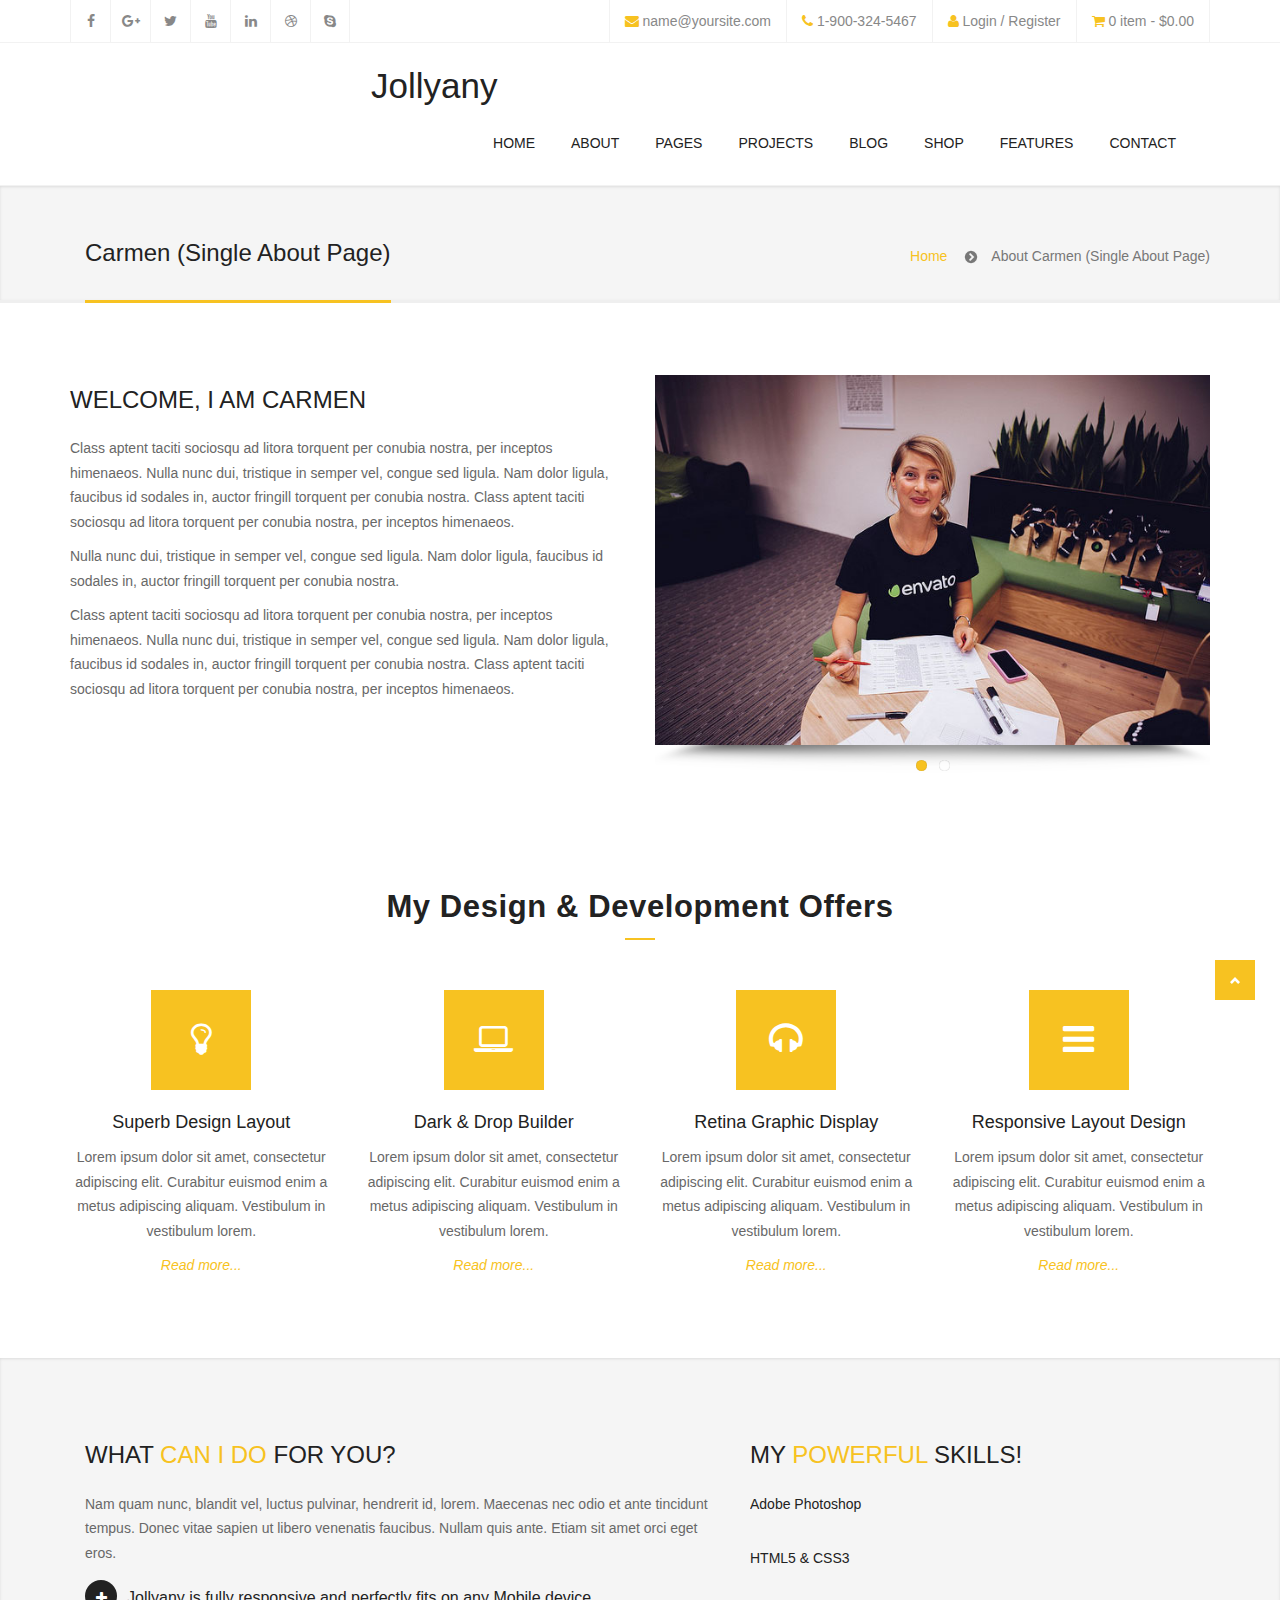
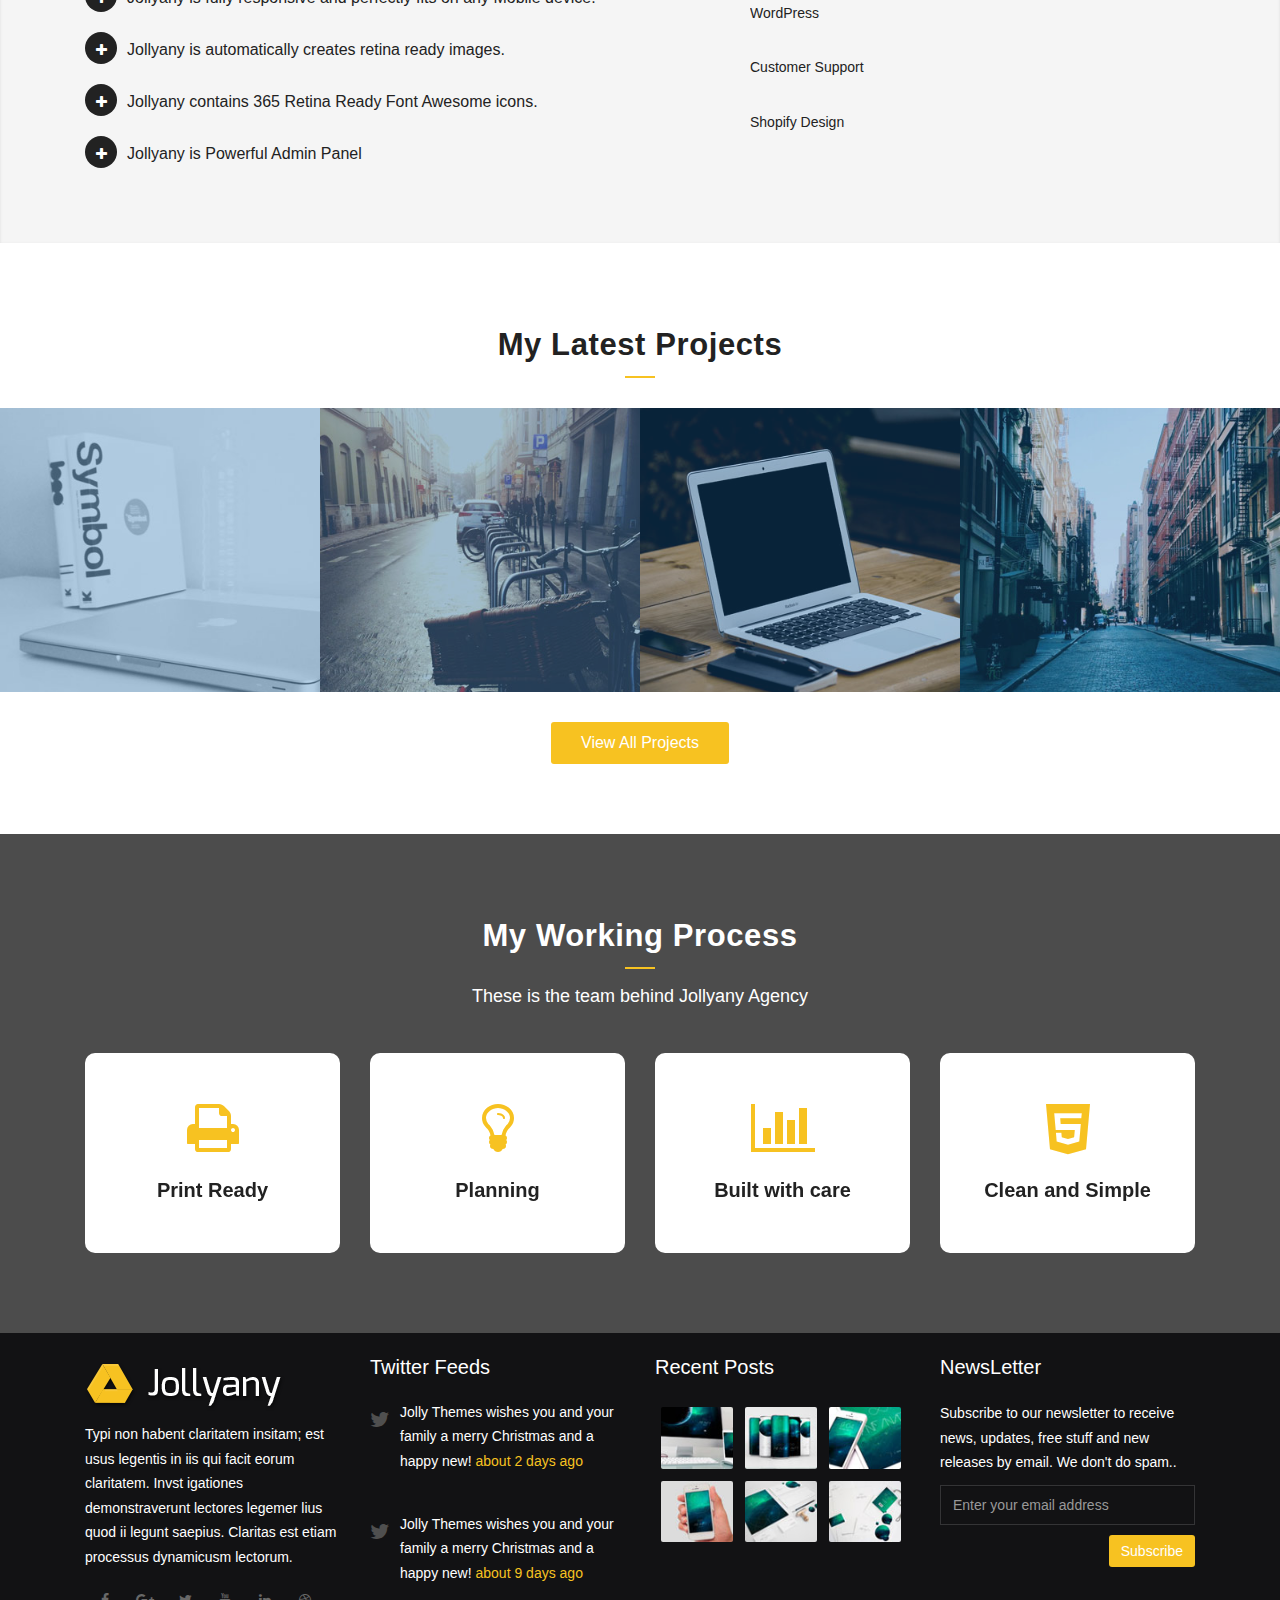
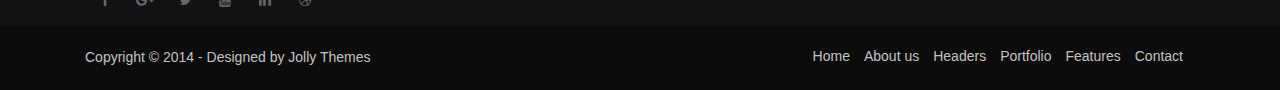
<file: about-me.html>
<!DOCTYPE html>
<html lang="en">
<head>
  
  <meta http-equiv="content-type" content="text/html; charset=UTF-8"> 

  <title>Jollyany - Multi-Purpose Business Website Template</title>

  <meta name="viewport" content="width=device-width, initial-scale=1.0">
  <meta name="description" content="">
  <meta name="keywords" content="">
  <meta name="author" content="">

  <!-- Bootstrap Styles -->
  <link href="css/bootstrap.css" rel="stylesheet">
  
  <!-- Styles -->
  <link href="style.css" rel="stylesheet">
  
  <!-- Carousel Slider -->
  <link href="css/owl-carousel.css" rel="stylesheet">
  
  <!-- Flex Slider -->
  <link href="css/flexslider.css" rel="stylesheet">
  
  <!-- CSS Animations -->
  <link href="css/animate.min.css" rel="stylesheet">
  
  <!-- Google Fonts -->
  <link href='http://fonts.googleapis.com/css?family=PT+Sans:400,400italic,700,700italic' rel='stylesheet' type='text/css'>
  <link href='http://fonts.googleapis.com/css?family=Lato:400,300,400italic,300italic,700,700italic,900' rel='stylesheet' type='text/css'>
  <link href='http://fonts.googleapis.com/css?family=Exo:400,300,600,500,400italic,700italic,800,900' rel='stylesheet' type='text/css'>

  <!-- SLIDER ROYAL CSS SETTINGS -->
  <link href="royalslider/royalslider.css" rel="stylesheet">
  <link href="royalslider/skins/default-inverted/rs-default-inverted.css" rel="stylesheet">
  
  <!-- SLIDER REVOLUTION 4.x CSS SETTINGS -->
  <link rel="stylesheet" type="text/css" href="rs-plugin/css/settings.css" media="screen" />
        
  <!-- Support for HTML5 -->
  <!--[if lt IE 9]>
    <script src="//html5shim.googlecode.com/svn/trunk/html5.js"></script>
  <![endif]-->

  <!-- Enable media queries on older bgeneral_rowsers -->
  <!--[if lt IE 9]>
    <script src="js/respond.min.js"></script>  <![endif]-->

</head>
<body>
    
	<div id="topbar" class="clearfix">
    	<div class="container">
            <div class="col-lg-4 col-md-4 col-sm-4 col-xs-12">
                <div class="social-icons">
                    <span><a data-toggle="tooltip" data-placement="bottom" title="Facebook" href="#"><i class="fa fa-facebook"></i></a></span>
                    <span><a data-toggle="tooltip" data-placement="bottom" title="Google Plus" href="#"><i class="fa fa-google-plus"></i></a></span>
                    <span><a data-toggle="tooltip" data-placement="bottom" title="Twitter" href="#"><i class="fa fa-twitter"></i></a></span>
                    <span><a data-toggle="tooltip" data-placement="bottom" title="Youtube" href="#"><i class="fa fa-youtube"></i></a></span>
                    <span><a data-toggle="tooltip" data-placement="bottom" title="Linkedin" href="#"><i class="fa fa-linkedin"></i></a></span>
                    <span><a data-toggle="tooltip" data-placement="bottom" title="Dribbble" href="#"><i class="fa fa-dribbble"></i></a></span>
                    <span class="last"><a data-toggle="tooltip" data-placement="bottom" title="Skype" href="#"><i class="fa fa-skype"></i></a></span>
                </div><!-- end social icons -->
            </div><!-- end columns -->
            <div class="col-lg-8 col-md-8 col-sm-8 col-xs-12">
                <div class="topmenu">
                	<span class="topbar-login"><i class="fa fa-user"></i> <a href="login.html">Login / Register</a></span>
                    <span class="topbar-cart"><i class="fa fa-shopping-cart"></i> <a href="shop-cart.html">0 item - $0.00</a></span>
                </div><!-- end top menu -->
            	<div class="callus">
                	<span class="topbar-email"><i class="fa fa-envelope"></i> <a href="mailto:name@yoursite.com">name@yoursite.com</a></span>
                    <span class="topbar-phone"><i class="fa fa-phone"></i> 1-900-324-5467</span>
                </div><!-- end callus -->
            </div><!-- end columns -->
        </div><!-- end container -->
    </div><!-- end topbar -->
    
    <header id="header-style-1">
		<div class="container">
			<nav class="navbar yamm navbar-default">
				<div class="navbar-header">
                    <button type="button" data-toggle="collapse" data-target="#navbar-collapse-1" class="navbar-toggle">
                        <span class="icon-bar"></span>
                        <span class="icon-bar"></span>
                        <span class="icon-bar"></span>
                    </button>
                    <a href="index-2.html" class="navbar-brand">Jollyany</a>
        		</div><!-- end navbar-header -->
                
				<div id="navbar-collapse-1" class="navbar-collapse collapse navbar-right">
					<ul class="nav navbar-nav">
						<li class="dropdown yamm-fw"><a href="#" data-toggle="dropdown" class="dropdown-toggle">Home <div class="arrow-up"></div></a>
							<ul class="dropdown-menu">
                                <li>
                                    <div class="yamm-content">
                                        <div class="row">
                                            <ul class="col-sm-3">
                                                <li><a href="home1.html">Home Version 1</a></li>
                                                <li><a href="home2.html">Home Version 2</a></li>
                                                <li><a href="home3.html">Home Version 3</a></li>
                                                <li><a href="home4.html">Home Version 4</a></li>
                                                <li><a href="home5.html">Home Version 5</a></li>
                                                <li><a href="home6.html">Home Version 6</a></li>
                                                <li><a href="home7.html">Home Version 7</a></li>
                                                <li><a href="home8.html">Home Version 8</a></li>
                                            </ul>
                                            <ul class="col-sm-3">
                                                <li><a href="home9.html">Home Version 9</a></li>
                                                <li><a href="home10.html">Home Version 10</a></li>
                                                <li><a href="home11.html">Home Version 11</a></li>
                                                <li><a href="home12.html">Home Version 12</a></li>
                                                <li><a href="home13.html">Home Version 13</a></li>
                                                <li><a href="home14.html">Home Version 14</a></li>
                                                <li><a href="home15.html">Home Version 15</a></li>
                                                <li><a href="home16.html">Home Version 16</a></li>
                                            </ul>
                                            <ul class="col-sm-3">
                                                <li><a href="home17.html">Home Version 17</a></li>
                                                <li><a href="home18.html">Home Version 18</a></li>
                                                <li><a href="home19.html">Home Version 19</a></li>
                                                <li><a href="home20.html">Home Version 20</a></li>
                                                <li><a href="home-onepage.html">OnePage Parallax Style</a></li>
                                                <li><a href="home-buddypress.html">BuddyPress Style</a></li>
                                                <li><a href="home-blog-1.html">Blog Style 1</a></li>
                                                <li><a href="home-blog-2.html">Blog Style 2</a></li>
                                            </ul>
                                            <ul class="col-sm-3">
                                                <li><a href="home-shop-1.html">Shop Style 1</a></li>
                                                <li><a href="home-shop-2.html">Shop Style 2</a></li>
                                                <li><a href="home-shop-3.html">Shop Style 3</a></li>
                                                <li><a href="home-portfolio-1.html">Portfolio Style 1</a></li>
                                                <li><a href="home-portfolio-2.html">Portfolio Style 2</a></li>
                                                <li><a href="home-portfolio-3.html">Portfolio Style 3</a></li>
                                                <li><a href="home-maintenance.html">Maintenance Style 1</a></li>
                                                <li><a href="home-maintenance-1.html">Maintenance Style 2</a></li>
                                            </ul>
                                        </div><!-- end row -->
                                    </div><!-- end yamm-content -->
                                </li>
                            </ul><!-- end drop down menu -->
						</li><!-- end drop down -->
                        <li><a href="about.html">About</a></li>
						<li class="dropdown yamm-fw"><a href="#" data-toggle="dropdown" class="dropdown-toggle">Pages <div class="arrow-up"></div></a>
							<ul class="dropdown-menu">
                                <li>
                                    <div class="yamm-content">
                                        <div class="row">
                                            <ul class="col-sm-3">
                                                <li><a href="about.html">About Style 1</a></li>
                                                <li><a href="about1.html">About Style 2</a></li>
                                                <li><a href="about-me.html">About Me</a></li>
                                                <li><a href="team-members.html">Team Members</a></li>
                                                <li><a href="team-single.html">Single Team Member</a></li>
                                            </ul>
                                            <ul class="col-sm-3">
                                                <li><a href="service1.html">Services Style 1</a></li>
                                                <li><a href="service2.html">Services Style 2</a></li>
                                                <li><a href="service3.html">Services Style 3</a></li>
                                                <li><a href="testimonials.html">Testimonials</a></li>
                                                <li><a href="clients.html">Clients (Logos)</a></li>

                                            </ul>
                                            <ul class="col-sm-3">
                                                <li><a href="sitemap.html">Sitemap</a></li>
                                                <li><a href="404.html">Not Found</a></li>
                                                <li><a href="forum.html">Forum Page</a></li>
                                                <li><a href="forum-single.html">Single Forum</a></li>
                                                <li><a href="contact.html">Contact Style 1</a></li>
                                            </ul>
                                            <ul class="col-sm-3">
                                                <li><a href="contact1.html">Contact Style 2</a></li>
                                                <li><a href="faqs.html">FAQs Style 1</a></li>
                                                <li><a href="faqs1.html">FAQs Style 2</a></li>
                                                <li><a href="page.html">Page with Sidebar</a></li>
                                                <li><a href="page-fullwidth.html">Page Fullwidth</a></li>
                                            </ul>
                                        </div><!-- end row -->
                                    </div><!-- end yamm-content -->
                                </li>
                            </ul><!-- end drop down menu -->
						</li><!-- end drop down -->
                        <!-- standard drop down -->
                        <li class="dropdown"><a href="#" data-toggle="dropdown" class="dropdown-toggle">Projects <div class="arrow-up"></div></a>
                            <ul class="dropdown-menu" role="menu">
                                <li><a href="portfolio-masonry.html">Masonry Style</a></li>
                                <li class="dropdown-submenu">
                                    <a href="#">Classic Style</a>
                                    <ul class="dropdown-menu">
                                        <li><a href="portfolio-classic-1.html">1 Column</a></li>
                                        <li><a href="portfolio-classic-2.html">2 Columns</a></li>
                                        <li><a href="portfolio-classic-3.html">3 Columns</a></li>
                                        <li><a href="portfolio-classic-4.html">4 Columns</a></li>
                                    </ul><!-- end dropdown-menu -->
                                </li><!-- end dropdown-submenu -->
                                <li class="dropdown-submenu">
                                    <a href="#">Gallery Style</a>
                                    <ul class="dropdown-menu">
                                        <li><a href="portfolio-gallery-2.html">2 Columns</a></li>
                                        <li><a href="portfolio-gallery-3.html">3 Columns</a></li>
                                        <li><a href="portfolio-gallery-4.html">4 Columns</a></li>
                                    </ul><!-- end dropdown-menu -->
                                </li><!-- end dropdown-submenu -->
                                <li class="dropdown-submenu">
                                    <a href="#">Single Project</a>
                                    <ul class="dropdown-menu">
                                        <li><a href="portfolio-single-image.html">Image Style</a></li>
                                        <li><a href="portfolio-single-gallery.html">Gallery Style</a></li>
                                        <li><a href="portfolio-single-audio.html">Audio Style</a></li>
                                        <li><a href="portfolio-single-video.html">Video Style</a></li>
                                    </ul><!-- end dropdown-menu -->
                                </li><!-- end dropdown-submenu -->
                                <li><a href="portfolio-single-sidebar.html">Single Project Sidebar</a></li>
                                <li><a href="portfolio-single-fullwidth.html">Single Project Fullwidth</a></li>
                                <li><a href="portfolio-category.html">Project Category</a></li>
                            </ul><!-- end dropdown-menu -->
                        </li><!-- end standard drop down -->
                        <li class="dropdown"><a href="#" data-toggle="dropdown" class="dropdown-toggle">Blog <div class="arrow-up"></div></a>
                            <ul class="dropdown-menu" role="menu">
                                <li class="dropdown-submenu">
                                    <a href="#">Single Blog Styles</a>
                                    <ul class="dropdown-menu">
                                        <li><a href="blog-single-audio.html">Audio Style</a></li>
                                        <li><a href="blog-single-video.html">Video Style</a></li>
                                        <li><a href="blog-single-quote.html">Quote Style</a></li>
                                        <li><a href="blog-single-image.html">Image Style</a></li>
                                        <li><a href="blog-single-slider.html">Slider Style</a></li>
                                        <li><a href="blog-single-no-media.html">No Media Style</a></li>
                                        <li><a href="blog-single-sidebar.html">Single Blog Sidebar</a></li>
                                        <li><a href="blog-single-fullwidth.html">Single Blog Fullwidth</a></li>
                                    </ul><!-- end dropdown-menu -->
                                </li><!-- end dropdown-submenu -->
                                <li><a href="blog-masonry.html">Masonry Style</a></li>
                                <li><a href="blog-timeline.html">Timeline Style</a></li>
                                <li><a href="blog-one-column.html">Blog One Column</a></li>
                                <li><a href="blog-two-columns.html">Blog Two Column</a></li>
                                <li><a href="blog-three-columns.html">Blog Three Column</a></li>
                                <li><a href="blog-two-sidebar.html">Blog Two Sidebar</a></li>
                                <li><a href="blog-fullwidth.html">Blog Fullwidth</a></li>
                                <li><a href="blog-category.html">Blog Category</a></li>
                                <li><a href="blog-author.html">Blog Author Details</a></li>
                            </ul><!-- end dropdown-menu -->
                        </li><!-- end standard drop down -->
                        <!-- standard drop down -->
						<li class="dropdown yamm-fw"><a href="#" data-toggle="dropdown" class="dropdown-toggle">Shop <div class="arrow-up"></div></a>
							<ul class="dropdown-menu">
                                <li>
                                    <div class="yamm-content">
                                        <div class="row">
                                            <ul class="col-sm-4">
                                            	<li><h3><i class="fa fa-shopping-cart"></i> Shop Versions</h3></li>
                                                <li><a href="shop1.html">Shop Style 1</a></li>
                                                <li><a href="shop2.html">Shop Style 2</a></li>
                                                <li><a href="shop3.html">Shop Style 3</a></li>
                                                <li><a href="shop4.html">Shop Style 4</a></li>
                                                <li><a href="shop5.html">Shop Style 5</a></li>
                                                <li><a href="shop6.html">Shop Style 6</a></li>
                                            </ul>
                                            <ul class="col-sm-4">
                                            	<li><h3><i class="fa fa-check"></i> Shop Single Pages</h3></li>
                                                <li><a href="shop-single-sidebar.html">Single Shop Sidebar</a></li>
                                                <li><a href="shop-single-fullwidth.html">Single Shop Fullwidth</a></li>
                                                <li><a href="shop-checkout.html">Checkout</a></li>
                                                <li><a href="shop-cart.html">Shopping Cart</a></li>
                                                <li><a href="shop-wishlist.html">Shop Wishlist</a></li>
                                                <li><a href="shop-account.html">My Account</a></li>
                                            </ul>
                                            <div class="col-sm-4">
                                            	<div class="widget">
                                            	<h3>Widget Ready</h3>
                                                <img class="img-thumbnail" src="demos/menu_01.png" alt="">
                                                <p>Jollyany a powerful HTML5 website template for all your needs! Build awesome sites with unlimited options very easily.</p>
                                                </div>
                                            </div>
                                        </div><!-- end row -->
                                    </div><!-- end yamm-content -->
                                </li>
                            </ul><!-- end drop down menu -->
						</li><!-- end drop down -->
                        <!-- standard drop down -->                        
						<li class="dropdown yamm-fw"><a href="#" data-toggle="dropdown" class="dropdown-toggle">Features <div class="arrow-up"></div></a>
							<ul class="dropdown-menu">
                                <li>
                                    <div class="yamm-content">
                                        <div class="row">
                                            <ul class="col-sm-3">
                                                <li><h3><i class="fa fa-users"></i> BuddyPress</h3></li>
                                                <li><a href="buddypress-activity.html">Activity</a></li>
                                                <li><a href="buddypress-members.html">Members</a></li>
                                                <li><a href="buddypress-single-member.html">Single Member</a></li>
                                                <li><a href="buddypress-groups.html">Groups</a></li>
                                                <li><a href="buddypress-single-group.html">Single Groups</a></li>
                                                <li><a href="login.html">Member Login</a></li>
                                            </ul>
                                            <ul class="col-sm-3">
                                                <li><h3><i class="fa fa-check"></i> Header & Footer</h3></li>
                                                <li><a href="header1.html">Header Style 1</a></li>
                                                <li><a href="header2.html">Header Style 2</a></li>
                                                <li><a href="header3.html">Header Style 3</a></li>
                                                <li><a href="footer1.html#footer-style-1">Footer Style 1</a></li>
                                                <li><a href="footer2.html#footer-style-2">Footer Style 2</a></li>
                                                <li><a href="footer3.html#footer-style-3">Footer Style 3</a></li>
                                            </ul>
                                            <ul class="col-sm-3">
                                                <li><h3><i class="fa fa-gears"></i> Shortcodes</h3></li>
                                                <li><a href="accordion-toggle.html">Accordions & Toggles</a></li>
                                                <li><a href="buttons.html">Buttons</a></li>
                                                <li><a href="form-elements.html">Form Elements</a></li>
                                                <li><a href="tables.html">Table Elements</a></li>
                                                <li><a href="tabs.html">Tab Elements</a></li>
                                                <li><a href="alerts.html">Alert Elements</a></li>
                                            </ul>
                                            <ul class="col-sm-3">
                                                <li><h3>&nbsp;</h3></li>
                                                <li><a href="animate-scripts.html">Animated Counters</a></li>
                                                <li><a href="carousel.html">Carousel Elements</a></li>
                                                <li><a href="progress-bars.html">Progress Bars</a></li>
                                                <li><a href="pricing-tables.html">Pricing Tables</a></li>
                                                <li><a href="tooltips-popovers.html">Tooltips & Popovers</a></li>
                                                <li><a href="columns.html">Columns & Grid</a></li>
                                            </ul>
                                        </div><!-- end row -->
                                    </div><!-- end yamm-content -->
                                </li>
                            </ul><!-- end drop down menu -->
						</li><!-- end drop down -->
                        <!-- standard drop down -->
                        <li><a href="contact.html">Contact</a></li>
					</ul><!-- end navbar-nav -->
				</div><!-- #navbar-collapse-1 -->			</nav><!-- end navbar yamm navbar-default -->
		</div><!-- end container -->
	</header><!-- end header-style-1 -->
	
	<section class="post-wrapper-top jt-shadow clearfix">
		<div class="container">
			<div class="col-lg-12">
				<h2>Carmen (Single About Page)</h2>
                <ul class="breadcrumb pull-right">
                    <li><a href="index-2.html">Home</a></li>
                    <li>About Carmen (Single About Page)</li>
                </ul>
			</div>
		</div>
	</section><!-- end post-wrapper-top -->

	<section class="white-wrapper">
		<div class="container">
        	<div class="row">
                <div class="col-lg-6 col-md-6 col-sm-12 col-xs-12">
                    <div class="widget">
                        <h3>WELCOME, I AM CARMEN</h3>
                        <p>Class aptent taciti sociosqu ad litora torquent per conubia nostra, per inceptos himenaeos. Nulla nunc dui, tristique in semper vel, congue sed ligula. Nam dolor ligula, faucibus id sodales in, auctor fringill torquent per conubia nostra. Class aptent taciti sociosqu ad litora torquent per conubia nostra, per inceptos himenaeos.</p>
                        
                        <p>Nulla nunc dui, tristique in semper vel, congue sed ligula. Nam dolor ligula, faucibus id sodales in, auctor fringill torquent per conubia nostra.</p>
                        
                        <p>Class aptent taciti sociosqu ad litora torquent per conubia nostra, per inceptos himenaeos. Nulla nunc dui, tristique in semper vel, congue sed ligula. Nam dolor ligula, faucibus id sodales in, auctor fringill torquent per conubia nostra. Class aptent taciti sociosqu ad litora torquent per conubia nostra, per inceptos himenaeos.</p>

                    </div><!-- end widget -->
                </div><!-- end col-lg-6 -->
            	<div class="col-lg-6 col-md-6 col-sm-12 col-xs-12">
                    <div class="widget margin-top">
                        <div id="aboutslider" class="flexslider clearfix">
                            <ul class="slides">
                                <li><img src="demos/about_mini_03.jpg" class="img-responsive" alt=""></li>
                                <li><img src="demos/about_mini_01.jpg" class="img-responsive" alt=""></li>
                            </ul><!-- end slides -->
                            <div class="aboutslider-shadow">
                                <span class="s1"></span>
                            </div>
                        </div><!-- end slider -->
                    </div><!-- end widget -->
				</div>
			</div><!-- end row -->
		</div><!-- end container -->
	</section><!-- end postwrapper -->
    
    <section class="white-wrapper">
    	<div class="container">
        	<div class="general-title">
            	<h2>My Design & Development Offers</h2>
                <hr>
            </div><!-- end general title -->
            
            <div class="row">
                <div class="services-one padding-top text-center">
                    <div class="col-lg-3 col-md-4 col-sm-6 col-xs-12 first">
                        <div class="servicebox">
                            <a href="#">
                            <div class="service-icon-circle border-none make-bg">
                                <i class="fa fa-lightbulb-o"></i>
                            </div><!-- end service icon -->
                            </a>
                            <div class="title">
                                <h3>Superb Design Layout</h3>
                            </div><!-- end title -->
                            <p>Lorem ipsum dolor sit amet, consectetur adipiscing elit. Curabitur euismod enim a metus adipiscing aliquam. Vestibulum in vestibulum lorem.</p>
                            <a class="readmore" href="#">Read more...</a>
                        </div><!-- end servicebox -->
                    </div><!-- end col-lg-4 -->
    
                    <div class="col-lg-3 col-md-4 col-sm-6 col-xs-12">
                        <div class="servicebox">
                            <a href="#">
                            <div class="service-icon-circle border-none make-bg">
                                <i class="fa fa-laptop"></i>
                            </div><!-- end service icon -->
                            </a>
                            <div class="title">
                                <h3>Dark & Drop Builder</h3>
                            </div><!-- end title -->
                            <p>Lorem ipsum dolor sit amet, consectetur adipiscing elit. Curabitur euismod enim a metus adipiscing aliquam. Vestibulum in vestibulum lorem.</p>
                            <a class="readmore" href="#">Read more...</a>
                        </div><!-- end servicebox -->
                    </div><!-- end col-lg-4 -->
                    
                    <div class="col-lg-3 col-md-4 col-sm-6 col-xs-12">
                        <div class="servicebox">
                            <a href="#">
                            <div class="service-icon-circle border-none make-bg">
                                <i class="fa fa-headphones"></i>
                            </div><!-- end service icon -->
                            </a>
                            <div class="title">
                                <h3>Retina Graphic Display</h3>
                            </div><!-- end title -->
                            <p>Lorem ipsum dolor sit amet, consectetur adipiscing elit. Curabitur euismod enim a metus adipiscing aliquam. Vestibulum in vestibulum lorem.</p>
                            <a class="readmore" href="#">Read more...</a>
                        </div><!-- end servicebox -->
                    </div><!-- end col-lg-4 -->
                    
                    <div class="col-lg-3 col-md-4 col-sm-6 col-xs-12 last">
                        <div class="servicebox">
                            <a href="#">
                            <div class="service-icon-circle border-none make-bg">
                                <i class="fa fa-bars"></i>
                            </div><!-- end service icon -->
                            </a>
                            <div class="title">
                                <h3>Responsive Layout Design</h3>
                            </div><!-- end title -->
                            <p>Lorem ipsum dolor sit amet, consectetur adipiscing elit. Curabitur euismod enim a metus adipiscing aliquam. Vestibulum in vestibulum lorem.</p>
                            <a class="readmore" href="#">Read more...</a>
                        </div><!-- end servicebox -->
                    </div><!-- end col-lg-4 -->
                </div><!-- end services one -->
			</div><!-- end row -->
    	</div><!-- end container -->
    </section><!-- end section -->

	<section class="grey-wrapper jt-shadow">
    	<div class="container">
        	<div class="col-lg-7 col-md-7 col-sm-7 col-xs-12">
            	<div class="widget">
                	<h3>WHAT <span>CAN I DO</span> FOR YOU?</h3>
                    <p>Nam quam nunc, blandit vel, luctus pulvinar, hendrerit id, lorem. Maecenas nec odio et ante tincidunt tempus. Donec vitae sapien ut libero venenatis faucibus. Nullam quis ante. Etiam sit amet orci eget eros.</p>
                    <div id="accordion-first" class="clearfix">
                        <div class="accordion" id="accordion2">
                          <div class="accordion-group">
                            <div class="accordion-heading">
                              <a class="accordion-toggle" data-toggle="collapse" data-parent="#accordion2" href="#collapseOne">
                                <em class="fa fa-plus icon-fixed-width"></em>Jollyany is fully responsive and perfectly fits on any Mobile device.
                              </a>
                            </div>
                            <div id="collapseOne" class="accordion-body collapse">
                              <div class="accordion-inner">
                                Anim pariatur cliche reprehenderit, enim eiusmod high life accusamus terry richardson ad squid. 3 wolf moon officia aute, non cupidatat skateboard dolor brunch. Food truck quinoa nesciunt laborum eiusmod. Brunch 3 wolf moon tempor...
                              </div>
                            </div>
                          </div>
                          <div class="accordion-group">
                            <div class="accordion-heading">
                              <a class="accordion-toggle" data-toggle="collapse" data-parent="#accordion2" href="#collapseTwo">
                                <em class="fa fa-plus icon-fixed-width"></em>Jollyany is automatically creates retina ready images.
                              </a>
                            </div>
                            <div id="collapseTwo" class="accordion-body collapse">
                              <div class="accordion-inner">
                                Anim pariatur cliche reprehenderit, enim eiusmod high life accusamus terry richardson ad squid. 3 wolf moon officia aute, non cupidatat skateboard dolor brunch. Food truck quinoa nesciunt laborum eiusmod. Brunch 3 wolf moon tempor...
                              </div>
                            </div>
                          </div>
                          <div class="accordion-group">
                            <div class="accordion-heading">
                              <a class="accordion-toggle" data-toggle="collapse" data-parent="#accordion2" href="#collapseThree">
                                <em class="fa fa-plus icon-fixed-width"></em>Jollyany contains 365 Retina Ready Font Awesome icons.
                              </a>
                            </div>
                            <div id="collapseThree" class="accordion-body collapse">
                              <div class="accordion-inner">
                                Anim pariatur cliche reprehenderit, enim eiusmod high life accusamus terry richardson ad squid. 3 wolf moon officia aute, non cupidatat skateboard dolor brunch. Food truck quinoa nesciunt laborum eiusmod. Brunch 3 wolf moon tempor...
                              </div>
                            </div>
                          </div>
                          <div class="accordion-group">
                            <div class="accordion-heading">
                              <a class="accordion-toggle" data-toggle="collapse" data-parent="#accordion2" href="#collapseFour">
                                <em class="fa fa-plus icon-fixed-width"></em>Jollyany is Powerful Admin Panel
                              </a>
                            </div>
                            <div id="collapseFour" class="accordion-body collapse">
                              <div class="accordion-inner">
                                Anim pariatur cliche reprehenderit, enim eiusmod high life accusamus terry richardson ad squid. 3 wolf moon officia aute, non cupidatat skateboard dolor brunch. Food truck quinoa nesciunt laborum eiusmod. Brunch 3 wolf moon tempor...
                              </div>
                            </div>
                          </div> 
                        </div><!-- end accordion -->
                    </div><!-- end accordion first -->
                </div><!-- end widget -->
            </div><!-- end col-lg-6 -->
            
        	<div class="col-lg-5 col-md-5 col-sm-5 col-xs-12">
            	<div class="widget">
                	<h3>MY <span>POWERFUL</span> SKILLS!</h3>
                    <div id="skills" class="skills_bar">
                        <small>Adobe Photoshop</small>
                        <div class="progress wow slideInLeft">
                            <div class="progress-bar" role="progressbar" aria-valuenow="70" aria-valuemin="0" aria-valuemax="100" style="width: 70%;">
                            <span class="skill_count">90%</span>
                            </div>
                        </div><!-- end progress -->
                        <small>HTML5 & CSS3</small>
                        <div class="progress wow slideInLeft">
                            <div class="progress-bar" role="progressbar" aria-valuenow="80" aria-valuemin="0" aria-valuemax="100" style="width: 80%;">
                            <span class="skill_count">80%</span>
                            </div>
                        </div><!-- end progress -->
                        <small>WordPress</small>
                        <div class="progress wow slideInLeft">
                            <div class="progress-bar" role="progressbar" aria-valuenow="75" aria-valuemin="0" aria-valuemax="100" style="width: 75%;">
                            <span class="skill_count">90%</span>
                            </div>
                        </div><!-- end progress -->
                        <small>Customer Support</small>
                        <div class="progress wow slideInLeft">
                            <div class="progress-bar" role="progressbar" aria-valuenow="90" aria-valuemin="0" aria-valuemax="100" style="width: 90%;">
                            <span class="skill_count">90%</span>
                            </div>
                        </div><!-- end progress -->
                        <small>Shopify Design</small>
                        <div class="progress wow slideInLeft">
                            <div class="progress-bar" role="progressbar" aria-valuenow="78" aria-valuemin="0" aria-valuemax="100" style="width: 78%;">
                            <span class="skill_count">80%</span>
                            </div>
                        </div><!-- end progress -->
                    </div><!-- end skills_bar -->
                </div><!-- end widget -->
            </div><!-- end col-lg-6 -->
		</div><!-- end container -->
    </section><!-- end grey-wrapper -->
    
	<section class="white-wrapper">
    	<div class="container">
        	<div class="general-title">
            	<h2>My Latest Projects</h2>
                <hr>
            </div><!-- end general title -->
		</div><!-- end container -->

		<div class="portfolio_wrapper padding-top">
			<div class="portfolio_item">
				<div class="entry">
					<img src="demos/portfolio_01.jpg" alt="" class="img-responsive">
					<div class="magnifier">
						<div class="buttons">
							<a class="st btn btn-default" rel="bookmark" href="portfolio-single-sidebar.html">View project</a>
                            <h3>Best Apple Mockups</h3>
						</div><!-- end buttons -->
					</div><!-- end magnifier -->
				</div><!-- end entry -->
			</div><!-- end portfolio_item -->

			<div class="portfolio_item">
				<div class="entry">
					<img src="demos/portfolio_02.jpg" alt="" class="img-responsive">
					<div class="magnifier">
						<div class="buttons">
							<a class="st btn btn-default" rel="bookmark" href="portfolio-single-sidebar.html">View project</a>
                            <h3>Create an amazing website</h3>
						</div><!-- end buttons -->
					</div><!-- end magnifier -->
				</div><!-- end entry -->
			</div><!-- end portfolio_item -->
            
			<div class="portfolio_item">
				<div class="entry">
					<img src="demos/portfolio_03.jpg" alt="" class="img-responsive">
					<div class="magnifier">
						<div class="buttons">
							<a class="st btn btn-default" rel="bookmark" href="portfolio-single-sidebar.html">View project</a>
                            <h3>Powerful Site Template</h3>
						</div><!-- end buttons -->
					</div><!-- end magnifier -->
				</div><!-- end entry -->
			</div><!-- end portfolio_item -->
            
			<div class="portfolio_item">
				<div class="entry">
					<img src="demos/portfolio_04.jpg" alt="" class="img-responsive">
					<div class="magnifier">
						<div class="buttons">
							<a class="st btn btn-default" rel="bookmark" href="portfolio-single-sidebar.html">View project</a>
                            <h3>Responsive and Retina Display</h3>
						</div><!-- end buttons -->
					</div><!-- end magnifier -->
				</div><!-- end entry -->
			</div><!-- end portfolio_item -->
		</div><!-- portfolio_wrapper -->
		<div class="clearfix"></div>
            
		<div class="buttons padding-top text-center">
			<a href="portfolio-masonry.html" class="btn btn-primary btn-lg" title="">View All Projects</a>
		</div>
    </section><!-- end white-wrapper -->
    
	<section id="one-parallax" class="parallax" style="background-image: url('demos/parallax_06.jpg');" data-stellar-background-ratio="0.6" data-stellar-vertical-offset="20">
		<div class="overlay">
        	<div class="container">
                <div class="general-title">
                    <h2>My Working Process</h2>
                    <hr>
                    <p class="lead">These is the team behind Jollyany Agency</p>
                </div><!-- end general title -->

                <div class="custom-services">
                    <div class="col-lg-3 col-md-3 col-sm-6 col-xs-12 first">
						<div class="ch-item">	
							<div class="ch-info-wrap">
								<div class="ch-info">
									<div class="ch-info-front">
                                    	<i class="fa fa-print fa-4x"></i>
                                        <h3>Print Ready</h3>
                                    </div>
									<div class="ch-info-back">
                                        <h3>RESULTS</h3>
                                        <p>Lorem ipsum dolor sit ameconsectetur adipisicing elit, sed do eiusmod tempor incididunt ut labore et dolore  magna aliqua. </p>
                                    </div>
								</div><!-- end ch-info -->
							</div><!-- end ch-info-wrap -->
						</div><!-- end ch-item -->
                    </div><!-- end col-sm-3 -->

                    <div class="col-lg-3 col-md-3 col-sm-6 col-xs-12">
						<div class="ch-item">	
							<div class="ch-info-wrap">
								<div class="ch-info">
									<div class="ch-info-front">
                                    	<i class="fa fa-lightbulb-o fa-4x"></i>
                                        <h3>Planning</h3>
                                    </div>
									<div class="ch-info-back">
                                        <h3>RESULTS</h3>
                                        <p>Lorem ipsum dolor sit ameconsectetur adipisicing elit, sed do eiusmod tempor incididunt ut labore et dolore  magna aliqua. </p>
                                    </div>
								</div><!-- end ch-info -->
							</div><!-- end ch-info-wrap -->
						</div><!-- end ch-item -->
                    </div><!-- end col-sm-3 -->
                    
                    <div class="col-lg-3 col-md-3 col-sm-6 col-xs-12">
						<div class="ch-item">	
							<div class="ch-info-wrap">
								<div class="ch-info">
									<div class="ch-info-front">
                                    	<i class="fa fa-bar-chart-o fa-4x"></i>
                                        <h3>Built with care</h3>
                                    </div>
									<div class="ch-info-back">
                                        <h3>RESULTS</h3>
                                        <p>Lorem ipsum dolor sit ameconsectetur adipisicing elit, sed do eiusmod tempor incididunt ut labore et dolore  magna aliqua. </p>
                                    </div>
								</div><!-- end ch-info -->
							</div><!-- end ch-info-wrap -->
						</div><!-- end ch-item -->
                    </div><!-- end col-sm-3 -->
                    
                    <div class="col-lg-3 col-md-3 col-sm-6 col-xs-12 last">
						<div class="ch-item">	
							<div class="ch-info-wrap">
								<div class="ch-info">
									<div class="ch-info-front">
                                    	<i class="fa fa-html5 fa-4x"></i>
                                        <h3>Clean and Simple</h3>
                                    </div>
									<div class="ch-info-back">
                                        <h3>RESULTS</h3>
                                        <p>Lorem ipsum dolor sit ameconsectetur adipisicing elit, sed do eiusmod tempor incididunt ut labore et dolore  magna aliqua. </p>
                                    </div>
								</div><!-- end ch-info -->
							</div><!-- end ch-info-wrap -->
						</div><!-- end ch-item -->
                    </div><!-- end col-sm-3 -->
                </div><!-- end row -->

            </div><!-- end container -->
    	</div><!-- end overlay -->
    </section><!-- end transparent-bg -->
    
	<footer id="footer-style-1">
    	<div class="container">
        	<div class="col-lg-3 col-md-3 col-sm-6 col-xs-12">
            	<div class="widget">
                	<img class="padding-top" src="images/flogo.png" alt="">
                	<p>Typi non habent claritatem insitam; est usus legentis in iis qui facit eorum claritatem. Invst igationes demonstraverunt lectores legemer lius quod ii legunt saepius. Claritas est etiam processus dynamicusm lectorum.</p>
                    <div class="social-icons">
                        <span><a data-toggle="tooltip" data-placement="bottom" title="Facebook" href="#"><i class="fa fa-facebook"></i></a></span>
                        <span><a data-toggle="tooltip" data-placement="bottom" title="Google Plus" href="#"><i class="fa fa-google-plus"></i></a></span>
                        <span><a data-toggle="tooltip" data-placement="bottom" title="Twitter" href="#"><i class="fa fa-twitter"></i></a></span>
                        <span><a data-toggle="tooltip" data-placement="bottom" title="Youtube" href="#"><i class="fa fa-youtube"></i></a></span>
                        <span><a data-toggle="tooltip" data-placement="bottom" title="Linkedin" href="#"><i class="fa fa-linkedin"></i></a></span>
                        <span><a data-toggle="tooltip" data-placement="bottom" title="Dribbble" href="#"><i class="fa fa-dribbble"></i></a></span>
                    </div><!-- end social icons -->
                </div><!-- end widget -->
            </div><!-- end columns -->
        	<div class="col-lg-3 col-md-3 col-sm-6 col-xs-12">
            	<div class="widget">
                	<div class="title">
                        <h3>Twitter Feeds</h3>
                    </div><!-- end title -->
                    <ul class="twitter_feed">
                        <li><span></span><p>Jolly Themes wishes you and your family a merry Christmas and a happy new! <a href="#">about 2 days ago</a></p></li>
                        <li><span></span><p>Jolly Themes wishes you and your family a merry Christmas and a happy new! <a href="#">about 9 days ago</a></p></li>
					</ul><!-- end twiteer_feed --> 
                </div><!-- end widget -->
            </div><!-- end columns -->
        	<div class="col-lg-3 col-md-3 col-sm-6 col-xs-12">
            	<div class="widget">
                	<div class="title">
                        <h3>Recent Posts</h3>
                    </div><!-- end title -->
                    <ul class="footer_post">
                        <li><a href="#"><img class="img-rounded" src="demos/footer_post_01.jpg" alt=""></a></li>
                        <li><a href="#"><img class="img-rounded" src="demos/footer_post_02.jpg" alt=""></a></li>
                        <li><a href="#"><img class="img-rounded" src="demos/footer_post_03.jpg" alt=""></a></li>
                        <li><a href="#"><img class="img-rounded" src="demos/footer_post_04.jpg" alt=""></a></li>
                        <li><a href="#"><img class="img-rounded" src="demos/footer_post_05.jpg" alt=""></a></li>
                        <li><a href="#"><img class="img-rounded" src="demos/footer_post_06.jpg" alt=""></a></li>
                    </ul><!-- recent posts -->  
                </div><!-- end widget -->
            </div><!-- end columns -->
        	<div class="col-lg-3 col-md-3 col-sm-6 col-xs-12">
            	<div class="widget">
                	<div class="title">
                        <h3>NewsLetter</h3>
                    </div><!-- end title -->
					<div class="newsletter_widget">
                    	<p>Subscribe to our newsletter to receive news, updates, free stuff and new releases by email. We don't do spam..</p>
                        <form action="#" class="newsletter_form">
                            <input type="text" class="form-control" placeholder="Enter your email address"> 
                            <a href="#" class="btn btn-primary pull-right">Subscribe</a>    
                        </form><!-- end newsletter form -->
					</div>
                </div><!-- end widget -->
            </div><!-- end columns --> 
    	</div><!-- end container -->
    </footer><!-- end #footer-style-1 -->    

<div id="copyrights">
    	<div class="container">
			<div class="col-lg-5 col-md-6 col-sm-12">
            	<div class="copyright-text">
                    <p>Copyright © 2014 - Designed by Jolly Themes</p>
                </div><!-- end copyright-text -->
			</div><!-- end widget -->
			<div class="col-lg-7 col-md-6 col-sm-12 clearfix">
				<div class="footer-menu">
                    <ul class="menu">
                        <li class="active"><a href="#">Home</a></li>
                        <li><a href="#">About us</a></li>
                        <li><a href="#">Headers</a></li>
                        <li><a href="#">Portfolio</a></li>
                        <li><a href="#">Features</a></li>
                        <li><a href="contact.html">Contact</a></li>
                    </ul>
                </div>
			</div><!-- end large-7 --> 
        </div><!-- end container -->
    </div><!-- end copyrights -->
    
	<div class="dmtop">Scroll to Top</div>
        
  <!-- Main Scripts-->
  <script src="js/jquery.js"></script>
  <script src="js/bootstrap.min.js"></script>
  <script src="js/menu.js"></script>
  <script src="js/owl.carousel.min.js"></script>
  <script src="js/jquery.parallax-1.1.3.js"></script>
  <script src="js/jquery.simple-text-rotator.js"></script>
  <script src="js/wow.min.js"></script>
  <script src="js/custom.js"></script>
  
  <script src="js/jquery.isotope.min.js"></script>
  <script src="js/custom-portfolio.js"></script>

  <!-- SLIDER REVOLUTION 4.x SCRIPTS  -->
  <script type="text/javascript" src="rs-plugin/js/jquery.themepunch.plugins.min.js"></script>
  <script type="text/javascript" src="rs-plugin/js/jquery.themepunch.revolution.min.js"></script>
  <script type="text/javascript">
	var revapi;
	jQuery(document).ready(function() {
		revapi = jQuery('.tp-banner').revolution(
		{
			delay:9000,
			startwidth:1170,
			startheight:500,
			hideThumbs:10,
			fullWidth:"on",
			forceFullWidth:"on"
		});
	});	//ready
  </script>
      
  <!-- Royal Slider script files -->
  <script src="royalslider/jquery.easing-1.3.js"></script>
  <script src="royalslider/jquery.royalslider.min.js"></script>
  <script>
	jQuery(document).ready(function($) {
	  var rsi = $('#slider-in-laptop').royalSlider({
		autoHeight: false,
		arrowsNav: false,
		fadeinLoadedSlide: false,
		controlNavigationSpacing: 0,
		controlNavigation: 'bullets',
		imageScaleMode: 'fill',
		imageAlignCenter: true,
		loop: false,
		loopRewind: false,
		numImagesToPreload: 6,
		keyboardNavEnabled: true,
		autoScaleSlider: true,  
		autoScaleSliderWidth: 486,     
		autoScaleSliderHeight: 315,
	
		/* size of all images http://help.dimsemenov.com/kb/royalslider-jquery-plugin-faq/adding-width-and-height-properties-to-images */
		imgWidth: 792,
		imgHeight: 479
	
	  }).data('royalSlider');
	  $('#slider-next').click(function() {
		rsi.next();
	  });
	  $('#slider-prev').click(function() {
		rsi.prev();
	  });
	});
  </script>
  
	<!-- FlexSlider JavaScript
    ================================================== -->
 	<script src="js/jquery.flexslider.js"></script>
	<script>
	(function($) {
	  "use strict";
        $(window).load(function() {
            $('#aboutslider').flexslider({
                animation: "fade",
                controlNav: true,
                animationLoop: true,
                slideshow: true,
                sync: "#carousel"
            });
        });
	})(jQuery);
    </script>
    
</body>
</html>
</file>
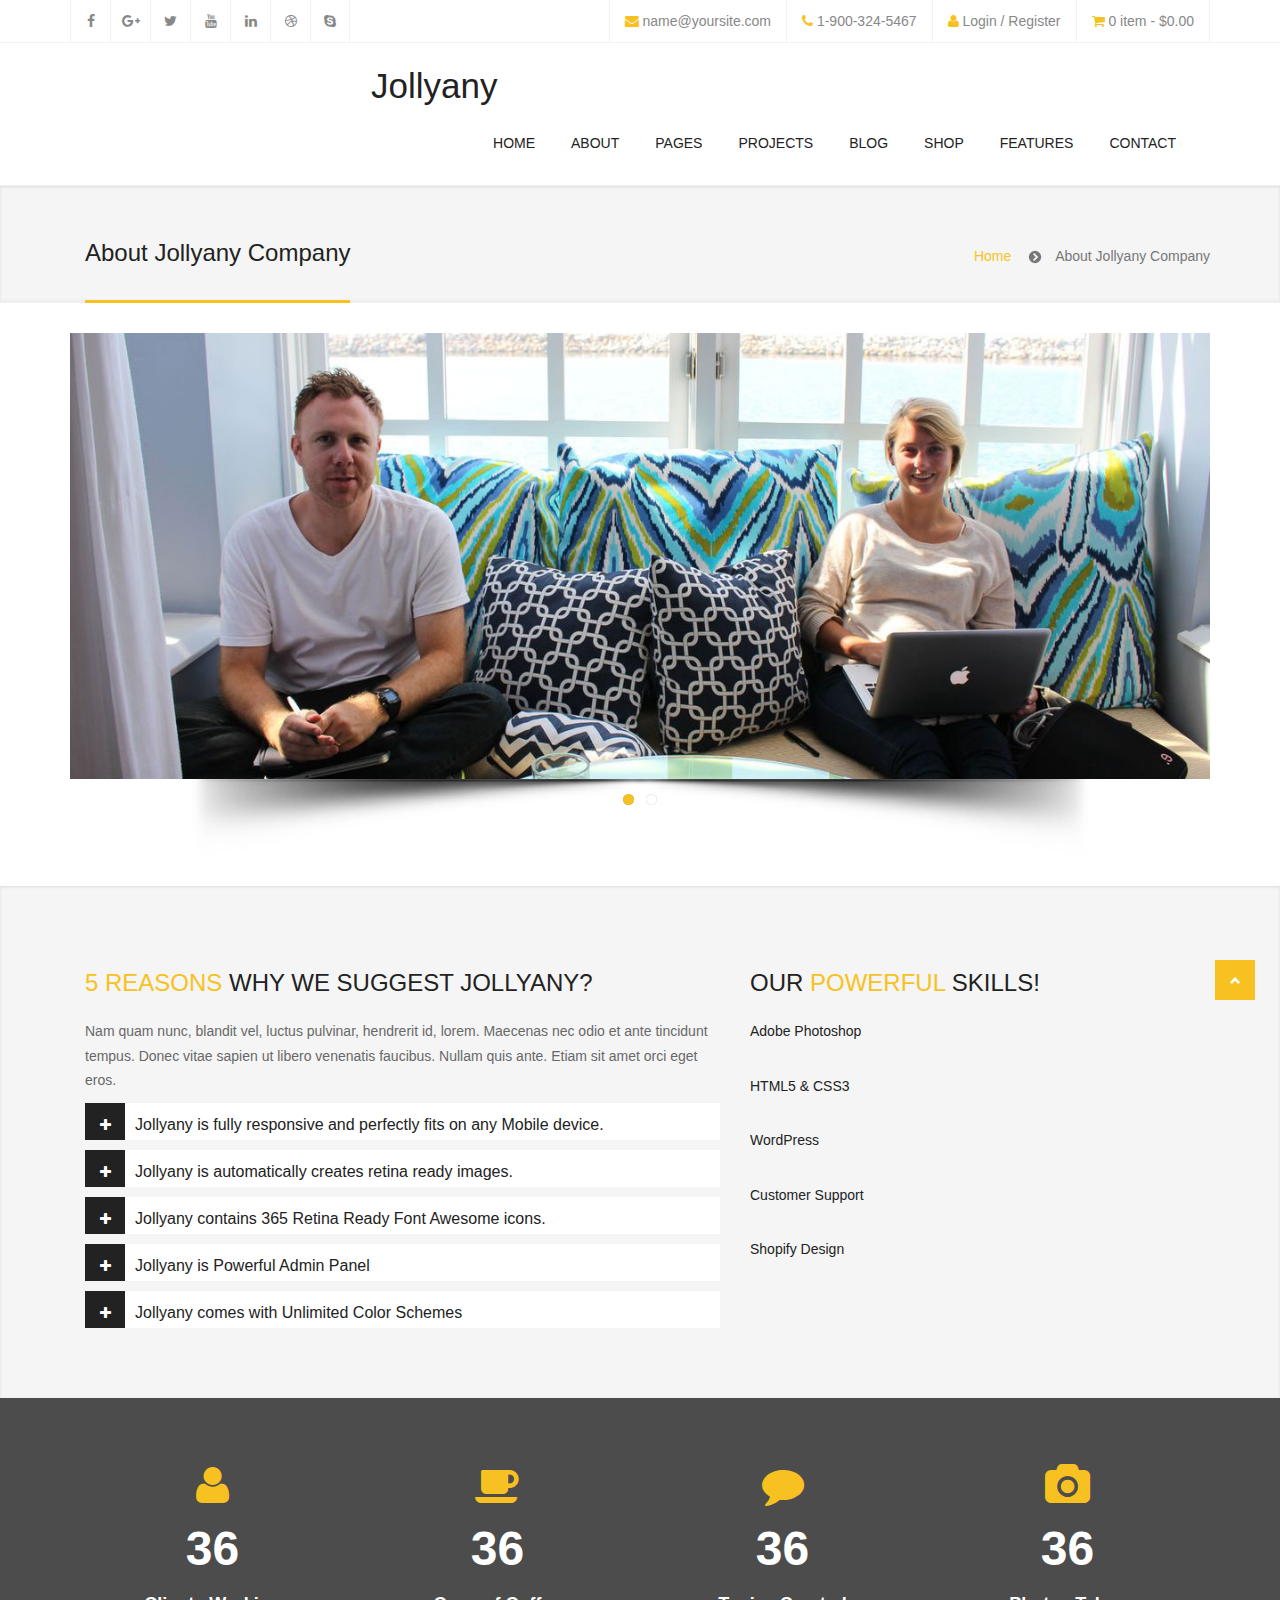
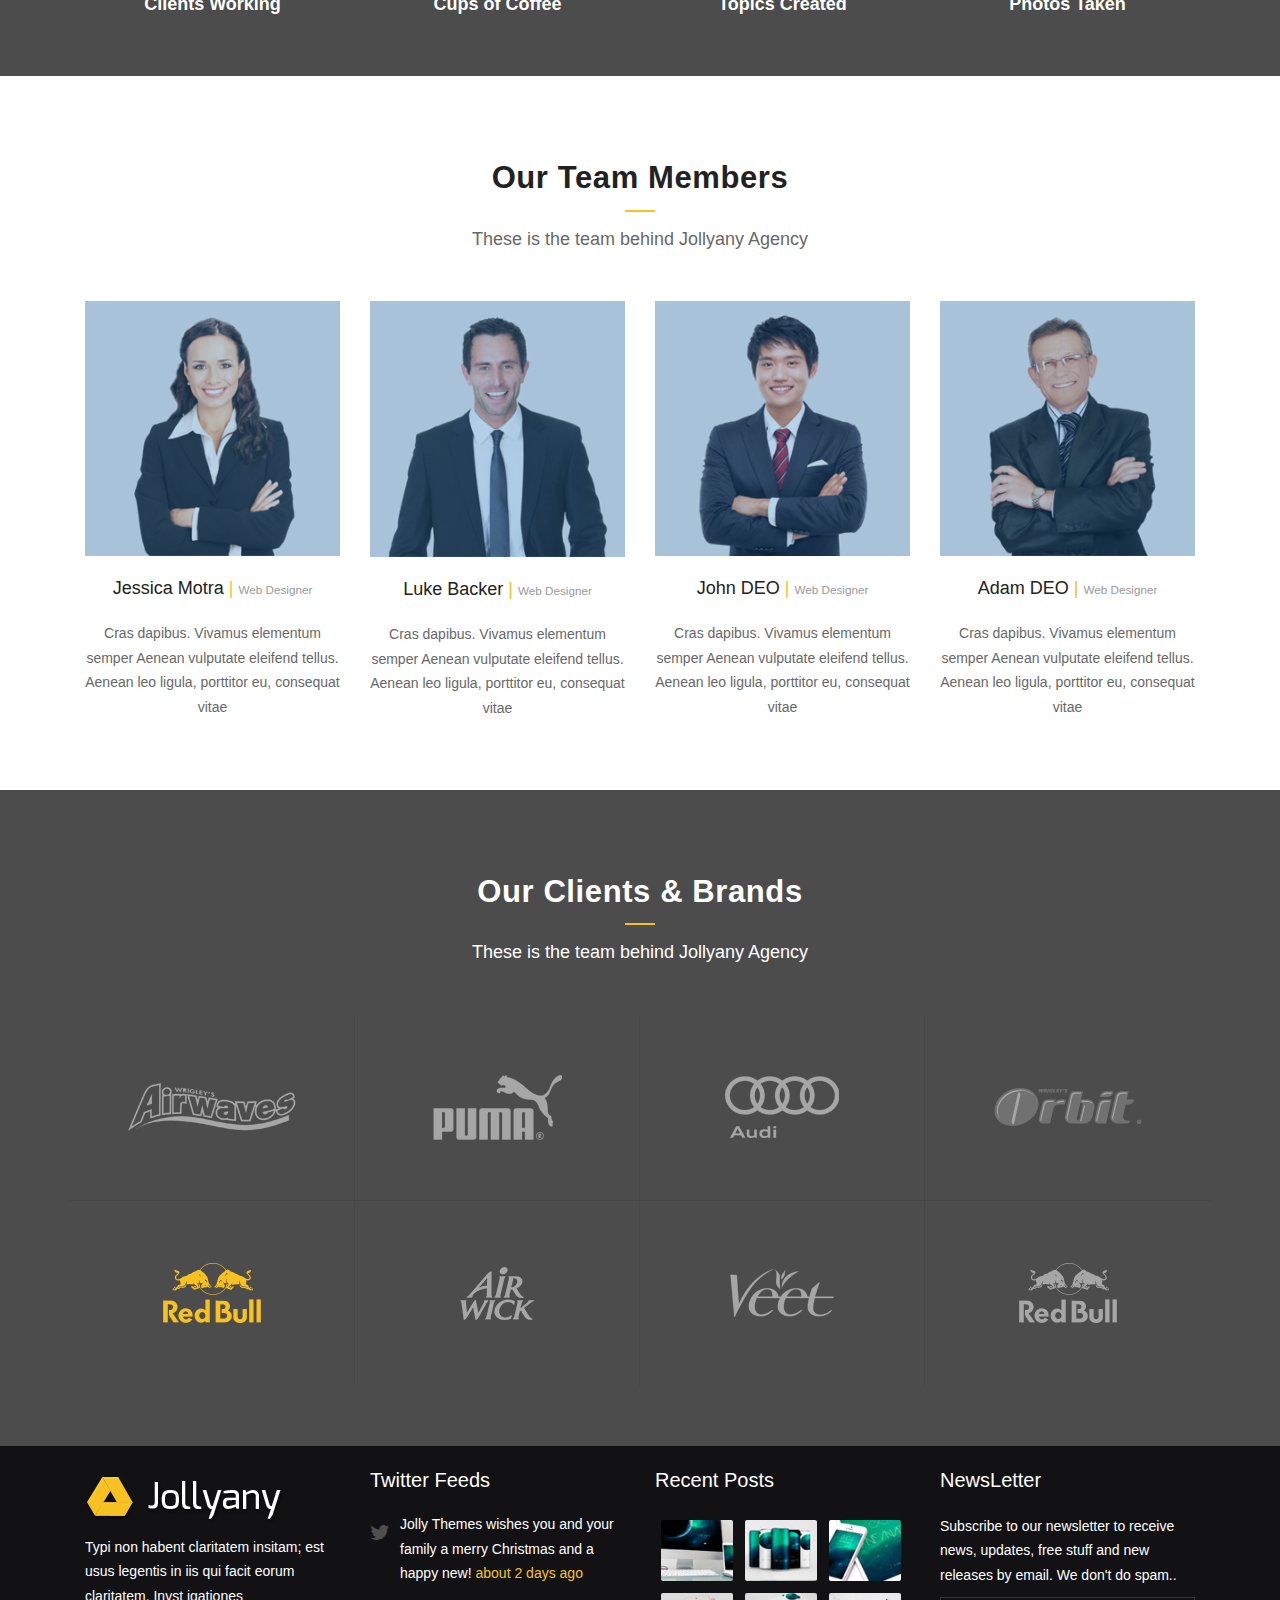
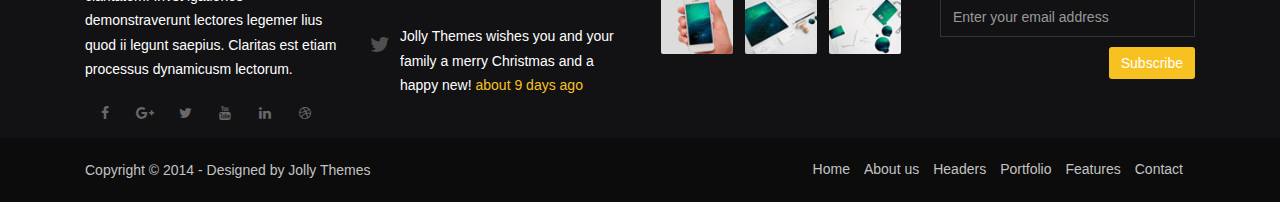
<file: about.html>
<!DOCTYPE html>
<html lang="en">
<head>
  
  <meta http-equiv="content-type" content="text/html; charset=UTF-8"> 

  <title>Jollyany - Multi-Purpose Business Website Template</title>

  <meta name="viewport" content="width=device-width, initial-scale=1.0">
  <meta name="description" content="">
  <meta name="keywords" content="">
  <meta name="author" content="">

  <!-- Bootstrap Styles -->
  <link href="css/bootstrap.css" rel="stylesheet">
  
  <!-- Styles -->
  <link href="style.css" rel="stylesheet">
  
  <!-- Carousel Slider -->
  <link href="css/owl-carousel.css" rel="stylesheet">
  
  <!-- Flex Slider -->
  <link href="css/flexslider.css" rel="stylesheet">
  
  <!-- CSS Animations -->
  <link href="css/animate.min.css" rel="stylesheet">
  
  <!-- Google Fonts -->
  <link href='http://fonts.googleapis.com/css?family=PT+Sans:400,400italic,700,700italic' rel='stylesheet' type='text/css'>
  <link href='http://fonts.googleapis.com/css?family=Lato:400,300,400italic,300italic,700,700italic,900' rel='stylesheet' type='text/css'>
  <link href='http://fonts.googleapis.com/css?family=Exo:400,300,600,500,400italic,700italic,800,900' rel='stylesheet' type='text/css'>

  <!-- SLIDER ROYAL CSS SETTINGS -->
  <link href="royalslider/royalslider.css" rel="stylesheet">
  <link href="royalslider/skins/default-inverted/rs-default-inverted.css" rel="stylesheet">
  
  <!-- SLIDER REVOLUTION 4.x CSS SETTINGS -->
  <link rel="stylesheet" type="text/css" href="rs-plugin/css/settings.css" media="screen" />
        
  <!-- Support for HTML5 -->
  <!--[if lt IE 9]>
    <script src="//html5shim.googlecode.com/svn/trunk/html5.js"></script>
  <![endif]-->

  <!-- Enable media queries on older bgeneral_rowsers -->
  <!--[if lt IE 9]>
    <script src="js/respond.min.js"></script>  <![endif]-->

</head>
<body>
    
	<div id="topbar" class="clearfix">
    	<div class="container">
            <div class="col-lg-4 col-md-4 col-sm-4 col-xs-12">
                <div class="social-icons">
                    <span><a data-toggle="tooltip" data-placement="bottom" title="Facebook" href="#"><i class="fa fa-facebook"></i></a></span>
                    <span><a data-toggle="tooltip" data-placement="bottom" title="Google Plus" href="#"><i class="fa fa-google-plus"></i></a></span>
                    <span><a data-toggle="tooltip" data-placement="bottom" title="Twitter" href="#"><i class="fa fa-twitter"></i></a></span>
                    <span><a data-toggle="tooltip" data-placement="bottom" title="Youtube" href="#"><i class="fa fa-youtube"></i></a></span>
                    <span><a data-toggle="tooltip" data-placement="bottom" title="Linkedin" href="#"><i class="fa fa-linkedin"></i></a></span>
                    <span><a data-toggle="tooltip" data-placement="bottom" title="Dribbble" href="#"><i class="fa fa-dribbble"></i></a></span>
                    <span class="last"><a data-toggle="tooltip" data-placement="bottom" title="Skype" href="#"><i class="fa fa-skype"></i></a></span>
                </div><!-- end social icons -->
            </div><!-- end columns -->
            <div class="col-lg-8 col-md-8 col-sm-8 col-xs-12">
                <div class="topmenu">
                	<span class="topbar-login"><i class="fa fa-user"></i> <a href="login.html">Login / Register</a></span>
                    <span class="topbar-cart"><i class="fa fa-shopping-cart"></i> <a href="shop-cart.html">0 item - $0.00</a></span>
                </div><!-- end top menu -->
            	<div class="callus">
                	<span class="topbar-email"><i class="fa fa-envelope"></i> <a href="mailto:name@yoursite.com">name@yoursite.com</a></span>
                    <span class="topbar-phone"><i class="fa fa-phone"></i> 1-900-324-5467</span>
                </div><!-- end callus -->
            </div><!-- end columns -->
        </div><!-- end container -->
    </div><!-- end topbar -->
    
    <header id="header-style-1">
		<div class="container">
			<nav class="navbar yamm navbar-default">
				<div class="navbar-header">
                    <button type="button" data-toggle="collapse" data-target="#navbar-collapse-1" class="navbar-toggle">
                        <span class="icon-bar"></span>
                        <span class="icon-bar"></span>
                        <span class="icon-bar"></span>
                    </button>
                    <a href="index-2.html" class="navbar-brand">Jollyany</a>
        		</div><!-- end navbar-header -->
                
				<div id="navbar-collapse-1" class="navbar-collapse collapse navbar-right">
					<ul class="nav navbar-nav">
						<li class="dropdown yamm-fw"><a href="#" data-toggle="dropdown" class="dropdown-toggle">Home <div class="arrow-up"></div></a>
							<ul class="dropdown-menu">
                                <li>
                                    <div class="yamm-content">
                                        <div class="row">
                                            <ul class="col-sm-3">
                                                <li><a href="home1.html">Home Version 1</a></li>
                                                <li><a href="home2.html">Home Version 2</a></li>
                                                <li><a href="home3.html">Home Version 3</a></li>
                                                <li><a href="home4.html">Home Version 4</a></li>
                                                <li><a href="home5.html">Home Version 5</a></li>
                                                <li><a href="home6.html">Home Version 6</a></li>
                                                <li><a href="home7.html">Home Version 7</a></li>
                                                <li><a href="home8.html">Home Version 8</a></li>
                                            </ul>
                                            <ul class="col-sm-3">
                                                <li><a href="home9.html">Home Version 9</a></li>
                                                <li><a href="home10.html">Home Version 10</a></li>
                                                <li><a href="home11.html">Home Version 11</a></li>
                                                <li><a href="home12.html">Home Version 12</a></li>
                                                <li><a href="home13.html">Home Version 13</a></li>
                                                <li><a href="home14.html">Home Version 14</a></li>
                                                <li><a href="home15.html">Home Version 15</a></li>
                                                <li><a href="home16.html">Home Version 16</a></li>
                                            </ul>
                                            <ul class="col-sm-3">
                                                <li><a href="home17.html">Home Version 17</a></li>
                                                <li><a href="home18.html">Home Version 18</a></li>
                                                <li><a href="home19.html">Home Version 19</a></li>
                                                <li><a href="home20.html">Home Version 20</a></li>
                                                <li><a href="home-onepage.html">OnePage Parallax Style</a></li>
                                                <li><a href="home-buddypress.html">BuddyPress Style</a></li>
                                                <li><a href="home-blog-1.html">Blog Style 1</a></li>
                                                <li><a href="home-blog-2.html">Blog Style 2</a></li>
                                            </ul>
                                            <ul class="col-sm-3">
                                                <li><a href="home-shop-1.html">Shop Style 1</a></li>
                                                <li><a href="home-shop-2.html">Shop Style 2</a></li>
                                                <li><a href="home-shop-3.html">Shop Style 3</a></li>
                                                <li><a href="home-portfolio-1.html">Portfolio Style 1</a></li>
                                                <li><a href="home-portfolio-2.html">Portfolio Style 2</a></li>
                                                <li><a href="home-portfolio-3.html">Portfolio Style 3</a></li>
                                                <li><a href="home-maintenance.html">Maintenance Style 1</a></li>
                                                <li><a href="home-maintenance-1.html">Maintenance Style 2</a></li>
                                            </ul>
                                        </div><!-- end row -->
                                    </div><!-- end yamm-content -->
                                </li>
                            </ul><!-- end drop down menu -->
						</li><!-- end drop down -->
                        <li><a href="about.html">About</a></li>
						<li class="dropdown yamm-fw"><a href="#" data-toggle="dropdown" class="dropdown-toggle">Pages <div class="arrow-up"></div></a>
							<ul class="dropdown-menu">
                                <li>
                                    <div class="yamm-content">
                                        <div class="row">
                                            <ul class="col-sm-3">
                                                <li><a href="about.html">About Style 1</a></li>
                                                <li><a href="about1.html">About Style 2</a></li>
                                                <li><a href="about-me.html">About Me</a></li>
                                                <li><a href="team-members.html">Team Members</a></li>
                                                <li><a href="team-single.html">Single Team Member</a></li>
                                            </ul>
                                            <ul class="col-sm-3">
                                                <li><a href="service1.html">Services Style 1</a></li>
                                                <li><a href="service2.html">Services Style 2</a></li>
                                                <li><a href="service3.html">Services Style 3</a></li>
                                                <li><a href="testimonials.html">Testimonials</a></li>
                                                <li><a href="clients.html">Clients (Logos)</a></li>

                                            </ul>
                                            <ul class="col-sm-3">
                                                <li><a href="sitemap.html">Sitemap</a></li>
                                                <li><a href="404.html">Not Found</a></li>
                                                <li><a href="forum.html">Forum Page</a></li>
                                                <li><a href="forum-single.html">Single Forum</a></li>
                                                <li><a href="contact.html">Contact Style 1</a></li>
                                            </ul>
                                            <ul class="col-sm-3">
                                                <li><a href="contact1.html">Contact Style 2</a></li>
                                                <li><a href="faqs.html">FAQs Style 1</a></li>
                                                <li><a href="faqs1.html">FAQs Style 2</a></li>
                                                <li><a href="page.html">Page with Sidebar</a></li>
                                                <li><a href="page-fullwidth.html">Page Fullwidth</a></li>
                                            </ul>
                                        </div><!-- end row -->
                                    </div><!-- end yamm-content -->
                                </li>
                            </ul><!-- end drop down menu -->
						</li><!-- end drop down -->
                        <!-- standard drop down -->
                        <li class="dropdown"><a href="#" data-toggle="dropdown" class="dropdown-toggle">Projects <div class="arrow-up"></div></a>
                            <ul class="dropdown-menu" role="menu">
                                <li><a href="portfolio-masonry.html">Masonry Style</a></li>
                                <li class="dropdown-submenu">
                                    <a href="#">Classic Style</a>
                                    <ul class="dropdown-menu">
                                        <li><a href="portfolio-classic-1.html">1 Column</a></li>
                                        <li><a href="portfolio-classic-2.html">2 Columns</a></li>
                                        <li><a href="portfolio-classic-3.html">3 Columns</a></li>
                                        <li><a href="portfolio-classic-4.html">4 Columns</a></li>
                                    </ul><!-- end dropdown-menu -->
                                </li><!-- end dropdown-submenu -->
                                <li class="dropdown-submenu">
                                    <a href="#">Gallery Style</a>
                                    <ul class="dropdown-menu">
                                        <li><a href="portfolio-gallery-2.html">2 Columns</a></li>
                                        <li><a href="portfolio-gallery-3.html">3 Columns</a></li>
                                        <li><a href="portfolio-gallery-4.html">4 Columns</a></li>
                                    </ul><!-- end dropdown-menu -->
                                </li><!-- end dropdown-submenu -->
                                <li class="dropdown-submenu">
                                    <a href="#">Single Project</a>
                                    <ul class="dropdown-menu">
                                        <li><a href="portfolio-single-image.html">Image Style</a></li>
                                        <li><a href="portfolio-single-gallery.html">Gallery Style</a></li>
                                        <li><a href="portfolio-single-audio.html">Audio Style</a></li>
                                        <li><a href="portfolio-single-video.html">Video Style</a></li>
                                    </ul><!-- end dropdown-menu -->
                                </li><!-- end dropdown-submenu -->
                                <li><a href="portfolio-single-sidebar.html">Single Project Sidebar</a></li>
                                <li><a href="portfolio-single-fullwidth.html">Single Project Fullwidth</a></li>
                                <li><a href="portfolio-category.html">Project Category</a></li>
                            </ul><!-- end dropdown-menu -->
                        </li><!-- end standard drop down -->
                        <li class="dropdown"><a href="#" data-toggle="dropdown" class="dropdown-toggle">Blog <div class="arrow-up"></div></a>
                            <ul class="dropdown-menu" role="menu">
                                <li class="dropdown-submenu">
                                    <a href="#">Single Blog Styles</a>
                                    <ul class="dropdown-menu">
                                        <li><a href="blog-single-audio.html">Audio Style</a></li>
                                        <li><a href="blog-single-video.html">Video Style</a></li>
                                        <li><a href="blog-single-quote.html">Quote Style</a></li>
                                        <li><a href="blog-single-image.html">Image Style</a></li>
                                        <li><a href="blog-single-slider.html">Slider Style</a></li>
                                        <li><a href="blog-single-no-media.html">No Media Style</a></li>
                                        <li><a href="blog-single-sidebar.html">Single Blog Sidebar</a></li>
                                        <li><a href="blog-single-fullwidth.html">Single Blog Fullwidth</a></li>
                                    </ul><!-- end dropdown-menu -->
                                </li><!-- end dropdown-submenu -->
                                <li><a href="blog-masonry.html">Masonry Style</a></li>
                                <li><a href="blog-timeline.html">Timeline Style</a></li>
                                <li><a href="blog-one-column.html">Blog One Column</a></li>
                                <li><a href="blog-two-columns.html">Blog Two Column</a></li>
                                <li><a href="blog-three-columns.html">Blog Three Column</a></li>
                                <li><a href="blog-two-sidebar.html">Blog Two Sidebar</a></li>
                                <li><a href="blog-fullwidth.html">Blog Fullwidth</a></li>
                                <li><a href="blog-category.html">Blog Category</a></li>
                                <li><a href="blog-author.html">Blog Author Details</a></li>
                            </ul><!-- end dropdown-menu -->
                        </li><!-- end standard drop down -->
                        <!-- standard drop down -->
						<li class="dropdown yamm-fw"><a href="#" data-toggle="dropdown" class="dropdown-toggle">Shop <div class="arrow-up"></div></a>
							<ul class="dropdown-menu">
                                <li>
                                    <div class="yamm-content">
                                        <div class="row">
                                            <ul class="col-sm-4">
                                            	<li><h3><i class="fa fa-shopping-cart"></i> Shop Versions</h3></li>
                                                <li><a href="shop1.html">Shop Style 1</a></li>
                                                <li><a href="shop2.html">Shop Style 2</a></li>
                                                <li><a href="shop3.html">Shop Style 3</a></li>
                                                <li><a href="shop4.html">Shop Style 4</a></li>
                                                <li><a href="shop5.html">Shop Style 5</a></li>
                                                <li><a href="shop6.html">Shop Style 6</a></li>
                                            </ul>
                                            <ul class="col-sm-4">
                                            	<li><h3><i class="fa fa-check"></i> Shop Single Pages</h3></li>
                                                <li><a href="shop-single-sidebar.html">Single Shop Sidebar</a></li>
                                                <li><a href="shop-single-fullwidth.html">Single Shop Fullwidth</a></li>
                                                <li><a href="shop-checkout.html">Checkout</a></li>
                                                <li><a href="shop-cart.html">Shopping Cart</a></li>
                                                <li><a href="shop-wishlist.html">Shop Wishlist</a></li>
                                                <li><a href="shop-account.html">My Account</a></li>
                                            </ul>
                                            <div class="col-sm-4">
                                            	<div class="widget">
                                            	<h3>Widget Ready</h3>
                                                <img class="img-thumbnail" src="demos/menu_01.png" alt="">
                                                <p>Jollyany a powerful HTML5 website template for all your needs! Build awesome sites with unlimited options very easily.</p>
                                                </div>
                                            </div>
                                        </div><!-- end row -->
                                    </div><!-- end yamm-content -->
                                </li>
                            </ul><!-- end drop down menu -->
						</li><!-- end drop down -->
                        <!-- standard drop down -->                        
						<li class="dropdown yamm-fw"><a href="#" data-toggle="dropdown" class="dropdown-toggle">Features <div class="arrow-up"></div></a>
							<ul class="dropdown-menu">
                                <li>
                                    <div class="yamm-content">
                                        <div class="row">
                                            <ul class="col-sm-3">
                                                <li><h3><i class="fa fa-users"></i> BuddyPress</h3></li>
                                                <li><a href="buddypress-activity.html">Activity</a></li>
                                                <li><a href="buddypress-members.html">Members</a></li>
                                                <li><a href="buddypress-single-member.html">Single Member</a></li>
                                                <li><a href="buddypress-groups.html">Groups</a></li>
                                                <li><a href="buddypress-single-group.html">Single Groups</a></li>
                                                <li><a href="login.html">Member Login</a></li>
                                            </ul>
                                            <ul class="col-sm-3">
                                                <li><h3><i class="fa fa-check"></i> Header & Footer</h3></li>
                                                <li><a href="header1.html">Header Style 1</a></li>
                                                <li><a href="header2.html">Header Style 2</a></li>
                                                <li><a href="header3.html">Header Style 3</a></li>
                                                <li><a href="footer1.html#footer-style-1">Footer Style 1</a></li>
                                                <li><a href="footer2.html#footer-style-2">Footer Style 2</a></li>
                                                <li><a href="footer3.html#footer-style-3">Footer Style 3</a></li>
                                            </ul>
                                            <ul class="col-sm-3">
                                                <li><h3><i class="fa fa-gears"></i> Shortcodes</h3></li>
                                                <li><a href="accordion-toggle.html">Accordions & Toggles</a></li>
                                                <li><a href="buttons.html">Buttons</a></li>
                                                <li><a href="form-elements.html">Form Elements</a></li>
                                                <li><a href="tables.html">Table Elements</a></li>
                                                <li><a href="tabs.html">Tab Elements</a></li>
                                                <li><a href="alerts.html">Alert Elements</a></li>
                                            </ul>
                                            <ul class="col-sm-3">
                                                <li><h3>&nbsp;</h3></li>
                                                <li><a href="animate-scripts.html">Animated Counters</a></li>
                                                <li><a href="carousel.html">Carousel Elements</a></li>
                                                <li><a href="progress-bars.html">Progress Bars</a></li>
                                                <li><a href="pricing-tables.html">Pricing Tables</a></li>
                                                <li><a href="tooltips-popovers.html">Tooltips & Popovers</a></li>
                                                <li><a href="columns.html">Columns & Grid</a></li>
                                            </ul>
                                        </div><!-- end row -->
                                    </div><!-- end yamm-content -->
                                </li>
                            </ul><!-- end drop down menu -->
						</li><!-- end drop down -->
                        <!-- standard drop down -->
                        <li><a href="contact.html">Contact</a></li>
					</ul><!-- end navbar-nav -->
				</div><!-- #navbar-collapse-1 -->			</nav><!-- end navbar yamm navbar-default -->
		</div><!-- end container -->
	</header><!-- end header-style-1 -->
	
	<section class="post-wrapper-top jt-shadow clearfix">
		<div class="container">
			<div class="col-lg-12">
				<h2>About Jollyany Company</h2>
                <ul class="breadcrumb pull-right">
                    <li><a href="index-2.html">Home</a></li>
                    <li>About Jollyany Company</li>
                </ul>
			</div>
		</div>
	</section><!-- end post-wrapper-top -->

	<div class="blog-wrapper">
		<div class="container">
			<div id="aboutslider" class="flexslider clearfix">
				<ul class="slides">
					<li><img src="demos/about_slider_01.jpg" class="img-responsive" alt=""></li>
					<li><img src="demos/about_slider_02.jpg" class="img-responsive" alt=""></li>
				</ul><!-- end slides -->
			</div><!-- end slider -->
				<div class="slider-shadow"></div>
		</div><!-- end container -->
	</div><!-- end postwrapper -->

	<section class="grey-wrapper jt-shadow">
    	<div class="container">
        	<div class="col-lg-7 col-md-7 col-sm-7 col-xs-12">
            	<div class="widget">
                	<h3><span>5 REASONS</span> WHY WE SUGGEST JOLLYANY?</h3>
                    <p>Nam quam nunc, blandit vel, luctus pulvinar, hendrerit id, lorem. Maecenas nec odio et ante tincidunt tempus. Donec vitae sapien ut libero venenatis faucibus. Nullam quis ante. Etiam sit amet orci eget eros.</p>
                    <div id="accordion-second" class="clearfix">
                        <div class="accordion" id="accordion2">
                          <div class="accordion-group">
                            <div class="accordion-heading">
                              <a class="accordion-toggle" data-toggle="collapse" data-parent="#accordion2" href="#collapseOne">
                                <em class="fa fa-plus icon-fixed-width"></em>Jollyany is fully responsive and perfectly fits on any Mobile device.
                              </a>
                            </div>
                            <div id="collapseOne" class="accordion-body collapse">
                              <div class="accordion-inner">
                                Anim pariatur cliche reprehenderit, enim eiusmod high life accusamus terry richardson ad squid. 3 wolf moon officia aute, non cupidatat skateboard dolor brunch. Food truck quinoa nesciunt laborum eiusmod. Brunch 3 wolf moon tempor...
                              </div>
                            </div>
                          </div>
                          <div class="accordion-group">
                            <div class="accordion-heading">
                              <a class="accordion-toggle" data-toggle="collapse" data-parent="#accordion2" href="#collapseTwo">
                                <em class="fa fa-plus icon-fixed-width"></em>Jollyany is automatically creates retina ready images.
                              </a>
                            </div>
                            <div id="collapseTwo" class="accordion-body collapse">
                              <div class="accordion-inner">
                                Anim pariatur cliche reprehenderit, enim eiusmod high life accusamus terry richardson ad squid. 3 wolf moon officia aute, non cupidatat skateboard dolor brunch. Food truck quinoa nesciunt laborum eiusmod. Brunch 3 wolf moon tempor...
                              </div>
                            </div>
                          </div>
                          <div class="accordion-group">
                            <div class="accordion-heading">
                              <a class="accordion-toggle" data-toggle="collapse" data-parent="#accordion2" href="#collapseThree">
                                <em class="fa fa-plus icon-fixed-width"></em>Jollyany contains 365 Retina Ready Font Awesome icons.
                              </a>
                            </div>
                            <div id="collapseThree" class="accordion-body collapse">
                              <div class="accordion-inner">
                                Anim pariatur cliche reprehenderit, enim eiusmod high life accusamus terry richardson ad squid. 3 wolf moon officia aute, non cupidatat skateboard dolor brunch. Food truck quinoa nesciunt laborum eiusmod. Brunch 3 wolf moon tempor...
                              </div>
                            </div>
                          </div>
                          <div class="accordion-group">
                            <div class="accordion-heading">
                              <a class="accordion-toggle" data-toggle="collapse" data-parent="#accordion2" href="#collapseFour">
                                <em class="fa fa-plus icon-fixed-width"></em>Jollyany is Powerful Admin Panel
                              </a>
                            </div>
                            <div id="collapseFour" class="accordion-body collapse">
                              <div class="accordion-inner">
                                Anim pariatur cliche reprehenderit, enim eiusmod high life accusamus terry richardson ad squid. 3 wolf moon officia aute, non cupidatat skateboard dolor brunch. Food truck quinoa nesciunt laborum eiusmod. Brunch 3 wolf moon tempor...
                              </div>
                            </div>
                          </div> 
                          <div class="accordion-group">
                            <div class="accordion-heading">
                              <a class="accordion-toggle" data-toggle="collapse" data-parent="#accordion2" href="#collapseFive">
                                <em class="fa fa-plus icon-fixed-width"></em>Jollyany comes with Unlimited Color Schemes
                              </a>
                            </div>
                            <div id="collapseFive" class="accordion-body collapse">
                              <div class="accordion-inner">
                                Anim pariatur cliche reprehenderit, enim eiusmod high life accusamus terry richardson ad squid. 3 wolf moon officia aute, non cupidatat skateboard dolor brunch. Food truck quinoa nesciunt laborum eiusmod. Brunch 3 wolf moon tempor...
                              </div>
                            </div>
                          </div> 
                        </div><!-- end accordion -->
                    </div><!-- end accordion first -->
                </div><!-- end widget -->
            </div><!-- end col-lg-6 -->
            
        	<div class="col-lg-5 col-md-5 col-sm-5 col-xs-12">
            	<div class="widget">
                	<h3>OUR <span>POWERFUL</span> SKILLS!</h3>
                    <div id="skills" class="skills_bar">
                        <small>Adobe Photoshop</small>
                        <div class="progress wow slideInLeft">
                            <div class="progress-bar" role="progressbar" aria-valuenow="70" aria-valuemin="0" aria-valuemax="100" style="width: 70%;">
                            <span class="skill_count">90%</span>
                            </div>
                        </div><!-- end progress -->
                        <small>HTML5 & CSS3</small>
                        <div class="progress wow slideInLeft">
                            <div class="progress-bar" role="progressbar" aria-valuenow="80" aria-valuemin="0" aria-valuemax="100" style="width: 80%;">
                            <span class="skill_count">80%</span>
                            </div>
                        </div><!-- end progress -->
                        <small>WordPress</small>
                        <div class="progress wow slideInLeft">
                            <div class="progress-bar" role="progressbar" aria-valuenow="75" aria-valuemin="0" aria-valuemax="100" style="width: 75%;">
                            <span class="skill_count">90%</span>
                            </div>
                        </div><!-- end progress -->
                        <small>Customer Support</small>
                        <div class="progress wow slideInLeft">
                            <div class="progress-bar" role="progressbar" aria-valuenow="90" aria-valuemin="0" aria-valuemax="100" style="width: 90%;">
                            <span class="skill_count">90%</span>
                            </div>
                        </div><!-- end progress -->
                        <small>Shopify Design</small>
                        <div class="progress wow slideInLeft">
                            <div class="progress-bar" role="progressbar" aria-valuenow="78" aria-valuemin="0" aria-valuemax="100" style="width: 78%;">
                            <span class="skill_count">80%</span>
                            </div>
                        </div><!-- end progress -->
                    </div><!-- end skills_bar -->
                </div><!-- end widget -->
            </div><!-- end col-lg-6 -->
		</div><!-- end container -->
    </section><!-- end grey-wrapper -->

	<section id="two-parallax" class="parallax" style="background-image: url('demos/parallax_08.jpg');" data-stellar-background-ratio="0.6" data-stellar-vertical-offset="20">
		<div class="overlay">
        	<div class="container">
				<div class="stat f-container">
					<div class="f-element col-lg-3 col-md-3 col-sm-6 col-xs-12">
						<div class="milestone-counter">
                        	<i class="fa fa-user fa-3x"></i>
                            <span class="stat-count highlight">1876</span>
                            <div class="milestone-details">Clients Working</div>
						</div>
					</div>
					<div class="f-element col-lg-3 col-md-3 col-sm-6 col-xs-12">
						<div class="milestone-counter">
                        	<i class="fa fa-coffee fa-3x"></i>
                            <span class="stat-count highlight">176</span>
                            <div class="milestone-details">Cups of Coffee</div>
						</div>
					</div>
					<div class="f-element col-lg-3 col-md-3 col-sm-6 col-xs-12">
						<div class="milestone-counter">
                        	<i class="fa fa-comment fa-3x"></i>
                            <span class="stat-count highlight">20000</span>
                            <div class="milestone-details">Topics Created</div>
						</div>
					</div>
					<div class="f-element col-lg-3 col-md-3 col-sm-6 col-xs-12">
						<div class="milestone-counter">
                        	<i class="fa fa-camera fa-3x"></i>
                            <span class="stat-count highlight">232</span>
                            <div class="milestone-details">Photos Taken</div>
						</div>
					</div>
				</div><!-- stat -->
            </div><!-- end container -->
    	</div><!-- end overlay -->
    </section><!-- end transparent-bg -->

	<section class="white-wrapper">
    	<div class="container">
			<div class="general-title">
            	<h2>Our Team Members</h2>
                <hr>
                <p class="lead">These is the team behind Jollyany Agency</p>
            </div><!-- end general title -->
            
            <div class="padding-top text-center">
            	<div class="col-lg-3 col-md-3 col-sm-6 col-xs-12 first">
					<div class="team_member">
                    	<div class="entry">
                    		<img class="img-responsive" src="demos/01_team.png" alt="">
                            <div class="magnifier">
                                <div class="buttons">
                                    <a class="sf" rel="bookmark" href="#"><span class="fa fa-envelope"></span></a>
                                    <a class="sf" rel="bookmark" href="#"><span class="fa fa-google-plus"></span></a>
                                    <a class="st" rel="bookmark" href="#"><span class="fa fa-twitter"></span></a>
                                    <a class="sg" rel="bookmark" href="#"><span class="fa fa-facebook"></span></a>
                                </div>
                            </div><!-- end magnifier -->
                        </div><!-- end entry -->
                        <h3>Jessica Motra <span>|</span> <small>Web Designer</small></h3>
                        <p>Cras dapibus. Vivamus elementum semper  Aenean vulputate eleifend tellus. Aenean leo ligula, porttitor eu, consequat vitae</p>
					</div><!-- end team_member -->
                </div><!-- end col-lg-3 -->
            	<div class="col-lg-3 col-md-3 col-sm-6 col-xs-12">
					<div class="team_member">
                    	<div class="entry">
                    		<img class="img-responsive" src="demos/02_team.png" alt="">
                            <div class="magnifier">
                                <div class="buttons">
                                    <a class="sf" rel="bookmark" href="#"><span class="fa fa-envelope"></span></a>
                                    <a class="st" rel="bookmark" href="#"><span class="fa fa-twitter"></span></a>
                                    <a class="sg" rel="bookmark" href="#"><span class="fa fa-facebook"></span></a>
                                </div>
                            </div><!-- end magnifier -->
                        </div><!-- end entry -->
                        <h3>Luke Backer <span>|</span> <small>Web Designer</small></h3>
                        <p>Cras dapibus. Vivamus elementum semper  Aenean vulputate eleifend tellus. Aenean leo ligula, porttitor eu, consequat vitae</p> 
					</div><!-- end team_member -->
                </div><!-- end col-lg-3 -->
            	<div class="col-lg-3 col-md-3 col-sm-6 col-xs-12">
					<div class="team_member">
                    	<div class="entry">
                    		<img class="img-responsive" src="demos/03_team.png" alt="">
                            <div class="magnifier">
                                <div class="buttons">
                                    <a class="sf" rel="bookmark" href="#"><span class="fa fa-google-plus"></span></a>
                                    <a class="st" rel="bookmark" href="#"><span class="fa fa-twitter"></span></a>
                                    <a class="sg" rel="bookmark" href="#"><span class="fa fa-facebook"></span></a>
                                </div>
                            </div><!-- end magnifier -->
                        </div><!-- end entry -->
                        <h3>John DEO <span>|</span> <small>Web Designer</small></h3>
                        <p>Cras dapibus. Vivamus elementum semper  Aenean vulputate eleifend tellus. Aenean leo ligula, porttitor eu, consequat vitae</p>
					</div><!-- end team_member -->
                </div><!-- end col-lg-3 -->
            	<div class="col-lg-3 col-md-3 col-sm-6 col-xs-12 last">
					<div class="team_member">
                    	<div class="entry">
                    		<img class="img-responsive" src="demos/04_team.png" alt="">
                            <div class="magnifier">
                                <div class="buttons">
                                    <a class="sf" rel="bookmark" href="#"><span class="fa fa-envelope"></span></a>
                                    <a class="st" rel="bookmark" href="#"><span class="fa fa-twitter"></span></a>
                                    <a class="sg" rel="bookmark" href="#"><span class="fa fa-facebook"></span></a>
                                </div>
                            </div><!-- end magnifier -->
                        </div><!-- end entry -->
                        <h3>Adam DEO  <span>|</span> <small>Web Designer</small></h3>
                        <p>Cras dapibus. Vivamus elementum semper  Aenean vulputate eleifend tellus. Aenean leo ligula, porttitor eu, consequat vitae</p>
					</div><!-- end team_member -->
                </div><!-- end col-lg-3 -->
            </div><!-- end row -->   
    	</div><!-- end container -->
    </section><!-- end white wrapper -->

	<section id="one-parallax" class="parallax" style="background-image: url('demos/parallax_03.jpg');" data-stellar-background-ratio="0.6" data-stellar-vertical-offset="20">
		<div class="overlay">
        	<div class="container">
                <div class="general-title">
                    <h2>Our Clients & Brands</h2>
                    <hr>
                    <p class="lead">These is the team behind Jollyany Agency</p>
                </div><!-- end general title -->
            
            	<div class="clients padding-top text-center">
                	<div class="client-wrap col-lg-3 first">
                    	<a href="#" title=""><img src="demos/client_logo_01.png" alt=""></a>
                    </div>
                	<div class="client-wrap col-lg-3">
                    	<a href="#" title=""><img src="demos/client_logo_02.png" alt=""></a>
                    </div>
                	<div class="client-wrap col-lg-3">
                    	<a href="#" title=""><img src="demos/client_logo_03.png" alt=""></a>
                    </div>
                	<div class="client-wrap col-lg-3 last">
                    	<a href="#" title=""><img src="demos/client_logo_04.png" alt=""></a>
                    </div>
                	<div class="client-wrap col-lg-3 first no-border">
                    	<a href="#" title=""><img src="demos/client_logo_05.png" alt=""></a>
                    </div>
                	<div class="client-wrap col-lg-3 no-border">
                    	<a href="#" title=""><img src="demos/client_logo_06.png" alt=""></a>
                    </div>
                	<div class="client-wrap col-lg-3 no-border">
                    	<a href="#" title=""><img src="demos/client_logo_07.png" alt=""></a>
                    </div>
                	<div class="client-wrap col-lg-3 last no-border">
                    	<a href="#" title=""><img src="demos/client_logo_08.png" alt=""></a>
                    </div>
                </div><!-- end row -->
            </div><!-- end container -->
    	</div><!-- end overlay -->
    </section><!-- end transparent-bg -->
    
	<footer id="footer-style-1">
    	<div class="container">
        	<div class="col-lg-3 col-md-3 col-sm-6 col-xs-12">
            	<div class="widget">
                	<img class="padding-top" src="images/flogo.png" alt="">
                	<p>Typi non habent claritatem insitam; est usus legentis in iis qui facit eorum claritatem. Invst igationes demonstraverunt lectores legemer lius quod ii legunt saepius. Claritas est etiam processus dynamicusm lectorum.</p>
                    <div class="social-icons">
                        <span><a data-toggle="tooltip" data-placement="bottom" title="Facebook" href="#"><i class="fa fa-facebook"></i></a></span>
                        <span><a data-toggle="tooltip" data-placement="bottom" title="Google Plus" href="#"><i class="fa fa-google-plus"></i></a></span>
                        <span><a data-toggle="tooltip" data-placement="bottom" title="Twitter" href="#"><i class="fa fa-twitter"></i></a></span>
                        <span><a data-toggle="tooltip" data-placement="bottom" title="Youtube" href="#"><i class="fa fa-youtube"></i></a></span>
                        <span><a data-toggle="tooltip" data-placement="bottom" title="Linkedin" href="#"><i class="fa fa-linkedin"></i></a></span>
                        <span><a data-toggle="tooltip" data-placement="bottom" title="Dribbble" href="#"><i class="fa fa-dribbble"></i></a></span>
                    </div><!-- end social icons -->
                </div><!-- end widget -->
            </div><!-- end columns -->
        	<div class="col-lg-3 col-md-3 col-sm-6 col-xs-12">
            	<div class="widget">
                	<div class="title">
                        <h3>Twitter Feeds</h3>
                    </div><!-- end title -->
                    <ul class="twitter_feed">
                        <li><span></span><p>Jolly Themes wishes you and your family a merry Christmas and a happy new! <a href="#">about 2 days ago</a></p></li>
                        <li><span></span><p>Jolly Themes wishes you and your family a merry Christmas and a happy new! <a href="#">about 9 days ago</a></p></li>
					</ul><!-- end twiteer_feed --> 
                </div><!-- end widget -->
            </div><!-- end columns -->
        	<div class="col-lg-3 col-md-3 col-sm-6 col-xs-12">
            	<div class="widget">
                	<div class="title">
                        <h3>Recent Posts</h3>
                    </div><!-- end title -->
                    <ul class="footer_post">
                        <li><a href="#"><img class="img-rounded" src="demos/footer_post_01.jpg" alt=""></a></li>
                        <li><a href="#"><img class="img-rounded" src="demos/footer_post_02.jpg" alt=""></a></li>
                        <li><a href="#"><img class="img-rounded" src="demos/footer_post_03.jpg" alt=""></a></li>
                        <li><a href="#"><img class="img-rounded" src="demos/footer_post_04.jpg" alt=""></a></li>
                        <li><a href="#"><img class="img-rounded" src="demos/footer_post_05.jpg" alt=""></a></li>
                        <li><a href="#"><img class="img-rounded" src="demos/footer_post_06.jpg" alt=""></a></li>
                    </ul><!-- recent posts -->  
                </div><!-- end widget -->
            </div><!-- end columns -->
        	<div class="col-lg-3 col-md-3 col-sm-6 col-xs-12">
            	<div class="widget">
                	<div class="title">
                        <h3>NewsLetter</h3>
                    </div><!-- end title -->
					<div class="newsletter_widget">
                    	<p>Subscribe to our newsletter to receive news, updates, free stuff and new releases by email. We don't do spam..</p>
                        <form action="#" class="newsletter_form">
                            <input type="text" class="form-control" placeholder="Enter your email address"> 
                            <a href="#" class="btn btn-primary pull-right">Subscribe</a>    
                        </form><!-- end newsletter form -->
					</div>
                </div><!-- end widget -->
            </div><!-- end columns --> 
    	</div><!-- end container -->
    </footer><!-- end #footer-style-1 -->    

<div id="copyrights">
    	<div class="container">
			<div class="col-lg-5 col-md-6 col-sm-12">
            	<div class="copyright-text">
                    <p>Copyright © 2014 - Designed by Jolly Themes</p>
                </div><!-- end copyright-text -->
			</div><!-- end widget -->
			<div class="col-lg-7 col-md-6 col-sm-12 clearfix">
				<div class="footer-menu">
                    <ul class="menu">
                        <li class="active"><a href="#">Home</a></li>
                        <li><a href="#">About us</a></li>
                        <li><a href="#">Headers</a></li>
                        <li><a href="#">Portfolio</a></li>
                        <li><a href="#">Features</a></li>
                        <li><a href="contact.html">Contact</a></li>
                    </ul>
                </div>
			</div><!-- end large-7 --> 
        </div><!-- end container -->
    </div><!-- end copyrights -->
    
	<div class="dmtop">Scroll to Top</div>
        
  <!-- Main Scripts-->
  <script src="js/jquery.js"></script>
  <script src="js/bootstrap.min.js"></script>
  <script src="js/menu.js"></script>
  <script src="js/owl.carousel.min.js"></script>
  <script src="js/jquery.parallax-1.1.3.js"></script>
  <script src="js/jquery.simple-text-rotator.js"></script>
  <script src="js/wow.min.js"></script>
  <script src="js/custom.js"></script>
  
  <script src="js/jquery.isotope.min.js"></script>
  <script src="js/custom-portfolio.js"></script>

  <!-- SLIDER REVOLUTION 4.x SCRIPTS  -->
  <script type="text/javascript" src="rs-plugin/js/jquery.themepunch.plugins.min.js"></script>
  <script type="text/javascript" src="rs-plugin/js/jquery.themepunch.revolution.min.js"></script>
  <script type="text/javascript">
	var revapi;
	jQuery(document).ready(function() {
		revapi = jQuery('.tp-banner').revolution(
		{
			delay:9000,
			startwidth:1170,
			startheight:500,
			hideThumbs:10,
			fullWidth:"on",
			forceFullWidth:"on"
		});
	});	//ready
  </script>
      
  <!-- Royal Slider script files -->
  <script src="royalslider/jquery.easing-1.3.js"></script>
  <script src="royalslider/jquery.royalslider.min.js"></script>
  <script>
	jQuery(document).ready(function($) {
	  var rsi = $('#slider-in-laptop').royalSlider({
		autoHeight: false,
		arrowsNav: false,
		fadeinLoadedSlide: false,
		controlNavigationSpacing: 0,
		controlNavigation: 'bullets',
		imageScaleMode: 'fill',
		imageAlignCenter: true,
		loop: false,
		loopRewind: false,
		numImagesToPreload: 6,
		keyboardNavEnabled: true,
		autoScaleSlider: true,  
		autoScaleSliderWidth: 486,     
		autoScaleSliderHeight: 315,
	
		/* size of all images http://help.dimsemenov.com/kb/royalslider-jquery-plugin-faq/adding-width-and-height-properties-to-images */
		imgWidth: 792,
		imgHeight: 479
	
	  }).data('royalSlider');
	  $('#slider-next').click(function() {
		rsi.next();
	  });
	  $('#slider-prev').click(function() {
		rsi.prev();
	  });
	});
  </script>
  
	<!-- FlexSlider JavaScript
    ================================================== -->
 	<script src="js/jquery.flexslider.js"></script>
	<script>
	(function($) {
	  "use strict";
        $(window).load(function() {
            $('#aboutslider').flexslider({
                animation: "fade",
                controlNav: true,
                animationLoop: true,
                slideshow: true,
                sync: "#carousel"
            });
        });
	})(jQuery);
    </script>
  
    
</body>
</html>
</file>
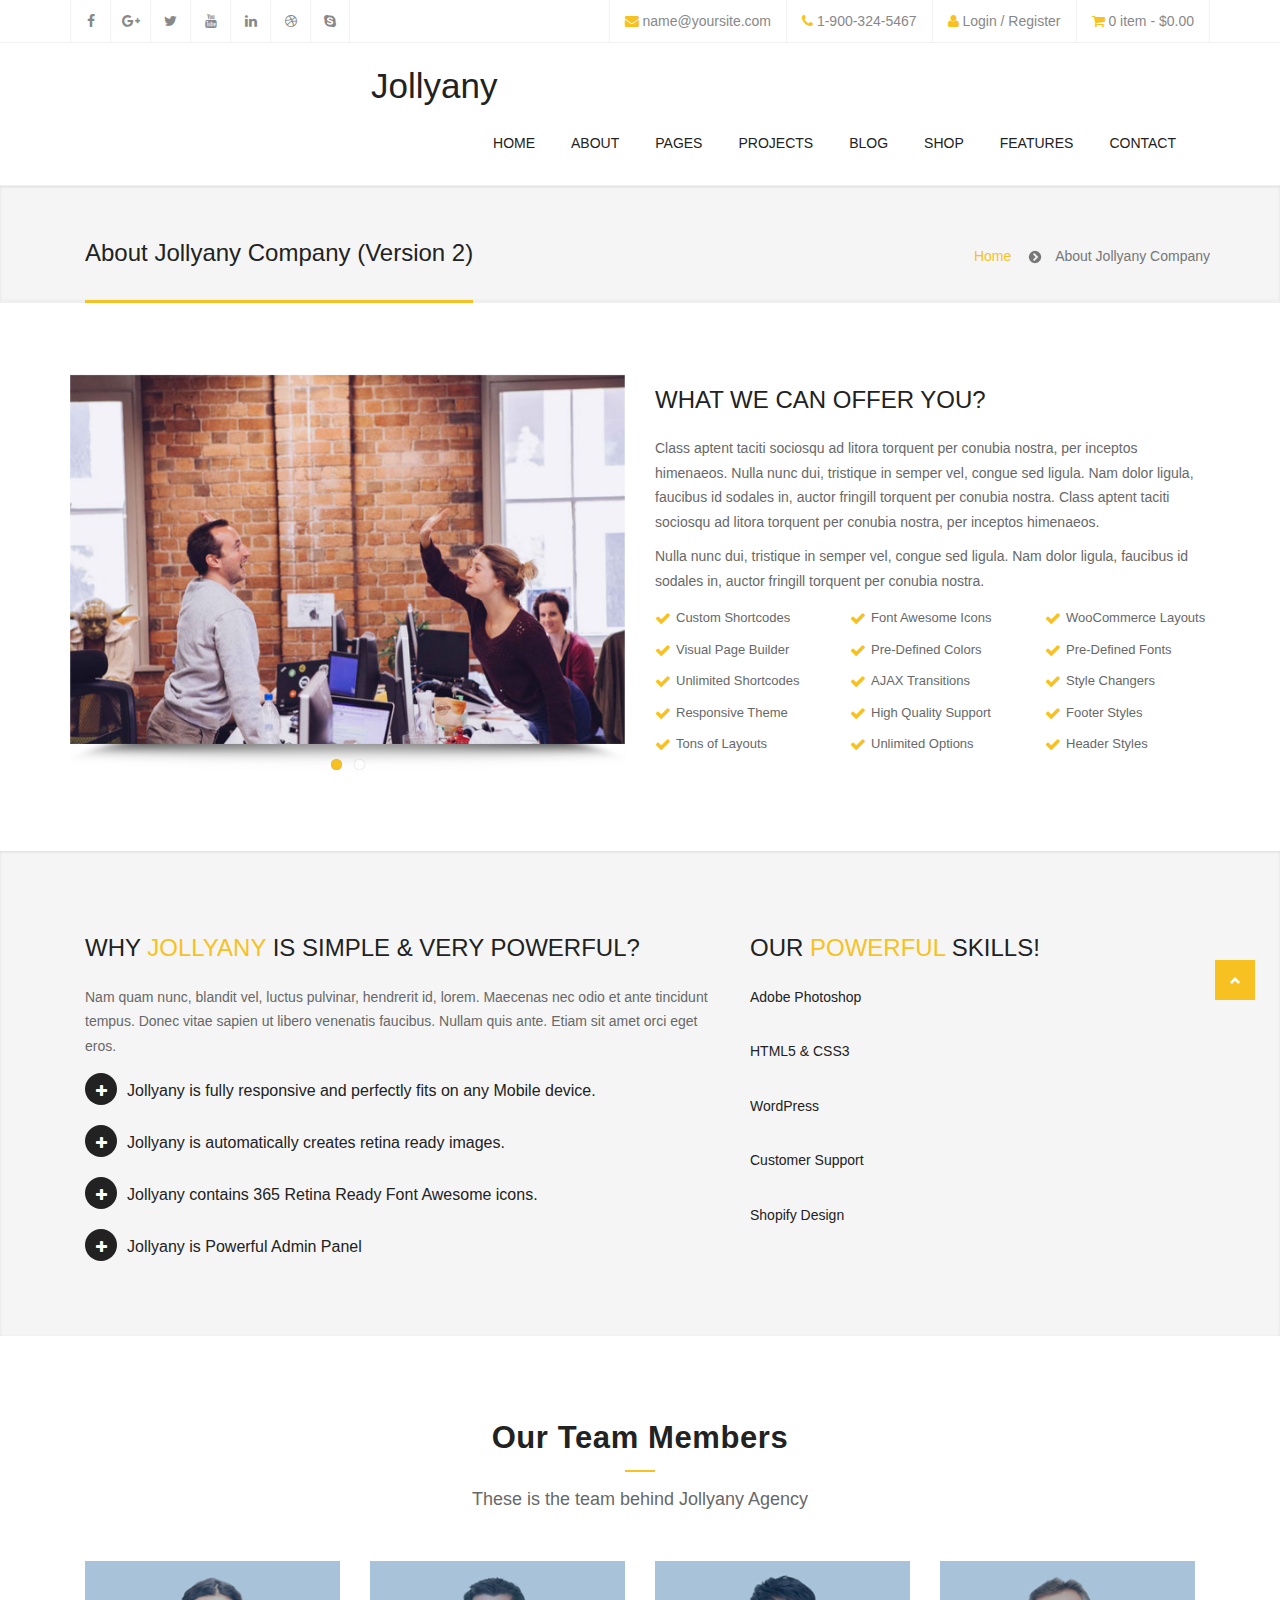
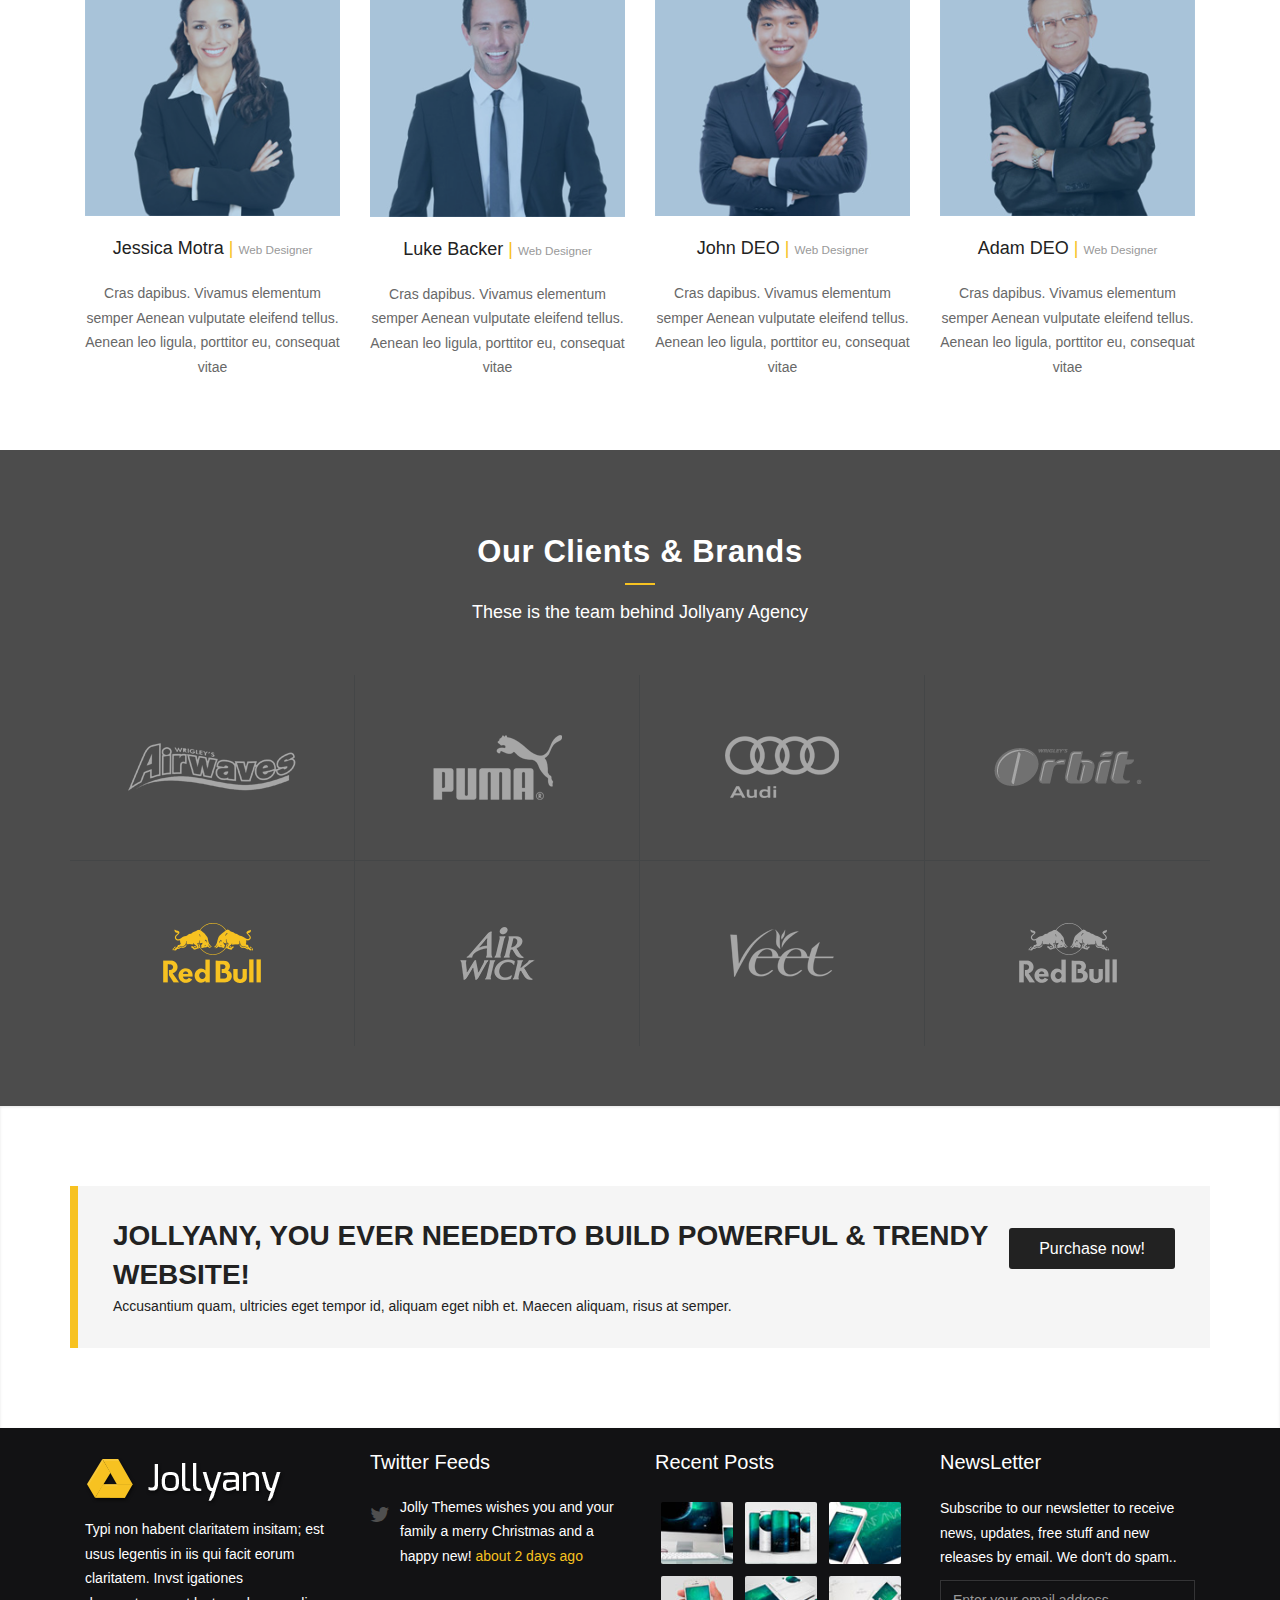
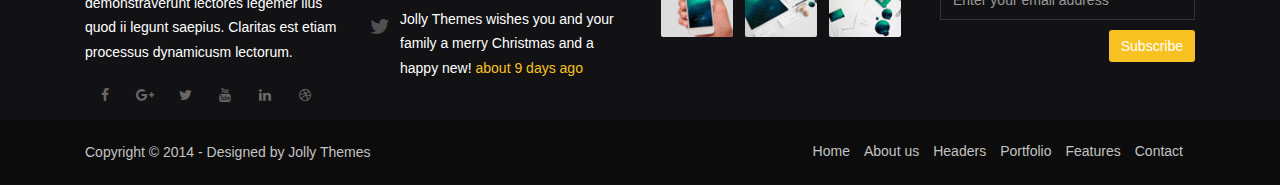
<file: about1.html>
<!DOCTYPE html>
<html lang="en">
<head>
  
  <meta http-equiv="content-type" content="text/html; charset=UTF-8"> 

  <title>Jollyany - Multi-Purpose Business Website Template</title>

  <meta name="viewport" content="width=device-width, initial-scale=1.0">
  <meta name="description" content="">
  <meta name="keywords" content="">
  <meta name="author" content="">

  <!-- Bootstrap Styles -->
  <link href="css/bootstrap.css" rel="stylesheet">
  
  <!-- Styles -->
  <link href="style.css" rel="stylesheet">
  
  <!-- Carousel Slider -->
  <link href="css/owl-carousel.css" rel="stylesheet">
  
  <!-- Flex Slider -->
  <link href="css/flexslider.css" rel="stylesheet">
  
  <!-- CSS Animations -->
  <link href="css/animate.min.css" rel="stylesheet">
  
  <!-- Google Fonts -->
  <link href='http://fonts.googleapis.com/css?family=PT+Sans:400,400italic,700,700italic' rel='stylesheet' type='text/css'>
  <link href='http://fonts.googleapis.com/css?family=Lato:400,300,400italic,300italic,700,700italic,900' rel='stylesheet' type='text/css'>
  <link href='http://fonts.googleapis.com/css?family=Exo:400,300,600,500,400italic,700italic,800,900' rel='stylesheet' type='text/css'>

  <!-- SLIDER ROYAL CSS SETTINGS -->
  <link href="royalslider/royalslider.css" rel="stylesheet">
  <link href="royalslider/skins/default-inverted/rs-default-inverted.css" rel="stylesheet">
  
  <!-- SLIDER REVOLUTION 4.x CSS SETTINGS -->
  <link rel="stylesheet" type="text/css" href="rs-plugin/css/settings.css" media="screen" />
        
  <!-- Support for HTML5 -->
  <!--[if lt IE 9]>
    <script src="//html5shim.googlecode.com/svn/trunk/html5.js"></script>
  <![endif]-->

  <!-- Enable media queries on older bgeneral_rowsers -->
  <!--[if lt IE 9]>
    <script src="js/respond.min.js"></script>  <![endif]-->

</head>
<body>
    
	<div id="topbar" class="clearfix">
    	<div class="container">
            <div class="col-lg-4 col-md-4 col-sm-4 col-xs-12">
                <div class="social-icons">
                    <span><a data-toggle="tooltip" data-placement="bottom" title="Facebook" href="#"><i class="fa fa-facebook"></i></a></span>
                    <span><a data-toggle="tooltip" data-placement="bottom" title="Google Plus" href="#"><i class="fa fa-google-plus"></i></a></span>
                    <span><a data-toggle="tooltip" data-placement="bottom" title="Twitter" href="#"><i class="fa fa-twitter"></i></a></span>
                    <span><a data-toggle="tooltip" data-placement="bottom" title="Youtube" href="#"><i class="fa fa-youtube"></i></a></span>
                    <span><a data-toggle="tooltip" data-placement="bottom" title="Linkedin" href="#"><i class="fa fa-linkedin"></i></a></span>
                    <span><a data-toggle="tooltip" data-placement="bottom" title="Dribbble" href="#"><i class="fa fa-dribbble"></i></a></span>
                    <span class="last"><a data-toggle="tooltip" data-placement="bottom" title="Skype" href="#"><i class="fa fa-skype"></i></a></span>
                </div><!-- end social icons -->
            </div><!-- end columns -->
            <div class="col-lg-8 col-md-8 col-sm-8 col-xs-12">
                <div class="topmenu">
                	<span class="topbar-login"><i class="fa fa-user"></i> <a href="login.html">Login / Register</a></span>
                    <span class="topbar-cart"><i class="fa fa-shopping-cart"></i> <a href="shop-cart.html">0 item - $0.00</a></span>
                </div><!-- end top menu -->
            	<div class="callus">
                	<span class="topbar-email"><i class="fa fa-envelope"></i> <a href="mailto:name@yoursite.com">name@yoursite.com</a></span>
                    <span class="topbar-phone"><i class="fa fa-phone"></i> 1-900-324-5467</span>
                </div><!-- end callus -->
            </div><!-- end columns -->
        </div><!-- end container -->
    </div><!-- end topbar -->
    
    <header id="header-style-1">
		<div class="container">
			<nav class="navbar yamm navbar-default">
				<div class="navbar-header">
                    <button type="button" data-toggle="collapse" data-target="#navbar-collapse-1" class="navbar-toggle">
                        <span class="icon-bar"></span>
                        <span class="icon-bar"></span>
                        <span class="icon-bar"></span>
                    </button>
                    <a href="index-2.html" class="navbar-brand">Jollyany</a>
        		</div><!-- end navbar-header -->
                
				<div id="navbar-collapse-1" class="navbar-collapse collapse navbar-right">
					<ul class="nav navbar-nav">
						<li class="dropdown yamm-fw"><a href="#" data-toggle="dropdown" class="dropdown-toggle">Home <div class="arrow-up"></div></a>
							<ul class="dropdown-menu">
                                <li>
                                    <div class="yamm-content">
                                        <div class="row">
                                            <ul class="col-sm-3">
                                                <li><a href="home1.html">Home Version 1</a></li>
                                                <li><a href="home2.html">Home Version 2</a></li>
                                                <li><a href="home3.html">Home Version 3</a></li>
                                                <li><a href="home4.html">Home Version 4</a></li>
                                                <li><a href="home5.html">Home Version 5</a></li>
                                                <li><a href="home6.html">Home Version 6</a></li>
                                                <li><a href="home7.html">Home Version 7</a></li>
                                                <li><a href="home8.html">Home Version 8</a></li>
                                            </ul>
                                            <ul class="col-sm-3">
                                                <li><a href="home9.html">Home Version 9</a></li>
                                                <li><a href="home10.html">Home Version 10</a></li>
                                                <li><a href="home11.html">Home Version 11</a></li>
                                                <li><a href="home12.html">Home Version 12</a></li>
                                                <li><a href="home13.html">Home Version 13</a></li>
                                                <li><a href="home14.html">Home Version 14</a></li>
                                                <li><a href="home15.html">Home Version 15</a></li>
                                                <li><a href="home16.html">Home Version 16</a></li>
                                            </ul>
                                            <ul class="col-sm-3">
                                                <li><a href="home17.html">Home Version 17</a></li>
                                                <li><a href="home18.html">Home Version 18</a></li>
                                                <li><a href="home19.html">Home Version 19</a></li>
                                                <li><a href="home20.html">Home Version 20</a></li>
                                                <li><a href="home-onepage.html">OnePage Parallax Style</a></li>
                                                <li><a href="home-buddypress.html">BuddyPress Style</a></li>
                                                <li><a href="home-blog-1.html">Blog Style 1</a></li>
                                                <li><a href="home-blog-2.html">Blog Style 2</a></li>
                                            </ul>
                                            <ul class="col-sm-3">
                                                <li><a href="home-shop-1.html">Shop Style 1</a></li>
                                                <li><a href="home-shop-2.html">Shop Style 2</a></li>
                                                <li><a href="home-shop-3.html">Shop Style 3</a></li>
                                                <li><a href="home-portfolio-1.html">Portfolio Style 1</a></li>
                                                <li><a href="home-portfolio-2.html">Portfolio Style 2</a></li>
                                                <li><a href="home-portfolio-3.html">Portfolio Style 3</a></li>
                                                <li><a href="home-maintenance.html">Maintenance Style 1</a></li>
                                                <li><a href="home-maintenance-1.html">Maintenance Style 2</a></li>
                                            </ul>
                                        </div><!-- end row -->
                                    </div><!-- end yamm-content -->
                                </li>
                            </ul><!-- end drop down menu -->
						</li><!-- end drop down -->
                        <li><a href="about.html">About</a></li>
						<li class="dropdown yamm-fw"><a href="#" data-toggle="dropdown" class="dropdown-toggle">Pages <div class="arrow-up"></div></a>
							<ul class="dropdown-menu">
                                <li>
                                    <div class="yamm-content">
                                        <div class="row">
                                            <ul class="col-sm-3">
                                                <li><a href="about.html">About Style 1</a></li>
                                                <li><a href="about1.html">About Style 2</a></li>
                                                <li><a href="about-me.html">About Me</a></li>
                                                <li><a href="team-members.html">Team Members</a></li>
                                                <li><a href="team-single.html">Single Team Member</a></li>
                                            </ul>
                                            <ul class="col-sm-3">
                                                <li><a href="service1.html">Services Style 1</a></li>
                                                <li><a href="service2.html">Services Style 2</a></li>
                                                <li><a href="service3.html">Services Style 3</a></li>
                                                <li><a href="testimonials.html">Testimonials</a></li>
                                                <li><a href="clients.html">Clients (Logos)</a></li>

                                            </ul>
                                            <ul class="col-sm-3">
                                                <li><a href="sitemap.html">Sitemap</a></li>
                                                <li><a href="404.html">Not Found</a></li>
                                                <li><a href="forum.html">Forum Page</a></li>
                                                <li><a href="forum-single.html">Single Forum</a></li>
                                                <li><a href="contact.html">Contact Style 1</a></li>
                                            </ul>
                                            <ul class="col-sm-3">
                                                <li><a href="contact1.html">Contact Style 2</a></li>
                                                <li><a href="faqs.html">FAQs Style 1</a></li>
                                                <li><a href="faqs1.html">FAQs Style 2</a></li>
                                                <li><a href="page.html">Page with Sidebar</a></li>
                                                <li><a href="page-fullwidth.html">Page Fullwidth</a></li>
                                            </ul>
                                        </div><!-- end row -->
                                    </div><!-- end yamm-content -->
                                </li>
                            </ul><!-- end drop down menu -->
						</li><!-- end drop down -->
                        <!-- standard drop down -->
                        <li class="dropdown"><a href="#" data-toggle="dropdown" class="dropdown-toggle">Projects <div class="arrow-up"></div></a>
                            <ul class="dropdown-menu" role="menu">
                                <li><a href="portfolio-masonry.html">Masonry Style</a></li>
                                <li class="dropdown-submenu">
                                    <a href="#">Classic Style</a>
                                    <ul class="dropdown-menu">
                                        <li><a href="portfolio-classic-1.html">1 Column</a></li>
                                        <li><a href="portfolio-classic-2.html">2 Columns</a></li>
                                        <li><a href="portfolio-classic-3.html">3 Columns</a></li>
                                        <li><a href="portfolio-classic-4.html">4 Columns</a></li>
                                    </ul><!-- end dropdown-menu -->
                                </li><!-- end dropdown-submenu -->
                                <li class="dropdown-submenu">
                                    <a href="#">Gallery Style</a>
                                    <ul class="dropdown-menu">
                                        <li><a href="portfolio-gallery-2.html">2 Columns</a></li>
                                        <li><a href="portfolio-gallery-3.html">3 Columns</a></li>
                                        <li><a href="portfolio-gallery-4.html">4 Columns</a></li>
                                    </ul><!-- end dropdown-menu -->
                                </li><!-- end dropdown-submenu -->
                                <li class="dropdown-submenu">
                                    <a href="#">Single Project</a>
                                    <ul class="dropdown-menu">
                                        <li><a href="portfolio-single-image.html">Image Style</a></li>
                                        <li><a href="portfolio-single-gallery.html">Gallery Style</a></li>
                                        <li><a href="portfolio-single-audio.html">Audio Style</a></li>
                                        <li><a href="portfolio-single-video.html">Video Style</a></li>
                                    </ul><!-- end dropdown-menu -->
                                </li><!-- end dropdown-submenu -->
                                <li><a href="portfolio-single-sidebar.html">Single Project Sidebar</a></li>
                                <li><a href="portfolio-single-fullwidth.html">Single Project Fullwidth</a></li>
                                <li><a href="portfolio-category.html">Project Category</a></li>
                            </ul><!-- end dropdown-menu -->
                        </li><!-- end standard drop down -->
                        <li class="dropdown"><a href="#" data-toggle="dropdown" class="dropdown-toggle">Blog <div class="arrow-up"></div></a>
                            <ul class="dropdown-menu" role="menu">
                                <li class="dropdown-submenu">
                                    <a href="#">Single Blog Styles</a>
                                    <ul class="dropdown-menu">
                                        <li><a href="blog-single-audio.html">Audio Style</a></li>
                                        <li><a href="blog-single-video.html">Video Style</a></li>
                                        <li><a href="blog-single-quote.html">Quote Style</a></li>
                                        <li><a href="blog-single-image.html">Image Style</a></li>
                                        <li><a href="blog-single-slider.html">Slider Style</a></li>
                                        <li><a href="blog-single-no-media.html">No Media Style</a></li>
                                        <li><a href="blog-single-sidebar.html">Single Blog Sidebar</a></li>
                                        <li><a href="blog-single-fullwidth.html">Single Blog Fullwidth</a></li>
                                    </ul><!-- end dropdown-menu -->
                                </li><!-- end dropdown-submenu -->
                                <li><a href="blog-masonry.html">Masonry Style</a></li>
                                <li><a href="blog-timeline.html">Timeline Style</a></li>
                                <li><a href="blog-one-column.html">Blog One Column</a></li>
                                <li><a href="blog-two-columns.html">Blog Two Column</a></li>
                                <li><a href="blog-three-columns.html">Blog Three Column</a></li>
                                <li><a href="blog-two-sidebar.html">Blog Two Sidebar</a></li>
                                <li><a href="blog-fullwidth.html">Blog Fullwidth</a></li>
                                <li><a href="blog-category.html">Blog Category</a></li>
                                <li><a href="blog-author.html">Blog Author Details</a></li>
                            </ul><!-- end dropdown-menu -->
                        </li><!-- end standard drop down -->
                        <!-- standard drop down -->
						<li class="dropdown yamm-fw"><a href="#" data-toggle="dropdown" class="dropdown-toggle">Shop <div class="arrow-up"></div></a>
							<ul class="dropdown-menu">
                                <li>
                                    <div class="yamm-content">
                                        <div class="row">
                                            <ul class="col-sm-4">
                                            	<li><h3><i class="fa fa-shopping-cart"></i> Shop Versions</h3></li>
                                                <li><a href="shop1.html">Shop Style 1</a></li>
                                                <li><a href="shop2.html">Shop Style 2</a></li>
                                                <li><a href="shop3.html">Shop Style 3</a></li>
                                                <li><a href="shop4.html">Shop Style 4</a></li>
                                                <li><a href="shop5.html">Shop Style 5</a></li>
                                                <li><a href="shop6.html">Shop Style 6</a></li>
                                            </ul>
                                            <ul class="col-sm-4">
                                            	<li><h3><i class="fa fa-check"></i> Shop Single Pages</h3></li>
                                                <li><a href="shop-single-sidebar.html">Single Shop Sidebar</a></li>
                                                <li><a href="shop-single-fullwidth.html">Single Shop Fullwidth</a></li>
                                                <li><a href="shop-checkout.html">Checkout</a></li>
                                                <li><a href="shop-cart.html">Shopping Cart</a></li>
                                                <li><a href="shop-wishlist.html">Shop Wishlist</a></li>
                                                <li><a href="shop-account.html">My Account</a></li>
                                            </ul>
                                            <div class="col-sm-4">
                                            	<div class="widget">
                                            	<h3>Widget Ready</h3>
                                                <img class="img-thumbnail" src="demos/menu_01.png" alt="">
                                                <p>Jollyany a powerful HTML5 website template for all your needs! Build awesome sites with unlimited options very easily.</p>
                                                </div>
                                            </div>
                                        </div><!-- end row -->
                                    </div><!-- end yamm-content -->
                                </li>
                            </ul><!-- end drop down menu -->
						</li><!-- end drop down -->
                        <!-- standard drop down -->                        
						<li class="dropdown yamm-fw"><a href="#" data-toggle="dropdown" class="dropdown-toggle">Features <div class="arrow-up"></div></a>
							<ul class="dropdown-menu">
                                <li>
                                    <div class="yamm-content">
                                        <div class="row">
                                            <ul class="col-sm-3">
                                                <li><h3><i class="fa fa-users"></i> BuddyPress</h3></li>
                                                <li><a href="buddypress-activity.html">Activity</a></li>
                                                <li><a href="buddypress-members.html">Members</a></li>
                                                <li><a href="buddypress-single-member.html">Single Member</a></li>
                                                <li><a href="buddypress-groups.html">Groups</a></li>
                                                <li><a href="buddypress-single-group.html">Single Groups</a></li>
                                                <li><a href="login.html">Member Login</a></li>
                                            </ul>
                                            <ul class="col-sm-3">
                                                <li><h3><i class="fa fa-check"></i> Header & Footer</h3></li>
                                                <li><a href="header1.html">Header Style 1</a></li>
                                                <li><a href="header2.html">Header Style 2</a></li>
                                                <li><a href="header3.html">Header Style 3</a></li>
                                                <li><a href="footer1.html#footer-style-1">Footer Style 1</a></li>
                                                <li><a href="footer2.html#footer-style-2">Footer Style 2</a></li>
                                                <li><a href="footer3.html#footer-style-3">Footer Style 3</a></li>
                                            </ul>
                                            <ul class="col-sm-3">
                                                <li><h3><i class="fa fa-gears"></i> Shortcodes</h3></li>
                                                <li><a href="accordion-toggle.html">Accordions & Toggles</a></li>
                                                <li><a href="buttons.html">Buttons</a></li>
                                                <li><a href="form-elements.html">Form Elements</a></li>
                                                <li><a href="tables.html">Table Elements</a></li>
                                                <li><a href="tabs.html">Tab Elements</a></li>
                                                <li><a href="alerts.html">Alert Elements</a></li>
                                            </ul>
                                            <ul class="col-sm-3">
                                                <li><h3>&nbsp;</h3></li>
                                                <li><a href="animate-scripts.html">Animated Counters</a></li>
                                                <li><a href="carousel.html">Carousel Elements</a></li>
                                                <li><a href="progress-bars.html">Progress Bars</a></li>
                                                <li><a href="pricing-tables.html">Pricing Tables</a></li>
                                                <li><a href="tooltips-popovers.html">Tooltips & Popovers</a></li>
                                                <li><a href="columns.html">Columns & Grid</a></li>
                                            </ul>
                                        </div><!-- end row -->
                                    </div><!-- end yamm-content -->
                                </li>
                            </ul><!-- end drop down menu -->
						</li><!-- end drop down -->
                        <!-- standard drop down -->
                        <li><a href="contact.html">Contact</a></li>
					</ul><!-- end navbar-nav -->
				</div><!-- #navbar-collapse-1 -->			</nav><!-- end navbar yamm navbar-default -->
		</div><!-- end container -->
	</header><!-- end header-style-1 -->
	
	<section class="post-wrapper-top jt-shadow clearfix">
		<div class="container">
			<div class="col-lg-12">
				<h2>About Jollyany Company (Version 2)</h2>
                <ul class="breadcrumb pull-right">
                    <li><a href="index-2.html">Home</a></li>
                    <li>About Jollyany Company</li>
                </ul>
			</div>
		</div>
	</section><!-- end post-wrapper-top -->

	<section class="white-wrapper">
		<div class="container">
        	<div class="row">
            	<div class="col-lg-6 col-md-6 col-sm-12 col-xs-12">
                    <div class="widget margin-top">
                        <div id="aboutslider" class="flexslider clearfix">
                            <ul class="slides">
                                <li><img src="demos/about_mini_01.jpg" class="img-responsive" alt=""></li>
                                <li><img src="demos/about_mini_02.jpg" class="img-responsive" alt=""></li>
                            </ul><!-- end slides -->
                            <div class="aboutslider-shadow">
                                <span class="s1"></span>
                            </div>
                        </div><!-- end slider -->
                    </div><!-- end widget -->
                </div>
                <div class="col-lg-6 col-md-6 col-sm-12 col-xs-12">
                    <div class="widget">
                        <h3>WHAT WE CAN OFFER YOU?</h3>
                        <p>Class aptent taciti sociosqu ad litora torquent per conubia nostra, per inceptos himenaeos. Nulla nunc dui, tristique in semper vel, congue sed ligula. Nam dolor ligula, faucibus id sodales in, auctor fringill torquent per conubia nostra. Class aptent taciti sociosqu ad litora torquent per conubia nostra, per inceptos himenaeos.</p>
                        
                        <p>Nulla nunc dui, tristique in semper vel, congue sed ligula. Nam dolor ligula, faucibus id sodales in, auctor fringill torquent per conubia nostra.</p>
                        <div class="clearfix"></div>
                        <div class="row">
                        <div class="col-lg-4 col-md-4 col-sm-4 col-xs-12 first">
                            <ul class="check">
                                <li>Custom Shortcodes</li>
                                <li>Visual Page Builder</li>
                                <li>Unlimited Shortcodes</li>
                                <li>Responsive Theme</li>
                                <li>Tons of Layouts</li>
                            </ul><!-- end check -->
                        </div><!-- end col-lg-4 -->
                        <div class="col-lg-4 col-md-4 col-sm-4 col-xs-12">
                            <ul class="check">
                                <li>Font Awesome Icons</li>
                                <li>Pre-Defined Colors</li>
                                <li>AJAX Transitions</li>
                                <li>High Quality Support</li>
                                <li>Unlimited Options</li>
                            </ul><!-- end check -->    
                        </div><!-- end col-lg-4 -->
                        <div class="col-lg-4 col-md-4 col-sm-4 col-xs-12 last">
                            <ul class="check">
                                <li>WooCommerce Layouts</li>
                                <li>Pre-Defined Fonts</li>
                                <li>Style Changers</li>
                                <li>Footer Styles</li>
                                <li>Header Styles</li>
                            </ul><!-- end check -->
                        </div><!-- end col-lg-4 --> 
                        </div><!-- end row -->      
                    </div><!-- end widget -->
                </div><!-- end col-lg-6 -->
			</div><!-- end row --><br>
		</div><!-- end container -->
	</section><!-- end postwrapper -->

	<section class="grey-wrapper jt-shadow">
    	<div class="container">
        	<div class="col-lg-7 col-md-7 col-sm-7 col-xs-12">
            	<div class="widget">
                	<h3>WHY <span>JOLLYANY</span> IS SIMPLE & VERY POWERFUL?</h3>
                    <p>Nam quam nunc, blandit vel, luctus pulvinar, hendrerit id, lorem. Maecenas nec odio et ante tincidunt tempus. Donec vitae sapien ut libero venenatis faucibus. Nullam quis ante. Etiam sit amet orci eget eros.</p>
                    <div id="accordion-first" class="clearfix">
                        <div class="accordion" id="accordion2">
                          <div class="accordion-group">
                            <div class="accordion-heading">
                              <a class="accordion-toggle" data-toggle="collapse" data-parent="#accordion2" href="#collapseOne">
                                <em class="fa fa-plus icon-fixed-width"></em>Jollyany is fully responsive and perfectly fits on any Mobile device.
                              </a>
                            </div>
                            <div id="collapseOne" class="accordion-body collapse">
                              <div class="accordion-inner">
                                Anim pariatur cliche reprehenderit, enim eiusmod high life accusamus terry richardson ad squid. 3 wolf moon officia aute, non cupidatat skateboard dolor brunch. Food truck quinoa nesciunt laborum eiusmod. Brunch 3 wolf moon tempor...
                              </div>
                            </div>
                          </div>
                          <div class="accordion-group">
                            <div class="accordion-heading">
                              <a class="accordion-toggle" data-toggle="collapse" data-parent="#accordion2" href="#collapseTwo">
                                <em class="fa fa-plus icon-fixed-width"></em>Jollyany is automatically creates retina ready images.
                              </a>
                            </div>
                            <div id="collapseTwo" class="accordion-body collapse">
                              <div class="accordion-inner">
                                Anim pariatur cliche reprehenderit, enim eiusmod high life accusamus terry richardson ad squid. 3 wolf moon officia aute, non cupidatat skateboard dolor brunch. Food truck quinoa nesciunt laborum eiusmod. Brunch 3 wolf moon tempor...
                              </div>
                            </div>
                          </div>
                          <div class="accordion-group">
                            <div class="accordion-heading">
                              <a class="accordion-toggle" data-toggle="collapse" data-parent="#accordion2" href="#collapseThree">
                                <em class="fa fa-plus icon-fixed-width"></em>Jollyany contains 365 Retina Ready Font Awesome icons.
                              </a>
                            </div>
                            <div id="collapseThree" class="accordion-body collapse">
                              <div class="accordion-inner">
                                Anim pariatur cliche reprehenderit, enim eiusmod high life accusamus terry richardson ad squid. 3 wolf moon officia aute, non cupidatat skateboard dolor brunch. Food truck quinoa nesciunt laborum eiusmod. Brunch 3 wolf moon tempor...
                              </div>
                            </div>
                          </div>
                          <div class="accordion-group">
                            <div class="accordion-heading">
                              <a class="accordion-toggle" data-toggle="collapse" data-parent="#accordion2" href="#collapseFour">
                                <em class="fa fa-plus icon-fixed-width"></em>Jollyany is Powerful Admin Panel
                              </a>
                            </div>
                            <div id="collapseFour" class="accordion-body collapse">
                              <div class="accordion-inner">
                                Anim pariatur cliche reprehenderit, enim eiusmod high life accusamus terry richardson ad squid. 3 wolf moon officia aute, non cupidatat skateboard dolor brunch. Food truck quinoa nesciunt laborum eiusmod. Brunch 3 wolf moon tempor...
                              </div>
                            </div>
                          </div> 
                        </div><!-- end accordion -->
                    </div><!-- end accordion first -->
                </div><!-- end widget -->
            </div><!-- end col-lg-6 -->
            
        	<div class="col-lg-5 col-md-5 col-sm-5 col-xs-12">
            	<div class="widget">
                	<h3>OUR <span>POWERFUL</span> SKILLS!</h3>
                    <div id="skills" class="skills_bar">
                        <small>Adobe Photoshop</small>
                        <div class="progress wow slideInLeft">
                            <div class="progress-bar" role="progressbar" aria-valuenow="70" aria-valuemin="0" aria-valuemax="100" style="width: 70%;">
                            <span class="skill_count">90%</span>
                            </div>
                        </div><!-- end progress -->
                        <small>HTML5 & CSS3</small>
                        <div class="progress wow slideInLeft">
                            <div class="progress-bar" role="progressbar" aria-valuenow="80" aria-valuemin="0" aria-valuemax="100" style="width: 80%;">
                            <span class="skill_count">80%</span>
                            </div>
                        </div><!-- end progress -->
                        <small>WordPress</small>
                        <div class="progress wow slideInLeft">
                            <div class="progress-bar" role="progressbar" aria-valuenow="75" aria-valuemin="0" aria-valuemax="100" style="width: 75%;">
                            <span class="skill_count">90%</span>
                            </div>
                        </div><!-- end progress -->
                        <small>Customer Support</small>
                        <div class="progress wow slideInLeft">
                            <div class="progress-bar" role="progressbar" aria-valuenow="90" aria-valuemin="0" aria-valuemax="100" style="width: 90%;">
                            <span class="skill_count">90%</span>
                            </div>
                        </div><!-- end progress -->
                        <small>Shopify Design</small>
                        <div class="progress wow slideInLeft">
                            <div class="progress-bar" role="progressbar" aria-valuenow="78" aria-valuemin="0" aria-valuemax="100" style="width: 78%;">
                            <span class="skill_count">80%</span>
                            </div>
                        </div><!-- end progress -->
                    </div><!-- end skills_bar -->
                </div><!-- end widget -->
            </div><!-- end col-lg-6 -->
		</div><!-- end container -->
    </section><!-- end grey-wrapper -->

	<section class="white-wrapper">
    	<div class="container">
			<div class="general-title">
            	<h2>Our Team Members</h2>
                <hr>
                <p class="lead">These is the team behind Jollyany Agency</p>
            </div><!-- end general title -->
            
            <div class="padding-top text-center">
            	<div class="col-lg-3 col-md-3 col-sm-6 col-xs-12 first">
					<div class="team_member">
                    	<div class="entry">
                    		<img class="img-responsive" src="demos/01_team.png" alt="">
                            <div class="magnifier">
                                <div class="buttons">
                                    <a class="sf" rel="bookmark" href="#"><span class="fa fa-envelope"></span></a>
                                    <a class="sf" rel="bookmark" href="#"><span class="fa fa-google-plus"></span></a>
                                    <a class="st" rel="bookmark" href="#"><span class="fa fa-twitter"></span></a>
                                    <a class="sg" rel="bookmark" href="#"><span class="fa fa-facebook"></span></a>
                                </div>
                            </div><!-- end magnifier -->
                        </div><!-- end entry -->
                        <h3>Jessica Motra <span>|</span> <small>Web Designer</small></h3>
                        <p>Cras dapibus. Vivamus elementum semper  Aenean vulputate eleifend tellus. Aenean leo ligula, porttitor eu, consequat vitae</p>
					</div><!-- end team_member -->
                </div><!-- end col-lg-3 -->
            	<div class="col-lg-3 col-md-3 col-sm-6 col-xs-12">
					<div class="team_member">
                    	<div class="entry">
                    		<img class="img-responsive" src="demos/02_team.png" alt="">
                            <div class="magnifier">
                                <div class="buttons">
                                    <a class="sf" rel="bookmark" href="#"><span class="fa fa-envelope"></span></a>
                                    <a class="st" rel="bookmark" href="#"><span class="fa fa-twitter"></span></a>
                                    <a class="sg" rel="bookmark" href="#"><span class="fa fa-facebook"></span></a>
                                </div>
                            </div><!-- end magnifier -->
                        </div><!-- end entry -->
                        <h3>Luke Backer <span>|</span> <small>Web Designer</small></h3>
                        <p>Cras dapibus. Vivamus elementum semper  Aenean vulputate eleifend tellus. Aenean leo ligula, porttitor eu, consequat vitae</p> 
					</div><!-- end team_member -->
                </div><!-- end col-lg-3 -->
            	<div class="col-lg-3 col-md-3 col-sm-6 col-xs-12">
					<div class="team_member">
                    	<div class="entry">
                    		<img class="img-responsive" src="demos/03_team.png" alt="">
                            <div class="magnifier">
                                <div class="buttons">
                                    <a class="sf" rel="bookmark" href="#"><span class="fa fa-google-plus"></span></a>
                                    <a class="st" rel="bookmark" href="#"><span class="fa fa-twitter"></span></a>
                                    <a class="sg" rel="bookmark" href="#"><span class="fa fa-facebook"></span></a>
                                </div>
                            </div><!-- end magnifier -->
                        </div><!-- end entry -->
                        <h3>John DEO <span>|</span> <small>Web Designer</small></h3>
                        <p>Cras dapibus. Vivamus elementum semper  Aenean vulputate eleifend tellus. Aenean leo ligula, porttitor eu, consequat vitae</p>
					</div><!-- end team_member -->
                </div><!-- end col-lg-3 -->
            	<div class="col-lg-3 col-md-3 col-sm-6 col-xs-12 last">
					<div class="team_member">
                    	<div class="entry">
                    		<img class="img-responsive" src="demos/04_team.png" alt="">
                            <div class="magnifier">
                                <div class="buttons">
                                    <a class="sf" rel="bookmark" href="#"><span class="fa fa-envelope"></span></a>
                                    <a class="st" rel="bookmark" href="#"><span class="fa fa-twitter"></span></a>
                                    <a class="sg" rel="bookmark" href="#"><span class="fa fa-facebook"></span></a>
                                </div>
                            </div><!-- end magnifier -->
                        </div><!-- end entry -->
                        <h3>Adam DEO  <span>|</span> <small>Web Designer</small></h3>
                        <p>Cras dapibus. Vivamus elementum semper  Aenean vulputate eleifend tellus. Aenean leo ligula, porttitor eu, consequat vitae</p>
					</div><!-- end team_member -->
                </div><!-- end col-lg-3 -->
            </div><!-- end row -->   
    	</div><!-- end container -->
    </section><!-- end white wrapper -->

	<section id="one-parallax" class="parallax" style="background-image: url('demos/parallax_03.jpg');" data-stellar-background-ratio="0.6" data-stellar-vertical-offset="20">
		<div class="overlay">
        	<div class="container">
                <div class="general-title">
                    <h2>Our Clients & Brands</h2>
                    <hr>
                    <p class="lead">These is the team behind Jollyany Agency</p>
                </div><!-- end general title -->
            
            	<div class="clients padding-top text-center">
                	<div class="client-wrap col-lg-3 first">
                    	<a href="#" title=""><img src="demos/client_logo_01.png" alt=""></a>
                    </div>
                	<div class="client-wrap col-lg-3">
                    	<a href="#" title=""><img src="demos/client_logo_02.png" alt=""></a>
                    </div>
                	<div class="client-wrap col-lg-3">
                    	<a href="#" title=""><img src="demos/client_logo_03.png" alt=""></a>
                    </div>
                	<div class="client-wrap col-lg-3 last">
                    	<a href="#" title=""><img src="demos/client_logo_04.png" alt=""></a>
                    </div>
                	<div class="client-wrap col-lg-3 first no-border">
                    	<a href="#" title=""><img src="demos/client_logo_05.png" alt=""></a>
                    </div>
                	<div class="client-wrap col-lg-3 no-border">
                    	<a href="#" title=""><img src="demos/client_logo_06.png" alt=""></a>
                    </div>
                	<div class="client-wrap col-lg-3 no-border">
                    	<a href="#" title=""><img src="demos/client_logo_07.png" alt=""></a>
                    </div>
                	<div class="client-wrap col-lg-3 last no-border">
                    	<a href="#" title=""><img src="demos/client_logo_08.png" alt=""></a>
                    </div>
                </div><!-- end row -->
            </div><!-- end container -->
    	</div><!-- end overlay -->
    </section><!-- end transparent-bg -->

	<section class="white-wrapper jt-shadow">
    	<div class="container">
			<div class="calloutbox bggrey">
            	<div class="col-lg-10">
            	<h2>JOLLYANY, you ever neededto build powerful & trendy website!</h2>
                <p>Accusantium quam, ultricies eget tempor id, aliquam eget nibh et. Maecen aliquam, risus at semper.</p>
                </div>
                <div class="col-lg-2">
                <a class="btn pull-right btn-dark btn-lg margin-top" href="#">Purchase now!</a>
                </div>
            </div><!-- end messagebox -->
		</div><!-- end container -->
    </section><!-- end white-wrapper -->
    
	<footer id="footer-style-1">
    	<div class="container">
        	<div class="col-lg-3 col-md-3 col-sm-6 col-xs-12">
            	<div class="widget">
                	<img class="padding-top" src="images/flogo.png" alt="">
                	<p>Typi non habent claritatem insitam; est usus legentis in iis qui facit eorum claritatem. Invst igationes demonstraverunt lectores legemer lius quod ii legunt saepius. Claritas est etiam processus dynamicusm lectorum.</p>
                    <div class="social-icons">
                        <span><a data-toggle="tooltip" data-placement="bottom" title="Facebook" href="#"><i class="fa fa-facebook"></i></a></span>
                        <span><a data-toggle="tooltip" data-placement="bottom" title="Google Plus" href="#"><i class="fa fa-google-plus"></i></a></span>
                        <span><a data-toggle="tooltip" data-placement="bottom" title="Twitter" href="#"><i class="fa fa-twitter"></i></a></span>
                        <span><a data-toggle="tooltip" data-placement="bottom" title="Youtube" href="#"><i class="fa fa-youtube"></i></a></span>
                        <span><a data-toggle="tooltip" data-placement="bottom" title="Linkedin" href="#"><i class="fa fa-linkedin"></i></a></span>
                        <span><a data-toggle="tooltip" data-placement="bottom" title="Dribbble" href="#"><i class="fa fa-dribbble"></i></a></span>
                    </div><!-- end social icons -->
                </div><!-- end widget -->
            </div><!-- end columns -->
        	<div class="col-lg-3 col-md-3 col-sm-6 col-xs-12">
            	<div class="widget">
                	<div class="title">
                        <h3>Twitter Feeds</h3>
                    </div><!-- end title -->
                    <ul class="twitter_feed">
                        <li><span></span><p>Jolly Themes wishes you and your family a merry Christmas and a happy new! <a href="#">about 2 days ago</a></p></li>
                        <li><span></span><p>Jolly Themes wishes you and your family a merry Christmas and a happy new! <a href="#">about 9 days ago</a></p></li>
					</ul><!-- end twiteer_feed --> 
                </div><!-- end widget -->
            </div><!-- end columns -->
        	<div class="col-lg-3 col-md-3 col-sm-6 col-xs-12">
            	<div class="widget">
                	<div class="title">
                        <h3>Recent Posts</h3>
                    </div><!-- end title -->
                    <ul class="footer_post">
                        <li><a href="#"><img class="img-rounded" src="demos/footer_post_01.jpg" alt=""></a></li>
                        <li><a href="#"><img class="img-rounded" src="demos/footer_post_02.jpg" alt=""></a></li>
                        <li><a href="#"><img class="img-rounded" src="demos/footer_post_03.jpg" alt=""></a></li>
                        <li><a href="#"><img class="img-rounded" src="demos/footer_post_04.jpg" alt=""></a></li>
                        <li><a href="#"><img class="img-rounded" src="demos/footer_post_05.jpg" alt=""></a></li>
                        <li><a href="#"><img class="img-rounded" src="demos/footer_post_06.jpg" alt=""></a></li>
                    </ul><!-- recent posts -->  
                </div><!-- end widget -->
            </div><!-- end columns -->
        	<div class="col-lg-3 col-md-3 col-sm-6 col-xs-12">
            	<div class="widget">
                	<div class="title">
                        <h3>NewsLetter</h3>
                    </div><!-- end title -->
					<div class="newsletter_widget">
                    	<p>Subscribe to our newsletter to receive news, updates, free stuff and new releases by email. We don't do spam..</p>
                        <form action="#" class="newsletter_form">
                            <input type="text" class="form-control" placeholder="Enter your email address"> 
                            <a href="#" class="btn btn-primary pull-right">Subscribe</a>    
                        </form><!-- end newsletter form -->
					</div>
                </div><!-- end widget -->
            </div><!-- end columns --> 
    	</div><!-- end container -->
    </footer><!-- end #footer-style-1 -->    

<div id="copyrights">
    	<div class="container">
			<div class="col-lg-5 col-md-6 col-sm-12">
            	<div class="copyright-text">
                    <p>Copyright © 2014 - Designed by Jolly Themes</p>
                </div><!-- end copyright-text -->
			</div><!-- end widget -->
			<div class="col-lg-7 col-md-6 col-sm-12 clearfix">
				<div class="footer-menu">
                    <ul class="menu">
                        <li class="active"><a href="#">Home</a></li>
                        <li><a href="#">About us</a></li>
                        <li><a href="#">Headers</a></li>
                        <li><a href="#">Portfolio</a></li>
                        <li><a href="#">Features</a></li>
                        <li><a href="contact.html">Contact</a></li>
                    </ul>
                </div>
			</div><!-- end large-7 --> 
        </div><!-- end container -->
    </div><!-- end copyrights -->
    
	<div class="dmtop">Scroll to Top</div>
        
  <!-- Main Scripts-->
  <script src="js/jquery.js"></script>
  <script src="js/bootstrap.min.js"></script>
  <script src="js/menu.js"></script>
  <script src="js/owl.carousel.min.js"></script>
  <script src="js/jquery.parallax-1.1.3.js"></script>
  <script src="js/jquery.simple-text-rotator.js"></script>
  <script src="js/wow.min.js"></script>
  <script src="js/custom.js"></script>
  
  <script src="js/jquery.isotope.min.js"></script>
  <script src="js/custom-portfolio.js"></script>

  <!-- SLIDER REVOLUTION 4.x SCRIPTS  -->
  <script type="text/javascript" src="rs-plugin/js/jquery.themepunch.plugins.min.js"></script>
  <script type="text/javascript" src="rs-plugin/js/jquery.themepunch.revolution.min.js"></script>
  <script type="text/javascript">
	var revapi;
	jQuery(document).ready(function() {
		revapi = jQuery('.tp-banner').revolution(
		{
			delay:9000,
			startwidth:1170,
			startheight:500,
			hideThumbs:10,
			fullWidth:"on",
			forceFullWidth:"on"
		});
	});	//ready
  </script>
      
  <!-- Royal Slider script files -->
  <script src="royalslider/jquery.easing-1.3.js"></script>
  <script src="royalslider/jquery.royalslider.min.js"></script>
  <script>
	jQuery(document).ready(function($) {
	  var rsi = $('#slider-in-laptop').royalSlider({
		autoHeight: false,
		arrowsNav: false,
		fadeinLoadedSlide: false,
		controlNavigationSpacing: 0,
		controlNavigation: 'bullets',
		imageScaleMode: 'fill',
		imageAlignCenter: true,
		loop: false,
		loopRewind: false,
		numImagesToPreload: 6,
		keyboardNavEnabled: true,
		autoScaleSlider: true,  
		autoScaleSliderWidth: 486,     
		autoScaleSliderHeight: 315,
	
		/* size of all images http://help.dimsemenov.com/kb/royalslider-jquery-plugin-faq/adding-width-and-height-properties-to-images */
		imgWidth: 792,
		imgHeight: 479
	
	  }).data('royalSlider');
	  $('#slider-next').click(function() {
		rsi.next();
	  });
	  $('#slider-prev').click(function() {
		rsi.prev();
	  });
	});
  </script>
  
	<!-- FlexSlider JavaScript
    ================================================== -->
 	<script src="js/jquery.flexslider.js"></script>
	<script>
	(function($) {
	  "use strict";
        $(window).load(function() {
            $('#aboutslider').flexslider({
                animation: "fade",
                controlNav: true,
                animationLoop: true,
                slideshow: true,
                sync: "#carousel"
            });
        });
	})(jQuery);
    </script>
  
    
</body>
</html>
</file>
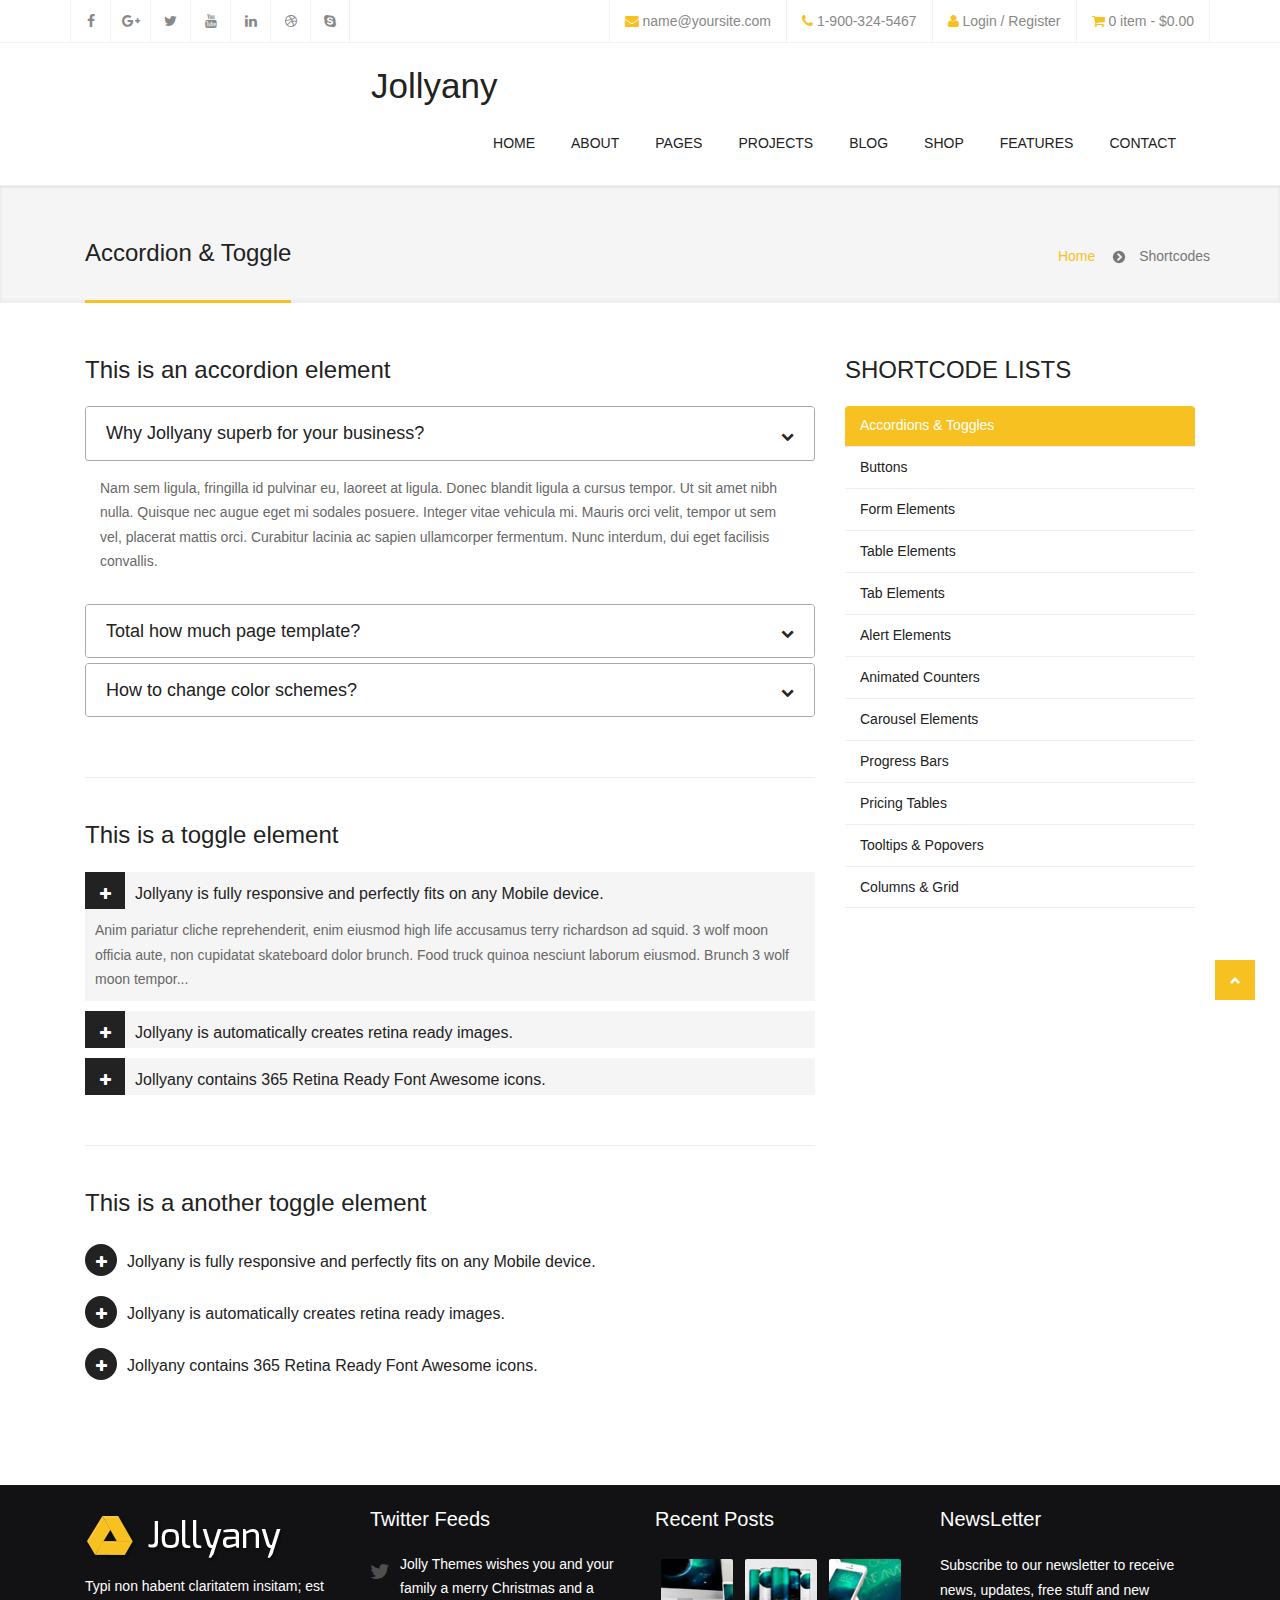
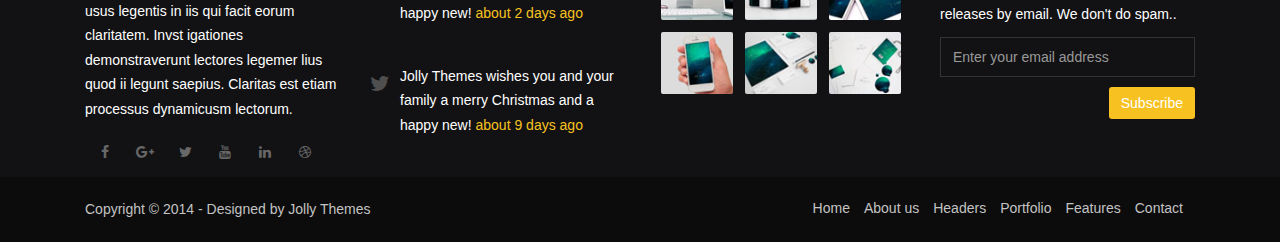
<file: accordion-toggle.html>
<!DOCTYPE html>
<html lang="en">
<head>
  
  <meta http-equiv="content-type" content="text/html; charset=UTF-8"> 

  <title>Jollyany - Multi-Purpose Business Website Template</title>

  <meta name="viewport" content="width=device-width, initial-scale=1.0">
  <meta name="description" content="">
  <meta name="keywords" content="">
  <meta name="author" content="">

  <!-- Bootstrap Styles -->
  <link href="css/bootstrap.css" rel="stylesheet">
  
  <!-- Styles -->
  <link href="style.css" rel="stylesheet">

  <!-- Flex Slider -->
  <link href="css/flexslider.css" rel="stylesheet">
   
  <!-- Carousel Slider -->
  <link href="css/owl-carousel.css" rel="stylesheet">
  
  <!-- CSS Animations -->
  <link href="css/animate.min.css" rel="stylesheet">
  
  <!-- Google Fonts -->
  <link href='http://fonts.googleapis.com/css?family=PT+Sans:400,400italic,700,700italic' rel='stylesheet' type='text/css'>
  <link href='http://fonts.googleapis.com/css?family=Lato:400,300,400italic,300italic,700,700italic,900' rel='stylesheet' type='text/css'>
  <link href='http://fonts.googleapis.com/css?family=Exo:400,300,600,500,400italic,700italic,800,900' rel='stylesheet' type='text/css'>

  <!-- Support for HTML5 -->
  <!--[if lt IE 9]>
    <script src="//html5shim.googlecode.com/svn/trunk/html5.js"></script>
  <![endif]-->

  <!-- Enable media queries on older bgeneral_rowsers -->
  <!--[if lt IE 9]>
    <script src="js/respond.min.js"></script>  <![endif]-->

</head>
<body>
    
	<div id="topbar" class="clearfix">
    	<div class="container">
            <div class="col-lg-4 col-md-4 col-sm-4 col-xs-12">
                <div class="social-icons">
                    <span><a data-toggle="tooltip" data-placement="bottom" title="Facebook" href="#"><i class="fa fa-facebook"></i></a></span>
                    <span><a data-toggle="tooltip" data-placement="bottom" title="Google Plus" href="#"><i class="fa fa-google-plus"></i></a></span>
                    <span><a data-toggle="tooltip" data-placement="bottom" title="Twitter" href="#"><i class="fa fa-twitter"></i></a></span>
                    <span><a data-toggle="tooltip" data-placement="bottom" title="Youtube" href="#"><i class="fa fa-youtube"></i></a></span>
                    <span><a data-toggle="tooltip" data-placement="bottom" title="Linkedin" href="#"><i class="fa fa-linkedin"></i></a></span>
                    <span><a data-toggle="tooltip" data-placement="bottom" title="Dribbble" href="#"><i class="fa fa-dribbble"></i></a></span>
                    <span class="last"><a data-toggle="tooltip" data-placement="bottom" title="Skype" href="#"><i class="fa fa-skype"></i></a></span>
                </div><!-- end social icons -->
            </div><!-- end columns -->
            <div class="col-lg-8 col-md-8 col-sm-8 col-xs-12">
                <div class="topmenu">
                	<span class="topbar-login"><i class="fa fa-user"></i> <a href="login.html">Login / Register</a></span>
                    <span class="topbar-cart"><i class="fa fa-shopping-cart"></i> <a href="shop-cart.html">0 item - $0.00</a></span>
                </div><!-- end top menu -->
            	<div class="callus">
                	<span class="topbar-email"><i class="fa fa-envelope"></i> <a href="mailto:name@yoursite.com">name@yoursite.com</a></span>
                    <span class="topbar-phone"><i class="fa fa-phone"></i> 1-900-324-5467</span>
                </div><!-- end callus -->
            </div><!-- end columns -->
        </div><!-- end container -->
    </div><!-- end topbar -->
    
    <header id="header-style-1">
		<div class="container">
			<nav class="navbar yamm navbar-default">
				<div class="navbar-header">
                    <button type="button" data-toggle="collapse" data-target="#navbar-collapse-1" class="navbar-toggle">
                        <span class="icon-bar"></span>
                        <span class="icon-bar"></span>
                        <span class="icon-bar"></span>
                    </button>
                    <a href="index-2.html" class="navbar-brand">Jollyany</a>
        		</div><!-- end navbar-header -->
                
				<div id="navbar-collapse-1" class="navbar-collapse collapse navbar-right">
					<ul class="nav navbar-nav">
						<li class="dropdown yamm-fw"><a href="#" data-toggle="dropdown" class="dropdown-toggle">Home <div class="arrow-up"></div></a>
							<ul class="dropdown-menu">
                                <li>
                                    <div class="yamm-content">
                                        <div class="row">
                                            <ul class="col-sm-3">
                                                <li><a href="home1.html">Home Version 1</a></li>
                                                <li><a href="home2.html">Home Version 2</a></li>
                                                <li><a href="home3.html">Home Version 3</a></li>
                                                <li><a href="home4.html">Home Version 4</a></li>
                                                <li><a href="home5.html">Home Version 5</a></li>
                                                <li><a href="home6.html">Home Version 6</a></li>
                                                <li><a href="home7.html">Home Version 7</a></li>
                                                <li><a href="home8.html">Home Version 8</a></li>
                                            </ul>
                                            <ul class="col-sm-3">
                                                <li><a href="home9.html">Home Version 9</a></li>
                                                <li><a href="home10.html">Home Version 10</a></li>
                                                <li><a href="home11.html">Home Version 11</a></li>
                                                <li><a href="home12.html">Home Version 12</a></li>
                                                <li><a href="home13.html">Home Version 13</a></li>
                                                <li><a href="home14.html">Home Version 14</a></li>
                                                <li><a href="home15.html">Home Version 15</a></li>
                                                <li><a href="home16.html">Home Version 16</a></li>
                                            </ul>
                                            <ul class="col-sm-3">
                                                <li><a href="home17.html">Home Version 17</a></li>
                                                <li><a href="home18.html">Home Version 18</a></li>
                                                <li><a href="home19.html">Home Version 19</a></li>
                                                <li><a href="home20.html">Home Version 20</a></li>
                                                <li><a href="home-onepage.html">OnePage Parallax Style</a></li>
                                                <li><a href="home-buddypress.html">BuddyPress Style</a></li>
                                                <li><a href="home-blog-1.html">Blog Style 1</a></li>
                                                <li><a href="home-blog-2.html">Blog Style 2</a></li>
                                            </ul>
                                            <ul class="col-sm-3">
                                                <li><a href="home-shop-1.html">Shop Style 1</a></li>
                                                <li><a href="home-shop-2.html">Shop Style 2</a></li>
                                                <li><a href="home-shop-3.html">Shop Style 3</a></li>
                                                <li><a href="home-portfolio-1.html">Portfolio Style 1</a></li>
                                                <li><a href="home-portfolio-2.html">Portfolio Style 2</a></li>
                                                <li><a href="home-portfolio-3.html">Portfolio Style 3</a></li>
                                                <li><a href="home-maintenance.html">Maintenance Style 1</a></li>
                                                <li><a href="home-maintenance-1.html">Maintenance Style 2</a></li>
                                            </ul>
                                        </div><!-- end row -->
                                    </div><!-- end yamm-content -->
                                </li>
                            </ul><!-- end drop down menu -->
						</li><!-- end drop down -->
                        <li><a href="about.html">About</a></li>
						<li class="dropdown yamm-fw"><a href="#" data-toggle="dropdown" class="dropdown-toggle">Pages <div class="arrow-up"></div></a>
							<ul class="dropdown-menu">
                                <li>
                                    <div class="yamm-content">
                                        <div class="row">
                                            <ul class="col-sm-3">
                                                <li><a href="about.html">About Style 1</a></li>
                                                <li><a href="about1.html">About Style 2</a></li>
                                                <li><a href="about-me.html">About Me</a></li>
                                                <li><a href="team-members.html">Team Members</a></li>
                                                <li><a href="team-single.html">Single Team Member</a></li>
                                            </ul>
                                            <ul class="col-sm-3">
                                                <li><a href="service1.html">Services Style 1</a></li>
                                                <li><a href="service2.html">Services Style 2</a></li>
                                                <li><a href="service3.html">Services Style 3</a></li>
                                                <li><a href="testimonials.html">Testimonials</a></li>
                                                <li><a href="clients.html">Clients (Logos)</a></li>

                                            </ul>
                                            <ul class="col-sm-3">
                                                <li><a href="sitemap.html">Sitemap</a></li>
                                                <li><a href="404.html">Not Found</a></li>
                                                <li><a href="forum.html">Forum Page</a></li>
                                                <li><a href="forum-single.html">Single Forum</a></li>
                                                <li><a href="contact.html">Contact Style 1</a></li>
                                            </ul>
                                            <ul class="col-sm-3">
                                                <li><a href="contact1.html">Contact Style 2</a></li>
                                                <li><a href="faqs.html">FAQs Style 1</a></li>
                                                <li><a href="faqs1.html">FAQs Style 2</a></li>
                                                <li><a href="page.html">Page with Sidebar</a></li>
                                                <li><a href="page-fullwidth.html">Page Fullwidth</a></li>
                                            </ul>
                                        </div><!-- end row -->
                                    </div><!-- end yamm-content -->
                                </li>
                            </ul><!-- end drop down menu -->
						</li><!-- end drop down -->
                        <!-- standard drop down -->
                        <li class="dropdown"><a href="#" data-toggle="dropdown" class="dropdown-toggle">Projects <div class="arrow-up"></div></a>
                            <ul class="dropdown-menu" role="menu">
                                <li><a href="portfolio-masonry.html">Masonry Style</a></li>
                                <li class="dropdown-submenu">
                                    <a href="#">Classic Style</a>
                                    <ul class="dropdown-menu">
                                        <li><a href="portfolio-classic-1.html">1 Column</a></li>
                                        <li><a href="portfolio-classic-2.html">2 Columns</a></li>
                                        <li><a href="portfolio-classic-3.html">3 Columns</a></li>
                                        <li><a href="portfolio-classic-4.html">4 Columns</a></li>
                                    </ul><!-- end dropdown-menu -->
                                </li><!-- end dropdown-submenu -->
                                <li class="dropdown-submenu">
                                    <a href="#">Gallery Style</a>
                                    <ul class="dropdown-menu">
                                        <li><a href="portfolio-gallery-2.html">2 Columns</a></li>
                                        <li><a href="portfolio-gallery-3.html">3 Columns</a></li>
                                        <li><a href="portfolio-gallery-4.html">4 Columns</a></li>
                                    </ul><!-- end dropdown-menu -->
                                </li><!-- end dropdown-submenu -->
                                <li class="dropdown-submenu">
                                    <a href="#">Single Project</a>
                                    <ul class="dropdown-menu">
                                        <li><a href="portfolio-single-image.html">Image Style</a></li>
                                        <li><a href="portfolio-single-gallery.html">Gallery Style</a></li>
                                        <li><a href="portfolio-single-audio.html">Audio Style</a></li>
                                        <li><a href="portfolio-single-video.html">Video Style</a></li>
                                    </ul><!-- end dropdown-menu -->
                                </li><!-- end dropdown-submenu -->
                                <li><a href="portfolio-single-sidebar.html">Single Project Sidebar</a></li>
                                <li><a href="portfolio-single-fullwidth.html">Single Project Fullwidth</a></li>
                                <li><a href="portfolio-category.html">Project Category</a></li>
                            </ul><!-- end dropdown-menu -->
                        </li><!-- end standard drop down -->
                        <li class="dropdown"><a href="#" data-toggle="dropdown" class="dropdown-toggle">Blog <div class="arrow-up"></div></a>
                            <ul class="dropdown-menu" role="menu">
                                <li class="dropdown-submenu">
                                    <a href="#">Single Blog Styles</a>
                                    <ul class="dropdown-menu">
                                        <li><a href="blog-single-audio.html">Audio Style</a></li>
                                        <li><a href="blog-single-video.html">Video Style</a></li>
                                        <li><a href="blog-single-quote.html">Quote Style</a></li>
                                        <li><a href="blog-single-image.html">Image Style</a></li>
                                        <li><a href="blog-single-slider.html">Slider Style</a></li>
                                        <li><a href="blog-single-no-media.html">No Media Style</a></li>
                                        <li><a href="blog-single-sidebar.html">Single Blog Sidebar</a></li>
                                        <li><a href="blog-single-fullwidth.html">Single Blog Fullwidth</a></li>
                                    </ul><!-- end dropdown-menu -->
                                </li><!-- end dropdown-submenu -->
                                <li><a href="blog-masonry.html">Masonry Style</a></li>
                                <li><a href="blog-timeline.html">Timeline Style</a></li>
                                <li><a href="blog-one-column.html">Blog One Column</a></li>
                                <li><a href="blog-two-columns.html">Blog Two Column</a></li>
                                <li><a href="blog-three-columns.html">Blog Three Column</a></li>
                                <li><a href="blog-two-sidebar.html">Blog Two Sidebar</a></li>
                                <li><a href="blog-fullwidth.html">Blog Fullwidth</a></li>
                                <li><a href="blog-category.html">Blog Category</a></li>
                                <li><a href="blog-author.html">Blog Author Details</a></li>
                            </ul><!-- end dropdown-menu -->
                        </li><!-- end standard drop down -->
                        <!-- standard drop down -->
						<li class="dropdown yamm-fw"><a href="#" data-toggle="dropdown" class="dropdown-toggle">Shop <div class="arrow-up"></div></a>
							<ul class="dropdown-menu">
                                <li>
                                    <div class="yamm-content">
                                        <div class="row">
                                            <ul class="col-sm-4">
                                            	<li><h3><i class="fa fa-shopping-cart"></i> Shop Versions</h3></li>
                                                <li><a href="shop1.html">Shop Style 1</a></li>
                                                <li><a href="shop2.html">Shop Style 2</a></li>
                                                <li><a href="shop3.html">Shop Style 3</a></li>
                                                <li><a href="shop4.html">Shop Style 4</a></li>
                                                <li><a href="shop5.html">Shop Style 5</a></li>
                                                <li><a href="shop6.html">Shop Style 6</a></li>
                                            </ul>
                                            <ul class="col-sm-4">
                                            	<li><h3><i class="fa fa-check"></i> Shop Single Pages</h3></li>
                                                <li><a href="shop-single-sidebar.html">Single Shop Sidebar</a></li>
                                                <li><a href="shop-single-fullwidth.html">Single Shop Fullwidth</a></li>
                                                <li><a href="shop-checkout.html">Checkout</a></li>
                                                <li><a href="shop-cart.html">Shopping Cart</a></li>
                                                <li><a href="shop-wishlist.html">Shop Wishlist</a></li>
                                                <li><a href="shop-account.html">My Account</a></li>
                                            </ul>
                                            <div class="col-sm-4">
                                            	<div class="widget">
                                            	<h3>Widget Ready</h3>
                                                <img class="img-thumbnail" src="demos/menu_01.png" alt="">
                                                <p>Jollyany a powerful HTML5 website template for all your needs! Build awesome sites with unlimited options very easily.</p>
                                                </div>
                                            </div>
                                        </div><!-- end row -->
                                    </div><!-- end yamm-content -->
                                </li>
                            </ul><!-- end drop down menu -->
						</li><!-- end drop down -->
                        <!-- standard drop down -->                        
						<li class="dropdown yamm-fw"><a href="#" data-toggle="dropdown" class="dropdown-toggle">Features <div class="arrow-up"></div></a>
							<ul class="dropdown-menu">
                                <li>
                                    <div class="yamm-content">
                                        <div class="row">
                                            <ul class="col-sm-3">
                                                <li><h3><i class="fa fa-users"></i> BuddyPress</h3></li>
                                                <li><a href="buddypress-activity.html">Activity</a></li>
                                                <li><a href="buddypress-members.html">Members</a></li>
                                                <li><a href="buddypress-single-member.html">Single Member</a></li>
                                                <li><a href="buddypress-groups.html">Groups</a></li>
                                                <li><a href="buddypress-single-group.html">Single Groups</a></li>
                                                <li><a href="login.html">Member Login</a></li>
                                            </ul>
                                            <ul class="col-sm-3">
                                                <li><h3><i class="fa fa-check"></i> Header & Footer</h3></li>
                                                <li><a href="header1.html">Header Style 1</a></li>
                                                <li><a href="header2.html">Header Style 2</a></li>
                                                <li><a href="header3.html">Header Style 3</a></li>
                                                <li><a href="footer1.html#footer-style-1">Footer Style 1</a></li>
                                                <li><a href="footer2.html#footer-style-2">Footer Style 2</a></li>
                                                <li><a href="footer3.html#footer-style-3">Footer Style 3</a></li>
                                            </ul>
                                            <ul class="col-sm-3">
                                                <li><h3><i class="fa fa-gears"></i> Shortcodes</h3></li>
                                                <li><a href="accordion-toggle.html">Accordions & Toggles</a></li>
                                                <li><a href="buttons.html">Buttons</a></li>
                                                <li><a href="form-elements.html">Form Elements</a></li>
                                                <li><a href="tables.html">Table Elements</a></li>
                                                <li><a href="tabs.html">Tab Elements</a></li>
                                                <li><a href="alerts.html">Alert Elements</a></li>
                                            </ul>
                                            <ul class="col-sm-3">
                                                <li><h3>&nbsp;</h3></li>
                                                <li><a href="animate-scripts.html">Animated Counters</a></li>
                                                <li><a href="carousel.html">Carousel Elements</a></li>
                                                <li><a href="progress-bars.html">Progress Bars</a></li>
                                                <li><a href="pricing-tables.html">Pricing Tables</a></li>
                                                <li><a href="tooltips-popovers.html">Tooltips & Popovers</a></li>
                                                <li><a href="columns.html">Columns & Grid</a></li>
                                            </ul>
                                        </div><!-- end row -->
                                    </div><!-- end yamm-content -->
                                </li>
                            </ul><!-- end drop down menu -->
						</li><!-- end drop down -->
                        <!-- standard drop down -->
                        <li><a href="contact.html">Contact</a></li>
					</ul><!-- end navbar-nav -->
				</div><!-- #navbar-collapse-1 -->			</nav><!-- end navbar yamm navbar-default -->
		</div><!-- end container -->
	</header><!-- end header-style-1 -->
    
	<section class="post-wrapper-top jt-shadow clearfix">
		<div class="container">
			<div class="col-lg-12">
				<h2>Accordion & Toggle</h2>
                <ul class="breadcrumb pull-right">
                    <li><a href="index-2.html">Home</a></li>
                    <li>Shortcodes</li>
                </ul>
			</div>
		</div>
	</section><!-- end post-wrapper-top -->
    
    <section class="blog-wrapper">
    	<div class="container">
        	<div id="content" class="col-lg-8 col-md-8 col-sm-12 col-xs-12">
                <div class="row">
                   <div class="blog-masonry">
                        <div class="col-lg-12">
							<div class="doc">
                                <div class="widget">
                                    <h3>This is an accordion element</h3>
                                    <div class="about_tabbed">     
                                        <div class="panel-group" id="accordion2">
                                            <div class="panel panel-default">
                                                <div class="panel-heading active">
                                                    <h4 class="panel-title">
                                                        <a class="accordion-toggle" data-toggle="collapse" data-parent="#accordion2" href="#collapseOne">Why Jollyany superb for your business?</a>
                                                    </h4>
                                                </div><!-- end panel-heading -->
                                                <div id="collapseOne" class="panel-collapse collapse in">
                                                    <div class="panel-body">
                                                        <p>Nam sem ligula, fringilla id pulvinar eu, laoreet at ligula. Donec blandit ligula a cursus tempor. Ut sit amet nibh nulla. Quisque nec augue eget mi sodales posuere. Integer vitae vehicula mi. Mauris orci velit, tempor ut sem vel, placerat mattis orci. Curabitur lacinia ac sapien ullamcorper fermentum. Nunc interdum, dui eget facilisis convallis.</p>
                                                    </div><!-- end panel-body -->
                                                </div><!-- end collapseOne -->
                                            </div><!-- end panel -->
                                            <div class="panel panel-default">
                                                <div class="panel-heading">
                                                    <h4 class="panel-title">
                                                        <a class="accordion-toggle" data-toggle="collapse" data-parent="#accordion2" href="#collapseTwo">Total how much page template?</a>
                                                    </h4>
                                                </div><!-- end panel-heading -->
                                                <div id="collapseTwo" class="panel-collapse collapse">
                                                    <div class="panel-body">
                                                        <p>Nam sem ligula, fringilla id pulvinar eu, laoreet at ligula. Donec blandit ligula a cursus tempor. Ut sit amet nibh nulla. Quisque nec augue eget mi sodales posuere. Integer vitae vehicula mi. Mauris orci velit, tempor ut sem vel, placerat mattis orci. Curabitur lacinia ac sapien ullamcorper fermentum. Nunc interdum, dui eget facilisis convallis.</p>
                                                    </div><!-- end panel-body -->
                                                </div><!-- end collapseOne -->
                                            </div><!-- end panel -->
                                            <div class="panel panel-default">
                                                <div class="panel-heading">
                                                    <h4 class="panel-title">
                                                        <a class="accordion-toggle" data-toggle="collapse" data-parent="#accordion2" href="#collapseThree">How to change color schemes?</a>
                                                    </h4>
                                                </div><!-- end panel-heading -->
                                                <div id="collapseThree" class="panel-collapse collapse">
                                                    <div class="panel-body">
                                                        <p>Nam sem ligula, fringilla id pulvinar eu, laoreet at ligula. Donec blandit ligula a cursus tempor. Ut sit amet nibh nulla. Quisque nec augue eget mi sodales posuere. Integer vitae vehicula mi. Mauris orci velit, tempor ut sem vel, placerat mattis orci. Curabitur lacinia ac sapien ullamcorper fermentum. Nunc interdum, dui eget facilisis convallis.</p>
                                                    </div><!-- end panel-body -->
                                                </div><!-- end collapseOne -->
                                            </div><!-- end panel -->
                                        </div><!-- end panel-group -->
                                    </div><!-- end about tabbed -->
                                </div><!-- end widget -->
                            </div><!-- end doc -->
                            
                            <div class="clearfix"></div>
                            <hr>
                            
                            <div class="doc">
                                <div class="widget">
                                    <h3>This is a toggle element</h3>
                                    <div id="accordion-second" class="clearfix">
                                        <div class="accordion" id="accordion3">
                                          <div class="accordion-group">
                                            <div class="accordion-heading active">
                                              <a class="accordion-toggle" data-toggle="collapse" data-parent="#accordion2" href="#collapseToggle1">
                                                <em class="fa fa-plus icon-fixed-width"></em>Jollyany is fully responsive and perfectly fits on any Mobile device.
                                              </a>
                                            </div>
                                            <div id="collapseToggle1" class="accordion-body collapse in">
                                              <div class="accordion-inner">
                                                Anim pariatur cliche reprehenderit, enim eiusmod high life accusamus terry richardson ad squid. 3 wolf moon officia aute, non cupidatat skateboard dolor brunch. Food truck quinoa nesciunt laborum eiusmod. Brunch 3 wolf moon tempor...
                                              </div>
                                            </div>
                                          </div>
                                          <div class="accordion-group">
                                            <div class="accordion-heading">
                                              <a class="accordion-toggle" data-toggle="collapse" data-parent="#accordion3" href="#collapseToggle2">
                                                <em class="fa fa-plus icon-fixed-width"></em>Jollyany is automatically creates retina ready images.
                                              </a>
                                            </div>
                                            <div id="collapseToggle2" class="accordion-body collapse">
                                              <div class="accordion-inner">
                                                Anim pariatur cliche reprehenderit, enim eiusmod high life accusamus terry richardson ad squid. 3 wolf moon officia aute, non cupidatat skateboard dolor brunch. Food truck quinoa nesciunt laborum eiusmod. Brunch 3 wolf moon tempor...
                                              </div>
                                            </div>
                                          </div>
                                          <div class="accordion-group">
                                            <div class="accordion-heading">
                                              <a class="accordion-toggle" data-toggle="collapse" data-parent="#accordion3" href="#collapseToggle3">
                                                <em class="fa fa-plus icon-fixed-width"></em>Jollyany contains 365 Retina Ready Font Awesome icons.
                                              </a>
                                            </div>
                                            <div id="collapseToggle3" class="accordion-body collapse">
                                              <div class="accordion-inner">
                                                Anim pariatur cliche reprehenderit, enim eiusmod high life accusamus terry richardson ad squid. 3 wolf moon officia aute, non cupidatat skateboard dolor brunch. Food truck quinoa nesciunt laborum eiusmod. Brunch 3 wolf moon tempor...
                                              </div>
                                            </div>
                                          </div>
                                        </div><!-- end accordion -->
                                    </div><!-- end accordion first -->
                                </div><!-- end widget --> 
                            </div>
                            
                            <div class="clearfix"></div>
                            <hr>
                            
                            <div class="doc">
                                <div class="widget">
                                    <h3>This is a another toggle element</h3>
                                    <div id="accordion-first" class="clearfix">
                                        <div class="accordion" id="accordion4">
                                          <div class="accordion-group">
                                            <div class="accordion-heading">
                                              <a class="accordion-toggle" data-toggle="collapse" data-parent="#accordion4" href="#collapseOne1">
                                                <em class="fa fa-plus icon-fixed-width"></em>Jollyany is fully responsive and perfectly fits on any Mobile device.
                                              </a>
                                            </div>
                                            <div id="collapseOne1" class="accordion-body collapse">
                                              <div class="accordion-inner">
                                                Anim pariatur cliche reprehenderit, enim eiusmod high life accusamus terry richardson ad squid. 3 wolf moon officia aute, non cupidatat skateboard dolor brunch. Food truck quinoa nesciunt laborum eiusmod. Brunch 3 wolf moon tempor...
                                              </div>
                                            </div>
                                          </div>
                                          <div class="accordion-group">
                                            <div class="accordion-heading">
                                              <a class="accordion-toggle" data-toggle="collapse" data-parent="#accordion4" href="#collapseTwo1">
                                                <em class="fa fa-plus icon-fixed-width"></em>Jollyany is automatically creates retina ready images.
                                              </a>
                                            </div>
                                            <div id="collapseTwo1" class="accordion-body collapse">
                                              <div class="accordion-inner">
                                                Anim pariatur cliche reprehenderit, enim eiusmod high life accusamus terry richardson ad squid. 3 wolf moon officia aute, non cupidatat skateboard dolor brunch. Food truck quinoa nesciunt laborum eiusmod. Brunch 3 wolf moon tempor...
                                              </div>
                                            </div>
                                          </div>
                                          <div class="accordion-group">
                                            <div class="accordion-heading">
                                              <a class="accordion-toggle" data-toggle="collapse" data-parent="#accordion4" href="#collapseThree1">
                                                <em class="fa fa-plus icon-fixed-width"></em>Jollyany contains 365 Retina Ready Font Awesome icons.
                                              </a>
                                            </div>
                                            <div id="collapseThree1" class="accordion-body collapse">
                                              <div class="accordion-inner">
                                                Anim pariatur cliche reprehenderit, enim eiusmod high life accusamus terry richardson ad squid. 3 wolf moon officia aute, non cupidatat skateboard dolor brunch. Food truck quinoa nesciunt laborum eiusmod. Brunch 3 wolf moon tempor...
                                              </div>
                                            </div>
                                          </div> 
                                        </div><!-- end accordion -->
                                    </div><!-- end accordion first -->
                                </div><!-- end widget -->
                            </div>
                        </div><!-- end col-lg-12 -->
					</div><!-- end blog-masonry -->
            	</div><!-- end row --> 
            </div><!-- end content -->
            
			<div id="sidebar" class="col-lg-4 col-md-4 col-sm-12 col-xs-12">
                 
				<div class="widget">
					<div class="title"><h2>Shortcode Lists</h2></div>
                    <ul class="nav nav-tabs nav-stacked">
                        <li class="active"><a href="accordion-toggle.html">Accordions & Toggles</a></li>
                        <li><a href="buttons.html">Buttons</a></li>
                        <li><a href="form-elements.html">Form Elements</a></li>
                        <li><a href="tables.html">Table Elements</a></li>
                        <li><a href="tabs.html">Tab Elements</a></li>
                        <li><a href="alerts.html">Alert Elements</a></li>
                        <li><a href="animate-scripts.html">Animated Counters</a></li>
                        <li><a href="carousel.html">Carousel Elements</a></li>
                        <li><a href="progress-bars.html">Progress Bars</a></li>
                        <li><a href="pricing-tables.html">Pricing Tables</a></li>
                        <li><a href="tooltips-popovers.html">Tooltips & Popovers</a></li>
                        <li><a href="columns.html">Columns & Grid</a></li>
                    </ul>                              
				</div><!-- end widget -->
			</div><!-- end sidebar -->
    	</div><!-- end container -->
    </section><!--end white-wrapper -->

	<footer id="footer-style-1">
    	<div class="container">
        	<div class="col-lg-3 col-md-3 col-sm-6 col-xs-12">
            	<div class="widget">
                	<img class="padding-top" src="images/flogo.png" alt="">
                	<p>Typi non habent claritatem insitam; est usus legentis in iis qui facit eorum claritatem. Invst igationes demonstraverunt lectores legemer lius quod ii legunt saepius. Claritas est etiam processus dynamicusm lectorum.</p>
                    <div class="social-icons">
                        <span><a data-toggle="tooltip" data-placement="bottom" title="Facebook" href="#"><i class="fa fa-facebook"></i></a></span>
                        <span><a data-toggle="tooltip" data-placement="bottom" title="Google Plus" href="#"><i class="fa fa-google-plus"></i></a></span>
                        <span><a data-toggle="tooltip" data-placement="bottom" title="Twitter" href="#"><i class="fa fa-twitter"></i></a></span>
                        <span><a data-toggle="tooltip" data-placement="bottom" title="Youtube" href="#"><i class="fa fa-youtube"></i></a></span>
                        <span><a data-toggle="tooltip" data-placement="bottom" title="Linkedin" href="#"><i class="fa fa-linkedin"></i></a></span>
                        <span><a data-toggle="tooltip" data-placement="bottom" title="Dribbble" href="#"><i class="fa fa-dribbble"></i></a></span>
                    </div><!-- end social icons -->
                </div><!-- end widget -->
            </div><!-- end columns -->
        	<div class="col-lg-3 col-md-3 col-sm-6 col-xs-12">
            	<div class="widget">
                	<div class="title">
                        <h3>Twitter Feeds</h3>
                    </div><!-- end title -->
                    <ul class="twitter_feed">
                        <li><span></span><p>Jolly Themes wishes you and your family a merry Christmas and a happy new! <a href="#">about 2 days ago</a></p></li>
                        <li><span></span><p>Jolly Themes wishes you and your family a merry Christmas and a happy new! <a href="#">about 9 days ago</a></p></li>
					</ul><!-- end twiteer_feed --> 
                </div><!-- end widget -->
            </div><!-- end columns -->
        	<div class="col-lg-3 col-md-3 col-sm-6 col-xs-12">
            	<div class="widget">
                	<div class="title">
                        <h3>Recent Posts</h3>
                    </div><!-- end title -->
                    <ul class="footer_post">
                        <li><a href="#"><img class="img-rounded" src="demos/footer_post_01.jpg" alt=""></a></li>
                        <li><a href="#"><img class="img-rounded" src="demos/footer_post_02.jpg" alt=""></a></li>
                        <li><a href="#"><img class="img-rounded" src="demos/footer_post_03.jpg" alt=""></a></li>
                        <li><a href="#"><img class="img-rounded" src="demos/footer_post_04.jpg" alt=""></a></li>
                        <li><a href="#"><img class="img-rounded" src="demos/footer_post_05.jpg" alt=""></a></li>
                        <li><a href="#"><img class="img-rounded" src="demos/footer_post_06.jpg" alt=""></a></li>
                    </ul><!-- recent posts -->  
                </div><!-- end widget -->
            </div><!-- end columns -->
        	<div class="col-lg-3 col-md-3 col-sm-6 col-xs-12">
            	<div class="widget">
                	<div class="title">
                        <h3>NewsLetter</h3>
                    </div><!-- end title -->
					<div class="newsletter_widget">
                    	<p>Subscribe to our newsletter to receive news, updates, free stuff and new releases by email. We don't do spam..</p>
                        <form action="#" class="newsletter_form">
                            <input type="text" class="form-control" placeholder="Enter your email address"> 
                            <a href="#" class="btn btn-primary pull-right">Subscribe</a>    
                        </form><!-- end newsletter form -->
					</div>
                </div><!-- end widget -->
            </div><!-- end columns --> 
    	</div><!-- end container -->
    </footer><!-- end #footer-style-1 -->    

<div id="copyrights">
    	<div class="container">
			<div class="col-lg-5 col-md-6 col-sm-12">
            	<div class="copyright-text">
                    <p>Copyright © 2014 - Designed by Jolly Themes</p>
                </div><!-- end copyright-text -->
			</div><!-- end widget -->
			<div class="col-lg-7 col-md-6 col-sm-12 clearfix">
				<div class="footer-menu">
                    <ul class="menu">
                        <li class="active"><a href="#">Home</a></li>
                        <li><a href="#">About us</a></li>
                        <li><a href="#">Headers</a></li>
                        <li><a href="#">Portfolio</a></li>
                        <li><a href="#">Features</a></li>
                        <li><a href="contact.html">Contact</a></li>
                    </ul>
                </div>
			</div><!-- end large-7 --> 
        </div><!-- end container -->
    </div><!-- end copyrights -->
    
	<div class="dmtop">Scroll to Top</div>
        
  <!-- Main Scripts-->
  <script src="js/jquery.js"></script>
  <script src="js/bootstrap.min.js"></script>
  <script src="js/menu.js"></script>
  <script src="js/owl.carousel.min.js"></script>
  <script src="js/jquery.parallax-1.1.3.js"></script>
  <script src="js/jquery.simple-text-rotator.js"></script>
  <script src="js/wow.min.js"></script>
  <script src="js/jquery.fitvids.js"></script>
  <script src="js/custom.js"></script>
  
  <script src="js/jquery.isotope.min.js"></script>
  <script src="js/custom-portfolio.js"></script>

  <script src="js/jquery.flexslider.js"></script>
  <script type="text/javascript">
 (function($) {
	  "use strict";
    $(window).load(function(){
      $('.flexslider').flexslider({
        animation: "fade",
		controlNav: false,
        start: function(slider){
          $('body').removeClass('loading');
        }
      });
    });
	})(jQuery);
  </script>

  
</body>
</html>
</file>
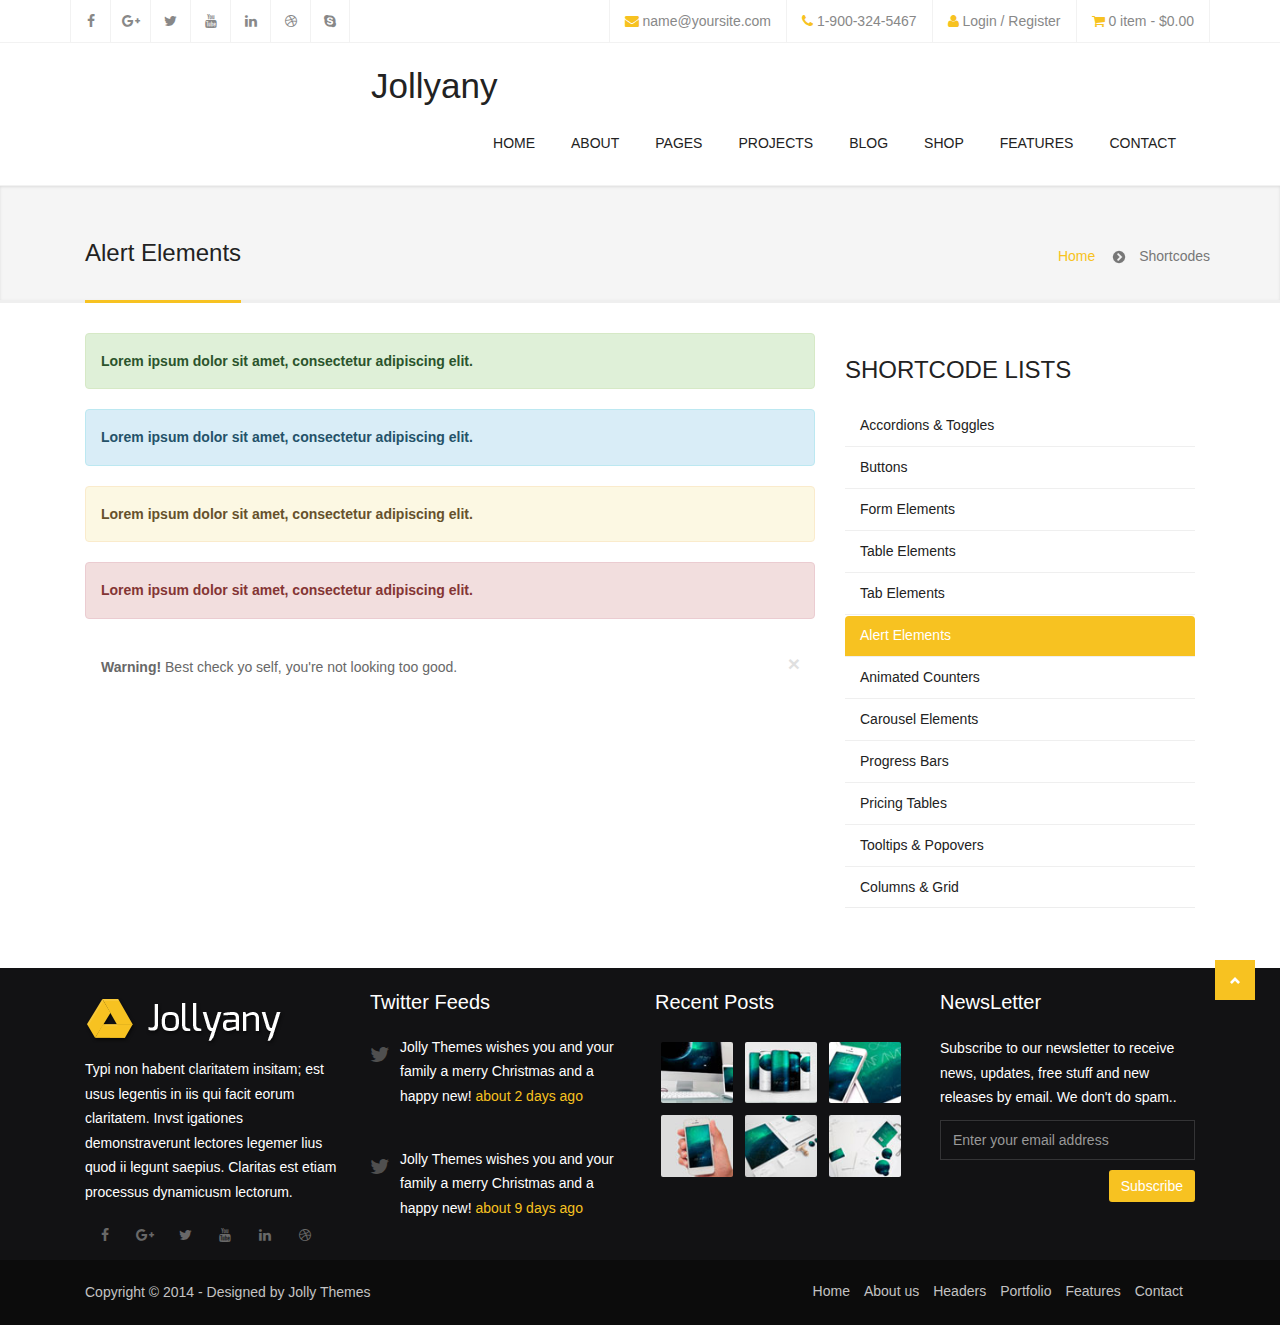
<file: alerts.html>
<!DOCTYPE html>
<html lang="en">
<head>
  
  <meta http-equiv="content-type" content="text/html; charset=UTF-8"> 

  <title>Jollyany - Multi-Purpose Business Website Template</title>

  <meta name="viewport" content="width=device-width, initial-scale=1.0">
  <meta name="description" content="">
  <meta name="keywords" content="">
  <meta name="author" content="">

  <!-- Bootstrap Styles -->
  <link href="css/bootstrap.css" rel="stylesheet">
  
  <!-- Styles -->
  <link href="style.css" rel="stylesheet">

  <!-- Flex Slider -->
  <link href="css/flexslider.css" rel="stylesheet">
   
  <!-- Carousel Slider -->
  <link href="css/owl-carousel.css" rel="stylesheet">
  
  <!-- CSS Animations -->
  <link href="css/animate.min.css" rel="stylesheet">
  
  <!-- Google Fonts -->
  <link href='http://fonts.googleapis.com/css?family=PT+Sans:400,400italic,700,700italic' rel='stylesheet' type='text/css'>
  <link href='http://fonts.googleapis.com/css?family=Lato:400,300,400italic,300italic,700,700italic,900' rel='stylesheet' type='text/css'>
  <link href='http://fonts.googleapis.com/css?family=Exo:400,300,600,500,400italic,700italic,800,900' rel='stylesheet' type='text/css'>

  <!-- Support for HTML5 -->
  <!--[if lt IE 9]>
    <script src="//html5shim.googlecode.com/svn/trunk/html5.js"></script>
  <![endif]-->

  <!-- Enable media queries on older bgeneral_rowsers -->
  <!--[if lt IE 9]>
    <script src="js/respond.min.js"></script>  <![endif]-->

</head>
<body>
    
	<div id="topbar" class="clearfix">
    	<div class="container">
            <div class="col-lg-4 col-md-4 col-sm-4 col-xs-12">
                <div class="social-icons">
                    <span><a data-toggle="tooltip" data-placement="bottom" title="Facebook" href="#"><i class="fa fa-facebook"></i></a></span>
                    <span><a data-toggle="tooltip" data-placement="bottom" title="Google Plus" href="#"><i class="fa fa-google-plus"></i></a></span>
                    <span><a data-toggle="tooltip" data-placement="bottom" title="Twitter" href="#"><i class="fa fa-twitter"></i></a></span>
                    <span><a data-toggle="tooltip" data-placement="bottom" title="Youtube" href="#"><i class="fa fa-youtube"></i></a></span>
                    <span><a data-toggle="tooltip" data-placement="bottom" title="Linkedin" href="#"><i class="fa fa-linkedin"></i></a></span>
                    <span><a data-toggle="tooltip" data-placement="bottom" title="Dribbble" href="#"><i class="fa fa-dribbble"></i></a></span>
                    <span class="last"><a data-toggle="tooltip" data-placement="bottom" title="Skype" href="#"><i class="fa fa-skype"></i></a></span>
                </div><!-- end social icons -->
            </div><!-- end columns -->
            <div class="col-lg-8 col-md-8 col-sm-8 col-xs-12">
                <div class="topmenu">
                	<span class="topbar-login"><i class="fa fa-user"></i> <a href="login.html">Login / Register</a></span>
                    <span class="topbar-cart"><i class="fa fa-shopping-cart"></i> <a href="shop-cart.html">0 item - $0.00</a></span>
                </div><!-- end top menu -->
            	<div class="callus">
                	<span class="topbar-email"><i class="fa fa-envelope"></i> <a href="mailto:name@yoursite.com">name@yoursite.com</a></span>
                    <span class="topbar-phone"><i class="fa fa-phone"></i> 1-900-324-5467</span>
                </div><!-- end callus -->
            </div><!-- end columns -->
        </div><!-- end container -->
    </div><!-- end topbar -->
    
    <header id="header-style-1">
		<div class="container">
			<nav class="navbar yamm navbar-default">
				<div class="navbar-header">
                    <button type="button" data-toggle="collapse" data-target="#navbar-collapse-1" class="navbar-toggle">
                        <span class="icon-bar"></span>
                        <span class="icon-bar"></span>
                        <span class="icon-bar"></span>
                    </button>
                    <a href="index-2.html" class="navbar-brand">Jollyany</a>
        		</div><!-- end navbar-header -->
                
				<div id="navbar-collapse-1" class="navbar-collapse collapse navbar-right">
					<ul class="nav navbar-nav">
						<li class="dropdown yamm-fw"><a href="#" data-toggle="dropdown" class="dropdown-toggle">Home <div class="arrow-up"></div></a>
							<ul class="dropdown-menu">
                                <li>
                                    <div class="yamm-content">
                                        <div class="row">
                                            <ul class="col-sm-3">
                                                <li><a href="home1.html">Home Version 1</a></li>
                                                <li><a href="home2.html">Home Version 2</a></li>
                                                <li><a href="home3.html">Home Version 3</a></li>
                                                <li><a href="home4.html">Home Version 4</a></li>
                                                <li><a href="home5.html">Home Version 5</a></li>
                                                <li><a href="home6.html">Home Version 6</a></li>
                                                <li><a href="home7.html">Home Version 7</a></li>
                                                <li><a href="home8.html">Home Version 8</a></li>
                                            </ul>
                                            <ul class="col-sm-3">
                                                <li><a href="home9.html">Home Version 9</a></li>
                                                <li><a href="home10.html">Home Version 10</a></li>
                                                <li><a href="home11.html">Home Version 11</a></li>
                                                <li><a href="home12.html">Home Version 12</a></li>
                                                <li><a href="home13.html">Home Version 13</a></li>
                                                <li><a href="home14.html">Home Version 14</a></li>
                                                <li><a href="home15.html">Home Version 15</a></li>
                                                <li><a href="home16.html">Home Version 16</a></li>
                                            </ul>
                                            <ul class="col-sm-3">
                                                <li><a href="home17.html">Home Version 17</a></li>
                                                <li><a href="home18.html">Home Version 18</a></li>
                                                <li><a href="home19.html">Home Version 19</a></li>
                                                <li><a href="home20.html">Home Version 20</a></li>
                                                <li><a href="home-onepage.html">OnePage Parallax Style</a></li>
                                                <li><a href="home-buddypress.html">BuddyPress Style</a></li>
                                                <li><a href="home-blog-1.html">Blog Style 1</a></li>
                                                <li><a href="home-blog-2.html">Blog Style 2</a></li>
                                            </ul>
                                            <ul class="col-sm-3">
                                                <li><a href="home-shop-1.html">Shop Style 1</a></li>
                                                <li><a href="home-shop-2.html">Shop Style 2</a></li>
                                                <li><a href="home-shop-3.html">Shop Style 3</a></li>
                                                <li><a href="home-portfolio-1.html">Portfolio Style 1</a></li>
                                                <li><a href="home-portfolio-2.html">Portfolio Style 2</a></li>
                                                <li><a href="home-portfolio-3.html">Portfolio Style 3</a></li>
                                                <li><a href="home-maintenance.html">Maintenance Style 1</a></li>
                                                <li><a href="home-maintenance-1.html">Maintenance Style 2</a></li>
                                            </ul>
                                        </div><!-- end row -->
                                    </div><!-- end yamm-content -->
                                </li>
                            </ul><!-- end drop down menu -->
						</li><!-- end drop down -->
                        <li><a href="about.html">About</a></li>
						<li class="dropdown yamm-fw"><a href="#" data-toggle="dropdown" class="dropdown-toggle">Pages <div class="arrow-up"></div></a>
							<ul class="dropdown-menu">
                                <li>
                                    <div class="yamm-content">
                                        <div class="row">
                                            <ul class="col-sm-3">
                                                <li><a href="about.html">About Style 1</a></li>
                                                <li><a href="about1.html">About Style 2</a></li>
                                                <li><a href="about-me.html">About Me</a></li>
                                                <li><a href="team-members.html">Team Members</a></li>
                                                <li><a href="team-single.html">Single Team Member</a></li>
                                            </ul>
                                            <ul class="col-sm-3">
                                                <li><a href="service1.html">Services Style 1</a></li>
                                                <li><a href="service2.html">Services Style 2</a></li>
                                                <li><a href="service3.html">Services Style 3</a></li>
                                                <li><a href="testimonials.html">Testimonials</a></li>
                                                <li><a href="clients.html">Clients (Logos)</a></li>

                                            </ul>
                                            <ul class="col-sm-3">
                                                <li><a href="sitemap.html">Sitemap</a></li>
                                                <li><a href="404.html">Not Found</a></li>
                                                <li><a href="forum.html">Forum Page</a></li>
                                                <li><a href="forum-single.html">Single Forum</a></li>
                                                <li><a href="contact.html">Contact Style 1</a></li>
                                            </ul>
                                            <ul class="col-sm-3">
                                                <li><a href="contact1.html">Contact Style 2</a></li>
                                                <li><a href="faqs.html">FAQs Style 1</a></li>
                                                <li><a href="faqs1.html">FAQs Style 2</a></li>
                                                <li><a href="page.html">Page with Sidebar</a></li>
                                                <li><a href="page-fullwidth.html">Page Fullwidth</a></li>
                                            </ul>
                                        </div><!-- end row -->
                                    </div><!-- end yamm-content -->
                                </li>
                            </ul><!-- end drop down menu -->
						</li><!-- end drop down -->
                        <!-- standard drop down -->
                        <li class="dropdown"><a href="#" data-toggle="dropdown" class="dropdown-toggle">Projects <div class="arrow-up"></div></a>
                            <ul class="dropdown-menu" role="menu">
                                <li><a href="portfolio-masonry.html">Masonry Style</a></li>
                                <li class="dropdown-submenu">
                                    <a href="#">Classic Style</a>
                                    <ul class="dropdown-menu">
                                        <li><a href="portfolio-classic-1.html">1 Column</a></li>
                                        <li><a href="portfolio-classic-2.html">2 Columns</a></li>
                                        <li><a href="portfolio-classic-3.html">3 Columns</a></li>
                                        <li><a href="portfolio-classic-4.html">4 Columns</a></li>
                                    </ul><!-- end dropdown-menu -->
                                </li><!-- end dropdown-submenu -->
                                <li class="dropdown-submenu">
                                    <a href="#">Gallery Style</a>
                                    <ul class="dropdown-menu">
                                        <li><a href="portfolio-gallery-2.html">2 Columns</a></li>
                                        <li><a href="portfolio-gallery-3.html">3 Columns</a></li>
                                        <li><a href="portfolio-gallery-4.html">4 Columns</a></li>
                                    </ul><!-- end dropdown-menu -->
                                </li><!-- end dropdown-submenu -->
                                <li class="dropdown-submenu">
                                    <a href="#">Single Project</a>
                                    <ul class="dropdown-menu">
                                        <li><a href="portfolio-single-image.html">Image Style</a></li>
                                        <li><a href="portfolio-single-gallery.html">Gallery Style</a></li>
                                        <li><a href="portfolio-single-audio.html">Audio Style</a></li>
                                        <li><a href="portfolio-single-video.html">Video Style</a></li>
                                    </ul><!-- end dropdown-menu -->
                                </li><!-- end dropdown-submenu -->
                                <li><a href="portfolio-single-sidebar.html">Single Project Sidebar</a></li>
                                <li><a href="portfolio-single-fullwidth.html">Single Project Fullwidth</a></li>
                                <li><a href="portfolio-category.html">Project Category</a></li>
                            </ul><!-- end dropdown-menu -->
                        </li><!-- end standard drop down -->
                        <li class="dropdown"><a href="#" data-toggle="dropdown" class="dropdown-toggle">Blog <div class="arrow-up"></div></a>
                            <ul class="dropdown-menu" role="menu">
                                <li class="dropdown-submenu">
                                    <a href="#">Single Blog Styles</a>
                                    <ul class="dropdown-menu">
                                        <li><a href="blog-single-audio.html">Audio Style</a></li>
                                        <li><a href="blog-single-video.html">Video Style</a></li>
                                        <li><a href="blog-single-quote.html">Quote Style</a></li>
                                        <li><a href="blog-single-image.html">Image Style</a></li>
                                        <li><a href="blog-single-slider.html">Slider Style</a></li>
                                        <li><a href="blog-single-no-media.html">No Media Style</a></li>
                                        <li><a href="blog-single-sidebar.html">Single Blog Sidebar</a></li>
                                        <li><a href="blog-single-fullwidth.html">Single Blog Fullwidth</a></li>
                                    </ul><!-- end dropdown-menu -->
                                </li><!-- end dropdown-submenu -->
                                <li><a href="blog-masonry.html">Masonry Style</a></li>
                                <li><a href="blog-timeline.html">Timeline Style</a></li>
                                <li><a href="blog-one-column.html">Blog One Column</a></li>
                                <li><a href="blog-two-columns.html">Blog Two Column</a></li>
                                <li><a href="blog-three-columns.html">Blog Three Column</a></li>
                                <li><a href="blog-two-sidebar.html">Blog Two Sidebar</a></li>
                                <li><a href="blog-fullwidth.html">Blog Fullwidth</a></li>
                                <li><a href="blog-category.html">Blog Category</a></li>
                                <li><a href="blog-author.html">Blog Author Details</a></li>
                            </ul><!-- end dropdown-menu -->
                        </li><!-- end standard drop down -->
                        <!-- standard drop down -->
						<li class="dropdown yamm-fw"><a href="#" data-toggle="dropdown" class="dropdown-toggle">Shop <div class="arrow-up"></div></a>
							<ul class="dropdown-menu">
                                <li>
                                    <div class="yamm-content">
                                        <div class="row">
                                            <ul class="col-sm-4">
                                            	<li><h3><i class="fa fa-shopping-cart"></i> Shop Versions</h3></li>
                                                <li><a href="shop1.html">Shop Style 1</a></li>
                                                <li><a href="shop2.html">Shop Style 2</a></li>
                                                <li><a href="shop3.html">Shop Style 3</a></li>
                                                <li><a href="shop4.html">Shop Style 4</a></li>
                                                <li><a href="shop5.html">Shop Style 5</a></li>
                                                <li><a href="shop6.html">Shop Style 6</a></li>
                                            </ul>
                                            <ul class="col-sm-4">
                                            	<li><h3><i class="fa fa-check"></i> Shop Single Pages</h3></li>
                                                <li><a href="shop-single-sidebar.html">Single Shop Sidebar</a></li>
                                                <li><a href="shop-single-fullwidth.html">Single Shop Fullwidth</a></li>
                                                <li><a href="shop-checkout.html">Checkout</a></li>
                                                <li><a href="shop-cart.html">Shopping Cart</a></li>
                                                <li><a href="shop-wishlist.html">Shop Wishlist</a></li>
                                                <li><a href="shop-account.html">My Account</a></li>
                                            </ul>
                                            <div class="col-sm-4">
                                            	<div class="widget">
                                            	<h3>Widget Ready</h3>
                                                <img class="img-thumbnail" src="demos/menu_01.png" alt="">
                                                <p>Jollyany a powerful HTML5 website template for all your needs! Build awesome sites with unlimited options very easily.</p>
                                                </div>
                                            </div>
                                        </div><!-- end row -->
                                    </div><!-- end yamm-content -->
                                </li>
                            </ul><!-- end drop down menu -->
						</li><!-- end drop down -->
                        <!-- standard drop down -->                        
						<li class="dropdown yamm-fw"><a href="#" data-toggle="dropdown" class="dropdown-toggle">Features <div class="arrow-up"></div></a>
							<ul class="dropdown-menu">
                                <li>
                                    <div class="yamm-content">
                                        <div class="row">
                                            <ul class="col-sm-3">
                                                <li><h3><i class="fa fa-users"></i> BuddyPress</h3></li>
                                                <li><a href="buddypress-activity.html">Activity</a></li>
                                                <li><a href="buddypress-members.html">Members</a></li>
                                                <li><a href="buddypress-single-member.html">Single Member</a></li>
                                                <li><a href="buddypress-groups.html">Groups</a></li>
                                                <li><a href="buddypress-single-group.html">Single Groups</a></li>
                                                <li><a href="login.html">Member Login</a></li>
                                            </ul>
                                            <ul class="col-sm-3">
                                                <li><h3><i class="fa fa-check"></i> Header & Footer</h3></li>
                                                <li><a href="header1.html">Header Style 1</a></li>
                                                <li><a href="header2.html">Header Style 2</a></li>
                                                <li><a href="header3.html">Header Style 3</a></li>
                                                <li><a href="footer1.html#footer-style-1">Footer Style 1</a></li>
                                                <li><a href="footer2.html#footer-style-2">Footer Style 2</a></li>
                                                <li><a href="footer3.html#footer-style-3">Footer Style 3</a></li>
                                            </ul>
                                            <ul class="col-sm-3">
                                                <li><h3><i class="fa fa-gears"></i> Shortcodes</h3></li>
                                                <li><a href="accordion-toggle.html">Accordions & Toggles</a></li>
                                                <li><a href="buttons.html">Buttons</a></li>
                                                <li><a href="form-elements.html">Form Elements</a></li>
                                                <li><a href="tables.html">Table Elements</a></li>
                                                <li><a href="tabs.html">Tab Elements</a></li>
                                                <li><a href="alerts.html">Alert Elements</a></li>
                                            </ul>
                                            <ul class="col-sm-3">
                                                <li><h3>&nbsp;</h3></li>
                                                <li><a href="animate-scripts.html">Animated Counters</a></li>
                                                <li><a href="carousel.html">Carousel Elements</a></li>
                                                <li><a href="progress-bars.html">Progress Bars</a></li>
                                                <li><a href="pricing-tables.html">Pricing Tables</a></li>
                                                <li><a href="tooltips-popovers.html">Tooltips & Popovers</a></li>
                                                <li><a href="columns.html">Columns & Grid</a></li>
                                            </ul>
                                        </div><!-- end row -->
                                    </div><!-- end yamm-content -->
                                </li>
                            </ul><!-- end drop down menu -->
						</li><!-- end drop down -->
                        <!-- standard drop down -->
                        <li><a href="contact.html">Contact</a></li>
					</ul><!-- end navbar-nav -->
				</div><!-- #navbar-collapse-1 -->			</nav><!-- end navbar yamm navbar-default -->
		</div><!-- end container -->
	</header><!-- end header-style-1 -->
    
	<section class="post-wrapper-top jt-shadow clearfix">
		<div class="container">
			<div class="col-lg-12">
				<h2>Alert Elements</h2>
                <ul class="breadcrumb pull-right">
                    <li><a href="index-2.html">Home</a></li>
                    <li>Shortcodes</li>
                </ul>
			</div>
		</div>
	</section><!-- end post-wrapper-top -->
    
    <section class="blog-wrapper">
    	<div class="container">
        	<div id="content" class="col-lg-8 col-md-8 col-sm-12 col-xs-12">
                <div class="row">
                   <div class="blog-masonry">
                        <div class="col-lg-12">
							<div class="doc">
                            <div class="alert alert-success">
                              <a href="#" class="alert-link">Lorem ipsum dolor sit amet, consectetur adipiscing elit.</a>
                            </div>
                            <div class="alert alert-info">
                              <a href="#" class="alert-link">Lorem ipsum dolor sit amet, consectetur adipiscing elit.</a>
                            </div>
                            <div class="alert alert-warning">
                              <a href="#" class="alert-link">Lorem ipsum dolor sit amet, consectetur adipiscing elit.</a>
                            </div>
                            <div class="alert alert-danger">
                              <a href="#" class="alert-link">Lorem ipsum dolor sit amet, consectetur adipiscing elit.</a>
                            </div>
            
                            <div class="alert alert-dismissable">
                              <button type="button" class="close" data-dismiss="alert" aria-hidden="true">&times;</button>
                              <strong>Warning!</strong> Best check yo self, you're not looking too good.
                            </div>
                            </div>
                        </div><!-- end col-lg-12 -->
					</div><!-- end blog-masonry -->
            	</div><!-- end row --> 
            </div><!-- end content -->
            
			<div id="sidebar" class="col-lg-4 col-md-4 col-sm-12 col-xs-12">
                 
				<div class="widget">
					<div class="title"><h2>Shortcode Lists</h2></div>
                    <ul class="nav nav-tabs nav-stacked">
                        <li><a href="accordion-toggle.html">Accordions & Toggles</a></li>
                        <li><a href="buttons.html">Buttons</a></li>
                        <li><a href="form-elements.html">Form Elements</a></li>
                        <li><a href="tables.html">Table Elements</a></li>
                        <li><a href="tabs.html">Tab Elements</a></li>
                        <li class="active"><a href="alerts.html">Alert Elements</a></li>
                        <li><a href="animate-scripts.html">Animated Counters</a></li>
                        <li><a href="carousel.html">Carousel Elements</a></li>
                        <li><a href="progress-bars.html">Progress Bars</a></li>
                        <li><a href="pricing-tables.html">Pricing Tables</a></li>
                        <li><a href="tooltips-popovers.html">Tooltips & Popovers</a></li>
                        <li><a href="columns.html">Columns & Grid</a></li>
                    </ul>                              
				</div><!-- end widget -->
			</div><!-- end sidebar -->
    	</div><!-- end container -->
    </section><!--end white-wrapper -->

	<footer id="footer-style-1">
    	<div class="container">
        	<div class="col-lg-3 col-md-3 col-sm-6 col-xs-12">
            	<div class="widget">
                	<img class="padding-top" src="images/flogo.png" alt="">
                	<p>Typi non habent claritatem insitam; est usus legentis in iis qui facit eorum claritatem. Invst igationes demonstraverunt lectores legemer lius quod ii legunt saepius. Claritas est etiam processus dynamicusm lectorum.</p>
                    <div class="social-icons">
                        <span><a data-toggle="tooltip" data-placement="bottom" title="Facebook" href="#"><i class="fa fa-facebook"></i></a></span>
                        <span><a data-toggle="tooltip" data-placement="bottom" title="Google Plus" href="#"><i class="fa fa-google-plus"></i></a></span>
                        <span><a data-toggle="tooltip" data-placement="bottom" title="Twitter" href="#"><i class="fa fa-twitter"></i></a></span>
                        <span><a data-toggle="tooltip" data-placement="bottom" title="Youtube" href="#"><i class="fa fa-youtube"></i></a></span>
                        <span><a data-toggle="tooltip" data-placement="bottom" title="Linkedin" href="#"><i class="fa fa-linkedin"></i></a></span>
                        <span><a data-toggle="tooltip" data-placement="bottom" title="Dribbble" href="#"><i class="fa fa-dribbble"></i></a></span>
                    </div><!-- end social icons -->
                </div><!-- end widget -->
            </div><!-- end columns -->
        	<div class="col-lg-3 col-md-3 col-sm-6 col-xs-12">
            	<div class="widget">
                	<div class="title">
                        <h3>Twitter Feeds</h3>
                    </div><!-- end title -->
                    <ul class="twitter_feed">
                        <li><span></span><p>Jolly Themes wishes you and your family a merry Christmas and a happy new! <a href="#">about 2 days ago</a></p></li>
                        <li><span></span><p>Jolly Themes wishes you and your family a merry Christmas and a happy new! <a href="#">about 9 days ago</a></p></li>
					</ul><!-- end twiteer_feed --> 
                </div><!-- end widget -->
            </div><!-- end columns -->
        	<div class="col-lg-3 col-md-3 col-sm-6 col-xs-12">
            	<div class="widget">
                	<div class="title">
                        <h3>Recent Posts</h3>
                    </div><!-- end title -->
                    <ul class="footer_post">
                        <li><a href="#"><img class="img-rounded" src="demos/footer_post_01.jpg" alt=""></a></li>
                        <li><a href="#"><img class="img-rounded" src="demos/footer_post_02.jpg" alt=""></a></li>
                        <li><a href="#"><img class="img-rounded" src="demos/footer_post_03.jpg" alt=""></a></li>
                        <li><a href="#"><img class="img-rounded" src="demos/footer_post_04.jpg" alt=""></a></li>
                        <li><a href="#"><img class="img-rounded" src="demos/footer_post_05.jpg" alt=""></a></li>
                        <li><a href="#"><img class="img-rounded" src="demos/footer_post_06.jpg" alt=""></a></li>
                    </ul><!-- recent posts -->  
                </div><!-- end widget -->
            </div><!-- end columns -->
        	<div class="col-lg-3 col-md-3 col-sm-6 col-xs-12">
            	<div class="widget">
                	<div class="title">
                        <h3>NewsLetter</h3>
                    </div><!-- end title -->
					<div class="newsletter_widget">
                    	<p>Subscribe to our newsletter to receive news, updates, free stuff and new releases by email. We don't do spam..</p>
                        <form action="#" class="newsletter_form">
                            <input type="text" class="form-control" placeholder="Enter your email address"> 
                            <a href="#" class="btn btn-primary pull-right">Subscribe</a>    
                        </form><!-- end newsletter form -->
					</div>
                </div><!-- end widget -->
            </div><!-- end columns --> 
    	</div><!-- end container -->
    </footer><!-- end #footer-style-1 -->    

<div id="copyrights">
    	<div class="container">
			<div class="col-lg-5 col-md-6 col-sm-12">
            	<div class="copyright-text">
                    <p>Copyright © 2014 - Designed by Jolly Themes</p>
                </div><!-- end copyright-text -->
			</div><!-- end widget -->
			<div class="col-lg-7 col-md-6 col-sm-12 clearfix">
				<div class="footer-menu">
                    <ul class="menu">
                        <li class="active"><a href="#">Home</a></li>
                        <li><a href="#">About us</a></li>
                        <li><a href="#">Headers</a></li>
                        <li><a href="#">Portfolio</a></li>
                        <li><a href="#">Features</a></li>
                        <li><a href="contact.html">Contact</a></li>
                    </ul>
                </div>
			</div><!-- end large-7 --> 
        </div><!-- end container -->
    </div><!-- end copyrights -->
    
	<div class="dmtop">Scroll to Top</div>
        
  <!-- Main Scripts-->
  <script src="js/jquery.js"></script>
  <script src="js/bootstrap.min.js"></script>
  <script src="js/menu.js"></script>
  <script src="js/owl.carousel.min.js"></script>
  <script src="js/jquery.parallax-1.1.3.js"></script>
  <script src="js/jquery.simple-text-rotator.js"></script>
  <script src="js/wow.min.js"></script>
  <script src="js/jquery.fitvids.js"></script>
  <script src="js/custom.js"></script>
  
  <script src="js/jquery.isotope.min.js"></script>
  <script src="js/custom-portfolio.js"></script>

  <script src="js/jquery.flexslider.js"></script>
  <script type="text/javascript">
 (function($) {
	  "use strict";
    $(window).load(function(){
      $('.flexslider').flexslider({
        animation: "fade",
		controlNav: false,
        start: function(slider){
          $('body').removeClass('loading');
        }
      });
    });
	})(jQuery);
  </script>

  
</body>
</html>
</file>
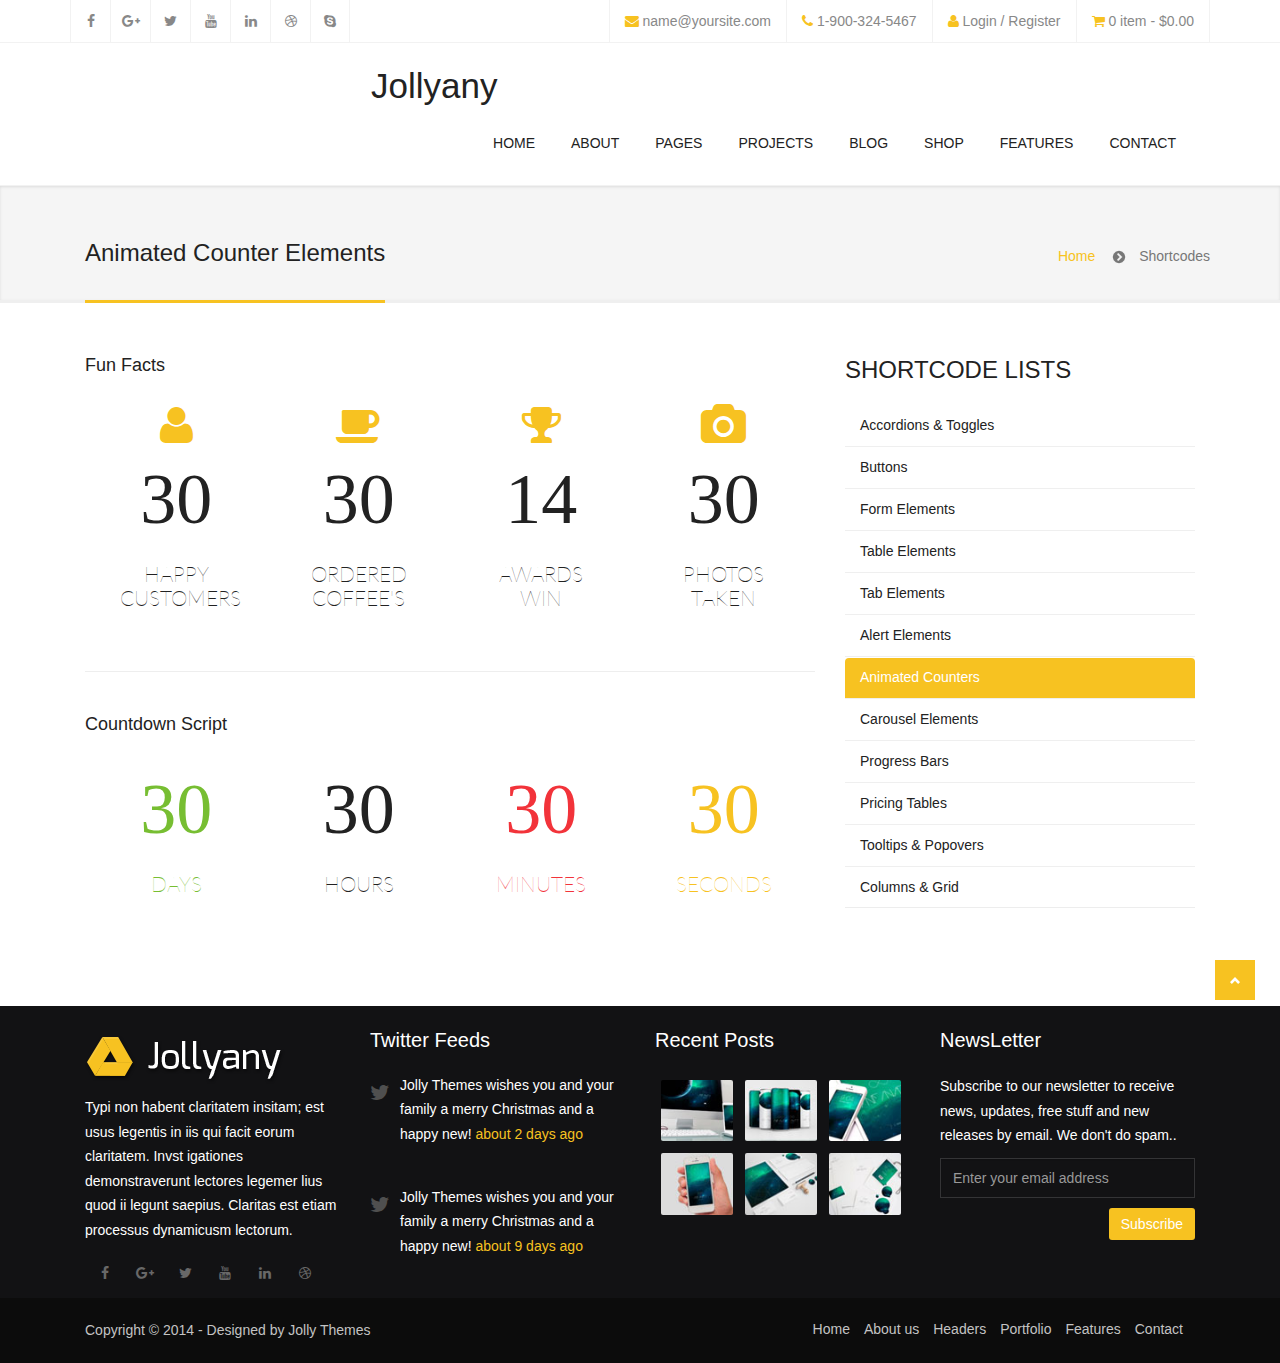
<file: animate-scripts.html>
<!DOCTYPE html>
<html lang="en">
<head>
  
  <meta http-equiv="content-type" content="text/html; charset=UTF-8"> 

  <title>Jollyany - Multi-Purpose Business Website Template</title>

  <meta name="viewport" content="width=device-width, initial-scale=1.0">
  <meta name="description" content="">
  <meta name="keywords" content="">
  <meta name="author" content="">

  <!-- Bootstrap Styles -->
  <link href="css/bootstrap.css" rel="stylesheet">
  
  <!-- Styles -->
  <link href="style.css" rel="stylesheet">

  <!-- Flex Slider -->
  <link href="css/flexslider.css" rel="stylesheet">
   
  <!-- Carousel Slider -->
  <link href="css/owl-carousel.css" rel="stylesheet">
  
  <!-- CSS Animations -->
  <link href="css/animate.min.css" rel="stylesheet">
  
  <!-- Google Fonts -->
  <link href='http://fonts.googleapis.com/css?family=PT+Sans:400,400italic,700,700italic' rel='stylesheet' type='text/css'>
  <link href='http://fonts.googleapis.com/css?family=Lato:400,300,400italic,300italic,700,700italic,900' rel='stylesheet' type='text/css'>
  <link href='http://fonts.googleapis.com/css?family=Exo:400,300,600,500,400italic,700italic,800,900' rel='stylesheet' type='text/css'>

  <!-- Support for HTML5 -->
  <!--[if lt IE 9]>
    <script src="//html5shim.googlecode.com/svn/trunk/html5.js"></script>
  <![endif]-->

  <!-- Enable media queries on older bgeneral_rowsers -->
  <!--[if lt IE 9]>
    <script src="js/respond.min.js"></script>  <![endif]-->

</head>
<body>
    
	<div id="topbar" class="clearfix">
    	<div class="container">
            <div class="col-lg-4 col-md-4 col-sm-4 col-xs-12">
                <div class="social-icons">
                    <span><a data-toggle="tooltip" data-placement="bottom" title="Facebook" href="#"><i class="fa fa-facebook"></i></a></span>
                    <span><a data-toggle="tooltip" data-placement="bottom" title="Google Plus" href="#"><i class="fa fa-google-plus"></i></a></span>
                    <span><a data-toggle="tooltip" data-placement="bottom" title="Twitter" href="#"><i class="fa fa-twitter"></i></a></span>
                    <span><a data-toggle="tooltip" data-placement="bottom" title="Youtube" href="#"><i class="fa fa-youtube"></i></a></span>
                    <span><a data-toggle="tooltip" data-placement="bottom" title="Linkedin" href="#"><i class="fa fa-linkedin"></i></a></span>
                    <span><a data-toggle="tooltip" data-placement="bottom" title="Dribbble" href="#"><i class="fa fa-dribbble"></i></a></span>
                    <span class="last"><a data-toggle="tooltip" data-placement="bottom" title="Skype" href="#"><i class="fa fa-skype"></i></a></span>
                </div><!-- end social icons -->
            </div><!-- end columns -->
            <div class="col-lg-8 col-md-8 col-sm-8 col-xs-12">
                <div class="topmenu">
                	<span class="topbar-login"><i class="fa fa-user"></i> <a href="login.html">Login / Register</a></span>
                    <span class="topbar-cart"><i class="fa fa-shopping-cart"></i> <a href="shop-cart.html">0 item - $0.00</a></span>
                </div><!-- end top menu -->
            	<div class="callus">
                	<span class="topbar-email"><i class="fa fa-envelope"></i> <a href="mailto:name@yoursite.com">name@yoursite.com</a></span>
                    <span class="topbar-phone"><i class="fa fa-phone"></i> 1-900-324-5467</span>
                </div><!-- end callus -->
            </div><!-- end columns -->
        </div><!-- end container -->
    </div><!-- end topbar -->
    
    <header id="header-style-1">
		<div class="container">
			<nav class="navbar yamm navbar-default">
				<div class="navbar-header">
                    <button type="button" data-toggle="collapse" data-target="#navbar-collapse-1" class="navbar-toggle">
                        <span class="icon-bar"></span>
                        <span class="icon-bar"></span>
                        <span class="icon-bar"></span>
                    </button>
                    <a href="index-2.html" class="navbar-brand">Jollyany</a>
        		</div><!-- end navbar-header -->
                
				<div id="navbar-collapse-1" class="navbar-collapse collapse navbar-right">
					<ul class="nav navbar-nav">
						<li class="dropdown yamm-fw"><a href="#" data-toggle="dropdown" class="dropdown-toggle">Home <div class="arrow-up"></div></a>
							<ul class="dropdown-menu">
                                <li>
                                    <div class="yamm-content">
                                        <div class="row">
                                            <ul class="col-sm-3">
                                                <li><a href="home1.html">Home Version 1</a></li>
                                                <li><a href="home2.html">Home Version 2</a></li>
                                                <li><a href="home3.html">Home Version 3</a></li>
                                                <li><a href="home4.html">Home Version 4</a></li>
                                                <li><a href="home5.html">Home Version 5</a></li>
                                                <li><a href="home6.html">Home Version 6</a></li>
                                                <li><a href="home7.html">Home Version 7</a></li>
                                                <li><a href="home8.html">Home Version 8</a></li>
                                            </ul>
                                            <ul class="col-sm-3">
                                                <li><a href="home9.html">Home Version 9</a></li>
                                                <li><a href="home10.html">Home Version 10</a></li>
                                                <li><a href="home11.html">Home Version 11</a></li>
                                                <li><a href="home12.html">Home Version 12</a></li>
                                                <li><a href="home13.html">Home Version 13</a></li>
                                                <li><a href="home14.html">Home Version 14</a></li>
                                                <li><a href="home15.html">Home Version 15</a></li>
                                                <li><a href="home16.html">Home Version 16</a></li>
                                            </ul>
                                            <ul class="col-sm-3">
                                                <li><a href="home17.html">Home Version 17</a></li>
                                                <li><a href="home18.html">Home Version 18</a></li>
                                                <li><a href="home19.html">Home Version 19</a></li>
                                                <li><a href="home20.html">Home Version 20</a></li>
                                                <li><a href="home-onepage.html">OnePage Parallax Style</a></li>
                                                <li><a href="home-buddypress.html">BuddyPress Style</a></li>
                                                <li><a href="home-blog-1.html">Blog Style 1</a></li>
                                                <li><a href="home-blog-2.html">Blog Style 2</a></li>
                                            </ul>
                                            <ul class="col-sm-3">
                                                <li><a href="home-shop-1.html">Shop Style 1</a></li>
                                                <li><a href="home-shop-2.html">Shop Style 2</a></li>
                                                <li><a href="home-shop-3.html">Shop Style 3</a></li>
                                                <li><a href="home-portfolio-1.html">Portfolio Style 1</a></li>
                                                <li><a href="home-portfolio-2.html">Portfolio Style 2</a></li>
                                                <li><a href="home-portfolio-3.html">Portfolio Style 3</a></li>
                                                <li><a href="home-maintenance.html">Maintenance Style 1</a></li>
                                                <li><a href="home-maintenance-1.html">Maintenance Style 2</a></li>
                                            </ul>
                                        </div><!-- end row -->
                                    </div><!-- end yamm-content -->
                                </li>
                            </ul><!-- end drop down menu -->
						</li><!-- end drop down -->
                        <li><a href="about.html">About</a></li>
						<li class="dropdown yamm-fw"><a href="#" data-toggle="dropdown" class="dropdown-toggle">Pages <div class="arrow-up"></div></a>
							<ul class="dropdown-menu">
                                <li>
                                    <div class="yamm-content">
                                        <div class="row">
                                            <ul class="col-sm-3">
                                                <li><a href="about.html">About Style 1</a></li>
                                                <li><a href="about1.html">About Style 2</a></li>
                                                <li><a href="about-me.html">About Me</a></li>
                                                <li><a href="team-members.html">Team Members</a></li>
                                                <li><a href="team-single.html">Single Team Member</a></li>
                                            </ul>
                                            <ul class="col-sm-3">
                                                <li><a href="service1.html">Services Style 1</a></li>
                                                <li><a href="service2.html">Services Style 2</a></li>
                                                <li><a href="service3.html">Services Style 3</a></li>
                                                <li><a href="testimonials.html">Testimonials</a></li>
                                                <li><a href="clients.html">Clients (Logos)</a></li>

                                            </ul>
                                            <ul class="col-sm-3">
                                                <li><a href="sitemap.html">Sitemap</a></li>
                                                <li><a href="404.html">Not Found</a></li>
                                                <li><a href="forum.html">Forum Page</a></li>
                                                <li><a href="forum-single.html">Single Forum</a></li>
                                                <li><a href="contact.html">Contact Style 1</a></li>
                                            </ul>
                                            <ul class="col-sm-3">
                                                <li><a href="contact1.html">Contact Style 2</a></li>
                                                <li><a href="faqs.html">FAQs Style 1</a></li>
                                                <li><a href="faqs1.html">FAQs Style 2</a></li>
                                                <li><a href="page.html">Page with Sidebar</a></li>
                                                <li><a href="page-fullwidth.html">Page Fullwidth</a></li>
                                            </ul>
                                        </div><!-- end row -->
                                    </div><!-- end yamm-content -->
                                </li>
                            </ul><!-- end drop down menu -->
						</li><!-- end drop down -->
                        <!-- standard drop down -->
                        <li class="dropdown"><a href="#" data-toggle="dropdown" class="dropdown-toggle">Projects <div class="arrow-up"></div></a>
                            <ul class="dropdown-menu" role="menu">
                                <li><a href="portfolio-masonry.html">Masonry Style</a></li>
                                <li class="dropdown-submenu">
                                    <a href="#">Classic Style</a>
                                    <ul class="dropdown-menu">
                                        <li><a href="portfolio-classic-1.html">1 Column</a></li>
                                        <li><a href="portfolio-classic-2.html">2 Columns</a></li>
                                        <li><a href="portfolio-classic-3.html">3 Columns</a></li>
                                        <li><a href="portfolio-classic-4.html">4 Columns</a></li>
                                    </ul><!-- end dropdown-menu -->
                                </li><!-- end dropdown-submenu -->
                                <li class="dropdown-submenu">
                                    <a href="#">Gallery Style</a>
                                    <ul class="dropdown-menu">
                                        <li><a href="portfolio-gallery-2.html">2 Columns</a></li>
                                        <li><a href="portfolio-gallery-3.html">3 Columns</a></li>
                                        <li><a href="portfolio-gallery-4.html">4 Columns</a></li>
                                    </ul><!-- end dropdown-menu -->
                                </li><!-- end dropdown-submenu -->
                                <li class="dropdown-submenu">
                                    <a href="#">Single Project</a>
                                    <ul class="dropdown-menu">
                                        <li><a href="portfolio-single-image.html">Image Style</a></li>
                                        <li><a href="portfolio-single-gallery.html">Gallery Style</a></li>
                                        <li><a href="portfolio-single-audio.html">Audio Style</a></li>
                                        <li><a href="portfolio-single-video.html">Video Style</a></li>
                                    </ul><!-- end dropdown-menu -->
                                </li><!-- end dropdown-submenu -->
                                <li><a href="portfolio-single-sidebar.html">Single Project Sidebar</a></li>
                                <li><a href="portfolio-single-fullwidth.html">Single Project Fullwidth</a></li>
                                <li><a href="portfolio-category.html">Project Category</a></li>
                            </ul><!-- end dropdown-menu -->
                        </li><!-- end standard drop down -->
                        <li class="dropdown"><a href="#" data-toggle="dropdown" class="dropdown-toggle">Blog <div class="arrow-up"></div></a>
                            <ul class="dropdown-menu" role="menu">
                                <li class="dropdown-submenu">
                                    <a href="#">Single Blog Styles</a>
                                    <ul class="dropdown-menu">
                                        <li><a href="blog-single-audio.html">Audio Style</a></li>
                                        <li><a href="blog-single-video.html">Video Style</a></li>
                                        <li><a href="blog-single-quote.html">Quote Style</a></li>
                                        <li><a href="blog-single-image.html">Image Style</a></li>
                                        <li><a href="blog-single-slider.html">Slider Style</a></li>
                                        <li><a href="blog-single-no-media.html">No Media Style</a></li>
                                        <li><a href="blog-single-sidebar.html">Single Blog Sidebar</a></li>
                                        <li><a href="blog-single-fullwidth.html">Single Blog Fullwidth</a></li>
                                    </ul><!-- end dropdown-menu -->
                                </li><!-- end dropdown-submenu -->
                                <li><a href="blog-masonry.html">Masonry Style</a></li>
                                <li><a href="blog-timeline.html">Timeline Style</a></li>
                                <li><a href="blog-one-column.html">Blog One Column</a></li>
                                <li><a href="blog-two-columns.html">Blog Two Column</a></li>
                                <li><a href="blog-three-columns.html">Blog Three Column</a></li>
                                <li><a href="blog-two-sidebar.html">Blog Two Sidebar</a></li>
                                <li><a href="blog-fullwidth.html">Blog Fullwidth</a></li>
                                <li><a href="blog-category.html">Blog Category</a></li>
                                <li><a href="blog-author.html">Blog Author Details</a></li>
                            </ul><!-- end dropdown-menu -->
                        </li><!-- end standard drop down -->
                        <!-- standard drop down -->
						<li class="dropdown yamm-fw"><a href="#" data-toggle="dropdown" class="dropdown-toggle">Shop <div class="arrow-up"></div></a>
							<ul class="dropdown-menu">
                                <li>
                                    <div class="yamm-content">
                                        <div class="row">
                                            <ul class="col-sm-4">
                                            	<li><h3><i class="fa fa-shopping-cart"></i> Shop Versions</h3></li>
                                                <li><a href="shop1.html">Shop Style 1</a></li>
                                                <li><a href="shop2.html">Shop Style 2</a></li>
                                                <li><a href="shop3.html">Shop Style 3</a></li>
                                                <li><a href="shop4.html">Shop Style 4</a></li>
                                                <li><a href="shop5.html">Shop Style 5</a></li>
                                                <li><a href="shop6.html">Shop Style 6</a></li>
                                            </ul>
                                            <ul class="col-sm-4">
                                            	<li><h3><i class="fa fa-check"></i> Shop Single Pages</h3></li>
                                                <li><a href="shop-single-sidebar.html">Single Shop Sidebar</a></li>
                                                <li><a href="shop-single-fullwidth.html">Single Shop Fullwidth</a></li>
                                                <li><a href="shop-checkout.html">Checkout</a></li>
                                                <li><a href="shop-cart.html">Shopping Cart</a></li>
                                                <li><a href="shop-wishlist.html">Shop Wishlist</a></li>
                                                <li><a href="shop-account.html">My Account</a></li>
                                            </ul>
                                            <div class="col-sm-4">
                                            	<div class="widget">
                                            	<h3>Widget Ready</h3>
                                                <img class="img-thumbnail" src="demos/menu_01.png" alt="">
                                                <p>Jollyany a powerful HTML5 website template for all your needs! Build awesome sites with unlimited options very easily.</p>
                                                </div>
                                            </div>
                                        </div><!-- end row -->
                                    </div><!-- end yamm-content -->
                                </li>
                            </ul><!-- end drop down menu -->
						</li><!-- end drop down -->
                        <!-- standard drop down -->                        
						<li class="dropdown yamm-fw"><a href="#" data-toggle="dropdown" class="dropdown-toggle">Features <div class="arrow-up"></div></a>
							<ul class="dropdown-menu">
                                <li>
                                    <div class="yamm-content">
                                        <div class="row">
                                            <ul class="col-sm-3">
                                                <li><h3><i class="fa fa-users"></i> BuddyPress</h3></li>
                                                <li><a href="buddypress-activity.html">Activity</a></li>
                                                <li><a href="buddypress-members.html">Members</a></li>
                                                <li><a href="buddypress-single-member.html">Single Member</a></li>
                                                <li><a href="buddypress-groups.html">Groups</a></li>
                                                <li><a href="buddypress-single-group.html">Single Groups</a></li>
                                                <li><a href="login.html">Member Login</a></li>
                                            </ul>
                                            <ul class="col-sm-3">
                                                <li><h3><i class="fa fa-check"></i> Header & Footer</h3></li>
                                                <li><a href="header1.html">Header Style 1</a></li>
                                                <li><a href="header2.html">Header Style 2</a></li>
                                                <li><a href="header3.html">Header Style 3</a></li>
                                                <li><a href="footer1.html#footer-style-1">Footer Style 1</a></li>
                                                <li><a href="footer2.html#footer-style-2">Footer Style 2</a></li>
                                                <li><a href="footer3.html#footer-style-3">Footer Style 3</a></li>
                                            </ul>
                                            <ul class="col-sm-3">
                                                <li><h3><i class="fa fa-gears"></i> Shortcodes</h3></li>
                                                <li><a href="accordion-toggle.html">Accordions & Toggles</a></li>
                                                <li><a href="buttons.html">Buttons</a></li>
                                                <li><a href="form-elements.html">Form Elements</a></li>
                                                <li><a href="tables.html">Table Elements</a></li>
                                                <li><a href="tabs.html">Tab Elements</a></li>
                                                <li><a href="alerts.html">Alert Elements</a></li>
                                            </ul>
                                            <ul class="col-sm-3">
                                                <li><h3>&nbsp;</h3></li>
                                                <li><a href="animate-scripts.html">Animated Counters</a></li>
                                                <li><a href="carousel.html">Carousel Elements</a></li>
                                                <li><a href="progress-bars.html">Progress Bars</a></li>
                                                <li><a href="pricing-tables.html">Pricing Tables</a></li>
                                                <li><a href="tooltips-popovers.html">Tooltips & Popovers</a></li>
                                                <li><a href="columns.html">Columns & Grid</a></li>
                                            </ul>
                                        </div><!-- end row -->
                                    </div><!-- end yamm-content -->
                                </li>
                            </ul><!-- end drop down menu -->
						</li><!-- end drop down -->
                        <!-- standard drop down -->
                        <li><a href="contact.html">Contact</a></li>
					</ul><!-- end navbar-nav -->
				</div><!-- #navbar-collapse-1 -->			</nav><!-- end navbar yamm navbar-default -->
		</div><!-- end container -->
	</header><!-- end header-style-1 -->
    
	<section class="post-wrapper-top jt-shadow clearfix">
		<div class="container">
			<div class="col-lg-12">
				<h2>Animated Counter Elements</h2>
                <ul class="breadcrumb pull-right">
                    <li><a href="index-2.html">Home</a></li>
                    <li>Shortcodes</li>
                </ul>
			</div>
		</div>
	</section><!-- end post-wrapper-top -->
    
    <section class="blog-wrapper">
    	<div class="container">
        	<div id="content" class="col-lg-8 col-md-8 col-sm-12 col-xs-12">
                <div class="row">
                   <div class="blog-masonry">
                        <div class="col-lg-12">
                        	<div class="doc">
                            	<h3>Fun Facts</h3>
				<div class="stat f-container">
					<div class="f-element col-lg-3 col-md-3 col-sm-6 col-xs-12">
						<div class="milestone-counter">
                        	<i class="fa fa-user fa-3x"></i>
                            <span class="stat-count highlight">122</span>
                            <div class="milestone-details">Happy Customers</div>
						</div>
					</div>
					<div class="f-element col-lg-3 col-md-3 col-sm-6 col-xs-12">
						<div class="milestone-counter">
                        	<i class="fa fa-coffee fa-3x"></i>
                            <span class="stat-count highlight">4226</span>
                            <div class="milestone-details">Ordered Coffee's</div>
						</div>
					</div>
					<div class="f-element col-lg-3 col-md-3 col-sm-6 col-xs-12">
						<div class="milestone-counter">
                        	<i class="fa fa-trophy fa-3x"></i>
                            <span class="stat-count highlight">14</span>
                            <div class="milestone-details">Awards Win</div>
						</div>
					</div>
					<div class="f-element col-lg-3 col-md-3 col-sm-6 col-xs-12">
						<div class="milestone-counter">
                        	<i class="fa fa-camera fa-3x"></i>
                            <span class="stat-count highlight">232</span>
                            <div class="milestone-details">Photos Taken</div>
						</div>
					</div>
				</div><!-- stat -->
                            </div>
                            
                        	<div class="clearfix"></div>
                            <hr>
                            
							<div class="doc">
                            	<h3>Countdown Script</h3>
                                <div id="countdown">
                                    <div class="stat f-container">
                                        <div class="f-element col-lg-3 col-md-3 col-sm-6 col-xs-12">
                                            <div class="milestone-counter">
                                                <span class="green days stat-count highlight">211</span>
                                                <div class="green milestone-details">Days</div>
                                            </div>
                                        </div>
                                        <div class="f-element col-lg-3 col-md-3 col-sm-6 col-xs-12">
                                            <div class="milestone-counter">
                                                <span class="hours stat-count highlight">113</span>
                                                <div class="milestone-details">Hours</div>
                                            </div>
                                        </div>
                                        <div class="f-element col-lg-3 col-md-3 col-sm-6 col-xs-12">
                                            <div class="milestone-counter">
                                                <span class="red minutes stat-count highlight">431</span>
                                                <div class="red milestone-details">Minutes</div>
                                            </div>
                                        </div>
                                        <div class="f-element col-lg-3 col-md-3 col-sm-6 col-xs-12">
                                            <div class="milestone-counter">
                                                <span class="yellow seconds stat-count highlight">2113</span>
                                                <div class="yellow milestone-details">Seconds</div>
                                            </div>
                                        </div>
                                    </div><!-- stat -->
                                </div><!-- end countdown -->
                            </div>
                        </div><!-- end col-lg-12 -->
					</div><!-- end blog-masonry -->
            	</div><!-- end row --> 
            </div><!-- end content -->
            
			<div id="sidebar" class="col-lg-4 col-md-4 col-sm-12 col-xs-12">
                 
				<div class="widget">
					<div class="title"><h2>Shortcode Lists</h2></div>
                    <ul class="nav nav-tabs nav-stacked">
                        <li><a href="accordion-toggle.html">Accordions & Toggles</a></li>
                        <li><a href="buttons.html">Buttons</a></li>
                        <li><a href="form-elements.html">Form Elements</a></li>
                        <li><a href="tables.html">Table Elements</a></li>
                        <li><a href="tabs.html">Tab Elements</a></li>
                        <li><a href="alerts.html">Alert Elements</a></li>
                        <li class="active"><a href="animate-scripts.html">Animated Counters</a></li>
                        <li><a href="carousel.html">Carousel Elements</a></li>
                        <li><a href="progress-bars.html">Progress Bars</a></li>
                        <li><a href="pricing-tables.html">Pricing Tables</a></li>
                        <li><a href="tooltips-popovers.html">Tooltips & Popovers</a></li>
                        <li><a href="columns.html">Columns & Grid</a></li>
                    </ul>                              
				</div><!-- end widget -->
			</div><!-- end sidebar -->
    	</div><!-- end container -->
    </section><!--end white-wrapper -->

	<footer id="footer-style-1">
    	<div class="container">
        	<div class="col-lg-3 col-md-3 col-sm-6 col-xs-12">
            	<div class="widget">
                	<img class="padding-top" src="images/flogo.png" alt="">
                	<p>Typi non habent claritatem insitam; est usus legentis in iis qui facit eorum claritatem. Invst igationes demonstraverunt lectores legemer lius quod ii legunt saepius. Claritas est etiam processus dynamicusm lectorum.</p>
                    <div class="social-icons">
                        <span><a data-toggle="tooltip" data-placement="bottom" title="Facebook" href="#"><i class="fa fa-facebook"></i></a></span>
                        <span><a data-toggle="tooltip" data-placement="bottom" title="Google Plus" href="#"><i class="fa fa-google-plus"></i></a></span>
                        <span><a data-toggle="tooltip" data-placement="bottom" title="Twitter" href="#"><i class="fa fa-twitter"></i></a></span>
                        <span><a data-toggle="tooltip" data-placement="bottom" title="Youtube" href="#"><i class="fa fa-youtube"></i></a></span>
                        <span><a data-toggle="tooltip" data-placement="bottom" title="Linkedin" href="#"><i class="fa fa-linkedin"></i></a></span>
                        <span><a data-toggle="tooltip" data-placement="bottom" title="Dribbble" href="#"><i class="fa fa-dribbble"></i></a></span>
                    </div><!-- end social icons -->
                </div><!-- end widget -->
            </div><!-- end columns -->
        	<div class="col-lg-3 col-md-3 col-sm-6 col-xs-12">
            	<div class="widget">
                	<div class="title">
                        <h3>Twitter Feeds</h3>
                    </div><!-- end title -->
                    <ul class="twitter_feed">
                        <li><span></span><p>Jolly Themes wishes you and your family a merry Christmas and a happy new! <a href="#">about 2 days ago</a></p></li>
                        <li><span></span><p>Jolly Themes wishes you and your family a merry Christmas and a happy new! <a href="#">about 9 days ago</a></p></li>
					</ul><!-- end twiteer_feed --> 
                </div><!-- end widget -->
            </div><!-- end columns -->
        	<div class="col-lg-3 col-md-3 col-sm-6 col-xs-12">
            	<div class="widget">
                	<div class="title">
                        <h3>Recent Posts</h3>
                    </div><!-- end title -->
                    <ul class="footer_post">
                        <li><a href="#"><img class="img-rounded" src="demos/footer_post_01.jpg" alt=""></a></li>
                        <li><a href="#"><img class="img-rounded" src="demos/footer_post_02.jpg" alt=""></a></li>
                        <li><a href="#"><img class="img-rounded" src="demos/footer_post_03.jpg" alt=""></a></li>
                        <li><a href="#"><img class="img-rounded" src="demos/footer_post_04.jpg" alt=""></a></li>
                        <li><a href="#"><img class="img-rounded" src="demos/footer_post_05.jpg" alt=""></a></li>
                        <li><a href="#"><img class="img-rounded" src="demos/footer_post_06.jpg" alt=""></a></li>
                    </ul><!-- recent posts -->  
                </div><!-- end widget -->
            </div><!-- end columns -->
        	<div class="col-lg-3 col-md-3 col-sm-6 col-xs-12">
            	<div class="widget">
                	<div class="title">
                        <h3>NewsLetter</h3>
                    </div><!-- end title -->
					<div class="newsletter_widget">
                    	<p>Subscribe to our newsletter to receive news, updates, free stuff and new releases by email. We don't do spam..</p>
                        <form action="#" class="newsletter_form">
                            <input type="text" class="form-control" placeholder="Enter your email address"> 
                            <a href="#" class="btn btn-primary pull-right">Subscribe</a>    
                        </form><!-- end newsletter form -->
					</div>
                </div><!-- end widget -->
            </div><!-- end columns --> 
    	</div><!-- end container -->
    </footer><!-- end #footer-style-1 -->
    
    <div id="copyrights">
    	<div class="container">
			<div class="col-lg-5 col-md-6 col-sm-12">
            	<div class="copyright-text">
                    <p>Copyright © 2014 - Designed by Jolly Themes</p>
                </div><!-- end copyright-text -->
			</div><!-- end widget -->
			<div class="col-lg-7 col-md-6 col-sm-12 clearfix">
				<div class="footer-menu">
                    <ul class="menu">
                        <li class="active"><a href="#">Home</a></li>
                        <li><a href="#">About us</a></li>
                        <li><a href="#">Headers</a></li>
                        <li><a href="#">Portfolio</a></li>
                        <li><a href="#">Features</a></li>
                        <li><a href="contact.html">Contact</a></li>
                    </ul>
                </div>
			</div><!-- end large-7 --> 
        </div><!-- end container -->
    </div><!-- end copyrights -->
    
	<div class="dmtop">Scroll to Top</div>
        
 <!-- Main Scripts-->
  <script src="js/jquery.js"></script>
  <script src="js/bootstrap.min.js"></script>
  <script src="js/menu.js"></script>
  <script src="js/owl.carousel.min.js"></script>
  <script src="js/jquery.parallax-1.1.3.js"></script>
  <script src="js/jquery.simple-text-rotator.js"></script>
  <script src="js/wow.min.js"></script>
  
  <script src="js/countdown.js"></script>
  <script>
	// countdown script
		$("#countdown").countdown({
			date: "18 january 2015 23:59:59", // add your date here.
				format: "on"
		},
		function() { 
			alert("done!") 
		});	
  </script>  

  <script src="js/custom.js"></script>



  
</body>
</html>
</file>
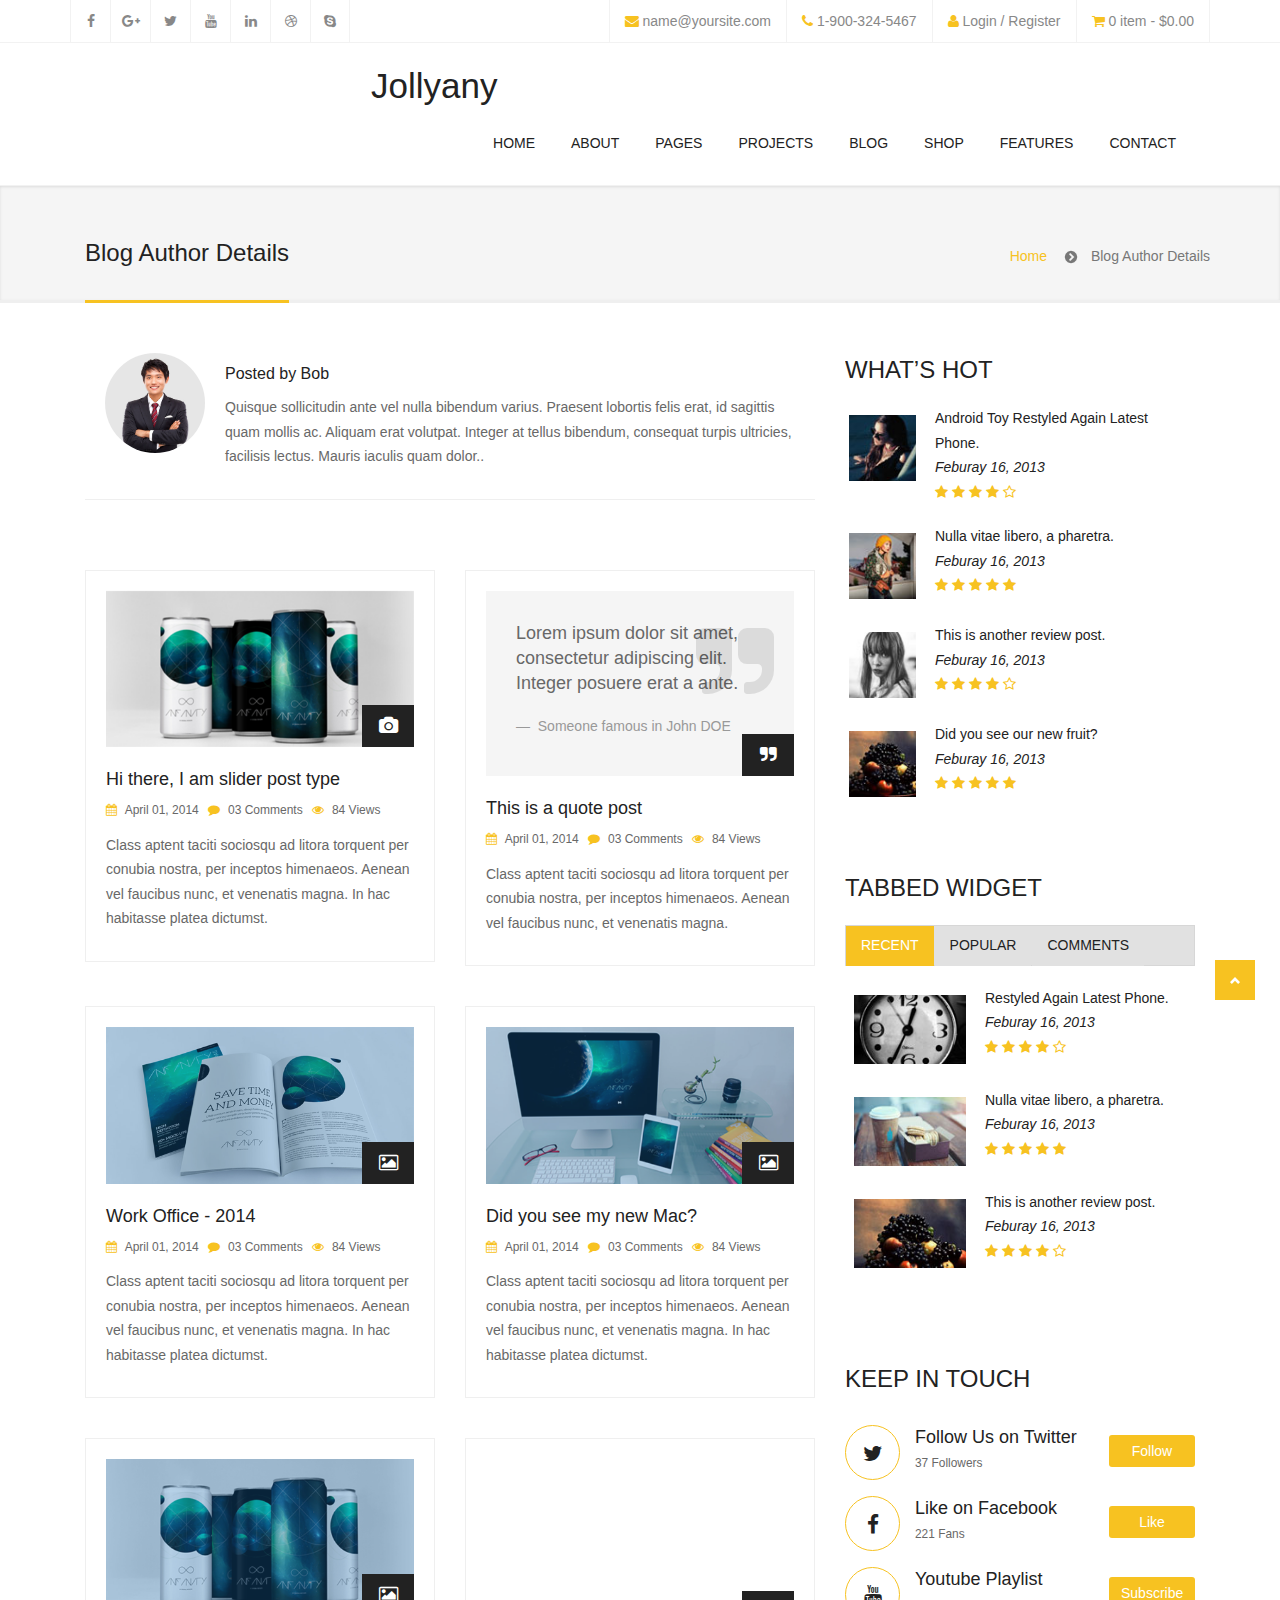
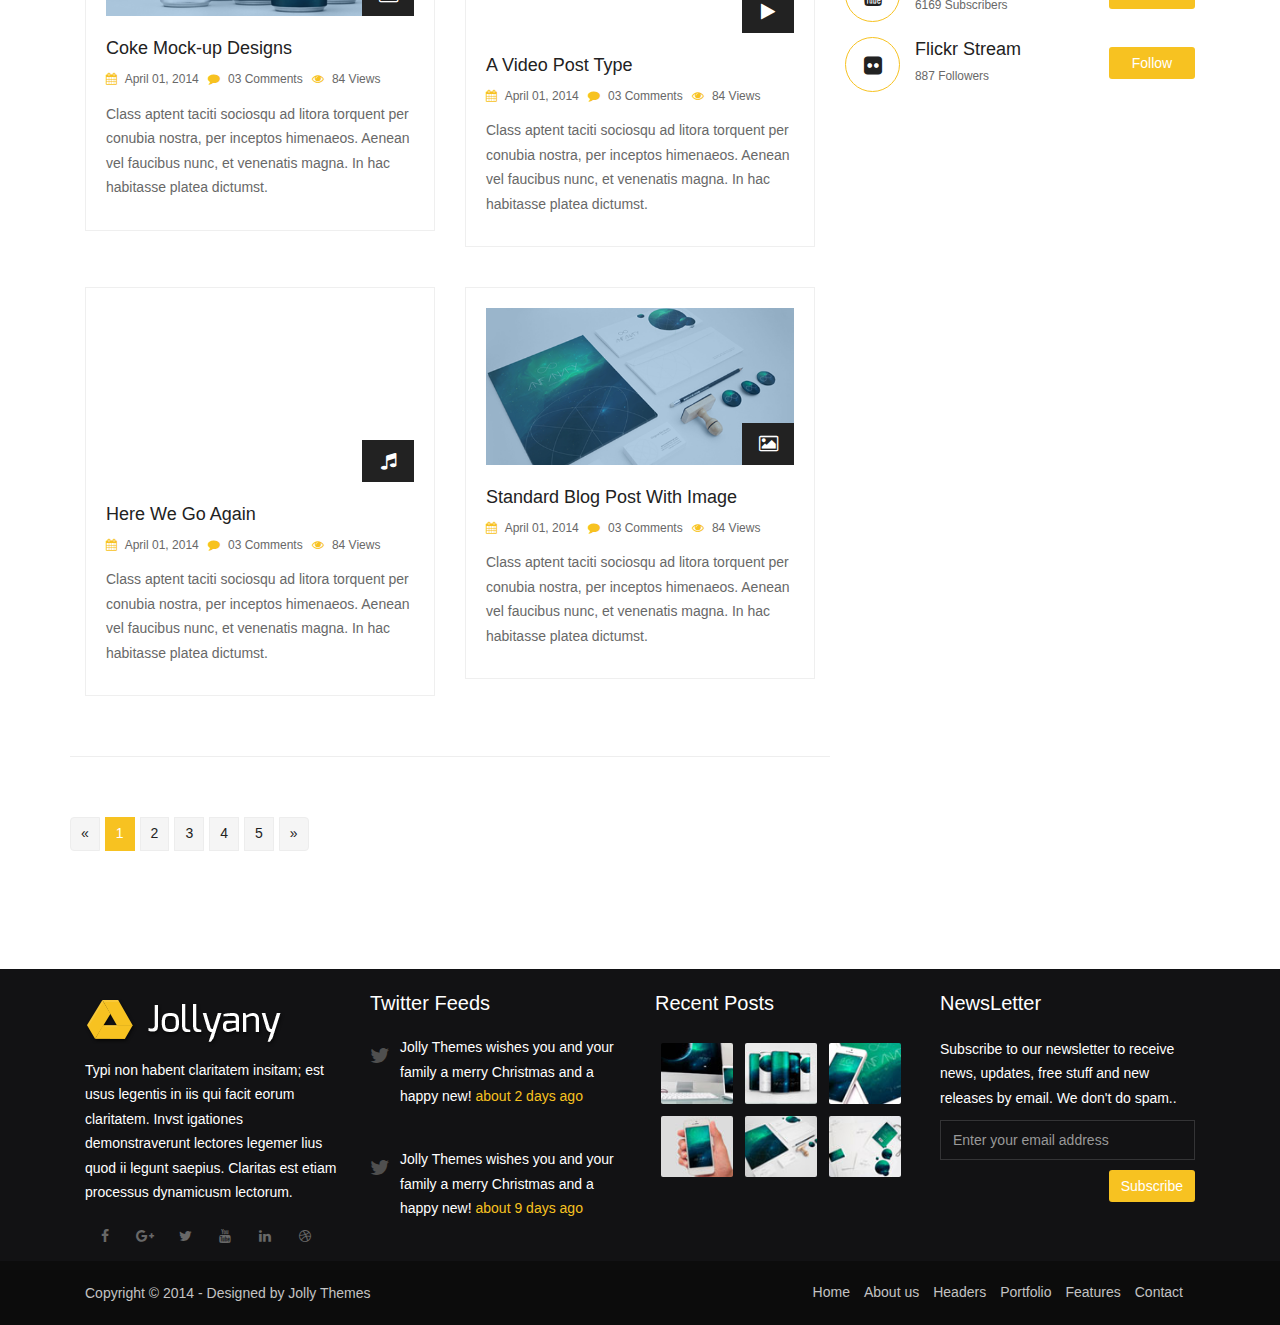
<file: blog-author.html>
<!DOCTYPE html>
<html lang="en">
<head>
  
  <meta http-equiv="content-type" content="text/html; charset=UTF-8"> 

  <title>Jollyany - Multi-Purpose Business Website Template</title>

  <meta name="viewport" content="width=device-width, initial-scale=1.0">
  <meta name="description" content="">
  <meta name="keywords" content="">
  <meta name="author" content="">

  <!-- Bootstrap Styles -->
  <link href="css/bootstrap.css" rel="stylesheet">
  
  <!-- Styles -->
  <link href="style.css" rel="stylesheet">

  <!-- Flex Slider -->
  <link href="css/flexslider.css" rel="stylesheet">
   
  <!-- Carousel Slider -->
  <link href="css/owl-carousel.css" rel="stylesheet">
  
  <!-- CSS Animations -->
  <link href="css/animate.min.css" rel="stylesheet">
  
  <!-- Google Fonts -->
  <link href='http://fonts.googleapis.com/css?family=PT+Sans:400,400italic,700,700italic' rel='stylesheet' type='text/css'>
  <link href='http://fonts.googleapis.com/css?family=Lato:400,300,400italic,300italic,700,700italic,900' rel='stylesheet' type='text/css'>
  <link href='http://fonts.googleapis.com/css?family=Exo:400,300,600,500,400italic,700italic,800,900' rel='stylesheet' type='text/css'>

  <!-- Support for HTML5 -->
  <!--[if lt IE 9]>
    <script src="//html5shim.googlecode.com/svn/trunk/html5.js"></script>
  <![endif]-->

  <!-- Enable media queries on older bgeneral_rowsers -->
  <!--[if lt IE 9]>
    <script src="js/respond.min.js"></script>  <![endif]-->

</head>
<body>
    
	<div id="topbar" class="clearfix">
    	<div class="container">
            <div class="col-lg-4 col-md-4 col-sm-4 col-xs-12">
                <div class="social-icons">
                    <span><a data-toggle="tooltip" data-placement="bottom" title="Facebook" href="#"><i class="fa fa-facebook"></i></a></span>
                    <span><a data-toggle="tooltip" data-placement="bottom" title="Google Plus" href="#"><i class="fa fa-google-plus"></i></a></span>
                    <span><a data-toggle="tooltip" data-placement="bottom" title="Twitter" href="#"><i class="fa fa-twitter"></i></a></span>
                    <span><a data-toggle="tooltip" data-placement="bottom" title="Youtube" href="#"><i class="fa fa-youtube"></i></a></span>
                    <span><a data-toggle="tooltip" data-placement="bottom" title="Linkedin" href="#"><i class="fa fa-linkedin"></i></a></span>
                    <span><a data-toggle="tooltip" data-placement="bottom" title="Dribbble" href="#"><i class="fa fa-dribbble"></i></a></span>
                    <span class="last"><a data-toggle="tooltip" data-placement="bottom" title="Skype" href="#"><i class="fa fa-skype"></i></a></span>
                </div><!-- end social icons -->
            </div><!-- end columns -->
            <div class="col-lg-8 col-md-8 col-sm-8 col-xs-12">
                <div class="topmenu">
                	<span class="topbar-login"><i class="fa fa-user"></i> <a href="login.html">Login / Register</a></span>
                    <span class="topbar-cart"><i class="fa fa-shopping-cart"></i> <a href="shop-cart.html">0 item - $0.00</a></span>
                </div><!-- end top menu -->
            	<div class="callus">
                	<span class="topbar-email"><i class="fa fa-envelope"></i> <a href="mailto:name@yoursite.com">name@yoursite.com</a></span>
                    <span class="topbar-phone"><i class="fa fa-phone"></i> 1-900-324-5467</span>
                </div><!-- end callus -->
            </div><!-- end columns -->
        </div><!-- end container -->
    </div><!-- end topbar -->
    
    <header id="header-style-1">
		<div class="container">
			<nav class="navbar yamm navbar-default">
				<div class="navbar-header">
                    <button type="button" data-toggle="collapse" data-target="#navbar-collapse-1" class="navbar-toggle">
                        <span class="icon-bar"></span>
                        <span class="icon-bar"></span>
                        <span class="icon-bar"></span>
                    </button>
                    <a href="index-2.html" class="navbar-brand">Jollyany</a>
        		</div><!-- end navbar-header -->
                
				<div id="navbar-collapse-1" class="navbar-collapse collapse navbar-right">
					<ul class="nav navbar-nav">
						<li class="dropdown yamm-fw"><a href="#" data-toggle="dropdown" class="dropdown-toggle">Home <div class="arrow-up"></div></a>
							<ul class="dropdown-menu">
                                <li>
                                    <div class="yamm-content">
                                        <div class="row">
                                            <ul class="col-sm-3">
                                                <li><a href="home1.html">Home Version 1</a></li>
                                                <li><a href="home2.html">Home Version 2</a></li>
                                                <li><a href="home3.html">Home Version 3</a></li>
                                                <li><a href="home4.html">Home Version 4</a></li>
                                                <li><a href="home5.html">Home Version 5</a></li>
                                                <li><a href="home6.html">Home Version 6</a></li>
                                                <li><a href="home7.html">Home Version 7</a></li>
                                                <li><a href="home8.html">Home Version 8</a></li>
                                            </ul>
                                            <ul class="col-sm-3">
                                                <li><a href="home9.html">Home Version 9</a></li>
                                                <li><a href="home10.html">Home Version 10</a></li>
                                                <li><a href="home11.html">Home Version 11</a></li>
                                                <li><a href="home12.html">Home Version 12</a></li>
                                                <li><a href="home13.html">Home Version 13</a></li>
                                                <li><a href="home14.html">Home Version 14</a></li>
                                                <li><a href="home15.html">Home Version 15</a></li>
                                                <li><a href="home16.html">Home Version 16</a></li>
                                            </ul>
                                            <ul class="col-sm-3">
                                                <li><a href="home17.html">Home Version 17</a></li>
                                                <li><a href="home18.html">Home Version 18</a></li>
                                                <li><a href="home19.html">Home Version 19</a></li>
                                                <li><a href="home20.html">Home Version 20</a></li>
                                                <li><a href="home-onepage.html">OnePage Parallax Style</a></li>
                                                <li><a href="home-buddypress.html">BuddyPress Style</a></li>
                                                <li><a href="home-blog-1.html">Blog Style 1</a></li>
                                                <li><a href="home-blog-2.html">Blog Style 2</a></li>
                                            </ul>
                                            <ul class="col-sm-3">
                                                <li><a href="home-shop-1.html">Shop Style 1</a></li>
                                                <li><a href="home-shop-2.html">Shop Style 2</a></li>
                                                <li><a href="home-shop-3.html">Shop Style 3</a></li>
                                                <li><a href="home-portfolio-1.html">Portfolio Style 1</a></li>
                                                <li><a href="home-portfolio-2.html">Portfolio Style 2</a></li>
                                                <li><a href="home-portfolio-3.html">Portfolio Style 3</a></li>
                                                <li><a href="home-maintenance.html">Maintenance Style 1</a></li>
                                                <li><a href="home-maintenance-1.html">Maintenance Style 2</a></li>
                                            </ul>
                                        </div><!-- end row -->
                                    </div><!-- end yamm-content -->
                                </li>
                            </ul><!-- end drop down menu -->
						</li><!-- end drop down -->
                        <li><a href="about.html">About</a></li>
						<li class="dropdown yamm-fw"><a href="#" data-toggle="dropdown" class="dropdown-toggle">Pages <div class="arrow-up"></div></a>
							<ul class="dropdown-menu">
                                <li>
                                    <div class="yamm-content">
                                        <div class="row">
                                            <ul class="col-sm-3">
                                                <li><a href="about.html">About Style 1</a></li>
                                                <li><a href="about1.html">About Style 2</a></li>
                                                <li><a href="about-me.html">About Me</a></li>
                                                <li><a href="team-members.html">Team Members</a></li>
                                                <li><a href="team-single.html">Single Team Member</a></li>
                                            </ul>
                                            <ul class="col-sm-3">
                                                <li><a href="service1.html">Services Style 1</a></li>
                                                <li><a href="service2.html">Services Style 2</a></li>
                                                <li><a href="service3.html">Services Style 3</a></li>
                                                <li><a href="testimonials.html">Testimonials</a></li>
                                                <li><a href="clients.html">Clients (Logos)</a></li>

                                            </ul>
                                            <ul class="col-sm-3">
                                                <li><a href="sitemap.html">Sitemap</a></li>
                                                <li><a href="404.html">Not Found</a></li>
                                                <li><a href="forum.html">Forum Page</a></li>
                                                <li><a href="forum-single.html">Single Forum</a></li>
                                                <li><a href="contact.html">Contact Style 1</a></li>
                                            </ul>
                                            <ul class="col-sm-3">
                                                <li><a href="contact1.html">Contact Style 2</a></li>
                                                <li><a href="faqs.html">FAQs Style 1</a></li>
                                                <li><a href="faqs1.html">FAQs Style 2</a></li>
                                                <li><a href="page.html">Page with Sidebar</a></li>
                                                <li><a href="page-fullwidth.html">Page Fullwidth</a></li>
                                            </ul>
                                        </div><!-- end row -->
                                    </div><!-- end yamm-content -->
                                </li>
                            </ul><!-- end drop down menu -->
						</li><!-- end drop down -->
                        <!-- standard drop down -->
                        <li class="dropdown"><a href="#" data-toggle="dropdown" class="dropdown-toggle">Projects <div class="arrow-up"></div></a>
                            <ul class="dropdown-menu" role="menu">
                                <li><a href="portfolio-masonry.html">Masonry Style</a></li>
                                <li class="dropdown-submenu">
                                    <a href="#">Classic Style</a>
                                    <ul class="dropdown-menu">
                                        <li><a href="portfolio-classic-1.html">1 Column</a></li>
                                        <li><a href="portfolio-classic-2.html">2 Columns</a></li>
                                        <li><a href="portfolio-classic-3.html">3 Columns</a></li>
                                        <li><a href="portfolio-classic-4.html">4 Columns</a></li>
                                    </ul><!-- end dropdown-menu -->
                                </li><!-- end dropdown-submenu -->
                                <li class="dropdown-submenu">
                                    <a href="#">Gallery Style</a>
                                    <ul class="dropdown-menu">
                                        <li><a href="portfolio-gallery-2.html">2 Columns</a></li>
                                        <li><a href="portfolio-gallery-3.html">3 Columns</a></li>
                                        <li><a href="portfolio-gallery-4.html">4 Columns</a></li>
                                    </ul><!-- end dropdown-menu -->
                                </li><!-- end dropdown-submenu -->
                                <li class="dropdown-submenu">
                                    <a href="#">Single Project</a>
                                    <ul class="dropdown-menu">
                                        <li><a href="portfolio-single-image.html">Image Style</a></li>
                                        <li><a href="portfolio-single-gallery.html">Gallery Style</a></li>
                                        <li><a href="portfolio-single-audio.html">Audio Style</a></li>
                                        <li><a href="portfolio-single-video.html">Video Style</a></li>
                                    </ul><!-- end dropdown-menu -->
                                </li><!-- end dropdown-submenu -->
                                <li><a href="portfolio-single-sidebar.html">Single Project Sidebar</a></li>
                                <li><a href="portfolio-single-fullwidth.html">Single Project Fullwidth</a></li>
                                <li><a href="portfolio-category.html">Project Category</a></li>
                            </ul><!-- end dropdown-menu -->
                        </li><!-- end standard drop down -->
                        <li class="dropdown"><a href="#" data-toggle="dropdown" class="dropdown-toggle">Blog <div class="arrow-up"></div></a>
                            <ul class="dropdown-menu" role="menu">
                                <li class="dropdown-submenu">
                                    <a href="#">Single Blog Styles</a>
                                    <ul class="dropdown-menu">
                                        <li><a href="blog-single-audio.html">Audio Style</a></li>
                                        <li><a href="blog-single-video.html">Video Style</a></li>
                                        <li><a href="blog-single-quote.html">Quote Style</a></li>
                                        <li><a href="blog-single-image.html">Image Style</a></li>
                                        <li><a href="blog-single-slider.html">Slider Style</a></li>
                                        <li><a href="blog-single-no-media.html">No Media Style</a></li>
                                        <li><a href="blog-single-sidebar.html">Single Blog Sidebar</a></li>
                                        <li><a href="blog-single-fullwidth.html">Single Blog Fullwidth</a></li>
                                    </ul><!-- end dropdown-menu -->
                                </li><!-- end dropdown-submenu -->
                                <li><a href="blog-masonry.html">Masonry Style</a></li>
                                <li><a href="blog-timeline.html">Timeline Style</a></li>
                                <li><a href="blog-one-column.html">Blog One Column</a></li>
                                <li><a href="blog-two-columns.html">Blog Two Column</a></li>
                                <li><a href="blog-three-columns.html">Blog Three Column</a></li>
                                <li><a href="blog-two-sidebar.html">Blog Two Sidebar</a></li>
                                <li><a href="blog-fullwidth.html">Blog Fullwidth</a></li>
                                <li><a href="blog-category.html">Blog Category</a></li>
                                <li><a href="blog-author.html">Blog Author Details</a></li>
                            </ul><!-- end dropdown-menu -->
                        </li><!-- end standard drop down -->
                        <!-- standard drop down -->
						<li class="dropdown yamm-fw"><a href="#" data-toggle="dropdown" class="dropdown-toggle">Shop <div class="arrow-up"></div></a>
							<ul class="dropdown-menu">
                                <li>
                                    <div class="yamm-content">
                                        <div class="row">
                                            <ul class="col-sm-4">
                                            	<li><h3><i class="fa fa-shopping-cart"></i> Shop Versions</h3></li>
                                                <li><a href="shop1.html">Shop Style 1</a></li>
                                                <li><a href="shop2.html">Shop Style 2</a></li>
                                                <li><a href="shop3.html">Shop Style 3</a></li>
                                                <li><a href="shop4.html">Shop Style 4</a></li>
                                                <li><a href="shop5.html">Shop Style 5</a></li>
                                                <li><a href="shop6.html">Shop Style 6</a></li>
                                            </ul>
                                            <ul class="col-sm-4">
                                            	<li><h3><i class="fa fa-check"></i> Shop Single Pages</h3></li>
                                                <li><a href="shop-single-sidebar.html">Single Shop Sidebar</a></li>
                                                <li><a href="shop-single-fullwidth.html">Single Shop Fullwidth</a></li>
                                                <li><a href="shop-checkout.html">Checkout</a></li>
                                                <li><a href="shop-cart.html">Shopping Cart</a></li>
                                                <li><a href="shop-wishlist.html">Shop Wishlist</a></li>
                                                <li><a href="shop-account.html">My Account</a></li>
                                            </ul>
                                            <div class="col-sm-4">
                                            	<div class="widget">
                                            	<h3>Widget Ready</h3>
                                                <img class="img-thumbnail" src="demos/menu_01.png" alt="">
                                                <p>Jollyany a powerful HTML5 website template for all your needs! Build awesome sites with unlimited options very easily.</p>
                                                </div>
                                            </div>
                                        </div><!-- end row -->
                                    </div><!-- end yamm-content -->
                                </li>
                            </ul><!-- end drop down menu -->
						</li><!-- end drop down -->
                        <!-- standard drop down -->                        
						<li class="dropdown yamm-fw"><a href="#" data-toggle="dropdown" class="dropdown-toggle">Features <div class="arrow-up"></div></a>
							<ul class="dropdown-menu">
                                <li>
                                    <div class="yamm-content">
                                        <div class="row">
                                            <ul class="col-sm-3">
                                                <li><h3><i class="fa fa-users"></i> BuddyPress</h3></li>
                                                <li><a href="buddypress-activity.html">Activity</a></li>
                                                <li><a href="buddypress-members.html">Members</a></li>
                                                <li><a href="buddypress-single-member.html">Single Member</a></li>
                                                <li><a href="buddypress-groups.html">Groups</a></li>
                                                <li><a href="buddypress-single-group.html">Single Groups</a></li>
                                                <li><a href="login.html">Member Login</a></li>
                                            </ul>
                                            <ul class="col-sm-3">
                                                <li><h3><i class="fa fa-check"></i> Header & Footer</h3></li>
                                                <li><a href="header1.html">Header Style 1</a></li>
                                                <li><a href="header2.html">Header Style 2</a></li>
                                                <li><a href="header3.html">Header Style 3</a></li>
                                                <li><a href="footer1.html#footer-style-1">Footer Style 1</a></li>
                                                <li><a href="footer2.html#footer-style-2">Footer Style 2</a></li>
                                                <li><a href="footer3.html#footer-style-3">Footer Style 3</a></li>
                                            </ul>
                                            <ul class="col-sm-3">
                                                <li><h3><i class="fa fa-gears"></i> Shortcodes</h3></li>
                                                <li><a href="accordion-toggle.html">Accordions & Toggles</a></li>
                                                <li><a href="buttons.html">Buttons</a></li>
                                                <li><a href="form-elements.html">Form Elements</a></li>
                                                <li><a href="tables.html">Table Elements</a></li>
                                                <li><a href="tabs.html">Tab Elements</a></li>
                                                <li><a href="alerts.html">Alert Elements</a></li>
                                            </ul>
                                            <ul class="col-sm-3">
                                                <li><h3>&nbsp;</h3></li>
                                                <li><a href="animate-scripts.html">Animated Counters</a></li>
                                                <li><a href="carousel.html">Carousel Elements</a></li>
                                                <li><a href="progress-bars.html">Progress Bars</a></li>
                                                <li><a href="pricing-tables.html">Pricing Tables</a></li>
                                                <li><a href="tooltips-popovers.html">Tooltips & Popovers</a></li>
                                                <li><a href="columns.html">Columns & Grid</a></li>
                                            </ul>
                                        </div><!-- end row -->
                                    </div><!-- end yamm-content -->
                                </li>
                            </ul><!-- end drop down menu -->
						</li><!-- end drop down -->
                        <!-- standard drop down -->
                        <li><a href="contact.html">Contact</a></li>
					</ul><!-- end navbar-nav -->
				</div><!-- #navbar-collapse-1 -->			</nav><!-- end navbar yamm navbar-default -->
		</div><!-- end container -->
	</header><!-- end header-style-1 -->
    
	<section class="post-wrapper-top jt-shadow clearfix">
		<div class="container">
			<div class="col-lg-12">
				<h2>Blog Author Details</h2>
                <ul class="breadcrumb pull-right">
                    <li><a href="index-2.html">Home</a></li>
                    <li>Blog Author Details</li>
                </ul>
			</div>
		</div>
	</section><!-- end post-wrapper-top -->
    
    <section class="blog-wrapper">
    	<div class="container">
        	<div id="content" class="col-lg-8 col-md-8 col-sm-12 col-xs-12">
            
                <div class="authorbox_wrapper clearfix">
                    <img class="img-circle alignleft" width="100" src="demos/03_team.png" alt="">  
                    <h4>Posted by Bob</h4>
                    <p>Quisque sollicitudin ante vel nulla bibendum varius. Praesent lobortis felis erat, id sagittis quam mollis ac. Aliquam erat volutpat. Integer at tellus bibendum, consequat turpis ultricies, facilisis lectus. Mauris iaculis quam dolor.. </p>
                </div><!-- authorbox_wrapper -->
                
                <div class="clearfix"></div>
                            
                <div class="row">
                   <div class="blog-masonry">
                        <div class="col-lg-6 first">
                            <div class="blog-carousel">
                                <div class="entry">
                                    <div class="flexslider">
                                        <ul class="slides">
                                            <li><img src="demos/blog_03.png" alt="" class="img-responsive"></li>
                                            <li><img src="demos/blog_02.png" alt="" class="img-responsive"></li>
                                            <li><img src="demos/blog_01.png" alt="" class="img-responsive"></li>
                                        </ul><!-- end slides -->    
                                    </div><!-- end post-slider -->  
                                    <div class="post-type">
                                        <i class="fa fa-camera"></i>
                                    </div><!-- end pull-right -->
                                </div><!-- end entry -->
                                <div class="blog-carousel-header">
                                    <h3><a title="" href="blog-single-sidebar.html">Hi there, I am slider post type</a></h3>
                                    <div class="blog-carousel-meta">
                                        <span><i class="fa fa-calendar"></i> April 01, 2014</span>
                                        <span><i class="fa fa-comment"></i> <a href="#">03 Comments</a></span>
                                        <span><i class="fa fa-eye"></i> <a href="#">84 Views</a></span>
                                    </div><!-- end blog-carousel-meta -->
                                </div><!-- end blog-carousel-header -->
                                <div class="blog-carousel-desc">
                                    <p>Class aptent taciti sociosqu ad litora torquent per conubia nostra, per inceptos himenaeos. Aenean vel faucibus nunc, et venenatis magna. In hac habitasse platea dictumst. </p>
                                </div><!-- end blog-carousel-desc -->
                            </div><!-- end blog-carousel -->
                        </div><!-- end col-lg-4 -->
            
                        <div class="col-lg-6 last">
                            <div class="blog-carousel">
                                <div class="entry">
									<div class="quote-post">
                                        <blockquote>
                                            <p class="lead">Lorem ipsum dolor sit amet, consectetur adipiscing elit. Integer posuere erat a ante.</p>
                                            <small>
                                            Someone famous in
                                            <cite title="Source Title">John DOE</cite>
                                            </small>
                                        </blockquote>
                                    </div><!-- end quote-post -->
                                    <div class="post-type">
                                        <i class="fa fa-quote-right"></i>
                                    </div><!-- end pull-right -->
                                </div><!-- end entry -->
                                <div class="blog-carousel-header">
                                    <h3><a title="" href="blog-single-sidebar.html">This is a quote post</a></h3>
                                    <div class="blog-carousel-meta">
                                        <span><i class="fa fa-calendar"></i> April 01, 2014</span>
                                        <span><i class="fa fa-comment"></i> <a href="#">03 Comments</a></span>
                                        <span><i class="fa fa-eye"></i> <a href="#">84 Views</a></span>
                                    </div><!-- end blog-carousel-meta -->
                                </div><!-- end blog-carousel-header -->
                                <div class="blog-carousel-desc">
                                    <p>Class aptent taciti sociosqu ad litora torquent per conubia nostra, per inceptos himenaeos. Aenean vel faucibus nunc, et venenatis magna. </p>
                                </div><!-- end blog-carousel-desc -->
                            </div><!-- end blog-carousel -->
                        </div><!-- end col-lg-4 -->
                        
                        <div class="col-lg-6 first">
                            <div class="blog-carousel">
                                <div class="entry">
                                    <img src="demos/blog_01.png" alt="" class="img-responsive">
                                    <div class="magnifier">
                                        <div class="buttons">
                                            <a class="st" rel="bookmark" href="blog-single-sidebar.html"><i class="fa fa-link"></i></a>
                                        </div><!-- end buttons -->
                                    </div><!-- end magnifier -->
                                    <div class="post-type">
                                        <i class="fa fa-picture-o"></i>
                                    </div><!-- end pull-right -->
                                </div><!-- end entry -->
                                <div class="blog-carousel-header">
                                    <h3><a title="" href="blog-single-sidebar.html">Work Office - 2014</a></h3>
                                    <div class="blog-carousel-meta">
                                        <span><i class="fa fa-calendar"></i> April 01, 2014</span>
                                        <span><i class="fa fa-comment"></i> <a href="#">03 Comments</a></span>
                                        <span><i class="fa fa-eye"></i> <a href="#">84 Views</a></span>
                                    </div><!-- end blog-carousel-meta -->
                                </div><!-- end blog-carousel-header -->
                                <div class="blog-carousel-desc">
                                    <p>Class aptent taciti sociosqu ad litora torquent per conubia nostra, per inceptos himenaeos. Aenean vel faucibus nunc, et venenatis magna. In hac habitasse platea dictumst. </p>
                                </div><!-- end blog-carousel-desc -->
                            </div><!-- end blog-carousel -->
                        </div><!-- end col-lg-4 -->
            
                        <div class="col-lg-6 last">
                            <div class="blog-carousel">
                                <div class="entry">
                                    <img src="demos/blog_02.png" alt="" class="img-responsive">
                                    <div class="magnifier">
                                        <div class="buttons">
                                            <a class="st" rel="bookmark" href="blog-single-sidebar.html"><i class="fa fa-link"></i></a>
                                        </div><!-- end buttons -->
                                    </div><!-- end magnifier -->
                                    <div class="post-type">
                                        <i class="fa fa-picture-o"></i>
                                    </div><!-- end pull-right -->
                                </div><!-- end entry -->
                                <div class="blog-carousel-header">
                                    <h3><a title="" href="blog-single-sidebar.html">Did you see my new Mac?</a></h3>
                                    <div class="blog-carousel-meta">
                                        <span><i class="fa fa-calendar"></i> April 01, 2014</span>
                                        <span><i class="fa fa-comment"></i> <a href="#">03 Comments</a></span>
                                        <span><i class="fa fa-eye"></i> <a href="#">84 Views</a></span>
                                    </div><!-- end blog-carousel-meta -->
                                </div><!-- end blog-carousel-header -->
                                <div class="blog-carousel-desc">
                                    <p>Class aptent taciti sociosqu ad litora torquent per conubia nostra, per inceptos himenaeos. Aenean vel faucibus nunc, et venenatis magna. In hac habitasse platea dictumst. </p>
                                </div><!-- end blog-carousel-desc -->
                            </div><!-- end blog-carousel -->
                        </div><!-- end col-lg-4 -->
                        
                        <div class="col-lg-6 first">
                            <div class="blog-carousel">
                                <div class="entry">
                                    <img src="demos/blog_03.png" alt="" class="img-responsive">
                                    <div class="magnifier">
                                        <div class="buttons">
                                            <a class="st" rel="bookmark" href="blog-single-sidebar.html"><i class="fa fa-link"></i></a>
                                        </div><!-- end buttons -->
                                    </div><!-- end magnifier -->
                                    <div class="post-type">
                                        <i class="fa fa-picture-o"></i>
                                    </div><!-- end pull-right -->
                                </div><!-- end entry -->
                                <div class="blog-carousel-header">
                                    <h3><a title="" href="blog-single-sidebar.html">Coke Mock-up Designs</a></h3>
                                    <div class="blog-carousel-meta">
                                        <span><i class="fa fa-calendar"></i> April 01, 2014</span>
                                        <span><i class="fa fa-comment"></i> <a href="#">03 Comments</a></span>
                                        <span><i class="fa fa-eye"></i> <a href="#">84 Views</a></span>
                                    </div><!-- end blog-carousel-meta -->
                                </div><!-- end blog-carousel-header -->
                                <div class="blog-carousel-desc">
                                    <p>Class aptent taciti sociosqu ad litora torquent per conubia nostra, per inceptos himenaeos. Aenean vel faucibus nunc, et venenatis magna. In hac habitasse platea dictumst. </p>
                                </div><!-- end blog-carousel-desc -->
                            </div><!-- end blog-carousel -->
                        </div><!-- end col-lg-4 -->
            
                        <div class="col-lg-6 last">
                            <div class="blog-carousel">
                                <div class="entry">
                                    <iframe class="vimeo_video" src="http://player.vimeo.com/video/72960194?title=0&amp;byline=0&amp;portrait=0&amp;color=ffffff" width="500" height="281"></iframe>
                                    <div class="post-type">
                                        <i class="fa fa-play"></i>
                                    </div><!-- end pull-right -->
                                </div><!-- end entry -->
                                <div class="blog-carousel-header">
                                    <h3><a title="" href="blog-single-sidebar.html">A Video Post Type</a></h3>
                                    <div class="blog-carousel-meta">
                                        <span><i class="fa fa-calendar"></i> April 01, 2014</span>
                                        <span><i class="fa fa-comment"></i> <a href="#">03 Comments</a></span>
                                        <span><i class="fa fa-eye"></i> <a href="#">84 Views</a></span>
                                    </div><!-- end blog-carousel-meta -->
                                </div><!-- end blog-carousel-header -->
                                <div class="blog-carousel-desc">
                                    <p>Class aptent taciti sociosqu ad litora torquent per conubia nostra, per inceptos himenaeos. Aenean vel faucibus nunc, et venenatis magna. In hac habitasse platea dictumst. </p>
                                </div><!-- end blog-carousel-desc -->
                            </div><!-- end blog-carousel -->
                        </div><!-- end col-lg-4 -->
            
                        <div class="col-lg-6 first">
                            <div class="blog-carousel">
                                <div class="entry">
                                    <iframe class="soundcloud" height="166"  src="https://w.soundcloud.com/player/?url=https%3A//api.soundcloud.com/tracks/143789978&amp;color=ff5500&amp;auto_play=false&amp;hide_related=false&amp;show_artwork=true"></iframe>
                                    <div class="post-type">
                                        <i class="fa fa-music"></i>
                                    </div><!-- end pull-right -->
                                </div><!-- end entry -->
                                <div class="blog-carousel-header">
                                    <h3><a title="" href="blog-single-sidebar.html">Here We Go Again</a></h3>
                                    <div class="blog-carousel-meta">
                                        <span><i class="fa fa-calendar"></i> April 01, 2014</span>
                                        <span><i class="fa fa-comment"></i> <a href="#">03 Comments</a></span>
                                        <span><i class="fa fa-eye"></i> <a href="#">84 Views</a></span>
                                    </div><!-- end blog-carousel-meta -->
                                </div><!-- end blog-carousel-header -->
                                <div class="blog-carousel-desc">
                                    <p>Class aptent taciti sociosqu ad litora torquent per conubia nostra, per inceptos himenaeos. Aenean vel faucibus nunc, et venenatis magna. In hac habitasse platea dictumst. </p>
                                </div><!-- end blog-carousel-desc -->
                            </div><!-- end blog-carousel -->
                        </div><!-- end col-lg-4 -->
                        
                        <div class="col-lg-6 last">
                            <div class="blog-carousel">
                                <div class="entry">
                                    <img src="demos/blog_04.png" alt="" class="img-responsive">
                                    <div class="magnifier">
                                        <div class="buttons">
                                            <a class="st" rel="bookmark" href="blog-single-sidebar.html"><i class="fa fa-link"></i></a>
                                        </div><!-- end buttons -->
                                    </div><!-- end magnifier -->
                                    <div class="post-type">
                                        <i class="fa fa-picture-o"></i>
                                    </div><!-- end pull-right -->
                                </div><!-- end entry -->
                                <div class="blog-carousel-header">
                                    <h3><a title="" href="blog-single-sidebar.html">Standard Blog Post With Image</a></h3>
                                    <div class="blog-carousel-meta">
                                        <span><i class="fa fa-calendar"></i> April 01, 2014</span>
                                        <span><i class="fa fa-comment"></i> <a href="#">03 Comments</a></span>
                                        <span><i class="fa fa-eye"></i> <a href="#">84 Views</a></span>
                                    </div><!-- end blog-carousel-meta -->
                                </div><!-- end blog-carousel-header -->
                                <div class="blog-carousel-desc">
                                    <p>Class aptent taciti sociosqu ad litora torquent per conubia nostra, per inceptos himenaeos. Aenean vel faucibus nunc, et venenatis magna. In hac habitasse platea dictumst. </p>
                                </div><!-- end blog-carousel-desc -->
                            </div><!-- end blog-carousel -->
                        </div><!-- end col-lg-4 --> 
                    </div><!-- end blog-masonry -->   
 
                    <div class="clearfix"></div>
                                            
                    <hr>
                                            
                    <div class="pagination_wrapper">
                        <!-- Pagination Normal -->
                        <ul class="pagination">
                            <li><a href="#">«</a></li>
                            <li class="active"><a href="#">1</a></li>
                            <li><a href="#">2</a></li>
                            <li><a href="#">3</a></li>
                            <li><a href="#">4</a></li>
                            <li><a href="#">5</a></li>
                            <li><a href="#">»</a></li>
                        </ul>
                    </div><!-- end pagination_wrapper -->

            	</div><!-- end row --> 
            </div><!-- end content -->
            
        	<div id="sidebar" class="col-lg-4 col-md-4 col-sm-12 col-xs-12">
            	<div class="widget">
                	<div class="title">
                    	<h2>What’s Hot</h2>
                    </div><!-- end title -->
					<ul class="recent_posts_widget">
                        <li>
                        <a href="#"><img src="demos/sidebar_hot_01.jpg" alt="" />Android Toy Restyled Again Latest Phone.</a>
                        <a class="readmore" href="#">Feburay 16, 2013</a>
                           <div class="rating">
                            	<i class="fa fa-star"></i>
                            	<i class="fa fa-star"></i>
                            	<i class="fa fa-star"></i>
                            	<i class="fa fa-star"></i>
                            	<i class="fa fa-star-o"></i>
                            </div><!-- rating -->
                        </li>
                        <li>
                            <a href="#"><img src="demos/sidebar_hot_02.jpg" alt="" />Nulla vitae libero, a pharetra. </a>
                            <a class="readmore" href="#">Feburay 16, 2013</a>
                           <div class="rating">
                            	<i class="fa fa-star"></i>
                            	<i class="fa fa-star"></i>
                            	<i class="fa fa-star"></i>
                            	<i class="fa fa-star"></i>
                            	<i class="fa fa-star"></i>
                            </div><!-- rating -->
                        </li>
                        <li>
                        <a href="#"><img src="demos/sidebar_hot_03.jpg" alt="" />This is another review post.</a>
                        <a class="readmore" href="#">Feburay 16, 2013</a>
                           <div class="rating">
                            	<i class="fa fa-star"></i>
                            	<i class="fa fa-star"></i>
                            	<i class="fa fa-star"></i>
                            	<i class="fa fa-star"></i>
                            	<i class="fa fa-star-o"></i>
                            </div><!-- rating -->
                        </li>
                        <li>
                            <a href="#"><img src="demos/sidebar_hot_04.jpg" alt="" />Did you see our new fruit?</a>
                            <a class="readmore" href="#">Feburay 16, 2013</a>
                           <div class="rating">
                            	<i class="fa fa-star"></i>
                            	<i class="fa fa-star"></i>
                            	<i class="fa fa-star"></i>
                            	<i class="fa fa-star"></i>
                            	<i class="fa fa-star"></i>
                            </div><!-- rating -->
                        </li>
					</ul><!-- recent posts -->  
                </div><!-- end widget -->
                
            	<div class="widget">
                	<div class="title">
                    	<h2>Tabbed Widget</h2>
                    </div><!-- end title -->
                    <div id="tabbed_widget" class="tabbable">
                        <ul class="nav nav-tabs">
                            <li class="active"><a href="#recent" data-toggle="tab">RECENT</a></li>
                            <li><a href="#new" data-toggle="tab">POPULAR</a></li>
                            <li><a href="#commentstab" data-toggle="tab">COMMENTS</a></li>
                        </ul>
                        <div class="tab-content">
                            <div class="tab-pane active" id="recent">
                                <ul class="recent_posts_widget">
                                    <li>
                                    <a href="#"><img src="demos/tabbed_widget_01.jpg" alt="" />Restyled Again Latest Phone.</a>
                                    <a class="readmore" href="#">Feburay 16, 2013</a>
                                       <div class="rating">
                                            <i class="fa fa-star"></i>
                                            <i class="fa fa-star"></i>
                                            <i class="fa fa-star"></i>
                                            <i class="fa fa-star"></i>
                                            <i class="fa fa-star-o"></i>
                                        </div><!-- rating -->
                                    </li>
                                    <li>
                                        <a href="#"><img src="demos/tabbed_widget_02.jpg" alt="" />Nulla vitae libero, a pharetra. </a>
                                        <a class="readmore" href="#">Feburay 16, 2013</a>
                                       <div class="rating">
                                            <i class="fa fa-star"></i>
                                            <i class="fa fa-star"></i>
                                            <i class="fa fa-star"></i>
                                            <i class="fa fa-star"></i>
                                            <i class="fa fa-star"></i>
                                        </div><!-- rating -->
                                    </li>
                                    <li>
                                    <a href="#"><img src="demos/tabbed_widget_03.jpg" alt="" />This is another review post.</a>
                                    <a class="readmore" href="#">Feburay 16, 2013</a>
                                       <div class="rating">
                                            <i class="fa fa-star"></i>
                                            <i class="fa fa-star"></i>
                                            <i class="fa fa-star"></i>
                                            <i class="fa fa-star"></i>
                                            <i class="fa fa-star-o"></i>
                                        </div><!-- rating -->
                                    </li>
                                </ul><!-- recent posts -->  
                            </div>
                            <div class="tab-pane" id="new">
                                <ul class="recent_posts_widget">
                                    <li>
                                    <a href="#"><img src="demos/tabbed_widget_03.jpg" alt="" />Restyled Again Latest Phone.</a>
                                    <a class="readmore" href="#">Feburay 16, 2013</a>
                                       <div class="rating">
                                            <i class="fa fa-star"></i>
                                            <i class="fa fa-star"></i>
                                            <i class="fa fa-star"></i>
                                            <i class="fa fa-star"></i>
                                            <i class="fa fa-star-o"></i>
                                        </div><!-- rating -->
                                    </li>
                                    <li>
                                        <a href="#"><img src="demos/tabbed_widget_02.jpg" alt="" />Nulla vitae libero, a pharetra. </a>
                                        <a class="readmore" href="#">Feburay 16, 2013</a>
                                       <div class="rating">
                                            <i class="fa fa-star"></i>
                                            <i class="fa fa-star"></i>
                                            <i class="fa fa-star"></i>
                                            <i class="fa fa-star"></i>
                                            <i class="fa fa-star"></i>
                                        </div><!-- rating -->
                                    </li>
                                    <li>
                                    <a href="#"><img src="demos/tabbed_widget_01.jpg" alt="" />This is another review post.</a>
                                    <a class="readmore" href="#">Feburay 16, 2013</a>
                                       <div class="rating">
                                            <i class="fa fa-star"></i>
                                            <i class="fa fa-star"></i>
                                            <i class="fa fa-star"></i>
                                            <i class="fa fa-star"></i>
                                            <i class="fa fa-star-o"></i>
                                        </div><!-- rating -->
                                    </li>
                                </ul><!-- recent posts -->  
                            </div>
                            <div class="tab-pane" id="commentstab">
                                <ul class="recent_posts_widget">
                                    <li>
                                    <a href="#"><img src="demos/sidebar_hot_01.jpg" alt="" />Android Toy Restyled Again Latest Phone.</a>
                                    <a class="readmore" href="#">Feburay 16, 2013</a>
                                       <div class="rating">
                                            <i class="fa fa-star"></i>
                                            <i class="fa fa-star"></i>
                                            <i class="fa fa-star"></i>
                                            <i class="fa fa-star"></i>
                                            <i class="fa fa-star-o"></i>
                                        </div><!-- rating -->
                                    </li>
                                    <li>
                                        <a href="#"><img src="demos/sidebar_hot_02.jpg" alt="" />Nulla vitae libero, a pharetra. </a>
                                        <a class="readmore" href="#">Feburay 16, 2013</a>
                                       <div class="rating">
                                            <i class="fa fa-star"></i>
                                            <i class="fa fa-star"></i>
                                            <i class="fa fa-star"></i>
                                            <i class="fa fa-star"></i>
                                            <i class="fa fa-star"></i>
                                        </div><!-- rating -->
                                    </li>
                                    <li>
                                    <a href="#"><img src="demos/sidebar_hot_03.jpg" alt="" />This is another review post.</a>
                                    <a class="readmore" href="#">Feburay 16, 2013</a>
                                       <div class="rating">
                                            <i class="fa fa-star"></i>
                                            <i class="fa fa-star"></i>
                                            <i class="fa fa-star"></i>
                                            <i class="fa fa-star"></i>
                                            <i class="fa fa-star-o"></i>
                                        </div><!-- rating -->
                                    </li>
                                </ul><!-- recent posts -->  
                            </div>
                        </div><!-- end tab content -->
                    </div><!-- end tab pane -->
                </div><!-- end widget -->
                
            	<div class="widget">
                	<div class="title">
                    	<h2>KEEP IN TOUCH</h2>
                    </div><!-- end title -->
                    
                    <div class="social_widget">
                    	<div class="social_like">
                        	<div class="icon-container pull-left">
                                <i class="fa fa-twitter"></i>
                            </div>
                        	<div class="social_count">
								<h3><a href="#">Follow Us on Twitter</a></h3>
                                <small>37 Followers</small>
                                <div class="social_button">
                                    <a href="#" class="btn btn-primary">Follow</a>
                                </div>
                            </div>
                        </div><!-- end social like -->
                    	<div class="social_like">
                        	<div class="icon-container pull-left">
                                <i class="fa fa-facebook"></i>
                            </div>
                        	<div class="social_count">
								<h3><a href="#">Like on Facebook</a></h3>
                                <small>221 Fans</small>
                                <div class="social_button">
                                    <a href="#" class="btn btn-primary">Like</a>
                                </div>
                            </div>
                        </div><!-- end social like -->
                    	<div class="social_like">
                        	<div class="icon-container pull-left">
                                <i class="fa fa-youtube"></i>
                            </div>
                        	<div class="social_count">
								<h3><a href="#">Youtube Playlist</a></h3>
                                <small>6169 Subscribers</small>
                                <div class="social_button">
                                    <a href="#" class="btn btn-primary">Subscribe</a>
                                </div>
                            </div>
                        </div><!-- end social like -->
                    	<div class="social_like">
                        	<div class="icon-container pull-left">
                                <i class="fa fa-flickr"></i>
                            </div>
                        	<div class="social_count">
								<h3><a href="#">Flickr Stream</a></h3>
                                <small>887 Followers</small>
                                <div class="social_button">
                                    <a href="#" class="btn btn-primary">Follow</a>
                                </div>
                            </div>
                        </div><!-- end social like -->
                    </div><!-- end social-widget -->
                </div><!-- end widget -->
                
            </div><!-- end content -->
    	</div><!-- end container -->
    </section><!--end white-wrapper -->

	<footer id="footer-style-1">
    	<div class="container">
        	<div class="col-lg-3 col-md-3 col-sm-6 col-xs-12">
            	<div class="widget">
                	<img class="padding-top" src="images/flogo.png" alt="">
                	<p>Typi non habent claritatem insitam; est usus legentis in iis qui facit eorum claritatem. Invst igationes demonstraverunt lectores legemer lius quod ii legunt saepius. Claritas est etiam processus dynamicusm lectorum.</p>
                    <div class="social-icons">
                        <span><a data-toggle="tooltip" data-placement="bottom" title="Facebook" href="#"><i class="fa fa-facebook"></i></a></span>
                        <span><a data-toggle="tooltip" data-placement="bottom" title="Google Plus" href="#"><i class="fa fa-google-plus"></i></a></span>
                        <span><a data-toggle="tooltip" data-placement="bottom" title="Twitter" href="#"><i class="fa fa-twitter"></i></a></span>
                        <span><a data-toggle="tooltip" data-placement="bottom" title="Youtube" href="#"><i class="fa fa-youtube"></i></a></span>
                        <span><a data-toggle="tooltip" data-placement="bottom" title="Linkedin" href="#"><i class="fa fa-linkedin"></i></a></span>
                        <span><a data-toggle="tooltip" data-placement="bottom" title="Dribbble" href="#"><i class="fa fa-dribbble"></i></a></span>
                    </div><!-- end social icons -->
                </div><!-- end widget -->
            </div><!-- end columns -->
        	<div class="col-lg-3 col-md-3 col-sm-6 col-xs-12">
            	<div class="widget">
                	<div class="title">
                        <h3>Twitter Feeds</h3>
                    </div><!-- end title -->
                    <ul class="twitter_feed">
                        <li><span></span><p>Jolly Themes wishes you and your family a merry Christmas and a happy new! <a href="#">about 2 days ago</a></p></li>
                        <li><span></span><p>Jolly Themes wishes you and your family a merry Christmas and a happy new! <a href="#">about 9 days ago</a></p></li>
					</ul><!-- end twiteer_feed --> 
                </div><!-- end widget -->
            </div><!-- end columns -->
        	<div class="col-lg-3 col-md-3 col-sm-6 col-xs-12">
            	<div class="widget">
                	<div class="title">
                        <h3>Recent Posts</h3>
                    </div><!-- end title -->
                    <ul class="footer_post">
                        <li><a href="#"><img class="img-rounded" src="demos/footer_post_01.jpg" alt=""></a></li>
                        <li><a href="#"><img class="img-rounded" src="demos/footer_post_02.jpg" alt=""></a></li>
                        <li><a href="#"><img class="img-rounded" src="demos/footer_post_03.jpg" alt=""></a></li>
                        <li><a href="#"><img class="img-rounded" src="demos/footer_post_04.jpg" alt=""></a></li>
                        <li><a href="#"><img class="img-rounded" src="demos/footer_post_05.jpg" alt=""></a></li>
                        <li><a href="#"><img class="img-rounded" src="demos/footer_post_06.jpg" alt=""></a></li>
                    </ul><!-- recent posts -->  
                </div><!-- end widget -->
            </div><!-- end columns -->
        	<div class="col-lg-3 col-md-3 col-sm-6 col-xs-12">
            	<div class="widget">
                	<div class="title">
                        <h3>NewsLetter</h3>
                    </div><!-- end title -->
					<div class="newsletter_widget">
                    	<p>Subscribe to our newsletter to receive news, updates, free stuff and new releases by email. We don't do spam..</p>
                        <form action="#" class="newsletter_form">
                            <input type="text" class="form-control" placeholder="Enter your email address"> 
                            <a href="#" class="btn btn-primary pull-right">Subscribe</a>    
                        </form><!-- end newsletter form -->
					</div>
                </div><!-- end widget -->
            </div><!-- end columns --> 
    	</div><!-- end container -->
    </footer><!-- end #footer-style-1 -->    

<div id="copyrights">
    	<div class="container">
			<div class="col-lg-5 col-md-6 col-sm-12">
            	<div class="copyright-text">
                    <p>Copyright © 2014 - Designed by Jolly Themes</p>
                </div><!-- end copyright-text -->
			</div><!-- end widget -->
			<div class="col-lg-7 col-md-6 col-sm-12 clearfix">
				<div class="footer-menu">
                    <ul class="menu">
                        <li class="active"><a href="#">Home</a></li>
                        <li><a href="#">About us</a></li>
                        <li><a href="#">Headers</a></li>
                        <li><a href="#">Portfolio</a></li>
                        <li><a href="#">Features</a></li>
                        <li><a href="contact.html">Contact</a></li>
                    </ul>
                </div>
			</div><!-- end large-7 --> 
        </div><!-- end container -->
    </div><!-- end copyrights -->
    
	<div class="dmtop">Scroll to Top</div>
        
  <!-- Main Scripts-->
  <script src="js/jquery.js"></script>
  <script src="js/bootstrap.min.js"></script>
  <script src="js/menu.js"></script>
  <script src="js/owl.carousel.min.js"></script>
  <script src="js/jquery.parallax-1.1.3.js"></script>
  <script src="js/jquery.simple-text-rotator.js"></script>
  <script src="js/wow.min.js"></script>
  <script src="js/jquery.fitvids.js"></script>
  <script src="js/custom.js"></script>
  
  <script src="js/jquery.isotope.min.js"></script>
  <script src="js/custom-portfolio.js"></script>
  
  <!-- SLIDER REVOLUTION 4.x SCRIPTS  -->
  <script type="text/javascript" src="rs-plugin/js/jquery.themepunch.plugins.min.js"></script>
  <script type="text/javascript" src="rs-plugin/js/jquery.themepunch.revolution.min.js"></script>
  <script type="text/javascript">
	var revapi;
	jQuery(document).ready(function() {
		revapi = jQuery('.tp-banner').revolution(
		{
			delay:9000,
			startwidth:1170,
			startheight:500,
			hideThumbs:10,
			fullWidth:"on",
			forceFullWidth:"on"
		});
	});	//ready
  </script>  <script type="text/javascript">
 (function($) {
	  "use strict";
  $(document).ready(function(){
    // Target your .container, .wrapper, .post, etc.
    $("body").fitVids();
  });
})(jQuery);
  </script>
  
  <script src="js/jquery.flexslider.js"></script>
  <script type="text/javascript">
 (function($) {
	  "use strict";
    $(window).load(function(){
      $('.flexslider').flexslider({
        animation: "fade",
		controlNav: false,
        start: function(slider){
          $('body').removeClass('loading');
        }
      });
    });
	})(jQuery);
  </script>

  
</body>
</html>
</file>
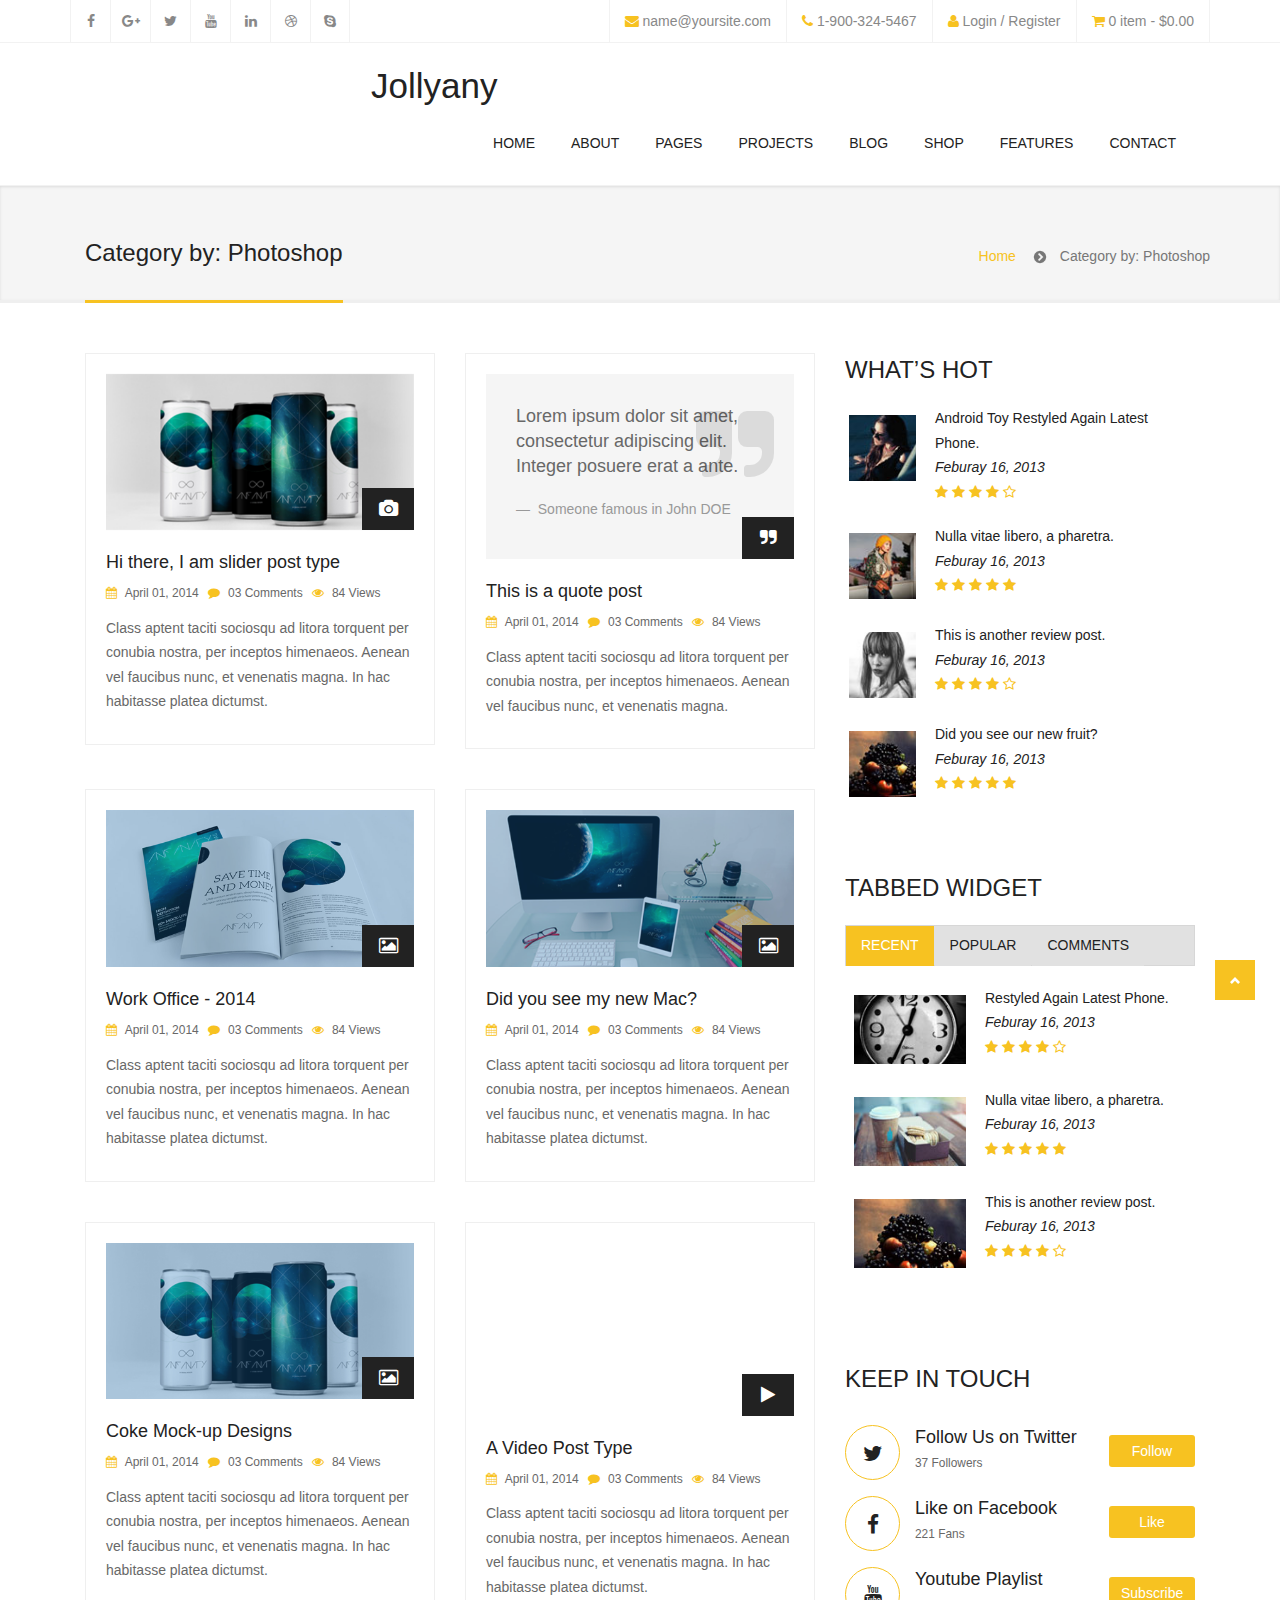
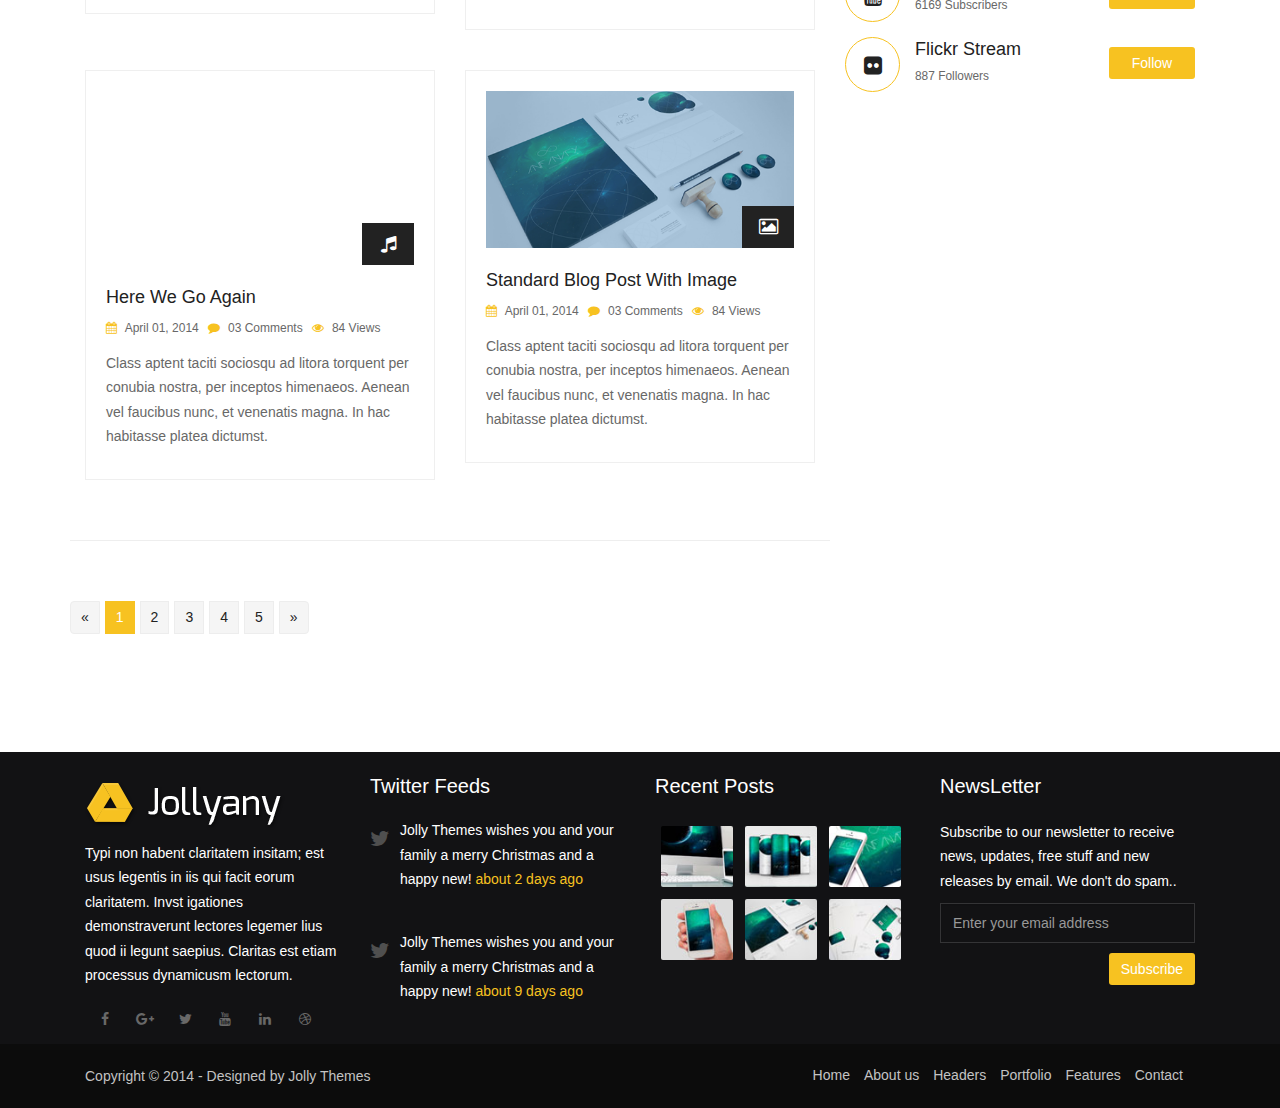
<file: blog-category.html>
<!DOCTYPE html>
<html lang="en">
<head>
  
  <meta http-equiv="content-type" content="text/html; charset=UTF-8"> 

  <title>Jollyany - Multi-Purpose Business Website Template</title>

  <meta name="viewport" content="width=device-width, initial-scale=1.0">
  <meta name="description" content="">
  <meta name="keywords" content="">
  <meta name="author" content="">

  <!-- Bootstrap Styles -->
  <link href="css/bootstrap.css" rel="stylesheet">
  
  <!-- Styles -->
  <link href="style.css" rel="stylesheet">

  <!-- Flex Slider -->
  <link href="css/flexslider.css" rel="stylesheet">
   
  <!-- Carousel Slider -->
  <link href="css/owl-carousel.css" rel="stylesheet">
  
  <!-- CSS Animations -->
  <link href="css/animate.min.css" rel="stylesheet">
  
  <!-- Google Fonts -->
  <link href='http://fonts.googleapis.com/css?family=PT+Sans:400,400italic,700,700italic' rel='stylesheet' type='text/css'>
  <link href='http://fonts.googleapis.com/css?family=Lato:400,300,400italic,300italic,700,700italic,900' rel='stylesheet' type='text/css'>
  <link href='http://fonts.googleapis.com/css?family=Exo:400,300,600,500,400italic,700italic,800,900' rel='stylesheet' type='text/css'>

  <!-- Support for HTML5 -->
  <!--[if lt IE 9]>
    <script src="//html5shim.googlecode.com/svn/trunk/html5.js"></script>
  <![endif]-->

  <!-- Enable media queries on older bgeneral_rowsers -->
  <!--[if lt IE 9]>
    <script src="js/respond.min.js"></script>  <![endif]-->

</head>
<body>
    
	<div id="topbar" class="clearfix">
    	<div class="container">
            <div class="col-lg-4 col-md-4 col-sm-4 col-xs-12">
                <div class="social-icons">
                    <span><a data-toggle="tooltip" data-placement="bottom" title="Facebook" href="#"><i class="fa fa-facebook"></i></a></span>
                    <span><a data-toggle="tooltip" data-placement="bottom" title="Google Plus" href="#"><i class="fa fa-google-plus"></i></a></span>
                    <span><a data-toggle="tooltip" data-placement="bottom" title="Twitter" href="#"><i class="fa fa-twitter"></i></a></span>
                    <span><a data-toggle="tooltip" data-placement="bottom" title="Youtube" href="#"><i class="fa fa-youtube"></i></a></span>
                    <span><a data-toggle="tooltip" data-placement="bottom" title="Linkedin" href="#"><i class="fa fa-linkedin"></i></a></span>
                    <span><a data-toggle="tooltip" data-placement="bottom" title="Dribbble" href="#"><i class="fa fa-dribbble"></i></a></span>
                    <span class="last"><a data-toggle="tooltip" data-placement="bottom" title="Skype" href="#"><i class="fa fa-skype"></i></a></span>
                </div><!-- end social icons -->
            </div><!-- end columns -->
            <div class="col-lg-8 col-md-8 col-sm-8 col-xs-12">
                <div class="topmenu">
                	<span class="topbar-login"><i class="fa fa-user"></i> <a href="login.html">Login / Register</a></span>
                    <span class="topbar-cart"><i class="fa fa-shopping-cart"></i> <a href="shop-cart.html">0 item - $0.00</a></span>
                </div><!-- end top menu -->
            	<div class="callus">
                	<span class="topbar-email"><i class="fa fa-envelope"></i> <a href="mailto:name@yoursite.com">name@yoursite.com</a></span>
                    <span class="topbar-phone"><i class="fa fa-phone"></i> 1-900-324-5467</span>
                </div><!-- end callus -->
            </div><!-- end columns -->
        </div><!-- end container -->
    </div><!-- end topbar -->
    
    <header id="header-style-1">
		<div class="container">
			<nav class="navbar yamm navbar-default">
				<div class="navbar-header">
                    <button type="button" data-toggle="collapse" data-target="#navbar-collapse-1" class="navbar-toggle">
                        <span class="icon-bar"></span>
                        <span class="icon-bar"></span>
                        <span class="icon-bar"></span>
                    </button>
                    <a href="index-2.html" class="navbar-brand">Jollyany</a>
        		</div><!-- end navbar-header -->
                
				<div id="navbar-collapse-1" class="navbar-collapse collapse navbar-right">
					<ul class="nav navbar-nav">
						<li class="dropdown yamm-fw"><a href="#" data-toggle="dropdown" class="dropdown-toggle">Home <div class="arrow-up"></div></a>
							<ul class="dropdown-menu">
                                <li>
                                    <div class="yamm-content">
                                        <div class="row">
                                            <ul class="col-sm-3">
                                                <li><a href="home1.html">Home Version 1</a></li>
                                                <li><a href="home2.html">Home Version 2</a></li>
                                                <li><a href="home3.html">Home Version 3</a></li>
                                                <li><a href="home4.html">Home Version 4</a></li>
                                                <li><a href="home5.html">Home Version 5</a></li>
                                                <li><a href="home6.html">Home Version 6</a></li>
                                                <li><a href="home7.html">Home Version 7</a></li>
                                                <li><a href="home8.html">Home Version 8</a></li>
                                            </ul>
                                            <ul class="col-sm-3">
                                                <li><a href="home9.html">Home Version 9</a></li>
                                                <li><a href="home10.html">Home Version 10</a></li>
                                                <li><a href="home11.html">Home Version 11</a></li>
                                                <li><a href="home12.html">Home Version 12</a></li>
                                                <li><a href="home13.html">Home Version 13</a></li>
                                                <li><a href="home14.html">Home Version 14</a></li>
                                                <li><a href="home15.html">Home Version 15</a></li>
                                                <li><a href="home16.html">Home Version 16</a></li>
                                            </ul>
                                            <ul class="col-sm-3">
                                                <li><a href="home17.html">Home Version 17</a></li>
                                                <li><a href="home18.html">Home Version 18</a></li>
                                                <li><a href="home19.html">Home Version 19</a></li>
                                                <li><a href="home20.html">Home Version 20</a></li>
                                                <li><a href="home-onepage.html">OnePage Parallax Style</a></li>
                                                <li><a href="home-buddypress.html">BuddyPress Style</a></li>
                                                <li><a href="home-blog-1.html">Blog Style 1</a></li>
                                                <li><a href="home-blog-2.html">Blog Style 2</a></li>
                                            </ul>
                                            <ul class="col-sm-3">
                                                <li><a href="home-shop-1.html">Shop Style 1</a></li>
                                                <li><a href="home-shop-2.html">Shop Style 2</a></li>
                                                <li><a href="home-shop-3.html">Shop Style 3</a></li>
                                                <li><a href="home-portfolio-1.html">Portfolio Style 1</a></li>
                                                <li><a href="home-portfolio-2.html">Portfolio Style 2</a></li>
                                                <li><a href="home-portfolio-3.html">Portfolio Style 3</a></li>
                                                <li><a href="home-maintenance.html">Maintenance Style 1</a></li>
                                                <li><a href="home-maintenance-1.html">Maintenance Style 2</a></li>
                                            </ul>
                                        </div><!-- end row -->
                                    </div><!-- end yamm-content -->
                                </li>
                            </ul><!-- end drop down menu -->
						</li><!-- end drop down -->
                        <li><a href="about.html">About</a></li>
						<li class="dropdown yamm-fw"><a href="#" data-toggle="dropdown" class="dropdown-toggle">Pages <div class="arrow-up"></div></a>
							<ul class="dropdown-menu">
                                <li>
                                    <div class="yamm-content">
                                        <div class="row">
                                            <ul class="col-sm-3">
                                                <li><a href="about.html">About Style 1</a></li>
                                                <li><a href="about1.html">About Style 2</a></li>
                                                <li><a href="about-me.html">About Me</a></li>
                                                <li><a href="team-members.html">Team Members</a></li>
                                                <li><a href="team-single.html">Single Team Member</a></li>
                                            </ul>
                                            <ul class="col-sm-3">
                                                <li><a href="service1.html">Services Style 1</a></li>
                                                <li><a href="service2.html">Services Style 2</a></li>
                                                <li><a href="service3.html">Services Style 3</a></li>
                                                <li><a href="testimonials.html">Testimonials</a></li>
                                                <li><a href="clients.html">Clients (Logos)</a></li>

                                            </ul>
                                            <ul class="col-sm-3">
                                                <li><a href="sitemap.html">Sitemap</a></li>
                                                <li><a href="404.html">Not Found</a></li>
                                                <li><a href="forum.html">Forum Page</a></li>
                                                <li><a href="forum-single.html">Single Forum</a></li>
                                                <li><a href="contact.html">Contact Style 1</a></li>
                                            </ul>
                                            <ul class="col-sm-3">
                                                <li><a href="contact1.html">Contact Style 2</a></li>
                                                <li><a href="faqs.html">FAQs Style 1</a></li>
                                                <li><a href="faqs1.html">FAQs Style 2</a></li>
                                                <li><a href="page.html">Page with Sidebar</a></li>
                                                <li><a href="page-fullwidth.html">Page Fullwidth</a></li>
                                            </ul>
                                        </div><!-- end row -->
                                    </div><!-- end yamm-content -->
                                </li>
                            </ul><!-- end drop down menu -->
						</li><!-- end drop down -->
                        <!-- standard drop down -->
                        <li class="dropdown"><a href="#" data-toggle="dropdown" class="dropdown-toggle">Projects <div class="arrow-up"></div></a>
                            <ul class="dropdown-menu" role="menu">
                                <li><a href="portfolio-masonry.html">Masonry Style</a></li>
                                <li class="dropdown-submenu">
                                    <a href="#">Classic Style</a>
                                    <ul class="dropdown-menu">
                                        <li><a href="portfolio-classic-1.html">1 Column</a></li>
                                        <li><a href="portfolio-classic-2.html">2 Columns</a></li>
                                        <li><a href="portfolio-classic-3.html">3 Columns</a></li>
                                        <li><a href="portfolio-classic-4.html">4 Columns</a></li>
                                    </ul><!-- end dropdown-menu -->
                                </li><!-- end dropdown-submenu -->
                                <li class="dropdown-submenu">
                                    <a href="#">Gallery Style</a>
                                    <ul class="dropdown-menu">
                                        <li><a href="portfolio-gallery-2.html">2 Columns</a></li>
                                        <li><a href="portfolio-gallery-3.html">3 Columns</a></li>
                                        <li><a href="portfolio-gallery-4.html">4 Columns</a></li>
                                    </ul><!-- end dropdown-menu -->
                                </li><!-- end dropdown-submenu -->
                                <li class="dropdown-submenu">
                                    <a href="#">Single Project</a>
                                    <ul class="dropdown-menu">
                                        <li><a href="portfolio-single-image.html">Image Style</a></li>
                                        <li><a href="portfolio-single-gallery.html">Gallery Style</a></li>
                                        <li><a href="portfolio-single-audio.html">Audio Style</a></li>
                                        <li><a href="portfolio-single-video.html">Video Style</a></li>
                                    </ul><!-- end dropdown-menu -->
                                </li><!-- end dropdown-submenu -->
                                <li><a href="portfolio-single-sidebar.html">Single Project Sidebar</a></li>
                                <li><a href="portfolio-single-fullwidth.html">Single Project Fullwidth</a></li>
                                <li><a href="portfolio-category.html">Project Category</a></li>
                            </ul><!-- end dropdown-menu -->
                        </li><!-- end standard drop down -->
                        <li class="dropdown"><a href="#" data-toggle="dropdown" class="dropdown-toggle">Blog <div class="arrow-up"></div></a>
                            <ul class="dropdown-menu" role="menu">
                                <li class="dropdown-submenu">
                                    <a href="#">Single Blog Styles</a>
                                    <ul class="dropdown-menu">
                                        <li><a href="blog-single-audio.html">Audio Style</a></li>
                                        <li><a href="blog-single-video.html">Video Style</a></li>
                                        <li><a href="blog-single-quote.html">Quote Style</a></li>
                                        <li><a href="blog-single-image.html">Image Style</a></li>
                                        <li><a href="blog-single-slider.html">Slider Style</a></li>
                                        <li><a href="blog-single-no-media.html">No Media Style</a></li>
                                        <li><a href="blog-single-sidebar.html">Single Blog Sidebar</a></li>
                                        <li><a href="blog-single-fullwidth.html">Single Blog Fullwidth</a></li>
                                    </ul><!-- end dropdown-menu -->
                                </li><!-- end dropdown-submenu -->
                                <li><a href="blog-masonry.html">Masonry Style</a></li>
                                <li><a href="blog-timeline.html">Timeline Style</a></li>
                                <li><a href="blog-one-column.html">Blog One Column</a></li>
                                <li><a href="blog-two-columns.html">Blog Two Column</a></li>
                                <li><a href="blog-three-columns.html">Blog Three Column</a></li>
                                <li><a href="blog-two-sidebar.html">Blog Two Sidebar</a></li>
                                <li><a href="blog-fullwidth.html">Blog Fullwidth</a></li>
                                <li><a href="blog-category.html">Blog Category</a></li>
                                <li><a href="blog-author.html">Blog Author Details</a></li>
                            </ul><!-- end dropdown-menu -->
                        </li><!-- end standard drop down -->
                        <!-- standard drop down -->
						<li class="dropdown yamm-fw"><a href="#" data-toggle="dropdown" class="dropdown-toggle">Shop <div class="arrow-up"></div></a>
							<ul class="dropdown-menu">
                                <li>
                                    <div class="yamm-content">
                                        <div class="row">
                                            <ul class="col-sm-4">
                                            	<li><h3><i class="fa fa-shopping-cart"></i> Shop Versions</h3></li>
                                                <li><a href="shop1.html">Shop Style 1</a></li>
                                                <li><a href="shop2.html">Shop Style 2</a></li>
                                                <li><a href="shop3.html">Shop Style 3</a></li>
                                                <li><a href="shop4.html">Shop Style 4</a></li>
                                                <li><a href="shop5.html">Shop Style 5</a></li>
                                                <li><a href="shop6.html">Shop Style 6</a></li>
                                            </ul>
                                            <ul class="col-sm-4">
                                            	<li><h3><i class="fa fa-check"></i> Shop Single Pages</h3></li>
                                                <li><a href="shop-single-sidebar.html">Single Shop Sidebar</a></li>
                                                <li><a href="shop-single-fullwidth.html">Single Shop Fullwidth</a></li>
                                                <li><a href="shop-checkout.html">Checkout</a></li>
                                                <li><a href="shop-cart.html">Shopping Cart</a></li>
                                                <li><a href="shop-wishlist.html">Shop Wishlist</a></li>
                                                <li><a href="shop-account.html">My Account</a></li>
                                            </ul>
                                            <div class="col-sm-4">
                                            	<div class="widget">
                                            	<h3>Widget Ready</h3>
                                                <img class="img-thumbnail" src="demos/menu_01.png" alt="">
                                                <p>Jollyany a powerful HTML5 website template for all your needs! Build awesome sites with unlimited options very easily.</p>
                                                </div>
                                            </div>
                                        </div><!-- end row -->
                                    </div><!-- end yamm-content -->
                                </li>
                            </ul><!-- end drop down menu -->
						</li><!-- end drop down -->
                        <!-- standard drop down -->                        
						<li class="dropdown yamm-fw"><a href="#" data-toggle="dropdown" class="dropdown-toggle">Features <div class="arrow-up"></div></a>
							<ul class="dropdown-menu">
                                <li>
                                    <div class="yamm-content">
                                        <div class="row">
                                            <ul class="col-sm-3">
                                                <li><h3><i class="fa fa-users"></i> BuddyPress</h3></li>
                                                <li><a href="buddypress-activity.html">Activity</a></li>
                                                <li><a href="buddypress-members.html">Members</a></li>
                                                <li><a href="buddypress-single-member.html">Single Member</a></li>
                                                <li><a href="buddypress-groups.html">Groups</a></li>
                                                <li><a href="buddypress-single-group.html">Single Groups</a></li>
                                                <li><a href="login.html">Member Login</a></li>
                                            </ul>
                                            <ul class="col-sm-3">
                                                <li><h3><i class="fa fa-check"></i> Header & Footer</h3></li>
                                                <li><a href="header1.html">Header Style 1</a></li>
                                                <li><a href="header2.html">Header Style 2</a></li>
                                                <li><a href="header3.html">Header Style 3</a></li>
                                                <li><a href="footer1.html#footer-style-1">Footer Style 1</a></li>
                                                <li><a href="footer2.html#footer-style-2">Footer Style 2</a></li>
                                                <li><a href="footer3.html#footer-style-3">Footer Style 3</a></li>
                                            </ul>
                                            <ul class="col-sm-3">
                                                <li><h3><i class="fa fa-gears"></i> Shortcodes</h3></li>
                                                <li><a href="accordion-toggle.html">Accordions & Toggles</a></li>
                                                <li><a href="buttons.html">Buttons</a></li>
                                                <li><a href="form-elements.html">Form Elements</a></li>
                                                <li><a href="tables.html">Table Elements</a></li>
                                                <li><a href="tabs.html">Tab Elements</a></li>
                                                <li><a href="alerts.html">Alert Elements</a></li>
                                            </ul>
                                            <ul class="col-sm-3">
                                                <li><h3>&nbsp;</h3></li>
                                                <li><a href="animate-scripts.html">Animated Counters</a></li>
                                                <li><a href="carousel.html">Carousel Elements</a></li>
                                                <li><a href="progress-bars.html">Progress Bars</a></li>
                                                <li><a href="pricing-tables.html">Pricing Tables</a></li>
                                                <li><a href="tooltips-popovers.html">Tooltips & Popovers</a></li>
                                                <li><a href="columns.html">Columns & Grid</a></li>
                                            </ul>
                                        </div><!-- end row -->
                                    </div><!-- end yamm-content -->
                                </li>
                            </ul><!-- end drop down menu -->
						</li><!-- end drop down -->
                        <!-- standard drop down -->
                        <li><a href="contact.html">Contact</a></li>
					</ul><!-- end navbar-nav -->
				</div><!-- #navbar-collapse-1 -->			</nav><!-- end navbar yamm navbar-default -->
		</div><!-- end container -->
	</header><!-- end header-style-1 -->
    
	<section class="post-wrapper-top jt-shadow clearfix">
		<div class="container">
			<div class="col-lg-12">
				<h2>Category by: Photoshop</h2>
                <ul class="breadcrumb pull-right">
                    <li><a href="index-2.html">Home</a></li>
                    <li>Category by: Photoshop</li>
                </ul>
			</div>
		</div>
	</section><!-- end post-wrapper-top -->
    
    <section class="blog-wrapper">
    	<div class="container">
        	<div id="content" class="col-lg-8 col-md-8 col-sm-12 col-xs-12">
                <div class="row">
                   <div class="blog-masonry">
                        <div class="col-lg-6 first">
                            <div class="blog-carousel">
                                <div class="entry">
                                    <div class="flexslider">
                                        <ul class="slides">
                                            <li><img src="demos/blog_03.png" alt="" class="img-responsive"></li>
                                            <li><img src="demos/blog_02.png" alt="" class="img-responsive"></li>
                                            <li><img src="demos/blog_01.png" alt="" class="img-responsive"></li>
                                        </ul><!-- end slides -->    
                                    </div><!-- end post-slider -->  
                                    <div class="post-type">
                                        <i class="fa fa-camera"></i>
                                    </div><!-- end pull-right -->
                                </div><!-- end entry -->
                                <div class="blog-carousel-header">
                                    <h3><a title="" href="blog-single-sidebar.html">Hi there, I am slider post type</a></h3>
                                    <div class="blog-carousel-meta">
                                        <span><i class="fa fa-calendar"></i> April 01, 2014</span>
                                        <span><i class="fa fa-comment"></i> <a href="#">03 Comments</a></span>
                                        <span><i class="fa fa-eye"></i> <a href="#">84 Views</a></span>
                                    </div><!-- end blog-carousel-meta -->
                                </div><!-- end blog-carousel-header -->
                                <div class="blog-carousel-desc">
                                    <p>Class aptent taciti sociosqu ad litora torquent per conubia nostra, per inceptos himenaeos. Aenean vel faucibus nunc, et venenatis magna. In hac habitasse platea dictumst. </p>
                                </div><!-- end blog-carousel-desc -->
                            </div><!-- end blog-carousel -->
                        </div><!-- end col-lg-4 -->
            
                        <div class="col-lg-6 last">
                            <div class="blog-carousel">
                                <div class="entry">
									<div class="quote-post">
                                        <blockquote>
                                            <p class="lead">Lorem ipsum dolor sit amet, consectetur adipiscing elit. Integer posuere erat a ante.</p>
                                            <small>
                                            Someone famous in
                                            <cite title="Source Title">John DOE</cite>
                                            </small>
                                        </blockquote>
                                    </div><!-- end quote-post -->
                                    <div class="post-type">
                                        <i class="fa fa-quote-right"></i>
                                    </div><!-- end pull-right -->
                                </div><!-- end entry -->
                                <div class="blog-carousel-header">
                                    <h3><a title="" href="blog-single-sidebar.html">This is a quote post</a></h3>
                                    <div class="blog-carousel-meta">
                                        <span><i class="fa fa-calendar"></i> April 01, 2014</span>
                                        <span><i class="fa fa-comment"></i> <a href="#">03 Comments</a></span>
                                        <span><i class="fa fa-eye"></i> <a href="#">84 Views</a></span>
                                    </div><!-- end blog-carousel-meta -->
                                </div><!-- end blog-carousel-header -->
                                <div class="blog-carousel-desc">
                                    <p>Class aptent taciti sociosqu ad litora torquent per conubia nostra, per inceptos himenaeos. Aenean vel faucibus nunc, et venenatis magna. </p>
                                </div><!-- end blog-carousel-desc -->
                            </div><!-- end blog-carousel -->
                        </div><!-- end col-lg-4 -->
                        
                        <div class="col-lg-6 first">
                            <div class="blog-carousel">
                                <div class="entry">
                                    <img src="demos/blog_01.png" alt="" class="img-responsive">
                                    <div class="magnifier">
                                        <div class="buttons">
                                            <a class="st" rel="bookmark" href="blog-single-sidebar.html"><i class="fa fa-link"></i></a>
                                        </div><!-- end buttons -->
                                    </div><!-- end magnifier -->
                                    <div class="post-type">
                                        <i class="fa fa-picture-o"></i>
                                    </div><!-- end pull-right -->
                                </div><!-- end entry -->
                                <div class="blog-carousel-header">
                                    <h3><a title="" href="blog-single-sidebar.html">Work Office - 2014</a></h3>
                                    <div class="blog-carousel-meta">
                                        <span><i class="fa fa-calendar"></i> April 01, 2014</span>
                                        <span><i class="fa fa-comment"></i> <a href="#">03 Comments</a></span>
                                        <span><i class="fa fa-eye"></i> <a href="#">84 Views</a></span>
                                    </div><!-- end blog-carousel-meta -->
                                </div><!-- end blog-carousel-header -->
                                <div class="blog-carousel-desc">
                                    <p>Class aptent taciti sociosqu ad litora torquent per conubia nostra, per inceptos himenaeos. Aenean vel faucibus nunc, et venenatis magna. In hac habitasse platea dictumst. </p>
                                </div><!-- end blog-carousel-desc -->
                            </div><!-- end blog-carousel -->
                        </div><!-- end col-lg-4 -->
            
                        <div class="col-lg-6 last">
                            <div class="blog-carousel">
                                <div class="entry">
                                    <img src="demos/blog_02.png" alt="" class="img-responsive">
                                    <div class="magnifier">
                                        <div class="buttons">
                                            <a class="st" rel="bookmark" href="blog-single-sidebar.html"><i class="fa fa-link"></i></a>
                                        </div><!-- end buttons -->
                                    </div><!-- end magnifier -->
                                    <div class="post-type">
                                        <i class="fa fa-picture-o"></i>
                                    </div><!-- end pull-right -->
                                </div><!-- end entry -->
                                <div class="blog-carousel-header">
                                    <h3><a title="" href="blog-single-sidebar.html">Did you see my new Mac?</a></h3>
                                    <div class="blog-carousel-meta">
                                        <span><i class="fa fa-calendar"></i> April 01, 2014</span>
                                        <span><i class="fa fa-comment"></i> <a href="#">03 Comments</a></span>
                                        <span><i class="fa fa-eye"></i> <a href="#">84 Views</a></span>
                                    </div><!-- end blog-carousel-meta -->
                                </div><!-- end blog-carousel-header -->
                                <div class="blog-carousel-desc">
                                    <p>Class aptent taciti sociosqu ad litora torquent per conubia nostra, per inceptos himenaeos. Aenean vel faucibus nunc, et venenatis magna. In hac habitasse platea dictumst. </p>
                                </div><!-- end blog-carousel-desc -->
                            </div><!-- end blog-carousel -->
                        </div><!-- end col-lg-4 -->
                        
                        <div class="col-lg-6 first">
                            <div class="blog-carousel">
                                <div class="entry">
                                    <img src="demos/blog_03.png" alt="" class="img-responsive">
                                    <div class="magnifier">
                                        <div class="buttons">
                                            <a class="st" rel="bookmark" href="blog-single-sidebar.html"><i class="fa fa-link"></i></a>
                                        </div><!-- end buttons -->
                                    </div><!-- end magnifier -->
                                    <div class="post-type">
                                        <i class="fa fa-picture-o"></i>
                                    </div><!-- end pull-right -->
                                </div><!-- end entry -->
                                <div class="blog-carousel-header">
                                    <h3><a title="" href="blog-single-sidebar.html">Coke Mock-up Designs</a></h3>
                                    <div class="blog-carousel-meta">
                                        <span><i class="fa fa-calendar"></i> April 01, 2014</span>
                                        <span><i class="fa fa-comment"></i> <a href="#">03 Comments</a></span>
                                        <span><i class="fa fa-eye"></i> <a href="#">84 Views</a></span>
                                    </div><!-- end blog-carousel-meta -->
                                </div><!-- end blog-carousel-header -->
                                <div class="blog-carousel-desc">
                                    <p>Class aptent taciti sociosqu ad litora torquent per conubia nostra, per inceptos himenaeos. Aenean vel faucibus nunc, et venenatis magna. In hac habitasse platea dictumst. </p>
                                </div><!-- end blog-carousel-desc -->
                            </div><!-- end blog-carousel -->
                        </div><!-- end col-lg-4 -->
            
                        <div class="col-lg-6 last">
                            <div class="blog-carousel">
                                <div class="entry">
                                    <iframe class="vimeo_video" src="http://player.vimeo.com/video/72960194?title=0&amp;byline=0&amp;portrait=0&amp;color=ffffff" width="500" height="281"></iframe>
                                    <div class="post-type">
                                        <i class="fa fa-play"></i>
                                    </div><!-- end pull-right -->
                                </div><!-- end entry -->
                                <div class="blog-carousel-header">
                                    <h3><a title="" href="blog-single-sidebar.html">A Video Post Type</a></h3>
                                    <div class="blog-carousel-meta">
                                        <span><i class="fa fa-calendar"></i> April 01, 2014</span>
                                        <span><i class="fa fa-comment"></i> <a href="#">03 Comments</a></span>
                                        <span><i class="fa fa-eye"></i> <a href="#">84 Views</a></span>
                                    </div><!-- end blog-carousel-meta -->
                                </div><!-- end blog-carousel-header -->
                                <div class="blog-carousel-desc">
                                    <p>Class aptent taciti sociosqu ad litora torquent per conubia nostra, per inceptos himenaeos. Aenean vel faucibus nunc, et venenatis magna. In hac habitasse platea dictumst. </p>
                                </div><!-- end blog-carousel-desc -->
                            </div><!-- end blog-carousel -->
                        </div><!-- end col-lg-4 -->
            
                        <div class="col-lg-6 first">
                            <div class="blog-carousel">
                                <div class="entry">
                                    <iframe class="soundcloud" height="166"  src="https://w.soundcloud.com/player/?url=https%3A//api.soundcloud.com/tracks/143789978&amp;color=ff5500&amp;auto_play=false&amp;hide_related=false&amp;show_artwork=true"></iframe>
                                    <div class="post-type">
                                        <i class="fa fa-music"></i>
                                    </div><!-- end pull-right -->
                                </div><!-- end entry -->
                                <div class="blog-carousel-header">
                                    <h3><a title="" href="blog-single-sidebar.html">Here We Go Again</a></h3>
                                    <div class="blog-carousel-meta">
                                        <span><i class="fa fa-calendar"></i> April 01, 2014</span>
                                        <span><i class="fa fa-comment"></i> <a href="#">03 Comments</a></span>
                                        <span><i class="fa fa-eye"></i> <a href="#">84 Views</a></span>
                                    </div><!-- end blog-carousel-meta -->
                                </div><!-- end blog-carousel-header -->
                                <div class="blog-carousel-desc">
                                    <p>Class aptent taciti sociosqu ad litora torquent per conubia nostra, per inceptos himenaeos. Aenean vel faucibus nunc, et venenatis magna. In hac habitasse platea dictumst. </p>
                                </div><!-- end blog-carousel-desc -->
                            </div><!-- end blog-carousel -->
                        </div><!-- end col-lg-4 -->
                        
                        <div class="col-lg-6 last">
                            <div class="blog-carousel">
                                <div class="entry">
                                    <img src="demos/blog_04.png" alt="" class="img-responsive">
                                    <div class="magnifier">
                                        <div class="buttons">
                                            <a class="st" rel="bookmark" href="blog-single-sidebar.html"><i class="fa fa-link"></i></a>
                                        </div><!-- end buttons -->
                                    </div><!-- end magnifier -->
                                    <div class="post-type">
                                        <i class="fa fa-picture-o"></i>
                                    </div><!-- end pull-right -->
                                </div><!-- end entry -->
                                <div class="blog-carousel-header">
                                    <h3><a title="" href="blog-single-sidebar.html">Standard Blog Post With Image</a></h3>
                                    <div class="blog-carousel-meta">
                                        <span><i class="fa fa-calendar"></i> April 01, 2014</span>
                                        <span><i class="fa fa-comment"></i> <a href="#">03 Comments</a></span>
                                        <span><i class="fa fa-eye"></i> <a href="#">84 Views</a></span>
                                    </div><!-- end blog-carousel-meta -->
                                </div><!-- end blog-carousel-header -->
                                <div class="blog-carousel-desc">
                                    <p>Class aptent taciti sociosqu ad litora torquent per conubia nostra, per inceptos himenaeos. Aenean vel faucibus nunc, et venenatis magna. In hac habitasse platea dictumst. </p>
                                </div><!-- end blog-carousel-desc -->
                            </div><!-- end blog-carousel -->
                        </div><!-- end col-lg-4 --> 
                    </div><!-- end blog-masonry -->   
 
                    <div class="clearfix"></div>
                                            
                    <hr>
                                            
                    <div class="pagination_wrapper">
                        <!-- Pagination Normal -->
                        <ul class="pagination">
                            <li><a href="#">«</a></li>
                            <li class="active"><a href="#">1</a></li>
                            <li><a href="#">2</a></li>
                            <li><a href="#">3</a></li>
                            <li><a href="#">4</a></li>
                            <li><a href="#">5</a></li>
                            <li><a href="#">»</a></li>
                        </ul>
                    </div><!-- end pagination_wrapper -->

            	</div><!-- end row --> 
            </div><!-- end content -->
            
        	<div id="sidebar" class="col-lg-4 col-md-4 col-sm-12 col-xs-12">
            	<div class="widget">
                	<div class="title">
                    	<h2>What’s Hot</h2>
                    </div><!-- end title -->
					<ul class="recent_posts_widget">
                        <li>
                        <a href="#"><img src="demos/sidebar_hot_01.jpg" alt="" />Android Toy Restyled Again Latest Phone.</a>
                        <a class="readmore" href="#">Feburay 16, 2013</a>
                           <div class="rating">
                            	<i class="fa fa-star"></i>
                            	<i class="fa fa-star"></i>
                            	<i class="fa fa-star"></i>
                            	<i class="fa fa-star"></i>
                            	<i class="fa fa-star-o"></i>
                            </div><!-- rating -->
                        </li>
                        <li>
                            <a href="#"><img src="demos/sidebar_hot_02.jpg" alt="" />Nulla vitae libero, a pharetra. </a>
                            <a class="readmore" href="#">Feburay 16, 2013</a>
                           <div class="rating">
                            	<i class="fa fa-star"></i>
                            	<i class="fa fa-star"></i>
                            	<i class="fa fa-star"></i>
                            	<i class="fa fa-star"></i>
                            	<i class="fa fa-star"></i>
                            </div><!-- rating -->
                        </li>
                        <li>
                        <a href="#"><img src="demos/sidebar_hot_03.jpg" alt="" />This is another review post.</a>
                        <a class="readmore" href="#">Feburay 16, 2013</a>
                           <div class="rating">
                            	<i class="fa fa-star"></i>
                            	<i class="fa fa-star"></i>
                            	<i class="fa fa-star"></i>
                            	<i class="fa fa-star"></i>
                            	<i class="fa fa-star-o"></i>
                            </div><!-- rating -->
                        </li>
                        <li>
                            <a href="#"><img src="demos/sidebar_hot_04.jpg" alt="" />Did you see our new fruit?</a>
                            <a class="readmore" href="#">Feburay 16, 2013</a>
                           <div class="rating">
                            	<i class="fa fa-star"></i>
                            	<i class="fa fa-star"></i>
                            	<i class="fa fa-star"></i>
                            	<i class="fa fa-star"></i>
                            	<i class="fa fa-star"></i>
                            </div><!-- rating -->
                        </li>
					</ul><!-- recent posts -->  
                </div><!-- end widget -->
                
            	<div class="widget">
                	<div class="title">
                    	<h2>Tabbed Widget</h2>
                    </div><!-- end title -->
                    <div id="tabbed_widget" class="tabbable">
                        <ul class="nav nav-tabs">
                            <li class="active"><a href="#recent" data-toggle="tab">RECENT</a></li>
                            <li><a href="#new" data-toggle="tab">POPULAR</a></li>
                            <li><a href="#commentstab" data-toggle="tab">COMMENTS</a></li>
                        </ul>
                        <div class="tab-content">
                            <div class="tab-pane active" id="recent">
                                <ul class="recent_posts_widget">
                                    <li>
                                    <a href="#"><img src="demos/tabbed_widget_01.jpg" alt="" />Restyled Again Latest Phone.</a>
                                    <a class="readmore" href="#">Feburay 16, 2013</a>
                                       <div class="rating">
                                            <i class="fa fa-star"></i>
                                            <i class="fa fa-star"></i>
                                            <i class="fa fa-star"></i>
                                            <i class="fa fa-star"></i>
                                            <i class="fa fa-star-o"></i>
                                        </div><!-- rating -->
                                    </li>
                                    <li>
                                        <a href="#"><img src="demos/tabbed_widget_02.jpg" alt="" />Nulla vitae libero, a pharetra. </a>
                                        <a class="readmore" href="#">Feburay 16, 2013</a>
                                       <div class="rating">
                                            <i class="fa fa-star"></i>
                                            <i class="fa fa-star"></i>
                                            <i class="fa fa-star"></i>
                                            <i class="fa fa-star"></i>
                                            <i class="fa fa-star"></i>
                                        </div><!-- rating -->
                                    </li>
                                    <li>
                                    <a href="#"><img src="demos/tabbed_widget_03.jpg" alt="" />This is another review post.</a>
                                    <a class="readmore" href="#">Feburay 16, 2013</a>
                                       <div class="rating">
                                            <i class="fa fa-star"></i>
                                            <i class="fa fa-star"></i>
                                            <i class="fa fa-star"></i>
                                            <i class="fa fa-star"></i>
                                            <i class="fa fa-star-o"></i>
                                        </div><!-- rating -->
                                    </li>
                                </ul><!-- recent posts -->  
                            </div>
                            <div class="tab-pane" id="new">
                                <ul class="recent_posts_widget">
                                    <li>
                                    <a href="#"><img src="demos/tabbed_widget_03.jpg" alt="" />Restyled Again Latest Phone.</a>
                                    <a class="readmore" href="#">Feburay 16, 2013</a>
                                       <div class="rating">
                                            <i class="fa fa-star"></i>
                                            <i class="fa fa-star"></i>
                                            <i class="fa fa-star"></i>
                                            <i class="fa fa-star"></i>
                                            <i class="fa fa-star-o"></i>
                                        </div><!-- rating -->
                                    </li>
                                    <li>
                                        <a href="#"><img src="demos/tabbed_widget_02.jpg" alt="" />Nulla vitae libero, a pharetra. </a>
                                        <a class="readmore" href="#">Feburay 16, 2013</a>
                                       <div class="rating">
                                            <i class="fa fa-star"></i>
                                            <i class="fa fa-star"></i>
                                            <i class="fa fa-star"></i>
                                            <i class="fa fa-star"></i>
                                            <i class="fa fa-star"></i>
                                        </div><!-- rating -->
                                    </li>
                                    <li>
                                    <a href="#"><img src="demos/tabbed_widget_01.jpg" alt="" />This is another review post.</a>
                                    <a class="readmore" href="#">Feburay 16, 2013</a>
                                       <div class="rating">
                                            <i class="fa fa-star"></i>
                                            <i class="fa fa-star"></i>
                                            <i class="fa fa-star"></i>
                                            <i class="fa fa-star"></i>
                                            <i class="fa fa-star-o"></i>
                                        </div><!-- rating -->
                                    </li>
                                </ul><!-- recent posts -->  
                            </div>
                            <div class="tab-pane" id="commentstab">
                                <ul class="recent_posts_widget">
                                    <li>
                                    <a href="#"><img src="demos/sidebar_hot_01.jpg" alt="" />Android Toy Restyled Again Latest Phone.</a>
                                    <a class="readmore" href="#">Feburay 16, 2013</a>
                                       <div class="rating">
                                            <i class="fa fa-star"></i>
                                            <i class="fa fa-star"></i>
                                            <i class="fa fa-star"></i>
                                            <i class="fa fa-star"></i>
                                            <i class="fa fa-star-o"></i>
                                        </div><!-- rating -->
                                    </li>
                                    <li>
                                        <a href="#"><img src="demos/sidebar_hot_02.jpg" alt="" />Nulla vitae libero, a pharetra. </a>
                                        <a class="readmore" href="#">Feburay 16, 2013</a>
                                       <div class="rating">
                                            <i class="fa fa-star"></i>
                                            <i class="fa fa-star"></i>
                                            <i class="fa fa-star"></i>
                                            <i class="fa fa-star"></i>
                                            <i class="fa fa-star"></i>
                                        </div><!-- rating -->
                                    </li>
                                    <li>
                                    <a href="#"><img src="demos/sidebar_hot_03.jpg" alt="" />This is another review post.</a>
                                    <a class="readmore" href="#">Feburay 16, 2013</a>
                                       <div class="rating">
                                            <i class="fa fa-star"></i>
                                            <i class="fa fa-star"></i>
                                            <i class="fa fa-star"></i>
                                            <i class="fa fa-star"></i>
                                            <i class="fa fa-star-o"></i>
                                        </div><!-- rating -->
                                    </li>
                                </ul><!-- recent posts -->  
                            </div>
                        </div><!-- end tab content -->
                    </div><!-- end tab pane -->
                </div><!-- end widget -->
                
            	<div class="widget">
                	<div class="title">
                    	<h2>KEEP IN TOUCH</h2>
                    </div><!-- end title -->
                    
                    <div class="social_widget">
                    	<div class="social_like">
                        	<div class="icon-container pull-left">
                                <i class="fa fa-twitter"></i>
                            </div>
                        	<div class="social_count">
								<h3><a href="#">Follow Us on Twitter</a></h3>
                                <small>37 Followers</small>
                                <div class="social_button">
                                    <a href="#" class="btn btn-primary">Follow</a>
                                </div>
                            </div>
                        </div><!-- end social like -->
                    	<div class="social_like">
                        	<div class="icon-container pull-left">
                                <i class="fa fa-facebook"></i>
                            </div>
                        	<div class="social_count">
								<h3><a href="#">Like on Facebook</a></h3>
                                <small>221 Fans</small>
                                <div class="social_button">
                                    <a href="#" class="btn btn-primary">Like</a>
                                </div>
                            </div>
                        </div><!-- end social like -->
                    	<div class="social_like">
                        	<div class="icon-container pull-left">
                                <i class="fa fa-youtube"></i>
                            </div>
                        	<div class="social_count">
								<h3><a href="#">Youtube Playlist</a></h3>
                                <small>6169 Subscribers</small>
                                <div class="social_button">
                                    <a href="#" class="btn btn-primary">Subscribe</a>
                                </div>
                            </div>
                        </div><!-- end social like -->
                    	<div class="social_like">
                        	<div class="icon-container pull-left">
                                <i class="fa fa-flickr"></i>
                            </div>
                        	<div class="social_count">
								<h3><a href="#">Flickr Stream</a></h3>
                                <small>887 Followers</small>
                                <div class="social_button">
                                    <a href="#" class="btn btn-primary">Follow</a>
                                </div>
                            </div>
                        </div><!-- end social like -->
                    </div><!-- end social-widget -->
                </div><!-- end widget -->
                
            </div><!-- end content -->
    	</div><!-- end container -->
    </section><!--end white-wrapper -->

	<footer id="footer-style-1">
    	<div class="container">
        	<div class="col-lg-3 col-md-3 col-sm-6 col-xs-12">
            	<div class="widget">
                	<img class="padding-top" src="images/flogo.png" alt="">
                	<p>Typi non habent claritatem insitam; est usus legentis in iis qui facit eorum claritatem. Invst igationes demonstraverunt lectores legemer lius quod ii legunt saepius. Claritas est etiam processus dynamicusm lectorum.</p>
                    <div class="social-icons">
                        <span><a data-toggle="tooltip" data-placement="bottom" title="Facebook" href="#"><i class="fa fa-facebook"></i></a></span>
                        <span><a data-toggle="tooltip" data-placement="bottom" title="Google Plus" href="#"><i class="fa fa-google-plus"></i></a></span>
                        <span><a data-toggle="tooltip" data-placement="bottom" title="Twitter" href="#"><i class="fa fa-twitter"></i></a></span>
                        <span><a data-toggle="tooltip" data-placement="bottom" title="Youtube" href="#"><i class="fa fa-youtube"></i></a></span>
                        <span><a data-toggle="tooltip" data-placement="bottom" title="Linkedin" href="#"><i class="fa fa-linkedin"></i></a></span>
                        <span><a data-toggle="tooltip" data-placement="bottom" title="Dribbble" href="#"><i class="fa fa-dribbble"></i></a></span>
                    </div><!-- end social icons -->
                </div><!-- end widget -->
            </div><!-- end columns -->
        	<div class="col-lg-3 col-md-3 col-sm-6 col-xs-12">
            	<div class="widget">
                	<div class="title">
                        <h3>Twitter Feeds</h3>
                    </div><!-- end title -->
                    <ul class="twitter_feed">
                        <li><span></span><p>Jolly Themes wishes you and your family a merry Christmas and a happy new! <a href="#">about 2 days ago</a></p></li>
                        <li><span></span><p>Jolly Themes wishes you and your family a merry Christmas and a happy new! <a href="#">about 9 days ago</a></p></li>
					</ul><!-- end twiteer_feed --> 
                </div><!-- end widget -->
            </div><!-- end columns -->
        	<div class="col-lg-3 col-md-3 col-sm-6 col-xs-12">
            	<div class="widget">
                	<div class="title">
                        <h3>Recent Posts</h3>
                    </div><!-- end title -->
                    <ul class="footer_post">
                        <li><a href="#"><img class="img-rounded" src="demos/footer_post_01.jpg" alt=""></a></li>
                        <li><a href="#"><img class="img-rounded" src="demos/footer_post_02.jpg" alt=""></a></li>
                        <li><a href="#"><img class="img-rounded" src="demos/footer_post_03.jpg" alt=""></a></li>
                        <li><a href="#"><img class="img-rounded" src="demos/footer_post_04.jpg" alt=""></a></li>
                        <li><a href="#"><img class="img-rounded" src="demos/footer_post_05.jpg" alt=""></a></li>
                        <li><a href="#"><img class="img-rounded" src="demos/footer_post_06.jpg" alt=""></a></li>
                    </ul><!-- recent posts -->  
                </div><!-- end widget -->
            </div><!-- end columns -->
        	<div class="col-lg-3 col-md-3 col-sm-6 col-xs-12">
            	<div class="widget">
                	<div class="title">
                        <h3>NewsLetter</h3>
                    </div><!-- end title -->
					<div class="newsletter_widget">
                    	<p>Subscribe to our newsletter to receive news, updates, free stuff and new releases by email. We don't do spam..</p>
                        <form action="#" class="newsletter_form">
                            <input type="text" class="form-control" placeholder="Enter your email address"> 
                            <a href="#" class="btn btn-primary pull-right">Subscribe</a>    
                        </form><!-- end newsletter form -->
					</div>
                </div><!-- end widget -->
            </div><!-- end columns --> 
    	</div><!-- end container -->
    </footer><!-- end #footer-style-1 -->    

<div id="copyrights">
    	<div class="container">
			<div class="col-lg-5 col-md-6 col-sm-12">
            	<div class="copyright-text">
                    <p>Copyright © 2014 - Designed by Jolly Themes</p>
                </div><!-- end copyright-text -->
			</div><!-- end widget -->
			<div class="col-lg-7 col-md-6 col-sm-12 clearfix">
				<div class="footer-menu">
                    <ul class="menu">
                        <li class="active"><a href="#">Home</a></li>
                        <li><a href="#">About us</a></li>
                        <li><a href="#">Headers</a></li>
                        <li><a href="#">Portfolio</a></li>
                        <li><a href="#">Features</a></li>
                        <li><a href="contact.html">Contact</a></li>
                    </ul>
                </div>
			</div><!-- end large-7 --> 
        </div><!-- end container -->
    </div><!-- end copyrights -->
    
	<div class="dmtop">Scroll to Top</div>
        
  <!-- Main Scripts-->
  <script src="js/jquery.js"></script>
  <script src="js/bootstrap.min.js"></script>
  <script src="js/menu.js"></script>
  <script src="js/owl.carousel.min.js"></script>
  <script src="js/jquery.parallax-1.1.3.js"></script>
  <script src="js/jquery.simple-text-rotator.js"></script>
  <script src="js/wow.min.js"></script>
  <script src="js/jquery.fitvids.js"></script>
  <script src="js/custom.js"></script>
  
  <script src="js/jquery.isotope.min.js"></script>
  <script src="js/custom-portfolio.js"></script>
  
  <!-- SLIDER REVOLUTION 4.x SCRIPTS  -->
  <script type="text/javascript" src="rs-plugin/js/jquery.themepunch.plugins.min.js"></script>
  <script type="text/javascript" src="rs-plugin/js/jquery.themepunch.revolution.min.js"></script>
  <script type="text/javascript">
	var revapi;
	jQuery(document).ready(function() {
		revapi = jQuery('.tp-banner').revolution(
		{
			delay:9000,
			startwidth:1170,
			startheight:500,
			hideThumbs:10,
			fullWidth:"on",
			forceFullWidth:"on"
		});
	});	//ready
  </script>  <script type="text/javascript">
 (function($) {
	  "use strict";
  $(document).ready(function(){
    // Target your .container, .wrapper, .post, etc.
    $("body").fitVids();
  });
})(jQuery);
  </script>
  
  <script src="js/jquery.flexslider.js"></script>
  <script type="text/javascript">
 (function($) {
	  "use strict";
    $(window).load(function(){
      $('.flexslider').flexslider({
        animation: "fade",
		controlNav: false,
        start: function(slider){
          $('body').removeClass('loading');
        }
      });
    });
	})(jQuery);
  </script>

  
</body>
</html>
</file>
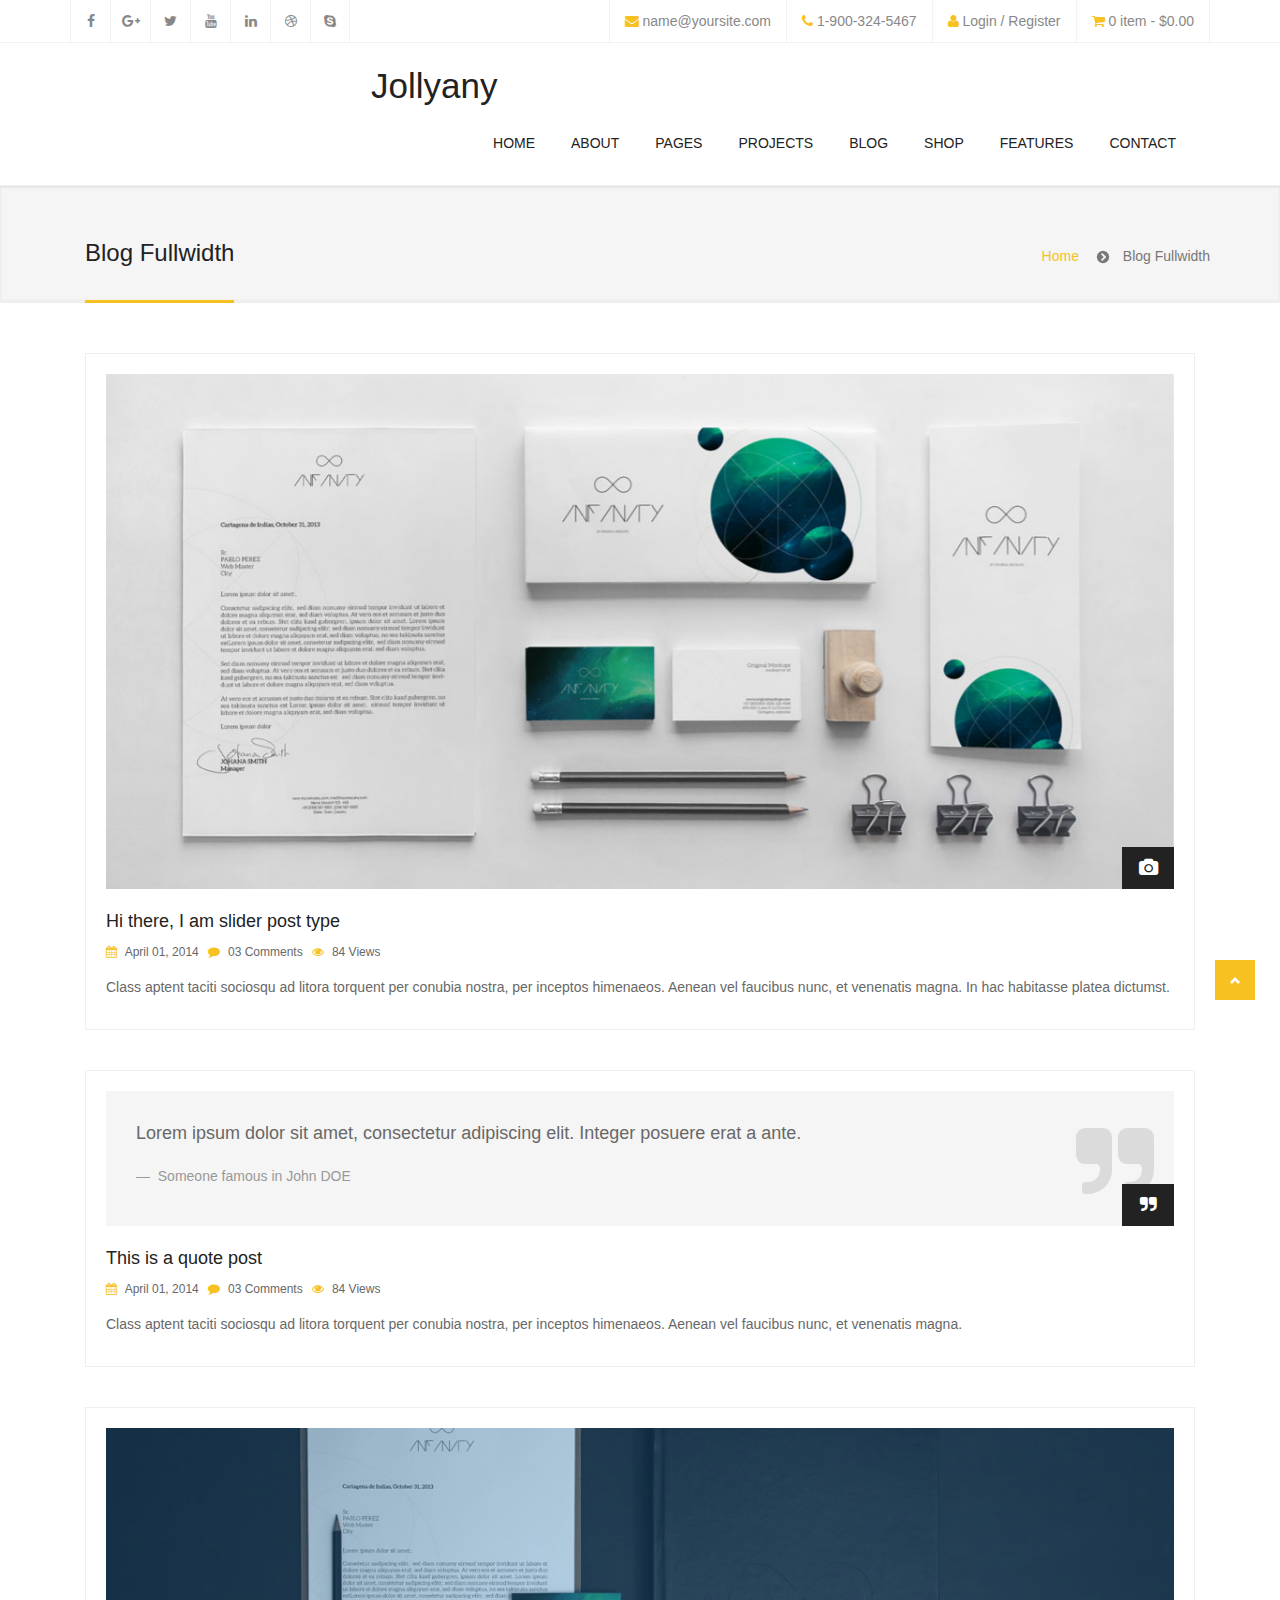
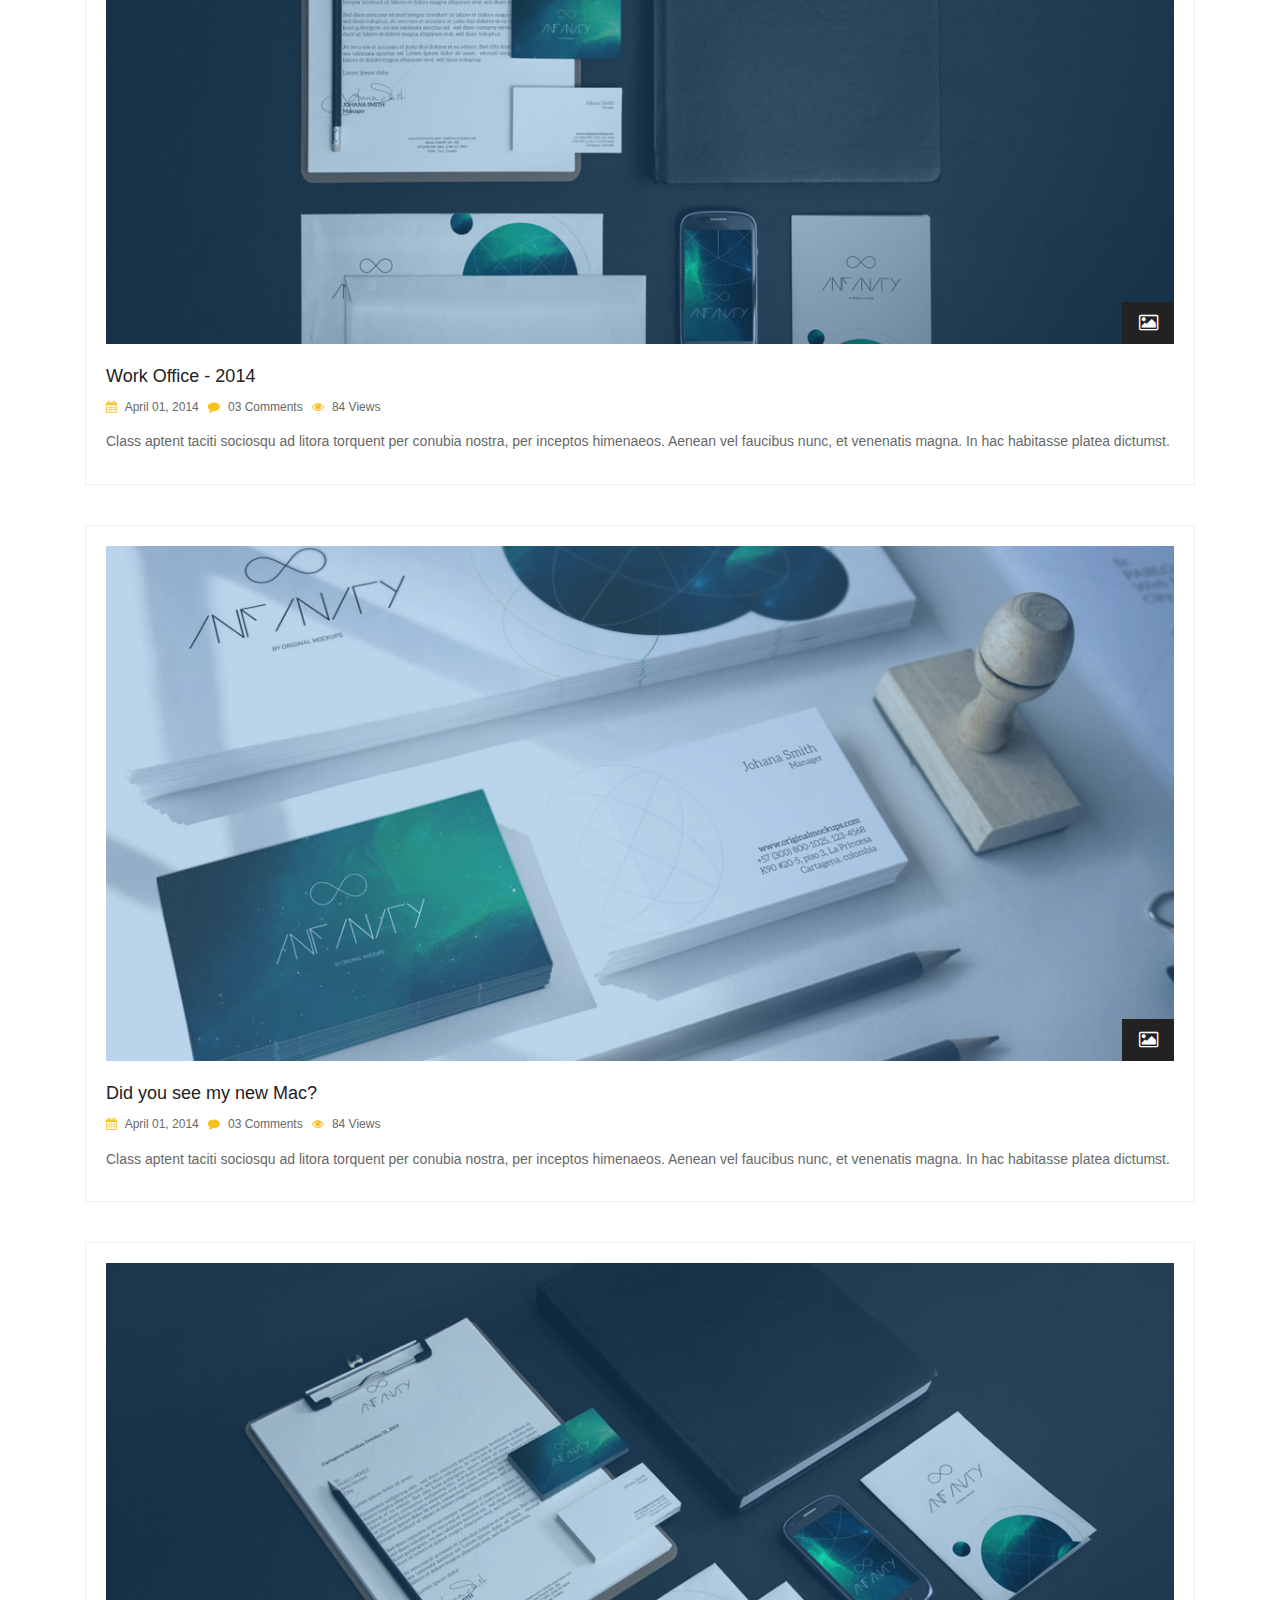
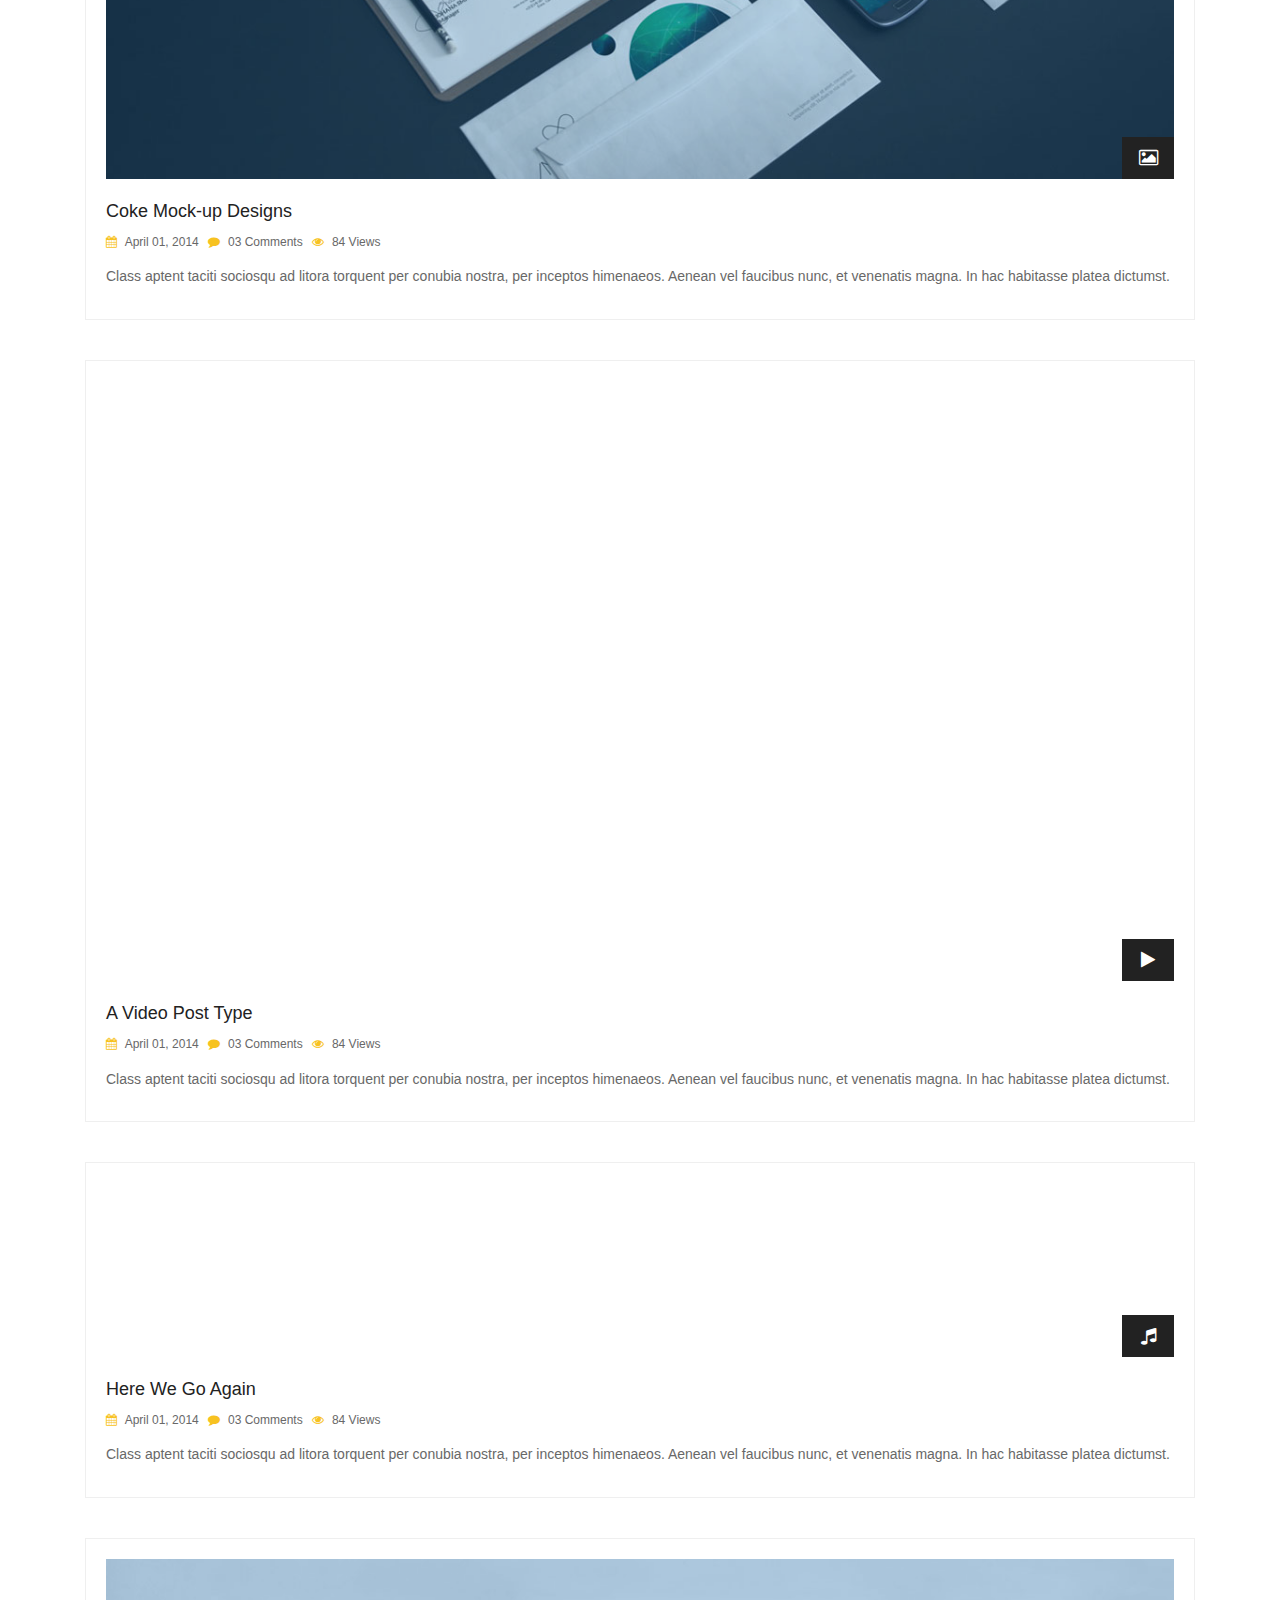
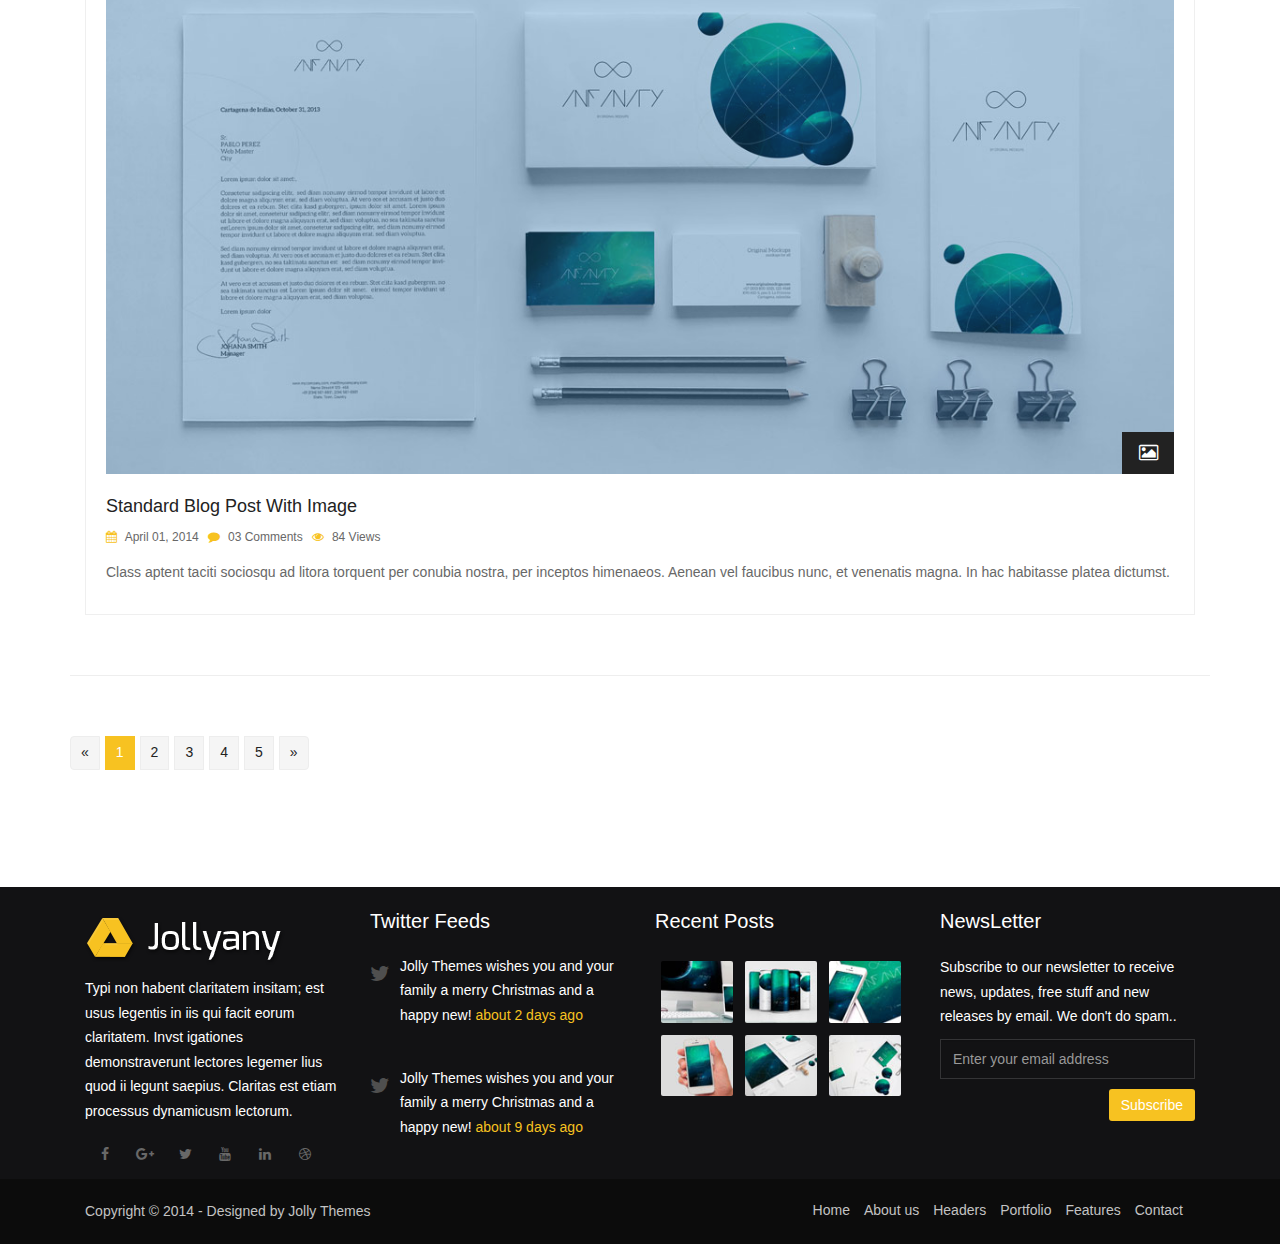
<file: blog-fullwidth.html>
<!DOCTYPE html>
<html lang="en">
<head>
  
  <meta http-equiv="content-type" content="text/html; charset=UTF-8"> 

  <title>Jollyany - Multi-Purpose Business Website Template</title>

  <meta name="viewport" content="width=device-width, initial-scale=1.0">
  <meta name="description" content="">
  <meta name="keywords" content="">
  <meta name="author" content="">

  <!-- Bootstrap Styles -->
  <link href="css/bootstrap.css" rel="stylesheet">
  
  <!-- Styles -->
  <link href="style.css" rel="stylesheet">

  <!-- Flex Slider -->
  <link href="css/flexslider.css" rel="stylesheet">
   
  <!-- Carousel Slider -->
  <link href="css/owl-carousel.css" rel="stylesheet">
  
  <!-- CSS Animations -->
  <link href="css/animate.min.css" rel="stylesheet">
  
  <!-- Google Fonts -->
  <link href='http://fonts.googleapis.com/css?family=PT+Sans:400,400italic,700,700italic' rel='stylesheet' type='text/css'>
  <link href='http://fonts.googleapis.com/css?family=Lato:400,300,400italic,300italic,700,700italic,900' rel='stylesheet' type='text/css'>
  <link href='http://fonts.googleapis.com/css?family=Exo:400,300,600,500,400italic,700italic,800,900' rel='stylesheet' type='text/css'>

  <!-- Support for HTML5 -->
  <!--[if lt IE 9]>
    <script src="//html5shim.googlecode.com/svn/trunk/html5.js"></script>
  <![endif]-->

  <!-- Enable media queries on older bgeneral_rowsers -->
  <!--[if lt IE 9]>
    <script src="js/respond.min.js"></script>  <![endif]-->

</head>
<body>
    
	<div id="topbar" class="clearfix">
    	<div class="container">
            <div class="col-lg-4 col-md-4 col-sm-4 col-xs-12">
                <div class="social-icons">
                    <span><a data-toggle="tooltip" data-placement="bottom" title="Facebook" href="#"><i class="fa fa-facebook"></i></a></span>
                    <span><a data-toggle="tooltip" data-placement="bottom" title="Google Plus" href="#"><i class="fa fa-google-plus"></i></a></span>
                    <span><a data-toggle="tooltip" data-placement="bottom" title="Twitter" href="#"><i class="fa fa-twitter"></i></a></span>
                    <span><a data-toggle="tooltip" data-placement="bottom" title="Youtube" href="#"><i class="fa fa-youtube"></i></a></span>
                    <span><a data-toggle="tooltip" data-placement="bottom" title="Linkedin" href="#"><i class="fa fa-linkedin"></i></a></span>
                    <span><a data-toggle="tooltip" data-placement="bottom" title="Dribbble" href="#"><i class="fa fa-dribbble"></i></a></span>
                    <span class="last"><a data-toggle="tooltip" data-placement="bottom" title="Skype" href="#"><i class="fa fa-skype"></i></a></span>
                </div><!-- end social icons -->
            </div><!-- end columns -->
            <div class="col-lg-8 col-md-8 col-sm-8 col-xs-12">
                <div class="topmenu">
                	<span class="topbar-login"><i class="fa fa-user"></i> <a href="login.html">Login / Register</a></span>
                    <span class="topbar-cart"><i class="fa fa-shopping-cart"></i> <a href="shop-cart.html">0 item - $0.00</a></span>
                </div><!-- end top menu -->
            	<div class="callus">
                	<span class="topbar-email"><i class="fa fa-envelope"></i> <a href="mailto:name@yoursite.com">name@yoursite.com</a></span>
                    <span class="topbar-phone"><i class="fa fa-phone"></i> 1-900-324-5467</span>
                </div><!-- end callus -->
            </div><!-- end columns -->
        </div><!-- end container -->
    </div><!-- end topbar -->
    
    <header id="header-style-1">
		<div class="container">
			<nav class="navbar yamm navbar-default">
				<div class="navbar-header">
                    <button type="button" data-toggle="collapse" data-target="#navbar-collapse-1" class="navbar-toggle">
                        <span class="icon-bar"></span>
                        <span class="icon-bar"></span>
                        <span class="icon-bar"></span>
                    </button>
                    <a href="index-2.html" class="navbar-brand">Jollyany</a>
        		</div><!-- end navbar-header -->
                
				<div id="navbar-collapse-1" class="navbar-collapse collapse navbar-right">
					<ul class="nav navbar-nav">
						<li class="dropdown yamm-fw"><a href="#" data-toggle="dropdown" class="dropdown-toggle">Home <div class="arrow-up"></div></a>
							<ul class="dropdown-menu">
                                <li>
                                    <div class="yamm-content">
                                        <div class="row">
                                            <ul class="col-sm-3">
                                                <li><a href="home1.html">Home Version 1</a></li>
                                                <li><a href="home2.html">Home Version 2</a></li>
                                                <li><a href="home3.html">Home Version 3</a></li>
                                                <li><a href="home4.html">Home Version 4</a></li>
                                                <li><a href="home5.html">Home Version 5</a></li>
                                                <li><a href="home6.html">Home Version 6</a></li>
                                                <li><a href="home7.html">Home Version 7</a></li>
                                                <li><a href="home8.html">Home Version 8</a></li>
                                            </ul>
                                            <ul class="col-sm-3">
                                                <li><a href="home9.html">Home Version 9</a></li>
                                                <li><a href="home10.html">Home Version 10</a></li>
                                                <li><a href="home11.html">Home Version 11</a></li>
                                                <li><a href="home12.html">Home Version 12</a></li>
                                                <li><a href="home13.html">Home Version 13</a></li>
                                                <li><a href="home14.html">Home Version 14</a></li>
                                                <li><a href="home15.html">Home Version 15</a></li>
                                                <li><a href="home16.html">Home Version 16</a></li>
                                            </ul>
                                            <ul class="col-sm-3">
                                                <li><a href="home17.html">Home Version 17</a></li>
                                                <li><a href="home18.html">Home Version 18</a></li>
                                                <li><a href="home19.html">Home Version 19</a></li>
                                                <li><a href="home20.html">Home Version 20</a></li>
                                                <li><a href="home-onepage.html">OnePage Parallax Style</a></li>
                                                <li><a href="home-buddypress.html">BuddyPress Style</a></li>
                                                <li><a href="home-blog-1.html">Blog Style 1</a></li>
                                                <li><a href="home-blog-2.html">Blog Style 2</a></li>
                                            </ul>
                                            <ul class="col-sm-3">
                                                <li><a href="home-shop-1.html">Shop Style 1</a></li>
                                                <li><a href="home-shop-2.html">Shop Style 2</a></li>
                                                <li><a href="home-shop-3.html">Shop Style 3</a></li>
                                                <li><a href="home-portfolio-1.html">Portfolio Style 1</a></li>
                                                <li><a href="home-portfolio-2.html">Portfolio Style 2</a></li>
                                                <li><a href="home-portfolio-3.html">Portfolio Style 3</a></li>
                                                <li><a href="home-maintenance.html">Maintenance Style 1</a></li>
                                                <li><a href="home-maintenance-1.html">Maintenance Style 2</a></li>
                                            </ul>
                                        </div><!-- end row -->
                                    </div><!-- end yamm-content -->
                                </li>
                            </ul><!-- end drop down menu -->
						</li><!-- end drop down -->
                        <li><a href="about.html">About</a></li>
						<li class="dropdown yamm-fw"><a href="#" data-toggle="dropdown" class="dropdown-toggle">Pages <div class="arrow-up"></div></a>
							<ul class="dropdown-menu">
                                <li>
                                    <div class="yamm-content">
                                        <div class="row">
                                            <ul class="col-sm-3">
                                                <li><a href="about.html">About Style 1</a></li>
                                                <li><a href="about1.html">About Style 2</a></li>
                                                <li><a href="about-me.html">About Me</a></li>
                                                <li><a href="team-members.html">Team Members</a></li>
                                                <li><a href="team-single.html">Single Team Member</a></li>
                                            </ul>
                                            <ul class="col-sm-3">
                                                <li><a href="service1.html">Services Style 1</a></li>
                                                <li><a href="service2.html">Services Style 2</a></li>
                                                <li><a href="service3.html">Services Style 3</a></li>
                                                <li><a href="testimonials.html">Testimonials</a></li>
                                                <li><a href="clients.html">Clients (Logos)</a></li>

                                            </ul>
                                            <ul class="col-sm-3">
                                                <li><a href="sitemap.html">Sitemap</a></li>
                                                <li><a href="404.html">Not Found</a></li>
                                                <li><a href="forum.html">Forum Page</a></li>
                                                <li><a href="forum-single.html">Single Forum</a></li>
                                                <li><a href="contact.html">Contact Style 1</a></li>
                                            </ul>
                                            <ul class="col-sm-3">
                                                <li><a href="contact1.html">Contact Style 2</a></li>
                                                <li><a href="faqs.html">FAQs Style 1</a></li>
                                                <li><a href="faqs1.html">FAQs Style 2</a></li>
                                                <li><a href="page.html">Page with Sidebar</a></li>
                                                <li><a href="page-fullwidth.html">Page Fullwidth</a></li>
                                            </ul>
                                        </div><!-- end row -->
                                    </div><!-- end yamm-content -->
                                </li>
                            </ul><!-- end drop down menu -->
						</li><!-- end drop down -->
                        <!-- standard drop down -->
                        <li class="dropdown"><a href="#" data-toggle="dropdown" class="dropdown-toggle">Projects <div class="arrow-up"></div></a>
                            <ul class="dropdown-menu" role="menu">
                                <li><a href="portfolio-masonry.html">Masonry Style</a></li>
                                <li class="dropdown-submenu">
                                    <a href="#">Classic Style</a>
                                    <ul class="dropdown-menu">
                                        <li><a href="portfolio-classic-1.html">1 Column</a></li>
                                        <li><a href="portfolio-classic-2.html">2 Columns</a></li>
                                        <li><a href="portfolio-classic-3.html">3 Columns</a></li>
                                        <li><a href="portfolio-classic-4.html">4 Columns</a></li>
                                    </ul><!-- end dropdown-menu -->
                                </li><!-- end dropdown-submenu -->
                                <li class="dropdown-submenu">
                                    <a href="#">Gallery Style</a>
                                    <ul class="dropdown-menu">
                                        <li><a href="portfolio-gallery-2.html">2 Columns</a></li>
                                        <li><a href="portfolio-gallery-3.html">3 Columns</a></li>
                                        <li><a href="portfolio-gallery-4.html">4 Columns</a></li>
                                    </ul><!-- end dropdown-menu -->
                                </li><!-- end dropdown-submenu -->
                                <li class="dropdown-submenu">
                                    <a href="#">Single Project</a>
                                    <ul class="dropdown-menu">
                                        <li><a href="portfolio-single-image.html">Image Style</a></li>
                                        <li><a href="portfolio-single-gallery.html">Gallery Style</a></li>
                                        <li><a href="portfolio-single-audio.html">Audio Style</a></li>
                                        <li><a href="portfolio-single-video.html">Video Style</a></li>
                                    </ul><!-- end dropdown-menu -->
                                </li><!-- end dropdown-submenu -->
                                <li><a href="portfolio-single-sidebar.html">Single Project Sidebar</a></li>
                                <li><a href="portfolio-single-fullwidth.html">Single Project Fullwidth</a></li>
                                <li><a href="portfolio-category.html">Project Category</a></li>
                            </ul><!-- end dropdown-menu -->
                        </li><!-- end standard drop down -->
                        <li class="dropdown"><a href="#" data-toggle="dropdown" class="dropdown-toggle">Blog <div class="arrow-up"></div></a>
                            <ul class="dropdown-menu" role="menu">
                                <li class="dropdown-submenu">
                                    <a href="#">Single Blog Styles</a>
                                    <ul class="dropdown-menu">
                                        <li><a href="blog-single-audio.html">Audio Style</a></li>
                                        <li><a href="blog-single-video.html">Video Style</a></li>
                                        <li><a href="blog-single-quote.html">Quote Style</a></li>
                                        <li><a href="blog-single-image.html">Image Style</a></li>
                                        <li><a href="blog-single-slider.html">Slider Style</a></li>
                                        <li><a href="blog-single-no-media.html">No Media Style</a></li>
                                        <li><a href="blog-single-sidebar.html">Single Blog Sidebar</a></li>
                                        <li><a href="blog-single-fullwidth.html">Single Blog Fullwidth</a></li>
                                    </ul><!-- end dropdown-menu -->
                                </li><!-- end dropdown-submenu -->
                                <li><a href="blog-masonry.html">Masonry Style</a></li>
                                <li><a href="blog-timeline.html">Timeline Style</a></li>
                                <li><a href="blog-one-column.html">Blog One Column</a></li>
                                <li><a href="blog-two-columns.html">Blog Two Column</a></li>
                                <li><a href="blog-three-columns.html">Blog Three Column</a></li>
                                <li><a href="blog-two-sidebar.html">Blog Two Sidebar</a></li>
                                <li><a href="blog-fullwidth.html">Blog Fullwidth</a></li>
                                <li><a href="blog-category.html">Blog Category</a></li>
                                <li><a href="blog-author.html">Blog Author Details</a></li>
                            </ul><!-- end dropdown-menu -->
                        </li><!-- end standard drop down -->
                        <!-- standard drop down -->
						<li class="dropdown yamm-fw"><a href="#" data-toggle="dropdown" class="dropdown-toggle">Shop <div class="arrow-up"></div></a>
							<ul class="dropdown-menu">
                                <li>
                                    <div class="yamm-content">
                                        <div class="row">
                                            <ul class="col-sm-4">
                                            	<li><h3><i class="fa fa-shopping-cart"></i> Shop Versions</h3></li>
                                                <li><a href="shop1.html">Shop Style 1</a></li>
                                                <li><a href="shop2.html">Shop Style 2</a></li>
                                                <li><a href="shop3.html">Shop Style 3</a></li>
                                                <li><a href="shop4.html">Shop Style 4</a></li>
                                                <li><a href="shop5.html">Shop Style 5</a></li>
                                                <li><a href="shop6.html">Shop Style 6</a></li>
                                            </ul>
                                            <ul class="col-sm-4">
                                            	<li><h3><i class="fa fa-check"></i> Shop Single Pages</h3></li>
                                                <li><a href="shop-single-sidebar.html">Single Shop Sidebar</a></li>
                                                <li><a href="shop-single-fullwidth.html">Single Shop Fullwidth</a></li>
                                                <li><a href="shop-checkout.html">Checkout</a></li>
                                                <li><a href="shop-cart.html">Shopping Cart</a></li>
                                                <li><a href="shop-wishlist.html">Shop Wishlist</a></li>
                                                <li><a href="shop-account.html">My Account</a></li>
                                            </ul>
                                            <div class="col-sm-4">
                                            	<div class="widget">
                                            	<h3>Widget Ready</h3>
                                                <img class="img-thumbnail" src="demos/menu_01.png" alt="">
                                                <p>Jollyany a powerful HTML5 website template for all your needs! Build awesome sites with unlimited options very easily.</p>
                                                </div>
                                            </div>
                                        </div><!-- end row -->
                                    </div><!-- end yamm-content -->
                                </li>
                            </ul><!-- end drop down menu -->
						</li><!-- end drop down -->
                        <!-- standard drop down -->                        
						<li class="dropdown yamm-fw"><a href="#" data-toggle="dropdown" class="dropdown-toggle">Features <div class="arrow-up"></div></a>
							<ul class="dropdown-menu">
                                <li>
                                    <div class="yamm-content">
                                        <div class="row">
                                            <ul class="col-sm-3">
                                                <li><h3><i class="fa fa-users"></i> BuddyPress</h3></li>
                                                <li><a href="buddypress-activity.html">Activity</a></li>
                                                <li><a href="buddypress-members.html">Members</a></li>
                                                <li><a href="buddypress-single-member.html">Single Member</a></li>
                                                <li><a href="buddypress-groups.html">Groups</a></li>
                                                <li><a href="buddypress-single-group.html">Single Groups</a></li>
                                                <li><a href="login.html">Member Login</a></li>
                                            </ul>
                                            <ul class="col-sm-3">
                                                <li><h3><i class="fa fa-check"></i> Header & Footer</h3></li>
                                                <li><a href="header1.html">Header Style 1</a></li>
                                                <li><a href="header2.html">Header Style 2</a></li>
                                                <li><a href="header3.html">Header Style 3</a></li>
                                                <li><a href="footer1.html#footer-style-1">Footer Style 1</a></li>
                                                <li><a href="footer2.html#footer-style-2">Footer Style 2</a></li>
                                                <li><a href="footer3.html#footer-style-3">Footer Style 3</a></li>
                                            </ul>
                                            <ul class="col-sm-3">
                                                <li><h3><i class="fa fa-gears"></i> Shortcodes</h3></li>
                                                <li><a href="accordion-toggle.html">Accordions & Toggles</a></li>
                                                <li><a href="buttons.html">Buttons</a></li>
                                                <li><a href="form-elements.html">Form Elements</a></li>
                                                <li><a href="tables.html">Table Elements</a></li>
                                                <li><a href="tabs.html">Tab Elements</a></li>
                                                <li><a href="alerts.html">Alert Elements</a></li>
                                            </ul>
                                            <ul class="col-sm-3">
                                                <li><h3>&nbsp;</h3></li>
                                                <li><a href="animate-scripts.html">Animated Counters</a></li>
                                                <li><a href="carousel.html">Carousel Elements</a></li>
                                                <li><a href="progress-bars.html">Progress Bars</a></li>
                                                <li><a href="pricing-tables.html">Pricing Tables</a></li>
                                                <li><a href="tooltips-popovers.html">Tooltips & Popovers</a></li>
                                                <li><a href="columns.html">Columns & Grid</a></li>
                                            </ul>
                                        </div><!-- end row -->
                                    </div><!-- end yamm-content -->
                                </li>
                            </ul><!-- end drop down menu -->
						</li><!-- end drop down -->
                        <!-- standard drop down -->
                        <li><a href="contact.html">Contact</a></li>
					</ul><!-- end navbar-nav -->
				</div><!-- #navbar-collapse-1 -->			</nav><!-- end navbar yamm navbar-default -->
		</div><!-- end container -->
	</header><!-- end header-style-1 -->
    
	<section class="post-wrapper-top jt-shadow clearfix">
		<div class="container">
			<div class="col-lg-12">
				<h2>Blog Fullwidth</h2>
                <ul class="breadcrumb pull-right">
                    <li><a href="index-2.html">Home</a></li>
                    <li>Blog Fullwidth</li>
                </ul>
			</div>
		</div>
	</section><!-- end post-wrapper-top -->
    
    <section class="blog-wrapper">
    	<div class="container">
        	<div id="content" class="col-lg-12 col-md-12 col-sm-12 col-xs-12">
                <div class="row">
                   <div class="blog-masonry">
                        <div class="col-lg-12">
                            <div class="blog-carousel">
                                <div class="entry">
                                    <div class="flexslider">
                                        <ul class="slides">
                                            <li><img src="demos/blog_fullwidth_01.jpg" alt="" class="img-responsive"></li>
                                            <li><img src="demos/blog_fullwidth_02.jpg" alt="" class="img-responsive"></li>
                                            <li><img src="demos/blog_fullwidth_03.jpg" alt="" class="img-responsive"></li>
                                        </ul><!-- end slides -->    
                                    </div><!-- end post-slider -->  
                                    <div class="post-type">
                                        <i class="fa fa-camera"></i>
                                    </div><!-- end pull-right -->
                                </div><!-- end entry -->
                                <div class="blog-carousel-header">
                                    <h3><a title="" href="blog-single-sidebar.html">Hi there, I am slider post type</a></h3>
                                    <div class="blog-carousel-meta">
                                        <span><i class="fa fa-calendar"></i> April 01, 2014</span>
                                        <span><i class="fa fa-comment"></i> <a href="#">03 Comments</a></span>
                                        <span><i class="fa fa-eye"></i> <a href="#">84 Views</a></span>
                                    </div><!-- end blog-carousel-meta -->
                                </div><!-- end blog-carousel-header -->
                                <div class="blog-carousel-desc">
                                    <p>Class aptent taciti sociosqu ad litora torquent per conubia nostra, per inceptos himenaeos. Aenean vel faucibus nunc, et venenatis magna. In hac habitasse platea dictumst. </p>
                                </div><!-- end blog-carousel-desc -->
                            </div><!-- end blog-carousel -->
                        </div><!-- end col-lg-4 -->
            
                        <div class="col-lg-12">
                            <div class="blog-carousel">
                                <div class="entry">
									<div class="quote-post">
                                        <blockquote>
                                            <p class="lead">Lorem ipsum dolor sit amet, consectetur adipiscing elit. Integer posuere erat a ante.</p>
                                            <small>
                                            Someone famous in
                                            <cite title="Source Title">John DOE</cite>
                                            </small>
                                        </blockquote>
                                    </div><!-- end quote-post -->
                                    <div class="post-type">
                                        <i class="fa fa-quote-right"></i>
                                    </div><!-- end pull-right -->
                                </div><!-- end entry -->
                                <div class="blog-carousel-header">
                                    <h3><a title="" href="blog-single-sidebar.html">This is a quote post</a></h3>
                                    <div class="blog-carousel-meta">
                                        <span><i class="fa fa-calendar"></i> April 01, 2014</span>
                                        <span><i class="fa fa-comment"></i> <a href="#">03 Comments</a></span>
                                        <span><i class="fa fa-eye"></i> <a href="#">84 Views</a></span>
                                    </div><!-- end blog-carousel-meta -->
                                </div><!-- end blog-carousel-header -->
                                <div class="blog-carousel-desc">
                                    <p>Class aptent taciti sociosqu ad litora torquent per conubia nostra, per inceptos himenaeos. Aenean vel faucibus nunc, et venenatis magna. </p>
                                </div><!-- end blog-carousel-desc -->
                            </div><!-- end blog-carousel -->
                        </div><!-- end col-lg-4 -->
                        
                        <div class="col-lg-12">
                            <div class="blog-carousel">
                                <div class="entry">
                                    <img src="demos/blog_fullwidth_03.jpg" alt="" class="img-responsive">
                                    <div class="magnifier">
                                        <div class="buttons">
                                            <a class="st" rel="bookmark" href="blog-single-sidebar.html"><i class="fa fa-link"></i></a>
                                        </div><!-- end buttons -->
                                    </div><!-- end magnifier -->
                                    <div class="post-type">
                                        <i class="fa fa-picture-o"></i>
                                    </div><!-- end pull-right -->
                                </div><!-- end entry -->
                                <div class="blog-carousel-header">
                                    <h3><a title="" href="blog-single-sidebar.html">Work Office - 2014</a></h3>
                                    <div class="blog-carousel-meta">
                                        <span><i class="fa fa-calendar"></i> April 01, 2014</span>
                                        <span><i class="fa fa-comment"></i> <a href="#">03 Comments</a></span>
                                        <span><i class="fa fa-eye"></i> <a href="#">84 Views</a></span>
                                    </div><!-- end blog-carousel-meta -->
                                </div><!-- end blog-carousel-header -->
                                <div class="blog-carousel-desc">
                                    <p>Class aptent taciti sociosqu ad litora torquent per conubia nostra, per inceptos himenaeos. Aenean vel faucibus nunc, et venenatis magna. In hac habitasse platea dictumst. </p>
                                </div><!-- end blog-carousel-desc -->
                            </div><!-- end blog-carousel -->
                        </div><!-- end col-lg-4 -->
            
                        <div class="col-lg-12">
                            <div class="blog-carousel">
                                <div class="entry">
                                    <img src="demos/blog_fullwidth_02.jpg" alt="" class="img-responsive">
                                    <div class="magnifier">
                                        <div class="buttons">
                                            <a class="st" rel="bookmark" href="blog-single-sidebar.html"><i class="fa fa-link"></i></a>
                                        </div><!-- end buttons -->
                                    </div><!-- end magnifier -->
                                    <div class="post-type">
                                        <i class="fa fa-picture-o"></i>
                                    </div><!-- end pull-right -->
                                </div><!-- end entry -->
                                <div class="blog-carousel-header">
                                    <h3><a title="" href="blog-single-sidebar.html">Did you see my new Mac?</a></h3>
                                    <div class="blog-carousel-meta">
                                        <span><i class="fa fa-calendar"></i> April 01, 2014</span>
                                        <span><i class="fa fa-comment"></i> <a href="#">03 Comments</a></span>
                                        <span><i class="fa fa-eye"></i> <a href="#">84 Views</a></span>
                                    </div><!-- end blog-carousel-meta -->
                                </div><!-- end blog-carousel-header -->
                                <div class="blog-carousel-desc">
                                    <p>Class aptent taciti sociosqu ad litora torquent per conubia nostra, per inceptos himenaeos. Aenean vel faucibus nunc, et venenatis magna. In hac habitasse platea dictumst. </p>
                                </div><!-- end blog-carousel-desc -->
                            </div><!-- end blog-carousel -->
                        </div><!-- end col-lg-4 -->
                        
                        <div class="col-lg-12">
                            <div class="blog-carousel">
                                <div class="entry">
                                    <img src="demos/blog_fullwidth_04.jpg" alt="" class="img-responsive">
                                    <div class="magnifier">
                                        <div class="buttons">
                                            <a class="st" rel="bookmark" href="blog-single-sidebar.html"><i class="fa fa-link"></i></a>
                                        </div><!-- end buttons -->
                                    </div><!-- end magnifier -->
                                    <div class="post-type">
                                        <i class="fa fa-picture-o"></i>
                                    </div><!-- end pull-right -->
                                </div><!-- end entry -->
                                <div class="blog-carousel-header">
                                    <h3><a title="" href="blog-single-sidebar.html">Coke Mock-up Designs</a></h3>
                                    <div class="blog-carousel-meta">
                                        <span><i class="fa fa-calendar"></i> April 01, 2014</span>
                                        <span><i class="fa fa-comment"></i> <a href="#">03 Comments</a></span>
                                        <span><i class="fa fa-eye"></i> <a href="#">84 Views</a></span>
                                    </div><!-- end blog-carousel-meta -->
                                </div><!-- end blog-carousel-header -->
                                <div class="blog-carousel-desc">
                                    <p>Class aptent taciti sociosqu ad litora torquent per conubia nostra, per inceptos himenaeos. Aenean vel faucibus nunc, et venenatis magna. In hac habitasse platea dictumst. </p>
                                </div><!-- end blog-carousel-desc -->
                            </div><!-- end blog-carousel -->
                        </div><!-- end col-lg-4 -->
            
                        <div class="col-lg-12">
                            <div class="blog-carousel">
                                <div class="entry">
                                    <iframe class="vimeo_video" src="http://player.vimeo.com/video/72960194?title=0&amp;byline=0&amp;portrait=0&amp;color=ffffff" width="500" height="281"></iframe>
                                    <div class="post-type">
                                        <i class="fa fa-play"></i>
                                    </div><!-- end pull-right -->
                                </div><!-- end entry -->
                                <div class="blog-carousel-header">
                                    <h3><a title="" href="blog-single-sidebar.html">A Video Post Type</a></h3>
                                    <div class="blog-carousel-meta">
                                        <span><i class="fa fa-calendar"></i> April 01, 2014</span>
                                        <span><i class="fa fa-comment"></i> <a href="#">03 Comments</a></span>
                                        <span><i class="fa fa-eye"></i> <a href="#">84 Views</a></span>
                                    </div><!-- end blog-carousel-meta -->
                                </div><!-- end blog-carousel-header -->
                                <div class="blog-carousel-desc">
                                    <p>Class aptent taciti sociosqu ad litora torquent per conubia nostra, per inceptos himenaeos. Aenean vel faucibus nunc, et venenatis magna. In hac habitasse platea dictumst. </p>
                                </div><!-- end blog-carousel-desc -->
                            </div><!-- end blog-carousel -->
                        </div><!-- end col-lg-4 -->
            
                        <div class="col-lg-12">
                            <div class="blog-carousel">
                                <div class="entry">
                                    <iframe class="soundcloud" height="166"  src="https://w.soundcloud.com/player/?url=https%3A//api.soundcloud.com/tracks/143789978&amp;color=ff5500&amp;auto_play=false&amp;hide_related=false&amp;show_artwork=true"></iframe>
                                    <div class="post-type">
                                        <i class="fa fa-music"></i>
                                    </div><!-- end pull-right -->
                                </div><!-- end entry -->
                                <div class="blog-carousel-header">
                                    <h3><a title="" href="blog-single-sidebar.html">Here We Go Again</a></h3>
                                    <div class="blog-carousel-meta">
                                        <span><i class="fa fa-calendar"></i> April 01, 2014</span>
                                        <span><i class="fa fa-comment"></i> <a href="#">03 Comments</a></span>
                                        <span><i class="fa fa-eye"></i> <a href="#">84 Views</a></span>
                                    </div><!-- end blog-carousel-meta -->
                                </div><!-- end blog-carousel-header -->
                                <div class="blog-carousel-desc">
                                    <p>Class aptent taciti sociosqu ad litora torquent per conubia nostra, per inceptos himenaeos. Aenean vel faucibus nunc, et venenatis magna. In hac habitasse platea dictumst. </p>
                                </div><!-- end blog-carousel-desc -->
                            </div><!-- end blog-carousel -->
                        </div><!-- end col-lg-4 -->
                        
                        <div class="col-lg-12">
                            <div class="blog-carousel">
                                <div class="entry">
                                    <img src="demos/blog_fullwidth_01.jpg" alt="" class="img-responsive">
                                    <div class="magnifier">
                                        <div class="buttons">
                                            <a class="st" rel="bookmark" href="blog-single-sidebar.html"><i class="fa fa-link"></i></a>
                                        </div><!-- end buttons -->
                                    </div><!-- end magnifier -->
                                    <div class="post-type">
                                        <i class="fa fa-picture-o"></i>
                                    </div><!-- end pull-right -->
                                </div><!-- end entry -->
                                <div class="blog-carousel-header">
                                    <h3><a title="" href="blog-single-sidebar.html">Standard Blog Post With Image</a></h3>
                                    <div class="blog-carousel-meta">
                                        <span><i class="fa fa-calendar"></i> April 01, 2014</span>
                                        <span><i class="fa fa-comment"></i> <a href="#">03 Comments</a></span>
                                        <span><i class="fa fa-eye"></i> <a href="#">84 Views</a></span>
                                    </div><!-- end blog-carousel-meta -->
                                </div><!-- end blog-carousel-header -->
                                <div class="blog-carousel-desc">
                                    <p>Class aptent taciti sociosqu ad litora torquent per conubia nostra, per inceptos himenaeos. Aenean vel faucibus nunc, et venenatis magna. In hac habitasse platea dictumst. </p>
                                </div><!-- end blog-carousel-desc -->
                            </div><!-- end blog-carousel -->
                        </div><!-- end col-lg-4 --> 
                    </div><!-- end blog-masonry -->   
 
                    <div class="clearfix"></div>
                                            
                    <hr>
                                            
                    <div class="pagination_wrapper">
                        <!-- Pagination Normal -->
                        <ul class="pagination">
                            <li><a href="#">«</a></li>
                            <li class="active"><a href="#">1</a></li>
                            <li><a href="#">2</a></li>
                            <li><a href="#">3</a></li>
                            <li><a href="#">4</a></li>
                            <li><a href="#">5</a></li>
                            <li><a href="#">»</a></li>
                        </ul>
                    </div><!-- end pagination_wrapper -->

            	</div><!-- end row --> 
            </div><!-- end content -->
    	</div><!-- end container -->
    </section><!--end white-wrapper -->

	<footer id="footer-style-1">
    	<div class="container">
        	<div class="col-lg-3 col-md-3 col-sm-6 col-xs-12">
            	<div class="widget">
                	<img class="padding-top" src="images/flogo.png" alt="">
                	<p>Typi non habent claritatem insitam; est usus legentis in iis qui facit eorum claritatem. Invst igationes demonstraverunt lectores legemer lius quod ii legunt saepius. Claritas est etiam processus dynamicusm lectorum.</p>
                    <div class="social-icons">
                        <span><a data-toggle="tooltip" data-placement="bottom" title="Facebook" href="#"><i class="fa fa-facebook"></i></a></span>
                        <span><a data-toggle="tooltip" data-placement="bottom" title="Google Plus" href="#"><i class="fa fa-google-plus"></i></a></span>
                        <span><a data-toggle="tooltip" data-placement="bottom" title="Twitter" href="#"><i class="fa fa-twitter"></i></a></span>
                        <span><a data-toggle="tooltip" data-placement="bottom" title="Youtube" href="#"><i class="fa fa-youtube"></i></a></span>
                        <span><a data-toggle="tooltip" data-placement="bottom" title="Linkedin" href="#"><i class="fa fa-linkedin"></i></a></span>
                        <span><a data-toggle="tooltip" data-placement="bottom" title="Dribbble" href="#"><i class="fa fa-dribbble"></i></a></span>
                    </div><!-- end social icons -->
                </div><!-- end widget -->
            </div><!-- end columns -->
        	<div class="col-lg-3 col-md-3 col-sm-6 col-xs-12">
            	<div class="widget">
                	<div class="title">
                        <h3>Twitter Feeds</h3>
                    </div><!-- end title -->
                    <ul class="twitter_feed">
                        <li><span></span><p>Jolly Themes wishes you and your family a merry Christmas and a happy new! <a href="#">about 2 days ago</a></p></li>
                        <li><span></span><p>Jolly Themes wishes you and your family a merry Christmas and a happy new! <a href="#">about 9 days ago</a></p></li>
					</ul><!-- end twiteer_feed --> 
                </div><!-- end widget -->
            </div><!-- end columns -->
        	<div class="col-lg-3 col-md-3 col-sm-6 col-xs-12">
            	<div class="widget">
                	<div class="title">
                        <h3>Recent Posts</h3>
                    </div><!-- end title -->
                    <ul class="footer_post">
                        <li><a href="#"><img class="img-rounded" src="demos/footer_post_01.jpg" alt=""></a></li>
                        <li><a href="#"><img class="img-rounded" src="demos/footer_post_02.jpg" alt=""></a></li>
                        <li><a href="#"><img class="img-rounded" src="demos/footer_post_03.jpg" alt=""></a></li>
                        <li><a href="#"><img class="img-rounded" src="demos/footer_post_04.jpg" alt=""></a></li>
                        <li><a href="#"><img class="img-rounded" src="demos/footer_post_05.jpg" alt=""></a></li>
                        <li><a href="#"><img class="img-rounded" src="demos/footer_post_06.jpg" alt=""></a></li>
                    </ul><!-- recent posts -->  
                </div><!-- end widget -->
            </div><!-- end columns -->
        	<div class="col-lg-3 col-md-3 col-sm-6 col-xs-12">
            	<div class="widget">
                	<div class="title">
                        <h3>NewsLetter</h3>
                    </div><!-- end title -->
					<div class="newsletter_widget">
                    	<p>Subscribe to our newsletter to receive news, updates, free stuff and new releases by email. We don't do spam..</p>
                        <form action="#" class="newsletter_form">
                            <input type="text" class="form-control" placeholder="Enter your email address"> 
                            <a href="#" class="btn btn-primary pull-right">Subscribe</a>    
                        </form><!-- end newsletter form -->
					</div>
                </div><!-- end widget -->
            </div><!-- end columns --> 
    	</div><!-- end container -->
    </footer><!-- end #footer-style-1 -->    

<div id="copyrights">
    	<div class="container">
			<div class="col-lg-5 col-md-6 col-sm-12">
            	<div class="copyright-text">
                    <p>Copyright © 2014 - Designed by Jolly Themes</p>
                </div><!-- end copyright-text -->
			</div><!-- end widget -->
			<div class="col-lg-7 col-md-6 col-sm-12 clearfix">
				<div class="footer-menu">
                    <ul class="menu">
                        <li class="active"><a href="#">Home</a></li>
                        <li><a href="#">About us</a></li>
                        <li><a href="#">Headers</a></li>
                        <li><a href="#">Portfolio</a></li>
                        <li><a href="#">Features</a></li>
                        <li><a href="contact.html">Contact</a></li>
                    </ul>
                </div>
			</div><!-- end large-7 --> 
        </div><!-- end container -->
    </div><!-- end copyrights -->
    
	<div class="dmtop">Scroll to Top</div>
        
  <!-- Main Scripts-->
  <script src="js/jquery.js"></script>
  <script src="js/bootstrap.min.js"></script>
  <script src="js/menu.js"></script>
  <script src="js/owl.carousel.min.js"></script>
  <script src="js/jquery.parallax-1.1.3.js"></script>
  <script src="js/jquery.simple-text-rotator.js"></script>
  <script src="js/wow.min.js"></script>
  <script src="js/jquery.fitvids.js"></script>
  <script src="js/custom.js"></script>
  
  <script src="js/jquery.isotope.min.js"></script>
  <script src="js/custom-portfolio.js"></script>
  
  <!-- SLIDER REVOLUTION 4.x SCRIPTS  -->
  <script type="text/javascript" src="rs-plugin/js/jquery.themepunch.plugins.min.js"></script>
  <script type="text/javascript" src="rs-plugin/js/jquery.themepunch.revolution.min.js"></script>
  <script type="text/javascript">
	var revapi;
	jQuery(document).ready(function() {
		revapi = jQuery('.tp-banner').revolution(
		{
			delay:9000,
			startwidth:1170,
			startheight:500,
			hideThumbs:10,
			fullWidth:"on",
			forceFullWidth:"on"
		});
	});	//ready
  </script>  <script type="text/javascript">
 (function($) {
	  "use strict";
  $(document).ready(function(){
    // Target your .container, .wrapper, .post, etc.
    $("body").fitVids();
  });
})(jQuery);
  </script>
  
  <script src="js/jquery.flexslider.js"></script>
  <script type="text/javascript">
 (function($) {
	  "use strict";
    $(window).load(function(){
      $('.flexslider').flexslider({
        animation: "fade",
		controlNav: false,
        start: function(slider){
          $('body').removeClass('loading');
        }
      });
    });
	})(jQuery);
  </script>

  
</body>
</html>
</file>
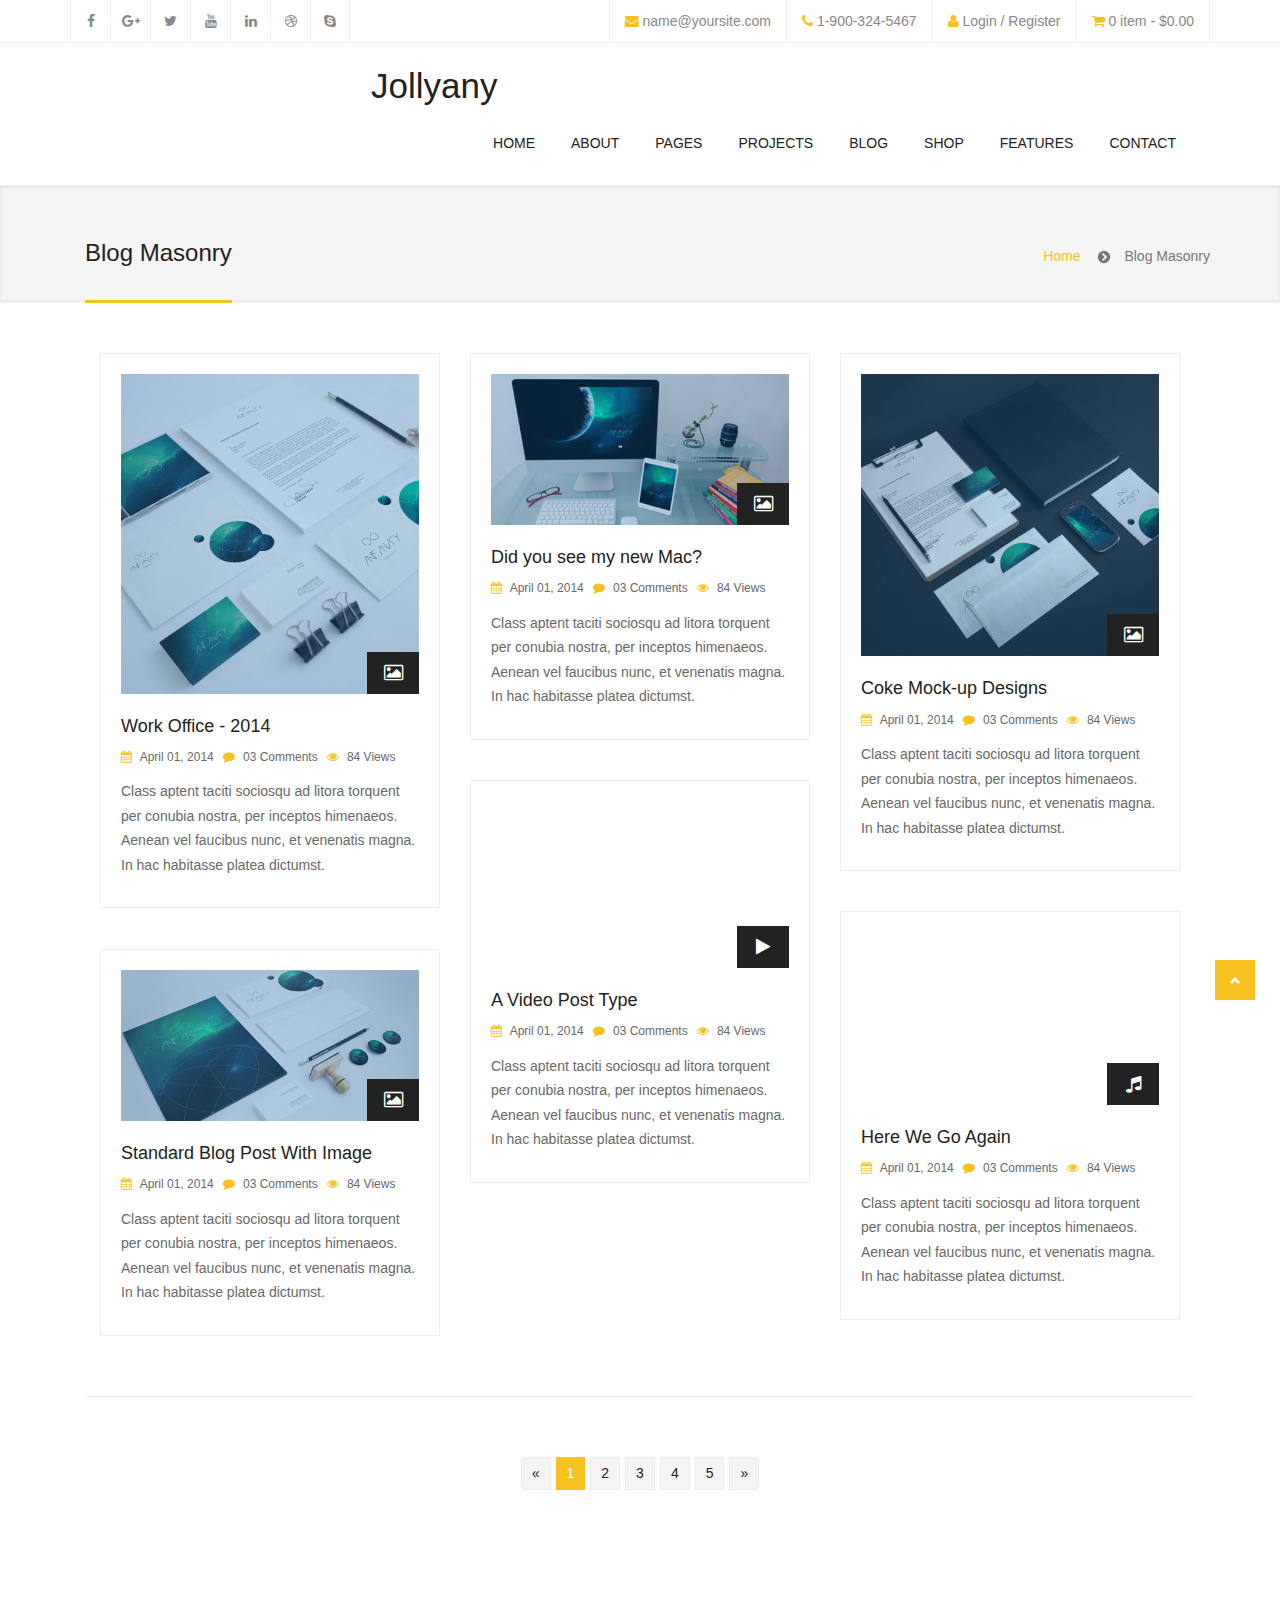
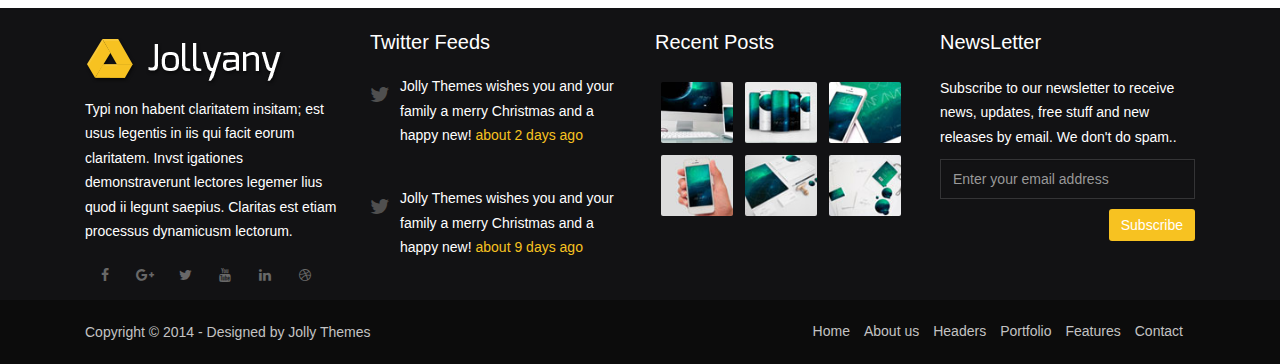
<file: blog-masonry.html>
<!DOCTYPE html>
<html lang="en">
<head>
  
  <meta http-equiv="content-type" content="text/html; charset=UTF-8"> 

  <title>Jollyany - Multi-Purpose Business Website Template</title>

  <meta name="viewport" content="width=device-width, initial-scale=1.0">
  <meta name="description" content="">
  <meta name="keywords" content="">
  <meta name="author" content="">

  <!-- Bootstrap Styles -->
  <link href="css/bootstrap.css" rel="stylesheet">
  
  <!-- Styles -->
  <link href="style.css" rel="stylesheet">

  <!-- Flex Slider -->
  <link href="css/flexslider.css" rel="stylesheet">
   
  <!-- Carousel Slider -->
  <link href="css/owl-carousel.css" rel="stylesheet">
  
  <!-- CSS Animations -->
  <link href="css/animate.min.css" rel="stylesheet">
  
  <!-- Google Fonts -->
  <link href='http://fonts.googleapis.com/css?family=PT+Sans:400,400italic,700,700italic' rel='stylesheet' type='text/css'>
  <link href='http://fonts.googleapis.com/css?family=Lato:400,300,400italic,300italic,700,700italic,900' rel='stylesheet' type='text/css'>
  <link href='http://fonts.googleapis.com/css?family=Exo:400,300,600,500,400italic,700italic,800,900' rel='stylesheet' type='text/css'>

  <!-- Support for HTML5 -->
  <!--[if lt IE 9]>
    <script src="//html5shim.googlecode.com/svn/trunk/html5.js"></script>
  <![endif]-->

  <!-- Enable media queries on older bgeneral_rowsers -->
  <!--[if lt IE 9]>
    <script src="js/respond.min.js"></script>  <![endif]-->

</head>
<body>
    
	<div id="topbar" class="clearfix">
    	<div class="container">
            <div class="col-lg-4 col-md-4 col-sm-4 col-xs-12">
                <div class="social-icons">
                    <span><a data-toggle="tooltip" data-placement="bottom" title="Facebook" href="#"><i class="fa fa-facebook"></i></a></span>
                    <span><a data-toggle="tooltip" data-placement="bottom" title="Google Plus" href="#"><i class="fa fa-google-plus"></i></a></span>
                    <span><a data-toggle="tooltip" data-placement="bottom" title="Twitter" href="#"><i class="fa fa-twitter"></i></a></span>
                    <span><a data-toggle="tooltip" data-placement="bottom" title="Youtube" href="#"><i class="fa fa-youtube"></i></a></span>
                    <span><a data-toggle="tooltip" data-placement="bottom" title="Linkedin" href="#"><i class="fa fa-linkedin"></i></a></span>
                    <span><a data-toggle="tooltip" data-placement="bottom" title="Dribbble" href="#"><i class="fa fa-dribbble"></i></a></span>
                    <span class="last"><a data-toggle="tooltip" data-placement="bottom" title="Skype" href="#"><i class="fa fa-skype"></i></a></span>
                </div><!-- end social icons -->
            </div><!-- end columns -->
            <div class="col-lg-8 col-md-8 col-sm-8 col-xs-12">
                <div class="topmenu">
                	<span class="topbar-login"><i class="fa fa-user"></i> <a href="login.html">Login / Register</a></span>
                    <span class="topbar-cart"><i class="fa fa-shopping-cart"></i> <a href="shop-cart.html">0 item - $0.00</a></span>
                </div><!-- end top menu -->
            	<div class="callus">
                	<span class="topbar-email"><i class="fa fa-envelope"></i> <a href="mailto:name@yoursite.com">name@yoursite.com</a></span>
                    <span class="topbar-phone"><i class="fa fa-phone"></i> 1-900-324-5467</span>
                </div><!-- end callus -->
            </div><!-- end columns -->
        </div><!-- end container -->
    </div><!-- end topbar -->
    
    <header id="header-style-1">
		<div class="container">
			<nav class="navbar yamm navbar-default">
				<div class="navbar-header">
                    <button type="button" data-toggle="collapse" data-target="#navbar-collapse-1" class="navbar-toggle">
                        <span class="icon-bar"></span>
                        <span class="icon-bar"></span>
                        <span class="icon-bar"></span>
                    </button>
                    <a href="index-2.html" class="navbar-brand">Jollyany</a>
        		</div><!-- end navbar-header -->
                
				<div id="navbar-collapse-1" class="navbar-collapse collapse navbar-right">
					<ul class="nav navbar-nav">
						<li class="dropdown yamm-fw"><a href="#" data-toggle="dropdown" class="dropdown-toggle">Home <div class="arrow-up"></div></a>
							<ul class="dropdown-menu">
                                <li>
                                    <div class="yamm-content">
                                        <div class="row">
                                            <ul class="col-sm-3">
                                                <li><a href="home1.html">Home Version 1</a></li>
                                                <li><a href="home2.html">Home Version 2</a></li>
                                                <li><a href="home3.html">Home Version 3</a></li>
                                                <li><a href="home4.html">Home Version 4</a></li>
                                                <li><a href="home5.html">Home Version 5</a></li>
                                                <li><a href="home6.html">Home Version 6</a></li>
                                                <li><a href="home7.html">Home Version 7</a></li>
                                                <li><a href="home8.html">Home Version 8</a></li>
                                            </ul>
                                            <ul class="col-sm-3">
                                                <li><a href="home9.html">Home Version 9</a></li>
                                                <li><a href="home10.html">Home Version 10</a></li>
                                                <li><a href="home11.html">Home Version 11</a></li>
                                                <li><a href="home12.html">Home Version 12</a></li>
                                                <li><a href="home13.html">Home Version 13</a></li>
                                                <li><a href="home14.html">Home Version 14</a></li>
                                                <li><a href="home15.html">Home Version 15</a></li>
                                                <li><a href="home16.html">Home Version 16</a></li>
                                            </ul>
                                            <ul class="col-sm-3">
                                                <li><a href="home17.html">Home Version 17</a></li>
                                                <li><a href="home18.html">Home Version 18</a></li>
                                                <li><a href="home19.html">Home Version 19</a></li>
                                                <li><a href="home20.html">Home Version 20</a></li>
                                                <li><a href="home-onepage.html">OnePage Parallax Style</a></li>
                                                <li><a href="home-buddypress.html">BuddyPress Style</a></li>
                                                <li><a href="home-blog-1.html">Blog Style 1</a></li>
                                                <li><a href="home-blog-2.html">Blog Style 2</a></li>
                                            </ul>
                                            <ul class="col-sm-3">
                                                <li><a href="home-shop-1.html">Shop Style 1</a></li>
                                                <li><a href="home-shop-2.html">Shop Style 2</a></li>
                                                <li><a href="home-shop-3.html">Shop Style 3</a></li>
                                                <li><a href="home-portfolio-1.html">Portfolio Style 1</a></li>
                                                <li><a href="home-portfolio-2.html">Portfolio Style 2</a></li>
                                                <li><a href="home-portfolio-3.html">Portfolio Style 3</a></li>
                                                <li><a href="home-maintenance.html">Maintenance Style 1</a></li>
                                                <li><a href="home-maintenance-1.html">Maintenance Style 2</a></li>
                                            </ul>
                                        </div><!-- end row -->
                                    </div><!-- end yamm-content -->
                                </li>
                            </ul><!-- end drop down menu -->
						</li><!-- end drop down -->
                        <li><a href="about.html">About</a></li>
						<li class="dropdown yamm-fw"><a href="#" data-toggle="dropdown" class="dropdown-toggle">Pages <div class="arrow-up"></div></a>
							<ul class="dropdown-menu">
                                <li>
                                    <div class="yamm-content">
                                        <div class="row">
                                            <ul class="col-sm-3">
                                                <li><a href="about.html">About Style 1</a></li>
                                                <li><a href="about1.html">About Style 2</a></li>
                                                <li><a href="about-me.html">About Me</a></li>
                                                <li><a href="team-members.html">Team Members</a></li>
                                                <li><a href="team-single.html">Single Team Member</a></li>
                                            </ul>
                                            <ul class="col-sm-3">
                                                <li><a href="service1.html">Services Style 1</a></li>
                                                <li><a href="service2.html">Services Style 2</a></li>
                                                <li><a href="service3.html">Services Style 3</a></li>
                                                <li><a href="testimonials.html">Testimonials</a></li>
                                                <li><a href="clients.html">Clients (Logos)</a></li>

                                            </ul>
                                            <ul class="col-sm-3">
                                                <li><a href="sitemap.html">Sitemap</a></li>
                                                <li><a href="404.html">Not Found</a></li>
                                                <li><a href="forum.html">Forum Page</a></li>
                                                <li><a href="forum-single.html">Single Forum</a></li>
                                                <li><a href="contact.html">Contact Style 1</a></li>
                                            </ul>
                                            <ul class="col-sm-3">
                                                <li><a href="contact1.html">Contact Style 2</a></li>
                                                <li><a href="faqs.html">FAQs Style 1</a></li>
                                                <li><a href="faqs1.html">FAQs Style 2</a></li>
                                                <li><a href="page.html">Page with Sidebar</a></li>
                                                <li><a href="page-fullwidth.html">Page Fullwidth</a></li>
                                            </ul>
                                        </div><!-- end row -->
                                    </div><!-- end yamm-content -->
                                </li>
                            </ul><!-- end drop down menu -->
						</li><!-- end drop down -->
                        <!-- standard drop down -->
                        <li class="dropdown"><a href="#" data-toggle="dropdown" class="dropdown-toggle">Projects <div class="arrow-up"></div></a>
                            <ul class="dropdown-menu" role="menu">
                                <li><a href="portfolio-masonry.html">Masonry Style</a></li>
                                <li class="dropdown-submenu">
                                    <a href="#">Classic Style</a>
                                    <ul class="dropdown-menu">
                                        <li><a href="portfolio-classic-1.html">1 Column</a></li>
                                        <li><a href="portfolio-classic-2.html">2 Columns</a></li>
                                        <li><a href="portfolio-classic-3.html">3 Columns</a></li>
                                        <li><a href="portfolio-classic-4.html">4 Columns</a></li>
                                    </ul><!-- end dropdown-menu -->
                                </li><!-- end dropdown-submenu -->
                                <li class="dropdown-submenu">
                                    <a href="#">Gallery Style</a>
                                    <ul class="dropdown-menu">
                                        <li><a href="portfolio-gallery-2.html">2 Columns</a></li>
                                        <li><a href="portfolio-gallery-3.html">3 Columns</a></li>
                                        <li><a href="portfolio-gallery-4.html">4 Columns</a></li>
                                    </ul><!-- end dropdown-menu -->
                                </li><!-- end dropdown-submenu -->
                                <li class="dropdown-submenu">
                                    <a href="#">Single Project</a>
                                    <ul class="dropdown-menu">
                                        <li><a href="portfolio-single-image.html">Image Style</a></li>
                                        <li><a href="portfolio-single-gallery.html">Gallery Style</a></li>
                                        <li><a href="portfolio-single-audio.html">Audio Style</a></li>
                                        <li><a href="portfolio-single-video.html">Video Style</a></li>
                                    </ul><!-- end dropdown-menu -->
                                </li><!-- end dropdown-submenu -->
                                <li><a href="portfolio-single-sidebar.html">Single Project Sidebar</a></li>
                                <li><a href="portfolio-single-fullwidth.html">Single Project Fullwidth</a></li>
                                <li><a href="portfolio-category.html">Project Category</a></li>
                            </ul><!-- end dropdown-menu -->
                        </li><!-- end standard drop down -->
                        <li class="dropdown"><a href="#" data-toggle="dropdown" class="dropdown-toggle">Blog <div class="arrow-up"></div></a>
                            <ul class="dropdown-menu" role="menu">
                                <li class="dropdown-submenu">
                                    <a href="#">Single Blog Styles</a>
                                    <ul class="dropdown-menu">
                                        <li><a href="blog-single-audio.html">Audio Style</a></li>
                                        <li><a href="blog-single-video.html">Video Style</a></li>
                                        <li><a href="blog-single-quote.html">Quote Style</a></li>
                                        <li><a href="blog-single-image.html">Image Style</a></li>
                                        <li><a href="blog-single-slider.html">Slider Style</a></li>
                                        <li><a href="blog-single-no-media.html">No Media Style</a></li>
                                        <li><a href="blog-single-sidebar.html">Single Blog Sidebar</a></li>
                                        <li><a href="blog-single-fullwidth.html">Single Blog Fullwidth</a></li>
                                    </ul><!-- end dropdown-menu -->
                                </li><!-- end dropdown-submenu -->
                                <li><a href="blog-masonry.html">Masonry Style</a></li>
                                <li><a href="blog-timeline.html">Timeline Style</a></li>
                                <li><a href="blog-one-column.html">Blog One Column</a></li>
                                <li><a href="blog-two-columns.html">Blog Two Column</a></li>
                                <li><a href="blog-three-columns.html">Blog Three Column</a></li>
                                <li><a href="blog-two-sidebar.html">Blog Two Sidebar</a></li>
                                <li><a href="blog-fullwidth.html">Blog Fullwidth</a></li>
                                <li><a href="blog-category.html">Blog Category</a></li>
                                <li><a href="blog-author.html">Blog Author Details</a></li>
                            </ul><!-- end dropdown-menu -->
                        </li><!-- end standard drop down -->
                        <!-- standard drop down -->
						<li class="dropdown yamm-fw"><a href="#" data-toggle="dropdown" class="dropdown-toggle">Shop <div class="arrow-up"></div></a>
							<ul class="dropdown-menu">
                                <li>
                                    <div class="yamm-content">
                                        <div class="row">
                                            <ul class="col-sm-4">
                                            	<li><h3><i class="fa fa-shopping-cart"></i> Shop Versions</h3></li>
                                                <li><a href="shop1.html">Shop Style 1</a></li>
                                                <li><a href="shop2.html">Shop Style 2</a></li>
                                                <li><a href="shop3.html">Shop Style 3</a></li>
                                                <li><a href="shop4.html">Shop Style 4</a></li>
                                                <li><a href="shop5.html">Shop Style 5</a></li>
                                                <li><a href="shop6.html">Shop Style 6</a></li>
                                            </ul>
                                            <ul class="col-sm-4">
                                            	<li><h3><i class="fa fa-check"></i> Shop Single Pages</h3></li>
                                                <li><a href="shop-single-sidebar.html">Single Shop Sidebar</a></li>
                                                <li><a href="shop-single-fullwidth.html">Single Shop Fullwidth</a></li>
                                                <li><a href="shop-checkout.html">Checkout</a></li>
                                                <li><a href="shop-cart.html">Shopping Cart</a></li>
                                                <li><a href="shop-wishlist.html">Shop Wishlist</a></li>
                                                <li><a href="shop-account.html">My Account</a></li>
                                            </ul>
                                            <div class="col-sm-4">
                                            	<div class="widget">
                                            	<h3>Widget Ready</h3>
                                                <img class="img-thumbnail" src="demos/menu_01.png" alt="">
                                                <p>Jollyany a powerful HTML5 website template for all your needs! Build awesome sites with unlimited options very easily.</p>
                                                </div>
                                            </div>
                                        </div><!-- end row -->
                                    </div><!-- end yamm-content -->
                                </li>
                            </ul><!-- end drop down menu -->
						</li><!-- end drop down -->
                        <!-- standard drop down -->                        
						<li class="dropdown yamm-fw"><a href="#" data-toggle="dropdown" class="dropdown-toggle">Features <div class="arrow-up"></div></a>
							<ul class="dropdown-menu">
                                <li>
                                    <div class="yamm-content">
                                        <div class="row">
                                            <ul class="col-sm-3">
                                                <li><h3><i class="fa fa-users"></i> BuddyPress</h3></li>
                                                <li><a href="buddypress-activity.html">Activity</a></li>
                                                <li><a href="buddypress-members.html">Members</a></li>
                                                <li><a href="buddypress-single-member.html">Single Member</a></li>
                                                <li><a href="buddypress-groups.html">Groups</a></li>
                                                <li><a href="buddypress-single-group.html">Single Groups</a></li>
                                                <li><a href="login.html">Member Login</a></li>
                                            </ul>
                                            <ul class="col-sm-3">
                                                <li><h3><i class="fa fa-check"></i> Header & Footer</h3></li>
                                                <li><a href="header1.html">Header Style 1</a></li>
                                                <li><a href="header2.html">Header Style 2</a></li>
                                                <li><a href="header3.html">Header Style 3</a></li>
                                                <li><a href="footer1.html#footer-style-1">Footer Style 1</a></li>
                                                <li><a href="footer2.html#footer-style-2">Footer Style 2</a></li>
                                                <li><a href="footer3.html#footer-style-3">Footer Style 3</a></li>
                                            </ul>
                                            <ul class="col-sm-3">
                                                <li><h3><i class="fa fa-gears"></i> Shortcodes</h3></li>
                                                <li><a href="accordion-toggle.html">Accordions & Toggles</a></li>
                                                <li><a href="buttons.html">Buttons</a></li>
                                                <li><a href="form-elements.html">Form Elements</a></li>
                                                <li><a href="tables.html">Table Elements</a></li>
                                                <li><a href="tabs.html">Tab Elements</a></li>
                                                <li><a href="alerts.html">Alert Elements</a></li>
                                            </ul>
                                            <ul class="col-sm-3">
                                                <li><h3>&nbsp;</h3></li>
                                                <li><a href="animate-scripts.html">Animated Counters</a></li>
                                                <li><a href="carousel.html">Carousel Elements</a></li>
                                                <li><a href="progress-bars.html">Progress Bars</a></li>
                                                <li><a href="pricing-tables.html">Pricing Tables</a></li>
                                                <li><a href="tooltips-popovers.html">Tooltips & Popovers</a></li>
                                                <li><a href="columns.html">Columns & Grid</a></li>
                                            </ul>
                                        </div><!-- end row -->
                                    </div><!-- end yamm-content -->
                                </li>
                            </ul><!-- end drop down menu -->
						</li><!-- end drop down -->
                        <!-- standard drop down -->
                        <li><a href="contact.html">Contact</a></li>
					</ul><!-- end navbar-nav -->
				</div><!-- #navbar-collapse-1 -->			</nav><!-- end navbar yamm navbar-default -->
		</div><!-- end container -->
	</header><!-- end header-style-1 -->
    
	<section class="post-wrapper-top jt-shadow clearfix">
		<div class="container">
			<div class="col-lg-12">
				<h2>Blog Masonry</h2>
                <ul class="breadcrumb pull-right">
                    <li><a href="index-2.html">Home</a></li>
                    <li>Blog Masonry</li>
                </ul>
			</div>
		</div>
	</section><!-- end post-wrapper-top -->
    
    <section class="blog-wrapper">
    	<div class="container">
        	<div id="content" class="col-lg-12 col-md-12 col-sm-12 col-xs-12">
                   <div class="blog-masonry">
                        <div class="col-lg-4 first">
                            <div class="blog-carousel">
                                <div class="entry">
                                    <img src="demos/blog_masonry_01.jpg" alt="" class="img-responsive">
                                    <div class="magnifier">
                                        <div class="buttons">
                                            <a class="st" rel="bookmark" href="blog-single-sidebar.html"><i class="fa fa-link"></i></a>
                                        </div><!-- end buttons -->
                                    </div><!-- end magnifier -->
                                    <div class="post-type">
                                        <i class="fa fa-picture-o"></i>
                                    </div><!-- end pull-right -->
                                </div><!-- end entry -->
                                <div class="blog-carousel-header">
                                    <h3><a title="" href="blog-single-sidebar.html">Work Office - 2014</a></h3>
                                    <div class="blog-carousel-meta">
                                        <span><i class="fa fa-calendar"></i> April 01, 2014</span>
                                        <span><i class="fa fa-comment"></i> <a href="#">03 Comments</a></span>
                                        <span><i class="fa fa-eye"></i> <a href="#">84 Views</a></span>
                                    </div><!-- end blog-carousel-meta -->
                                </div><!-- end blog-carousel-header -->
                                <div class="blog-carousel-desc">
                                    <p>Class aptent taciti sociosqu ad litora torquent per conubia nostra, per inceptos himenaeos. Aenean vel faucibus nunc, et venenatis magna. In hac habitasse platea dictumst. </p>
                                </div><!-- end blog-carousel-desc -->
                            </div><!-- end blog-carousel -->
                        </div><!-- end col-lg-4 -->
            
                        <div class="col-lg-4">
                            <div class="blog-carousel">
                                <div class="entry">
                                    <img src="demos/blog_02.png" alt="" class="img-responsive">
                                    <div class="magnifier">
                                        <div class="buttons">
                                            <a class="st" rel="bookmark" href="blog-single-sidebar.html"><i class="fa fa-link"></i></a>
                                        </div><!-- end buttons -->
                                    </div><!-- end magnifier -->
                                    <div class="post-type">
                                        <i class="fa fa-picture-o"></i>
                                    </div><!-- end pull-right -->
                                </div><!-- end entry -->
                                <div class="blog-carousel-header">
                                    <h3><a title="" href="blog-single-sidebar.html">Did you see my new Mac?</a></h3>
                                    <div class="blog-carousel-meta">
                                        <span><i class="fa fa-calendar"></i> April 01, 2014</span>
                                        <span><i class="fa fa-comment"></i> <a href="#">03 Comments</a></span>
                                        <span><i class="fa fa-eye"></i> <a href="#">84 Views</a></span>
                                    </div><!-- end blog-carousel-meta -->
                                </div><!-- end blog-carousel-header -->
                                <div class="blog-carousel-desc">
                                    <p>Class aptent taciti sociosqu ad litora torquent per conubia nostra, per inceptos himenaeos. Aenean vel faucibus nunc, et venenatis magna. In hac habitasse platea dictumst. </p>
                                </div><!-- end blog-carousel-desc -->
                            </div><!-- end blog-carousel -->
                        </div><!-- end col-lg-4 -->
                        
                        <div class="col-lg-4 last">
                            <div class="blog-carousel">
                                <div class="entry">
                                    <img src="demos/blog_masonry_02.jpg" alt="" class="img-responsive">
                                    <div class="magnifier">
                                        <div class="buttons">
                                            <a class="st" rel="bookmark" href="blog-single-sidebar.html"><i class="fa fa-link"></i></a>
                                        </div><!-- end buttons -->
                                    </div><!-- end magnifier -->
                                    <div class="post-type">
                                        <i class="fa fa-picture-o"></i>
                                    </div><!-- end pull-right -->
                                </div><!-- end entry -->
                                <div class="blog-carousel-header">
                                    <h3><a title="" href="blog-single-sidebar.html">Coke Mock-up Designs</a></h3>
                                    <div class="blog-carousel-meta">
                                        <span><i class="fa fa-calendar"></i> April 01, 2014</span>
                                        <span><i class="fa fa-comment"></i> <a href="#">03 Comments</a></span>
                                        <span><i class="fa fa-eye"></i> <a href="#">84 Views</a></span>
                                    </div><!-- end blog-carousel-meta -->
                                </div><!-- end blog-carousel-header -->
                                <div class="blog-carousel-desc">
                                    <p>Class aptent taciti sociosqu ad litora torquent per conubia nostra, per inceptos himenaeos. Aenean vel faucibus nunc, et venenatis magna. In hac habitasse platea dictumst. </p>
                                </div><!-- end blog-carousel-desc -->
                            </div><!-- end blog-carousel -->
                        </div><!-- end col-lg-4 -->
            
                        <div class="col-lg-4 first">
                            <div class="blog-carousel">
                                <div class="entry">
                                    <iframe class="vimeo_video" src="http://player.vimeo.com/video/72960194?title=0&amp;byline=0&amp;portrait=0&amp;color=ffffff" width="500" height="281"></iframe>
                                    <div class="post-type">
                                        <i class="fa fa-play"></i>
                                    </div><!-- end pull-right -->
                                </div><!-- end entry -->
                                <div class="blog-carousel-header">
                                    <h3><a title="" href="blog-single-sidebar.html">A Video Post Type</a></h3>
                                    <div class="blog-carousel-meta">
                                        <span><i class="fa fa-calendar"></i> April 01, 2014</span>
                                        <span><i class="fa fa-comment"></i> <a href="#">03 Comments</a></span>
                                        <span><i class="fa fa-eye"></i> <a href="#">84 Views</a></span>
                                    </div><!-- end blog-carousel-meta -->
                                </div><!-- end blog-carousel-header -->
                                <div class="blog-carousel-desc">
                                    <p>Class aptent taciti sociosqu ad litora torquent per conubia nostra, per inceptos himenaeos. Aenean vel faucibus nunc, et venenatis magna. In hac habitasse platea dictumst. </p>
                                </div><!-- end blog-carousel-desc -->
                            </div><!-- end blog-carousel -->
                        </div><!-- end col-lg-4 -->
            
                        <div class="col-lg-4">
                            <div class="blog-carousel">
                                <div class="entry">
                                    <iframe class="soundcloud" height="166"  src="https://w.soundcloud.com/player/?url=https%3A//api.soundcloud.com/tracks/143789978&amp;color=ff5500&amp;auto_play=false&amp;hide_related=false&amp;show_artwork=true"></iframe>
                                    <div class="post-type">
                                        <i class="fa fa-music"></i>
                                    </div><!-- end pull-right -->
                                </div><!-- end entry -->
                                <div class="blog-carousel-header">
                                    <h3><a title="" href="blog-single-sidebar.html">Here We Go Again</a></h3>
                                    <div class="blog-carousel-meta">
                                        <span><i class="fa fa-calendar"></i> April 01, 2014</span>
                                        <span><i class="fa fa-comment"></i> <a href="#">03 Comments</a></span>
                                        <span><i class="fa fa-eye"></i> <a href="#">84 Views</a></span>
                                    </div><!-- end blog-carousel-meta -->
                                </div><!-- end blog-carousel-header -->
                                <div class="blog-carousel-desc">
                                    <p>Class aptent taciti sociosqu ad litora torquent per conubia nostra, per inceptos himenaeos. Aenean vel faucibus nunc, et venenatis magna. In hac habitasse platea dictumst. </p>
                                </div><!-- end blog-carousel-desc -->
                            </div><!-- end blog-carousel -->
                        </div><!-- end col-lg-4 -->
                        
                        <div class="col-lg-4 last">
                            <div class="blog-carousel">
                                <div class="entry">
                                    <img src="demos/blog_04.png" alt="" class="img-responsive">
                                    <div class="magnifier">
                                        <div class="buttons">
                                            <a class="st" rel="bookmark" href="blog-single-sidebar.html"><i class="fa fa-link"></i></a>
                                        </div><!-- end buttons -->
                                    </div><!-- end magnifier -->
                                    <div class="post-type">
                                        <i class="fa fa-picture-o"></i>
                                    </div><!-- end pull-right -->
                                </div><!-- end entry -->
                                <div class="blog-carousel-header">
                                    <h3><a title="" href="blog-single-sidebar.html">Standard Blog Post With Image</a></h3>
                                    <div class="blog-carousel-meta">
                                        <span><i class="fa fa-calendar"></i> April 01, 2014</span>
                                        <span><i class="fa fa-comment"></i> <a href="#">03 Comments</a></span>
                                        <span><i class="fa fa-eye"></i> <a href="#">84 Views</a></span>
                                    </div><!-- end blog-carousel-meta -->
                                </div><!-- end blog-carousel-header -->
                                <div class="blog-carousel-desc">
                                    <p>Class aptent taciti sociosqu ad litora torquent per conubia nostra, per inceptos himenaeos. Aenean vel faucibus nunc, et venenatis magna. In hac habitasse platea dictumst. </p>
                                </div><!-- end blog-carousel-desc -->
                            </div><!-- end blog-carousel -->
                        </div><!-- end col-lg-4 --> 
                    </div><!-- end blog-masonry -->   
 
                    <div class="clearfix"></div>
                                            
                    <hr>
                                            
                    <div class="pagination_wrapper text-center">
                        <!-- Pagination Normal -->
                        <ul class="pagination">
                            <li><a href="#">«</a></li>
                            <li class="active"><a href="#">1</a></li>
                            <li><a href="#">2</a></li>
                            <li><a href="#">3</a></li>
                            <li><a href="#">4</a></li>
                            <li><a href="#">5</a></li>
                            <li><a href="#">»</a></li>
                        </ul>
                    </div><!-- end pagination_wrapper -->
            </div><!-- end content -->
    	</div><!-- end container -->
    </section><!--end white-wrapper -->

	<footer id="footer-style-1">
    	<div class="container">
        	<div class="col-lg-3 col-md-3 col-sm-6 col-xs-12">
            	<div class="widget">
                	<img class="padding-top" src="images/flogo.png" alt="">
                	<p>Typi non habent claritatem insitam; est usus legentis in iis qui facit eorum claritatem. Invst igationes demonstraverunt lectores legemer lius quod ii legunt saepius. Claritas est etiam processus dynamicusm lectorum.</p>
                    <div class="social-icons">
                        <span><a data-toggle="tooltip" data-placement="bottom" title="Facebook" href="#"><i class="fa fa-facebook"></i></a></span>
                        <span><a data-toggle="tooltip" data-placement="bottom" title="Google Plus" href="#"><i class="fa fa-google-plus"></i></a></span>
                        <span><a data-toggle="tooltip" data-placement="bottom" title="Twitter" href="#"><i class="fa fa-twitter"></i></a></span>
                        <span><a data-toggle="tooltip" data-placement="bottom" title="Youtube" href="#"><i class="fa fa-youtube"></i></a></span>
                        <span><a data-toggle="tooltip" data-placement="bottom" title="Linkedin" href="#"><i class="fa fa-linkedin"></i></a></span>
                        <span><a data-toggle="tooltip" data-placement="bottom" title="Dribbble" href="#"><i class="fa fa-dribbble"></i></a></span>
                    </div><!-- end social icons -->
                </div><!-- end widget -->
            </div><!-- end columns -->
        	<div class="col-lg-3 col-md-3 col-sm-6 col-xs-12">
            	<div class="widget">
                	<div class="title">
                        <h3>Twitter Feeds</h3>
                    </div><!-- end title -->
                    <ul class="twitter_feed">
                        <li><span></span><p>Jolly Themes wishes you and your family a merry Christmas and a happy new! <a href="#">about 2 days ago</a></p></li>
                        <li><span></span><p>Jolly Themes wishes you and your family a merry Christmas and a happy new! <a href="#">about 9 days ago</a></p></li>
					</ul><!-- end twiteer_feed --> 
                </div><!-- end widget -->
            </div><!-- end columns -->
        	<div class="col-lg-3 col-md-3 col-sm-6 col-xs-12">
            	<div class="widget">
                	<div class="title">
                        <h3>Recent Posts</h3>
                    </div><!-- end title -->
                    <ul class="footer_post">
                        <li><a href="#"><img class="img-rounded" src="demos/footer_post_01.jpg" alt=""></a></li>
                        <li><a href="#"><img class="img-rounded" src="demos/footer_post_02.jpg" alt=""></a></li>
                        <li><a href="#"><img class="img-rounded" src="demos/footer_post_03.jpg" alt=""></a></li>
                        <li><a href="#"><img class="img-rounded" src="demos/footer_post_04.jpg" alt=""></a></li>
                        <li><a href="#"><img class="img-rounded" src="demos/footer_post_05.jpg" alt=""></a></li>
                        <li><a href="#"><img class="img-rounded" src="demos/footer_post_06.jpg" alt=""></a></li>
                    </ul><!-- recent posts -->  
                </div><!-- end widget -->
            </div><!-- end columns -->
        	<div class="col-lg-3 col-md-3 col-sm-6 col-xs-12">
            	<div class="widget">
                	<div class="title">
                        <h3>NewsLetter</h3>
                    </div><!-- end title -->
					<div class="newsletter_widget">
                    	<p>Subscribe to our newsletter to receive news, updates, free stuff and new releases by email. We don't do spam..</p>
                        <form action="#" class="newsletter_form">
                            <input type="text" class="form-control" placeholder="Enter your email address"> 
                            <a href="#" class="btn btn-primary pull-right">Subscribe</a>    
                        </form><!-- end newsletter form -->
					</div>
                </div><!-- end widget -->
            </div><!-- end columns --> 
    	</div><!-- end container -->
    </footer><!-- end #footer-style-1 -->    

<div id="copyrights">
    	<div class="container">
			<div class="col-lg-5 col-md-6 col-sm-12">
            	<div class="copyright-text">
                    <p>Copyright © 2014 - Designed by Jolly Themes</p>
                </div><!-- end copyright-text -->
			</div><!-- end widget -->
			<div class="col-lg-7 col-md-6 col-sm-12 clearfix">
				<div class="footer-menu">
                    <ul class="menu">
                        <li class="active"><a href="#">Home</a></li>
                        <li><a href="#">About us</a></li>
                        <li><a href="#">Headers</a></li>
                        <li><a href="#">Portfolio</a></li>
                        <li><a href="#">Features</a></li>
                        <li><a href="contact.html">Contact</a></li>
                    </ul>
                </div>
			</div><!-- end large-7 --> 
        </div><!-- end container -->
    </div><!-- end copyrights -->
    
	<div class="dmtop">Scroll to Top</div>
        
  <!-- Main Scripts-->
  <script src="js/jquery.js"></script>
  <script src="js/bootstrap.min.js"></script>
  <script src="js/menu.js"></script>
  <script src="js/owl.carousel.min.js"></script>
  <script src="js/jquery.parallax-1.1.3.js"></script>
  <script src="js/jquery.simple-text-rotator.js"></script>
  <script src="js/wow.min.js"></script>
  <script src="js/jquery.fitvids.js"></script>
  <script src="js/custom.js"></script>
  
	<script src="js/jquery.isotope.min.js"></script>
	<script>
		// Portfolio
		(function($) {
		"use strict";
			var $container = $('.blog-masonry'),
				$items = $container.find('.blog-carousel'),
				portfolioLayout = 'masonry';
		
			if( $container.hasClass('portfolio-centered') ) {
				portfolioLayout = 'masonry';
			}
				
			$container.isotope({
				filter: '*',
				animationEngine: 'best-available',
				layoutMode: portfolioLayout,
				animationOptions: {
					duration: 750,
					easing: 'linear',
					queue: false
				},
				masonry: {
					
				}
			}, refreshWaypoints());
		
			function refreshWaypoints() {
				setTimeout(function() {
				}, 1000);   
			}

			function setColumns() {
				var winWidth = $(window).width(), 
					columnNumber = getColumnNumber(), 
					itemWidth = Math.floor(winWidth / columnNumber);
				
				$container.find('.blog-columns').each(function() { 
					$(this).css( { 
						width : itemWidth + 'px' 
					});
				});
			}
		
			function setPortfolio() { 
				setColumns();
				$container.isotope('reLayout');
			}
			
			$container.imagesLoaded(function () { 
				setPortfolio();
			});
		
			$(window).on('resize', function () { 
				setPortfolio();          
			});
		})(jQuery);
    </script>  <script type="text/javascript">
 (function($) {
	  "use strict";
  $(document).ready(function(){
    // Target your .container, .wrapper, .post, etc.
    $("body").fitVids();
  });
})(jQuery);
  </script>
  
  <script src="js/jquery.flexslider.js"></script>
  <script type="text/javascript">
 (function($) {
	  "use strict";
    $(window).load(function(){
      $('.flexslider').flexslider({
        animation: "fade",
		controlNav: false,
        start: function(slider){
          $('body').removeClass('loading');
        }
      });
    });
	})(jQuery);
  </script>

  
</body>
</html>
</file>
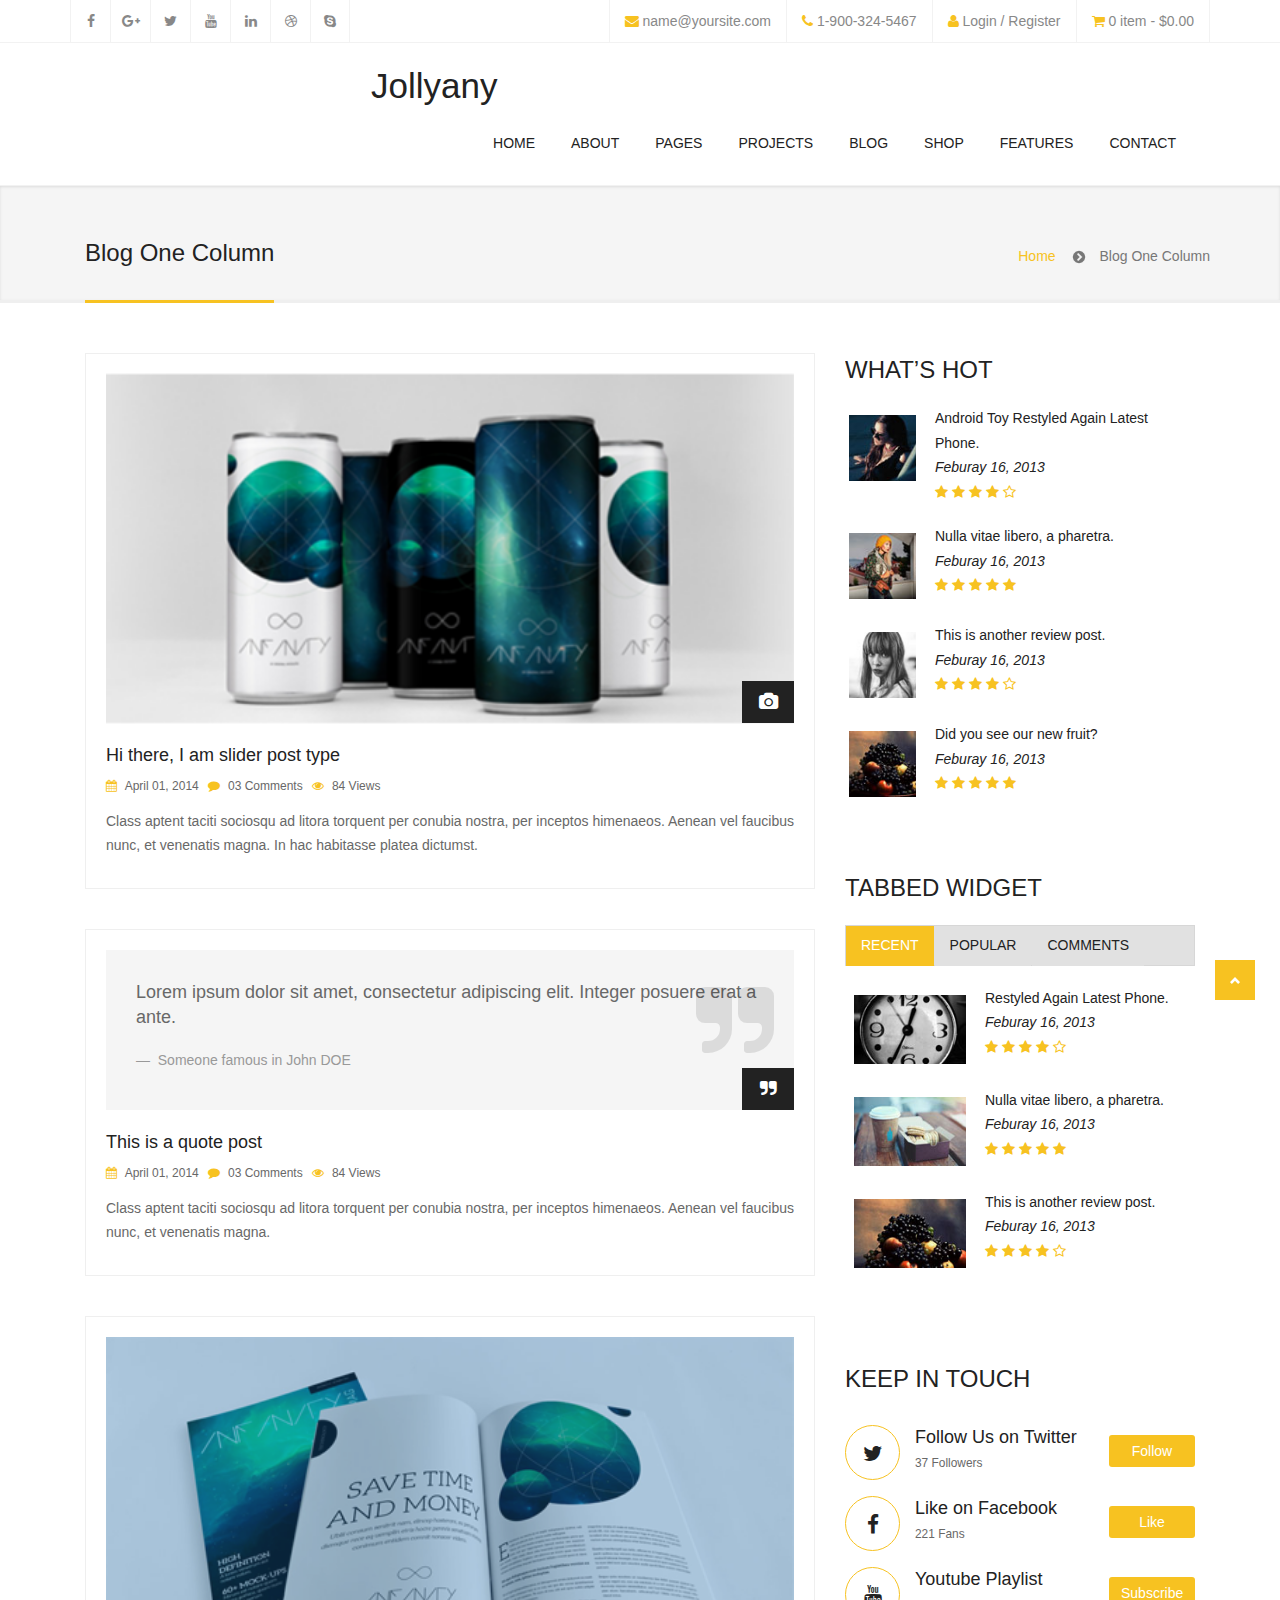
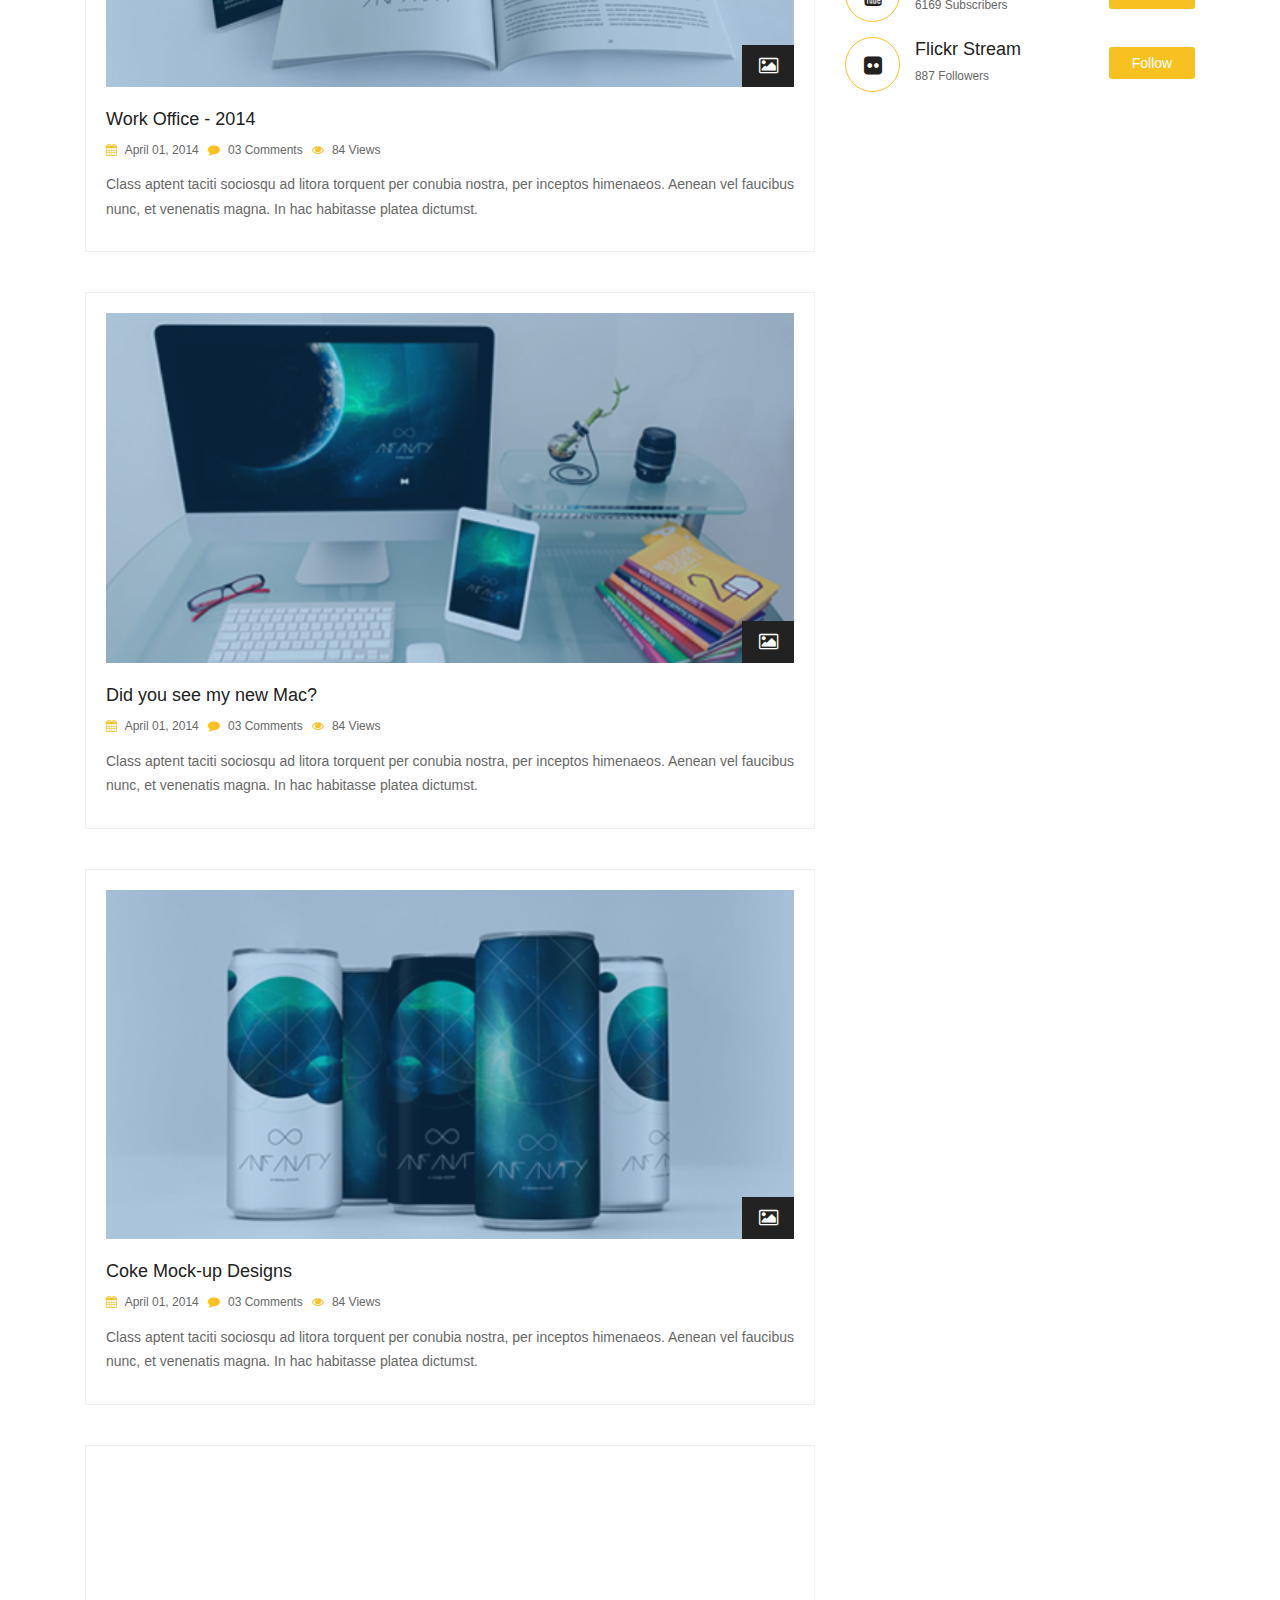
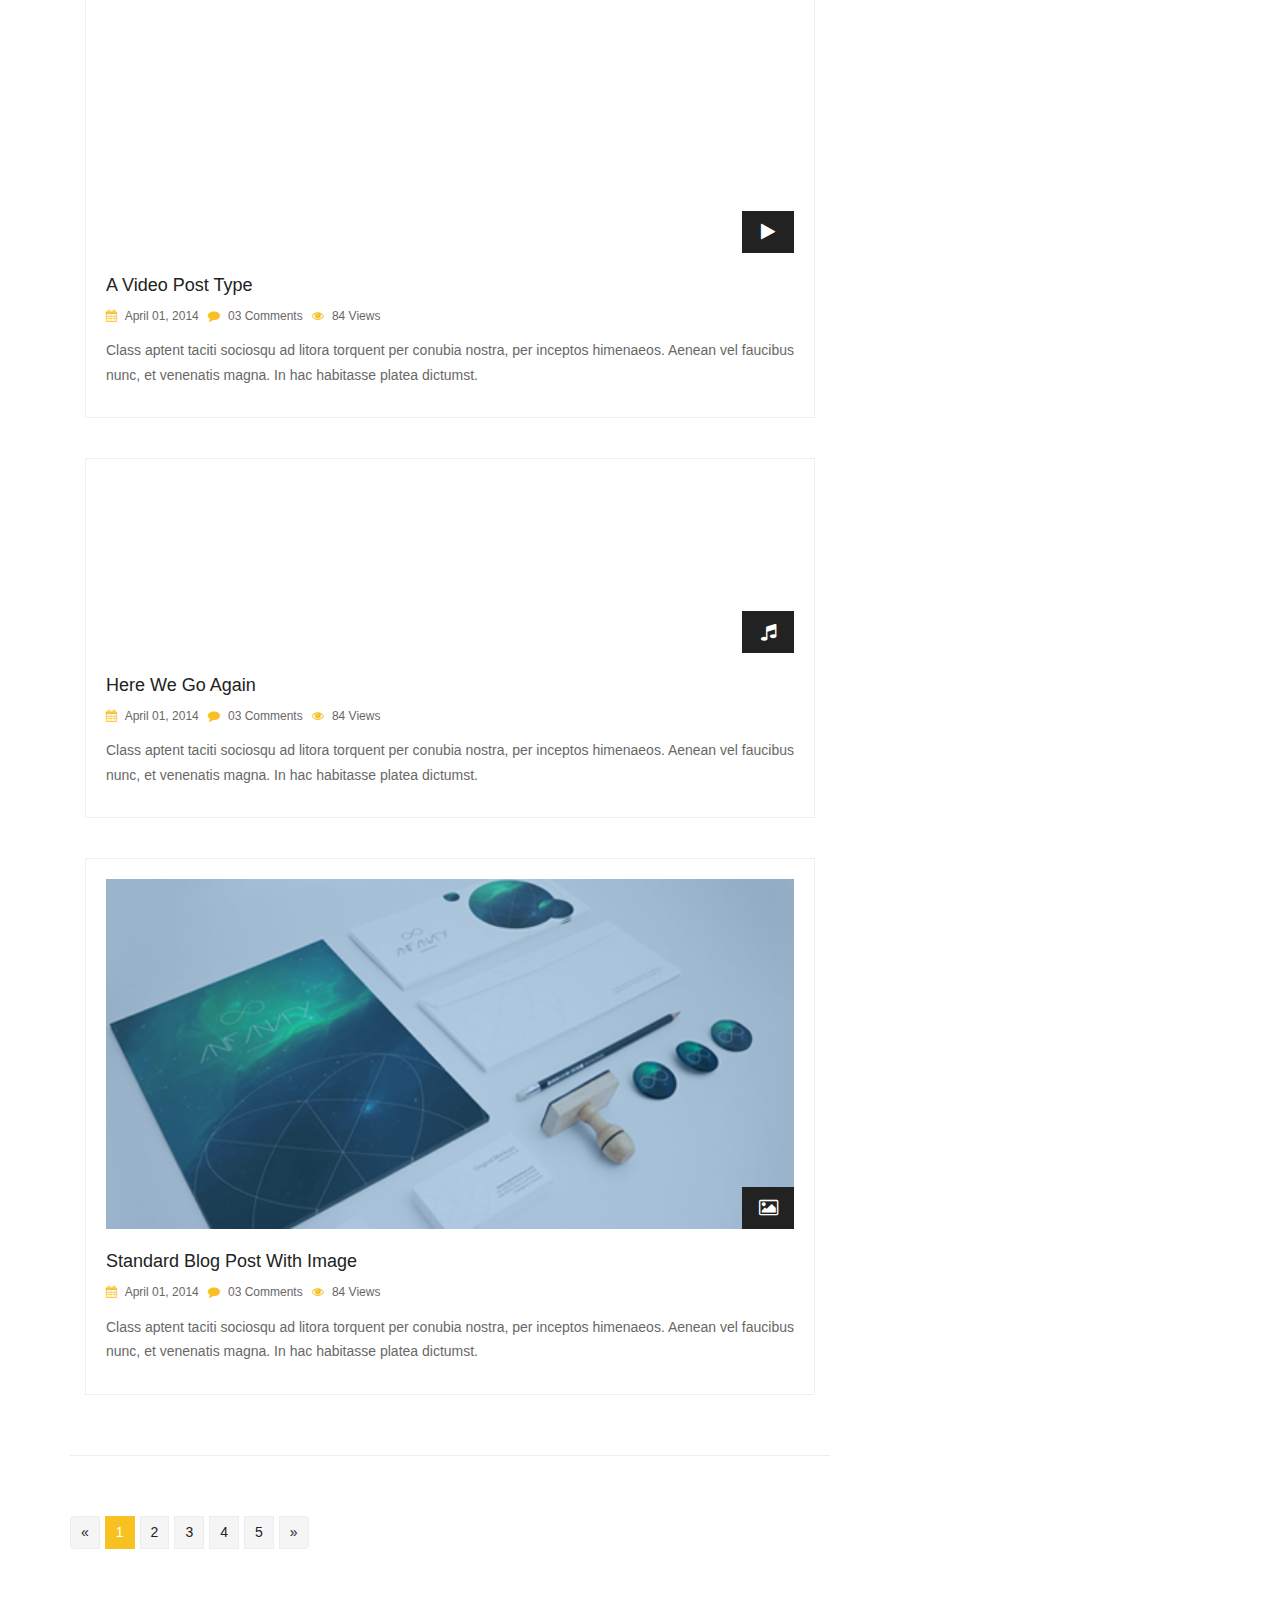
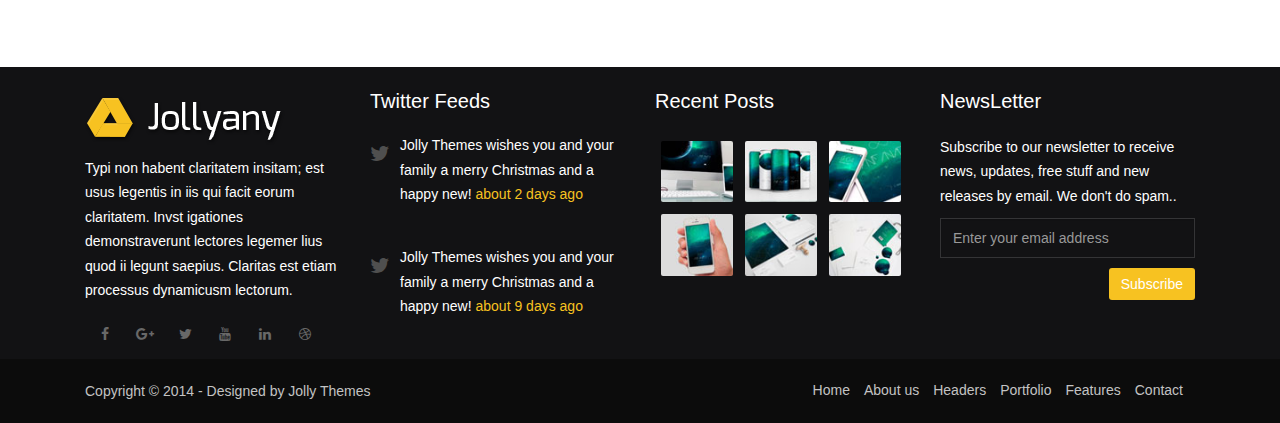
<file: blog-one-column.html>
<!DOCTYPE html>
<html lang="en">
<head>
  
  <meta http-equiv="content-type" content="text/html; charset=UTF-8"> 

  <title>Jollyany - Multi-Purpose Business Website Template</title>

  <meta name="viewport" content="width=device-width, initial-scale=1.0">
  <meta name="description" content="">
  <meta name="keywords" content="">
  <meta name="author" content="">

  <!-- Bootstrap Styles -->
  <link href="css/bootstrap.css" rel="stylesheet">
  
  <!-- Styles -->
  <link href="style.css" rel="stylesheet">

  <!-- Flex Slider -->
  <link href="css/flexslider.css" rel="stylesheet">
   
  <!-- Carousel Slider -->
  <link href="css/owl-carousel.css" rel="stylesheet">
  
  <!-- CSS Animations -->
  <link href="css/animate.min.css" rel="stylesheet">
  
  <!-- Google Fonts -->
  <link href='http://fonts.googleapis.com/css?family=PT+Sans:400,400italic,700,700italic' rel='stylesheet' type='text/css'>
  <link href='http://fonts.googleapis.com/css?family=Lato:400,300,400italic,300italic,700,700italic,900' rel='stylesheet' type='text/css'>
  <link href='http://fonts.googleapis.com/css?family=Exo:400,300,600,500,400italic,700italic,800,900' rel='stylesheet' type='text/css'>

  <!-- Support for HTML5 -->
  <!--[if lt IE 9]>
    <script src="//html5shim.googlecode.com/svn/trunk/html5.js"></script>
  <![endif]-->

  <!-- Enable media queries on older bgeneral_rowsers -->
  <!--[if lt IE 9]>
    <script src="js/respond.min.js"></script>  <![endif]-->

</head>
<body>
    
	<div id="topbar" class="clearfix">
    	<div class="container">
            <div class="col-lg-4 col-md-4 col-sm-4 col-xs-12">
                <div class="social-icons">
                    <span><a data-toggle="tooltip" data-placement="bottom" title="Facebook" href="#"><i class="fa fa-facebook"></i></a></span>
                    <span><a data-toggle="tooltip" data-placement="bottom" title="Google Plus" href="#"><i class="fa fa-google-plus"></i></a></span>
                    <span><a data-toggle="tooltip" data-placement="bottom" title="Twitter" href="#"><i class="fa fa-twitter"></i></a></span>
                    <span><a data-toggle="tooltip" data-placement="bottom" title="Youtube" href="#"><i class="fa fa-youtube"></i></a></span>
                    <span><a data-toggle="tooltip" data-placement="bottom" title="Linkedin" href="#"><i class="fa fa-linkedin"></i></a></span>
                    <span><a data-toggle="tooltip" data-placement="bottom" title="Dribbble" href="#"><i class="fa fa-dribbble"></i></a></span>
                    <span class="last"><a data-toggle="tooltip" data-placement="bottom" title="Skype" href="#"><i class="fa fa-skype"></i></a></span>
                </div><!-- end social icons -->
            </div><!-- end columns -->
            <div class="col-lg-8 col-md-8 col-sm-8 col-xs-12">
                <div class="topmenu">
                	<span class="topbar-login"><i class="fa fa-user"></i> <a href="login.html">Login / Register</a></span>
                    <span class="topbar-cart"><i class="fa fa-shopping-cart"></i> <a href="shop-cart.html">0 item - $0.00</a></span>
                </div><!-- end top menu -->
            	<div class="callus">
                	<span class="topbar-email"><i class="fa fa-envelope"></i> <a href="mailto:name@yoursite.com">name@yoursite.com</a></span>
                    <span class="topbar-phone"><i class="fa fa-phone"></i> 1-900-324-5467</span>
                </div><!-- end callus -->
            </div><!-- end columns -->
        </div><!-- end container -->
    </div><!-- end topbar -->
    
    <header id="header-style-1">
		<div class="container">
			<nav class="navbar yamm navbar-default">
				<div class="navbar-header">
                    <button type="button" data-toggle="collapse" data-target="#navbar-collapse-1" class="navbar-toggle">
                        <span class="icon-bar"></span>
                        <span class="icon-bar"></span>
                        <span class="icon-bar"></span>
                    </button>
                    <a href="index-2.html" class="navbar-brand">Jollyany</a>
        		</div><!-- end navbar-header -->
                
				<div id="navbar-collapse-1" class="navbar-collapse collapse navbar-right">
					<ul class="nav navbar-nav">
						<li class="dropdown yamm-fw"><a href="#" data-toggle="dropdown" class="dropdown-toggle">Home <div class="arrow-up"></div></a>
							<ul class="dropdown-menu">
                                <li>
                                    <div class="yamm-content">
                                        <div class="row">
                                            <ul class="col-sm-3">
                                                <li><a href="home1.html">Home Version 1</a></li>
                                                <li><a href="home2.html">Home Version 2</a></li>
                                                <li><a href="home3.html">Home Version 3</a></li>
                                                <li><a href="home4.html">Home Version 4</a></li>
                                                <li><a href="home5.html">Home Version 5</a></li>
                                                <li><a href="home6.html">Home Version 6</a></li>
                                                <li><a href="home7.html">Home Version 7</a></li>
                                                <li><a href="home8.html">Home Version 8</a></li>
                                            </ul>
                                            <ul class="col-sm-3">
                                                <li><a href="home9.html">Home Version 9</a></li>
                                                <li><a href="home10.html">Home Version 10</a></li>
                                                <li><a href="home11.html">Home Version 11</a></li>
                                                <li><a href="home12.html">Home Version 12</a></li>
                                                <li><a href="home13.html">Home Version 13</a></li>
                                                <li><a href="home14.html">Home Version 14</a></li>
                                                <li><a href="home15.html">Home Version 15</a></li>
                                                <li><a href="home16.html">Home Version 16</a></li>
                                            </ul>
                                            <ul class="col-sm-3">
                                                <li><a href="home17.html">Home Version 17</a></li>
                                                <li><a href="home18.html">Home Version 18</a></li>
                                                <li><a href="home19.html">Home Version 19</a></li>
                                                <li><a href="home20.html">Home Version 20</a></li>
                                                <li><a href="home-onepage.html">OnePage Parallax Style</a></li>
                                                <li><a href="home-buddypress.html">BuddyPress Style</a></li>
                                                <li><a href="home-blog-1.html">Blog Style 1</a></li>
                                                <li><a href="home-blog-2.html">Blog Style 2</a></li>
                                            </ul>
                                            <ul class="col-sm-3">
                                                <li><a href="home-shop-1.html">Shop Style 1</a></li>
                                                <li><a href="home-shop-2.html">Shop Style 2</a></li>
                                                <li><a href="home-shop-3.html">Shop Style 3</a></li>
                                                <li><a href="home-portfolio-1.html">Portfolio Style 1</a></li>
                                                <li><a href="home-portfolio-2.html">Portfolio Style 2</a></li>
                                                <li><a href="home-portfolio-3.html">Portfolio Style 3</a></li>
                                                <li><a href="home-maintenance.html">Maintenance Style 1</a></li>
                                                <li><a href="home-maintenance-1.html">Maintenance Style 2</a></li>
                                            </ul>
                                        </div><!-- end row -->
                                    </div><!-- end yamm-content -->
                                </li>
                            </ul><!-- end drop down menu -->
						</li><!-- end drop down -->
                        <li><a href="about.html">About</a></li>
						<li class="dropdown yamm-fw"><a href="#" data-toggle="dropdown" class="dropdown-toggle">Pages <div class="arrow-up"></div></a>
							<ul class="dropdown-menu">
                                <li>
                                    <div class="yamm-content">
                                        <div class="row">
                                            <ul class="col-sm-3">
                                                <li><a href="about.html">About Style 1</a></li>
                                                <li><a href="about1.html">About Style 2</a></li>
                                                <li><a href="about-me.html">About Me</a></li>
                                                <li><a href="team-members.html">Team Members</a></li>
                                                <li><a href="team-single.html">Single Team Member</a></li>
                                            </ul>
                                            <ul class="col-sm-3">
                                                <li><a href="service1.html">Services Style 1</a></li>
                                                <li><a href="service2.html">Services Style 2</a></li>
                                                <li><a href="service3.html">Services Style 3</a></li>
                                                <li><a href="testimonials.html">Testimonials</a></li>
                                                <li><a href="clients.html">Clients (Logos)</a></li>

                                            </ul>
                                            <ul class="col-sm-3">
                                                <li><a href="sitemap.html">Sitemap</a></li>
                                                <li><a href="404.html">Not Found</a></li>
                                                <li><a href="forum.html">Forum Page</a></li>
                                                <li><a href="forum-single.html">Single Forum</a></li>
                                                <li><a href="contact.html">Contact Style 1</a></li>
                                            </ul>
                                            <ul class="col-sm-3">
                                                <li><a href="contact1.html">Contact Style 2</a></li>
                                                <li><a href="faqs.html">FAQs Style 1</a></li>
                                                <li><a href="faqs1.html">FAQs Style 2</a></li>
                                                <li><a href="page.html">Page with Sidebar</a></li>
                                                <li><a href="page-fullwidth.html">Page Fullwidth</a></li>
                                            </ul>
                                        </div><!-- end row -->
                                    </div><!-- end yamm-content -->
                                </li>
                            </ul><!-- end drop down menu -->
						</li><!-- end drop down -->
                        <!-- standard drop down -->
                        <li class="dropdown"><a href="#" data-toggle="dropdown" class="dropdown-toggle">Projects <div class="arrow-up"></div></a>
                            <ul class="dropdown-menu" role="menu">
                                <li><a href="portfolio-masonry.html">Masonry Style</a></li>
                                <li class="dropdown-submenu">
                                    <a href="#">Classic Style</a>
                                    <ul class="dropdown-menu">
                                        <li><a href="portfolio-classic-1.html">1 Column</a></li>
                                        <li><a href="portfolio-classic-2.html">2 Columns</a></li>
                                        <li><a href="portfolio-classic-3.html">3 Columns</a></li>
                                        <li><a href="portfolio-classic-4.html">4 Columns</a></li>
                                    </ul><!-- end dropdown-menu -->
                                </li><!-- end dropdown-submenu -->
                                <li class="dropdown-submenu">
                                    <a href="#">Gallery Style</a>
                                    <ul class="dropdown-menu">
                                        <li><a href="portfolio-gallery-2.html">2 Columns</a></li>
                                        <li><a href="portfolio-gallery-3.html">3 Columns</a></li>
                                        <li><a href="portfolio-gallery-4.html">4 Columns</a></li>
                                    </ul><!-- end dropdown-menu -->
                                </li><!-- end dropdown-submenu -->
                                <li class="dropdown-submenu">
                                    <a href="#">Single Project</a>
                                    <ul class="dropdown-menu">
                                        <li><a href="portfolio-single-image.html">Image Style</a></li>
                                        <li><a href="portfolio-single-gallery.html">Gallery Style</a></li>
                                        <li><a href="portfolio-single-audio.html">Audio Style</a></li>
                                        <li><a href="portfolio-single-video.html">Video Style</a></li>
                                    </ul><!-- end dropdown-menu -->
                                </li><!-- end dropdown-submenu -->
                                <li><a href="portfolio-single-sidebar.html">Single Project Sidebar</a></li>
                                <li><a href="portfolio-single-fullwidth.html">Single Project Fullwidth</a></li>
                                <li><a href="portfolio-category.html">Project Category</a></li>
                            </ul><!-- end dropdown-menu -->
                        </li><!-- end standard drop down -->
                        <li class="dropdown"><a href="#" data-toggle="dropdown" class="dropdown-toggle">Blog <div class="arrow-up"></div></a>
                            <ul class="dropdown-menu" role="menu">
                                <li class="dropdown-submenu">
                                    <a href="#">Single Blog Styles</a>
                                    <ul class="dropdown-menu">
                                        <li><a href="blog-single-audio.html">Audio Style</a></li>
                                        <li><a href="blog-single-video.html">Video Style</a></li>
                                        <li><a href="blog-single-quote.html">Quote Style</a></li>
                                        <li><a href="blog-single-image.html">Image Style</a></li>
                                        <li><a href="blog-single-slider.html">Slider Style</a></li>
                                        <li><a href="blog-single-no-media.html">No Media Style</a></li>
                                        <li><a href="blog-single-sidebar.html">Single Blog Sidebar</a></li>
                                        <li><a href="blog-single-fullwidth.html">Single Blog Fullwidth</a></li>
                                    </ul><!-- end dropdown-menu -->
                                </li><!-- end dropdown-submenu -->
                                <li><a href="blog-masonry.html">Masonry Style</a></li>
                                <li><a href="blog-timeline.html">Timeline Style</a></li>
                                <li><a href="blog-one-column.html">Blog One Column</a></li>
                                <li><a href="blog-two-columns.html">Blog Two Column</a></li>
                                <li><a href="blog-three-columns.html">Blog Three Column</a></li>
                                <li><a href="blog-two-sidebar.html">Blog Two Sidebar</a></li>
                                <li><a href="blog-fullwidth.html">Blog Fullwidth</a></li>
                                <li><a href="blog-category.html">Blog Category</a></li>
                                <li><a href="blog-author.html">Blog Author Details</a></li>
                            </ul><!-- end dropdown-menu -->
                        </li><!-- end standard drop down -->
                        <!-- standard drop down -->
						<li class="dropdown yamm-fw"><a href="#" data-toggle="dropdown" class="dropdown-toggle">Shop <div class="arrow-up"></div></a>
							<ul class="dropdown-menu">
                                <li>
                                    <div class="yamm-content">
                                        <div class="row">
                                            <ul class="col-sm-4">
                                            	<li><h3><i class="fa fa-shopping-cart"></i> Shop Versions</h3></li>
                                                <li><a href="shop1.html">Shop Style 1</a></li>
                                                <li><a href="shop2.html">Shop Style 2</a></li>
                                                <li><a href="shop3.html">Shop Style 3</a></li>
                                                <li><a href="shop4.html">Shop Style 4</a></li>
                                                <li><a href="shop5.html">Shop Style 5</a></li>
                                                <li><a href="shop6.html">Shop Style 6</a></li>
                                            </ul>
                                            <ul class="col-sm-4">
                                            	<li><h3><i class="fa fa-check"></i> Shop Single Pages</h3></li>
                                                <li><a href="shop-single-sidebar.html">Single Shop Sidebar</a></li>
                                                <li><a href="shop-single-fullwidth.html">Single Shop Fullwidth</a></li>
                                                <li><a href="shop-checkout.html">Checkout</a></li>
                                                <li><a href="shop-cart.html">Shopping Cart</a></li>
                                                <li><a href="shop-wishlist.html">Shop Wishlist</a></li>
                                                <li><a href="shop-account.html">My Account</a></li>
                                            </ul>
                                            <div class="col-sm-4">
                                            	<div class="widget">
                                            	<h3>Widget Ready</h3>
                                                <img class="img-thumbnail" src="demos/menu_01.png" alt="">
                                                <p>Jollyany a powerful HTML5 website template for all your needs! Build awesome sites with unlimited options very easily.</p>
                                                </div>
                                            </div>
                                        </div><!-- end row -->
                                    </div><!-- end yamm-content -->
                                </li>
                            </ul><!-- end drop down menu -->
						</li><!-- end drop down -->
                        <!-- standard drop down -->                        
						<li class="dropdown yamm-fw"><a href="#" data-toggle="dropdown" class="dropdown-toggle">Features <div class="arrow-up"></div></a>
							<ul class="dropdown-menu">
                                <li>
                                    <div class="yamm-content">
                                        <div class="row">
                                            <ul class="col-sm-3">
                                                <li><h3><i class="fa fa-users"></i> BuddyPress</h3></li>
                                                <li><a href="buddypress-activity.html">Activity</a></li>
                                                <li><a href="buddypress-members.html">Members</a></li>
                                                <li><a href="buddypress-single-member.html">Single Member</a></li>
                                                <li><a href="buddypress-groups.html">Groups</a></li>
                                                <li><a href="buddypress-single-group.html">Single Groups</a></li>
                                                <li><a href="login.html">Member Login</a></li>
                                            </ul>
                                            <ul class="col-sm-3">
                                                <li><h3><i class="fa fa-check"></i> Header & Footer</h3></li>
                                                <li><a href="header1.html">Header Style 1</a></li>
                                                <li><a href="header2.html">Header Style 2</a></li>
                                                <li><a href="header3.html">Header Style 3</a></li>
                                                <li><a href="footer1.html#footer-style-1">Footer Style 1</a></li>
                                                <li><a href="footer2.html#footer-style-2">Footer Style 2</a></li>
                                                <li><a href="footer3.html#footer-style-3">Footer Style 3</a></li>
                                            </ul>
                                            <ul class="col-sm-3">
                                                <li><h3><i class="fa fa-gears"></i> Shortcodes</h3></li>
                                                <li><a href="accordion-toggle.html">Accordions & Toggles</a></li>
                                                <li><a href="buttons.html">Buttons</a></li>
                                                <li><a href="form-elements.html">Form Elements</a></li>
                                                <li><a href="tables.html">Table Elements</a></li>
                                                <li><a href="tabs.html">Tab Elements</a></li>
                                                <li><a href="alerts.html">Alert Elements</a></li>
                                            </ul>
                                            <ul class="col-sm-3">
                                                <li><h3>&nbsp;</h3></li>
                                                <li><a href="animate-scripts.html">Animated Counters</a></li>
                                                <li><a href="carousel.html">Carousel Elements</a></li>
                                                <li><a href="progress-bars.html">Progress Bars</a></li>
                                                <li><a href="pricing-tables.html">Pricing Tables</a></li>
                                                <li><a href="tooltips-popovers.html">Tooltips & Popovers</a></li>
                                                <li><a href="columns.html">Columns & Grid</a></li>
                                            </ul>
                                        </div><!-- end row -->
                                    </div><!-- end yamm-content -->
                                </li>
                            </ul><!-- end drop down menu -->
						</li><!-- end drop down -->
                        <!-- standard drop down -->
                        <li><a href="contact.html">Contact</a></li>
					</ul><!-- end navbar-nav -->
				</div><!-- #navbar-collapse-1 -->			</nav><!-- end navbar yamm navbar-default -->
		</div><!-- end container -->
	</header><!-- end header-style-1 -->
    
	<section class="post-wrapper-top jt-shadow clearfix">
		<div class="container">
			<div class="col-lg-12">
				<h2>Blog One Column</h2>
                <ul class="breadcrumb pull-right">
                    <li><a href="index-2.html">Home</a></li>
                    <li>Blog One Column</li>
                </ul>
			</div>
		</div>
	</section><!-- end post-wrapper-top -->
    
    <section class="blog-wrapper">
    	<div class="container">
        	<div id="content" class="col-lg-8 col-md-8 col-sm-12 col-xs-12">
                <div class="row">
                   <div class="blog-masonry">
                        <div class="col-lg-12">
                            <div class="blog-carousel">
                                <div class="entry">
                                    <div class="flexslider">
                                        <ul class="slides">
                                            <li><img src="demos/blog_03.png" alt="" class="img-responsive"></li>
                                            <li><img src="demos/blog_02.png" alt="" class="img-responsive"></li>
                                            <li><img src="demos/blog_01.png" alt="" class="img-responsive"></li>
                                        </ul><!-- end slides -->    
                                    </div><!-- end post-slider -->  
                                    <div class="post-type">
                                        <i class="fa fa-camera"></i>
                                    </div><!-- end pull-right -->
                                </div><!-- end entry -->
                                <div class="blog-carousel-header">
                                    <h3><a title="" href="blog-single-sidebar.html">Hi there, I am slider post type</a></h3>
                                    <div class="blog-carousel-meta">
                                        <span><i class="fa fa-calendar"></i> April 01, 2014</span>
                                        <span><i class="fa fa-comment"></i> <a href="#">03 Comments</a></span>
                                        <span><i class="fa fa-eye"></i> <a href="#">84 Views</a></span>
                                    </div><!-- end blog-carousel-meta -->
                                </div><!-- end blog-carousel-header -->
                                <div class="blog-carousel-desc">
                                    <p>Class aptent taciti sociosqu ad litora torquent per conubia nostra, per inceptos himenaeos. Aenean vel faucibus nunc, et venenatis magna. In hac habitasse platea dictumst. </p>
                                </div><!-- end blog-carousel-desc -->
                            </div><!-- end blog-carousel -->
                        </div><!-- end col-lg-4 -->
            
                        <div class="col-lg-12">
                            <div class="blog-carousel">
                                <div class="entry">
									<div class="quote-post">
                                        <blockquote>
                                            <p class="lead">Lorem ipsum dolor sit amet, consectetur adipiscing elit. Integer posuere erat a ante.</p>
                                            <small>
                                            Someone famous in
                                            <cite title="Source Title">John DOE</cite>
                                            </small>
                                        </blockquote>
                                    </div><!-- end quote-post -->
                                    <div class="post-type">
                                        <i class="fa fa-quote-right"></i>
                                    </div><!-- end pull-right -->
                                </div><!-- end entry -->
                                <div class="blog-carousel-header">
                                    <h3><a title="" href="blog-single-sidebar.html">This is a quote post</a></h3>
                                    <div class="blog-carousel-meta">
                                        <span><i class="fa fa-calendar"></i> April 01, 2014</span>
                                        <span><i class="fa fa-comment"></i> <a href="#">03 Comments</a></span>
                                        <span><i class="fa fa-eye"></i> <a href="#">84 Views</a></span>
                                    </div><!-- end blog-carousel-meta -->
                                </div><!-- end blog-carousel-header -->
                                <div class="blog-carousel-desc">
                                    <p>Class aptent taciti sociosqu ad litora torquent per conubia nostra, per inceptos himenaeos. Aenean vel faucibus nunc, et venenatis magna. </p>
                                </div><!-- end blog-carousel-desc -->
                            </div><!-- end blog-carousel -->
                        </div><!-- end col-lg-4 -->
                        
                        <div class="col-lg-12">
                            <div class="blog-carousel">
                                <div class="entry">
                                    <img src="demos/blog_01.png" alt="" class="img-responsive">
                                    <div class="magnifier">
                                        <div class="buttons">
                                            <a class="st" rel="bookmark" href="blog-single-sidebar.html"><i class="fa fa-link"></i></a>
                                        </div><!-- end buttons -->
                                    </div><!-- end magnifier -->
                                    <div class="post-type">
                                        <i class="fa fa-picture-o"></i>
                                    </div><!-- end pull-right -->
                                </div><!-- end entry -->
                                <div class="blog-carousel-header">
                                    <h3><a title="" href="blog-single-sidebar.html">Work Office - 2014</a></h3>
                                    <div class="blog-carousel-meta">
                                        <span><i class="fa fa-calendar"></i> April 01, 2014</span>
                                        <span><i class="fa fa-comment"></i> <a href="#">03 Comments</a></span>
                                        <span><i class="fa fa-eye"></i> <a href="#">84 Views</a></span>
                                    </div><!-- end blog-carousel-meta -->
                                </div><!-- end blog-carousel-header -->
                                <div class="blog-carousel-desc">
                                    <p>Class aptent taciti sociosqu ad litora torquent per conubia nostra, per inceptos himenaeos. Aenean vel faucibus nunc, et venenatis magna. In hac habitasse platea dictumst. </p>
                                </div><!-- end blog-carousel-desc -->
                            </div><!-- end blog-carousel -->
                        </div><!-- end col-lg-4 -->
            
                        <div class="col-lg-12">
                            <div class="blog-carousel">
                                <div class="entry">
                                    <img src="demos/blog_02.png" alt="" class="img-responsive">
                                    <div class="magnifier">
                                        <div class="buttons">
                                            <a class="st" rel="bookmark" href="blog-single-sidebar.html"><i class="fa fa-link"></i></a>
                                        </div><!-- end buttons -->
                                    </div><!-- end magnifier -->
                                    <div class="post-type">
                                        <i class="fa fa-picture-o"></i>
                                    </div><!-- end pull-right -->
                                </div><!-- end entry -->
                                <div class="blog-carousel-header">
                                    <h3><a title="" href="blog-single-sidebar.html">Did you see my new Mac?</a></h3>
                                    <div class="blog-carousel-meta">
                                        <span><i class="fa fa-calendar"></i> April 01, 2014</span>
                                        <span><i class="fa fa-comment"></i> <a href="#">03 Comments</a></span>
                                        <span><i class="fa fa-eye"></i> <a href="#">84 Views</a></span>
                                    </div><!-- end blog-carousel-meta -->
                                </div><!-- end blog-carousel-header -->
                                <div class="blog-carousel-desc">
                                    <p>Class aptent taciti sociosqu ad litora torquent per conubia nostra, per inceptos himenaeos. Aenean vel faucibus nunc, et venenatis magna. In hac habitasse platea dictumst. </p>
                                </div><!-- end blog-carousel-desc -->
                            </div><!-- end blog-carousel -->
                        </div><!-- end col-lg-4 -->
                        
                        <div class="col-lg-12">
                            <div class="blog-carousel">
                                <div class="entry">
                                    <img src="demos/blog_03.png" alt="" class="img-responsive">
                                    <div class="magnifier">
                                        <div class="buttons">
                                            <a class="st" rel="bookmark" href="blog-single-sidebar.html"><i class="fa fa-link"></i></a>
                                        </div><!-- end buttons -->
                                    </div><!-- end magnifier -->
                                    <div class="post-type">
                                        <i class="fa fa-picture-o"></i>
                                    </div><!-- end pull-right -->
                                </div><!-- end entry -->
                                <div class="blog-carousel-header">
                                    <h3><a title="" href="blog-single-sidebar.html">Coke Mock-up Designs</a></h3>
                                    <div class="blog-carousel-meta">
                                        <span><i class="fa fa-calendar"></i> April 01, 2014</span>
                                        <span><i class="fa fa-comment"></i> <a href="#">03 Comments</a></span>
                                        <span><i class="fa fa-eye"></i> <a href="#">84 Views</a></span>
                                    </div><!-- end blog-carousel-meta -->
                                </div><!-- end blog-carousel-header -->
                                <div class="blog-carousel-desc">
                                    <p>Class aptent taciti sociosqu ad litora torquent per conubia nostra, per inceptos himenaeos. Aenean vel faucibus nunc, et venenatis magna. In hac habitasse platea dictumst. </p>
                                </div><!-- end blog-carousel-desc -->
                            </div><!-- end blog-carousel -->
                        </div><!-- end col-lg-4 -->
            
                        <div class="col-lg-12">
                            <div class="blog-carousel">
                                <div class="entry">
                                    <iframe class="vimeo_video" src="http://player.vimeo.com/video/72960194?title=0&amp;byline=0&amp;portrait=0&amp;color=ffffff" width="500" height="281"></iframe>
                                    <div class="post-type">
                                        <i class="fa fa-play"></i>
                                    </div><!-- end pull-right -->
                                </div><!-- end entry -->
                                <div class="blog-carousel-header">
                                    <h3><a title="" href="blog-single-sidebar.html">A Video Post Type</a></h3>
                                    <div class="blog-carousel-meta">
                                        <span><i class="fa fa-calendar"></i> April 01, 2014</span>
                                        <span><i class="fa fa-comment"></i> <a href="#">03 Comments</a></span>
                                        <span><i class="fa fa-eye"></i> <a href="#">84 Views</a></span>
                                    </div><!-- end blog-carousel-meta -->
                                </div><!-- end blog-carousel-header -->
                                <div class="blog-carousel-desc">
                                    <p>Class aptent taciti sociosqu ad litora torquent per conubia nostra, per inceptos himenaeos. Aenean vel faucibus nunc, et venenatis magna. In hac habitasse platea dictumst. </p>
                                </div><!-- end blog-carousel-desc -->
                            </div><!-- end blog-carousel -->
                        </div><!-- end col-lg-4 -->
            
                        <div class="col-lg-12">
                            <div class="blog-carousel">
                                <div class="entry">
                                    <iframe class="soundcloud" height="166"  src="https://w.soundcloud.com/player/?url=https%3A//api.soundcloud.com/tracks/143789978&amp;color=ff5500&amp;auto_play=false&amp;hide_related=false&amp;show_artwork=true"></iframe>
                                    <div class="post-type">
                                        <i class="fa fa-music"></i>
                                    </div><!-- end pull-right -->
                                </div><!-- end entry -->
                                <div class="blog-carousel-header">
                                    <h3><a title="" href="blog-single-sidebar.html">Here We Go Again</a></h3>
                                    <div class="blog-carousel-meta">
                                        <span><i class="fa fa-calendar"></i> April 01, 2014</span>
                                        <span><i class="fa fa-comment"></i> <a href="#">03 Comments</a></span>
                                        <span><i class="fa fa-eye"></i> <a href="#">84 Views</a></span>
                                    </div><!-- end blog-carousel-meta -->
                                </div><!-- end blog-carousel-header -->
                                <div class="blog-carousel-desc">
                                    <p>Class aptent taciti sociosqu ad litora torquent per conubia nostra, per inceptos himenaeos. Aenean vel faucibus nunc, et venenatis magna. In hac habitasse platea dictumst. </p>
                                </div><!-- end blog-carousel-desc -->
                            </div><!-- end blog-carousel -->
                        </div><!-- end col-lg-4 -->
                        
                        <div class="col-lg-12">
                            <div class="blog-carousel">
                                <div class="entry">
                                    <img src="demos/blog_04.png" alt="" class="img-responsive">
                                    <div class="magnifier">
                                        <div class="buttons">
                                            <a class="st" rel="bookmark" href="blog-single-sidebar.html"><i class="fa fa-link"></i></a>
                                        </div><!-- end buttons -->
                                    </div><!-- end magnifier -->
                                    <div class="post-type">
                                        <i class="fa fa-picture-o"></i>
                                    </div><!-- end pull-right -->
                                </div><!-- end entry -->
                                <div class="blog-carousel-header">
                                    <h3><a title="" href="blog-single-sidebar.html">Standard Blog Post With Image</a></h3>
                                    <div class="blog-carousel-meta">
                                        <span><i class="fa fa-calendar"></i> April 01, 2014</span>
                                        <span><i class="fa fa-comment"></i> <a href="#">03 Comments</a></span>
                                        <span><i class="fa fa-eye"></i> <a href="#">84 Views</a></span>
                                    </div><!-- end blog-carousel-meta -->
                                </div><!-- end blog-carousel-header -->
                                <div class="blog-carousel-desc">
                                    <p>Class aptent taciti sociosqu ad litora torquent per conubia nostra, per inceptos himenaeos. Aenean vel faucibus nunc, et venenatis magna. In hac habitasse platea dictumst. </p>
                                </div><!-- end blog-carousel-desc -->
                            </div><!-- end blog-carousel -->
                        </div><!-- end col-lg-4 --> 
                    </div><!-- end blog-masonry -->   
 
                    <div class="clearfix"></div>
                                            
                    <hr>
                                            
                    <div class="pagination_wrapper">
                        <!-- Pagination Normal -->
                        <ul class="pagination">
                            <li><a href="#">«</a></li>
                            <li class="active"><a href="#">1</a></li>
                            <li><a href="#">2</a></li>
                            <li><a href="#">3</a></li>
                            <li><a href="#">4</a></li>
                            <li><a href="#">5</a></li>
                            <li><a href="#">»</a></li>
                        </ul>
                    </div><!-- end pagination_wrapper -->

            	</div><!-- end row --> 
            </div><!-- end content -->
            
        	<div id="sidebar" class="col-lg-4 col-md-4 col-sm-12 col-xs-12">
            	<div class="widget">
                	<div class="title">
                    	<h2>What’s Hot</h2>
                    </div><!-- end title -->
					<ul class="recent_posts_widget">
                        <li>
                        <a href="#"><img src="demos/sidebar_hot_01.jpg" alt="" />Android Toy Restyled Again Latest Phone.</a>
                        <a class="readmore" href="#">Feburay 16, 2013</a>
                           <div class="rating">
                            	<i class="fa fa-star"></i>
                            	<i class="fa fa-star"></i>
                            	<i class="fa fa-star"></i>
                            	<i class="fa fa-star"></i>
                            	<i class="fa fa-star-o"></i>
                            </div><!-- rating -->
                        </li>
                        <li>
                            <a href="#"><img src="demos/sidebar_hot_02.jpg" alt="" />Nulla vitae libero, a pharetra. </a>
                            <a class="readmore" href="#">Feburay 16, 2013</a>
                           <div class="rating">
                            	<i class="fa fa-star"></i>
                            	<i class="fa fa-star"></i>
                            	<i class="fa fa-star"></i>
                            	<i class="fa fa-star"></i>
                            	<i class="fa fa-star"></i>
                            </div><!-- rating -->
                        </li>
                        <li>
                        <a href="#"><img src="demos/sidebar_hot_03.jpg" alt="" />This is another review post.</a>
                        <a class="readmore" href="#">Feburay 16, 2013</a>
                           <div class="rating">
                            	<i class="fa fa-star"></i>
                            	<i class="fa fa-star"></i>
                            	<i class="fa fa-star"></i>
                            	<i class="fa fa-star"></i>
                            	<i class="fa fa-star-o"></i>
                            </div><!-- rating -->
                        </li>
                        <li>
                            <a href="#"><img src="demos/sidebar_hot_04.jpg" alt="" />Did you see our new fruit?</a>
                            <a class="readmore" href="#">Feburay 16, 2013</a>
                           <div class="rating">
                            	<i class="fa fa-star"></i>
                            	<i class="fa fa-star"></i>
                            	<i class="fa fa-star"></i>
                            	<i class="fa fa-star"></i>
                            	<i class="fa fa-star"></i>
                            </div><!-- rating -->
                        </li>
					</ul><!-- recent posts -->  
                </div><!-- end widget -->
                
            	<div class="widget">
                	<div class="title">
                    	<h2>Tabbed Widget</h2>
                    </div><!-- end title -->
                    <div id="tabbed_widget" class="tabbable">
                        <ul class="nav nav-tabs">
                            <li class="active"><a href="#recent" data-toggle="tab">RECENT</a></li>
                            <li><a href="#new" data-toggle="tab">POPULAR</a></li>
                            <li><a href="#commentstab" data-toggle="tab">COMMENTS</a></li>
                        </ul>
                        <div class="tab-content">
                            <div class="tab-pane active" id="recent">
                                <ul class="recent_posts_widget">
                                    <li>
                                    <a href="#"><img src="demos/tabbed_widget_01.jpg" alt="" />Restyled Again Latest Phone.</a>
                                    <a class="readmore" href="#">Feburay 16, 2013</a>
                                       <div class="rating">
                                            <i class="fa fa-star"></i>
                                            <i class="fa fa-star"></i>
                                            <i class="fa fa-star"></i>
                                            <i class="fa fa-star"></i>
                                            <i class="fa fa-star-o"></i>
                                        </div><!-- rating -->
                                    </li>
                                    <li>
                                        <a href="#"><img src="demos/tabbed_widget_02.jpg" alt="" />Nulla vitae libero, a pharetra. </a>
                                        <a class="readmore" href="#">Feburay 16, 2013</a>
                                       <div class="rating">
                                            <i class="fa fa-star"></i>
                                            <i class="fa fa-star"></i>
                                            <i class="fa fa-star"></i>
                                            <i class="fa fa-star"></i>
                                            <i class="fa fa-star"></i>
                                        </div><!-- rating -->
                                    </li>
                                    <li>
                                    <a href="#"><img src="demos/tabbed_widget_03.jpg" alt="" />This is another review post.</a>
                                    <a class="readmore" href="#">Feburay 16, 2013</a>
                                       <div class="rating">
                                            <i class="fa fa-star"></i>
                                            <i class="fa fa-star"></i>
                                            <i class="fa fa-star"></i>
                                            <i class="fa fa-star"></i>
                                            <i class="fa fa-star-o"></i>
                                        </div><!-- rating -->
                                    </li>
                                </ul><!-- recent posts -->  
                            </div>
                            <div class="tab-pane" id="new">
                                <ul class="recent_posts_widget">
                                    <li>
                                    <a href="#"><img src="demos/tabbed_widget_03.jpg" alt="" />Restyled Again Latest Phone.</a>
                                    <a class="readmore" href="#">Feburay 16, 2013</a>
                                       <div class="rating">
                                            <i class="fa fa-star"></i>
                                            <i class="fa fa-star"></i>
                                            <i class="fa fa-star"></i>
                                            <i class="fa fa-star"></i>
                                            <i class="fa fa-star-o"></i>
                                        </div><!-- rating -->
                                    </li>
                                    <li>
                                        <a href="#"><img src="demos/tabbed_widget_02.jpg" alt="" />Nulla vitae libero, a pharetra. </a>
                                        <a class="readmore" href="#">Feburay 16, 2013</a>
                                       <div class="rating">
                                            <i class="fa fa-star"></i>
                                            <i class="fa fa-star"></i>
                                            <i class="fa fa-star"></i>
                                            <i class="fa fa-star"></i>
                                            <i class="fa fa-star"></i>
                                        </div><!-- rating -->
                                    </li>
                                    <li>
                                    <a href="#"><img src="demos/tabbed_widget_01.jpg" alt="" />This is another review post.</a>
                                    <a class="readmore" href="#">Feburay 16, 2013</a>
                                       <div class="rating">
                                            <i class="fa fa-star"></i>
                                            <i class="fa fa-star"></i>
                                            <i class="fa fa-star"></i>
                                            <i class="fa fa-star"></i>
                                            <i class="fa fa-star-o"></i>
                                        </div><!-- rating -->
                                    </li>
                                </ul><!-- recent posts -->  
                            </div>
                            <div class="tab-pane" id="commentstab">
                                <ul class="recent_posts_widget">
                                    <li>
                                    <a href="#"><img src="demos/sidebar_hot_01.jpg" alt="" />Android Toy Restyled Again Latest Phone.</a>
                                    <a class="readmore" href="#">Feburay 16, 2013</a>
                                       <div class="rating">
                                            <i class="fa fa-star"></i>
                                            <i class="fa fa-star"></i>
                                            <i class="fa fa-star"></i>
                                            <i class="fa fa-star"></i>
                                            <i class="fa fa-star-o"></i>
                                        </div><!-- rating -->
                                    </li>
                                    <li>
                                        <a href="#"><img src="demos/sidebar_hot_02.jpg" alt="" />Nulla vitae libero, a pharetra. </a>
                                        <a class="readmore" href="#">Feburay 16, 2013</a>
                                       <div class="rating">
                                            <i class="fa fa-star"></i>
                                            <i class="fa fa-star"></i>
                                            <i class="fa fa-star"></i>
                                            <i class="fa fa-star"></i>
                                            <i class="fa fa-star"></i>
                                        </div><!-- rating -->
                                    </li>
                                    <li>
                                    <a href="#"><img src="demos/sidebar_hot_03.jpg" alt="" />This is another review post.</a>
                                    <a class="readmore" href="#">Feburay 16, 2013</a>
                                       <div class="rating">
                                            <i class="fa fa-star"></i>
                                            <i class="fa fa-star"></i>
                                            <i class="fa fa-star"></i>
                                            <i class="fa fa-star"></i>
                                            <i class="fa fa-star-o"></i>
                                        </div><!-- rating -->
                                    </li>
                                </ul><!-- recent posts -->  
                            </div>
                        </div><!-- end tab content -->
                    </div><!-- end tab pane -->
                </div><!-- end widget -->
                
            	<div class="widget">
                	<div class="title">
                    	<h2>KEEP IN TOUCH</h2>
                    </div><!-- end title -->
                    
                    <div class="social_widget">
                    	<div class="social_like">
                        	<div class="icon-container pull-left">
                                <i class="fa fa-twitter"></i>
                            </div>
                        	<div class="social_count">
								<h3><a href="#">Follow Us on Twitter</a></h3>
                                <small>37 Followers</small>
                                <div class="social_button">
                                    <a href="#" class="btn btn-primary">Follow</a>
                                </div>
                            </div>
                        </div><!-- end social like -->
                    	<div class="social_like">
                        	<div class="icon-container pull-left">
                                <i class="fa fa-facebook"></i>
                            </div>
                        	<div class="social_count">
								<h3><a href="#">Like on Facebook</a></h3>
                                <small>221 Fans</small>
                                <div class="social_button">
                                    <a href="#" class="btn btn-primary">Like</a>
                                </div>
                            </div>
                        </div><!-- end social like -->
                    	<div class="social_like">
                        	<div class="icon-container pull-left">
                                <i class="fa fa-youtube"></i>
                            </div>
                        	<div class="social_count">
								<h3><a href="#">Youtube Playlist</a></h3>
                                <small>6169 Subscribers</small>
                                <div class="social_button">
                                    <a href="#" class="btn btn-primary">Subscribe</a>
                                </div>
                            </div>
                        </div><!-- end social like -->
                    	<div class="social_like">
                        	<div class="icon-container pull-left">
                                <i class="fa fa-flickr"></i>
                            </div>
                        	<div class="social_count">
								<h3><a href="#">Flickr Stream</a></h3>
                                <small>887 Followers</small>
                                <div class="social_button">
                                    <a href="#" class="btn btn-primary">Follow</a>
                                </div>
                            </div>
                        </div><!-- end social like -->
                    </div><!-- end social-widget -->
                </div><!-- end widget -->
                
            </div><!-- end content -->
    	</div><!-- end container -->
    </section><!--end white-wrapper -->

	<footer id="footer-style-1">
    	<div class="container">
        	<div class="col-lg-3 col-md-3 col-sm-6 col-xs-12">
            	<div class="widget">
                	<img class="padding-top" src="images/flogo.png" alt="">
                	<p>Typi non habent claritatem insitam; est usus legentis in iis qui facit eorum claritatem. Invst igationes demonstraverunt lectores legemer lius quod ii legunt saepius. Claritas est etiam processus dynamicusm lectorum.</p>
                    <div class="social-icons">
                        <span><a data-toggle="tooltip" data-placement="bottom" title="Facebook" href="#"><i class="fa fa-facebook"></i></a></span>
                        <span><a data-toggle="tooltip" data-placement="bottom" title="Google Plus" href="#"><i class="fa fa-google-plus"></i></a></span>
                        <span><a data-toggle="tooltip" data-placement="bottom" title="Twitter" href="#"><i class="fa fa-twitter"></i></a></span>
                        <span><a data-toggle="tooltip" data-placement="bottom" title="Youtube" href="#"><i class="fa fa-youtube"></i></a></span>
                        <span><a data-toggle="tooltip" data-placement="bottom" title="Linkedin" href="#"><i class="fa fa-linkedin"></i></a></span>
                        <span><a data-toggle="tooltip" data-placement="bottom" title="Dribbble" href="#"><i class="fa fa-dribbble"></i></a></span>
                    </div><!-- end social icons -->
                </div><!-- end widget -->
            </div><!-- end columns -->
        	<div class="col-lg-3 col-md-3 col-sm-6 col-xs-12">
            	<div class="widget">
                	<div class="title">
                        <h3>Twitter Feeds</h3>
                    </div><!-- end title -->
                    <ul class="twitter_feed">
                        <li><span></span><p>Jolly Themes wishes you and your family a merry Christmas and a happy new! <a href="#">about 2 days ago</a></p></li>
                        <li><span></span><p>Jolly Themes wishes you and your family a merry Christmas and a happy new! <a href="#">about 9 days ago</a></p></li>
					</ul><!-- end twiteer_feed --> 
                </div><!-- end widget -->
            </div><!-- end columns -->
        	<div class="col-lg-3 col-md-3 col-sm-6 col-xs-12">
            	<div class="widget">
                	<div class="title">
                        <h3>Recent Posts</h3>
                    </div><!-- end title -->
                    <ul class="footer_post">
                        <li><a href="#"><img class="img-rounded" src="demos/footer_post_01.jpg" alt=""></a></li>
                        <li><a href="#"><img class="img-rounded" src="demos/footer_post_02.jpg" alt=""></a></li>
                        <li><a href="#"><img class="img-rounded" src="demos/footer_post_03.jpg" alt=""></a></li>
                        <li><a href="#"><img class="img-rounded" src="demos/footer_post_04.jpg" alt=""></a></li>
                        <li><a href="#"><img class="img-rounded" src="demos/footer_post_05.jpg" alt=""></a></li>
                        <li><a href="#"><img class="img-rounded" src="demos/footer_post_06.jpg" alt=""></a></li>
                    </ul><!-- recent posts -->  
                </div><!-- end widget -->
            </div><!-- end columns -->
        	<div class="col-lg-3 col-md-3 col-sm-6 col-xs-12">
            	<div class="widget">
                	<div class="title">
                        <h3>NewsLetter</h3>
                    </div><!-- end title -->
					<div class="newsletter_widget">
                    	<p>Subscribe to our newsletter to receive news, updates, free stuff and new releases by email. We don't do spam..</p>
                        <form action="#" class="newsletter_form">
                            <input type="text" class="form-control" placeholder="Enter your email address"> 
                            <a href="#" class="btn btn-primary pull-right">Subscribe</a>    
                        </form><!-- end newsletter form -->
					</div>
                </div><!-- end widget -->
            </div><!-- end columns --> 
    	</div><!-- end container -->
    </footer><!-- end #footer-style-1 -->    

<div id="copyrights">
    	<div class="container">
			<div class="col-lg-5 col-md-6 col-sm-12">
            	<div class="copyright-text">
                    <p>Copyright © 2014 - Designed by Jolly Themes</p>
                </div><!-- end copyright-text -->
			</div><!-- end widget -->
			<div class="col-lg-7 col-md-6 col-sm-12 clearfix">
				<div class="footer-menu">
                    <ul class="menu">
                        <li class="active"><a href="#">Home</a></li>
                        <li><a href="#">About us</a></li>
                        <li><a href="#">Headers</a></li>
                        <li><a href="#">Portfolio</a></li>
                        <li><a href="#">Features</a></li>
                        <li><a href="contact.html">Contact</a></li>
                    </ul>
                </div>
			</div><!-- end large-7 --> 
        </div><!-- end container -->
    </div><!-- end copyrights -->
    
	<div class="dmtop">Scroll to Top</div>
        
  <!-- Main Scripts-->
  <script src="js/jquery.js"></script>
  <script src="js/bootstrap.min.js"></script>
  <script src="js/menu.js"></script>
  <script src="js/owl.carousel.min.js"></script>
  <script src="js/jquery.parallax-1.1.3.js"></script>
  <script src="js/jquery.simple-text-rotator.js"></script>
  <script src="js/wow.min.js"></script>
  <script src="js/jquery.fitvids.js"></script>
  <script src="js/custom.js"></script>
  
  <script src="js/jquery.isotope.min.js"></script>
  <script src="js/custom-portfolio.js"></script>
  
  <!-- SLIDER REVOLUTION 4.x SCRIPTS  -->
  <script type="text/javascript" src="rs-plugin/js/jquery.themepunch.plugins.min.js"></script>
  <script type="text/javascript" src="rs-plugin/js/jquery.themepunch.revolution.min.js"></script>
  <script type="text/javascript">
	var revapi;
	jQuery(document).ready(function() {
		revapi = jQuery('.tp-banner').revolution(
		{
			delay:9000,
			startwidth:1170,
			startheight:500,
			hideThumbs:10,
			fullWidth:"on",
			forceFullWidth:"on"
		});
	});	//ready
  </script>  <script type="text/javascript">
 (function($) {
	  "use strict";
  $(document).ready(function(){
    // Target your .container, .wrapper, .post, etc.
    $("body").fitVids();
  });
})(jQuery);
  </script>
  
  <script src="js/jquery.flexslider.js"></script>
  <script type="text/javascript">
 (function($) {
	  "use strict";
    $(window).load(function(){
      $('.flexslider').flexslider({
        animation: "fade",
		controlNav: false,
        start: function(slider){
          $('body').removeClass('loading');
        }
      });
    });
	})(jQuery);
  </script>

  
</body>
</html>
</file>
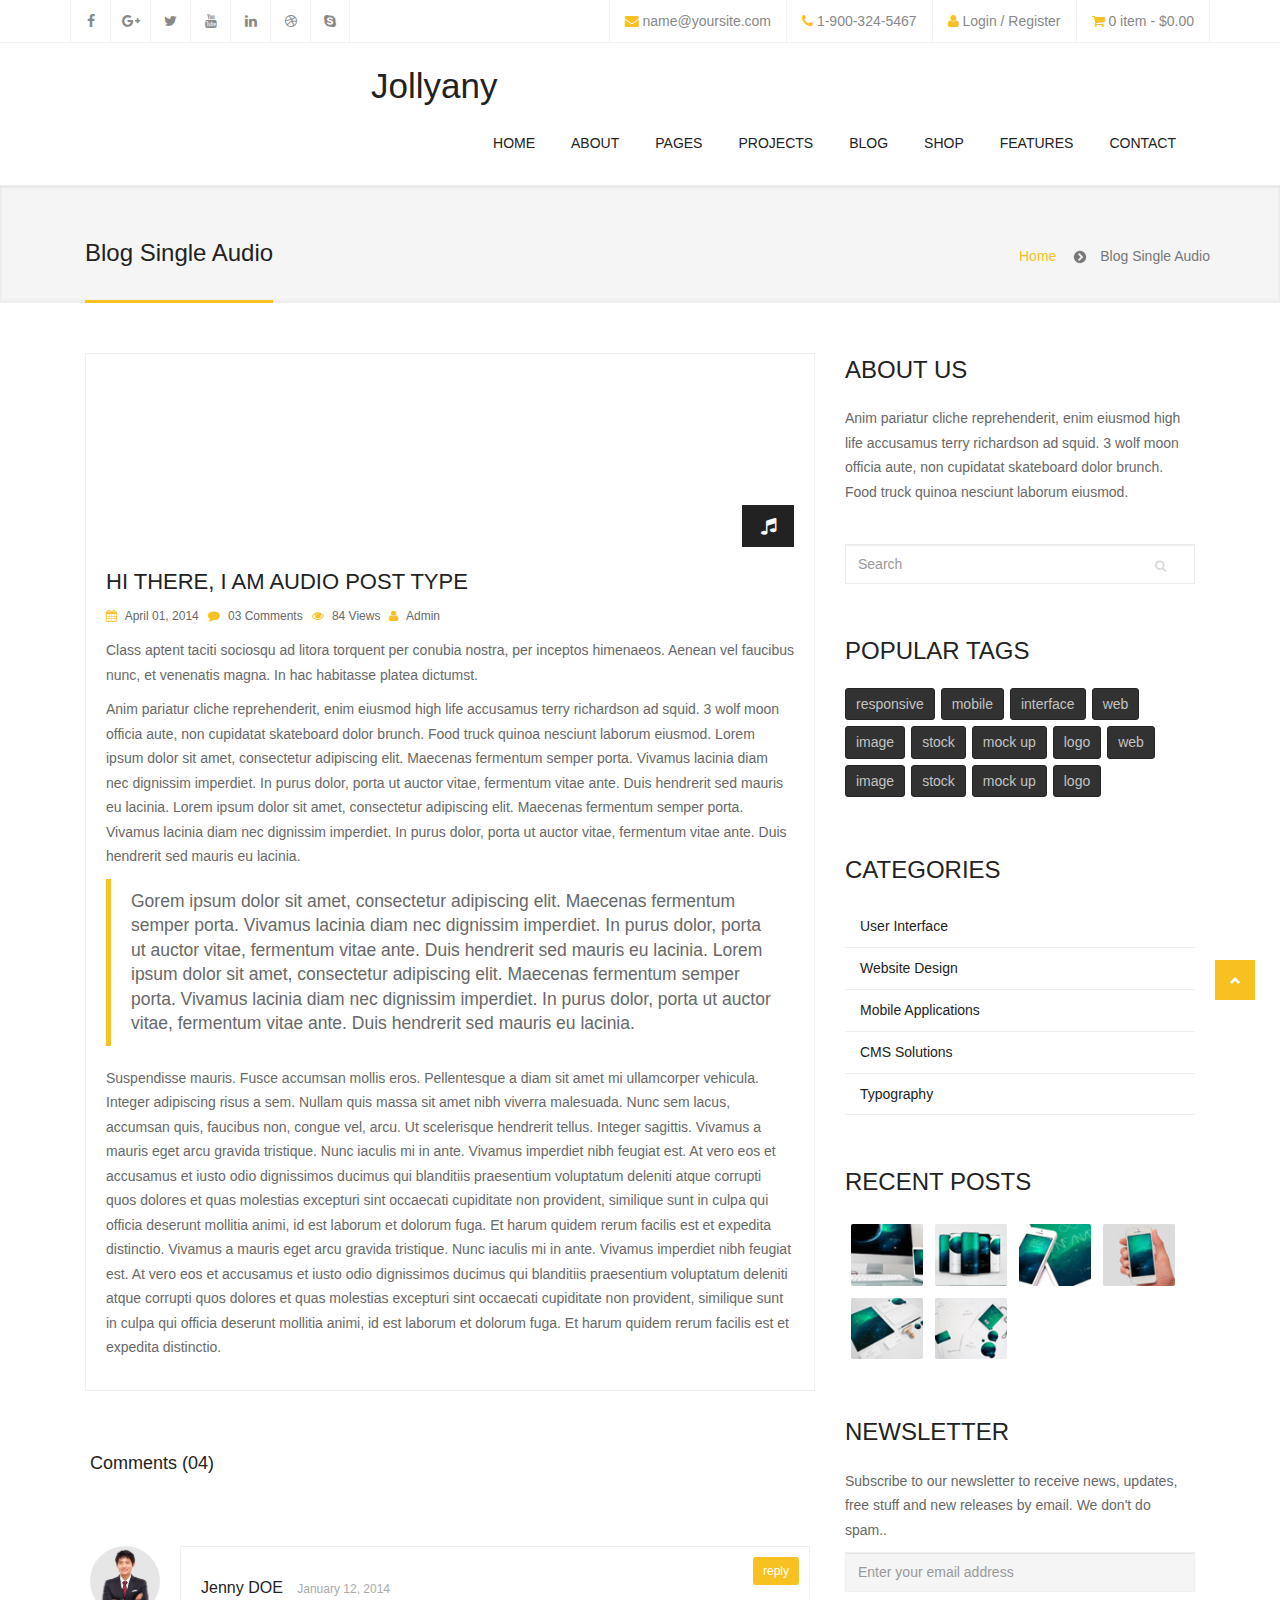
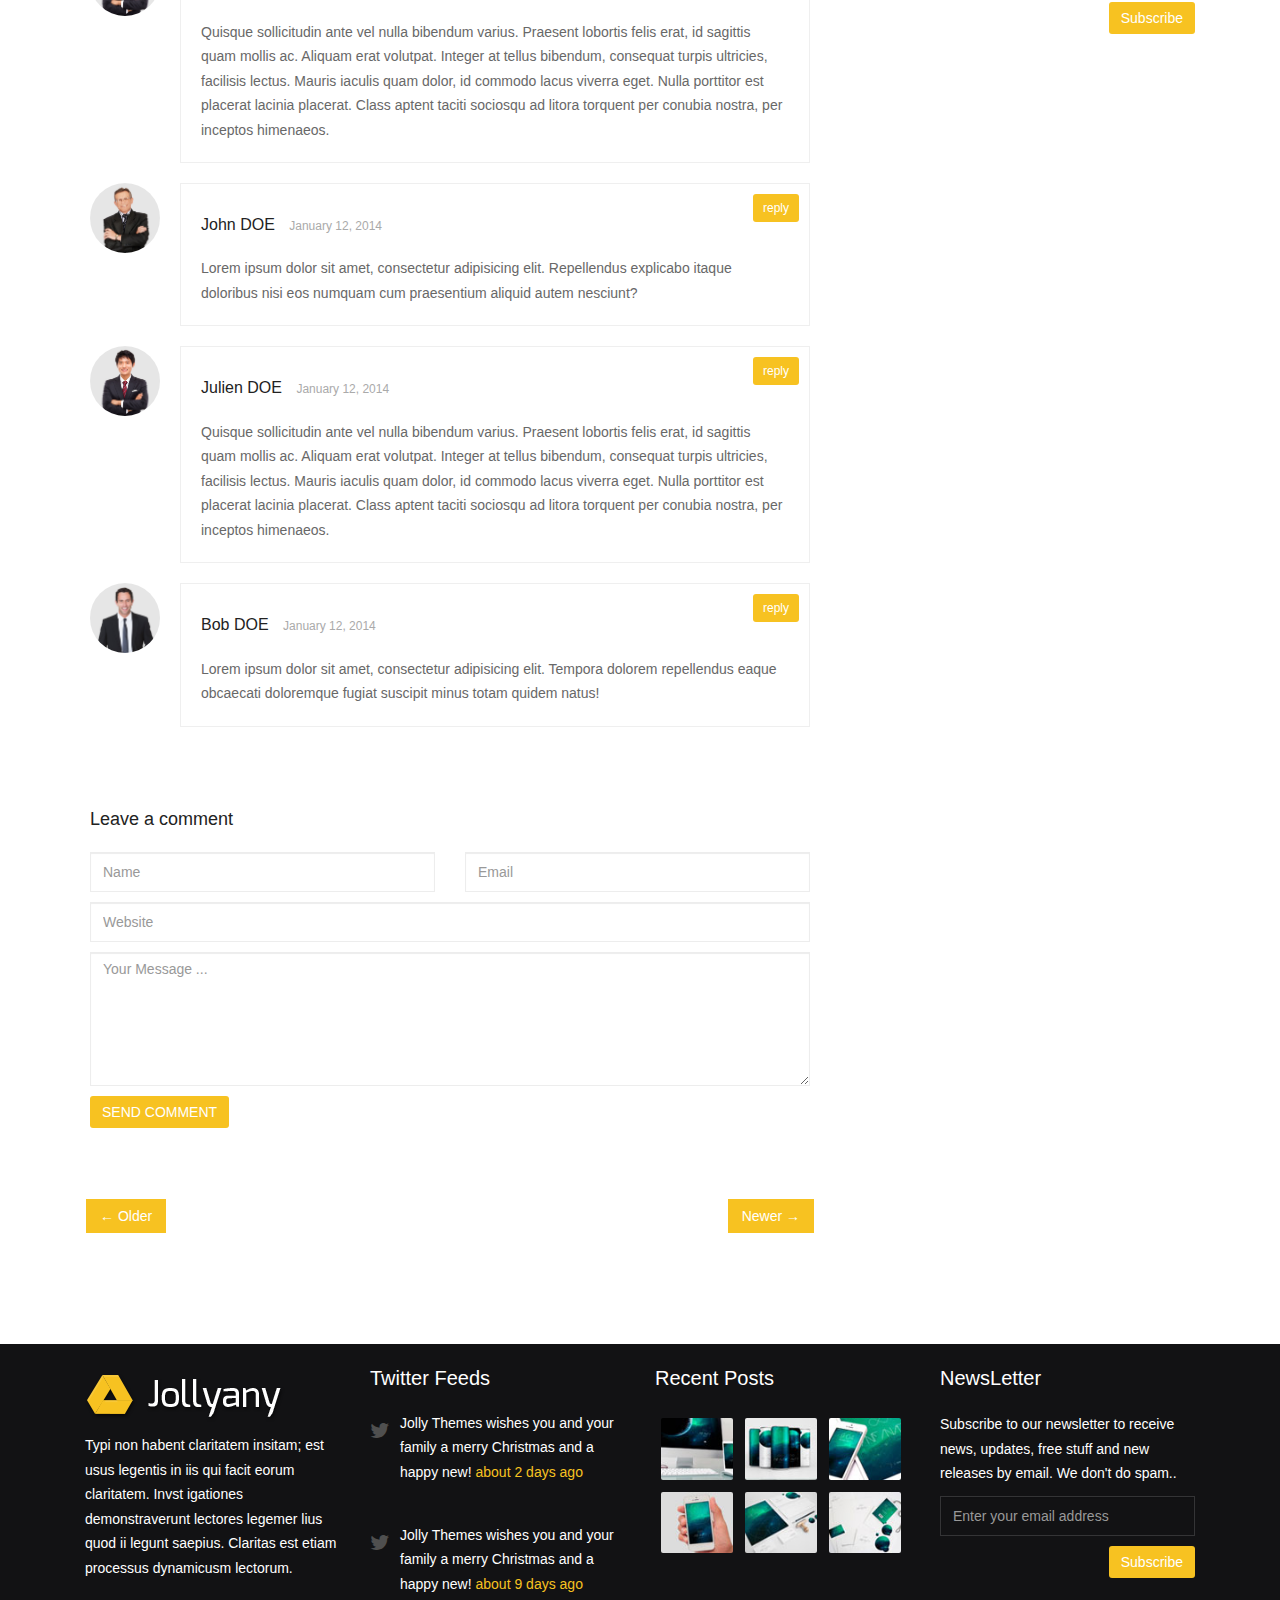
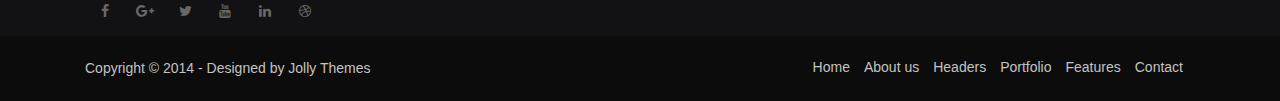
<file: blog-single-audio.html>
<!DOCTYPE html>
<html lang="en">
<head>
  
  <meta http-equiv="content-type" content="text/html; charset=UTF-8"> 

  <title>Jollyany - Multi-Purpose Business Website Template</title>

  <meta name="viewport" content="width=device-width, initial-scale=1.0">
  <meta name="description" content="">
  <meta name="keywords" content="">
  <meta name="author" content="">

  <!-- Bootstrap Styles -->
  <link href="css/bootstrap.css" rel="stylesheet">
  
  <!-- Styles -->
  <link href="style.css" rel="stylesheet">

  <!-- Flex Slider -->
  <link href="css/flexslider.css" rel="stylesheet">
   
  <!-- Carousel Slider -->
  <link href="css/owl-carousel.css" rel="stylesheet">
  
  <!-- CSS Animations -->
  <link href="css/animate.min.css" rel="stylesheet">
  
  <!-- Google Fonts -->
  <link href='http://fonts.googleapis.com/css?family=PT+Sans:400,400italic,700,700italic' rel='stylesheet' type='text/css'>
  <link href='http://fonts.googleapis.com/css?family=Lato:400,300,400italic,300italic,700,700italic,900' rel='stylesheet' type='text/css'>
  <link href='http://fonts.googleapis.com/css?family=Exo:400,300,600,500,400italic,700italic,800,900' rel='stylesheet' type='text/css'>

  <!-- Support for HTML5 -->
  <!--[if lt IE 9]>
    <script src="//html5shim.googlecode.com/svn/trunk/html5.js"></script>
  <![endif]-->

  <!-- Enable media queries on older bgeneral_rowsers -->
  <!--[if lt IE 9]>
    <script src="js/respond.min.js"></script>  <![endif]-->

</head>
<body>
    
	<div id="topbar" class="clearfix">
    	<div class="container">
            <div class="col-lg-4 col-md-4 col-sm-4 col-xs-12">
                <div class="social-icons">
                    <span><a data-toggle="tooltip" data-placement="bottom" title="Facebook" href="#"><i class="fa fa-facebook"></i></a></span>
                    <span><a data-toggle="tooltip" data-placement="bottom" title="Google Plus" href="#"><i class="fa fa-google-plus"></i></a></span>
                    <span><a data-toggle="tooltip" data-placement="bottom" title="Twitter" href="#"><i class="fa fa-twitter"></i></a></span>
                    <span><a data-toggle="tooltip" data-placement="bottom" title="Youtube" href="#"><i class="fa fa-youtube"></i></a></span>
                    <span><a data-toggle="tooltip" data-placement="bottom" title="Linkedin" href="#"><i class="fa fa-linkedin"></i></a></span>
                    <span><a data-toggle="tooltip" data-placement="bottom" title="Dribbble" href="#"><i class="fa fa-dribbble"></i></a></span>
                    <span class="last"><a data-toggle="tooltip" data-placement="bottom" title="Skype" href="#"><i class="fa fa-skype"></i></a></span>
                </div><!-- end social icons -->
            </div><!-- end columns -->
            <div class="col-lg-8 col-md-8 col-sm-8 col-xs-12">
                <div class="topmenu">
                	<span class="topbar-login"><i class="fa fa-user"></i> <a href="login.html">Login / Register</a></span>
                    <span class="topbar-cart"><i class="fa fa-shopping-cart"></i> <a href="shop-cart.html">0 item - $0.00</a></span>
                </div><!-- end top menu -->
            	<div class="callus">
                	<span class="topbar-email"><i class="fa fa-envelope"></i> <a href="mailto:name@yoursite.com">name@yoursite.com</a></span>
                    <span class="topbar-phone"><i class="fa fa-phone"></i> 1-900-324-5467</span>
                </div><!-- end callus -->
            </div><!-- end columns -->
        </div><!-- end container -->
    </div><!-- end topbar -->
    
    <header id="header-style-1">
		<div class="container">
			<nav class="navbar yamm navbar-default">
				<div class="navbar-header">
                    <button type="button" data-toggle="collapse" data-target="#navbar-collapse-1" class="navbar-toggle">
                        <span class="icon-bar"></span>
                        <span class="icon-bar"></span>
                        <span class="icon-bar"></span>
                    </button>
                    <a href="index-2.html" class="navbar-brand">Jollyany</a>
        		</div><!-- end navbar-header -->
                
				<div id="navbar-collapse-1" class="navbar-collapse collapse navbar-right">
					<ul class="nav navbar-nav">
						<li class="dropdown yamm-fw"><a href="#" data-toggle="dropdown" class="dropdown-toggle">Home <div class="arrow-up"></div></a>
							<ul class="dropdown-menu">
                                <li>
                                    <div class="yamm-content">
                                        <div class="row">
                                            <ul class="col-sm-3">
                                                <li><a href="home1.html">Home Version 1</a></li>
                                                <li><a href="home2.html">Home Version 2</a></li>
                                                <li><a href="home3.html">Home Version 3</a></li>
                                                <li><a href="home4.html">Home Version 4</a></li>
                                                <li><a href="home5.html">Home Version 5</a></li>
                                                <li><a href="home6.html">Home Version 6</a></li>
                                                <li><a href="home7.html">Home Version 7</a></li>
                                                <li><a href="home8.html">Home Version 8</a></li>
                                            </ul>
                                            <ul class="col-sm-3">
                                                <li><a href="home9.html">Home Version 9</a></li>
                                                <li><a href="home10.html">Home Version 10</a></li>
                                                <li><a href="home11.html">Home Version 11</a></li>
                                                <li><a href="home12.html">Home Version 12</a></li>
                                                <li><a href="home13.html">Home Version 13</a></li>
                                                <li><a href="home14.html">Home Version 14</a></li>
                                                <li><a href="home15.html">Home Version 15</a></li>
                                                <li><a href="home16.html">Home Version 16</a></li>
                                            </ul>
                                            <ul class="col-sm-3">
                                                <li><a href="home17.html">Home Version 17</a></li>
                                                <li><a href="home18.html">Home Version 18</a></li>
                                                <li><a href="home19.html">Home Version 19</a></li>
                                                <li><a href="home20.html">Home Version 20</a></li>
                                                <li><a href="home-onepage.html">OnePage Parallax Style</a></li>
                                                <li><a href="home-buddypress.html">BuddyPress Style</a></li>
                                                <li><a href="home-blog-1.html">Blog Style 1</a></li>
                                                <li><a href="home-blog-2.html">Blog Style 2</a></li>
                                            </ul>
                                            <ul class="col-sm-3">
                                                <li><a href="home-shop-1.html">Shop Style 1</a></li>
                                                <li><a href="home-shop-2.html">Shop Style 2</a></li>
                                                <li><a href="home-shop-3.html">Shop Style 3</a></li>
                                                <li><a href="home-portfolio-1.html">Portfolio Style 1</a></li>
                                                <li><a href="home-portfolio-2.html">Portfolio Style 2</a></li>
                                                <li><a href="home-portfolio-3.html">Portfolio Style 3</a></li>
                                                <li><a href="home-maintenance.html">Maintenance Style 1</a></li>
                                                <li><a href="home-maintenance-1.html">Maintenance Style 2</a></li>
                                            </ul>
                                        </div><!-- end row -->
                                    </div><!-- end yamm-content -->
                                </li>
                            </ul><!-- end drop down menu -->
						</li><!-- end drop down -->
                        <li><a href="about.html">About</a></li>
						<li class="dropdown yamm-fw"><a href="#" data-toggle="dropdown" class="dropdown-toggle">Pages <div class="arrow-up"></div></a>
							<ul class="dropdown-menu">
                                <li>
                                    <div class="yamm-content">
                                        <div class="row">
                                            <ul class="col-sm-3">
                                                <li><a href="about.html">About Style 1</a></li>
                                                <li><a href="about1.html">About Style 2</a></li>
                                                <li><a href="about-me.html">About Me</a></li>
                                                <li><a href="team-members.html">Team Members</a></li>
                                                <li><a href="team-single.html">Single Team Member</a></li>
                                            </ul>
                                            <ul class="col-sm-3">
                                                <li><a href="service1.html">Services Style 1</a></li>
                                                <li><a href="service2.html">Services Style 2</a></li>
                                                <li><a href="service3.html">Services Style 3</a></li>
                                                <li><a href="testimonials.html">Testimonials</a></li>
                                                <li><a href="clients.html">Clients (Logos)</a></li>

                                            </ul>
                                            <ul class="col-sm-3">
                                                <li><a href="sitemap.html">Sitemap</a></li>
                                                <li><a href="404.html">Not Found</a></li>
                                                <li><a href="forum.html">Forum Page</a></li>
                                                <li><a href="forum-single.html">Single Forum</a></li>
                                                <li><a href="contact.html">Contact Style 1</a></li>
                                            </ul>
                                            <ul class="col-sm-3">
                                                <li><a href="contact1.html">Contact Style 2</a></li>
                                                <li><a href="faqs.html">FAQs Style 1</a></li>
                                                <li><a href="faqs1.html">FAQs Style 2</a></li>
                                                <li><a href="page.html">Page with Sidebar</a></li>
                                                <li><a href="page-fullwidth.html">Page Fullwidth</a></li>
                                            </ul>
                                        </div><!-- end row -->
                                    </div><!-- end yamm-content -->
                                </li>
                            </ul><!-- end drop down menu -->
						</li><!-- end drop down -->
                        <!-- standard drop down -->
                        <li class="dropdown"><a href="#" data-toggle="dropdown" class="dropdown-toggle">Projects <div class="arrow-up"></div></a>
                            <ul class="dropdown-menu" role="menu">
                                <li><a href="portfolio-masonry.html">Masonry Style</a></li>
                                <li class="dropdown-submenu">
                                    <a href="#">Classic Style</a>
                                    <ul class="dropdown-menu">
                                        <li><a href="portfolio-classic-1.html">1 Column</a></li>
                                        <li><a href="portfolio-classic-2.html">2 Columns</a></li>
                                        <li><a href="portfolio-classic-3.html">3 Columns</a></li>
                                        <li><a href="portfolio-classic-4.html">4 Columns</a></li>
                                    </ul><!-- end dropdown-menu -->
                                </li><!-- end dropdown-submenu -->
                                <li class="dropdown-submenu">
                                    <a href="#">Gallery Style</a>
                                    <ul class="dropdown-menu">
                                        <li><a href="portfolio-gallery-2.html">2 Columns</a></li>
                                        <li><a href="portfolio-gallery-3.html">3 Columns</a></li>
                                        <li><a href="portfolio-gallery-4.html">4 Columns</a></li>
                                    </ul><!-- end dropdown-menu -->
                                </li><!-- end dropdown-submenu -->
                                <li class="dropdown-submenu">
                                    <a href="#">Single Project</a>
                                    <ul class="dropdown-menu">
                                        <li><a href="portfolio-single-image.html">Image Style</a></li>
                                        <li><a href="portfolio-single-gallery.html">Gallery Style</a></li>
                                        <li><a href="portfolio-single-audio.html">Audio Style</a></li>
                                        <li><a href="portfolio-single-video.html">Video Style</a></li>
                                    </ul><!-- end dropdown-menu -->
                                </li><!-- end dropdown-submenu -->
                                <li><a href="portfolio-single-sidebar.html">Single Project Sidebar</a></li>
                                <li><a href="portfolio-single-fullwidth.html">Single Project Fullwidth</a></li>
                                <li><a href="portfolio-category.html">Project Category</a></li>
                            </ul><!-- end dropdown-menu -->
                        </li><!-- end standard drop down -->
                        <li class="dropdown"><a href="#" data-toggle="dropdown" class="dropdown-toggle">Blog <div class="arrow-up"></div></a>
                            <ul class="dropdown-menu" role="menu">
                                <li class="dropdown-submenu">
                                    <a href="#">Single Blog Styles</a>
                                    <ul class="dropdown-menu">
                                        <li><a href="blog-single-audio.html">Audio Style</a></li>
                                        <li><a href="blog-single-video.html">Video Style</a></li>
                                        <li><a href="blog-single-quote.html">Quote Style</a></li>
                                        <li><a href="blog-single-image.html">Image Style</a></li>
                                        <li><a href="blog-single-slider.html">Slider Style</a></li>
                                        <li><a href="blog-single-no-media.html">No Media Style</a></li>
                                        <li><a href="blog-single-sidebar.html">Single Blog Sidebar</a></li>
                                        <li><a href="blog-single-fullwidth.html">Single Blog Fullwidth</a></li>
                                    </ul><!-- end dropdown-menu -->
                                </li><!-- end dropdown-submenu -->
                                <li><a href="blog-masonry.html">Masonry Style</a></li>
                                <li><a href="blog-timeline.html">Timeline Style</a></li>
                                <li><a href="blog-one-column.html">Blog One Column</a></li>
                                <li><a href="blog-two-columns.html">Blog Two Column</a></li>
                                <li><a href="blog-three-columns.html">Blog Three Column</a></li>
                                <li><a href="blog-two-sidebar.html">Blog Two Sidebar</a></li>
                                <li><a href="blog-fullwidth.html">Blog Fullwidth</a></li>
                                <li><a href="blog-category.html">Blog Category</a></li>
                                <li><a href="blog-author.html">Blog Author Details</a></li>
                            </ul><!-- end dropdown-menu -->
                        </li><!-- end standard drop down -->
                        <!-- standard drop down -->
						<li class="dropdown yamm-fw"><a href="#" data-toggle="dropdown" class="dropdown-toggle">Shop <div class="arrow-up"></div></a>
							<ul class="dropdown-menu">
                                <li>
                                    <div class="yamm-content">
                                        <div class="row">
                                            <ul class="col-sm-4">
                                            	<li><h3><i class="fa fa-shopping-cart"></i> Shop Versions</h3></li>
                                                <li><a href="shop1.html">Shop Style 1</a></li>
                                                <li><a href="shop2.html">Shop Style 2</a></li>
                                                <li><a href="shop3.html">Shop Style 3</a></li>
                                                <li><a href="shop4.html">Shop Style 4</a></li>
                                                <li><a href="shop5.html">Shop Style 5</a></li>
                                                <li><a href="shop6.html">Shop Style 6</a></li>
                                            </ul>
                                            <ul class="col-sm-4">
                                            	<li><h3><i class="fa fa-check"></i> Shop Single Pages</h3></li>
                                                <li><a href="shop-single-sidebar.html">Single Shop Sidebar</a></li>
                                                <li><a href="shop-single-fullwidth.html">Single Shop Fullwidth</a></li>
                                                <li><a href="shop-checkout.html">Checkout</a></li>
                                                <li><a href="shop-cart.html">Shopping Cart</a></li>
                                                <li><a href="shop-wishlist.html">Shop Wishlist</a></li>
                                                <li><a href="shop-account.html">My Account</a></li>
                                            </ul>
                                            <div class="col-sm-4">
                                            	<div class="widget">
                                            	<h3>Widget Ready</h3>
                                                <img class="img-thumbnail" src="demos/menu_01.png" alt="">
                                                <p>Jollyany a powerful HTML5 website template for all your needs! Build awesome sites with unlimited options very easily.</p>
                                                </div>
                                            </div>
                                        </div><!-- end row -->
                                    </div><!-- end yamm-content -->
                                </li>
                            </ul><!-- end drop down menu -->
						</li><!-- end drop down -->
                        <!-- standard drop down -->                        
						<li class="dropdown yamm-fw"><a href="#" data-toggle="dropdown" class="dropdown-toggle">Features <div class="arrow-up"></div></a>
							<ul class="dropdown-menu">
                                <li>
                                    <div class="yamm-content">
                                        <div class="row">
                                            <ul class="col-sm-3">
                                                <li><h3><i class="fa fa-users"></i> BuddyPress</h3></li>
                                                <li><a href="buddypress-activity.html">Activity</a></li>
                                                <li><a href="buddypress-members.html">Members</a></li>
                                                <li><a href="buddypress-single-member.html">Single Member</a></li>
                                                <li><a href="buddypress-groups.html">Groups</a></li>
                                                <li><a href="buddypress-single-group.html">Single Groups</a></li>
                                                <li><a href="login.html">Member Login</a></li>
                                            </ul>
                                            <ul class="col-sm-3">
                                                <li><h3><i class="fa fa-check"></i> Header & Footer</h3></li>
                                                <li><a href="header1.html">Header Style 1</a></li>
                                                <li><a href="header2.html">Header Style 2</a></li>
                                                <li><a href="header3.html">Header Style 3</a></li>
                                                <li><a href="footer1.html#footer-style-1">Footer Style 1</a></li>
                                                <li><a href="footer2.html#footer-style-2">Footer Style 2</a></li>
                                                <li><a href="footer3.html#footer-style-3">Footer Style 3</a></li>
                                            </ul>
                                            <ul class="col-sm-3">
                                                <li><h3><i class="fa fa-gears"></i> Shortcodes</h3></li>
                                                <li><a href="accordion-toggle.html">Accordions & Toggles</a></li>
                                                <li><a href="buttons.html">Buttons</a></li>
                                                <li><a href="form-elements.html">Form Elements</a></li>
                                                <li><a href="tables.html">Table Elements</a></li>
                                                <li><a href="tabs.html">Tab Elements</a></li>
                                                <li><a href="alerts.html">Alert Elements</a></li>
                                            </ul>
                                            <ul class="col-sm-3">
                                                <li><h3>&nbsp;</h3></li>
                                                <li><a href="animate-scripts.html">Animated Counters</a></li>
                                                <li><a href="carousel.html">Carousel Elements</a></li>
                                                <li><a href="progress-bars.html">Progress Bars</a></li>
                                                <li><a href="pricing-tables.html">Pricing Tables</a></li>
                                                <li><a href="tooltips-popovers.html">Tooltips & Popovers</a></li>
                                                <li><a href="columns.html">Columns & Grid</a></li>
                                            </ul>
                                        </div><!-- end row -->
                                    </div><!-- end yamm-content -->
                                </li>
                            </ul><!-- end drop down menu -->
						</li><!-- end drop down -->
                        <!-- standard drop down -->
                        <li><a href="contact.html">Contact</a></li>
					</ul><!-- end navbar-nav -->
				</div><!-- #navbar-collapse-1 -->			</nav><!-- end navbar yamm navbar-default -->
		</div><!-- end container -->
	</header><!-- end header-style-1 -->
    
	<section class="post-wrapper-top jt-shadow clearfix">
		<div class="container">
			<div class="col-lg-12">
				<h2>Blog Single Audio</h2>
                <ul class="breadcrumb pull-right">
                    <li><a href="index-2.html">Home</a></li>
                    <li>Blog Single Audio</li>
                </ul>
			</div>
		</div>
	</section><!-- end post-wrapper-top -->
    
    <section class="blog-wrapper">
    	<div class="container">
        	<div id="content" class="col-lg-8 col-md-8 col-sm-12 col-xs-12">
                <div class="row">
                   <div class="blog-masonry">
                        <div class="col-lg-12">
                            <div class="blog-carousel">
                                <div class="entry">
                                    <iframe class="soundcloud" height="166"  src="https://w.soundcloud.com/player/?url=https%3A//api.soundcloud.com/tracks/143789978&amp;color=ff5500&amp;auto_play=false&amp;hide_related=false&amp;show_artwork=true"></iframe>
                                    <div class="post-type">
                                        <i class="fa fa-music"></i>
                                    </div><!-- end pull-right -->
                                </div><!-- end entry -->
                                <div class="blog-carousel-header">
                                    <h1>Hi there, I am audio post type</h1>
                                    <div class="blog-carousel-meta">
                                        <span><i class="fa fa-calendar"></i> April 01, 2014</span>
                                        <span><i class="fa fa-comment"></i> <a href="#">03 Comments</a></span>
                                        <span><i class="fa fa-eye"></i> <a href="#">84 Views</a></span>
                                        <span><i class="fa fa-user"></i> <a href="#">Admin</a></span>
                                    </div><!-- end blog-carousel-meta -->
                                </div><!-- end blog-carousel-header -->
                                <div class="blog-carousel-desc">
                                    <p>Class aptent taciti sociosqu ad litora torquent per conubia nostra, per inceptos himenaeos. Aenean vel faucibus nunc, et venenatis magna. In hac habitasse platea dictumst. </p>
                                    <p>Anim pariatur cliche reprehenderit, enim eiusmod high life accusamus terry richardson ad squid. 3 wolf moon officia aute, non cupidatat skateboard dolor brunch. Food truck quinoa nesciunt laborum eiusmod. Lorem ipsum dolor sit amet, consectetur adipiscing elit. Maecenas fermentum semper porta. Vivamus lacinia diam nec dignissim imperdiet. In purus dolor, porta ut auctor vitae, fermentum vitae ante. Duis hendrerit sed mauris eu lacinia. Lorem ipsum dolor sit amet, consectetur adipiscing elit. Maecenas fermentum semper porta. Vivamus lacinia diam nec dignissim imperdiet. In purus dolor, porta ut auctor vitae, fermentum vitae ante. Duis hendrerit sed mauris eu lacinia. </p>                                
									<blockquote>Gorem ipsum dolor sit amet, consectetur adipiscing elit. Maecenas fermentum semper porta. Vivamus lacinia diam nec dignissim imperdiet. In purus dolor, porta ut auctor vitae, fermentum vitae ante. Duis hendrerit sed mauris eu lacinia. Lorem ipsum dolor sit amet, consectetur adipiscing elit. Maecenas fermentum semper porta. Vivamus lacinia diam nec dignissim imperdiet. In purus dolor, porta ut auctor vitae, fermentum vitae ante. Duis hendrerit sed mauris eu lacinia. </blockquote>
									<p>Suspendisse mauris. Fusce accumsan mollis eros. Pellentesque a diam sit amet mi ullamcorper vehicula. Integer adipiscing risus a sem. Nullam quis massa sit amet nibh viverra malesuada. Nunc sem lacus, accumsan quis, faucibus non, congue vel, arcu. Ut scelerisque hendrerit tellus. Integer sagittis. Vivamus a mauris eget arcu gravida tristique. Nunc iaculis mi in ante. Vivamus imperdiet nibh feugiat est. At vero eos et accusamus et iusto odio dignissimos ducimus qui blanditiis praesentium voluptatum deleniti atque corrupti quos dolores et quas molestias excepturi sint occaecati cupiditate non provident, similique sunt in culpa qui officia deserunt mollitia animi, id est laborum et dolorum fuga. Et harum quidem rerum facilis est et expedita distinctio. Vivamus a mauris eget arcu gravida tristique. Nunc iaculis mi in ante. Vivamus imperdiet nibh feugiat est. At vero eos et accusamus et iusto odio dignissimos ducimus qui blanditiis praesentium voluptatum deleniti atque corrupti quos dolores et quas molestias excepturi sint occaecati cupiditate non provident, similique sunt in culpa qui officia deserunt mollitia animi, id est laborum et dolorum fuga. Et harum quidem rerum facilis est et expedita distinctio.</p>
					
                                </div><!-- end blog-carousel-desc -->
                            </div><!-- end blog-carousel -->
                        </div><!-- end col-lg-12 -->
					</div><!-- end blog-masonry -->
                    
                    <div class="clearfix"></div>
                    
                    <div id="comments" class="padding-top">
                        <h3>Comments (04)</h3>
                        <div class="comments_wrapper">
                            <ul class="comment-list">
                                <li>
                                    <article class="comment">
                                        <img src="demos/03_team.png" alt="avatar" class="img-circle comment-avatar">
                                        <div class="comment-content">
                                        <h4 class="comment-author">
                                        Jenny DOE <small class="comment-meta">January 12, 2014</small>
                                        <span class="comment-reply"><a href="#" class="comment-reply btn btn-sm btn-primary">reply</a></span>
                                        </h4>
                                        Quisque sollicitudin ante vel nulla bibendum varius. Praesent lobortis felis erat, id sagittis quam mollis ac. Aliquam erat volutpat. Integer at tellus bibendum, consequat turpis ultricies, facilisis lectus. Mauris iaculis quam dolor, id commodo lacus viverra eget. Nulla porttitor est placerat lacinia placerat. Class aptent taciti sociosqu ad litora torquent per conubia nostra, per inceptos himenaeos. 
                                        </div>
                                    </article><!-- End .comment -->
                                    <ul class="child">
                                        <li>
                                            <article class="comment">
                                                <img src="demos/04_team.png" alt="avatar" class="img-circle comment-avatar">
                                                <div class="comment-content">
                                                <h4 class="comment-author">
                                                John DOE <small class="comment-meta">January 12, 2014</small>
                                                <span class="comment-reply"><a href="#" class="comment-reply btn btn-sm btn-primary">reply</a></span>
                                                </h4>
                                                Lorem ipsum dolor sit amet, consectetur adipisicing elit. Repellendus explicabo
                                                itaque doloribus nisi eos numquam cum praesentium aliquid autem nesciunt?
                                                </div>
                                            </article><!-- End .comment -->
                                        </li>
                                    </ul><!-- End .child -->
                                </li>
                                <li>
                                <article class="comment">
                                    <img src="demos/03_team.png" alt="avatar" class="img-circle comment-avatar">
                                        <div class="comment-content">
                                            <h4 class="comment-author">
                                                Julien DOE <small class="comment-meta">January 12, 2014</small>
                                                <span class="comment-reply"><a href="#" class="comment-reply btn btn-sm btn-primary">reply</a></span>
                                            </h4>
                                            Quisque sollicitudin ante vel nulla bibendum varius. Praesent lobortis felis erat, id sagittis quam mollis ac. Aliquam erat volutpat. Integer at tellus bibendum, consequat turpis ultricies, facilisis lectus. Mauris iaculis quam dolor, id commodo lacus viverra eget. Nulla porttitor est placerat lacinia placerat. Class aptent taciti sociosqu ad litora torquent per conubia nostra, per inceptos himenaeos. 
                                    </div>
                                </article><!-- End .comment -->
                                </li>
                                <li>
                                <article class="comment">
                                    <img src="demos/02_team.png" alt="avatar" class="img-circle comment-avatar">
                                        <div class="comment-content">
                                        <h4 class="comment-author">
                                        Bob DOE <small class="comment-meta">January 12, 2014</small>
                                        <span class="comment-reply"><a href="#" class="comment-reply btn btn-sm btn-primary">reply</a></span>
                                        </h4>
                                            Lorem ipsum dolor sit amet, consectetur adipisicing elit. Tempora dolorem repellendus eaque
                                        obcaecati doloremque fugiat suscipit minus totam quidem natus!
                                    </div>
                                </article><!-- End .comment -->
                                </li>
                            </ul><!-- End .comment-list -->      
                        </div><!-- comments wrapper -->
                        
                        <div class="clearfix"></div>
                                    
                        <div class="comments_form">
                            <div class="title"><h3>Leave a comment</h3></div> <form id="comments_form" name="comments_form" class="row" method="post">
                                <div class="col-lg-6 col-md-6 col-sm-6 col-xs-12">
                                    <input type="text" name="comments_form_name" id="comments_form_name" class="form-control" placeholder="Name"> 
                                </div>
                                <div class="col-lg-6 col-md-6 col-sm-6 col-xs-12">
                                    <input type="text" name="comments_form_email" id="comments_form_email" class="form-control" placeholder="Email"> 
                                </div>
                                <div class="clearfix"></div>
                                <div class="col-lg-12 col-md-12 col-sm-12 col-xs-12">
                                    <input type="text" name="comments_form_website" id="comments_form_website" class="form-control" placeholder="Website">
                                </div>
                                <div class="col-lg-12 col-md-12 col-sm-12 col-xs-12">
                                    <textarea class="form-control" name="comments_form_comments" id="comments_form_comments" rows="6" placeholder="Your Message ..."></textarea>
                                </div>
                                <div class="col-lg-12 col-md-12 col-sm-12 col-xs-12">
                                    <input type="submit" value="SEND COMMENT" id="comments_form_submit" class="btn btn-primary">
                                </div>
                            </form>
                        </div><!-- end comments_Form -->
                    </div><!-- end comments -->  
                    
                    <div class="clearfix"></div>
                    <div class="col-lg-12 col-md-12 col-sm-12 col-xs-12">
                        <div class="next_prev text-center">
                            <ul class="pager">
                              <li class="previous">
                                <a href="#">← Older</a>
                              </li>
                              <li class="next">
                                <a href="#">Newer →</a>
                              </li>
                            </ul>
                        </div><!-- next_prev --> 
                    </div><!-- end col-lg-12 -->
            	</div><!-- end row --> 
            </div><!-- end content -->
            
                    <div id="sidebar" class="col-lg-4 col-md-4 col-sm-12 col-xs-12">
                        <div class="widget">
                            <div class="title">
                                <h2>About Us</h2>
                                <p>Anim pariatur cliche reprehenderit, enim eiusmod high life accusamus terry richardson ad squid. 3 wolf moon officia aute, non cupidatat skateboard dolor brunch. Food truck quinoa nesciunt laborum eiusmod. </p>
                            </div><!-- end title -->
                        </div>
                        <div class="widget">
                            <form action="#" class="search_form">
                                <input type="text" class="form-control" placeholder="Search">     
                            </form><!-- end search form -->
                        </div>
                        <div class="widget">
                            <div class="title">
                                <h3>Popular Tags</h3>
                            </div><!-- end title -->
                            <div class="tagcloud">
                                <a href="#" class="" title="12 topics">responsive</a>
                                <a href="#" class="" title="2 topics">mobile</a>
                                <a href="#" class="" title="21 topics">interface</a>
                                <a href="#" class="" title="5 topics">web</a>
                                <a href="#" class="" title="62 topics">image</a>
                                <a href="#" class="" title="12 topics">stock</a>
                                <a href="#" class="" title="88 topics">mock up</a>
                                <a href="#" class="" title="15 topics">logo</a>
                                <a href="#" class="" title="5 topics">web</a>
                                <a href="#" class="" title="62 topics">image</a>
                                <a href="#" class="" title="12 topics">stock</a>
                                <a href="#" class="" title="88 topics">mock up</a>
                                <a href="#" class="" title="15 topics">logo</a>
                            </div>
                        </div><!-- end widget -->
        
                        <div class="widget">
                            <div class="title"><h2>Categories</h2></div>
                            <ul class="nav nav-tabs nav-stacked">
                                <li><a href="#">User Interface</a></li>
                                <li><a href="#">Website Design</a></li>
                                <li><a href="#">Mobile Applications</a></li>
                                <li><a href="#">CMS Solutions</a></li>
                                <li><a href="#">Typography</a></li>
                            </ul>                              
                        </div><!-- end widget -->
                        
                        <div class="widget">
                            <div class="title">
                                <h3>Recent Posts</h3>
                            </div><!-- end title -->
                            <ul class="footer_post">
                                <li><a href="#"><img class="img-rounded" src="demos/footer_post_01.jpg" alt=""></a></li>
                                <li><a href="#"><img class="img-rounded" src="demos/footer_post_02.jpg" alt=""></a></li>
                                <li><a href="#"><img class="img-rounded" src="demos/footer_post_03.jpg" alt=""></a></li>
                                <li><a href="#"><img class="img-rounded" src="demos/footer_post_04.jpg" alt=""></a></li>
                                <li><a href="#"><img class="img-rounded" src="demos/footer_post_05.jpg" alt=""></a></li>
                                <li><a href="#"><img class="img-rounded" src="demos/footer_post_06.jpg" alt=""></a></li>
                            </ul><!-- recent posts -->  
                        </div><!-- end widget -->
                        
                        <div class="widget">
                            <div class="title">
                                <h3>NewsLetter</h3>
                            </div><!-- end title -->
                            <div class="newsletter_widget">
                                <p>Subscribe to our newsletter to receive news, updates, free stuff and new releases by email. We don't do spam..</p>
                                <form action="#" class="newsletter_form">
                                    <input type="text" class="form-control" placeholder="Enter your email address"> 
                                    <a href="#" class="btn btn-primary pull-right">Subscribe</a>    
                                </form><!-- end newsletter form -->
                            </div>
                        </div><!-- end widget -->
                    </div><!-- end left-sidebar -->
                    
    	</div><!-- end container -->
    </section><!--end white-wrapper -->

	<footer id="footer-style-1">
    	<div class="container">
        	<div class="col-lg-3 col-md-3 col-sm-6 col-xs-12">
            	<div class="widget">
                	<img class="padding-top" src="images/flogo.png" alt="">
                	<p>Typi non habent claritatem insitam; est usus legentis in iis qui facit eorum claritatem. Invst igationes demonstraverunt lectores legemer lius quod ii legunt saepius. Claritas est etiam processus dynamicusm lectorum.</p>
                    <div class="social-icons">
                        <span><a data-toggle="tooltip" data-placement="bottom" title="Facebook" href="#"><i class="fa fa-facebook"></i></a></span>
                        <span><a data-toggle="tooltip" data-placement="bottom" title="Google Plus" href="#"><i class="fa fa-google-plus"></i></a></span>
                        <span><a data-toggle="tooltip" data-placement="bottom" title="Twitter" href="#"><i class="fa fa-twitter"></i></a></span>
                        <span><a data-toggle="tooltip" data-placement="bottom" title="Youtube" href="#"><i class="fa fa-youtube"></i></a></span>
                        <span><a data-toggle="tooltip" data-placement="bottom" title="Linkedin" href="#"><i class="fa fa-linkedin"></i></a></span>
                        <span><a data-toggle="tooltip" data-placement="bottom" title="Dribbble" href="#"><i class="fa fa-dribbble"></i></a></span>
                    </div><!-- end social icons -->
                </div><!-- end widget -->
            </div><!-- end columns -->
        	<div class="col-lg-3 col-md-3 col-sm-6 col-xs-12">
            	<div class="widget">
                	<div class="title">
                        <h3>Twitter Feeds</h3>
                    </div><!-- end title -->
                    <ul class="twitter_feed">
                        <li><span></span><p>Jolly Themes wishes you and your family a merry Christmas and a happy new! <a href="#">about 2 days ago</a></p></li>
                        <li><span></span><p>Jolly Themes wishes you and your family a merry Christmas and a happy new! <a href="#">about 9 days ago</a></p></li>
					</ul><!-- end twiteer_feed --> 
                </div><!-- end widget -->
            </div><!-- end columns -->
        	<div class="col-lg-3 col-md-3 col-sm-6 col-xs-12">
            	<div class="widget">
                	<div class="title">
                        <h3>Recent Posts</h3>
                    </div><!-- end title -->
                    <ul class="footer_post">
                        <li><a href="#"><img class="img-rounded" src="demos/footer_post_01.jpg" alt=""></a></li>
                        <li><a href="#"><img class="img-rounded" src="demos/footer_post_02.jpg" alt=""></a></li>
                        <li><a href="#"><img class="img-rounded" src="demos/footer_post_03.jpg" alt=""></a></li>
                        <li><a href="#"><img class="img-rounded" src="demos/footer_post_04.jpg" alt=""></a></li>
                        <li><a href="#"><img class="img-rounded" src="demos/footer_post_05.jpg" alt=""></a></li>
                        <li><a href="#"><img class="img-rounded" src="demos/footer_post_06.jpg" alt=""></a></li>
                    </ul><!-- recent posts -->  
                </div><!-- end widget -->
            </div><!-- end columns -->
        	<div class="col-lg-3 col-md-3 col-sm-6 col-xs-12">
            	<div class="widget">
                	<div class="title">
                        <h3>NewsLetter</h3>
                    </div><!-- end title -->
					<div class="newsletter_widget">
                    	<p>Subscribe to our newsletter to receive news, updates, free stuff and new releases by email. We don't do spam..</p>
                        <form action="#" class="newsletter_form">
                            <input type="text" class="form-control" placeholder="Enter your email address"> 
                            <a href="#" class="btn btn-primary pull-right">Subscribe</a>    
                        </form><!-- end newsletter form -->
					</div>
                </div><!-- end widget -->
            </div><!-- end columns --> 
    	</div><!-- end container -->
    </footer><!-- end #footer-style-1 -->    

<div id="copyrights">
    	<div class="container">
			<div class="col-lg-5 col-md-6 col-sm-12">
            	<div class="copyright-text">
                    <p>Copyright © 2014 - Designed by Jolly Themes</p>
                </div><!-- end copyright-text -->
			</div><!-- end widget -->
			<div class="col-lg-7 col-md-6 col-sm-12 clearfix">
				<div class="footer-menu">
                    <ul class="menu">
                        <li class="active"><a href="#">Home</a></li>
                        <li><a href="#">About us</a></li>
                        <li><a href="#">Headers</a></li>
                        <li><a href="#">Portfolio</a></li>
                        <li><a href="#">Features</a></li>
                        <li><a href="contact.html">Contact</a></li>
                    </ul>
                </div>
			</div><!-- end large-7 --> 
        </div><!-- end container -->
    </div><!-- end copyrights -->
    
	<div class="dmtop">Scroll to Top</div>
        
  <!-- Main Scripts-->
  <script src="js/jquery.js"></script>
  <script src="js/bootstrap.min.js"></script>
  <script src="js/menu.js"></script>
  <script src="js/owl.carousel.min.js"></script>
  <script src="js/jquery.parallax-1.1.3.js"></script>
  <script src="js/jquery.simple-text-rotator.js"></script>
  <script src="js/wow.min.js"></script>
  <script src="js/jquery.fitvids.js"></script>
  <script src="js/custom.js"></script>
  
  <script src="js/jquery.isotope.min.js"></script>
  <script src="js/custom-portfolio.js"></script>

  <script src="js/jquery.flexslider.js"></script>
  <script type="text/javascript">
 (function($) {
	  "use strict";
    $(window).load(function(){
      $('.flexslider').flexslider({
        animation: "fade",
		controlNav: false,
        start: function(slider){
          $('body').removeClass('loading');
        }
      });
    });
	})(jQuery);
  </script>

  
</body>
</html>
</file>
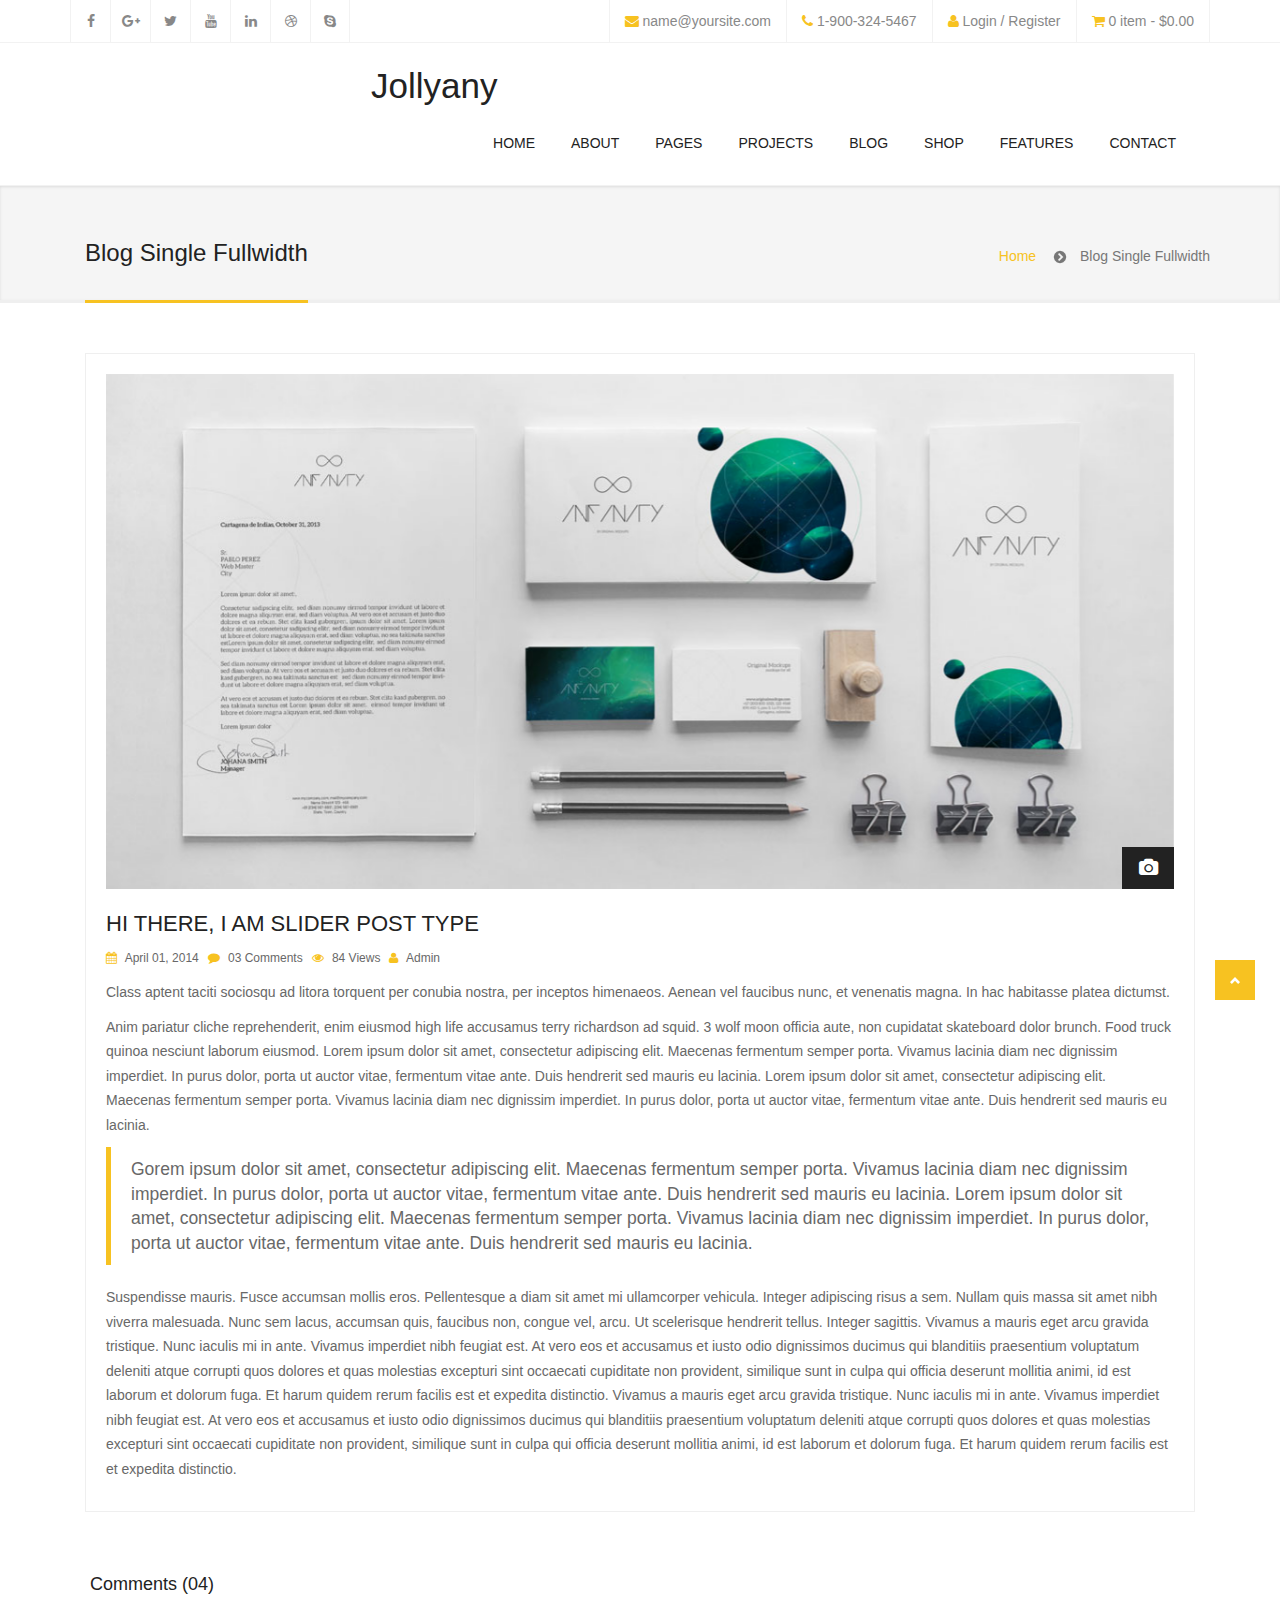
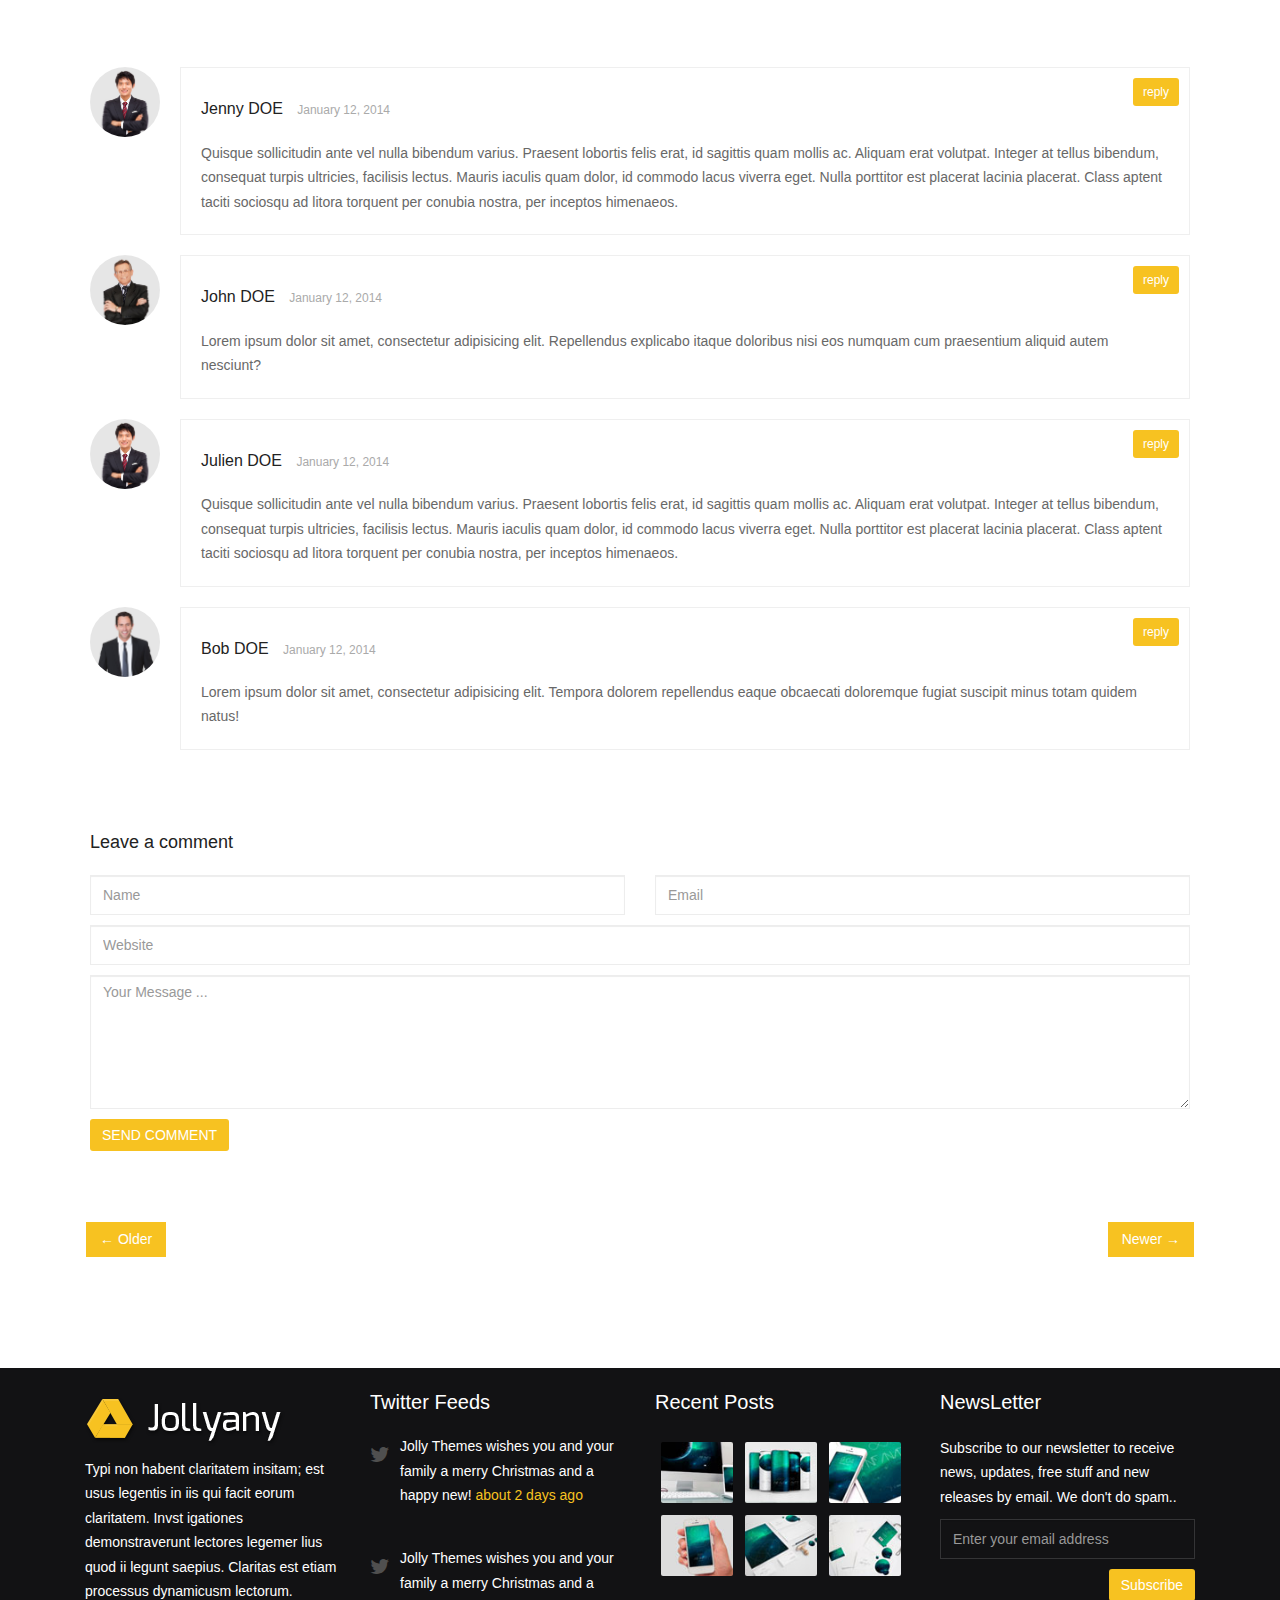
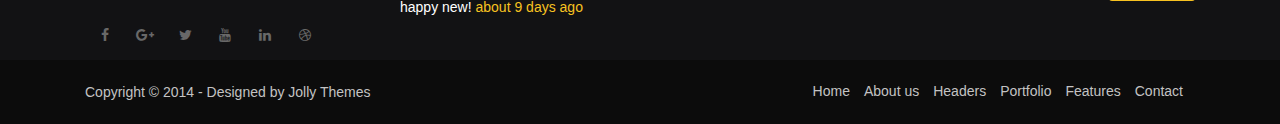
<file: blog-single-fullwidth.html>
<!DOCTYPE html>
<html lang="en">
<head>
  
  <meta http-equiv="content-type" content="text/html; charset=UTF-8"> 

  <title>Jollyany - Multi-Purpose Business Website Template</title>

  <meta name="viewport" content="width=device-width, initial-scale=1.0">
  <meta name="description" content="">
  <meta name="keywords" content="">
  <meta name="author" content="">

  <!-- Bootstrap Styles -->
  <link href="css/bootstrap.css" rel="stylesheet">
  
  <!-- Styles -->
  <link href="style.css" rel="stylesheet">

  <!-- Flex Slider -->
  <link href="css/flexslider.css" rel="stylesheet">
   
  <!-- Carousel Slider -->
  <link href="css/owl-carousel.css" rel="stylesheet">
  
  <!-- CSS Animations -->
  <link href="css/animate.min.css" rel="stylesheet">
  
  <!-- Google Fonts -->
  <link href='http://fonts.googleapis.com/css?family=PT+Sans:400,400italic,700,700italic' rel='stylesheet' type='text/css'>
  <link href='http://fonts.googleapis.com/css?family=Lato:400,300,400italic,300italic,700,700italic,900' rel='stylesheet' type='text/css'>
  <link href='http://fonts.googleapis.com/css?family=Exo:400,300,600,500,400italic,700italic,800,900' rel='stylesheet' type='text/css'>

  <!-- Support for HTML5 -->
  <!--[if lt IE 9]>
    <script src="//html5shim.googlecode.com/svn/trunk/html5.js"></script>
  <![endif]-->

  <!-- Enable media queries on older bgeneral_rowsers -->
  <!--[if lt IE 9]>
    <script src="js/respond.min.js"></script>  <![endif]-->

</head>
<body>
    
	<div id="topbar" class="clearfix">
    	<div class="container">
            <div class="col-lg-4 col-md-4 col-sm-4 col-xs-12">
                <div class="social-icons">
                    <span><a data-toggle="tooltip" data-placement="bottom" title="Facebook" href="#"><i class="fa fa-facebook"></i></a></span>
                    <span><a data-toggle="tooltip" data-placement="bottom" title="Google Plus" href="#"><i class="fa fa-google-plus"></i></a></span>
                    <span><a data-toggle="tooltip" data-placement="bottom" title="Twitter" href="#"><i class="fa fa-twitter"></i></a></span>
                    <span><a data-toggle="tooltip" data-placement="bottom" title="Youtube" href="#"><i class="fa fa-youtube"></i></a></span>
                    <span><a data-toggle="tooltip" data-placement="bottom" title="Linkedin" href="#"><i class="fa fa-linkedin"></i></a></span>
                    <span><a data-toggle="tooltip" data-placement="bottom" title="Dribbble" href="#"><i class="fa fa-dribbble"></i></a></span>
                    <span class="last"><a data-toggle="tooltip" data-placement="bottom" title="Skype" href="#"><i class="fa fa-skype"></i></a></span>
                </div><!-- end social icons -->
            </div><!-- end columns -->
            <div class="col-lg-8 col-md-8 col-sm-8 col-xs-12">
                <div class="topmenu">
                	<span class="topbar-login"><i class="fa fa-user"></i> <a href="login.html">Login / Register</a></span>
                    <span class="topbar-cart"><i class="fa fa-shopping-cart"></i> <a href="shop-cart.html">0 item - $0.00</a></span>
                </div><!-- end top menu -->
            	<div class="callus">
                	<span class="topbar-email"><i class="fa fa-envelope"></i> <a href="mailto:name@yoursite.com">name@yoursite.com</a></span>
                    <span class="topbar-phone"><i class="fa fa-phone"></i> 1-900-324-5467</span>
                </div><!-- end callus -->
            </div><!-- end columns -->
        </div><!-- end container -->
    </div><!-- end topbar -->
    
    <header id="header-style-1">
		<div class="container">
			<nav class="navbar yamm navbar-default">
				<div class="navbar-header">
                    <button type="button" data-toggle="collapse" data-target="#navbar-collapse-1" class="navbar-toggle">
                        <span class="icon-bar"></span>
                        <span class="icon-bar"></span>
                        <span class="icon-bar"></span>
                    </button>
                    <a href="index-2.html" class="navbar-brand">Jollyany</a>
        		</div><!-- end navbar-header -->
                
				<div id="navbar-collapse-1" class="navbar-collapse collapse navbar-right">
					<ul class="nav navbar-nav">
						<li class="dropdown yamm-fw"><a href="#" data-toggle="dropdown" class="dropdown-toggle">Home <div class="arrow-up"></div></a>
							<ul class="dropdown-menu">
                                <li>
                                    <div class="yamm-content">
                                        <div class="row">
                                            <ul class="col-sm-3">
                                                <li><a href="home1.html">Home Version 1</a></li>
                                                <li><a href="home2.html">Home Version 2</a></li>
                                                <li><a href="home3.html">Home Version 3</a></li>
                                                <li><a href="home4.html">Home Version 4</a></li>
                                                <li><a href="home5.html">Home Version 5</a></li>
                                                <li><a href="home6.html">Home Version 6</a></li>
                                                <li><a href="home7.html">Home Version 7</a></li>
                                                <li><a href="home8.html">Home Version 8</a></li>
                                            </ul>
                                            <ul class="col-sm-3">
                                                <li><a href="home9.html">Home Version 9</a></li>
                                                <li><a href="home10.html">Home Version 10</a></li>
                                                <li><a href="home11.html">Home Version 11</a></li>
                                                <li><a href="home12.html">Home Version 12</a></li>
                                                <li><a href="home13.html">Home Version 13</a></li>
                                                <li><a href="home14.html">Home Version 14</a></li>
                                                <li><a href="home15.html">Home Version 15</a></li>
                                                <li><a href="home16.html">Home Version 16</a></li>
                                            </ul>
                                            <ul class="col-sm-3">
                                                <li><a href="home17.html">Home Version 17</a></li>
                                                <li><a href="home18.html">Home Version 18</a></li>
                                                <li><a href="home19.html">Home Version 19</a></li>
                                                <li><a href="home20.html">Home Version 20</a></li>
                                                <li><a href="home-onepage.html">OnePage Parallax Style</a></li>
                                                <li><a href="home-buddypress.html">BuddyPress Style</a></li>
                                                <li><a href="home-blog-1.html">Blog Style 1</a></li>
                                                <li><a href="home-blog-2.html">Blog Style 2</a></li>
                                            </ul>
                                            <ul class="col-sm-3">
                                                <li><a href="home-shop-1.html">Shop Style 1</a></li>
                                                <li><a href="home-shop-2.html">Shop Style 2</a></li>
                                                <li><a href="home-shop-3.html">Shop Style 3</a></li>
                                                <li><a href="home-portfolio-1.html">Portfolio Style 1</a></li>
                                                <li><a href="home-portfolio-2.html">Portfolio Style 2</a></li>
                                                <li><a href="home-portfolio-3.html">Portfolio Style 3</a></li>
                                                <li><a href="home-maintenance.html">Maintenance Style 1</a></li>
                                                <li><a href="home-maintenance-1.html">Maintenance Style 2</a></li>
                                            </ul>
                                        </div><!-- end row -->
                                    </div><!-- end yamm-content -->
                                </li>
                            </ul><!-- end drop down menu -->
						</li><!-- end drop down -->
                        <li><a href="about.html">About</a></li>
						<li class="dropdown yamm-fw"><a href="#" data-toggle="dropdown" class="dropdown-toggle">Pages <div class="arrow-up"></div></a>
							<ul class="dropdown-menu">
                                <li>
                                    <div class="yamm-content">
                                        <div class="row">
                                            <ul class="col-sm-3">
                                                <li><a href="about.html">About Style 1</a></li>
                                                <li><a href="about1.html">About Style 2</a></li>
                                                <li><a href="about-me.html">About Me</a></li>
                                                <li><a href="team-members.html">Team Members</a></li>
                                                <li><a href="team-single.html">Single Team Member</a></li>
                                            </ul>
                                            <ul class="col-sm-3">
                                                <li><a href="service1.html">Services Style 1</a></li>
                                                <li><a href="service2.html">Services Style 2</a></li>
                                                <li><a href="service3.html">Services Style 3</a></li>
                                                <li><a href="testimonials.html">Testimonials</a></li>
                                                <li><a href="clients.html">Clients (Logos)</a></li>

                                            </ul>
                                            <ul class="col-sm-3">
                                                <li><a href="sitemap.html">Sitemap</a></li>
                                                <li><a href="404.html">Not Found</a></li>
                                                <li><a href="forum.html">Forum Page</a></li>
                                                <li><a href="forum-single.html">Single Forum</a></li>
                                                <li><a href="contact.html">Contact Style 1</a></li>
                                            </ul>
                                            <ul class="col-sm-3">
                                                <li><a href="contact1.html">Contact Style 2</a></li>
                                                <li><a href="faqs.html">FAQs Style 1</a></li>
                                                <li><a href="faqs1.html">FAQs Style 2</a></li>
                                                <li><a href="page.html">Page with Sidebar</a></li>
                                                <li><a href="page-fullwidth.html">Page Fullwidth</a></li>
                                            </ul>
                                        </div><!-- end row -->
                                    </div><!-- end yamm-content -->
                                </li>
                            </ul><!-- end drop down menu -->
						</li><!-- end drop down -->
                        <!-- standard drop down -->
                        <li class="dropdown"><a href="#" data-toggle="dropdown" class="dropdown-toggle">Projects <div class="arrow-up"></div></a>
                            <ul class="dropdown-menu" role="menu">
                                <li><a href="portfolio-masonry.html">Masonry Style</a></li>
                                <li class="dropdown-submenu">
                                    <a href="#">Classic Style</a>
                                    <ul class="dropdown-menu">
                                        <li><a href="portfolio-classic-1.html">1 Column</a></li>
                                        <li><a href="portfolio-classic-2.html">2 Columns</a></li>
                                        <li><a href="portfolio-classic-3.html">3 Columns</a></li>
                                        <li><a href="portfolio-classic-4.html">4 Columns</a></li>
                                    </ul><!-- end dropdown-menu -->
                                </li><!-- end dropdown-submenu -->
                                <li class="dropdown-submenu">
                                    <a href="#">Gallery Style</a>
                                    <ul class="dropdown-menu">
                                        <li><a href="portfolio-gallery-2.html">2 Columns</a></li>
                                        <li><a href="portfolio-gallery-3.html">3 Columns</a></li>
                                        <li><a href="portfolio-gallery-4.html">4 Columns</a></li>
                                    </ul><!-- end dropdown-menu -->
                                </li><!-- end dropdown-submenu -->
                                <li class="dropdown-submenu">
                                    <a href="#">Single Project</a>
                                    <ul class="dropdown-menu">
                                        <li><a href="portfolio-single-image.html">Image Style</a></li>
                                        <li><a href="portfolio-single-gallery.html">Gallery Style</a></li>
                                        <li><a href="portfolio-single-audio.html">Audio Style</a></li>
                                        <li><a href="portfolio-single-video.html">Video Style</a></li>
                                    </ul><!-- end dropdown-menu -->
                                </li><!-- end dropdown-submenu -->
                                <li><a href="portfolio-single-sidebar.html">Single Project Sidebar</a></li>
                                <li><a href="portfolio-single-fullwidth.html">Single Project Fullwidth</a></li>
                                <li><a href="portfolio-category.html">Project Category</a></li>
                            </ul><!-- end dropdown-menu -->
                        </li><!-- end standard drop down -->
                        <li class="dropdown"><a href="#" data-toggle="dropdown" class="dropdown-toggle">Blog <div class="arrow-up"></div></a>
                            <ul class="dropdown-menu" role="menu">
                                <li class="dropdown-submenu">
                                    <a href="#">Single Blog Styles</a>
                                    <ul class="dropdown-menu">
                                        <li><a href="blog-single-audio.html">Audio Style</a></li>
                                        <li><a href="blog-single-video.html">Video Style</a></li>
                                        <li><a href="blog-single-quote.html">Quote Style</a></li>
                                        <li><a href="blog-single-image.html">Image Style</a></li>
                                        <li><a href="blog-single-slider.html">Slider Style</a></li>
                                        <li><a href="blog-single-no-media.html">No Media Style</a></li>
                                        <li><a href="blog-single-sidebar.html">Single Blog Sidebar</a></li>
                                        <li><a href="blog-single-fullwidth.html">Single Blog Fullwidth</a></li>
                                    </ul><!-- end dropdown-menu -->
                                </li><!-- end dropdown-submenu -->
                                <li><a href="blog-masonry.html">Masonry Style</a></li>
                                <li><a href="blog-timeline.html">Timeline Style</a></li>
                                <li><a href="blog-one-column.html">Blog One Column</a></li>
                                <li><a href="blog-two-columns.html">Blog Two Column</a></li>
                                <li><a href="blog-three-columns.html">Blog Three Column</a></li>
                                <li><a href="blog-two-sidebar.html">Blog Two Sidebar</a></li>
                                <li><a href="blog-fullwidth.html">Blog Fullwidth</a></li>
                                <li><a href="blog-category.html">Blog Category</a></li>
                                <li><a href="blog-author.html">Blog Author Details</a></li>
                            </ul><!-- end dropdown-menu -->
                        </li><!-- end standard drop down -->
                        <!-- standard drop down -->
						<li class="dropdown yamm-fw"><a href="#" data-toggle="dropdown" class="dropdown-toggle">Shop <div class="arrow-up"></div></a>
							<ul class="dropdown-menu">
                                <li>
                                    <div class="yamm-content">
                                        <div class="row">
                                            <ul class="col-sm-4">
                                            	<li><h3><i class="fa fa-shopping-cart"></i> Shop Versions</h3></li>
                                                <li><a href="shop1.html">Shop Style 1</a></li>
                                                <li><a href="shop2.html">Shop Style 2</a></li>
                                                <li><a href="shop3.html">Shop Style 3</a></li>
                                                <li><a href="shop4.html">Shop Style 4</a></li>
                                                <li><a href="shop5.html">Shop Style 5</a></li>
                                                <li><a href="shop6.html">Shop Style 6</a></li>
                                            </ul>
                                            <ul class="col-sm-4">
                                            	<li><h3><i class="fa fa-check"></i> Shop Single Pages</h3></li>
                                                <li><a href="shop-single-sidebar.html">Single Shop Sidebar</a></li>
                                                <li><a href="shop-single-fullwidth.html">Single Shop Fullwidth</a></li>
                                                <li><a href="shop-checkout.html">Checkout</a></li>
                                                <li><a href="shop-cart.html">Shopping Cart</a></li>
                                                <li><a href="shop-wishlist.html">Shop Wishlist</a></li>
                                                <li><a href="shop-account.html">My Account</a></li>
                                            </ul>
                                            <div class="col-sm-4">
                                            	<div class="widget">
                                            	<h3>Widget Ready</h3>
                                                <img class="img-thumbnail" src="demos/menu_01.png" alt="">
                                                <p>Jollyany a powerful HTML5 website template for all your needs! Build awesome sites with unlimited options very easily.</p>
                                                </div>
                                            </div>
                                        </div><!-- end row -->
                                    </div><!-- end yamm-content -->
                                </li>
                            </ul><!-- end drop down menu -->
						</li><!-- end drop down -->
                        <!-- standard drop down -->                        
						<li class="dropdown yamm-fw"><a href="#" data-toggle="dropdown" class="dropdown-toggle">Features <div class="arrow-up"></div></a>
							<ul class="dropdown-menu">
                                <li>
                                    <div class="yamm-content">
                                        <div class="row">
                                            <ul class="col-sm-3">
                                                <li><h3><i class="fa fa-users"></i> BuddyPress</h3></li>
                                                <li><a href="buddypress-activity.html">Activity</a></li>
                                                <li><a href="buddypress-members.html">Members</a></li>
                                                <li><a href="buddypress-single-member.html">Single Member</a></li>
                                                <li><a href="buddypress-groups.html">Groups</a></li>
                                                <li><a href="buddypress-single-group.html">Single Groups</a></li>
                                                <li><a href="login.html">Member Login</a></li>
                                            </ul>
                                            <ul class="col-sm-3">
                                                <li><h3><i class="fa fa-check"></i> Header & Footer</h3></li>
                                                <li><a href="header1.html">Header Style 1</a></li>
                                                <li><a href="header2.html">Header Style 2</a></li>
                                                <li><a href="header3.html">Header Style 3</a></li>
                                                <li><a href="footer1.html#footer-style-1">Footer Style 1</a></li>
                                                <li><a href="footer2.html#footer-style-2">Footer Style 2</a></li>
                                                <li><a href="footer3.html#footer-style-3">Footer Style 3</a></li>
                                            </ul>
                                            <ul class="col-sm-3">
                                                <li><h3><i class="fa fa-gears"></i> Shortcodes</h3></li>
                                                <li><a href="accordion-toggle.html">Accordions & Toggles</a></li>
                                                <li><a href="buttons.html">Buttons</a></li>
                                                <li><a href="form-elements.html">Form Elements</a></li>
                                                <li><a href="tables.html">Table Elements</a></li>
                                                <li><a href="tabs.html">Tab Elements</a></li>
                                                <li><a href="alerts.html">Alert Elements</a></li>
                                            </ul>
                                            <ul class="col-sm-3">
                                                <li><h3>&nbsp;</h3></li>
                                                <li><a href="animate-scripts.html">Animated Counters</a></li>
                                                <li><a href="carousel.html">Carousel Elements</a></li>
                                                <li><a href="progress-bars.html">Progress Bars</a></li>
                                                <li><a href="pricing-tables.html">Pricing Tables</a></li>
                                                <li><a href="tooltips-popovers.html">Tooltips & Popovers</a></li>
                                                <li><a href="columns.html">Columns & Grid</a></li>
                                            </ul>
                                        </div><!-- end row -->
                                    </div><!-- end yamm-content -->
                                </li>
                            </ul><!-- end drop down menu -->
						</li><!-- end drop down -->
                        <!-- standard drop down -->
                        <li><a href="contact.html">Contact</a></li>
					</ul><!-- end navbar-nav -->
				</div><!-- #navbar-collapse-1 -->			</nav><!-- end navbar yamm navbar-default -->
		</div><!-- end container -->
	</header><!-- end header-style-1 -->
    
	<section class="post-wrapper-top jt-shadow clearfix">
		<div class="container">
			<div class="col-lg-12">
				<h2>Blog Single Fullwidth</h2>
                <ul class="breadcrumb pull-right">
                    <li><a href="index-2.html">Home</a></li>
                    <li>Blog Single Fullwidth</li>
                </ul>
			</div>
		</div>
	</section><!-- end post-wrapper-top -->
    
    <section class="blog-wrapper">
    	<div class="container">
        	<div id="content" class="col-lg-12 col-md-12 col-sm-12 col-xs-12">
                <div class="row">
                   <div class="blog-masonry">
                        <div class="col-lg-12">
                            <div class="blog-carousel">
                                <div class="entry">
                                    <div class="flexslider">
                                        <ul class="slides">
                                            <li><img src="demos/blog_fullwidth_01.jpg" alt="" class="img-responsive"></li>
                                            <li><img src="demos/blog_fullwidth_02.jpg" alt="" class="img-responsive"></li>
                                            <li><img src="demos/blog_fullwidth_03.jpg" alt="" class="img-responsive"></li>
                                        </ul><!-- end slides -->    
                                    </div><!-- end post-slider -->  
                                    <div class="post-type">
                                        <i class="fa fa-camera"></i>
                                    </div><!-- end pull-right -->
                                </div><!-- end entry -->
                                <div class="blog-carousel-header">
                                    <h1>Hi there, I am slider post type</h1>
                                    <div class="blog-carousel-meta">
                                        <span><i class="fa fa-calendar"></i> April 01, 2014</span>
                                        <span><i class="fa fa-comment"></i> <a href="#">03 Comments</a></span>
                                        <span><i class="fa fa-eye"></i> <a href="#">84 Views</a></span>
                                        <span><i class="fa fa-user"></i> <a href="#">Admin</a></span>
                                    </div><!-- end blog-carousel-meta -->
                                </div><!-- end blog-carousel-header -->
                                <div class="blog-carousel-desc">
                                    <p>Class aptent taciti sociosqu ad litora torquent per conubia nostra, per inceptos himenaeos. Aenean vel faucibus nunc, et venenatis magna. In hac habitasse platea dictumst. </p>
                                    <p>Anim pariatur cliche reprehenderit, enim eiusmod high life accusamus terry richardson ad squid. 3 wolf moon officia aute, non cupidatat skateboard dolor brunch. Food truck quinoa nesciunt laborum eiusmod. Lorem ipsum dolor sit amet, consectetur adipiscing elit. Maecenas fermentum semper porta. Vivamus lacinia diam nec dignissim imperdiet. In purus dolor, porta ut auctor vitae, fermentum vitae ante. Duis hendrerit sed mauris eu lacinia. Lorem ipsum dolor sit amet, consectetur adipiscing elit. Maecenas fermentum semper porta. Vivamus lacinia diam nec dignissim imperdiet. In purus dolor, porta ut auctor vitae, fermentum vitae ante. Duis hendrerit sed mauris eu lacinia. </p>                                
									<blockquote>Gorem ipsum dolor sit amet, consectetur adipiscing elit. Maecenas fermentum semper porta. Vivamus lacinia diam nec dignissim imperdiet. In purus dolor, porta ut auctor vitae, fermentum vitae ante. Duis hendrerit sed mauris eu lacinia. Lorem ipsum dolor sit amet, consectetur adipiscing elit. Maecenas fermentum semper porta. Vivamus lacinia diam nec dignissim imperdiet. In purus dolor, porta ut auctor vitae, fermentum vitae ante. Duis hendrerit sed mauris eu lacinia. </blockquote>
									<p>Suspendisse mauris. Fusce accumsan mollis eros. Pellentesque a diam sit amet mi ullamcorper vehicula. Integer adipiscing risus a sem. Nullam quis massa sit amet nibh viverra malesuada. Nunc sem lacus, accumsan quis, faucibus non, congue vel, arcu. Ut scelerisque hendrerit tellus. Integer sagittis. Vivamus a mauris eget arcu gravida tristique. Nunc iaculis mi in ante. Vivamus imperdiet nibh feugiat est. At vero eos et accusamus et iusto odio dignissimos ducimus qui blanditiis praesentium voluptatum deleniti atque corrupti quos dolores et quas molestias excepturi sint occaecati cupiditate non provident, similique sunt in culpa qui officia deserunt mollitia animi, id est laborum et dolorum fuga. Et harum quidem rerum facilis est et expedita distinctio. Vivamus a mauris eget arcu gravida tristique. Nunc iaculis mi in ante. Vivamus imperdiet nibh feugiat est. At vero eos et accusamus et iusto odio dignissimos ducimus qui blanditiis praesentium voluptatum deleniti atque corrupti quos dolores et quas molestias excepturi sint occaecati cupiditate non provident, similique sunt in culpa qui officia deserunt mollitia animi, id est laborum et dolorum fuga. Et harum quidem rerum facilis est et expedita distinctio.</p>
					
                                </div><!-- end blog-carousel-desc -->
                            </div><!-- end blog-carousel -->
                        </div><!-- end col-lg-12 -->
					</div><!-- end blog-masonry -->
                    
                    <div class="clearfix"></div>
                    
                    <div id="comments" class="padding-top">
                        <h3>Comments (04)</h3>
                        <div class="comments_wrapper">
                            <ul class="comment-list">
                                <li>
                                    <article class="comment">
                                        <img src="demos/03_team.png" alt="avatar" class="img-circle comment-avatar">
                                        <div class="comment-content">
                                        <h4 class="comment-author">
                                        Jenny DOE <small class="comment-meta">January 12, 2014</small>
                                        <span class="comment-reply"><a href="#" class="comment-reply btn btn-sm btn-primary">reply</a></span>
                                        </h4>
                                        Quisque sollicitudin ante vel nulla bibendum varius. Praesent lobortis felis erat, id sagittis quam mollis ac. Aliquam erat volutpat. Integer at tellus bibendum, consequat turpis ultricies, facilisis lectus. Mauris iaculis quam dolor, id commodo lacus viverra eget. Nulla porttitor est placerat lacinia placerat. Class aptent taciti sociosqu ad litora torquent per conubia nostra, per inceptos himenaeos. 
                                        </div>
                                    </article><!-- End .comment -->
                                    <ul class="child">
                                        <li>
                                            <article class="comment">
                                                <img src="demos/04_team.png" alt="avatar" class="img-circle comment-avatar">
                                                <div class="comment-content">
                                                <h4 class="comment-author">
                                                John DOE <small class="comment-meta">January 12, 2014</small>
                                                <span class="comment-reply"><a href="#" class="comment-reply btn btn-sm btn-primary">reply</a></span>
                                                </h4>
                                                Lorem ipsum dolor sit amet, consectetur adipisicing elit. Repellendus explicabo
                                                itaque doloribus nisi eos numquam cum praesentium aliquid autem nesciunt?
                                                </div>
                                            </article><!-- End .comment -->
                                        </li>
                                    </ul><!-- End .child -->
                                </li>
                                <li>
                                <article class="comment">
                                    <img src="demos/03_team.png" alt="avatar" class="img-circle comment-avatar">
                                        <div class="comment-content">
                                            <h4 class="comment-author">
                                                Julien DOE <small class="comment-meta">January 12, 2014</small>
                                                <span class="comment-reply"><a href="#" class="comment-reply btn btn-sm btn-primary">reply</a></span>
                                            </h4>
                                            Quisque sollicitudin ante vel nulla bibendum varius. Praesent lobortis felis erat, id sagittis quam mollis ac. Aliquam erat volutpat. Integer at tellus bibendum, consequat turpis ultricies, facilisis lectus. Mauris iaculis quam dolor, id commodo lacus viverra eget. Nulla porttitor est placerat lacinia placerat. Class aptent taciti sociosqu ad litora torquent per conubia nostra, per inceptos himenaeos. 
                                    </div>
                                </article><!-- End .comment -->
                                </li>
                                <li>
                                <article class="comment">
                                    <img src="demos/02_team.png" alt="avatar" class="img-circle comment-avatar">
                                        <div class="comment-content">
                                        <h4 class="comment-author">
                                        Bob DOE <small class="comment-meta">January 12, 2014</small>
                                        <span class="comment-reply"><a href="#" class="comment-reply btn btn-sm btn-primary">reply</a></span>
                                        </h4>
                                            Lorem ipsum dolor sit amet, consectetur adipisicing elit. Tempora dolorem repellendus eaque
                                        obcaecati doloremque fugiat suscipit minus totam quidem natus!
                                    </div>
                                </article><!-- End .comment -->
                                </li>
                            </ul><!-- End .comment-list -->      
                        </div><!-- comments wrapper -->
                        
                        <div class="clearfix"></div>
                                    
                        <div class="comments_form">
                            <div class="title"><h3>Leave a comment</h3></div> <form id="comments_form" name="comments_form" class="row" method="post">
                                <div class="col-lg-6 col-md-6 col-sm-6 col-xs-12">
                                    <input type="text" name="comments_form_name" id="comments_form_name" class="form-control" placeholder="Name"> 
                                </div>
                                <div class="col-lg-6 col-md-6 col-sm-6 col-xs-12">
                                    <input type="text" name="comments_form_email" id="comments_form_email" class="form-control" placeholder="Email"> 
                                </div>
                                <div class="clearfix"></div>
                                <div class="col-lg-12 col-md-12 col-sm-12 col-xs-12">
                                    <input type="text" name="comments_form_website" id="comments_form_website" class="form-control" placeholder="Website">
                                </div>
                                <div class="col-lg-12 col-md-12 col-sm-12 col-xs-12">
                                    <textarea class="form-control" name="comments_form_comments" id="comments_form_comments" rows="6" placeholder="Your Message ..."></textarea>
                                </div>
                                <div class="col-lg-12 col-md-12 col-sm-12 col-xs-12">
                                    <input type="submit" value="SEND COMMENT" id="comments_form_submit" class="btn btn-primary">
                                </div>
                            </form>
                        </div><!-- end comments_Form -->
                    </div><!-- end comments -->  
                    
                    <div class="clearfix"></div>
                    <div class="col-lg-12 col-md-12 col-sm-12 col-xs-12">
                        <div class="next_prev text-center">
                            <ul class="pager">
                              <li class="previous">
                                <a href="#">← Older</a>
                              </li>
                              <li class="next">
                                <a href="#">Newer →</a>
                              </li>
                            </ul>
                        </div><!-- next_prev --> 
                    </div><!-- end col-lg-12 -->
            	</div><!-- end row --> 
            </div><!-- end content -->
    	</div><!-- end container -->
    </section><!--end white-wrapper -->

	<footer id="footer-style-1">
    	<div class="container">
        	<div class="col-lg-3 col-md-3 col-sm-6 col-xs-12">
            	<div class="widget">
                	<img class="padding-top" src="images/flogo.png" alt="">
                	<p>Typi non habent claritatem insitam; est usus legentis in iis qui facit eorum claritatem. Invst igationes demonstraverunt lectores legemer lius quod ii legunt saepius. Claritas est etiam processus dynamicusm lectorum.</p>
                    <div class="social-icons">
                        <span><a data-toggle="tooltip" data-placement="bottom" title="Facebook" href="#"><i class="fa fa-facebook"></i></a></span>
                        <span><a data-toggle="tooltip" data-placement="bottom" title="Google Plus" href="#"><i class="fa fa-google-plus"></i></a></span>
                        <span><a data-toggle="tooltip" data-placement="bottom" title="Twitter" href="#"><i class="fa fa-twitter"></i></a></span>
                        <span><a data-toggle="tooltip" data-placement="bottom" title="Youtube" href="#"><i class="fa fa-youtube"></i></a></span>
                        <span><a data-toggle="tooltip" data-placement="bottom" title="Linkedin" href="#"><i class="fa fa-linkedin"></i></a></span>
                        <span><a data-toggle="tooltip" data-placement="bottom" title="Dribbble" href="#"><i class="fa fa-dribbble"></i></a></span>
                    </div><!-- end social icons -->
                </div><!-- end widget -->
            </div><!-- end columns -->
        	<div class="col-lg-3 col-md-3 col-sm-6 col-xs-12">
            	<div class="widget">
                	<div class="title">
                        <h3>Twitter Feeds</h3>
                    </div><!-- end title -->
                    <ul class="twitter_feed">
                        <li><span></span><p>Jolly Themes wishes you and your family a merry Christmas and a happy new! <a href="#">about 2 days ago</a></p></li>
                        <li><span></span><p>Jolly Themes wishes you and your family a merry Christmas and a happy new! <a href="#">about 9 days ago</a></p></li>
					</ul><!-- end twiteer_feed --> 
                </div><!-- end widget -->
            </div><!-- end columns -->
        	<div class="col-lg-3 col-md-3 col-sm-6 col-xs-12">
            	<div class="widget">
                	<div class="title">
                        <h3>Recent Posts</h3>
                    </div><!-- end title -->
                    <ul class="footer_post">
                        <li><a href="#"><img class="img-rounded" src="demos/footer_post_01.jpg" alt=""></a></li>
                        <li><a href="#"><img class="img-rounded" src="demos/footer_post_02.jpg" alt=""></a></li>
                        <li><a href="#"><img class="img-rounded" src="demos/footer_post_03.jpg" alt=""></a></li>
                        <li><a href="#"><img class="img-rounded" src="demos/footer_post_04.jpg" alt=""></a></li>
                        <li><a href="#"><img class="img-rounded" src="demos/footer_post_05.jpg" alt=""></a></li>
                        <li><a href="#"><img class="img-rounded" src="demos/footer_post_06.jpg" alt=""></a></li>
                    </ul><!-- recent posts -->  
                </div><!-- end widget -->
            </div><!-- end columns -->
        	<div class="col-lg-3 col-md-3 col-sm-6 col-xs-12">
            	<div class="widget">
                	<div class="title">
                        <h3>NewsLetter</h3>
                    </div><!-- end title -->
					<div class="newsletter_widget">
                    	<p>Subscribe to our newsletter to receive news, updates, free stuff and new releases by email. We don't do spam..</p>
                        <form action="#" class="newsletter_form">
                            <input type="text" class="form-control" placeholder="Enter your email address"> 
                            <a href="#" class="btn btn-primary pull-right">Subscribe</a>    
                        </form><!-- end newsletter form -->
					</div>
                </div><!-- end widget -->
            </div><!-- end columns --> 
    	</div><!-- end container -->
    </footer><!-- end #footer-style-1 -->    

<div id="copyrights">
    	<div class="container">
			<div class="col-lg-5 col-md-6 col-sm-12">
            	<div class="copyright-text">
                    <p>Copyright © 2014 - Designed by Jolly Themes</p>
                </div><!-- end copyright-text -->
			</div><!-- end widget -->
			<div class="col-lg-7 col-md-6 col-sm-12 clearfix">
				<div class="footer-menu">
                    <ul class="menu">
                        <li class="active"><a href="#">Home</a></li>
                        <li><a href="#">About us</a></li>
                        <li><a href="#">Headers</a></li>
                        <li><a href="#">Portfolio</a></li>
                        <li><a href="#">Features</a></li>
                        <li><a href="contact.html">Contact</a></li>
                    </ul>
                </div>
			</div><!-- end large-7 --> 
        </div><!-- end container -->
    </div><!-- end copyrights -->
    
	<div class="dmtop">Scroll to Top</div>
        
  <!-- Main Scripts-->
  <script src="js/jquery.js"></script>
  <script src="js/bootstrap.min.js"></script>
  <script src="js/menu.js"></script>
  <script src="js/owl.carousel.min.js"></script>
  <script src="js/jquery.parallax-1.1.3.js"></script>
  <script src="js/jquery.simple-text-rotator.js"></script>
  <script src="js/wow.min.js"></script>
  <script src="js/jquery.fitvids.js"></script>
  <script src="js/custom.js"></script>
  
  <script src="js/jquery.isotope.min.js"></script>
  <script src="js/custom-portfolio.js"></script>

  <script src="js/jquery.flexslider.js"></script>
  <script type="text/javascript">
 (function($) {
	  "use strict";
    $(window).load(function(){
      $('.flexslider').flexslider({
        animation: "fade",
		controlNav: false,
        start: function(slider){
          $('body').removeClass('loading');
        }
      });
    });
	})(jQuery);
  </script>

  
</body>
</html>
</file>
<file: style.css>
/*	################################################################

	File Name: style.css
	Template Name: Jollyany
	Created By: Filiz OZER
	http://themeforest.net/user/jollythemes
	
	1) SKELETON
	2) TOPBAR & HEADER
	3) FOOTER STYLES
	4) SIDEBAR & WIDGETS
	5) SHOP STYLES
	6) BUDDYPRESS STYLES
	7) PORTFOLIO STYLES
	8) PARALLAX SECTIONS
	9) MODULES
	10) BLOG STYLES
	11) ANIMATIONS
	12) RESPONSIVENESS
	13) COLOR SCHEMES
	
################################################################# */ 

/* ----------------------------------------------------
	SKELETON
------------------------------------------------------- */
	body {
		font-family: 'Raleway',sans-serif;
		font-weight: 300;
		font-size:14px;
		color:#686868;
		line-height:175%;		
		background-color:#fff;
		background-repeat:repeat;
	}
	h1,h2,h3,h4,h5,h6{ 
		letter-spacing:0px;
		font-weight:normal;
		position: relative;
		padding: 0 0 10px 0;         
		font-weight:normal;
		font-family: 'Raleway',sans-serif;
		line-height:140% !important;
		color:#222222;
	}
	h1{
		font-size: 22px; 
	}
	h2{
		font-size: 20px; 	
	}
	h3{
		font-size: 18px; 
	}
	h4{
		font-size: 16px; 		
	}
	h5{
		font-size: 14px; 		
	}
	h6{
		font-size: 13px;  	
	}
	h1 a, h2 a, h3 a, h4 a, h5 a, h6 a{
		color:#222222 !important;
		text-decoration:none !important; 
	}
	h1 a:hover,
	h2 a:hover,
	h3 a:hover,
	h4 a:hover,
	h5 a:hover,
	h6 a:hover{
		color:#fff !important;
	}
	a { 
		color:#222222;
		padding: 0;
		margin: 0;
		text-decoration: none; 
		-webkit-transition: background-color .2s linear, color .2s linear;
		-moz-transition: background-color .2s linear, color .2s linear;
		-o-transition: background-color .2s linear, color .2s linear;
		-ms-transition: background-color .2s linear, color .2s linear;
		transition: background-color .2s linear, color .2s linear;
	}
	a:hover,
	a:focus {
	  text-decoration: none;
	  color:#686868;
	}
	a.readmore {
		display:block;
		font-style:italic;
	}
	a.navbar-brand {
		/*background: url(images/logo.png) no-repeat scroll left top rgba(0, 0, 0, 0);*/
		color: #222222 !important;
		font-size: 35px;
		font-weight: 400;
		margin-top: 0;
		padding-left: 300px !important;		padding-bottom: 55px;
		line-height: 36px;
	}
	a.remove{
		display:block;
		height:18px;
		width:18px;
		margin:10px;
		padding-left:0 !important;
		text-indent:-9999px;
		background:url(images/remove.png) #798184;
		border-radius:100px;
		border-style:solid;
		border-width:1px
	}	
	ul {
		padding-left:0;
	}
	.lead {
		font-family: 'Raleway',sans-serif;
		font-size:18px;
	}
	.hidden{
		display:none
	}
	.alignleft{
		float:left
	}
	.alignright{
		float:right
	}
	.aligncenter{
		margin-left:auto;
		margin-right:auto;
		display:block;
		clear:both
	}
	.text-left {
		text-align:left !important;
	}
	mark {
		padding: 6px 12px;
	}
	section::before,
	section::after {
		position: absolute;
		content: '';
		pointer-post-wraps: none;
	}	
	.first {
		clear:both !important
	}
	.last{
		margin-right:0 !important
	}
	.nopadding {
		padding: 0 !important;
	}
	.padding-top {
		padding:30px 0 10px;
	}
	.margin-top {
		margin-top:12px;
	}
	.make-center img {
		margin:auto;
	}
	
	.vimeo_video {
		border:none;
	}
	
	.soundcloud {
		border:none;
		width:100%;
	}
	
	.rev_video_slider {
		width:100%;
		height:100%;
	}
	
	.rsNav {
		display:block;
		clear:both;
		margin-bottom:80px !important;
	}
/* ----------------------------------------------------
	TOPBAR & HEADER
------------------------------------------------------- */

	.header_center a.navbar-brand {
		margin: 0 auto !important;
		display: inline-block;
		position: relative;
		float: none !important;
	}
	
	.dark_header a.navbar-brand {
		color:#fff !important;
	}

	#header-style-1.affix a.navbar-brand {
		font-size:31px !important;
		margin:5px 0 0;
	}
	
	#header-style-1.affix {
		position: fixed;
		top: 0;
		left: 0;
		width: 100%;
		margin-top:0;
		padding:10px 0;
		min-height:inherit;
		z-index: 999;
		background:#ffffff;
		background: rgba(255,255,255,1);
		border-bottom: 1px solid #efefef;
	}	
	#header-style-1.affix .navbar {
		margin-top:0px;
	}
	#header-style-1.affix .navbar-nav > li > .dropdown-menu {
		margin-top:12px !important;
	}
	#header-style-1.affix .navbar-brand img {
		width:80%;
		margin-top:7px
	}
	#header-style-1.affix .navbar-brand {
		line-height:38px;
	}
	.dark_header .arrow-up {
		border-bottom-color:#121214 !important;
	}
	.dark_header .navbar-nav > li > a {
		color:#fff !important;
	}
	.dark_header .topbar-email, 
	.dark_header .topbar-phone, 
	.dark_header .topbar-login, 
	.dark_header .topbar-cart {
		border-left: 1px solid #313131 !important;
		border-right: 1px solid #313131 !important;
	}
	.dark_header .social-icons span.last a {
		border-right-color:#313131 !important
	}
	.dark_header .social-icons span a {
		border-left-color:#313131 !important
	}
	.dark_header .navbar-default {
		background:#121214 !important;
	}
	.dark_header {
		background:#121214 !important;
		border-bottom-color:#212121 !important
	}
	.header_center .navbar-collapse.collapse {
		text-align: center;
		height: auto !important;
		overflow: visible !important;
	}
	.header_center .navbar-nav {
		display:inline-block;
		float: none;
		margin: 0;
	}
	.header_center .logo_center {
		padding:20px 0 30px !important
	}
	#header-style-1 {
		padding:24px 0;
		background-color:#ffffff;
		background: rgba(255, 255, 255, 1);
		border-bottom:1px solid #f2f2f2;
	}
	#header-style-1 .navbar-default {
		background-color:#ffffff;
		background: rgba(255, 255, 255, 1);
		border-color: rgba(0, 0, 0, 0);
	}
	#header-style-1 .navbar-brand {
		padding:0;
	}
	#header-style-1 .navbar {
		margin-bottom:0;
	}
	#header-style-1 .yamm .nav,
	#header-style-1 .yamm .collapse,
	#header-style-1 .yamm .dropup,
	#header-style-1 .yamm .dropdown {
		position: static;
	}
	#header-style-1 .yamm .container {
		position: relative;
	}
	#header-style-1 .yamm .dropdown-menu {
		left: auto;
		right:auto;
	}
	.white-wrapper .testimonial h3,
	#header-style-1 .yamm-fw .dropdown-menu li a {
		color:#222222 !important;
	}
	#header-style-1 .yamm-fw .dropdown-menu li a:before {
		font-family: "FontAwesome";
		content: "\f105";
		font-size: 13px;
		padding-right:5px;
	}
	#header-style-1 .yamm-fw .dropdown-menu li {
		list-style:none;
		padding:0;
	}
	#header-style-1 .yamm-fw .nav.navbar-right .dropdown-menu {
		left: auto;
		right: 0;
	}
	#header-style-1 .yamm .yamm-content {
		padding: 20px;
	}
	#header-style-1 a:hover {
		text-decoration:none;
	}
	#header-style-1 .dropdown-menu li a:focus,
	#header-style-1 .dropdown-menu li a:active,
	#header-style-1 .dropdown-menu li a:hover {
		background-color:#fafafa;
	}
	#header-style-1 .yamm img {
		margin-bottom:10px;
	}
	#header-style-1 .yamm h3 {
		text-transform:uppercase;
		font-size:14px;
		color:#222222;
		padding:5px 0;
	}
	#header-style-1 .dropdown-menu,
	#header-style-1 .yamm .dropdown.yamm-fw .dropdown-menu {
		left: 0;
		right: 0;
		background-color:#f5f5f5;
		box-shadow:none;
		margin-top:25px;
		border-top:3px solid #fff;
	}
	#header-style-1 .navbar-nav > li > a {
		text-transform:uppercase;	
		color:#222222;
		font-family: 'Raleway',sans-serif;
		padding: 7px 18px;
		margin-top:8px;
	}
	#header-style-1 .dropdown-menu li a {
		text-decoration:none;  
		display:block;
		position:relative;
		font-family: 'Raleway',sans-serif;
		padding:10px 20px;
	}
	#header-style-1 .dropdown-menu {
		padding:0 !important;
		border-radius:0 !important;
	}
	#header-style-1 .yamm-fw .dropdown-menu li a {
		padding:5px 15px;
	}
	#header-style-1 .dropdown-menu li {
		float:none;
		display:block; 
		margin:0; 
		text-align: left;
		border: 0;
		border-bottom: 1px solid #d5d5d5;
	}    
	#header-style-1 .dropdown-menu li:last-child{
		border-bottom: 0;  
	}    
	#topbar {
		border-bottom:1px solid #f2f2f2;
		font-family: 'Raleway',sans-serif;
	}
	.social-icons {
		padding:0;
		display:block; 
		overflow:hidden
	}
	.social-icons span a {
		border-left:1px solid #f2f2f2;
		font-size:14px;
		text-align:center;
		width:40px;
		height:42px;
		line-height:42px;
		overflow:hidden;
		display:block;
		float:left
	}
	#header-style-1 .navbar-nav > li > a:hover,
	#header-style-1 .navbar-nav > li > a:focus,
	#header-style-1 .navbar-nav > li > a:active,
	#header-style-1 .navbar-default .navbar-nav > .open > a,
	#header-style-1 .navbar-default .navbar-nav > .open > a:hover,
	#header-style-1 .navbar-default .navbar-nav > .open > a:focus,
	#topbar .social-icons span:hover a {
		color:#fff !important;
		-webkit-border-radius: 03px;
		-moz-border-radius: 03px;
		border-radius: 03px;
	}
	#topbar,
	#topbar a {
		color:#888888;
	}
	#topbar .social-icons span.last a {
		border-right:1px solid #f2f2f2;
	}
	#topbar .topbar-email,
	#topbar .topbar-phone,
	#topbar .topbar-login,
	#topbar .topbar-cart {
		float:left;
		padding:0 15px;
		line-height:42px;
		border-right:1px solid #f2f2f2;
		border-left:1px solid #f2f2f2;
	}
	#topbar .topbar-phone,
	#topbar .topbar-email,
	#topbar .topbar-login {
		border-right:none;
	}
	#topbar .col-lg-4 {
		padding-left:0;
	}
	#topbar .col-lg-8 {
		padding-right:0;
	}
	#topbar .callus,
	#topbar .topmenu {
		display:block; 
		float:right
	}
	.yamm .dropdown-submenu{
		position:relative;
	}
	.yamm .dropdown-submenu>.dropdown-menu{
		top:0;
		left:100% !important;
		margin-top:-3px !important;
		margin-left:-1px;
		-webkit-border-radius:0 6px 6px 6px;
		-moz-border-radius:0 6px 6px 6px;
		border-radius:0 6px 6px 6px;
	}
	.yamm .dropdown-submenu:hover>.dropdown-menu{
		display:block;
	}
	.yamm .dropdown-submenu.pull-left{
		float:none;
	}
	.yamm .dropdown-submenu.pull-left>.dropdown-menu{
		left:-100%;
		margin-left:10px;
		-webkit-border-radius:6px 0 6px 6px;
		-moz-border-radius:6px 0 6px 6px;
		border-radius:6px 0 6px 6px;
	}

/* ----------------------------------------------------
	FOOTER STYLES
------------------------------------------------------- */

	#copyrights {
		background-color:#0c0c0c;
		padding:20px 0 10px;
		color:#c3c3c3;
		display:block;
		position:relative;
	}
	#footer-style-2,
	#footer-style-3,
	#footer-style-1 {
		background-color:#121214;
		padding:0px 0;
		display:block;
		position:relative;
	}
	#footer-style-2 .widget h3,
	#footer-style-3 .widget h3,
	#footer-style-1 .widget h3 {
		font-size:20px;
	}
	#footer-style-2 .social-icons span a,
	#footer-style-3 .social-icons span a,
	#footer-style-1 .social-icons span a {
		border:none;
		color:#686868;
	}
	.footer-menu ul{
		list-style:none;
		list-style-position:outside;
		float:right;
		display:inline;
		margin:5px;
	}   
	.footer-menu li{ 
		line-height:12px;
		float:left;
		padding:0 7px; 
	}
	.footer-menu li a {
		color:#c3c3c3;
	}
	.footer_post li img {
		padding:4px;
		width:80px;
	}
	.footer_post li {
		float:left;
		margin:2px;
		list-style:none;
	}
	#footer-style-2 .widget .title h3,
	#footer-style-3 .widget .title h3,
	#footer-style-1 .widget .title h3 {
		text-transform:none;
	}
	
/* ----------------------------------------------------
	SIDEBAR & WIDGETS
------------------------------------------------------- */

	.text-widget p {
		margin-bottom:15px;
	}
	.text-widget h1 {
		font-family: 'Raleway',sans-serif;
		font-size:36px;
		font-weight:bold;
		letter-spacing:1px;
		text-transform:uppercase;
	}
	.custom-widget h2 {
		font-size:24px;
		text-transform:uppercase;
	}
	.custom-widget p {
		font-size:18px;
		font-weight:300;
	}
	.popular_items img{
		width:100px;
		padding-right:10px;
		float:left
	}
	.popular_items{
		margin:20px 0
	}
	.popular_items .popular_items_div{
		display:block;
		margin-bottom:25px;
		overflow:hidden;
		position:relative
	}
	.popular_items .popular_items_div h4{
		margin-bottom:5px !important;
		padding-bottom:0;
	}
	.popular_items .meta,
	.popular_items .meta a {
		color:#222;
	}
	.popular_items .meta {
		font-size:12px;
	} 
	.popular_items .meta span,
	.popular_items .meta span i {
		padding-right:3px;
	}
	 .blog-carousel img {
		width:100%;
	 }
	.blog-masonry .blog-carousel {
		margin:20px 0;
		overflow:hidden;
		padding:20px;
		background:#fff;
		border:1px solid #efefef;
	}
	.blog-carousel-meta span a {
		color:#686868;
	}
	.blog-carousel-meta span i,
	.blog-carousel-meta span {
		font-size:12px;
		padding-right:5px;
	}
	.blog-carousel-header h3 {
		padding-bottom:0;
		font-size:18px;
		margin-bottom:5px;
	}
	.blog-carousel-header h1 {
		padding-bottom:0;
		margin-bottom:5px;
		text-transform:uppercase;
	}
	.blog-carousel-header {
		position:relative;
		display:block;
		margin-bottom:0;
		padding-bottom:10px;
	}
	.post-type {
		color: #FFFFFF;
		font-size: 18px;
		height: 42px;
		line-height: 42px;
		position: absolute;
		right: 0;
		text-align: center;
		bottom: 0;
		z-index:10;
		width: 52px;
		background:#222;
	}
	.entry:hover .post-type {
		opacity:0
	}
	.social_like .icon-container {
		color:#222;
		margin:0 15px 0 0;
		background:#fff;
	}
	.social_like .btn {
		width:86px;
	}
	.social_like {
		position:relative;
		display:block;
	}
	.social_like h3 {
		font-size: 18px !important;
		margin-bottom: 0;
		padding-bottom: 0;
	}
	.social_button {
		position:absolute;
		right:0;
		top:10px;
	}
	
	#tabbed_widget-1 .nav-tabs > li.active > a, 
	#tabbed_widget-1 .nav-tabs > li.active > a:hover, 
	#tabbed_widget-1 .nav-tabs > li.active > a:focus, 
	#tabbed_widget .nav-tabs > li.active > a, 
	#tabbed_widget .nav-tabs > li.active > a:hover,
	#tabbed_widget .nav-tabs > li.active > a:focus,
	#tabbed_widget-1 .nav > li > a:hover, 
	#tabbed_widget-1 .nav > li > a:focus,
	#tabbed_widget .nav > li > a:hover, 
	#tabbed_widget .nav > li > a:focus {
		border-radius:0;
	}
	
	#tabbed_widget-1 .nav-tabs > li > a,
	#tabbed_widget .nav-tabs > li > a {
		background:#e1e1e1;
		border:none;
		margin-right:1px;
		border-radius:0;
		color:#222;
	}
	#two-sidebar .widget,
	#sidebar .widget {
		margin-bottom:30px;
		overflow:hidden;
	}
	.reviews_widget .recent_posts_widget > li img,
	#tabbed_widget .recent_posts_widget img {
		max-width:120px !important;
		padding:4px;
	}
	#tabbed_widget .nav-tabs {
		border-bottom:none;
	}
	#tabbed_widget .tab-content {
		padding:20px 5px;
		border:none;
	}
	.reviews_widget .recent_posts_widget a {
		color:#222 !important;
		font-weight:normal;
	}
	.meta_widget a {
		font-weight:300 !important;
	}
	.title h2 {
		text-transform:uppercase;
		font-size:24px;
	}
	.widget h3 {
		font-size:24px;
	}
	.twitter_feed {
		padding-left:0
	}
	.twitter_feed li {
		list-style:none;
		overflow:hidden;
		margin-bottom:30px;
	}
	.twitter_feed li p {
		margin-top: -30px;
		padding-left:30px;
	}
	.twitter_feed li span:before {
		color: #4f4f4f;
		padding-left:0 !important;
		font-family: 'FontAwesome';
		content: "\f099";
		padding:10px;
		vertical-align: text-top;
		font-size:21px;
	}
	.widget .title h3 {
		text-transform:uppercase;
	}
	.newsletter_form .form-control {
		background-color: #121214;
		border: 1px solid #343436;
	}
	#two-sidebar .newsletter_form .form-control,
	#sidebar .newsletter_form .form-control {
		background-color: #f5f5f5;
		border: 1px solid #efefef;
	}
	.newsletter_form .btn {
		margin-top:10px;
	}
	.tagcloud a { 
		float: left; 
		display: block; 
		margin-bottom: 6px; 
		margin-right: 6px; 
		-webkit-border-radius:3px;
		-moz-border-radius:3px;
		border-radius:3px;
		padding: 3px 10px; 
		color: #C3C3C3 !important; 
		text-decoration: none; 
		border:1px solid #242424;
		background:#323232;
		box-shadow:none !important;
	}
	.tagcloud a:hover {
		background: #222222;
		border:1px solid inherit;
		color: #fff !important; 
		text-decoration: none; 
	}
	.buddypress_tabber_widget_member li a,
	.buddypress_tabber_widget li a,
	#two-sidebar .recent_posts_widget li,
	#two-sidebar .recent_posts_widget li a,
	#sidebar .recent_posts_widget li,
	#sidebar .recent_posts_widget li a {
		color:#222 !important;
		font-weight:normal;
	}
	#two-sidebar .readmore,
	#sidebar .readmore {
		font-weight:300 !important;
	}
	.recent_posts_widget > li {
		display: table;
		height: 60px;
		margin-bottom:20px;
		width: 100%;
	}
	.recent_posts_widget > li:last-child {
		border-bottom:0 solid #fff;
	}
	.recent_posts li {
		list-style:none
	}	
	.buddypress_tabber_widget_member li img,
	.recent_posts_widget > li img {
		max-width: 75px !important;
		padding:4px;
	}	
	.recent_posts_widget img {
		float: left;
		margin: 5px 15px 0 0;
	}	
	.testimonial_widget {
		padding:20px;
		margin-bottom:20px;
		background:#f5f5f5;
		border:1px solid #ddd;
	}
	.testimonial-widget .lead {
		padding-top:30px;
	}
	.testimonial-wrap {
		background-color: #f5f5f5;
		padding:30px 20px;
		border-bottom: 3px solid #6F6D69;
	}
	#owl-testimonial-widget .img-circle {
		border:3px solid #fff;
		width:100px;
	}
	#owl-testimonial-widget h3 {
		font-size: 16px;
		font-weight:600;
		margin: 0;
		padding: 0;
	}
	.testimonial-wrap .lead {
		font-weight:300 !important;
		font-family:Raleway;
		font-size:18px !important;
	}
	.testimonial-carousel a {
		color:#222222 !important;
	}
	.testimonial-carousel .media {
		margin:20px auto 10px !important;
		display:inline-block !important;
	}
	.overlay .testimonial-widget .img-thumbnail {
		background-color: #7e7c78;
		border: 1px solid #6F6D69;
	}
	.testimonial-widget {
		color:#222222;
		text-align:center;
	}
	.testimonial-widget .testimonial .lead:after {
		content: "\f10e" !important;
	}
	.testimonial-widget .testimonial .lead:after,
	.testimonial-widget .testimonial .lead:before {
		color: #222222;
		font-family: 'FontAwesome';
		content: "\f10d";
		padding:10px;
		vertical-align: text-top;
		font-size:21px;
	}

/* ----------------------------------------------------
	SHOP STYLES
------------------------------------------------------- */

	.box {
		padding:20px;
		border:1px solid #ededed;
	}
	.cart_table img {
		margin-right:10px;
	}
	.box .price,
	.cart_table .price2 {
		font-size:16px;
		margin:10px;
	}
	.cart_table .price,
	.cart_table .cart_title {
		font-size:18px;
		color:#222;
		margin:10px;
	}
	.cart_table .rating {
		padding:5px 10px 10px !important;
		overflow:hidden !important;
	}
	div.thumbnails{
		padding-top:10px;
		zoom:1
	}
	div.thumbnails .entry {
		border:1px solid #ffffff;
		float:left;
		width:30%;
		margin-right:4.9%
	}
	div.thumbnails .magnifier .buttons {
		top:40%;
	}
	.btn-shop .form-control:focus {
		box-shadow:none;
	}
	.btn-shop .form-control {
		width:45px;
		border-radius:0;
		background: #EFEFEF;
		border-color: #DDDDDD;
		height:34px !important;
		margin:0;
		padding-right:0
	}
	#buddypress_features .nav li,
	#shop_features .nav li {
		text-transform:uppercase;
		font-weight:bold;
		font-size:14px;
	} 
	#buddypress_features,
	#shop_features {
		padding:40px 0;
		margin:20px 0;
		overflow:hidden;
	}
	.tabbable .nav-tabs {
		background: #E1E1E1;
		border: 1px solid #D7D7D7 !important;
	}
	#buddypress_features .nav-tabs{
		background:  #222;
		border:none;
	}	
	#shop_features .nav-tabs {
		background:  #F8F8F8;
		border: 1px solid #DDDDDD;
	}
	#buddypress_features .nav-tabs > li > a,
	#custom_tab .nav-tabs > li > a,
	#shop_features .nav-tabs > li > a {
		border-radius:0;
		border-bottom: 1px solid #DDDDDD;
		line-height:2.1;
	}
	#buddypress_features .tab-content,
	#custom_tab .tab-content,
	#shop_features .tab-content {
		padding:20px; 
		border-bottom:1px solid #DDDDDD !important; 
		border-right:1px solid #DDDDDD !important; 
		border-left:1px solid #DDDDDD !important;
		overflow:hidden;
	}
	#buddypress_features .nav-tabs > li > a{
		color:#fff !important;
		border:none !important;
	}
	#buddypress_features .nav i {
		text-align:center;
		display:block;
		font-size:24px;
	}
	#custom_tab .tab-content ul li,
	#shop_features .tab-content ul li {
		list-style:square;
	}
	#custom_tab .tab-content ul,
	#shop_features .tab-content ul { 
		padding:0 0 10px 20px
	}
	.btn-shop span {
		background:#181818;    
		-moz-user-select: none;
		background-image: none;
		border: 0;
		border-radius: 0;
		cursor: pointer;
		display: inline-block;
		font-size: 14px;
		font-weight: normal;
		line-height: 1.42857;
		margin: 0 -3px;
		color:#ffffff;
		padding: 7px 12px;
		text-align: center;
		vertical-align: middle;
		white-space: nowrap;
	}
	.shop_item_details ul {
		padding-left:0;
		margin:15px 0;
		overflow:hidden;
	}
	.shop_item_details strong {
		color:#181818;
		padding-right:10px;
	}
	.shop_item_details ul li {
		list-style:none;
		margin:0 0 12px;
	}
	.shop-right .title h2 {
		margin-bottom:5px;
		padding-bottom:0;
		font-size:22px;
	}
	.shop-right .title .rating {
		margin-bottom:10px;
	}
	.shop_item {
		margin-bottom:20px;
	}
	.shop_item .magnifier .buttons {
		top:44%;
		margin-top:0 !important;
	}
	.shop-banner {
		margin-bottom:17px;
		position:relative;
	}
	.shop-banner img {
		width:100%;
	}
	.shop-banner .title h1 {
		color:#ffffff;
		font-size:42px;
		font-weight:bold;
	}
	.shop-banner .title {
		opacity: 1;
		text-align:center;
		position: absolute;
		top: 27%;
		left:0;
		right:0;
	}
	.banner-hover {
		background:rgba(255,255,255,.3);
		padding:10px;
		border:10px solid rgba(0,0,0,.1);
		position:absolute;
		top:20px;
		left:20px;
		bottom:20px;
		right:20px;
		opacity:1;
		-webkit-transition:all .3s ease-in-out;
		-moz-transition:all .3s ease-in-out;
		-ms-transition:all .3s ease-in-out;
		-o-transition:all .3s ease-in-out;
		transition:all .3s ease-in-out;
	}
	.banner-hover.big {
		left:30px;
		right:30px;
	}
	.entry:hover .banner-hover {
		opacity:0;
	}
	.royalSlider img {
		width:100%;
	}
	.big_title_onepage {
		font-size:60px;
		font-weight:bold;
		font-family: 'Raleway',sans-serif;
		text-transform:uppercase;
		border:6px solid #fff;
		padding:40px;
	}
	.small_thin_grey1 {
		font-size:14px;
	}
	.small_thin_grey1 i {
		padding:0 5px;
	}
	.cat_widget {
		border:3px solid #fff;
	}
	.cat_widget .magnifier .buttons {
		top:38%
	}
	.cat_widget h3 {
		font-family: 'Raleway',sans-serif;
		font-size:18px;
		text-transform:uppercase;
	}
	.cat_widget .entry,
	.royalSlider .entry,
	.team_member .entry,
	.blog-carousel .entry,
	.portfolio-carousel .entry,
	.portfolio_item .entry,
	.shop_item .entry {
		display:block;
		position:relative;	
	}
	.shop_item .magnifier .st {
		padding:0 10px;
		width:auto;
	}
	.product_list_widget {
		padding-left:0
	}
	.shopping-cart-widget li {
		*zoom: 1;
		margin: 0 0 1em;
	}
	.shopping-cart-widget li:before,
	.shopping-cart-widget li:after {
		content: "";
		display: table;
	}
	.shopping-cart-widget li:after {
		clear: both;
	}
	.shopping-cart-widget li img {
		width:40px;
		float: right;
		margin-left: 1em;
	}
	.shopping-cart-widget li .quantity {
		width: auto;
		float: none;
	}
	.shopping-cart-widget li a {
		display: block;
	}
	.shopping-cart-widget li:last-child {
		margin: 0;
		border: none;
	}
	.cart_list li {
		list-style:none;
	}
	.shop_item .entry {
		border:1px solid #e8e8e8;
	}
	.shop_item .shop_title span {
		font-size:16px;
		font-weight:500;
		color:#222222;
	}
	.shop-right .title .price,
	.shop_item .price {
		font-size:14px !important;
		font-weight:500;
	}
	.woo_btn {
		padding:7px 12px !important;
		border-radius:0 !important
	}
	.shop_item .cats {
		font-weight:lighter !important;
		display: block;
		font-size: 14px !important;
	}
	.shop_item .cats a {
		color:#777777;
	}
	.shop_item {
		margin-bottom:20px;
	}
	.shop_desc {
		padding:14px 0;
		overflow:hidden;
	}
	.shop_item {
		display:block;
		overflow:hidden;
		position:relative;
	}

/* ----------------------------------------------------
	BUDDYPRESS STYLES
------------------------------------------------------- */

	#content {
		padding-bottom:60px;
	}
	.tab-pane .buddy_members .item {
		margin:10px
	}
	.buddy_members .item {
		float:left;
		margin:13px;
		padding:0;
	}
	.buddypress_content {
		margin:20px 0 40px;
		overflow:hidden;
		display:block;
		position:relative;
	}
	.buddypress-top h3,
	.buddypress-top h2 {
		margin-top:10px;
	}
	.buddy_desc small {
		display:block;
		color:#222;
		margin:10px 0;
	}
	.buddy_desc h3 {
		padding:5px 0;
		text-transform:uppercase;
		font-weight:bold;
		margin:0;
	}
	.group_box i {
		padding-right:5px;
	}
	.group_box a {
		color:#222;
	}
	.buddy_desc {
		padding:15px;
		border:1px solid #d3d3d3;
	}
	.arrow-left {
		border-bottom: 10px solid rgba(0, 0, 0, 0);
		border-right: 10px solid #d3d3d3;
		border-top: 10px solid rgba(0, 0, 0, 0);
		height: 0;
		left: -10px;
		position: absolute;
		top: 15%;
		width: 0;
	}
	.group_box {
		width:100%;
		border:1px solid #d3d3d3;
		position:relative;
		display:block;
		text-align:center;
		padding:30px 0 10px;
		font-size:16px;
		font-weight:normal;
		margin:35px 0;
		-webkit-border-radius:3px;
		-moz-border-radius:3px;
		border-radius:3px;
	}
	.group_box:hover .circle {
		color:#fff;
	}
	.buddypress_tabber_widget .group_img {
		left: -10px;
		padding: 10px;
		position: absolute;
		text-align: left;
		top: 0;
	}
	.buddypress_tabber_widget .group_box {
		border:none;
		margin:10px 0 25px;
		padding:10px 0;
	}
	.buddypress_tabber_widget .circle {
		left: 67px !important;
		top: 7px !important;
		right:inherit;
	}
	.buddypress_tabber_widget .group_timer {
		padding-bottom: 0;
		padding-left: 110px;
		margin:0;
		padding-top: 10px;
		text-align: left;
	}
	.buddypress_tabber_widget .group_box .title h3 {
		padding-bottom: 0;
		padding-left: 110px;
		margin:0;
		padding-top: 0;
		text-align: left;
	}
	 .circle {
		top:-53px;
		right:-46px;
		left:0;
		z-index:10;
		font-size:12px;
		width:30px;
		height:30px;
		border:1px solid #d3d3d3;
		margin:auto;
		line-height:30px;
		-webkit-border-radius:30px;
		-moz-border-radius:30px;
		border-radius:30px;
		position:absolute;
		background:#fff;
	}
	.buddy_members .popover.top > .arrow,
	.buddy_carousel .popover.top > .arrow {
		border-top: 5px solid #fff;
		border-left: 5px solid rgba(0, 0, 0, 0);
		border-right: 5px solid rgba(0, 0, 0, 0);
		bottom: -12px !important;
		height: 0;
		left: 0;
		margin: auto;
		position: absolute;
		right: 0;
		width: 0;	
	}
	.group_box .title h3 {
		padding-bottom:0;
		padding-top:10px;
		font-size:18px;
		font-weight:bold;
	}
	.group_img {
		left: 0;
		margin: 0 auto;
		padding: 10px;
		position: absolute;
		right: 0;
		top: -55px;
		text-align: center;
	}
	.buddy_carousel {
		margin:40px 0 20px;
	}
	.buddy_carousel .owl-controls {
		padding:20px 0 0;
	}
	.buddy_carousel .owl-controls .owl-page span {
		width:15px !important;
		height:15px !important;
		border:1px solid #ddd;
	}
	.buddy_carousel .item {
		margin:auto;
		text-align:center;
	}
	.buddy_carousel .owl-wrapper-outer  {
		overflow:visible;
	}
	.buddy_members .popover.top,
	.buddy_carousel .popover.top {
		margin-top: -60px;
		z-index:9999;
		overflow:visible;
		position:absolute;
	}
	.buddy_members .popover,
	.buddy_carousel .popover {
		position: absolute;
		top: 0;
		left: 0;
		z-index: 1010;
		display: block;
		overflow:visible;
		max-width: 276px;
		padding: 1px;
		text-align: center;
		background-color: #ffffff;
		background-clip: padding-box;
		border: 1px solid #ededed;
		border: 1px solid rgba(0, 0, 0, 0.2);
		border-radius: 3px;
		box-shadow: none;
		white-space: normal;
	}
	.buddy_members .popover-title,
	.buddy_carousel .popover-title {
		margin: 0;
		padding: 15px 14px 0;
		font-size: 16px;
		font-weight: bold;
		line-height: 18px;
		text-transform:uppercase;
		background-color:#fff;
		border-bottom: 1px solid #fff;
	}
	.buddy_members .popover-content,
	.buddy_carousel .popover-content {
		width: 200px;
		padding: 5px 4px 20px;
	}
	.buddypress_tabber_widget_member li {
		display:block;
		margin:10px 0 20px;
		position:relative;
		overflow:hidden;
	}
	.buddypress_tabber_widget_member li span {
		padding-left:10px;
		margin-bottom:0;
		font-size:16px !important;
		text-transform:uppercase !important;
		vertical-align:super;
		padding-bottom:0;
	}
	.buddypress_tabber_widget_member li .readmore {
		margin-top: -35px;
		padding-left: 90px;
		padding-top: 0;
		position: absolute;
	}
	
/* ----------------------------------------------------
	PORTFOLIO STYLES
------------------------------------------------------- */

	.single-portfolio .title h2 {
		font-size:24px;
		text-transform:none;
		margin-top:0;
		padding-top:0;	
	}
	.product_details ul li {
		list-style:none;
		padding-left:2px;
		padding-bottom:5px;
	}
	.pager li > a, .pager li > span {
		background-color: #FFFFFF;
		border: 1px solid #fff;
		border-radius: 0;
		color:#fff;
		margin:30px 0 0;
		display: inline-block;
		padding: 5px 14px;
	}
	.pager li > a:hover, .pager li > span:hover {
		background-color:#222;
		color:#fff;
	}
	.product_details ul li a {
		color:#666;
	}
	.masonry_wrapper {
		overflow:hidden;
		margin:30px 0;
	}
	.masonry_wrapper .item {
		margin: 0 2px 4px;
		padding:0;
	}
	.masonry_wrapper .item img {
		height: auto !important;
		height: 100% !important;
		width: 100%;
		position: relative;
		z-index: -2;
	}
	#boxed-portfolio .portfolio_item {
		width:100% !important;
		height:auto !important;
		margin:0 0 20px;
		overflow:hidden;
	}
	#boxed-portfolio {
		display: block !important;
		overflow: visible !important;
		position: relative;
		z-index: 10;
		margin-bottom:20px;
	}
	.portfolio-filter ul {
		list-style:none; 
		padding-left:10px
	}
	.portfolio-filter {
		text-align: center;
		overflow:hidden;
		margin: 40px 0 15px;
	}
	.portfolio-filter li {
		display: inline;
		margin-right: 5px;
		padding: 0;
	}
	.portfolio-filter li a {
		-webkit-border-radius:4px;
		-moz-border-radius:4px;
		border-radius:4px;
	}
	.team_member img,
	.portfolio_item img {
		width:100%;
	}
	.isotope-item {
	  z-index: 2;
	}
	.isotope-hidden.isotope-item {
	  pointer-events: none;
	  z-index: 1;
	}
	.isotope,
	.isotope .isotope-item {
	  -webkit-transition-duration: 0.8s;
		 -moz-transition-duration: 0.8s;
		  -ms-transition-duration: 0.8s;
		   -o-transition-duration: 0.8s;
			  transition-duration: 0.8s;
	}
	.isotope {
	  -webkit-transition-property: height, width;
		 -moz-transition-property: height, width;
		  -ms-transition-property: height, width;
		   -o-transition-property: height, width;
			  transition-property: height, width;
	}
	.isotope .isotope-item {
	  -webkit-transition-property: -webkit-transform, opacity;
		 -moz-transition-property:    -moz-transform, opacity;
		  -ms-transition-property:     -ms-transform, opacity;
		   -o-transition-property:      -o-transform, opacity;
			  transition-property:         transform, opacity;
	}
	.isotope.no-transition,
	.isotope.no-transition .isotope-item,
	.isotope .isotope-item.no-transition {
	  -webkit-transition-duration: 0s;
		 -moz-transition-duration: 0s;
		  -ms-transition-duration: 0s;
		   -o-transition-duration: 0s;
			  transition-duration: 0s;
	}
	.magnifier .btn-default {
		padding:0 20px !important;
		color:#222222 !important;
		width:auto !important;
	}
	.magnifier .sg,
	.magnifier .st,
	.magnifier .sf {
		border:1px solid #ffffff;
		color: #FFFFFF;
		display: block;
		display: inline-block !important;float: none !important;
		font-size: 16px;
		height: 40px;
		line-height: 38px;
		text-align: center;
		width: 40px;
		margin: -10px 2px 0 2px;
		text-align: center;
		width: 40px;
	}
	.magnifier h4 {
		color:#ffffff;
		text-align:center;
		font-size:16px;
		padding:10px 0;
		margin-bottom:20px;
		display:block;
		font-family: 'Raleway' 100;
	}
	.magnifier h3 {
		color:#ffffff;
		text-align:center;
	}
	.portfolio_item .magnifier .buttons {
		top:44%;
	}
	.magnifier .buttons {
		visibility: hidden;
		opacity: 0;
		position: absolute;
		text-align: center;
		width: 100%;
		top: 50%;
		margin-top: -20px;
		-webkit-transform: scale(0.2);
		-moz-transform: scale(0.2);
		-ms-transform: scale(0.2);
		-o-transform: scale(0.2);
		transform: scale(0.2);
		-webkit-transition: all 0.3s ease 0s;
		-moz-transition: all 0.3s ease 0s;
		-ms-transition: all 0.3s ease 0s;
		-o-transition: all 0.3s ease 0s;
		transition: all 0.3s ease 0s;
	}
	.magnifier:hover .buttons {
		opacity: 5;
		visibility: visible;
		-webkit-transform: scale(1);
		-moz-transform: scale(1);
		-ms-transform: scale(1);
		-o-transform: scale(1);
		transform: scale(1);
	}
	.entry:hover .magnifier { 
		opacity: 0.9;
		visibility: visible;
	}
	.magnifier {
		background:#000000;
		background:#1C75BC;
		position:absolute;
		top:0;
		left:0;
		bottom:0;
		right:0;
		opacity:0.3;
		-webkit-transition:all .3s ease-in-out;
		-moz-transition:all .3s ease-in-out;
		-ms-transition:all .3s ease-in-out;
		-o-transition:all .3s ease-in-out;
		transition:all .3s ease-in-out;
		-webkit-transform: scale(1);
		-moz-transform: scale(1);
		-ms-transform: scale(1);
		-o-transform: scale(1);
		transform: scale(1);
	}

/* ----------------------------------------------------
	PARALLAX & SECTIONS
------------------------------------------------------- */
	
	.custom-wrapper .col-lg-6 {
		padding:0;
	}
	.custom-wrapper .overlay {
		background-color:rgba(0, 0, 0, 0.4);
		padding:0;
	}
	.parallax {
		background-attachment: fixed !important;
		background-position: center center;
		background-repeat: no-repeat;
		background-size: cover;
	}
	.jt-shadow {
		box-shadow: 0 1px 3px rgba(0, 0, 0, 0.1) inset;
		-webkit-box-shadow: 0 1px 3px rgba(0, 0, 0, 0.1) inset;
		-moz-box-shadow: 0 1px 3px rgba(0, 0, 0, 0.1) inset;
	}
	.custom-overlay {
		padding: 60px 0;
	}
	.overlay {
		padding: 60px 0;
		background-color:rgba(0, 0, 0, 0.7);
	}
	.dark-wrapper {
		background-color:#222222;
		padding:60px 0;
	}
	.grey-wrapper {
		background-color:#f5f5f5;
		padding:60px 0;
	}
	.white-wrapper {
		background-color:#ffffff;
		padding:60px 0;
	}
	.blog-wrapper {
		background-color:#ffffff;
		padding:30px 0;
	}
	.custom-message {
		padding:50px 0;
	}
	.custom-message h1 {
		text-align:center;
		font-weight:bold;
		font-size:54px;
	}
	.custom-wrapper {
	  background: url(demos/custom_wrapper_bg.jpg) no-repeat center center; 
	    -webkit-background-size: cover;
	  -moz-background-size: cover;
	  -o-background-size: cover;
	  background-size: cover;
	}
	.custom-wrapper .testimonial h3 {
		color:#222 !important;
	}
	#boxed {
	  background: url(demos/bg.jpg) no-repeat center center fixed; 
	  -webkit-background-size: cover;
	  -moz-background-size: cover;
	  -o-background-size: cover;
	  background-size: cover;
	}
	#boxed #wrapper {
		background:#fff; 
		margin:50px auto;
	}
	#boxed .white-wrapper,
	#boxed .grey-wrapper {
		margin:0 -15px;
	}
	#boxed #topbar .social-icons span a,
	#boxed #topbar .social-icons span.last a,
	#boxed #topbar .topbar-email, 
	#boxed #topbar .topbar-phone, 
	#boxed #topbar .topbar-login, 
	#boxed #topbar .topbar-cart,
	#boxed #topbar {
		border:none;
	}
	.grey-wrapper #accordion-second .accordion-heading .accordion-toggle,
	.grey-wrapper #accordion-second .accordion-heading, 
	.grey-wrapper #accordion-second .accordion-toggle:hover, 
	.grey-wrapper #accordion-second .accordion-heading .accordion-toggle.active,
	.grey-wrapper #accordion-second .accordion-inner,
	.grey-wrapper .testimonial-wrap {
		background:#fff;
	}
	.general-title hr {
		width:30px;
		margin-bottom:0;
		margin-top:0;
		border-width: 2px 0 0;
	}
	.general-title h2 {
		font-size:31px;
		text-rendering: optimizeSpeed;
		letter-spacing:0.6px;
		padding-bottom:0;
		font-weight:bold;
	}
	.general-title,
	.messagebox {
		text-align:center;
	}
	.general-title .lead {
		margin-top:10px !important;
	}

/* ----------------------------------------------------
	SLIDER STYLES
------------------------------------------------------- */
	.rsUni, 
	.rsUni .rsOverflow, 
	.rsUni .rsSlide, 
	.rsUni .rsVideoFrameHolder, 
	.rsUni .rsThumbs {
		background:#f5f5f5 !important;
	}
	#gallery-2 {
		width: 100%;
		-webkit-user-select: none;
		-moz-user-select: none;  
		user-select: none;
	}
	.aboutslider-shadow {
		width:100%;
		position:relative;
		z-index:1;
	}
	.aboutslider-shadow .s1 {
		background:url(images/flexslider_shadow.png) center no-repeat;
		height:29px;
		margin:0 auto;
		bottom:-28.5px;
		overflow:hidden;
		width:100%;
		position:absolute;
		left:0;
	}
	.slider-shadow.without {
		margin-top:-20px !important;
	}
	.slider-shadow {
		background:url(images/slider-shadow.png) center center no-repeat;
		width:100%;
		height:77px;
		display:block;
		z-index:0;
		overflow:hidden;
		position:relative;
		margin:0 auto;
	}
	.fullscreen-container {
		width:100%;
		position:relative;
		padding:0;
		display:none;
	}
	.fullwidthbanner-container{
		width:100%;
		position:relative;
		padding:0;
		overflow:hidden;
	}
	.fullwidthbanner-container ul,
	.fullscreenbanner-container ul	{
		display:none
	}
	.fullwidthbanner-container .fullwidthbanner{
		width:100%;
		position:relative;
	}
	#slider-in-laptop {
	  width: 100%;
	  height: auto;
	  padding: 3% 15% 0 16%;
	  background: none;
	}
	#slider-in-laptop .rsOverflow,
	#slider-in-laptop .rsSlide,
	#slider-in-laptop .rsVideoFrameHolder,
	#slider-in-laptop .rsThumbs {
	  background: #151515;
	}
	.imgBg {
	  position: absolute;
	  left: 0;
	  top: 0;
	  width: 100%;
	  height: auto;
	}
	#slider-in-laptop .rsBullets {
	  bottom: -50px;
	}
	.laptopBg {
	  position: relative;
	  width: 100%;
	  height: auto;
	}
	#slider-in-laptop .rsBullets {
		bottom: -50px;
	}
	.shop_title_slider_2 {
		font-size:36px;
		text-transform:uppercase;
		font-weight:bold;
		color:#222;
	}
	.shop_title_slider {
		font-size:48px;
		text-transform:uppercase;
		font-weight:bold;
		color:#fff;
	}
	.high_title2 {
		font-size:48px;
		font-family: 'Raleway',sans-serif;
		font-weight: normal !important;
		letter-spacing: 0;
		line-height: 120% !important;
		padding: 0 0 10px;
		position: relative;
	}
	.high_title {
		font-size:70px;
		font-family: 'Raleway',sans-serif;
		font-weight: 100 !important;
		letter-spacing: 0;
		line-height: 140% !important;
		padding: 0 0 10px;
		position: relative;
	}
	.big_title_slider {
		color: #fff;
		font-size:40px;
		font-family: 'Raleway',sans-serif;
		font-weight: bold;
		letter-spacing: 0;
		line-height: 140% !important;
		padding: 0 0 10px;
		position: relative;
	}
	.big_title {
		color: #222222;
		font-size:36px;
		font-family: 'Raleway',sans-serif;
		font-weight: 600;
		letter-spacing: 0;
		line-height: 140% !important;
		padding: 0 0 10px;
		position: relative;
	}
	.slider_title_a {
		color: #222222;
		font-size:36px;
		font-family: 'Raleway',sans-serif;
		font-weight: 600;
		letter-spacing: 0;
		line-height: 140% !important;
		padding: 0 0 10px;
		position: relative;
	}
	.upper_title {
		text-transform:uppercase;
		font-size:36px;
		font-weight:bold;
		font-family: 'Raleway',sans-serif;
	}
	.small_title2 {
		color:#222222 !important;
	}
	.mini_title2 {
		font-family: 'Raleway',sans-serif;
		font-size:16px !important;
		font-weight:normal !important;
		color:#222222 !important;
	}
	.light_title {
		color: #ffffff;
		font-family: 'Raleway',sans-serif;
		font-size:18px;
		font-weight:300;
		letter-spacing: 0;
		padding: 0 0 10px;
		position: relative;
		line-height: 140% !important;
	}
	.small_title2,
	.small_title {
		color: #ffffff;
		font-family: 'Raleway',sans-serif;
		font-size:20px;
		letter-spacing: 0;
		padding: 0 0 10px;
		font-weight:lighter;
		position: relative;
		line-height: 140% !important;
	}
	.mini_title span {
		font-size:24px;
	}
	.mini_title {
		color: #ffffff;
		font-family: 'Raleway',sans-serif;
		font-size:14px;
		font-weight:bold !important;
		letter-spacing: 0;
		padding: 0 0 10px;
		font-weight:lighter;
		position: relative;
		line-height: 140% !important;
	}
	.tp-bullets.simplebullets.navbar {
		height: 35px;
		padding: 0;
	}
	.tp-bullets.simplebullets .bullet {
		cursor: pointer;
		position: relative !important;
		background: #efefef !important;
		-webkit-border-radius: 0;
		-webkit-border-radius:100px;
		-moz-border-radius:100px;
		border-radius:100px;
		-webkit-box-shadow: none;
		-moz-box-shadow: none;
		box-shadow: none;
		width: 6px !important;
		height: 6px !important;
		border: 6px solid rgba(0, 0, 0, 0) !important;
		display: inline-block;
		margin-right: 2px !important;
		margin-bottom: 14px !important;
		-webkit-transition: background-color 0.2s, border-color 0.2s;
		-moz-transition: background-color 0.2s, border-color 0.2s;
		-o-transition: background-color 0.2s, border-color 0.2s;
		-ms-transition: background-color 0.2s, border-color 0.2s;
		transition: background-color 0.2s, border-color 0.2s;
		float:none !important;
	}
	.tp-bullets.simplebullets .bullet.last {
		margin-right: 0px
	}
	.tp-bullets.simplebullets .bullet:hover,
	.tp-bullets.simplebullets .bullet.selected {
		-webkit-box-shadow: none;
		-moz-box-shadow: none;
		box-shadow: none;
		width: 6px !important;
		height: 6px !important;
		border: 5px solid #111;
	}
	.tparrows:before {
		font-family: 'revicons';
		color: #ffffff;
		font-style: normal;
		font-weight: normal;
		speak: none;
		display: inline-block;
		text-decoration: inherit;
		margin-right: 0;
		margin-top: 17px;
		text-align: center;
		width: 55px;
		font-size: 21px;
	}
	.slides-navigation a,
	.tp-leftarrow, 
	.tp-rightarrow{
		opacity:0.6 !important;
		filter:alpha(opacity=60); /* For IE8 and earlier */
	}
	.slides-navigation a:hover,
	.tp-leftarrow:hover, 
	.tp-rightarrow:hover{
		filter:alpha(opacity=100); /* For IE8 and earlier */
		opacity:1 !important;
	}
	.tparrows {
		border:2px solid #aaaaaa;
		cursor: pointer;
		background: rgba(0, 0, 0, 0.5) !important;
		width: 60px !important;
		height: 60px !important;
	}
	.tparrows:hover {
		color: #fff;
	}
	.tp-leftarrow:before {	font-family: 'FontAwesome';
		content: '\f100';
	}
	.tp-rightarrow:before {	font-family: 'FontAwesome';
		content: '\f101';
	}
	.tparrows.tp-rightarrow:before {
		margin-left: 1px;
	}

/* ----------------------------------------------------
	MODULES
------------------------------------------------------- */
	#revvideo {
		with:100%;
		height:100%;
	}
	.custom-select {
		background: none repeat scroll 0 0 #FFFFFF !important;
		border: 1px solid #E9E9E9 !important;
		box-shadow: 0 0 0 1px #FFFFFF inset, 1px 2px 0 #E9E9E9 !important;
		outline: medium none;
		position: relative;
	}
	#video {
		border:1px solid #fff;
	}
	#soundcloud {
		border:1px solid #fff;
		width:100%;
	}
	.contact_form {
		overflow:hidden;
		margin:50px 0 25px;
	}
	.overlay .contact_details {
		color:#fff !important;
	}
	.contact_form textarea {
		height:133px !important;
	}
	.contact_form .form-control {
		margin-bottom:10px;
		height:62px;
		border-color:#dddddd;
		box-shadow:none;
	}
	#contactform fieldset {
		padding:10px;
		border:1px solid #eee;
		-webkit-border-radius:5px;
		-moz-border-radius:5px;
	}
	#contactform legend {
		padding:7px 10px; 
		font-weight:bold; 
		color:#000; 
		border:1px solid #eee; 
		-webkit-border-radius:5px; 
		-moz-border-radius:5px; 
		margin-bottom:0 !important; 
		margin-bottom:20px;
	}
	#contactform span.required{ 
		font-size: 13px; 
		color: #ff0000;
	}
	#message {
		margin: 10px 0; 
		padding: 0;
	}
	.error_message {
		display: block; 
		height: 22px; 
		line-height: 22px; 
		background: #FBE3E4 url(images/error.gif) no-repeat 10px center;
		 padding: 3px 10px 3px 35px; 
		 color:#8a1f11;
		 border: 1px solid #FBC2C4; 
		 -webkit-border-radius:5px;
	}
	.loader {
		padding: 0 10px;
	}
	#contactform #success_page h1 {
		background: url(images/success.gif) left no-repeat; 
		padding-left:22px;
	}
	acronym {
		border-bottom:1px dotted #ccc;
	}
	#map{
		height:450px;
		width:100%
	}
	#map img{
		max-width:inherit
	}
	.map{
		position:relative
	}
	.map .row .col-lg-4{
		float:right;
		margin-top:-450px;
		z-index:9
	}
	.contact-icon {
		margin:20px 0;
		overflow:hidden;
	}
	.map .row{
		position:relative
	}
	.infobox img {
		width:100% !important;
	}
	.map .searchmodule {
		padding:18px 10px
	}
	.infobox {
		display: inline-block;
		padding: 5px;
		position: relative;
		width: 270px;
	}
	.infobox img {
		width:80px !important;
		padding-right:10px
	}
	.infobox .title {
		font-size:13px;
		font-weight:bold;
		margin-top:0;
		margin-bottom:0;
		text-transform:uppercase;
		padding-bottom:5px;
	}
	.infobox .title a {
		font-weight:bold;
	}
	.search_form {
		position:relative;
	}
	.search_form:after {
		color: #d9d9d9;
		font-size: 12px;
		height: 40px;
		line-height: 40px;
		position: absolute;
		width: 40px;
		right:0;
		top:0;
		font-family: 'FontAwesome';
		content: "\f002";
	}
	.grey-wrapper .pricing_detail {
		background:#fff;
	}
	.grey-wrapper .pricing_detail .priceamount {
		border-color:#f5f5f5;
	}
	.pricing_detail {
		border:1px solid #e3e3e3;
		padding:30px 20px;
		text-align:center;
		-webkit-transition: background-color .2s linear, color .2s linear;
		-moz-transition: background-color .2s linear, color .2s linear;
		-o-transition: background-color .2s linear, color .2s linear;
		-ms-transition: background-color .2s linear, color .2s linear;
		transition: background-color .2s linear, color .2s linear;
	}
	.pricing_detail:hover h3,
	.pricing_detail:hover ul li {
		color:#fff;
	}
	.pricing_detail:hover header {
		border-color:#ededed;
	}
	.pricing_detail header {
		border-bottom:1px solid #e3e3e3;
	}
	.pricing_detail header h3 {
		font-size:30px;
		margin-top:35px;
		padding:0;
		display:block;
		overflow:hidden;
	}
	.pricing_info {
		display:block;
	}
	.pricing_info ul {
		padding-left:0;
	}
	.pricing_info ul li {
		list-style:none;
		padding:15px 0;
	}
	.pricing_boxes {
		padding:80px 0;
		display:block;
		overflow:hidden;
		position:relative;
	}
	.pricing_detail:hover .btn{
		color:#ffffff !important;
		background:#222 !important;
	}
	.pricing_detail .priceamount {
		-webkit-border-radius:500px;
		-moz-border-radius:500px;
		border-radius:500px;
		color: #FFFFFF;;
		background:#222222;
		display: block;
		border:10px solid #fff;
		font-size: 16px;
		height: 120px;
		margin: 0 auto;
		text-align: center;
		width: 120px;
		position: absolute;
		top: -70px;
		left: 0;
		right: 0;
		padding-top:23px;
		line-height: 1.6;
	}
	.banners li {
		list-style:none;
		margin:5px;
		float:left !important;
	}
	.banners li .img-thumbnail {
		background-color: #bbbbbb;
		border: 1px solid #DDDDDD;
		border-radius: 0;
		padding: 5px;
	}
	
	.long-twitter i {
		font-size:31px;
	}
	.long-twitter a {
		text-decoration:underline;
		color:#ffffff;
	}
	.long-twitter {
		color:#ffffff;
	}
	.tab-content {
		border-left:1px solid #efefef;
		border-bottom:1px solid #efefef;
		border-right:1px solid #efefef;
	}
	.nav-tabs > li > a {
		border: 1px solid #EFEFEF;
		line-height: 1.42857;
		margin-right: 0;
	}
	.nav-stacked li:last-child {
		border-bottom:0 solid #efefef !important;
	}
	.nav-stacked > li > a {
		color:#222222;
		border:0 solid #efefef !important;
	}
	.nav-stacked li {
		border-top:0 solid #efefef !important;
		border-left:0 solid #efefef !important;
		border-bottom:1px solid #efefef !important;
		border-right:0 solid #efefef !important;
	}
	.panel-title:after {
		content: "\f078";
		color: #292723;
		float:right;
		display: block;
		font-family: 'FontAwesome';
		font-size: 13px;
		margin-top:-20px;
		pointer-events: none;
		position:relative;
		line-height: 20px;
		text-transform: none;
	}
	.panel-body h4 {
		font-size: 16px;
		margin: 10px 0 20px;
		padding:0 !important;
	}
	.panel-body .form-control {
		margin-bottom:0;
	}
	.panel-group .panel-heading + .panel-collapse .panel-body,
	.panel-default {
	   border: 0 solid #FFFFFF !important;
		box-shadow: 0 0 #FFFFFF;
		background: none;
	}
	.panel-title {
		padding: 0;
	}
	.panel-default > .panel-heading {
		background-color: #FFFFFF;
		padding:15px 20px;
		border: 1px solid #A9A9A9;
		-webkit-border-radius: 3px;
		-moz-border-radius: 3px;
		border-radius: 3px;
	}
	.panel-default > .panel-heading a:hover {
		background:none !important; 
		color:#222222 !important;
	}
	.panel-default > .panel-heading a {
		color: #222222;
		font-size: 18px;
		width: 100%;
		display: block;
	}
	.stat {
		text-align:center;
	}
	.highlight {
		color:#ffffff;
		padding:30px 0;
		font-weight:bold;
		display:block;
		overflow:hidden;
		margin-bottom:0;
		font-size:48px;
	}
	.milestone-details {
		font-weight:bold;
		font-size:18px;
		color:#fff;
	}
	.dmtop {
		background-color:#161616;
		background-image: url(images/arrow.png);
		background-position: 50% 50%;
		background-repeat: no-repeat;
		z-index: 9999;
		width: 40px;
		height: 40px;
		text-indent: -99999px;
		position: fixed;
		bottom: -100px;
		right: 25px;
		cursor: pointer;
		-webkit-transition: all .7s ease-in-out;
		-moz-transition: all .7s ease-in-out;
		-o-transition: all .7s ease-in-out;
		-ms-transition: all .7s ease-in-out;
		transition: all .7s ease-in-out;
		overflow: auto;
	}
	.progress {
		position:relative;
		overflow:visible
	}
	.skill_count {
		position:absolute;
		right:0;
		font-weight:bold;
		font-size:16px; 
		color:#222;
		top:-9px
	}
	.skills_bar {
		margin:10px 0;
		overflow:hidden;
	}
	.skills_bar small {
		font-size:14px;
		color:#222222;
		margin:10px 0;
	}
	.progress {
		border-radius:0;
		box-shadow:none;
		border-bottom:1px solid #cbcbcb;
		background:none;
		margin:10px 0;
		height:10px;
	}
	#accordion-second .accordion-group{
		margin-bottom:10px;
	}
	#accordion-second .accordion-heading{
		border-bottom:0;
		font-size:16px;
	}
	#accordion-second .accordion-heading .accordion-toggle{
		display:block;
		cursor:pointer;
		padding:0 !important;
		color:#222222;
		background:#f5f5f5;
		outline:none!important;
		text-decoration:none
	}
	#accordion-second .accordion-heading,
	#accordion-second .accordion-toggle:hover,
	#accordion-second .accordion-heading .accordion-toggle.active{
		background:#f5f5f5;
	}
	#accordion-second .accordion-heading .accordion-toggle > em {
		background-color: #222222;
		border-radius:0;
		color: #FFFFFF;
		font-size:14px;
		height: 37px;
		line-height: 40px;
		margin-right: 10px;
		text-align: center;
		width: 40px;
	}
	#accordion-second .accordion-inner{
		padding:9px 10px;
		background:#f5f5f5;
	}	
	#accordion-first .accordion-group{
		margin-bottom:10px;
	}
	#accordion-first .accordion-heading{
		border-bottom:0;
		font-size:16px;
	}
	#accordion-first .accordion-heading .accordion-toggle{
		display:block;
		cursor:pointer;
		padding:5px 0 !important;
		color:#222222;
		outline:none!important;
		text-decoration:none
	}
	#accordion-first .accordion-heading,
	#accordion-first .accordion-toggle:hover,
	#accordion-first .accordion-heading .accordion-toggle.active{
		background:none;
	}
	#accordion-first .accordion-heading .accordion-toggle > em {
		background-color: #222222;
		-webkit-border-radius:100px;
		-moz-border-radius:100px;
		border-radius:100px;
		color: #FFFFFF;
		font-size:14px;
		height: 32px;
		line-height: 32px;
		margin-right: 10px;
		text-align: center;
		width: 32px;
	}
	#accordion-first .accordion-inner{
		padding:9px 10px;
	}
	.check li:before {
		content: "\f00c";
		font-family: "FontAwesome";
		font-size: 16px;
		left: 0;
		padding-right:5px;
		position: relative;
		top: 2px;
	}
	.check li {
		font-size:13px;
		list-style:none;
		margin-bottom:4px;
	}
	.check {
		margin-left:0; 
		padding-left:0
	}
	.check li a {
		color:#656565;
	}
	#services .item {
		padding:15px;
	}
	.item h3 {
		padding-top:15px;
		padding-bottom:0;
	}
	.item .icon-container {
		font-size:24px;
		float:left;
		margin:0 20px 0 0;
	}
	 .servicesbox_content p {
		display:inline-block;
		margin-top:10px;	
	}
	 .servicesbox_content {
		display:block !important;
		width:100% !important;
		padding:2px
	}
	.services_lists_boxes .service-icon-circle {
		text-align:center;
	}
	.services_lists_boxes {
		margin: 20px 0 20px 0;
		display:block;
		color:#fff;
		position:relative;
		overflow:hidden;
	}
	.services_lists_boxes h4 {
		color:#fff;
		font-size: 21px;
		padding-bottom: 0;
		font-weight:500;
		text-transform:uppercase;
	}
	.custom-services {
		position:relative !important;
		padding:0;
		margin:20px 0;
		display:block;
		overflow:visible;
	}
	.ch-item {
		position:relative !important;
		padding:0;
		margin:20px 0;
		height:200px;
		display:block;
		overflow:visible;
	}
	.ch-info-wrap{
		position: absolute;
		width: 100%;
		height: 200px;
		border-radius: 10px;
		-webkit-border-radius:10px;
		-moz-border-radius:10px;
		-webkit-perspective: 800px;
		-moz-perspective: 800px;
		-o-perspective: 800px;
		-ms-perspective: 800px;
		perspective: 800px;
		-webkit-transition: all 0.4s ease-in-out;
		-moz-transition: all 0.4s ease-in-out;
		-o-transition: all 0.4s ease-in-out;
		-ms-transition: all 0.4s ease-in-out;
		transition: all 0.4s ease-in-out;
		background: #ffffff;
	}
	.ch-info-back  {
		padding:15px;
		text-align:center;
	}
	.ch-info-front {
		padding-top:40px;
		text-align:center;
	}
	.ch-info-back h3 {
		font-size:20px;
		margin-bottom:0;
		padding-bottom:0;
		color:#ffffff;
		font-weight:bold;
	}
	.ch-info-back p {
		color:#ffffff;
	}
	.ch-info-front h3 {
		font-size:20px;
		color:#222222;
		font-weight:bold;
	}
	.ch-info{
		position: absolute;
		width: 100%;
		height: 200px;
		-webkit-transition: all 0.4s ease-in-out;
		-moz-transition: all 0.4s ease-in-out;
		-o-transition: all 0.4s ease-in-out;
		-ms-transition: all 0.4s ease-in-out;
		transition: all 0.4s ease-in-out;
		-webkit-transform-style: preserve-3d;
		-moz-transform-style: preserve-3d;
		-o-transform-style: preserve-3d;
		-ms-transform-style: preserve-3d;
		transform-style: preserve-3d;
	}
	.ch-info > div {
		display: block;
		position: absolute;
		width: 100%;
		height: 100%;
		background-position: center center;
		-webkit-backface-visibility: hidden;
		-moz-backface-visibility: hidden;
		-o-backface-visibility: hidden;
		-ms-backface-visibility: hidden;
		backface-visibility: hidden;
		border-radius: 10px;
		-webkit-border-radius:10px;
		-moz-border-radius:10px;
	}
	.ch-info .ch-info-back {
		-webkit-transform: rotate3d(0,1,0,180deg);
		-moz-transform: rotate3d(0,1,0,180deg);
		-o-transform: rotate3d(0,1,0,180deg);
		-ms-transform: rotate3d(0,1,0,180deg);
		transform: rotate3d(0,1,0,180deg);
	}
	.ch-item:hover .ch-info {
		-webkit-transform: rotate3d(0,1,0,-180deg);
		-moz-transform: rotate3d(0,1,0,-180deg);
		-o-transform: rotate3d(0,1,0,-180deg);
		-ms-transform: rotate3d(0,1,0,-180deg);
		transform: rotate3d(0,1,0,-180deg);
	}
	.service-with-image .entry {
		position:relative;
	}
	.service-with-image {
		overflow:hidden;
		margin:20px 0;
	}
	.service-desc {
		padding:20px 0;
	}
	.service-title a i {
		padding-right:5px;
	}
	.service-title a {
		font-weight:bold;
		text-transform:uppercase;
	}
	.service-title {
		background:#FFFFFF;
		bottom: 0;
		left: 0;
		position: absolute;
		right: 0;
		max-width: 120px;
		margin: auto;
		text-align: center;
		padding: 4px;
	}
	.service_vertical_box {
		overflow: hidden;
		display: block;
		margin-bottom: 20px;
	}
	.services_vertical .general-title h2 {
		padding:0 !important;
		color:#fff !important;
		text-align:left;
		font-size:30px !important;
	}
	.services_vertical p {
		padding:0 !important;
		text-align:left;
	}
	.services_vertical 
	 {
		overflow:hidden;
		padding:30px 0;
	}
	.services_vertical h3 {
		padding: 0 !important;
		font-size:18px;
	}
	.service_vertical_box .service-icon {
		float:left;
		clear: both;
		display: block;
		height: 60px;
		line-height: 60px;
		margin: 35px 20px;
		width: 60px;
	}
	.service_vertical_box a.readmore {
		padding-left:98px;
	}
	.services_vertical .icon-container {
		float:left;
	}
	.icon-container {
		border: 1px solid #FFFFFF;
		border-radius: 100px;
		-webkit-border-radius:100px;
		-moz-border-radius:100px;
		clear: both;
		color: #FFFFFF;
		display: block;
		font-size: 21px;
		height: 55px;
		line-height: 55px;
		margin: 38px 20px;
		text-align: center;
		width: 55px;
	}
	.servicebox {
		margin:20px 0;
	}
	.servicebox h3 {
		padding:0
	}
	.border-none {
		-webkit-border-radius:0 !important;
		-moz-border-radius: 0 !important;
		border-radius:0 !important;
	}
	.border-radius {
		-webkit-border-radius:500px !important;
		-moz-border-radius: 500px !important;
		border-radius:500px !important;
	}
	.service-icon i {
		color:#666666;
	}
	.little-padding {
		padding:5px 0 0 !important;
		overflow:hidden;
	}
	.make-bg {
		line-height:113px !important;
	}
	.make-bg i{
		font-size:2.6em !important;
		color:#fff !important;
	}
	.servicebox:hover .make-bg {
		background:#222222 !important;
		border-color:#232323 !important;
	}
	.servicebox:hover .border-none {
		border-bottom-color:#fff;
	}
	.service-icon-circle {
		overflow:hidden;
		margin:20px auto;
		display:block;
		position:relative;
		border:1px solid #222;
		height:100px;
		width:100px;
		line-height:107px;
		-webkit-border-radius: 0 100px 100px;
		-moz-border-radius: 0 100px 100px;
		border-radius: 0 100px 100px;
		-webkit-transition: background-color .2s linear, color .2s linear;
		-moz-transition: background-color .2s linear, color .2s linear;
		-o-transition: background-color .2s linear, color .2s linear;
		-ms-transition: background-color .2s linear, color .2s linear;
		transition: background-color .2s linear, color .2s linear;
	}
	.sr-only {
		display:block !important;
		overflow:visible;
		visibility:visible
	}
	.service-icon-circle i {
		font-size:24px;
	}
	.btn {
		font-family: 'Raleway',sans-serif;
	}
	.btn-dark {
		background-color:#222222;
		color:#ffffff;
		border:none;
	}
	.btn-lg {
		padding:10px 30px;
		font-size:16px;
	}
	.btn-dark:hover,
	.btn-dark:focus,
	.btn-dark:active,
	.btn-dark.active,
	.btn-primary {
		color: #ffffff;
		border:none;
	}
	.btn-primary:hover,
	.btn-primary:focus,
	.btn-primary:active,
	.btn-primary.active {
		color: #ffffff;
		background-color: #1C75BC;
	}
	.arrow-up {
		border-bottom: 5px solid #FFFFFF;
		border-left: 5px solid rgba(0, 0, 0, 0);
		border-right: 5px solid rgba(0, 0, 0, 0);
		bottom: -1px;
		height: 0;
		left: 0;
		margin: auto;
		position: absolute;
		right: 0;
		width: 0;
	}
	.doc li a {
		color:#222 !important;
	}
	.doc .flexslider a {
		color:#fff !important
	}
	.doc .blog-carousel {
		padding:15px !important;
	}
	.doc .highlight {
		margin-top:10px;
		font-size:72px !important;
		font-weight:normal;
		color:#222;
		font-family: 'Raleway', cursive;
	}
	.doc .green {
		color:#77be32 !important;
	}
	.doc .red {
		color:#f2333a !important;
	}
	.doc .yellow {
		color:#F7C221 !important;
	}
	.doc .milestone-details {
		font-size:21px !important;
		font-weight:100;
		color:#222;
		font-family: 'Lato', cursive;
		text-transform:uppercase;
		padding:20px;
	}
	.tabbed-menu ul {
		list-style:none;
		list-style-position:outside;
		display:inline;
		margin:10px 0;
	}    
	.tabbed-menu li { 
		line-height:12px;
		float:left;
		padding:10px 7px; 
	}
	.tabbed-menu li a {
		color:#222;
	}
	.general-title .lead,
	.messagebox .lead {
		font-family: 'Raleway',sans-serif;
		font-weight:300;
		line-height:1.9;
		margin:15px 0;
	}
	.messagebox h1 {
		color:#fff;
		font-weight:bold;
		font-size:30px;
	}
	.messagebox .btn-dark,
	.messagebox .btn-dark:hover {
		background:#222 !important;
		color:#fff !important;
	}
	.messagebox h2 {
		font-size:30px;
	}
	.calloutbox-full-mini .lead,
	.calloutbox-full .lead {
		color:#fff;
		margin:10px 0 20px;
	}
	.calloutbox-full-mini {
		padding:20px 0;
		text-align:center;	
	}
	.calloutbox-full {
		padding:60px 0;
		text-align:center;
	}
	.calloutbox .form-control {
		height:35px;
	}
	#bilding label, 
	#bilding .form-control {
		margin:10px 0 0;
	}
	#payment p.small {
		font-weight:100
	}
	#payment label {
		border: 1px solid #EDEDED;
		padding: 15px 40px !important;
	}
	.calloutbox {
		position:relative;
	}
	.bggrey h2 {
		color:#222222 !important;
		font-weight:bold;
	}
	.bgdark {
		background:#222222 !important;
	}
	.bggrey {
		color:#222222 !important;
		background:#f5f5f5 !important;
		border-left:8px solid #fff;
	}
	.calloutbox-full-mini h2,
	.calloutbox-full h2 {
		font-size:36px;
		padding:0;
		margin:0;
		text-transform:uppercase;
		color:#fff;
	}
	.calloutbox h2 {
		font-size:28px;
		padding:0;
		margin:0;
		text-transform:uppercase;
		color:#fff;
	}
	.calloutbox {
		margin:20px 0;
		color:#fff;
		padding:30px 20px 20px;
		overflow:hidden;
	}
	.calloutbox .btn-dark:hover {
		background:#232323;
	}
	.white-clients .client-wrap {
		border-color:#dedede;
	}
	.client-wrap {
		border-bottom-style: solid;
		border-bottom-width: 1px;
		border-color:#444647;
		border-right-style: solid;
		border-right-width: 1px;
		padding: 30px;
	}
	.client-wrap.last {
		border-right-width: 0;
	}
	.client-wrap.no-border {
		border-bottom-width: 0;
	}
	.not_found h1 {
		margin-bottom:0;
		font-size: 200px;
		padding-bottom:0;
		font-weight: bold;
		line-height: 1;
	}
	
/* ----------------------------------------------------
	BLOG SECTIONS
------------------------------------------------------- */

	#comments_form .form-control{
		margin-bottom:10px;
	}
	#comments {padding:20px;}
	.comment-list {
		margin: 60px 0;
		list-style:none;
	}
	.comment-list ul li,
	.comment-list ol li {
		list-style:none;
	}
	.comment-avatar {
		margin: 0 20px 0 0;
		float: left;
		height: 70px; width: 70px;
	}
	.comment-content {
	   background: #ffffff;
		border: 1px solid #efefef;
		margin-bottom: 20px;
		overflow: hidden;
		padding: 20px;
	}
	.comment-reply a {
		color:#fff !important;
	}
	.comment-author {
		margin-bottom: 10px;
	}
	.comment-meta {
		font-size: 12px;
		color: #aaa;
		padding-left:10px;
	}
	.comment-reply {
		margin:-10px -5px 0 0;
		float: right;
		font-size: 12px;
		color: #ffffff;
	}
	.leave-comment textarea {
		height: 150px;
	}
	.authorbox_wrapper {
		padding:20px;
		border-bottom: 1px solid #efefef;
		margin-bottom: 50px;
	}
	.authorbox_wrapper img {
		margin:0 20px 20px 0;
		width:100px !important;
	}
	.authorbox_wrapper h4 {
		margin-bottom:0;
		padding-bottom:0;
	}
	.authorbox_wrapper p {
		padding-top:5px;
		margin-top:5px;
	}
	.blog_button {
		-moz-user-select: none;
		background:#fff;
		border: 1px solid #cbcbcb;
		color: #cbcbcb;
		display: inline-block;
		font-size: 13px;
		font-weight: normal;
		line-height: 1.42857;
		margin-bottom: 30px;
		padding: 10px 23px;
		text-align: center;
		vertical-align: middle;
		white-space: nowrap;
	}
	.timeline {
		list-style: none;
		padding: 20px 0 20px;
		position: relative;
	}
    .timeline:before {
        top: 0;
        bottom: 0;
        position: absolute;
        content: " ";
        width: 1px;
        background-color: #cecece;
        left: 50%;
        margin-left: -1.5px;
    }
    .timeline > li {
        margin-bottom: 20px;
        position: relative;
    }
	.timeline > li:before,
	.timeline > li:after {
		content: " ";
		display: table;
	}
	.timeline > li:after {
		clear: both;
	}
	.timeline > li:before,
	.timeline > li:after {
		content: " ";
		display: table;
	}
	.timeline > li:after {
		clear: both;
	}
	.timeline > li > .timeline-panel {
		width: 46%;
		float: left;
		border: 1px solid #cecece;
		border-radius: 2px;
		padding: 20px;
		position: relative;
	}
	.timeline > li > .timeline-panel:before {
		position: absolute;
		top: 26px;
		right: -15px;
		display: inline-block;
		border-top: 15px solid transparent;
		border-left: 15px solid #cecece;
		border-right: 0 solid #cecece;
		border-bottom: 15px solid transparent;
		content: " ";
	}
	.timeline > li > .timeline-panel:after {
		position: absolute;
		top: 27px;
		right: -14px;
		display: inline-block;
		border-top: 14px solid transparent;
		border-left: 14px solid #fff;
		border-right: 0 solid #fff;
		border-bottom: 14px solid transparent;
		content: " ";
	}
	.timeline > li > .timeline-badge {
		color: #fff;
		width: 50px;
		height: 50px;
		line-height: 50px;
		font-size: 1.4em;
		text-align: center;
		position: absolute;
		top: 16px;
		left: 50%;
		margin-left: -25px;
		background-color: #999999;
		z-index: 100;
		border-top-right-radius: 50%;
		border-top-left-radius: 50%;
		border-bottom-right-radius: 50%;
		border-bottom-left-radius: 50%;
	}
	.timeline > li.timeline-inverted > .timeline-panel {
		float: right;
	}
	.timeline > li.timeline-inverted > .timeline-panel:before {
		border-left-width: 0;
		border-right-width: 15px;
		left: -15px;
		right: auto;
	}
	.timeline > li.timeline-inverted > .timeline-panel:after {
		border-left-width: 0;
		border-right-width: 14px;
		left: -14px;
		right: auto;
	}
	.timeline-title {
		margin-top: 0;
		color: inherit;
	}
	
	.timeline-body > p,
	.timeline-body > ul {
		margin-bottom: 0;
	}
    .timeline-body > p + p {
        margin-top: 5px;
    }
	.post-wrapper-top {
		background:#f5f5f5;
		bottom: 0;
		left: 0;
		right: 0;
		top: 0;
		z-index: 0;
		border-bottom: 3px solid #efefef;
		margin-bottom: 0;
		padding:0;
		position: relative;
		text-align: left;
	}
	.breadcrumb > li + li:before {
		font-size:13px;
	}
	.post-wrapper-top h2 {
		border-bottom: 3px solid #fff;
		display: inline-block;
		font-size:24px;
		padding: 30px 0;
		color:#222222;
		position: relative;
		margin-bottom:-3px;
	}
	.breadcrumb {
		bottom: 0;
		color: #777777;
		background:transparent;
		font-size: 14px;
		font-weight: 400;
		list-style: none outside none;
		padding: 10px 0;
		position: absolute;
		right: 0;
	}
	.breadcrumb > li + li:before {
		content:"";
		background:url(images/breadcrumb.png) no-repeat center center;
		margin:0 10px;
		padding:0 10px
	}
	.blog-wrapper hr {
		margin-top:40px;
		margin-bottom:40px;
	}
	.pagination > li > a, 
	.pagination > li > span {
		background-color: #f5f5f5;
		color: #222222;
		float: left;
		line-height: 1.82857;
		margin-left: 5px;
		padding: 3px 10px;
		position: relative;
		text-decoration: none;
	}
	.quote-post {
		background:#f5f5f5;
		position: relative;
		padding:20px 10px 10px;
	}
	.quote-post:after {
		font-family: 'FontAwesome';
		content: "\f10e";
		padding-right:20px;
		right:0;
		position:absolute;
		top:50px;
		color:#000000;
		font-size:600%;
		opacity: 0.1; -moz-opacity: 0.1; filter: alpha(opacity=10);
	}
	.quote-post blockquote {
		border-left:0px solid #fff;
	}
	
/* ----------------------------------------------------
	ANIMATIONS
------------------------------------------------------- */

	.bubble-bottom {
		display: inline-block;
		position: relative;
		-webkit-transform: translateZ(0);
		transform: translateZ(0);
		box-shadow: 0 0 1px rgba(0, 0, 0, 0);
	}
	.bubble-bottom:before {
		pointer-events: none;
		position: absolute;
		z-index: -1;
		content: '';
		border-style: solid;
		-webkit-transition-duration: 0.3s;
		transition-duration: 0.3s;
		-webkit-transition-property: bottom;
		transition-property: bottom;
		left: calc(50% - 10px);
		bottom: 0;
		border-width: 10px 10px 0 10px;
		border-color: #e1e1e1 transparent transparent transparent;
	}
	.bubble-bottom:hover:before, .bubble-bottom:focus:before, .bubble-bottom:active:before {
		bottom: -10px;
	}
	.rotating {
	  display: inline-block;
	  -webkit-transform-style: preserve-3d;
	  -moz-transform-style: preserve-3d;
	  -ms-transform-style: preserve-3d;
	  -o-transform-style: preserve-3d;
	  transform-style: preserve-3d;
	  -webkit-transform: rotateX(0) rotateY(0) rotateZ(0);
	  -moz-transform: rotateX(0) rotateY(0) rotateZ(0);
	  -ms-transform: rotateX(0) rotateY(0) rotateZ(0);
	  -o-transform: rotateX(0) rotateY(0) rotateZ(0);
	  transform: rotateX(0) rotateY(0) rotateZ(0);
	  -webkit-transition: 0.5s;
	  -moz-transition: 0.5s;
	  -ms-transition: 0.5s;
	  -o-transition: 0.5s;
	  transition: 0.5s;
	  -webkit-transform-origin-x: 50%;
	}
	.rotating.flip {
	  position: relative;
	}
	.rotating .front, .rotating .back {
	  left: 0;
	  top: 0;
	  -webkit-backface-visibility: hidden;
	  -moz-backface-visibility: hidden;
	  -ms-backface-visibility: hidden;
	  -o-backface-visibility: hidden;
	  backface-visibility: hidden;
	}
	.rotating .front {
	  position: absolute;
	  display: inline-block;
	  -webkit-transform: translate3d(0,0,1px);
	  -moz-transform: translate3d(0,0,1px);
	  -ms-transform: translate3d(0,0,1px);
	  -o-transform: translate3d(0,0,1px);
	  transform: translate3d(0,0,1px);
	}
	.rotating.flip .front {
	  z-index: 1;
	}
	.rotating .back {
	  display: block;
	  opacity: 0;
	}
	.rotating.spin {
	  -webkit-transform: rotate(360deg) scale(0);
	  -moz-transform: rotate(360deg) scale(0);
	  -ms-transform: rotate(360deg) scale(0);
	  -o-transform: rotate(360deg) scale(0);
	  transform: rotate(360deg) scale(0);
	}
	.rotating.flip .back {
	  z-index: 2;
	  display: block;
	  opacity: 1;
	  
	  -webkit-transform: rotateY(180deg) translate3d(0,0,0);
	  -moz-transform: rotateY(180deg) translate3d(0,0,0);
	  -ms-transform: rotateY(180deg) translate3d(0,0,0);
	  -o-transform: rotateY(180deg) translate3d(0,0,0);
	  transform: rotateY(180deg) translate3d(0,0,0);
	}
	.rotating.flip.up .back {
	  -webkit-transform: rotateX(180deg) translate3d(0,0,0);
	  -moz-transform: rotateX(180deg) translate3d(0,0,0);
	  -ms-transform: rotateX(180deg) translate3d(0,0,0);
	  -o-transform: rotateX(180deg) translate3d(0,0,0);
	  transform: rotateX(180deg) translate3d(0,0,0);
	}
	.rotating.flip.cube .front {
	  -webkit-transform: translate3d(0,0,100px) scale(0.9,0.9);
	  -moz-transform: translate3d(0,0,100px) scale(0.85,0.85);
	  -ms-transform: translate3d(0,0,100px) scale(0.85,0.85);
	  -o-transform: translate3d(0,0,100px) scale(0.85,0.85);
	  transform: translate3d(0,0,100px) scale(0.85,0.85);
	}
	.rotating.flip.cube .back {
	  -webkit-transform: rotateY(180deg) translate3d(0,0,100px) scale(0.9,0.9);
	  -moz-transform: rotateY(180deg) translate3d(0,0,100px) scale(0.85,0.85);
	  -ms-transform: rotateY(180deg) translate3d(0,0,100px) scale(0.85,0.85);
	  -o-transform: rotateY(180deg) translate3d(0,0,100px) scale(0.85,0.85);
	  transform: rotateY(180deg) translate3d(0,0,100px) scale(0.85,0.85);
	}
	.rotating.flip.cube.up .back {
	  -webkit-transform: rotateX(180deg) translate3d(0,0,100px) scale(0.9,0.9);
	  -moz-transform: rotateX(180deg) translate3d(0,0,100px) scale(0.85,0.85);
	  -ms-transform: rotateX(180deg) translate3d(0,0,100px) scale(0.85,0.85);
	  -o-transform: rotateX(180deg) translate3d(0,0,100px) scale(0.85,0.85);
	  transform: rotateX(180deg) translate3d(0,0,100px) scale(0.85,0.85);
	}	
	
	
	
/* ----------------------------------------------------
	RESPONSIVE
------------------------------------------------------- */

	@media (max-width: 767px) {
	.portfolio-filter li a {
		border-radius: 2px;
		margin: -3px;
		padding: 5px !important;
	}
	.footer-menu,
	.slider_title_a,
	.tp-caption .btn {display:none !important;}

	.header_center .navbar-collapse.collapse {
		text-align: left;
		height: auto !important;
		overflow:auto !important;
	}
	.header_center .navbar-nav {
		display:inherit !important;
		float: inherit !important;
		margin: 0;
	}
    ul.timeline:before {
        left: 40px;
    }
    ul.timeline > li > .timeline-panel {
        width: calc(100% - 90px);
        width: -moz-calc(100% - 90px);
        width: -webkit-calc(100% - 90px);
    }
    ul.timeline > li > .timeline-badge {
        left: 15px;
        margin-left: 0;
        top: 16px;
    }
    ul.timeline > li > .timeline-panel {
        float: right;
    }
	ul.timeline > li > .timeline-panel:before {
		border-left-width: 0;
		border-right-width: 15px;
		left: -15px;
		right: auto;
	}
	ul.timeline > li > .timeline-panel:after {
		border-left-width: 0;
		border-right-width: 14px;
		left: -14px;
		right: auto;
	}
	.btn-lg,
	.mini_title2 {
		font-size:11px !important;
	}
	#topbar .topbar-email, 
	#topbar .topbar-phone, 
	#topbar .topbar-login, 
	#topbar .topbar-cart,
	.topmenu,
	.copyright-text,
	.menu,
	.callus {
		border:none;
		float:none !important;
		clear:both !important;
		text-align:center !important;
		margin:auto;
	} 
	}

	@media (max-width: 380px) {
	#topbar .topbar-email, 
	#topbar .topbar-phone, 
	#topbar .topbar-login, 
	#topbar .topbar-cart,
	.topmenu,
	.callus{
		display:block
	} 
	}
	
/* ----------------------------------------------------
	COLOR SCHEMES
------------------------------------------------------- */

	.arrow-left {
		border-right-color:#f7c221;
	}
	#bbpress-forums li.bbp-header, #bbpress-forums li.bbp-footer {
		border-top-color:#f7c221 !important;	
	}
	.buddy_members .popover.top > .arrow:after,
	.buddy_carousel .popover.top > .arrow:after {
		border-top:10px solid #f7c221 !important;	
	}
	.tp-bullets.simplebullets .bullet:hover,
	.tp-bullets.simplebullets .bullet.selected{
		border-color:#f7c221 !important;	
	}
	.post-wrapper-top h2,
	.group_box:hover .circle,
	.group_box:hover,
	.buddy_carousel .popover,
	.buddy_members .popover,
	.buddy_desc,
	.cat_widget:hover,
	.social_like .icon-container,
	.pagination > .active > a, 
	.pagination > .active > span, 
	.pagination > .active > a:hover, 
	.pagination > .active > span:hover, 
	.pagination > .active > a:focus, 
	.pagination > li > a:hover,
	.pagination > li > span:hover,
	.pagination > li > a:focus,
	.pagination > li > span:focus,
	.pagination > .active > span:focus,
	.form-control:focus,
	.panel-default > .panel-heading:hover,
	.bggrey,
	.services_vertical .icon-container,
	.item .icon-container,
	#owl-testimonial-widget .img-circle,
	.testimonial-wrap,
	.tparrows:hover,
	.blog_button,
	.magnifier .btn-default:hover,
	blockquote,
	.magnifier .btn-default:focus,
	.magnifier .btn-default:active,
	.service-icon-circle,
	.general-title hr {
		border-color:#f7c221;
	}
	#header-style-1 .dropdown-menu,
	#header-style-1 .yamm .dropdown.yamm-fw .dropdown-menu {
		border-top-color: #f7c221 !important;
	}
	#three-parallax .testimonial h3 {
		color:#f7c221 !important;
	}
	.blog_button,
	.shop_title_slider span,
	.cat_widget h3,
	.rating i,
	.big_title_onepage span,
	.small_thin_grey1 i,
	.popular_items .meta span i,
	.ch-info-front i,
	.service_vertical_box:hover .service-icon i,
	.bgdark span,
	.item .icon-container,
	.slider_title_a,
	.mini_title2 i,
	.team_member span,
	.blog-carousel-meta span i,
	.high_title2,
	.high_title,
	.big_title span,
	.small_title span,
	.mini_title span,
	.check li:before,
	.service-icon-circle i,
	.servicebox:hover .service-icon i,
	.shop-right .title .price,
	.shop_item .price,
	.cart_table .price2,
	.widget h3 span,
	.big_title_slider span,
	a,
	.milestone-counter i,
	a.readmore,
	.tabbed-menu li a:hover,
	.footer-menu li a:hover,
	.mmode .title span,
	.footer-menu li a:focus,
	#header-style-1 .yamm h3 i,
	#header-style-1 .yamm-fw .dropdown-menu li a:before,
	#topbar .topbar-login i,
	.group_box i,
	#topbar .callus i,
	#topbar .topbar-cart i {
		color:#f7c221;
	}
	.timeline-badge.danger,
	.flex-control-paging li a.flex-active,
	.tparrows:hover {
		background-color:#f7c221 !important;
	}
	.demo_changer .demo-icon,
	.group_box:hover .circle,
	.buddy_carousel .owl-controls .owl-page.active span, 
	.buddy_carousel .owl-controls.clickable .owl-page:hover span,
	.recent_posts_widget > li img:hover,
	.buddypress_tabber_widget_member li img:hover,
	#tabbed_widget .nav-tabs > li.active > a, 
	#tabbed_widget .nav-tabs > li.active > a:hover,
	#tabbed_widget .nav-tabs > li.active > a:focus,
	#tabbed_widget .nav > li > a:hover, 
	#tabbed_widget .nav > li > a:focus,
	#tabbed_widget-1 .nav-tabs > li.active > a, 
	#tabbed_widget-1 .nav-tabs > li.active > a:hover,
	#tabbed_widget-1 .nav-tabs > li.active > a:focus,
	#tabbed_widget-1 .nav > li > a:hover, 
	#tabbed_widget-1 .nav > li > a:focus,
	#footer-style-1 .social-icons span a:hover,
	#footer-style-2 .social-icons span a:hover,
	#footer-style-3 .social-icons span a:hover,
	.footer_post li img:hover,
	#tabbed_widget .recent_posts_widget img:hover,
	.pricing_detail:hover,
	.pricing_detail:hover .priceamount,
	.banners li:hover .img-thumbnail,
	.ch-info .ch-info-back,
	.service-with-image:hover .service-title,
	.calloutbox-full-mini,
	.services_vertical .icon-container,
	#services .owl-controls .owl-page span,
	.item:hover .icon-container,
	.white-wrapper #owl-testimonial .owl-controls .owl-page.active span,
	.make-bg,
	.buddy_image img:hover,
	.calloutbox,
	#owl-testimonial-widget .owl-controls .owl-prev:hover, 
	#owl-testimonial-widget .owl-controls .owl-next:hover,
	#owl_blog_two_line .owl-controls .owl-prev:hover,
	#owl_blog_two_line .owl-controls .owl-next:hover,
	#owl_blog_three_line .owl-controls .owl-prev:hover,
	#owl_blog_three_line .owl-controls .owl-next:hover,
	#owl_portfolio_two_line .owl-controls .owl-prev:hover,
	#owl_portfolio_two_line .owl-controls .owl-next:hover,
	#owl_shop_carousel .owl-controls .owl-prev:hover, 
	#owl_shop_carousel .owl-controls .owl-next:hover,
	#owl_shop_carousel_1 .owl-controls .owl-prev:hover,
	#owl_shop_carousel_1 .owl-controls .owl-next:hover,
	#owl-blog .owl-controls .owl-prev:hover, 
	#owl-blog .owl-controls .owl-next:hover,
	.overlay #owl-testimonial .owl-controls .owl-page.active span,
	.progress-bar,
	.dmtop,
	h1 a:hover,h2 a:hover,h3 a:hover,h4 a:hover,h5 a:hover,h6 a:hover,
	.magnifier .btn-default:hover,
	.magnifier .btn-default:focus,
	.magnifier .btn-default:active,
	.rsDefaultInv .rsBullet.rsNavSelected span,
	.service-icon-circle.active,
	.servicebox:hover .service-icon-circle,
	.btn-primary,
	#accordion-first .accordion-heading .accordion-toggle.active em,
	#accordion-second .accordion-heading .accordion-toggle.active em,
	mark,
	.pager li > a, .pager li > span,
	.make-bg-full,
	.pagination > .active > a, 
	.pagination > .active > span, 
	.pagination > .active > a:hover, 
	.pagination > .active > span:hover, 
	.pagination > .active > a:focus, 
	.pagination > li > a:hover,
	.pagination > li > span:hover,
	.pagination > li > a:focus,
	.pagination > li > span:focus,
	.pagination > .active > span:focus,
	#bbpress-forums li.bbp-body ul.forum li.bbp-forum-reply-count:hover,
	#bbpress-forums li.bbp-body ul.forum li.bbp-forum-topic-count:hover,
	.tagcloud a:hover,
	.nav-stacked > li > a:hover,
	.nav-stacked > li > a:focus,
	.nav-tabs > li.active > a:hover,
	.buddy_members img:hover,
	.buddy_carousel img:hover,
	.nav-tabs > li.active > a:focus,
	.nav-tabs > li.active > a, 
	#buddypress_features .nav-tabs > li > a:hover,
	#buddypress_features .nav-tabs > li > a:focus,
	#header-style-1 .navbar-nav > li > a:hover,
	#header-style-1 .navbar-nav > li > a:focus,
	#header-style-1 .navbar-nav > li > a:active,
	#header-style-1 .navbar-default .navbar-nav > .open > a,
	#header-style-1 .navbar-default .navbar-nav > .open > a:hover,
	#header-style-1 .navbar-default .navbar-nav > .open > a:focus,
	#topbar .social-icons span a:hover {
		background-color:#f7c221;
	}
	.flex-direction-nav a,
	.rsUni .rsThumb.rsNavSelected .thumbIco,
	.custom-overlay {
		background-color:rgba(247,194,33,0.7);
	}
	#tabbed_widget .nav-tabs > li.active > a, 
	#tabbed_widget .nav-tabs > li.active > a:hover,
	#tabbed_widget .nav-tabs > li.active > a:focus,
	#tabbed_widget .nav > li > a:hover, 
	#tabbed_widget .nav > li > a:focus,
	.pagination > .active > a, 
	.pagination > .active > span, 
	.pagination > .active > a:hover, 
	.pagination > .active > span:hover, 
	.pagination > .active > a:focus, 
	.pagination > li > a:hover,
	.pagination > li > span:hover,
	.pagination > li > a:focus,
	.pagination > li > span:focus,
	.pagination > .active > span:focus,
	.big_title_onepage,
	.tp-caption .btn,
	.small_thin_grey1,
	#footer-style-2 .social-icons span a:hover,
	#footer-style-3 .social-icons span a:hover,
	#footer-style-1 .social-icons span a:hover,
	.recent_posts_widget a,
	#footer-style-1 .widget,
	#footer-style-1 p,
	#footer-style-2 .widget,
	#footer-style-2 p,
	#footer-style-3 .widget,
	#footer-style-3 p,
	.service-with-image:hover .service-title a,
	.item:hover .icon-container,
	.overlay h2,
	.overlay .lead,
	.overlay .testimonial-widget .testimonial .lead:after,
	.overlay .testimonial-widget .testimonial .lead:before,
	.overlay .testimonial-widget,
	.magnifier .btn-default:hover,
	.magnifier .btn-default:focus,
	.magnifier .btn-default:active,
	mark,
	.service-icon-circle.active i,
	.servicebox:hover .service-icon-circle i,
	.testimonial h3,
	.nav-stacked > li > a:hover,
	.nav-tabs > li.active > a:focus,
	.nav-tabs > li.active > a,
	#footer-style-2 .widget .title h3,
	#footer-style-3 .widget .title h3,
	#footer-style-1 .widget .title h3 {
		color:#ffffff !important;
	}

	@font-face {
		font-family: 'southern_aire_personal_use_Rg';
		src: url('fonts/southernaire_personal_use_only.eot');
		src: url('fonts/southernaire_personal_use_only.eot?#iefix') format('embedded-opentype'),
			 url('fonts/southernaire_personal_use_only.woff') format('woff'),
			 url('fonts/southernaire_personal_use_only.ttf') format('truetype'),
			 url('fonts/southernaire_personal_use_only.svg#southern_aire_personal_use_Rg') format('svg');
		font-weight: normal;
		font-style: normal;
	}		@font-face {	  font-family: 'FontAwesome';	  src: url('../fonts/fontawesome-webfont.eot?v=4.6.1');	  src: url('../fonts/fontawesome-webfont.eot?#iefix&v=4.6.1') format('embedded-opentype'), url('../fonts/fontawesome-webfont.woff2?v=4.6.1') format('woff2'), url('../fonts/fontawesome-webfont.woff?v=4.6.1') format('woff'), url('../fonts/fontawesome-webfont.ttf?v=4.6.1') format('truetype'), url('../fonts/fontawesome-webfont.svg?v=4.6.1#fontawesomeregular') format('svg');	  font-weight: normal;	  font-style: normal;	}				@font-face {		font-family: 'FontAwesome';		src: url('fonts/glyphicons-halflings-regular.eot');		src: url('fonts/glyphicons-halflings-regular.eot?#iefix') format('embedded-opentype'),			 url('fonts/glyphicons-halflings-regular.woff') format('woff'),			 url('fonts/glyphicons-halflings-regular.ttf') format('truetype'),			 url('fonts/glyphicons-halflings-regular.svg#FontAwesome') format('svg');		font-weight: normal;		font-style: normal;	}

	#maintenance1 {
	  background:#fff;
	}
	#maintenance1 .overlay {
		background-color: rgba(255, 255, 255, 1);
		bottom: 0;
		height: 100%;
		left: 0;
		padding: 60px 0;
		position: absolute;
		right: 0;
	}
	#maintenance1 .title {
		margin:60px 0;
	}
	#maintenance1 .title h1 {
		font-size:90px;
		line-height:90px;
		font-weight:400;
		font-family: 'southern_aire_personal_use_Rg', cursive;
		color:#222;
		text-decoration:none;
		padding:20px 0 0;
		border-width:0px;
		border-style:none;
	}
	#maintenance1 .highlight {
		margin-top:10px;
		font-size:72px !important;
		font-weight:normal;
		color:#222;
		font-family: 'Raleway', cursive;
	}
	#maintenance1 .green {
		color:#77be32 !important;
	}
	#maintenance1 .red {
		color:#f2333a !important;
	}
	#maintenance1 .yellow {
		color:#F7C221 !important;
	}
	
	#maintenance1 .subscribe .lead,
	#maintenance1 .title .lead {
		font-size:18px !important;
		font-weight:100;
		color:#222 !important;
		font-family: 'Raleway', cursive;
		padding:20px;
	}
	#maintenance1 .milestone-details {
		font-size:36px !important;
		font-weight:100;
		color:#222;
		font-family: 'Raleway', cursive;
		text-transform:uppercase;
		padding:20px;
	}

	#maintenance {
	  background: url(demos/maintenance_bg.png) no-repeat center center fixed; 
	  -webkit-background-size: cover;
	  -moz-background-size: cover;
	  -o-background-size: cover;
	  background-size: cover;
	}
	#maintenance .overlay {
		background-color: rgba(0, 0, 0, 0.1);
		bottom: 0;
		height: 100%;
		left: 0;
		padding: 60px 0;
		position: absolute;
		right: 0;
	}
	#maintenance .title {
		margin:60px 0;
	}
	#maintenance .title h1 {
		font-size:90px;
		line-height:90px;
		font-weight:400;
		font-family: 'southern_aire_personal_use_Rg', cursive;
		color:#ffffff;
		text-decoration:none;
		padding:20px 0 0;
		border-width:0px;
		border-style:none;
	}
	#maintenance .highlight {
		margin-top:10px;
		font-size:72px !important;
		font-weight:normal;
		font-family: 'Raleway', cursive;
	}
	#maintenance .subscribe .lead,
	#maintenance .title .lead {
		font-size:18px !important;
		font-weight:100;
		font-family: 'Raleway', cursive;
		padding:20px;
	}
	#maintenance .milestone-details {
		font-size:36px !important;
		font-weight:100;
		font-family: 'Raleway', cursive;
		text-transform:uppercase;
		padding:20px;
	}
</file>
<file: css/owl-carousel.css>
/* 
 * 	Core Owl Carousel CSS File
 *	v1.3.2
 */

/* clearfix */
.owl-carousel .owl-wrapper:after {
	content: ".";
	display: block;
	clear: both;
	visibility: hidden;
	line-height: 0;
	height: 0;
}
/* display none until init */
.owl-carousel{
	display: none;
	position: relative;
	width: 100%;
	-ms-touch-action: pan-y;
}

#services  .owl-controls .owl-page span {
    border-radius: 0 !important;
    height: 5px;
    width: 25px;
}
.slides-navigation a:focus,
.slides-navigation a:hover {
	color:#ffffff !important;
}
.owl-carousel .owl-wrapper{
	display: none;
	position: relative;
	-webkit-transform: translate3d(0px, 0px, 0px);
}
.owl-carousel .owl-wrapper-outer{
	overflow: hidden;
	position: relative;
	width: 100%;
}
.owl-carousel .owl-wrapper-outer.autoHeight{
	-webkit-transition: height 500ms ease-in-out;
	-moz-transition: height 500ms ease-in-out;
	-ms-transition: height 500ms ease-in-out;
	-o-transition: height 500ms ease-in-out;
	transition: height 500ms ease-in-out;
}
	
.owl-carousel .owl-item{
	float: left;
}
.owl-controls .owl-page,
.owl-controls .owl-buttons div{
	cursor: pointer;
}
.owl-controls {
	-webkit-user-select: none;
	-khtml-user-select: none;
	-moz-user-select: none;
	-ms-user-select: none;
	user-select: none;
	-webkit-tap-highlight-color: rgba(0, 0, 0, 0);
}

/* mouse grab icon */
.grabbing { 
    cursor:url(images/grabbing.png) 8 8, move;
}

/* fix */
.owl-carousel  .owl-wrapper,
.owl-carousel  .owl-item{
	-webkit-backface-visibility: hidden;
	-moz-backface-visibility:    hidden;
	-ms-backface-visibility:     hidden;
  -webkit-transform: translate3d(0,0,0);
  -moz-transform: translate3d(0,0,0);
  -ms-transform: translate3d(0,0,0);
}

.owl-theme .owl-controls{
	margin-top: 10px;
	text-align: center;
}

/* Styling Next and Prev buttons */

/* Styling Pagination*/

.owl-carousel .owl-controls .owl-prev {
    position: absolute;
    top: -13%;
    right: 30px;
    pointer-events: auto;
}

.owl-carousel .owl-controls .owl-next {
    position: absolute;
    top: -13%;
    right: 0;
    pointer-events: auto;
}
.owl-carousel .owl-controls .owl-prev,
.owl-carousel .owl-controls .owl-next {
    z-index: 1;
    cursor: pointer;
    -webkit-transition: all 200ms ease-in;
    -o-transition: all 200ms ease-in;
    -moz-transition: all 200ms ease-in;
    color: #e0e0e0;
    line-height: 50px;
	text-align:center;
    font-size: 75px;
    width: 30px;
    height: 50px;
}

#owl-testimonial-widget .blog-carousel,
.portfolio-carousel,
#owl_blog_two_line .blog-carousel,
#owl_blog_three_line .blog-carousel,
#owl_shop_carousel .shop_carousel,
#owl_shop_carousel_1 .shop_carousel,
#owl-blog .blog-carousel {
	padding:0 10px;
}


#owl-testimonial-widget .owl-controls .owl-prev, 
#owl-testimonial-widget .owl-controls .owl-next,
#owl_blog_two_line .owl-controls .owl-prev, 
#owl_blog_two_line .owl-controls .owl-next,
#owl_blog_three_line .owl-controls .owl-prev, 
#owl_blog_three_line .owl-controls .owl-next,
#owl_portfolio_two_line .owl-controls .owl-prev, 
#owl_portfolio_two_line .owl-controls .owl-next,
#owl_shop_carousel .owl-controls .owl-prev, 
#owl_shop_carousel .owl-controls .owl-next,
#owl_shop_carousel_1 .owl-controls .owl-prev, 
#owl_shop_carousel_1 .owl-controls .owl-next,
#owl-blog .owl-controls .owl-prev, 
#owl-blog .owl-controls .owl-next {
    color: #fff;
    cursor: pointer;
    font-size: 21px;
    line-height: 25px;
    text-align: center;
    width: 25px;
    height: 28px;
    background: #222;
    border-radius: 3px;
}

.owl-theme .owl-controls .owl-page{
	display: inline-block;
	zoom: 1;
	*display: inline;/*IE7 life-saver */
}

.white-wrapper .owl-theme .owl-controls .owl-page span {
	background-color:#b8b8b8;
}
.owl-theme .owl-controls .owl-page span {
    background-color:#ffffff;
	-webkit-border-radius: 10px;
	-moz-border-radius: 10px;
	border-radius: 10px;
    display: block;
    height: 10px;
    margin: 5px 4px;
    width: 10px;
}

#owl-testimonial .owl-controls .owl-page.active span {
	background-color:#222222;
}
#owl-twitter .owl-controls .owl-page span {
    background-color:#ffffff;
	border-radius: 0 !important;
    display: block;
    height: 4px !important;
    margin: 5px 4px;
    width: 30px !important;
}
#clients .owl-controls .owl-prev,
#clients .owl-controls .owl-next {
font-size:21px !important;
top:30%;
background:#dddddd;
color:#ffffff;
  -webkit-border-radius: 30px;
  -moz-border-radius: 30px;
  border-radius: 30px;
  width:30px;
  height:30px;
  line-height:30px;
}

#clients .owl-controls .owl-prev {
left: -40px
}
#clients .owl-controls .owl-next {
right: -40px
}
.owl-theme .owl-controls .owl-page.active span,
.owl-theme .owl-controls.clickable .owl-page:hover span{
	filter: Alpha(Opacity=100);/*IE7 fix*/
	opacity: 1;
}

/* If PaginationNumbers is true */

.owl-theme .owl-controls .owl-page span.owl-numbers{
	height: auto;
	width: auto;
	color: #FFF;
	padding: 2px 10px;
	font-size: 12px;
	-webkit-border-radius: 30px;
	-moz-border-radius: 30px;
	border-radius: 30px;
}

/* preloading images */
.owl-item.loading{
	min-height: 150px;
	background: url(images/ajaxloader.gif) no-repeat center center
}
</file>
<file: royalslider/royalslider.css>
/* v1.0.5 */
/* Core RS CSS file. 95% of time you shouldn't change anything here. */
.royalSlider {
	width: 600px;
	height: 400px;
	position: relative;
	direction: ltr;
}
.royalSlider > * {
	float: left;
}

.rsWebkit3d .rsSlide {
	-webkit-transform: translateZ(0);
}


.rsWebkit3d .rsSlide,
.rsWebkit3d .rsContainer,
.rsWebkit3d .rsThumbs,
.rsWebkit3d .rsPreloader,
.rsWebkit3d img,
.rsWebkit3d .rsOverflow,
.rsWebkit3d .rsBtnCenterer,
.rsWebkit3d .rsAbsoluteEl,
.rsWebkit3d .rsABlock,
.rsWebkit3d .rsLink {
	-webkit-backface-visibility: hidden;
}
.rsFade.rsWebkit3d .rsSlide,
.rsFade.rsWebkit3d img,
.rsFade.rsWebkit3d .rsContainer {
    -webkit-transform: none;
}
.rsOverflow {
	width: 100%;
	height: 100%;
	position: relative;
	overflow: hidden;
	float: left;
	-webkit-tap-highlight-color:rgba(0,0,0,0);
}
.rsVisibleNearbyWrap {
	width: 100%;
	height: 100%;
	position: relative;
	overflow: hidden;
	left: 0;
	top: 0;
	-webkit-tap-highlight-color:rgba(0,0,0,0);
}
.rsVisibleNearbyWrap .rsOverflow {
	position: absolute;
	left: 0;
	top: 0;

}
.rsContainer {
	position: relative;
	width: 100%;
	height: 100%;
	-webkit-tap-highlight-color:rgba(0,0,0,0);
}

.rsArrow,
.rsThumbsArrow {
	cursor: pointer;
}

.rsThumb {
	float: left;
	position: relative;
}


.rsArrow,
.rsNav,
.rsThumbsArrow {
	opacity: 1;
	-webkit-transition:opacity 0.3s linear;
	-moz-transition:opacity 0.3s linear;
	-o-transition:opacity 0.3s linear;
	transition:opacity 0.3s linear;
}
.rsHidden {
	opacity: 0;
	visibility: hidden;
	-webkit-transition:visibility 0s linear 0.3s,opacity 0.3s linear;
	-moz-transition:visibility 0s linear 0.3s,opacity 0.3s linear;
	-o-transition:visibility 0s linear 0.3s,opacity 0.3s linear;
	transition:visibility 0s linear 0.3s,opacity 0.3s linear;
}


.rsGCaption {
	width: 100%;
	float: left;
	text-align: center;
}

/* Fullscreen options, very important ^^ */
.royalSlider.rsFullscreen {
	position: fixed !important;
	height: auto !important;
	width: auto !important;
	margin: 0 !important;
	padding: 0 !important;
	z-index: 2147483647 !important;
	top: 0 !important;
	left: 0 !important;
	bottom: 0 !important;
	right: 0 !important;
}

.royalSlider .rsSlide.rsFakePreloader {
	opacity: 1 !important;
	-webkit-transition: 0s;
	-moz-transition: 0s;
	-o-transition:  0s;
	transition:  0s;
	display: none;
}

.rsSlide {
	position: absolute;
	left: 0;
	top: 0;
	display: block;
	overflow: hidden;
	
	height: 100%;
	width: 100%;
}

.royalSlider.rsAutoHeight,
.rsAutoHeight .rsSlide {
	height: auto;
}

.rsContent {
	width: 100%;
	height: 100%;
	position: relative;
}

.rsPreloader {
	position:absolute;
	z-index: 0;	
}

.rsNav {
	-moz-user-select: -moz-none;
	-webkit-user-select: none;
	user-select: none;
}
.rsNavItem {
	-webkit-tap-highlight-color:rgba(0,0,0,0.25);
}

.rsThumbs {
	cursor: pointer;
	position: relative;
	overflow: hidden;
	float: left;
	z-index: 22;
}
.rsTabs {
	float: left;
	background: none !important;
}
.rsTabs,
.rsThumbs {
	-webkit-tap-highlight-color:rgba(0,0,0,0);
	-webkit-tap-highlight-color:rgba(0,0,0,0);
}


.rsVideoContainer {
	/*left: 0;
	top: 0;
	position: absolute;*/
	/*width: 100%;
	height: 100%;
	position: absolute;
	left: 0;
	top: 0;
	float: left;*/
	width: auto;
	height: auto;
	line-height: 0;
	position: relative;
}
.rsVideoFrameHolder {
	position: absolute;
	left: 0;
	top: 0;
	background: #141414;
	opacity: 0;
	-webkit-transition: .3s;
}
.rsVideoFrameHolder.rsVideoActive {
	opacity: 1;
}
.rsVideoContainer iframe,
.rsVideoContainer video,
.rsVideoContainer embed,
.rsVideoContainer .rsVideoObj {
	position: absolute;
	z-index: 50;
	left: 0;
	top: 0;
	width: 100%;
	height: 100%;
}
/* ios controls over video bug, shifting video */
.rsVideoContainer.rsIOSVideo iframe,
.rsVideoContainer.rsIOSVideo video,
.rsVideoContainer.rsIOSVideo embed {
	-webkit-box-sizing: border-box;
	-moz-box-sizing: border-box;
	box-sizing: border-box;
	padding-right: 44px;
}

.rsABlock {
	left: 0;
	top: 0;
	position: absolute;
	z-index: 15;
	
}

img.rsImg {
	max-width: none;
}

.grab-cursor {
	cursor:url(grab.png) 8 8, move; 
}

.grabbing-cursor{ 
	cursor:url(grabbing.png) 8 8, move;
}

.rsNoDrag {
	cursor: auto;
}

.rsLink {
	left:0;
	top:0;
	position:absolute;
	width:100%;
	height:100%;
	display:block;	
	z-index: 20;
	background: url(blank.gif);
}
</file>
<file: royalslider/skins/default-inverted/rs-default-inverted.css>
/******************************
*
*  RoyalSlider Default Inverted Skin 
*
*    1. Arrows 
*    2. Bullets
*    3. Thumbnails
*    4. Tabs
*    5. Fullscreen button
*    6. Play/close video button
*    7. Preloader
*    8. Caption
*    
*  Sprite: 'rs-default-inverted.png'
*  Feel free to edit anything
*  If you don't some part - just delete it
* 
******************************/


/* Background */
.rsDefaultInv,
.rsDefaultInv .rsOverflow,
.rsDefaultInv .rsSlide,
.rsDefaultInv .rsVideoFrameHolder,
.rsDefaultInv .rsThumbs {
	background: #EEE;
	color: #222;
}


/***************
*
*  1. Arrows
*
****************/

.rsDefaultInv .rsArrow {
	height: 100%;
	width: 44px;
	position: absolute;
	display: block;
	cursor: pointer;
	z-index: 21;
}
.rsDefaultInv.rsVer .rsArrow {
	width: 100%;
	height: 44px;
	
}
.rsDefaultInv.rsVer .rsArrowLeft { top: 0; left: 0; }
.rsDefaultInv.rsVer .rsArrowRight { bottom: 0;  left: 0; }

.rsDefaultInv.rsHor .rsArrowLeft { left: 0; top: 0; }
.rsDefaultInv.rsHor .rsArrowRight { right: 0; top:0; }

.rsDefaultInv .rsArrowIcn {		
	width: 32px;
	height: 32px;
	top: 50%;
	left: 50%;
	margin-top:-16px;	
	margin-left: -16px;

	position: absolute;	
	cursor: pointer;	
	background: url('rs-default-inverted.png');

	background-color: #FFF;
	background-color: rgba(255,255,255, .75);
	*background-color: #FFF;
	
	border-radius: 2px;
}
.rsDefaultInv .rsArrowIcn:hover {
	background-color: rgba(255,255,255,0.9);
}

.rsDefaultInv.rsHor .rsArrowLeft .rsArrowIcn { background-position: -64px -32px; }
.rsDefaultInv.rsHor .rsArrowRight .rsArrowIcn { background-position: -64px -64px; }

.rsDefaultInv.rsVer .rsArrowLeft .rsArrowIcn { background-position: -96px -32px; }
.rsDefaultInv.rsVer .rsArrowRight .rsArrowIcn { background-position: -96px -64px; }

.rsDefaultInv .rsArrowDisabled .rsArrowIcn { filter: alpha(opacity=20); opacity: .2; *display: none; }


/***************
*
*  2. Bullets
*
****************/

.rsDefaultInv .rsBullets {
	position: relative;
	z-index: 35;
	padding-top: 0;
	width: 100%;
	height: auto;
	margin: 0 auto; 
	text-align: center;
	line-height: 10px;
	overflow: hidden;
}
.rsDefaultInv .rsBullet {
	width: 10px;
	height: 10px;
	display: inline-block;
	*display:inline; 
	*zoom:1;
	padding: 10px;
}
.rsDefaultInv .rsBullet span {
	display: block;
	width: 10px;
	height: 10px;
	border-radius: 50%;
	background: #222222;
}
.rsDefaultInv .rsBullet.rsNavSelected span {
}





/***************
*
*  3. Thumbnails
*
****************/

.rsDefaultInv .rsThumbsHor {
	width: 100%;
	height: 72px;
}
.rsDefaultInv .rsThumbsVer {
	width: 96px;
	height: 100%;
	position: absolute;
	top: 0;
	right: 0;
}
.rsDefaultInv.rsWithThumbsHor .rsThumbsContainer {
	position: relative;
	height: 100%;
}
.rsDefaultInv.rsWithThumbsVer .rsThumbsContainer {
	position: relative;
	width: 100%;
}
.rsDefaultInv .rsThumb {
	float: left;
	overflow: hidden;
	width: 96px;
	height: 72px;
}
.rsDefaultInv .rsThumb img {
	width: 100%;
	height: 100%;
}
.rsDefaultInv .rsThumb.rsNavSelected {
	background: #FFF;
}
.rsDefaultInv .rsThumb.rsNavSelected img {
	opacity: 0.5;
	filter: alpha(opacity=50);
}
.rsDefaultInv .rsTmb {
	display: block;
}

/* Thumbnails with text */
.rsDefaultInv .rsTmb h5 {
	font-size: 16px;
	margin: 0;
	padding: 0;
	line-height: 20px;
}
.rsDefaultInv .rsTmb span {
	color: #DDD;
	margin: 0;
	padding: 0;
	font-size: 13px;
	line-height: 18px;
}



/* Thumbnails arrow icons */
.rsDefaultInv .rsThumbsArrow {
	height: 100%;
	width: 20px;
	position: absolute;
	display: block;
	cursor: pointer;	
	z-index: 21;	
	background: #FFF;
	background: rgba(255,255,255,0.75);
}
.rsDefaultInv .rsThumbsArrow:hover {
	background: rgba(255,255,255,0.9);
}
.rsDefaultInv.rsWithThumbsVer .rsThumbsArrow {
	width: 100%;
	height: 20px;
}
.rsDefaultInv.rsWithThumbsVer .rsThumbsArrowLeft { top: 0; left: 0; }
.rsDefaultInv.rsWithThumbsVer .rsThumbsArrowRight { bottom: 0;  left: 0; }

.rsDefaultInv.rsWithThumbsHor .rsThumbsArrowLeft { left: 0; top: 0; }
.rsDefaultInv.rsWithThumbsHor .rsThumbsArrowRight { right: 0; top:0; }

.rsDefaultInv .rsThumbsArrowIcn {		
	width: 16px;
	height: 16px;
	top: 50%;
	left: 50%;
	margin-top:-8px;	
	margin-left: -8px;
	position: absolute;	
	cursor: pointer;	
	background: url('rs-default-inverted.png');
}

.rsDefaultInv.rsWithThumbsHor .rsThumbsArrowLeft .rsThumbsArrowIcn { background-position: -128px -32px; }
.rsDefaultInv.rsWithThumbsHor .rsThumbsArrowRight .rsThumbsArrowIcn { background-position: -128px -48px; }

.rsDefaultInv.rsWithThumbsVer .rsThumbsArrowLeft .rsThumbsArrowIcn { background-position: -144px -32px; }
.rsDefaultInv.rsWithThumbsVer .rsThumbsArrowRight .rsThumbsArrowIcn { background-position: -144px -48px; }

.rsDefaultInv .rsThumbsArrowDisabled { display: none !important; }

/* Thumbnails resizing on smaller screens */
@media screen and (min-width: 0px) and (max-width: 800px) {
	.rsDefaultInv .rsThumb {
		width: 59px;
		height: 44px;
	}
	.rsDefaultInv .rsThumbsHor {
		height: 44px;
	}
	.rsDefaultInv .rsThumbsVer {
		width: 59px;
	}
}




/***************
*
*  4. Tabs
*
****************/

.rsDefaultInv .rsTabs {
	width: 100%;
	height: auto;
	margin: 0 auto;
	text-align:center;
	overflow: hidden; padding-top: 12px; position: relative;
}
.rsDefaultInv .rsTab {
	display: inline-block;
	cursor: pointer;
	text-align: center;
	height: auto;
	width: auto;
	color: #333;
	padding: 5px 13px 6px;
	min-width: 72px;
	border: 1px solid #D9D9DD;
	border-right: 1px solid #f5f5f5;
	text-decoration: none;

	background-color: #FFF;
	background-image: -webkit-linear-gradient(top, #fefefe, #f4f4f4); 
	background-image:    -moz-linear-gradient(top, #fefefe, #f4f4f4);
	background-image:         linear-gradient(to bottom, #fefefe, #f4f4f4);

	-webkit-box-shadow: inset 1px 0 0 #fff;
	box-shadow: inset 1px 0 0 #fff;

	*display:inline; 
	*zoom:1;
}
.rsDefaultInv .rsTab:first-child {
	-webkit-border-top-left-radius: 4px;
	border-top-left-radius: 4px;
	-webkit-border-bottom-left-radius: 4px;
	border-bottom-left-radius: 4px;
}
.rsDefaultInv .rsTab:last-child { 
	-webkit-border-top-right-radius: 4px;
	border-top-right-radius: 4px;
	-webkit-border-bottom-right-radius: 4px;
	border-bottom-right-radius: 4px;

	border-right:  1px solid #cfcfcf;
}
.rsDefaultInv .rsTab:active { 
	border: 1px solid #D9D9DD;   
	background-color: #f4f4f4;
	box-shadow:  0 1px 4px rgba(0, 0, 0, 0.2) inset;
}
.rsDefaultInv .rsTab.rsNavSelected { 
	color: #FFF;
	border: 1px solid #999;
	text-shadow: 1px 1px #838383;
	box-shadow: 0 1px 9px rgba(102, 102, 102, 0.65) inset;
	background: #ACACAC;
	background-image: -webkit-linear-gradient(top, #ACACAC, #BBB);
	background-image: -moz-llinear-gradient(top, #ACACAC, #BBB);
	background-image: linear-gradient(to bottom, #ACACAC, #BBB);
}





/***************
*
*  5. Fullscreen button
*
****************/

.rsDefaultInv .rsFullscreenBtn {
	right: 0;
	top: 0;
	width: 44px;
	height: 44px;
	z-index: 22;
	display: block;
	position: absolute;
	cursor: pointer;
	
}
.rsDefaultInv .rsFullscreenIcn {
	display: block;
	margin: 6px;
	width: 32px;
	height: 32px;

	background: url('rs-default-inverted.png') 0 0;
	background-color: #FFF;
	background-color: rgba(255,255,255,0.75);
	*background-color: #FFF;
	border-radius: 2px;

}
.rsDefaultInv .rsFullscreenIcn:hover {
	background-color: rgba(255,255,255,0.9);
}
.rsDefaultInv.rsFullscreen .rsFullscreenIcn {
	background-position: -32px 0;
}





/***************
*
*  6. Play/close video button
*
****************/

.rsDefaultInv .rsPlayBtn {
	-webkit-tap-highlight-color:rgba(0,0,0,0.3);
	width:64px;
	height:64px;
	margin-left:-32px;
	margin-top:-32px;
	cursor: pointer;
}
.rsDefaultInv .rsPlayBtnIcon {
	width:64px;
	display:block;
	height:64px;
	-webkit-border-radius: 4px;
	border-radius: 4px;
	
	-webkit-transition: .3s;
	-moz-transition: .3s;
	transition: .3s;

	background:url(rs-default-inverted.png) no-repeat 0 -32px;
	background-color: #FFF;
	background-color: rgba(255,255,255,0.75);
	*background-color: #FFF;
}
.rsDefaultInv .rsPlayBtn:hover .rsPlayBtnIcon {
	background-color: rgba(255,255,255,0.9);
}
.rsDefaultInv .rsBtnCenterer {
	position:absolute;
	left:50%;
	top:50%;
	width: 20px;
	height: 20px;
}
.rsDefaultInv .rsCloseVideoBtn {
	right: 0;
	top: 0;
	width: 44px;
	height: 44px;
	z-index: 500;
	position: absolute;
	cursor: pointer;
	-webkit-backface-visibility: hidden;
	-webkit-transform: translateZ(0);
	
}
.rsDefaultInv .rsCloseVideoBtn.rsiOSBtn {
	top: -38px;
	right: -6px;
}

.rsDefaultInv .rsCloseVideoIcn {
	margin: 6px;
	width: 32px;
	height: 32px;
	background: url('rs-default-inverted.png') -64px 0;
	background-color: #FFF;
	background-color: rgba(255,255,255,0.75);
	*background-color: #FFF;
}
.rsDefaultInv .rsCloseVideoIcn:hover {
	background-color: rgba(255,255,255,0.9);
}



/***************
*
*  7. Preloader
*
****************/

.rsDefaultInv .rsPreloader {
	width:20px;
	height:20px;
	background-image:url(../preloaders/preloader.gif);

	left:50%;
	top:50%;
	margin-left:-10px;
	margin-top:-10px;	
}




/***************
*
*  8. Global caption
*
****************/
.rsDefaultInv .rsGCaption {
	position: absolute;
	float: none;
	bottom: 6px;
	left: 6px;
	text-align: left;

	background: #FFF;
    background: rgba(255,255,255, 0.75);

	color: #000;
	padding: 2px 8px;
	width: auto;
	font-size: 12px;
	border-radius: 2px;
}
</file>
<file: rs-plugin/css/settings.css>
/*-----------------------------------------------------------------------------

	-	Revolution Slider 4.1 Captions -

		Screen Stylesheet

version:   	1.4.5
date:      	27/11/13
author:		themepunch
email:     	info@themepunch.com
website:   	http://www.themepunch.com
-----------------------------------------------------------------------------*/



/*************************
	-	CAPTIONS	-
**************************/

.tp-hide-revslider,.tp-caption.tp-hidden-caption	{	visibility:hidden !important; display:none !important;}


.tp-caption { z-index:1; white-space:nowrap}

.tp-caption-demo .tp-caption	{	position:relative !important; display:inline-block; margin-bottom:10px; margin-right:20px !important;}


.tp-caption.whitedivider3px {

	color: #000000;
	text-shadow: none;
	background-color: rgb(255, 255, 255);
	background-color: rgba(255, 255, 255, 1);
	text-decoration: none;
	min-width: 408px;
	min-height: 3px;
	background-position: initial initial;
	background-repeat: initial initial;
	border-width: 0px;
	border-color: #000000;
	border-style: none;
}


.tp-caption.finewide_large_white {
color:#222;
text-shadow:none;
font-size:60px;
line-height:60px;
font-weight:300;
font-family:"Open Sans", sans-serif;
background-color:transparent;
text-decoration:none;
text-transform:uppercase;
letter-spacing:8px;
border-width:0px;
border-color:rgb(0, 0, 0);
border-style:none;
}

.tp-caption.whitedivider3px {
color:#000000;
text-shadow:none;
background-color:rgb(255, 255, 255);
background-color:rgba(255, 255, 255, 1);
text-decoration:none;
font-size:0px;
line-height:0;
min-width:468px;
min-height:3px;
border-width:0px;
border-color:rgb(0, 0, 0);
border-style:none;
}

.tp-caption.finewide_medium_white {
color:#ffffff;
text-shadow:none;
font-size:37px;
line-height:37px;
font-weight:300;
font-family:"Open Sans", sans-serif;
background-color:transparent;
text-decoration:none;
text-transform:uppercase;
letter-spacing:5px;
border-width:0px;
border-color:rgb(0, 0, 0);
border-style:none;
}

.tp-caption.boldwide_small_white {
font-size:25px;
line-height:25px;
font-weight:800;
font-family:"Open Sans", sans-serif;
color:rgb(255, 255, 255);
text-decoration:none;
background-color:transparent;
text-shadow:none;
text-transform:uppercase;
letter-spacing:5px;
border-width:0px;
border-color:rgb(0, 0, 0);
border-style:none;
}

.tp-caption.whitedivider3px_vertical {
color:#000000;
text-shadow:none;
background-color:rgb(255, 255, 255);
background-color:rgba(255, 255, 255, 1);
text-decoration:none;
font-size:0px;
line-height:0;
min-width:3px;
min-height:130px;
border-width:0px;
border-color:rgb(0, 0, 0);
border-style:none;
}

.tp-caption.finewide_small_white {
color:#ffffff;
text-shadow:none;
font-size:25px;
line-height:25px;
font-weight:300;
font-family:"Open Sans", sans-serif;
background-color:transparent;
text-decoration:none;
text-transform:uppercase;
letter-spacing:5px;
border-width:0px;
border-color:rgb(0, 0, 0);
border-style:none;
}

.tp-caption.finewide_verysmall_white_mw {
font-size:13px;
line-height:25px;
font-weight:400;
font-family:"Open Sans", sans-serif;
color:#ffffff;
text-decoration:none;
background-color:transparent;
text-shadow:none;
text-transform:uppercase;
letter-spacing:5px;
max-width:470px;
white-space:normal !important;
border-width:0px;
border-color:rgb(0, 0, 0);
border-style:none;
}

.tp-caption.lightgrey_divider {
text-decoration:none;
background-color:rgb(235, 235, 235);
background-color:rgba(235, 235, 235, 1);
width:370px;
height:3px;
background-position:initial initial;
background-repeat:initial initial;
border-width:0px;
border-color:rgb(34, 34, 34);
border-style:none;
}

.tp-caption.finewide_large_white {
color: #222;
text-shadow: none;
font-size: 30px;
text-transform:none;
line-height: 30px;
font-weight: 300;
font-family: "PT Sans", sans-serif;
background-color: rgba(0, 0, 0, 0);
text-decoration: none;
border-width: 0px;
border-color: #000;
letter-spacing:1px;
border-style: none;
}

.tp-caption.finewide_medium_white {
color: #FFF;
text-shadow: none;
font-size: 34px;
line-height: 34px;
font-weight: 300;
font-family: "Open Sans", sans-serif;
background-color: rgba(0, 0, 0, 0);
text-decoration: none;
text-transform: uppercase;
letter-spacing: 5px;
border-width: 0px;
border-color: #000;
border-style: none;
}

.tp-caption.huge_red {
position:absolute;
color:rgb(223,75,107);
font-weight:400;
font-size:150px;
line-height:130px;
font-family: 'Oswald', sans-serif;
margin:0px;
border-width:0px;
border-style:none;
white-space:nowrap;
background-color:rgb(45,49,54);
padding:0px;
}

.tp-caption.middle_yellow {
position:absolute;
color:rgb(251,213,114);
font-weight:600;
font-size:50px;
line-height:50px;
font-family: 'Open Sans', sans-serif;
margin:0px;
border-width:0px;
border-style:none;
white-space:nowrap;
}

.tp-caption.huge_thin_yellow {
	position:absolute;
color:rgb(251,213,114);
font-weight:300;
font-size:90px;
line-height:90px;
font-family: 'Open Sans', sans-serif;
margin:0px;
letter-spacing: 20px;
border-width:0px;
border-style:none;
white-space:nowrap;
}

.tp-caption.big_dark {
position:absolute;
color:#333;
font-weight:700;
font-size:70px;
line-height:70px;
font-family:"Open Sans";
margin:0px;
border-width:0px;
border-style:none;
white-space:nowrap;
}

.tp-caption.medium_dark {
position:absolute;
color:#333;
font-weight:300;
font-size:40px;
line-height:40px;
font-family:"Open Sans";
margin:0px;
letter-spacing: 5px;
border-width:0px;
border-style:none;
white-space:nowrap;
}


.tp-caption.medium_grey {
position:absolute;
color:#fff;
text-shadow:0px 2px 5px rgba(0, 0, 0, 0.5);
font-weight:700;
font-size:20px;
line-height:20px;
font-family:Arial;
padding:2px 4px;
margin:0px;
border-width:0px;
border-style:none;
background-color:#888;
white-space:nowrap;
}

.tp-caption.small_text {
position:absolute;
color:#fff;
text-shadow:0px 2px 5px rgba(0, 0, 0, 0.5);
font-weight:700;
font-size:14px;
line-height:20px;
font-family:Arial;
margin:0px;
border-width:0px;
border-style:none;
white-space:nowrap;
}

.tp-caption.medium_text {
position:absolute;
color:#fff;
text-shadow:0px 2px 5px rgba(0, 0, 0, 0.5);
font-weight:700;
font-size:20px;
line-height:20px;
font-family:Arial;
margin:0px;
border-width:0px;
border-style:none;
white-space:nowrap;
}


.tp-caption.large_bold_white_25 {
font-size:55px;
line-height:65px;
font-weight:700;
font-family:"Open Sans";
color:#fff;
text-decoration:none;
background-color:transparent;
text-align:center;
text-shadow:#000 0px 5px 10px;
border-width:0px;
border-color:rgb(255, 255, 255);
border-style:none;
}

.tp-caption.medium_text_shadow {
font-size:25px;
line-height:25px;
font-weight:600;
font-family:"Open Sans";
color:#fff;
text-decoration:none;
background-color:transparent;
text-align:center;
text-shadow:#000 0px 5px 10px;
border-width:0px;
border-color:rgb(255, 255, 255);
border-style:none;
}

.tp-caption.large_text {
position:absolute;
color:#fff;
text-shadow:0px 2px 5px rgba(0, 0, 0, 0.5);
font-weight:700;
font-size:40px;
line-height:40px;
font-family:Arial;
margin:0px;
border-width:0px;
border-style:none;
white-space:nowrap;
}

.tp-caption.medium_bold_grey {
font-size:30px;
line-height:30px;
font-weight:800;
font-family:"Open Sans";
color:rgb(102, 102, 102);
text-decoration:none;
background-color:transparent;
text-shadow:none;
margin:0px;
padding:1px 4px 0px;
border-width:0px;
border-color:rgb(255, 214, 88);
border-style:none;
}

.tp-caption.very_large_text {
position:absolute;
color:#fff;
text-shadow:0px 2px 5px rgba(0, 0, 0, 0.5);
font-weight:700;
font-size:60px;
line-height:60px;
font-family:Arial;
margin:0px;
border-width:0px;
border-style:none;
white-space:nowrap;
letter-spacing:-2px;
}

.tp-caption.very_big_white {
position:absolute;
color:#fff;
text-shadow:none;
font-weight:800;
font-size:60px;
line-height:60px;
font-family:Arial;
margin:0px;
border-width:0px;
border-style:none;
white-space:nowrap;
padding:0px 4px;
padding-top:1px;
background-color:#000;
}

.tp-caption.very_big_black {
position:absolute;
color:#000;
text-shadow:none;
font-weight:700;
font-size:60px;
line-height:60px;
font-family:Arial;
margin:0px;
border-width:0px;
border-style:none;
white-space:nowrap;
padding:0px 4px;
padding-top:1px;
background-color:#fff;
}

.tp-caption.modern_medium_fat {
position:absolute;
color:#000;
text-shadow:none;
font-weight:800;
font-size:24px;
line-height:20px;
font-family:"Open Sans", sans-serif;
margin:0px;
border-width:0px;
border-style:none;
white-space:nowrap;
}

.tp-caption.modern_medium_fat_white {
position:absolute;
color:#fff;
text-shadow:none;
font-weight:800;
font-size:24px;
line-height:20px;
font-family:"Open Sans", sans-serif;
margin:0px;
border-width:0px;
border-style:none;
white-space:nowrap;
}

.tp-caption.modern_medium_light {
position:absolute;
color:#000;
text-shadow:none;
font-weight:300;
font-size:24px;
line-height:20px;
font-family:"Open Sans", sans-serif;
margin:0px;
border-width:0px;
border-style:none;
white-space:nowrap;
}

.tp-caption.modern_big_bluebg {
position:absolute;
color:#fff;
text-shadow:none;
font-weight:800;
font-size:30px;
line-height:36px;
font-family:"Open Sans", sans-serif;
padding:3px 10px;
margin:0px;
border-width:0px;
border-style:none;
background-color:#4e5b6c;
letter-spacing:0;
}

.tp-caption.modern_big_redbg {
position:absolute;
color:#fff;
text-shadow:none;
font-weight:300;
font-size:30px;
line-height:36px;
font-family:"Open Sans", sans-serif;
padding:3px 10px;
padding-top:1px;
margin:0px;
border-width:0px;
border-style:none;
background-color:#de543e;
letter-spacing:0;
}

.tp-caption.modern_small_text_dark {
position:absolute;
color:#555;
text-shadow:none;
font-size:14px;
line-height:22px;
font-family:Arial;
margin:0px;
border-width:0px;
border-style:none;
white-space:nowrap;
}

.tp-caption.boxshadow {
-moz-box-shadow:0px 0px 20px rgba(0, 0, 0, 0.5);
-webkit-box-shadow:0px 0px 20px rgba(0, 0, 0, 0.5);
box-shadow:0px 0px 20px rgba(0, 0, 0, 0.5);
}

.tp-caption.black {
color:#000;
text-shadow:none;
}

.tp-caption.noshadow {
text-shadow:none;
}

.tp-caption a {
color:inherit;
text-shadow:none;
-webkit-transition:all 0.2s ease-out;
-moz-transition:all 0.2s ease-out;
-o-transition:all 0.2s ease-out;
-ms-transition:all 0.2s ease-out;
}

.tp-caption a:hover {
color:inherit
}

.tp-caption.thinheadline_dark {
position:absolute;
color:rgba(0,0,0,0.85);
text-shadow:none;
font-weight:300;
font-size:30px;
line-height:30px;
font-family:"Open Sans";
background-color:transparent;
}

.tp-caption.thintext_dark {
position:absolute;
color:rgba(0,0,0,0.85);
text-shadow:none;
font-weight:300;
font-size:16px;
line-height:26px;
font-family:"Open Sans";
background-color:transparent;
}

.tp-caption.medium_bg_red a {
	color: #fff;
    text-decoration: none;
}

.tp-caption.medium_bg_red a:hover {
	color: #fff;
    text-decoration: underline;
}

.tp-caption.smoothcircle {
font-size:30px;
line-height:75px;
font-weight:800;
font-family:"Open Sans";
color:rgb(255, 255, 255);
text-decoration:none;
background-color:rgb(0, 0, 0);
background-color:rgba(0, 0, 0, 0.498039);
padding:50px 25px;
text-align:center;
border-radius:500px 500px 500px 500px;
border-width:0px;
border-color:rgb(0, 0, 0);
border-style:none;
}

.tp-caption.largeblackbg {
font-size:50px;
line-height:70px;
font-weight:300;
font-family:"Open Sans";
color:rgb(255, 255, 255);
text-decoration:none;
background-color:rgb(0, 0, 0);
padding:0px 20px 5px;
text-shadow:none;
border-width:0px;
border-color:rgb(255, 255, 255);
border-style:none;
}

.tp-caption.largepinkbg {
position:absolute;
color:#fff;
text-shadow:none;
font-weight:300;
font-size:50px;
line-height:70px;
font-family:"Open Sans";
background-color:#db4360;
padding:0px 20px;
-webkit-border-radius:0px;
-moz-border-radius:0px;
border-radius:0px;
}

.tp-caption.largewhitebg {
position:absolute;
color:#000;
text-shadow:none;
font-weight:300;
font-size:50px;
line-height:70px;
font-family:"Open Sans";
background-color:#fff;
padding:0px 20px;
-webkit-border-radius:0px;
-moz-border-radius:0px;
border-radius:0px;
}

.tp-caption.largegreenbg {
position:absolute;
color:#fff;
text-shadow:none;
font-weight:300;
font-size:50px;
line-height:70px;
font-family:"Open Sans";
background-color:#67ae73;
padding:0px 20px;
-webkit-border-radius:0px;
-moz-border-radius:0px;
border-radius:0px;
}

.tp-caption.excerpt {
font-size:36px;
line-height:36px;
font-weight:700;
font-family:Arial;
color:#ffffff;
text-decoration:none;
background-color:rgba(0, 0, 0, 1);
text-shadow:none;
margin:0px;
letter-spacing:-1.5px;
padding:1px 4px 0px 4px;
width:150px;
white-space:normal !important;
height:auto;
border-width:0px;
border-color:rgb(255, 255, 255);
border-style:none;
}

.tp-caption.large_bold_grey {
font-size:60px;
line-height:60px;
font-weight:800;
font-family:"Open Sans";
color:rgb(102, 102, 102);
text-decoration:none;
background-color:transparent;
text-shadow:none;
margin:0px;
padding:1px 4px 0px;
border-width:0px;
border-color:rgb(255, 214, 88);
border-style:none;
}

.tp-caption.medium_thin_grey {
font-size:34px;
line-height:30px;
font-weight:300;
font-family:"Open Sans";
color:rgb(102, 102, 102);
text-decoration:none;
background-color:transparent;
padding:1px 4px 0px;
text-shadow:none;
margin:0px;
border-width:0px;
border-color:rgb(255, 214, 88);
border-style:none;
}

.tp-caption.small_thin_grey {
font-size:18px;
line-height:26px;
font-weight:300;
font-family:"Open Sans";
color:rgb(117, 117, 117);
text-decoration:none;
background-color:transparent;
padding:1px 4px 0px;
text-shadow:none;
margin:0px;
border-width:0px;
border-color:rgb(255, 214, 88);
border-style:none;
}

.tp-caption.lightgrey_divider {
text-decoration:none;
background-color:rgba(235, 235, 235, 1);
width:370px;
height:3px;
background-position:initial initial;
background-repeat:initial initial;
border-width:0px;
border-color:rgb(34, 34, 34);
border-style:none;
}

.tp-caption.large_bold_darkblue {
font-size:58px;
line-height:60px;
font-weight:800;
font-family:"Open Sans";
color:rgb(52, 73, 94);
text-decoration:none;
background-color:transparent;
border-width:0px;
border-color:rgb(255, 214, 88);
border-style:none;
}

.tp-caption.medium_bg_darkblue {
font-size:20px;
line-height:20px;
font-weight:800;
font-family:"Open Sans";
color:rgb(255, 255, 255);
text-decoration:none;
background-color:rgb(52, 73, 94);
padding:10px;
border-width:0px;
border-color:rgb(255, 214, 88);
border-style:none;
}

.tp-caption.medium_bold_red {
font-size:24px;
line-height:30px;
font-weight:800;
font-family:"Open Sans";
color:rgb(227, 58, 12);
text-decoration:none;
background-color:transparent;
padding:0px;
border-width:0px;
border-color:rgb(255, 214, 88);
border-style:none;
}

.tp-caption.medium_light_red {
font-size:21px;
line-height:26px;
font-weight:300;
font-family:"Open Sans";
color:rgb(227, 58, 12);
text-decoration:none;
background-color:transparent;
padding:0px;
border-width:0px;
border-color:rgb(255, 214, 88);
border-style:none;
}

.tp-caption.medium_bg_red {
font-size:20px;
line-height:20px;
font-weight:800;
font-family:"Open Sans";
color:rgb(255, 255, 255);
text-decoration:none;
background-color:rgb(227, 58, 12);
padding:10px;
border-width:0px;
border-color:rgb(255, 214, 88);
border-style:none;
}

.tp-caption.medium_bold_orange {
font-size:24px;
line-height:30px;
font-weight:800;
font-family:"Open Sans";
color:#FBB040;
text-decoration:none;
background-color:transparent;
border-width:0px;
border-color:rgb(255, 214, 88);
border-style:none;
}

.tp-caption.medium_bg_orange {
font-size:20px;
line-height:20px;
font-weight:800;
font-family:"Open Sans";
color:rgb(255, 255, 255);
text-decoration:none;
background-color:#FBB040;
padding:10px;
border-width:0px;
border-color:#FBB040;
border-style:none;
}

.tp-caption.grassfloor {
text-decoration:none;
background-color:rgba(160, 179, 151, 1);
width:4000px;
height:150px;
border-width:0px;
border-color:rgb(34, 34, 34);
border-style:none;
}

.tp-caption.large_bold_white {
font-size:58px;
line-height:60px;
font-weight:800;
font-family:"Open Sans";
color:rgb(255, 255, 255);
text-decoration:none;
background-color:transparent;
border-width:0px;
border-color:rgb(255, 214, 88);
border-style:none;
}

.tp-caption.medium_light_white {
font-size:30px;
line-height:36px;
font-weight:300;
font-family:"Open Sans";
color:rgb(255, 255, 255);
text-decoration:none;
background-color:transparent;
padding:0px;
border-width:0px;
border-color:rgb(255, 214, 88);
border-style:none;
}

.tp-caption.mediumlarge_light_white {
font-size:34px;
line-height:40px;
font-weight:300;
font-family:"Open Sans";
color:rgb(255, 255, 255);
text-decoration:none;
background-color:transparent;
padding:0px;
border-width:0px;
border-color:rgb(255, 214, 88);
border-style:none;
}

.tp-caption.mediumlarge_light_white_center {
font-size:34px;
line-height:40px;
font-weight:300;
font-family:"Open Sans";
color:#ffffff;
text-decoration:none;
background-color:transparent;
padding:0px 0px 0px 0px;
text-align:center;
border-width:0px;
border-color:rgb(255, 214, 88);
border-style:none;
}

.tp-caption.medium_bg_asbestos {
font-size:20px;
line-height:20px;
font-weight:800;
font-family:"Open Sans";
color:rgb(255, 255, 255);
text-decoration:none;
background-color:rgb(127, 140, 141);
padding:10px;
border-width:0px;
border-color:rgb(255, 214, 88);
border-style:none;
}

.tp-caption.medium_light_black {
font-size:30px;
line-height:36px;
font-weight:300;
font-family:"Open Sans";
color:rgb(0, 0, 0);
text-decoration:none;
background-color:transparent;
padding:0px;
border-width:0px;
border-color:rgb(255, 214, 88);
border-style:none;
}

.tp-caption.large_bold_black {
font-size:58px;
line-height:60px;
font-weight:800;
font-family:"Open Sans";
color:rgb(0, 0, 0);
text-decoration:none;
background-color:transparent;
border-width:0px;
border-color:rgb(255, 214, 88);
border-style:none;
}

.tp-caption.mediumlarge_light_darkblue {
font-size:34px;
line-height:40px;
font-weight:300;
font-family:"Open Sans";
color:rgb(52, 73, 94);
text-decoration:none;
background-color:transparent;
padding:0px;
border-width:0px;
border-color:rgb(255, 214, 88);
border-style:none;
}

.tp-caption.small_light_white {
font-size:17px;
line-height:28px;
font-weight:300;
font-family:"Open Sans";
color:rgb(255, 255, 255);
text-decoration:none;
background-color:transparent;
padding:0px;
border-width:0px;
border-color:rgb(255, 214, 88);
border-style:none;
}

.tp-caption.roundedimage {
border-width:0px;
border-color:rgb(34, 34, 34);
border-style:none;
}

.tp-caption.large_bg_black {
font-size:40px;
line-height:40px;
font-weight:800;
font-family:"Open Sans";
color:rgb(255, 255, 255);
text-decoration:none;
background-color:rgb(0, 0, 0);
padding:10px 20px 15px;
border-width:0px;
border-color:rgb(255, 214, 88);
border-style:none;
}

.tp-caption.mediumwhitebg {
font-size:30px;
line-height:30px;
font-weight:300;
font-family:"Open Sans";
color:rgb(0, 0, 0);
text-decoration:none;
background-color:rgb(255, 255, 255);
padding:5px 15px 10px;
text-shadow:none;
border-width:0px;
border-color:rgb(0, 0, 0);
border-style:none;
}

.tp-caption.medium_bg_orange_new1 {
font-size:20px;
line-height:20px;
font-weight:800;
font-family:"Open Sans";
color:rgb(255, 255, 255);
text-decoration:none;
background-color:rgb(243, 156, 18);
padding:10px;
border-width:0px;
border-color:rgb(255, 214, 88);
border-style:none;
}



.tp-caption.boxshadow{
		-moz-box-shadow: 0px 0px 20px rgba(0, 0, 0, 0.5);
		-webkit-box-shadow: 0px 0px 20px rgba(0, 0, 0, 0.5);
		box-shadow: 0px 0px 20px rgba(0, 0, 0, 0.5);
	}

.tp-caption.black{
		color: #000;
		text-shadow: none;
		font-weight: 300;
		font-size: 19px;
		line-height: 19px;
		font-family: 'Open Sans', sans;
	}

.tp-caption.noshadow {
		text-shadow: none;
	}


.tp_inner_padding	{	box-sizing:border-box;
						-webkit-box-sizing:border-box;
						-moz-box-sizing:border-box;
						max-height:none !important;	}


/*.tp-caption			{	transform:none !important}*/


/*********************************
	-	SPECIAL TP CAPTIONS -
**********************************/
.tp-caption .frontcorner		{
										width: 0;
										height: 0;
										border-left: 40px solid transparent;
										border-right: 0px solid transparent;
										border-top: 40px solid #00A8FF;
										position: absolute;left:-40px;top:0px;
									}

.tp-caption .backcorner		{
										width: 0;
										height: 0;
										border-left: 0px solid transparent;
										border-right: 40px solid transparent;
										border-bottom: 40px solid #00A8FF;
										position: absolute;right:0px;top:0px;
									}

.tp-caption .frontcornertop		{
										width: 0;
										height: 0;
										border-left: 40px solid transparent;
										border-right: 0px solid transparent;
										border-bottom: 40px solid #00A8FF;
										position: absolute;left:-40px;top:0px;
									}

.tp-caption .backcornertop		{
										width: 0;
										height: 0;
										border-left: 0px solid transparent;
										border-right: 40px solid transparent;
										border-top: 40px solid #00A8FF;
										position: absolute;right:0px;top:0px;
									}

/******************************
	-	BUTTONS	-
*******************************/

.tp-simpleresponsive .button				{	padding:6px 13px 5px; border-radius: 3px; -moz-border-radius: 3px; -webkit-border-radius: 3px; height:30px;
												cursor:pointer;
												color:#fff !important; text-shadow:0px 1px 1px rgba(0, 0, 0, 0.6) !important; font-size:15px; line-height:45px !important;
												background:url(../images/gradient/g30.png) repeat-x top; font-family: arial, sans-serif; font-weight: bold; letter-spacing: -1px;
											}

.tp-simpleresponsive  .button.big			{	color:#fff; text-shadow:0px 1px 1px rgba(0, 0, 0, 0.6); font-weight:bold; padding:9px 20px; font-size:19px;  line-height:57px !important; background:url(../images/gradient/g40.png) repeat-x top;}


.tp-simpleresponsive  .purchase:hover,
.tp-simpleresponsive  .button:hover,
.tp-simpleresponsive  .button.big:hover		{	background-position:bottom, 15px 11px;}



	@media only screen and (min-width: 768px) and (max-width: 959px) {

	 }



	@media only screen and (min-width: 480px) and (max-width: 767px) {
		.tp-simpleresponsive  .button	{	padding:4px 8px 3px; line-height:25px !important; font-size:11px !important;font-weight:normal;	}
		.tp-simpleresponsive  a.button { -webkit-transition: none; -moz-transition: none; -o-transition: none; -ms-transition: none;	 }


	}

    @media only screen and (min-width: 0px) and (max-width: 479px) {
		.tp-simpleresponsive  .button	{	padding:2px 5px 2px; line-height:20px !important; font-size:10px !important;}
		.tp-simpleresponsive  a.button { -webkit-transition: none; -moz-transition: none; -o-transition: none; -ms-transition: none;	 }
	}





/*	BUTTON COLORS	*/



.tp-simpleresponsive  .button.green, .tp-simpleresponsive  .button:hover.green,
.tp-simpleresponsive  .purchase.green, .tp-simpleresponsive  .purchase:hover.green			{ background-color:#21a117; -webkit-box-shadow:  0px 3px 0px 0px #104d0b;        -moz-box-shadow:   0px 3px 0px 0px #104d0b;        box-shadow:   0px 3px 0px 0px #104d0b;  }


.tp-simpleresponsive  .button.blue, .tp-simpleresponsive  .button:hover.blue,
.tp-simpleresponsive  .purchase.blue, .tp-simpleresponsive  .purchase:hover.blue			{ background-color:#1d78cb; -webkit-box-shadow:  0px 3px 0px 0px #0f3e68;        -moz-box-shadow:   0px 3px 0px 0px #0f3e68;        box-shadow:   0px 3px 0px 0px #0f3e68;}


.tp-simpleresponsive  .button.red, .tp-simpleresponsive  .button:hover.red,
.tp-simpleresponsive  .purchase.red, .tp-simpleresponsive  .purchase:hover.red				{ background-color:#cb1d1d; -webkit-box-shadow:  0px 3px 0px 0px #7c1212;        -moz-box-shadow:   0px 3px 0px 0px #7c1212;        box-shadow:   0px 3px 0px 0px #7c1212;}

.tp-simpleresponsive  .button.orange, .tp-simpleresponsive  .button:hover.orange,
.tp-simpleresponsive  .purchase.orange, .tp-simpleresponsive  .purchase:hover.orange		{ background-color:#ff7700; -webkit-box-shadow:  0px 3px 0px 0px #a34c00;        -moz-box-shadow:   0px 3px 0px 0px #a34c00;        box-shadow:   0px 3px 0px 0px #a34c00;}

.tp-simpleresponsive  .button.darkgrey, .tp-simpleresponsive  .button.grey,
.tp-simpleresponsive  .button:hover.darkgrey, .tp-simpleresponsive  .button:hover.grey,
.tp-simpleresponsive  .purchase.darkgrey, .tp-simpleresponsive  .purchase:hover.darkgrey	{ background-color:#555; -webkit-box-shadow:  0px 3px 0px 0px #222;        -moz-box-shadow:   0px 3px 0px 0px #222;        box-shadow:   0px 3px 0px 0px #222;}

.tp-simpleresponsive  .button.lightgrey, .tp-simpleresponsive  .button:hover.lightgrey,
.tp-simpleresponsive  .purchase.lightgrey, .tp-simpleresponsive  .purchase:hover.lightgrey	{ background-color:#888; -webkit-box-shadow:  0px 3px 0px 0px #555;        -moz-box-shadow:   0px 3px 0px 0px #555;        box-shadow:   0px 3px 0px 0px #555;}



/****************************************************************

	-	SET THE ANIMATION EVEN MORE SMOOTHER ON ANDROID   -

******************************************************************/

/*.tp-simpleresponsive				{	-webkit-perspective: 1500px;
										-moz-perspective: 1500px;
										-o-perspective: 1500px;
										-ms-perspective: 1500px;
										perspective: 1500px;
									}*/




/**********************************************
	-	FULLSCREEN AND FULLWIDHT CONTAINERS	-
**********************************************/

.fullscreen-container {
		width:100%;
		position:relative;
		padding:0;
}



.fullwidthbanner-container{
	width:100%;
	position:relative;
	padding:0;
	overflow:hidden;
}

.fullwidthbanner-container .fullwidthbanner{
	width:100%;
	position:relative;
}



/************************************************
	  - SOME CAPTION MODIFICATION AT START  -
*************************************************/
.tp-simpleresponsive .caption,
.tp-simpleresponsive .tp-caption {
	/*-ms-filter: "progid:DXImageTransform.Microsoft.Alpha(Opacity=0)";		-moz-opacity: 0;	-khtml-opacity: 0;	opacity: 0; */
	position:absolute;visibility: hidden;
	-webkit-font-smoothing: antialiased !important;
}


.tp-simpleresponsive img	{	max-width:none;}



/******************************
	-	IE8 HACKS	-
*******************************/
.noFilterClass {
	filter:none !important;
}


/******************************
	-	SHADOWS		-
******************************/
.tp-bannershadow  {
		position:absolute;

		margin-left:auto;
		margin-right:auto;
		-moz-user-select: none;
        -khtml-user-select: none;
        -webkit-user-select: none;
        -o-user-select: none;
	}

.tp-bannershadow.tp-shadow1 {	background:url(../assets/shadow1.png) no-repeat; background-size:100% 100%; width:890px; height:60px; bottom:-60px;}
.tp-bannershadow.tp-shadow2 {	background:url(../assets/shadow2.png) no-repeat; background-size:100% 100%; width:890px; height:60px;bottom:-60px;}
.tp-bannershadow.tp-shadow3 {	background:url(../assets/shadow3.png) no-repeat; background-size:100% 100%; width:890px; height:60px;bottom:-60px;}


/********************************
	-	FULLSCREEN VIDEO	-
*********************************/
.caption.fullscreenvideo {	left:0px; top:0px; position:absolute;width:100%;height:100%;}
.caption.fullscreenvideo iframe,
.caption.fullscreenvideo video	{ width:100% !important; height:100% !important; display: none}

.tp-caption.fullscreenvideo	{	left:0px; top:0px; position:absolute;width:100%;height:100%;}


.tp-caption.fullscreenvideo iframe,
.tp-caption.fullscreenvideo iframe video	{ width:100% !important; height:100% !important; display: none;}


.fullcoveredvideo video,
.fullscreenvideo video					{	background: #000;}

.fullcoveredvideo .tp-poster		{	background-position: center center;background-size: cover;width:100%;height:100%;top:0px;left:0px;}

.html5vid.videoisplaying .tp-poster	{	display: none}

.tp-video-play-button		{	background:#000;
								background:rgba(0,0,0,0.3);
								padding:5px;
								border-radius:5px;-moz-border-radius:5px;-webkit-border-radius:5px;
								position: absolute;
								top: 50%;
								left: 50%;
								font-size: 40px;
								color: #FFF;
								z-index: 3;
								margin-top: -27px;
								margin-left: -28px;
								text-align: center;
								cursor: pointer;
							}

.html5vid .tp-revstop		{	width:6px;height:20px; border-left:5px solid #fff; border-right:5px solid #fff; position: relative;margin:10px 20px;}						
.html5vid .tp-revstop	{	display:none;}
.html5vid.videoisplaying .revicon-right-dir	{	display:none}
.html5vid.videoisplaying .tp-revstop	{	display:block}

.html5vid.videoisplaying .tp-video-play-button	{	display:none}
.html5vid:hover .tp-video-play-button { display:block}		

.fullcoveredvideo .tp-video-play-button	{	display:none !important}			


/********************************
	-	FULLSCREEN VIDEO ENDS	-
*********************************/


/********************************
	-	DOTTED OVERLAYS	-
*********************************/
.tp-dottedoverlay						{	background-repeat:repeat;width:100%;height:100%;position:absolute;top:0px;left:0px;z-index:1;}
.tp-dottedoverlay.twoxtwo				{	background:url(../assets/gridtile.png)}
.tp-dottedoverlay.twoxtwowhite			{	background:url(../assets/gridtile_white.png)}
.tp-dottedoverlay.threexthree			{	background:url(../assets/gridtile_3x3.png)}
.tp-dottedoverlay.threexthreewhite		{	background:url(../assets/gridtile_3x3_white.png)}
/********************************
	-	DOTTED OVERLAYS ENDS	-
*********************************/


/************************
	-	NAVIGATION	-
*************************/

/** BULLETS **/

.tpclear		{	clear:both;}


.tp-bullets									{	z-index:1000; position:absolute;
												-ms-filter: "progid:DXImageTransform.Microsoft.Alpha(Opacity=100)";
												-moz-opacity: 1;
												-khtml-opacity: 1;
												opacity: 1;
												-webkit-transition: opacity 0.2s ease-out; -moz-transition: opacity 0.2s ease-out; -o-transition: opacity 0.2s ease-out; -ms-transition: opacity 0.2s ease-out;-webkit-transform: translateZ(5px);
											}
.tp-bullets.hidebullets					{
												-ms-filter: "progid:DXImageTransform.Microsoft.Alpha(Opacity=0)";
												-moz-opacity: 0;
												-khtml-opacity: 0;
												opacity: 0;
											}


.tp-bullets.simplebullets.navbar						{ 	border:1px solid #666; border-bottom:1px solid #444; background:url(../assets/boxed_bgtile.png); height:40px; padding:0px 10px; -webkit-border-radius: 5px; -moz-border-radius: 5px; border-radius: 5px ;}

.tp-bullets.simplebullets.navbar-old					{ 	 background:url(../assets/navigdots_bgtile.png); height:35px; padding:0px 10px; -webkit-border-radius: 5px; -moz-border-radius: 5px; border-radius: 5px ;}


.tp-bullets.simplebullets.round .bullet					{	cursor:pointer; position:relative;	background:url(../assets/bullet.png) no-Repeat top left;	width:20px;	height:20px;  margin-right:0px; float:left; margin-top:0px; margin-left:3px;}
.tp-bullets.simplebullets.round .bullet.last			{	margin-right:3px;}

.tp-bullets.simplebullets.round-old .bullet				{	cursor:pointer; position:relative;	background:url(../assets/bullets.png) no-Repeat bottom left;	width:23px;	height:23px;  margin-right:0px; float:left; margin-top:0px;}
.tp-bullets.simplebullets.round-old .bullet.last		{	margin-right:0px;}


/**	SQUARE BULLETS **/
.tp-bullets.simplebullets.square .bullet				{	cursor:pointer; position:relative;	background:url(../assets/bullets2.png) no-Repeat bottom left;	width:19px;	height:19px;  margin-right:0px; float:left; margin-top:0px;}
.tp-bullets.simplebullets.square .bullet.last			{	margin-right:0px;}


/**	SQUARE BULLETS **/
.tp-bullets.simplebullets.square-old .bullet			{	cursor:pointer; position:relative;	background:url(../assets/bullets2.png) no-Repeat bottom left;	width:19px;	height:19px;  margin-right:0px; float:left; margin-top:0px;}
.tp-bullets.simplebullets.square-old .bullet.last		{	margin-right:0px;}


/** navbar NAVIGATION VERSION **/
.tp-bullets.simplebullets.navbar .bullet			{	cursor:pointer; position:relative;	background:url(../assets/bullet_boxed.png) no-Repeat top left;	width:18px;	height:19px;   margin-right:5px; float:left; margin-top:0px;}

.tp-bullets.simplebullets.navbar .bullet.first		{	margin-left:0px !important;}
.tp-bullets.simplebullets.navbar .bullet.last		{	margin-right:0px !important;}



/** navbar NAVIGATION VERSION **/
.tp-bullets.simplebullets.navbar-old .bullet			{	cursor:pointer; position:relative;	background:url(../assets/navigdots.png) no-Repeat bottom left;	width:15px;	height:15px;  margin-left:5px !important; margin-right:5px !important;float:left; margin-top:10px;}
.tp-bullets.simplebullets.navbar-old .bullet.first		{	margin-left:0px !important;}
.tp-bullets.simplebullets.navbar-old .bullet.last		{	margin-right:0px !important;}


.tp-bullets.simplebullets .bullet:hover,
.tp-bullets.simplebullets .bullet.selected				{	background-position:top left; }

.tp-bullets.simplebullets.round .bullet:hover,
.tp-bullets.simplebullets.round .bullet.selected,
.tp-bullets.simplebullets.navbar .bullet:hover,
.tp-bullets.simplebullets.navbar .bullet.selected		{	background-position:bottom left; }



/*************************************
	-	TP ARROWS 	-
**************************************/
.tparrows												{	-ms-filter: "progid:DXImageTransform.Microsoft.Alpha(Opacity=100)";
															-moz-opacity: 1;
															-khtml-opacity: 1;
															opacity: 1;
															-webkit-transition: opacity 0.2s ease-out; -moz-transition: opacity 0.2s ease-out; -o-transition: opacity 0.2s ease-out; -ms-transition: opacity 0.2s ease-out;			
															-webkit-transform: translateZ(5000px);
															-webkit-transform-style: flat;
															-webkit-backface-visibility: hidden;
															z-index:600;
															position: relative;

														}
.tparrows.hidearrows									{
															-ms-filter: "progid:DXImageTransform.Microsoft.Alpha(Opacity=0)";
															-moz-opacity: 0;
															-khtml-opacity: 0;
															opacity: 0;
														}
.tp-leftarrow											{	z-index:100;cursor:pointer; position:relative;	background:url(../assets/large_left.png) no-Repeat top left;	width:40px;	height:40px;   }
.tp-rightarrow											{	z-index:100;cursor:pointer; position:relative;	background:url(../assets/large_right.png) no-Repeat top left;	width:40px;	height:40px;   }


.tp-leftarrow.round										{	z-index:100;cursor:pointer; position:relative;	background:url(../assets/small_left.png) no-Repeat top left;	width:19px;	height:14px;  margin-right:0px; float:left; margin-top:0px;	}
.tp-rightarrow.round									{	z-index:100;cursor:pointer; position:relative;	background:url(../assets/small_right.png) no-Repeat top left;	width:19px;	height:14px;  margin-right:0px; float:left;	margin-top:0px;}


.tp-leftarrow.round-old									{	z-index:100;cursor:pointer; position:relative;	background:url(../assets/arrow_left.png) no-Repeat top left;	width:26px;	height:26px;  margin-right:0px; float:left; margin-top:0px;	}
.tp-rightarrow.round-old								{	z-index:100;cursor:pointer; position:relative;	background:url(../assets/arrow_right.png) no-Repeat top left;	width:26px;	height:26px;  margin-right:0px; float:left;	margin-top:0px;}


.tp-leftarrow.navbar									{	z-index:100;cursor:pointer; position:relative;	background:url(../assets/small_left_boxed.png) no-Repeat top left;	width:20px;	height:15px;   float:left;	margin-right:6px; margin-top:12px;}
.tp-rightarrow.navbar									{	z-index:100;cursor:pointer; position:relative;	background:url(../assets/small_right_boxed.png) no-Repeat top left;	width:20px;	height:15px;   float:left;	margin-left:6px; margin-top:12px;}


.tp-leftarrow.navbar-old								{	z-index:100;cursor:pointer; position:relative;	background:url(../assets/arrowleft.png) no-Repeat top left;		width:9px;	height:16px;   float:left;	margin-right:6px; margin-top:10px;}
.tp-rightarrow.navbar-old								{	z-index:100;cursor:pointer; position:relative;	background:url(../assets/arrowright.png) no-Repeat top left;	width:9px;	height:16px;   float:left;	margin-left:6px; margin-top:10px;}

.tp-leftarrow.navbar-old.thumbswitharrow				{	margin-right:10px; }
.tp-rightarrow.navbar-old.thumbswitharrow				{	margin-left:0px; }

.tp-leftarrow.square									{	z-index:100;cursor:pointer; position:relative;	background:url(../assets/arrow_left2.png) no-Repeat top left;	width:12px;	height:17px;   float:left;	margin-right:0px; margin-top:0px;}
.tp-rightarrow.square									{	z-index:100;cursor:pointer; position:relative;	background:url(../assets/arrow_right2.png) no-Repeat top left;	width:12px;	height:17px;   float:left;	margin-left:0px; margin-top:0px;}


.tp-leftarrow.square-old								{	z-index:100;cursor:pointer; position:relative;	background:url(../assets/arrow_left2.png) no-Repeat top left;	width:12px;	height:17px;   float:left;	margin-right:0px; margin-top:0px;}
.tp-rightarrow.square-old								{	z-index:100;cursor:pointer; position:relative;	background:url(../assets/arrow_right2.png) no-Repeat top left;	width:12px;	height:17px;   float:left;	margin-left:0px; margin-top:0px;}


.tp-leftarrow.default									{	z-index:100;cursor:pointer; position:relative;	background:url(../assets/large_left.png) no-Repeat 0 0;	width:40px;	height:40px;

														}
.tp-rightarrow.default									{	z-index:100;cursor:pointer; position:relative;	background:url(../assets/large_right.png) no-Repeat 0 0;	width:40px;	height:40px;

														}




.tp-leftarrow:hover,
.tp-rightarrow:hover 									{	background-position:bottom left; }






/****************************************************************************************************
	-	TP THUMBS 	-
*****************************************************************************************************

 - tp-thumbs & tp-mask Width is the width of the basic Thumb Container (500px basic settings)

 - .bullet width & height is the dimension of a simple Thumbnail (basic 100px x 50px)

 *****************************************************************************************************/


.tp-bullets.tp-thumbs						{	z-index:1000; position:absolute; padding:3px;background-color:#fff;
												width:500px;height:50px; 			/* THE DIMENSIONS OF THE THUMB CONTAINER */
												margin-top:-50px;
											}


.fullwidthbanner-container .tp-thumbs		{  padding:3px;}

.tp-bullets.tp-thumbs .tp-mask				{	width:500px; height:50px;  			/* THE DIMENSIONS OF THE THUMB CONTAINER */
												overflow:hidden; position:relative;}


.tp-bullets.tp-thumbs .tp-mask .tp-thumbcontainer	{	width:5000px; position:absolute;}

.tp-bullets.tp-thumbs .bullet				{   width:100px; height:50px; 			/* THE DIMENSION OF A SINGLE THUMB */
												cursor:pointer; overflow:hidden;background:none;margin:0;float:left;
												-ms-filter: "progid:DXImageTransform.Microsoft.Alpha(Opacity=50)";
												/*filter: alpha(opacity=50);	*/
												-moz-opacity: 0.5;
												-khtml-opacity: 0.5;
												opacity: 0.5;

												-webkit-transition: all 0.2s ease-out; -moz-transition: all 0.2s ease-out; -o-transition: all 0.2s ease-out; -ms-transition: all 0.2s ease-out;
											}


.tp-bullets.tp-thumbs .bullet:hover,
.tp-bullets.tp-thumbs .bullet.selected		{ 	-ms-filter: "progid:DXImageTransform.Microsoft.Alpha(Opacity=100)";

												-moz-opacity: 1;
												-khtml-opacity: 1;
												opacity: 1;
											}
.tp-thumbs img								{	width:100%; }


/************************************
		-	TP BANNER TIMER		-
*************************************/
.tp-bannertimer								{	width:100%; height:10px; background:url(../assets/timer.png);position:absolute; z-index:200;top:0px;}
.tp-bannertimer.tp-bottom					{	bottom:0px;height:5px; top:auto;}




/***************************************
	-	RESPONSIVE SETTINGS 	-
****************************************/




    @media only screen and (min-width: 0px) and (max-width: 479px) {
				.responsive .tp-bullets	{	display:none}
				.responsive .tparrows	{	display:none;}
	}





/*********************************************

	-	BASIC SETTINGS FOR THE BANNER	-

***********************************************/

 .tp-simpleresponsive img {
		-moz-user-select: none;
        -khtml-user-select: none;
        -webkit-user-select: none;
        -o-user-select: none;
}



.tp-simpleresponsive a{	text-decoration:none;}

.tp-simpleresponsive ul {
	list-style:none;
	padding:0;
	margin:0;
}

.tp-simpleresponsive >ul >li{
	list-stye:none;
	position:absolute;
	visibility:hidden;
}
/*  CAPTION SLIDELINK   **/
.caption.slidelink a div,
.tp-caption.slidelink a div {	width:3000px; height:1500px;  background:url(../assets/coloredbg.png) repeat;}

/******************************
	-	LOADER FORMS	-
********************************/

.tp-loader 	{	  
				top:50%; left:50%; 
				z-index:10000; 
				position:absolute;
				

			}
			
.tp-loader.spinner0 {
  width: 40px;
  height: 40px;
  background:url(../assets/loader.gif) no-repeat center center;
  background-color: #fff;
  box-shadow: 0px 0px 20px 0px rgba(0,0,0,0.15);
  -webkit-box-shadow: 0px 0px 20px 0px rgba(0,0,0,0.15);  
  margin-top:-20px;
  margin-left:-20px;
  -webkit-animation: tp-rotateplane 1.2s infinite ease-in-out;
  animation: tp-rotateplane 1.2s infinite ease-in-out;
  border-radius: 3px;
	-moz-border-radius: 3px;
	-webkit-border-radius: 3px;
}


.tp-loader.spinner1 {
  width: 40px;
  height: 40px;
  background-color: #fff;
  box-shadow: 0px 0px 20px 0px rgba(0,0,0,0.15);
  -webkit-box-shadow: 0px 0px 20px 0px rgba(0,0,0,0.15);  
  margin-top:-20px;
  margin-left:-20px;
  -webkit-animation: tp-rotateplane 1.2s infinite ease-in-out;
  animation: tp-rotateplane 1.2s infinite ease-in-out;
  border-radius: 3px;
	-moz-border-radius: 3px;
	-webkit-border-radius: 3px;
}



.tp-loader.spinner5 	{	background:url(../assets/loader.gif) no-repeat 10px 10px; 
							background-color:#fff;  
							margin:-22px -22px; 							
							width:44px;height:44px;
							border-radius: 3px;
							-moz-border-radius: 3px;
							-webkit-border-radius: 3px;
						}


@-webkit-keyframes tp-rotateplane {
  0% { -webkit-transform: perspective(120px) }
  50% { -webkit-transform: perspective(120px) rotateY(180deg) }
  100% { -webkit-transform: perspective(120px) rotateY(180deg)  rotateX(180deg) }
}

@keyframes tp-rotateplane {
  0% { 
    transform: perspective(120px) rotateX(0deg) rotateY(0deg);
    -webkit-transform: perspective(120px) rotateX(0deg) rotateY(0deg) 
  } 50% { 
    transform: perspective(120px) rotateX(-180.1deg) rotateY(0deg);
    -webkit-transform: perspective(120px) rotateX(-180.1deg) rotateY(0deg) 
  } 100% { 
    transform: perspective(120px) rotateX(-180deg) rotateY(-179.9deg);
    -webkit-transform: perspective(120px) rotateX(-180deg) rotateY(-179.9deg);
  }
}


.tp-loader.spinner2 {
  width: 40px;
  height: 40px;
  margin-top:-20px;margin-left:-20px;
  background-color: #ff0000;
   box-shadow: 0px 0px 20px 0px rgba(0,0,0,0.15);
  -webkit-box-shadow: 0px 0px 20px 0px rgba(0,0,0,0.15);  
  border-radius: 100%;  
  -webkit-animation: tp-scaleout 1.0s infinite ease-in-out;
  animation: tp-scaleout 1.0s infinite ease-in-out;
}

@-webkit-keyframes tp-scaleout {
  0% { -webkit-transform: scale(0.0) }
  100% {
    -webkit-transform: scale(1.0);
    opacity: 0;
  }
}

@keyframes tp-scaleout {
  0% { 
    transform: scale(0.0);
    -webkit-transform: scale(0.0);
  } 100% {
    transform: scale(1.0);
    -webkit-transform: scale(1.0);
    opacity: 0;
  }
}




.tp-loader.spinner3 {
  margin: -9px 0px 0px -35px;
  width: 70px;
  text-align: center;

}

.tp-loader.spinner3 .bounce1,
.tp-loader.spinner3 .bounce2,
.tp-loader.spinner3 .bounce3 {
  width: 18px;
  height: 18px;
  background-color: #fff;
  box-shadow: 0px 0px 20px 0px rgba(0,0,0,0.15);
  -webkit-box-shadow: 0px 0px 20px 0px rgba(0,0,0,0.15);  
  border-radius: 100%;
  display: inline-block;
  -webkit-animation: tp-bouncedelay 1.4s infinite ease-in-out;
  animation: tp-bouncedelay 1.4s infinite ease-in-out;
  /* Prevent first frame from flickering when animation starts */
  -webkit-animation-fill-mode: both;
  animation-fill-mode: both;
}

.tp-loader.spinner3 .bounce1 {
  -webkit-animation-delay: -0.32s;
  animation-delay: -0.32s;
}

.tp-loader.spinner3 .bounce2 {
  -webkit-animation-delay: -0.16s;
  animation-delay: -0.16s;
}

@-webkit-keyframes tp-bouncedelay {
  0%, 80%, 100% { -webkit-transform: scale(0.0) }
  40% { -webkit-transform: scale(1.0) }
}

@keyframes tp-bouncedelay {
  0%, 80%, 100% { 
    transform: scale(0.0);
    -webkit-transform: scale(0.0);
  } 40% { 
    transform: scale(1.0);
    -webkit-transform: scale(1.0);
  }
}




.tp-loader.spinner4 {
  margin: -20px 0px 0px -20px;
  width: 40px;
  height: 40px;
  text-align: center; 
  -webkit-animation: tp-rotate 2.0s infinite linear;
  animation: tp-rotate 2.0s infinite linear;
}

.tp-loader.spinner4 .dot1, 
.tp-loader.spinner4 .dot2 {
  width: 60%;
  height: 60%;
  display: inline-block;
  position: absolute;
  top: 0;
  background-color: #fff;
  border-radius: 100%;  
  -webkit-animation: tp-bounce 2.0s infinite ease-in-out;
  animation: tp-bounce 2.0s infinite ease-in-out;
  box-shadow: 0px 0px 20px 0px rgba(0,0,0,0.15);
  -webkit-box-shadow: 0px 0px 20px 0px rgba(0,0,0,0.15);  
}

.tp-loader.spinner4 .dot2 {
  top: auto;
  bottom: 0px;
  -webkit-animation-delay: -1.0s;
  animation-delay: -1.0s;
}

@-webkit-keyframes tp-rotate { 100% { -webkit-transform: rotate(360deg) }}
@keyframes tp-rotate { 100% { transform: rotate(360deg); -webkit-transform: rotate(360deg) }}

@-webkit-keyframes tp-bounce {
  0%, 100% { -webkit-transform: scale(0.0) }
  50% { -webkit-transform: scale(1.0) }
}

@keyframes tp-bounce {
  0%, 100% { 
    transform: scale(0.0);
    -webkit-transform: scale(0.0);
  } 50% { 
    transform: scale(1.0);
    -webkit-transform: scale(1.0);
  }
}



.tp-transparentimg {	content:"url(../assets/transparent.png)"}
.tp-3d				{	-webkit-transform-style: preserve-3d;
						 -webkit-transform-origin: 50% 50%;
					}



.tp-caption img {
background: transparent;
-ms-filter: "progid:DXImageTransform.Microsoft.gradient(startColorstr=#00FFFFFF,endColorstr=#00FFFFFF)";
filter: progid:DXImageTransform.Microsoft.gradient(startColorstr=#00FFFFFF,endColorstr=#00FFFFFF);
zoom: 1;
}


@font-face {
  font-family: 'revicons';
  src: url('../font/revicons.eot?5510888');
  src: url('../font/revicons.eot?5510888#iefix') format('embedded-opentype'),
       url('../font/revicons.woff?5510888') format('woff'),
       url('../font/revicons.ttf?5510888') format('truetype'),
       url('../font/revicons90c6.svg?5510888#revicons') format('svg');
  font-weight: normal;
  font-style: normal;
}
/* Chrome hack: SVG is rendered more smooth in Windozze. 100% magic, uncomment if you need it. */
/* Note, that will break hinting! In other OS-es font will be not as sharp as it could be */
/*
@media screen and (-webkit-min-device-pixel-ratio:0) {
  @font-face {
    font-family: 'revicons';
    src: url('../font/revicons.svg?5510888#revicons') format('svg');
  }
}
*/

 [class^="revicon-"]:before, [class*=" revicon-"]:before {
  font-family: "revicons";
  font-style: normal;
  font-weight: normal;
  speak: none;

  display: inline-block;
  text-decoration: inherit;
  width: 1em;
  margin-right: .2em;
  text-align: center;
  /* opacity: .8; */

  /* For safety - reset parent styles, that can break glyph codes*/
  font-variant: normal;
  text-transform: none;

  /* fix buttons height, for twitter bootstrap */
  line-height: 1em;

  /* Animation center compensation - margins should be symmetric */
  /* remove if not needed */
  margin-left: .2em;

  /* you can be more comfortable with increased icons size */
  /* font-size: 120%; */

  /* Uncomment for 3D effect */
  /* text-shadow: 1px 1px 1px rgba(127, 127, 127, 0.3); */
}

.revicon-search-1:before { content: '\e802'; } /* '' */
.revicon-pencil-1:before { content: '\e831'; } /* '' */
.revicon-picture-1:before { content: '\e803'; } /* '' */
.revicon-cancel:before { content: '\e80a'; } /* '' */
.revicon-info-circled:before { content: '\e80f'; } /* '' */
.revicon-trash:before { content: '\e801'; } /* '' */
.revicon-left-dir:before { content: '\e817'; } /* '' */
.revicon-right-dir:before { content: '\e818'; } /* '' */
.revicon-down-open:before { content: '\e83b'; } /* '' */
.revicon-left-open:before { content: '\e819'; } /* '' */
.revicon-right-open:before { content: '\e81a'; } /* '' */
.revicon-angle-left:before { content: '\e820'; } /* '' */
.revicon-angle-right:before { content: '\e81d'; } /* '' */
.revicon-left-big:before { content: '\e81f'; } /* '' */
.revicon-right-big:before { content: '\e81e'; } /* '' */
.revicon-magic:before { content: '\e807'; } /* '' */
.revicon-picture:before { content: '\e800'; } /* '' */
.revicon-export:before { content: '\e80b'; } /* '' */
.revicon-cog:before { content: '\e832'; } /* '' */
.revicon-login:before { content: '\e833'; } /* '' */
.revicon-logout:before { content: '\e834'; } /* '' */
.revicon-video:before { content: '\e805'; } /* '' */
.revicon-arrow-combo:before { content: '\e827'; } /* '' */
.revicon-left-open-1:before { content: '\e82a'; } /* '' */
.revicon-right-open-1:before { content: '\e82b'; } /* '' */
.revicon-left-open-mini:before { content: '\e822'; } /* '' */
.revicon-right-open-mini:before { content: '\e823'; } /* '' */
.revicon-left-open-big:before { content: '\e824'; } /* '' */
.revicon-right-open-big:before { content: '\e825'; } /* '' */
.revicon-left:before { content: '\e836'; } /* '' */
.revicon-right:before { content: '\e826'; } /* '' */
.revicon-ccw:before { content: '\e808'; } /* '' */
.revicon-arrows-ccw:before { content: '\e806'; } /* '' */
.revicon-palette:before { content: '\e829'; } /* '' */
.revicon-list-add:before { content: '\e80c'; } /* '' */
.revicon-doc:before { content: '\e809'; } /* '' */
.revicon-left-open-outline:before { content: '\e82e'; } /* '' */
.revicon-left-open-2:before { content: '\e82c'; } /* '' */
.revicon-right-open-outline:before { content: '\e82f'; } /* '' */
.revicon-right-open-2:before { content: '\e82d'; } /* '' */
.revicon-equalizer:before { content: '\e83a'; } /* '' */
.revicon-layers-alt:before { content: '\e804'; } /* '' */
.revicon-popup:before { content: '\e828'; } /* '' */
</file>
